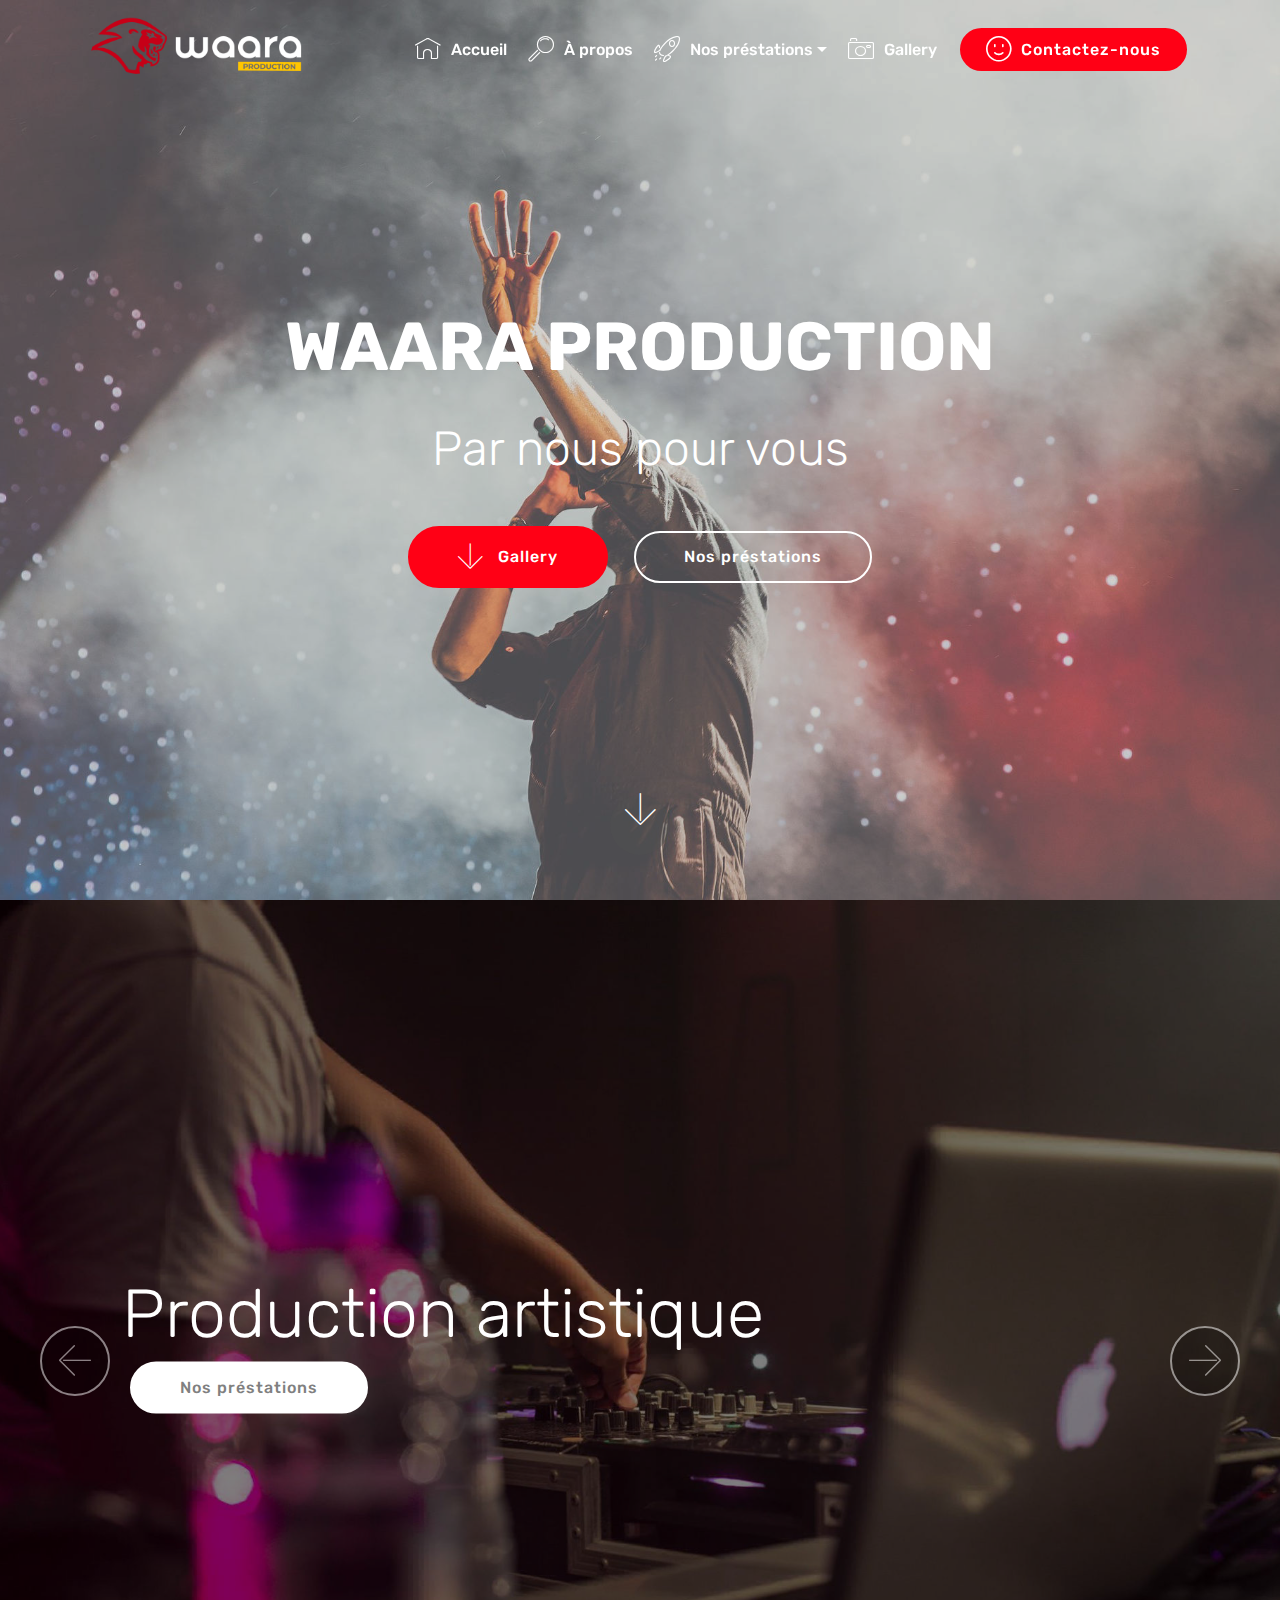
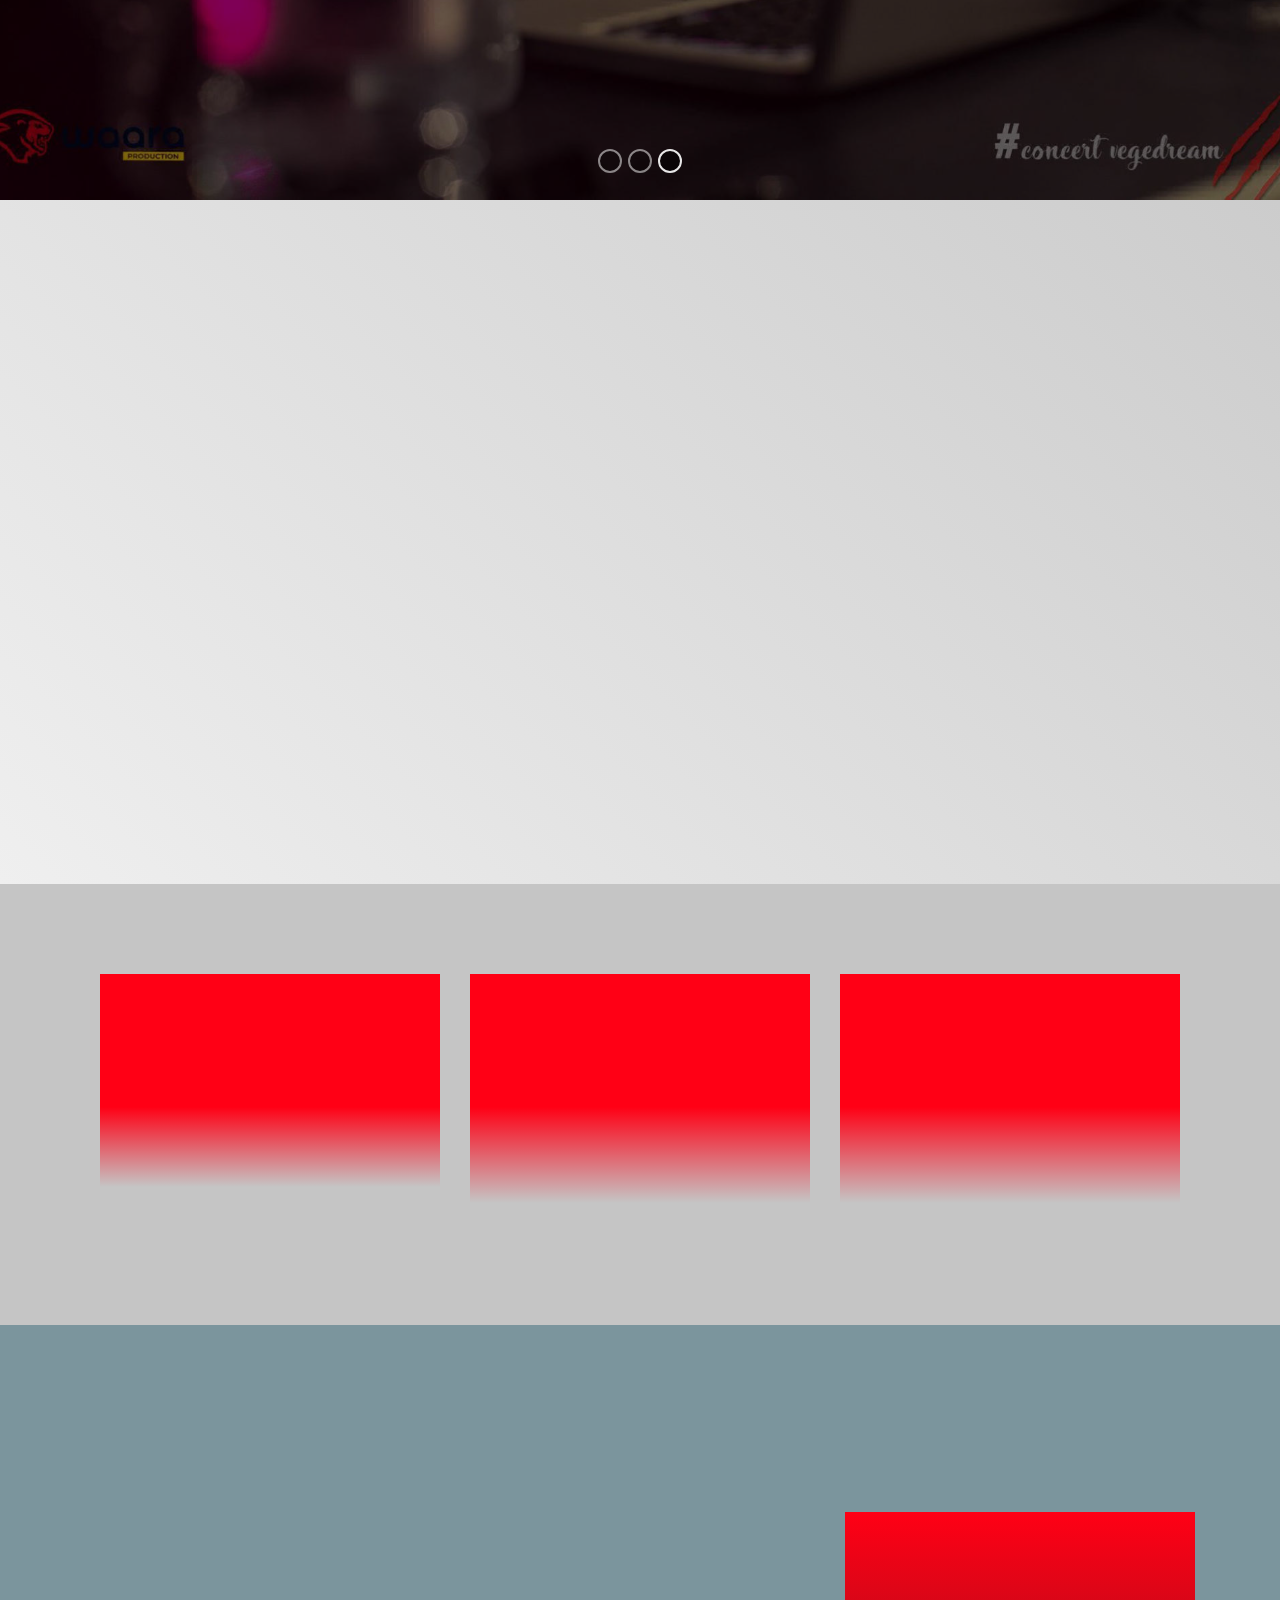
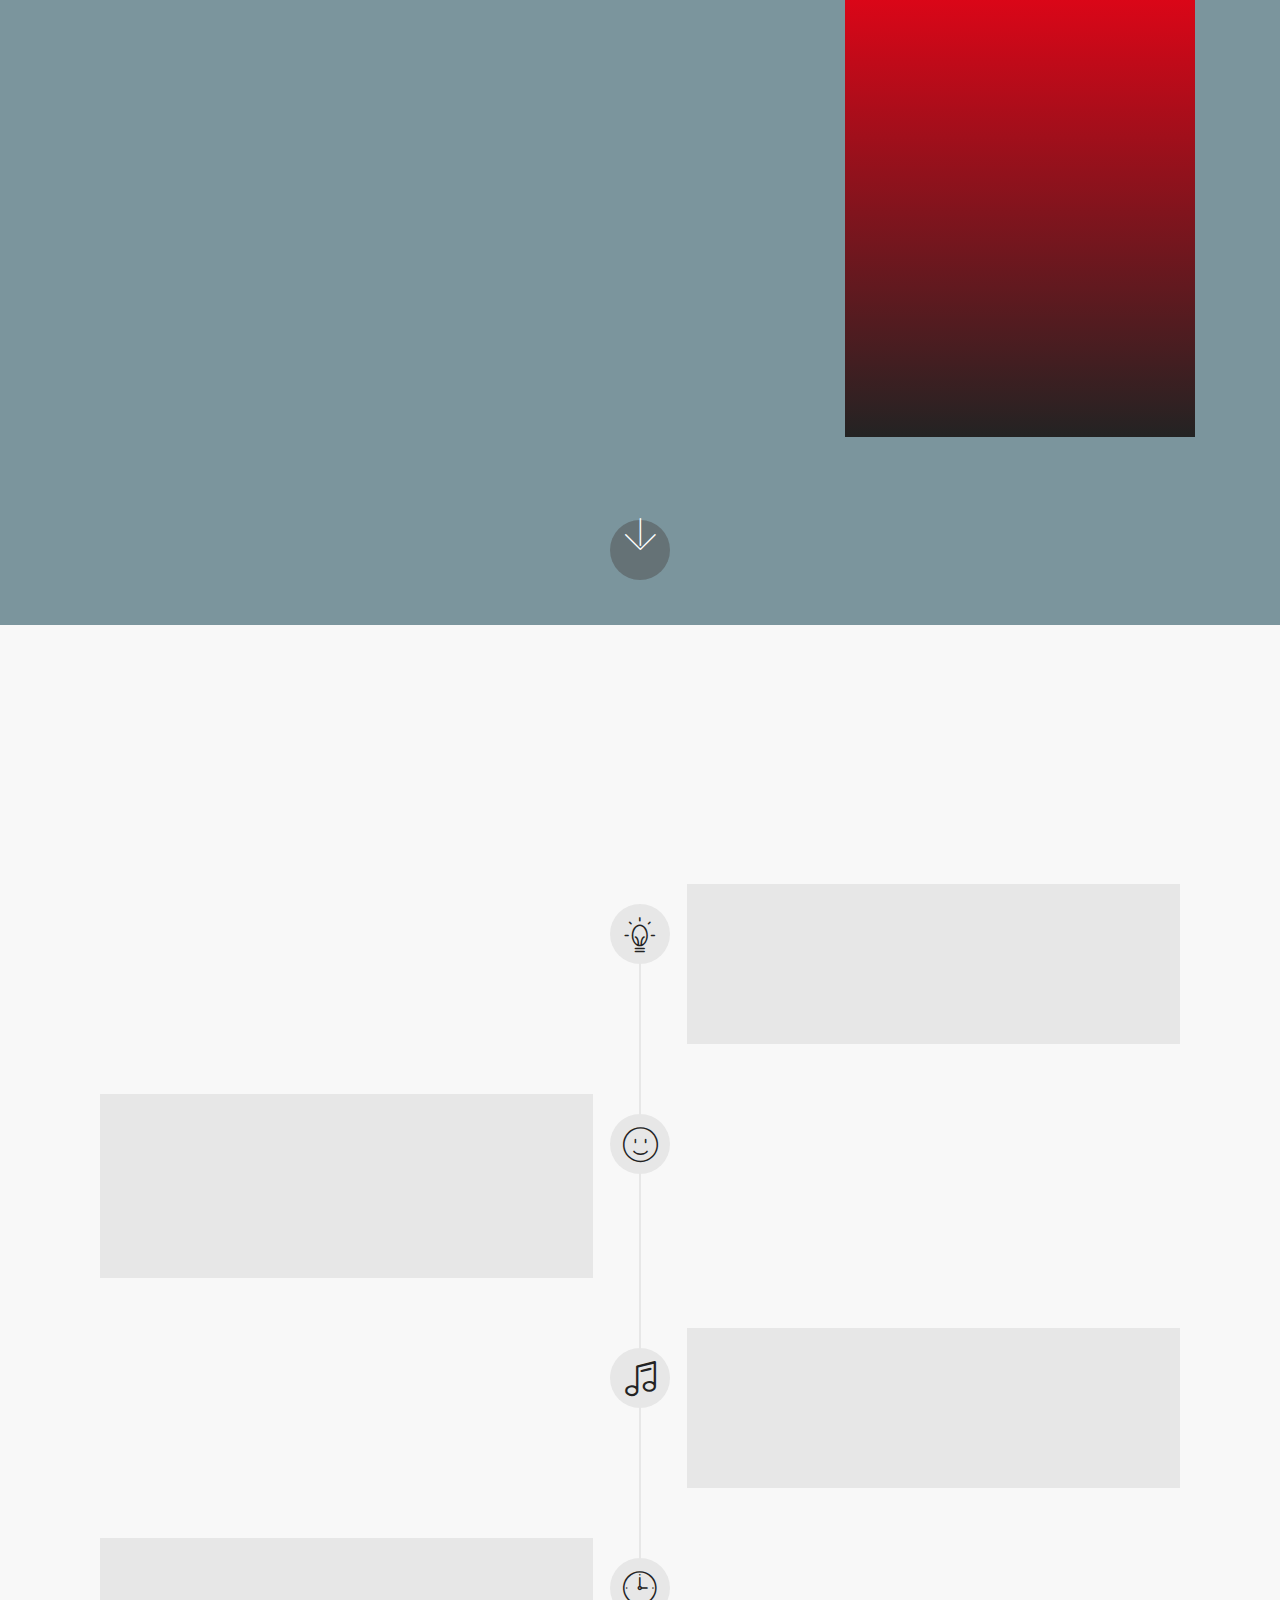
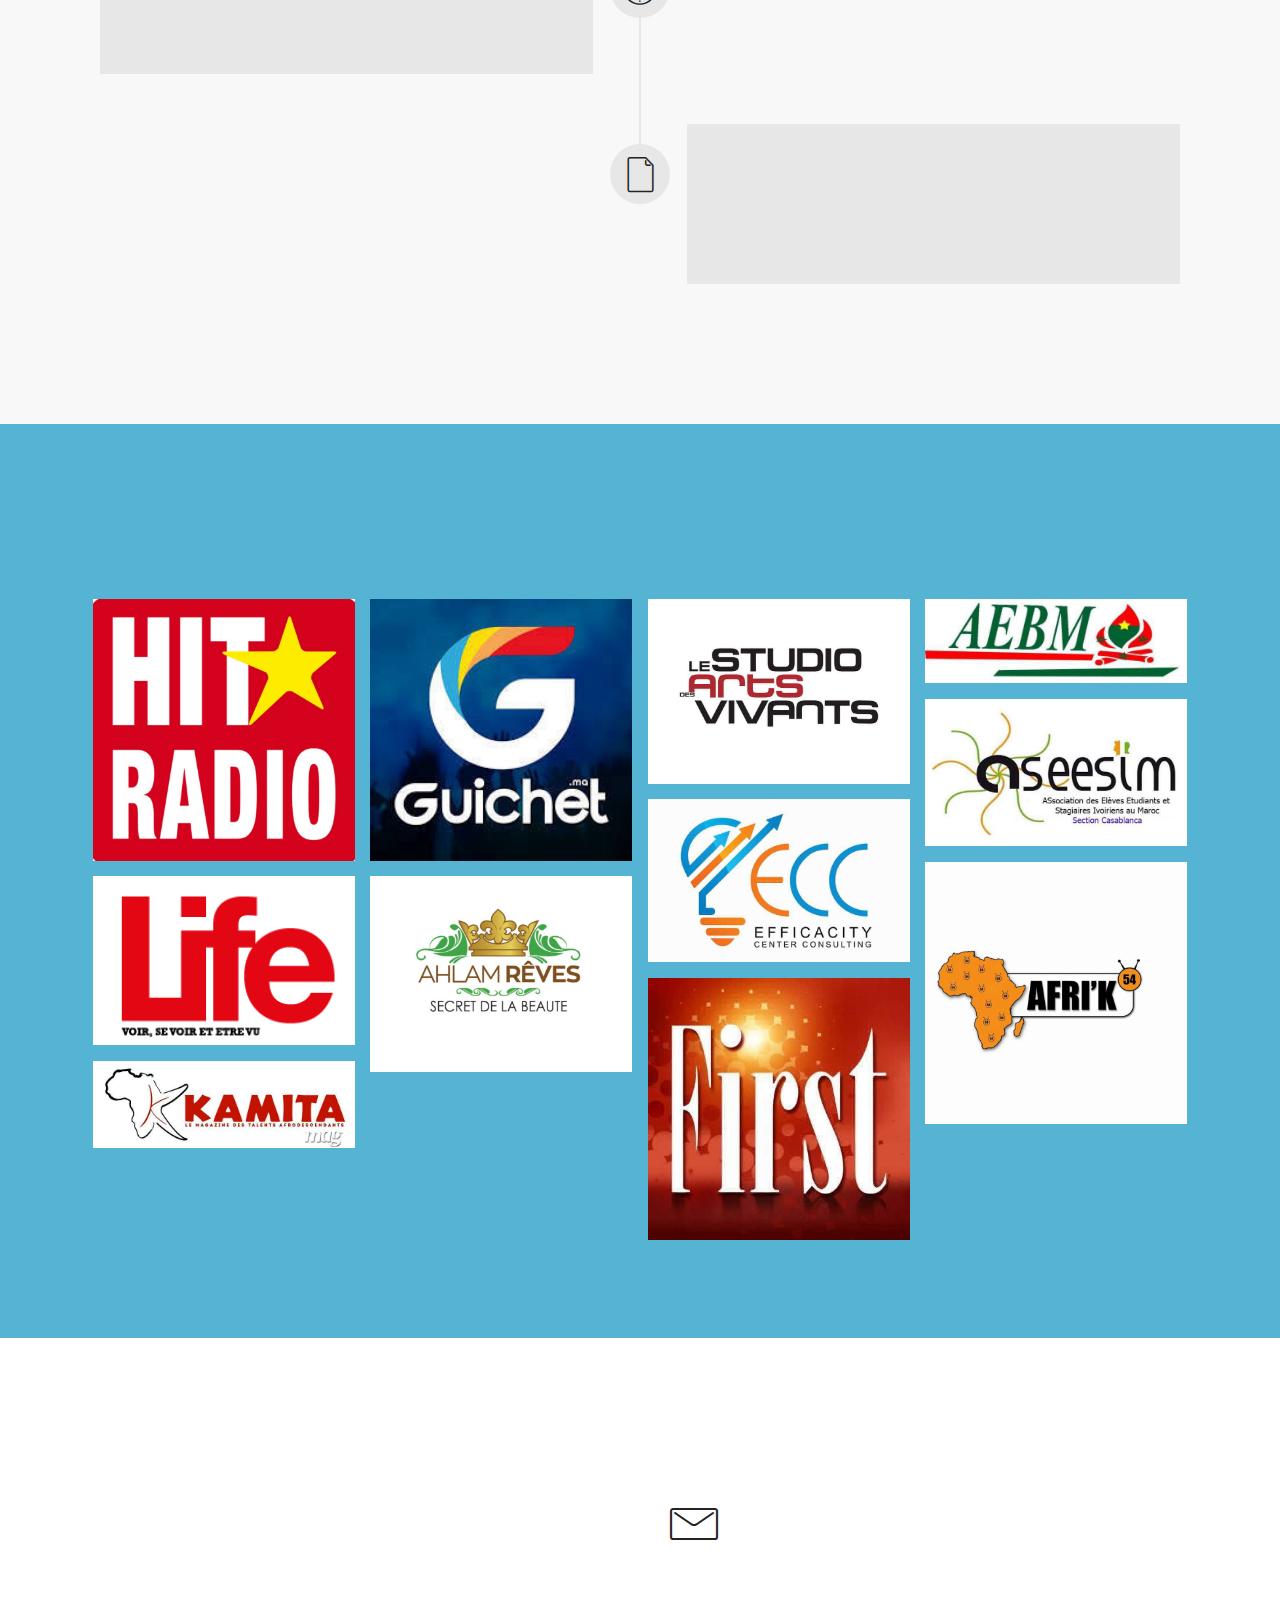
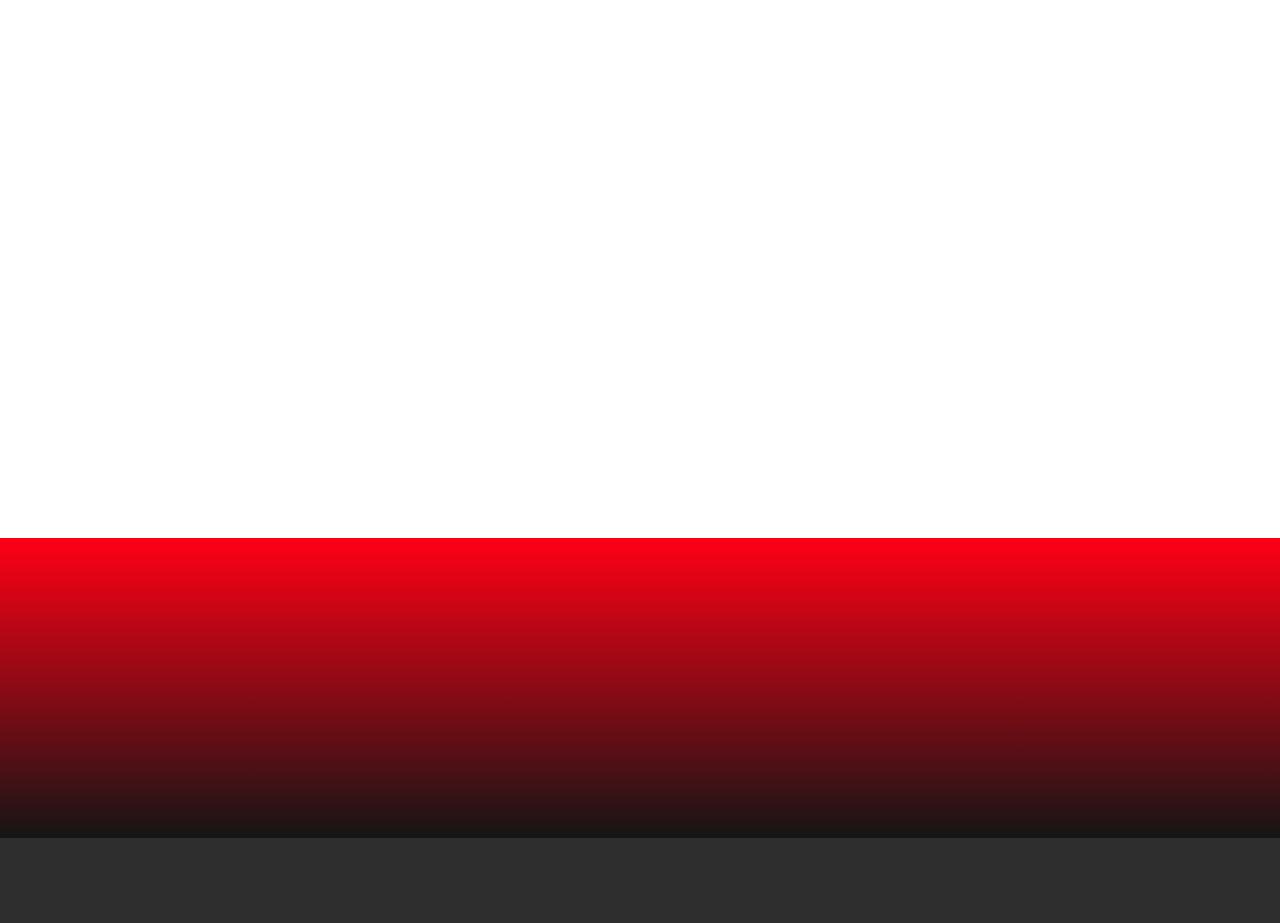
<file: index.html>
<!DOCTYPE html>
<html  >
<head>
  <!-- Site made with Mobirise Website Builder v4.10.1, https://mobirise.com -->
  <meta charset="UTF-8">
  <meta http-equiv="X-UA-Compatible" content="IE=edge">
  <meta name="generator" content="Mobirise v4.10.1, mobirise.com">
  <meta name="viewport" content="width=device-width, initial-scale=1, minimum-scale=1">
  <link rel="shortcut icon" href="assets/images/01-322x112.png" type="image/x-icon">
  <meta name="description" content="">
  
  <title>WAARA PRODUCTION</title>
  <link rel="stylesheet" href="assets/web/assets/mobirise-icons-bold/mobirise-icons-bold.css">
  <link rel="stylesheet" href="assets/web/assets/mobirise-icons/mobirise-icons.css">
  <link rel="stylesheet" href="assets/tether/tether.min.css">
  <link rel="stylesheet" href="assets/soundcloud-plugin/style.css">
  <link rel="stylesheet" href="assets/bootstrap/css/bootstrap.min.css">
  <link rel="stylesheet" href="assets/bootstrap/css/bootstrap-grid.min.css">
  <link rel="stylesheet" href="assets/bootstrap/css/bootstrap-reboot.min.css">
  <link rel="stylesheet" href="assets/dropdown/css/style.css">
  <link rel="stylesheet" href="assets/animatecss/animate.min.css">
  <link rel="stylesheet" href="assets/socicon/css/styles.css">
  <link rel="stylesheet" href="assets/theme/css/style.css">
  <link rel="stylesheet" href="assets/gallery/style.css">
  <link rel="stylesheet" href="assets/mobirise/css/mbr-additional.css" type="text/css">
  
  
  
</head>
<body>

<!-- Google Analytics -->
<!-- Global site tag (gtag.js) - Google Analytics -->
<script async src="https://www.googletagmanager.com/gtag/js?id=UA-91497908-6"></script>
<script>
  window.dataLayer = window.dataLayer || [];
  function gtag(){dataLayer.push(arguments);}
  gtag('js', new Date());

  gtag('config', 'UA-91497908-6');
</script>


<!-- /Google Analytics -->


  <section class="menu cid-r0wqulCleC" once="menu" id="menu1-1e">

    

    <nav class="navbar navbar-expand beta-menu navbar-dropdown align-items-center navbar-fixed-top navbar-toggleable-sm bg-color transparent">
        <button class="navbar-toggler navbar-toggler-right" type="button" data-toggle="collapse" data-target="#navbarSupportedContent" aria-controls="navbarSupportedContent" aria-expanded="false" aria-label="Toggle navigation">
            <div class="hamburger">
                <span></span>
                <span></span>
                <span></span>
                <span></span>
            </div>
        </button>
        <div class="menu-logo">
            <div class="navbar-brand">
                <span class="navbar-logo">
                    <a href="index.html">
                         <img src="assets/images/01-322x112.png" alt="Mobirise" title="" style="height: 5.2rem;">
                    </a>
                </span>
                
            </div>
        </div>
        <div class="collapse navbar-collapse" id="navbarSupportedContent">
            <ul class="navbar-nav nav-dropdown" data-app-modern-menu="true"><li class="nav-item">
                    <a class="nav-link link text-white display-4" href="index.html">
                        <span class="mbri-home mbr-iconfont mbr-iconfont-btn"></span>Accueil</a>
                </li>
                <li class="nav-item">
                    <a class="nav-link link text-white display-4" href="about.html">
                        <span class="mbri-search mbr-iconfont mbr-iconfont-btn"></span>À propos</a>
                </li><li class="nav-item dropdown"><a class="nav-link link text-white dropdown-toggle display-4" href="nos-prestations.html" data-toggle="dropdown-submenu" aria-expanded="false"><span class="mbri-rocket mbr-iconfont mbr-iconfont-btn"></span>
                        Nos préstations</a><div class="dropdown-menu"><a class="text-white dropdown-item display-4" href="production-musicale.html">Production musicale</a><a class="text-white dropdown-item display-4" href="couverture-mediatique.html" aria-expanded="false">Couverture médiatique</a><a class="text-white dropdown-item display-4" href="evenementiel.html" aria-expanded="false">Évènementiel</a><a class="text-white dropdown-item display-4" href="photos-de-mariage.html" aria-expanded="false">Photos de mariage</a></div></li><li class="nav-item"><a class="nav-link link text-white display-4" href="gallery.html"><span class="mbri-camera mbr-iconfont mbr-iconfont-btn"></span>Gallery</a></li></ul>
            <div class="navbar-buttons mbr-section-btn"><a class="btn btn-sm btn-secondary display-4" href="index.html#form4-8"><span class="mbrib-smile-face mbr-iconfont mbr-iconfont-btn"></span>
                    Contactez-nous</a></div>
        </div>
    </nav>
</section>

<section class="engine"><a href="https://mobirise.info/r">free bootstrap templates</a></section><section class="cid-r0rg6XJoem mbr-fullscreen" id="header2-1">

    

    <div class="mbr-overlay" style="opacity: 0.4; background-color: rgb(168, 146, 152);"></div>

    <div class="container align-center">
        <div class="row justify-content-md-center">
            <div class="mbr-white col-md-10">
                <h1 class="mbr-section-title mbr-bold pb-3 mbr-fonts-style display-1">
                    WAARA PRODUCTION</h1>
                
                <p class="mbr-text pb-3 mbr-fonts-style display-2">Par nous pour vous</p>
                <div class="mbr-section-btn"><a class="btn btn-md btn-secondary display-4" href="gallery.html"><span class="mbri-down mbr-iconfont mbr-iconfont-btn"></span>Gallery</a>
                    <a class="btn btn-md btn-white-outline display-4" href="nos-prestations.html">Nos préstations</a></div>
            </div>
        </div>
    </div>
    <div class="mbr-arrow hidden-sm-down" aria-hidden="true">
        <a href="#next">
            <i class="mbri-down mbr-iconfont"></i>
        </a>
    </div>
</section>

<section class="carousel slide cid-r0ruaDlrgV" data-interval="false" id="slider1-c">

    

    <div class="full-screen"><div class="mbr-slider slide carousel" data-pause="true" data-keyboard="false" data-ride="false" data-interval="false"><ol class="carousel-indicators"><li data-app-prevent-settings="" data-target="#slider1-c" data-slide-to="0"></li><li data-app-prevent-settings="" data-target="#slider1-c" data-slide-to="1"></li><li data-app-prevent-settings="" data-target="#slider1-c" class=" active" data-slide-to="2"></li></ol><div class="carousel-inner" role="listbox"><div class="carousel-item slider-fullscreen-image" data-bg-video-slide="false" style="background-image: url(assets/images/mbr-1920x1080.jpg);"><div class="container container-slide"><div class="image_wrapper"><div class="mbr-overlay"></div><img src="assets/images/mbr-1920x1080.jpg"><div class="carousel-caption justify-content-center"><div class="col-10 align-left"><h2 class="mbr-fonts-style display-1">Evènementiel</h2><div class="mbr-section-btn" buttons="0"><a class="btn display-4 btn-secondary" href="nos-prestations.html">Nos préstations</a> </div></div></div></div></div></div><div class="carousel-item slider-fullscreen-image" data-bg-video-slide="false" style="background-image: url(assets/images/mbr-1920x1023.jpg);"><div class="container container-slide"><div class="image_wrapper"><div class="mbr-overlay"></div><img src="assets/images/mbr-1920x1023.jpg"><div class="carousel-caption justify-content-center"><div class="col-10 align-left"><h2 class="mbr-fonts-style display-1">Couverture médiatique</h2><div class="mbr-section-btn" buttons="0"><a class="btn display-4 btn-white" href="nos-prestations.html">Nos préstations</a> </div></div></div></div></div></div><div class="carousel-item slider-fullscreen-image active" data-bg-video-slide="false" style="background-image: url(assets/images/38716718-259127244902099-6157917641336946688-o-2000x1333.jpg);"><div class="container container-slide"><div class="image_wrapper"><div class="mbr-overlay"></div><img src="assets/images/38716718-259127244902099-6157917641336946688-o-2000x1333.jpg"><div class="carousel-caption justify-content-center"><div class="col-10 align-left"><h2 class="mbr-fonts-style display-1">Production artistique</h2><div class="mbr-section-btn" buttons="0"><a class="btn display-4 btn-white" href="nos-prestations.html">Nos préstations</a> </div></div></div></div></div></div></div><a data-app-prevent-settings="" class="carousel-control carousel-control-prev" role="button" data-slide="prev" href="#slider1-c"><span aria-hidden="true" class="mbri-left mbr-iconfont"></span><span class="sr-only">Previous</span></a><a data-app-prevent-settings="" class="carousel-control carousel-control-next" role="button" data-slide="next" href="#slider1-c"><span aria-hidden="true" class="mbri-right mbr-iconfont"></span><span class="sr-only">Next</span></a></div></div>

</section>

<section class="cid-r0ruDUPF5O" id="video1-d">

    
    
    <figure class="mbr-figure align-center container">
        <div class="video-block" style="width: 100%;">
            <div><iframe class="mbr-embedded-video" src="https://www.youtube.com/embed/YnawjDWMPKw?rel=0&amp;amp;showinfo=0&amp;autoplay=0&amp;loop=0" width="1280" height="720" frameborder="0" allowfullscreen></iframe></div>
        </div>
    </figure>
</section>

<section class="features8 cid-r0roinuHee mbr-parallax-background" id="features8-a">

    

    <div class="mbr-overlay" style="opacity: 0.2; background-color: rgb(35, 35, 35);">
    </div>

    <div class="container">
        <div class="media-container-row">

            <div class="card  col-12 col-md-6 col-lg-4">
                <div class="card-img">
                    <a href="nos-prestations.html"><span class="mbr-iconfont mbri-magic-stick"></span></a>
                </div>
                <div class="card-box align-center">
                    <h4 class="card-title mbr-fonts-style display-7">Organisation de festivité</h4>
                    
                    
                </div>
            </div>

            <div class="card  col-12 col-md-6 col-lg-4">
                <div class="card-img">
                    <a href="nos-prestations.html"><span class="mbr-iconfont mbri-globe-2"></span></a>
                </div>
                <div class="card-box align-center">
                    <h4 class="card-title mbr-fonts-style display-7">Organisation d’évènements, de voyages d’affaires et de loisirs</h4>
                    
                    
                </div>
            </div>

            <div class="card  col-12 col-md-6 col-lg-4">
                <div class="card-img">
                    <a href="nos-prestations.html"><span class="mbr-iconfont mbri-touch"></span></a>
                </div>
                <div class="card-box align-center">
                    <h4 class="card-title mbr-fonts-style display-7">L’intermédiation commerciale, et de Communication évènementielle</h4>
                    
                    
                </div>
            </div>

            
        </div>
    </div>
</section>

<section class="cid-r0rgg4r6lp mbr-fullscreen mbr-parallax-background" id="header15-4">

    

    <div class="mbr-overlay" style="opacity: 0.5; background-color: rgb(7, 59, 76);"></div>

    <div class="container align-right">
<div class="row">
    <div class="mbr-white col-lg-8 col-md-7 content-container">
        <h1 class="mbr-section-title mbr-bold pb-3 mbr-fonts-style display-1">On vous fais un devis</h1>
        <p class="mbr-text pb-3 mbr-fonts-style display-7">L'organisation de tout évènement professionnel, public, privé ou associatif tels que, spectacles, concerts, fêtes, conventions, séminaires, colloques.<br><br>La Production et réalisation audiovisuelle, artistique et culturelle.<br><br>L'achat, la vente, la location de tout matériel en rapport direct ou non avec son objet<br>social.<br><br>Organisation d’évènements, de voyages d’affaires et de loisirs.<br>Communication globale et marketing digital.<br><br>L’intermédiation commerciale, et de Communication évènementielle.</p>
    </div>
    <div class="col-lg-4 col-md-5">
    <div class="form-container">
        <div class="media-container-column" data-form-type="formoid">
            <div data-form-alert="" hidden="" class="align-center">Merci pour votre intérêt, nous vous contacterons dans les plus bréfs délais</div>
            <form class="mbr-form" action="https://mobirise.com/" method="post" data-form-title="Mobirise Form"><input type="hidden" name="email" data-form-email="true" value="gBG79+pExbZKfbFuf/dlUYHSwjr5pwGz2X+673JoZAHd3oAES1DmIBhYno7jYu5+LFoHzCqDdEBcfzFr5IWZvIKJ7drnHCuW2sTVSzM4o7NuIBLJjGBirhE3QXbcA7Jl">
                <div data-for="name">
                    <div class="form-group">
                        <input type="text" class="form-control px-3" name="name" data-form-field="Name" placeholder="Nom au complet" required="" id="name-header15-4">
                    </div>
                </div>
                <div data-for="email">
                    <div class="form-group">
                        <input type="email" class="form-control px-3" name="email" data-form-field="Email" placeholder="Email" required="" id="email-header15-4">
                    </div>
                </div>
                <div data-for="phone">
                    <div class="form-group">
                        <input type="tel" class="form-control px-3" name="phone" data-form-field="Phone" placeholder="Téléphone" id="phone-header15-4">
                    </div>
                </div>
                <div class="form-group" data-for="message">
                    <textarea type="text" class="form-control px-3" name="message" rows="7" placeholder="Message" data-form-field="Message" id="message-header15-4"></textarea>
                </div>
                <span class="input-group-btn"><button href="" type="submit" class="btn btn-form btn-secondary display-4">Envoyer</button></span>
            </form>
        </div>
    </div>
    </div>
</div>
    </div>
    <div class="mbr-arrow hidden-sm-down" aria-hidden="true">
        <a href="#next">
            <i class="mbri-down mbr-iconfont"></i>
        </a>
    </div>
</section>

<section class="timeline2 cid-r0rgtw3hYQ" id="timeline2-7">

    

    

    <div class="container align-center">
        <h2 class="mbr-section-title pb-3 mbr-fonts-style display-2">
            Historique de <strong>WAARA</strong> <strong>PRODUCTION</strong></h2>
        <h3 class="mbr-section-subtitle pb-5 mbr-fonts-style display-5">Nous organisons des évènements adaptés aux souhaits et besoins de nos clients</h3>

        <div class="container timelines-container" mbri-timelines="">
            <div class="row timeline-element reverse separline">      
                <span class="iconsBackground">
                    <span class="mbr-iconfont mbri-idea"></span>
                </span>          
                <div class="col-xs-12 col-md-6 align-left">
                    <div class="timeline-text-content">
                        <h4 class="mbr-timeline-title pb-3 mbr-fonts-style display-5">Avril 2018</h4>
                        <p class="mbr-timeline-text mbr-fonts-style display-7">
                            Fondation de l'entreprise WAARA PRODUCTION par&nbsp;<strong>TIMITE LASSANA</strong></p>
                     </div>
                </div>
            </div>

            <div class="row timeline-element  separline">
                <span class="iconsBackground">
                    <span class="mbr-iconfont mbri-smile-face"></span>
                </span>
                <div class="col-xs-12 col-md-6 align-left ">
                    <div class="timeline-text-content">
                        <h4 class="mbr-timeline-title pb-3 mbr-fonts-style display-5">LA DEUXIEME EDITION DU FESTIVAL DE LA MUSIQUE IVOIRIENNE ET AFRICAINE</h4>
                        <p class="mbr-timeline-text mbr-fonts-style display-7">
                            CO - ORGANISÉ PAR WAARA PRODUCTION
                        </p>
                    </div>
                </div>
            </div> 

            <div class="row timeline-element reverse separline">
                <span class="iconsBackground">
                    <span class="mbr-iconfont mbrib-music"></span>
                </span>
                <div class="col-xs-12 col-md-6 align-left">
                    <div class="timeline-text-content">
                        <h4 class="mbr-timeline-title pb-3 mbr-fonts-style display-5">
                            Aout 2018</h4>      
                        <p class="mbr-timeline-text mbr-fonts-style display-7"><a href="gallery.html">CONCERT VEGEDREAM AU MAROC</a><br>ORGANISÉ PAR WAARA PRODUCTION<br></p>
                    </div>
                </div>
            </div>

            <div class="row timeline-element  separline">
                <span class="iconsBackground">
                    <span class="mbr-iconfont mbri-clock"></span>
                </span>
                <div class="col-xs-12 col-md-6 align-left ">
                    <div class="timeline-text-content">
                        <h4 class="mbr-timeline-title pb-3 mbr-fonts-style display-5">01 Décembre 2018</h4>
                        <p class="mbr-timeline-text mbr-fonts-style display-7"><a href="afrik_humour.html">PREMIERE EDITION AFRIK HUMOUR 2018</a></p>
                    </div>
                </div>
            </div>

            <div class="row timeline-element reverse">
                <span class="iconsBackground">
                    <span class="mbri-new-file mbr-iconfont"></span>
                </span>
                <div class="col-xs-12 col-md-6 align-left">
                    <div class="timeline-text-content">
                        <h4 class="mbr-timeline-title pb-3 mbr-fonts-style display-5">
                            10 Août 2019</h4>
                        <p class="mbr-timeline-text mbr-fonts-style display-7"><a href="magic_system.html">
                             CONCERT MAGIC SYSTEM AU COC RUGBY DE CASABLANCA LE 10 AOUT 2019
                        </a></p>
                    </div>
                </div>
            </div>

            

            

            

            

            

            

            
        </div>
    </div>
</section>

<section class="mbr-section content4 cid-r76JWEVSpD" id="content4-30">

    

    <div class="container">
        <div class="media-container-row">
            <div class="title col-12 col-md-8">
                <h2 class="align-center pb-3 mbr-fonts-style display-1">Nos partenaires MEDIA</h2>
                
                
            </div>
        </div>
    </div>
</section>

<section class="mbr-gallery mbr-slider-carousel cid-r76FLefSOO" id="gallery1-2z">

    

    <div class="container">
        <div><!-- Filter --><!-- Gallery --><div class="mbr-gallery-row"><div class="mbr-gallery-layout-default"><div><div><div class="mbr-gallery-item mbr-gallery-item--p1" data-video-url="false" data-tags="Awesome"><div href="#lb-gallery1-2z" data-slide-to="0" data-toggle="modal"><img src="assets/images/unnamed-2-900x900-800x800.jpg" alt="" title=""><span class="icon-focus"></span></div></div><div class="mbr-gallery-item mbr-gallery-item--p1" data-video-url="false" data-tags="Awesome"><div href="#lb-gallery1-2z" data-slide-to="1" data-toggle="modal"><img src="assets/images/logo-guichet-ma-225x225-225x225.jpg" alt="" title=""><span class="icon-focus"></span></div></div><div class="mbr-gallery-item mbr-gallery-item--p1" data-video-url="false" data-tags="Animated"><div href="#lb-gallery1-2z" data-slide-to="2" data-toggle="modal"><img src="assets/images/sdav-960x678-800x565.jpg" alt="" title=""><span class="icon-focus"></span></div></div><div class="mbr-gallery-item mbr-gallery-item--p1" data-video-url="false" data-tags="Awesome"><div href="#lb-gallery1-2z" data-slide-to="3" data-toggle="modal"><img src="assets/images/aebm-1-640x206-640x206.jpg" alt="" title=""><span class="icon-focus"></span></div></div><div class="mbr-gallery-item mbr-gallery-item--p1" data-video-url="false" data-tags="Responsive"><div href="#lb-gallery1-2z" data-slide-to="4" data-toggle="modal"><img src="assets/images/aseesim-1-720x405-720x405.jpg" alt="" title=""><span class="icon-focus"></span></div></div><div class="mbr-gallery-item mbr-gallery-item--p1" data-video-url="false" data-tags="Awesome"><div href="#lb-gallery1-2z" data-slide-to="5" data-toggle="modal"><img src="assets/images/attachment-1538740048725100001-attach-1-1538740048725100001-img-20181005-wa0030-2-720x449-720x449.jpg" alt="" title=""><span class="icon-focus"></span></div></div><div class="mbr-gallery-item mbr-gallery-item--p1" data-video-url="false" data-tags="Creative"><div href="#lb-gallery1-2z" data-slide-to="6" data-toggle="modal"><img src="assets/images/whatsapp-image-2018-10-07-at-6.21.53-pm-1280x1280-800x800.jpg" alt="" title=""><span class="icon-focus"></span></div></div><div class="mbr-gallery-item mbr-gallery-item--p1" data-video-url="false" data-tags="Animated"><div href="#lb-gallery1-2z" data-slide-to="7" data-toggle="modal"><img src="assets/images/logo-life-magazine-255x165-255x165.png" alt="" title=""><span class="icon-focus"></span></div></div><div class="mbr-gallery-item mbr-gallery-item--p1" data-video-url="false" data-tags="Animated"><div href="#lb-gallery1-2z" data-slide-to="8" data-toggle="modal"><img src="assets/images/whatsapp-image-2018-10-14-at-2.22.41-pm-880x660-800x600.jpg" alt="" title=""><span class="icon-focus"></span></div></div><div class="mbr-gallery-item mbr-gallery-item--p1" data-video-url="false" data-tags="Awesome"><div href="#lb-gallery1-2z" data-slide-to="9" data-toggle="modal"><img src="assets/images/m9dfo-vb-400x400-1-400x400-400x400.jpg" alt="" title=""><span class="icon-focus"></span></div></div><div class="mbr-gallery-item mbr-gallery-item--p1" data-video-url="false" data-tags="Awesome"><div href="#lb-gallery1-2z" data-slide-to="10" data-toggle="modal"><img src="assets/images/whatsapp-image-2018-12-23-at-11.20.53-am-720x240-720x240.jpg" alt="" title=""><span class="icon-focus"></span></div></div></div></div><div class="clearfix"></div></div></div><!-- Lightbox --><div data-app-prevent-settings="" class="mbr-slider modal fade carousel slide" tabindex="-1" data-keyboard="true" data-interval="false" id="lb-gallery1-2z"><div class="modal-dialog"><div class="modal-content"><div class="modal-body"><div class="carousel-inner"><div class="carousel-item"><img src="assets/images/unnamed-2-900x900.jpg" alt="" title=""></div><div class="carousel-item"><img src="assets/images/logo-guichet-ma-225x225.jpg" alt="" title=""></div><div class="carousel-item"><img src="assets/images/sdav-960x678.jpg" alt="" title=""></div><div class="carousel-item"><img src="assets/images/aebm-1-640x206.jpg" alt="" title=""></div><div class="carousel-item"><img src="assets/images/aseesim-1-720x405.jpg" alt="" title=""></div><div class="carousel-item"><img src="assets/images/attachment-1538740048725100001-attach-1-1538740048725100001-img-20181005-wa0030-2-720x449.jpg" alt="" title=""></div><div class="carousel-item"><img src="assets/images/whatsapp-image-2018-10-07-at-6.21.53-pm-1280x1280.jpg" alt="" title=""></div><div class="carousel-item"><img src="assets/images/logo-life-magazine-255x165.png" alt="" title=""></div><div class="carousel-item"><img src="assets/images/whatsapp-image-2018-10-14-at-2.22.41-pm-880x660.jpg" alt="" title=""></div><div class="carousel-item"><img src="assets/images/m9dfo-vb-400x400-1-400x400.jpg" alt="" title=""></div><div class="carousel-item active"><img src="assets/images/whatsapp-image-2018-12-23-at-11.20.53-am-720x240.jpg" alt="" title=""></div></div><a class="carousel-control carousel-control-prev" role="button" data-slide="prev" href="#lb-gallery1-2z"><span class="mbri-left mbr-iconfont" aria-hidden="true"></span><span class="sr-only">Previous</span></a><a class="carousel-control carousel-control-next" role="button" data-slide="next" href="#lb-gallery1-2z"><span class="mbri-right mbr-iconfont" aria-hidden="true"></span><span class="sr-only">Next</span></a><a class="close" href="#" role="button" data-dismiss="modal"><span class="sr-only">Close</span></a></div></div></div></div></div>
    </div>

</section>

<section class="mbr-section form4 cid-r0rgwDoSp6" id="form4-8">

    

    
    <div class="container">
        <div class="row">
            <div class="col-md-6">
                <div class="google-map"><iframe frameborder="0" style="border:0" src="https://www.google.com/maps/embed/v1/place?key=AIzaSyAEIpgj38KyLFELm2bK9Y7krBkz1K-cMq8&amp;q=place_id:EkZFdGFnZSAzLCBBcHB0IDE0LCA1NiBCb3VsZXZhcmQgTW91bGF5IFlvdXNzZWYsIENhc2FibGFuY2EgMjAyNTAsIE1hcm9jIiwaKgoWChQKEgnHoLeZjdKnDRFwbf3GANsVHRIQRXRhZ2UgMywgQXBwdCAxNA" allowfullscreen=""></iframe></div>
            </div>
            <div class="col-md-6">
                <h2 class="pb-3 align-left mbr-fonts-style display-2">Contactez-nous</h2>
                <div>
                    <div class="icon-block pb-3">
                        <span class="icon-block__icon">
                            <span class="mbri-letter mbr-iconfont"></span>
                        </span>
                        <h4 class="icon-block__title align-left mbr-fonts-style display-5">
                            N'hesitez pas à nous contacter</h4>
                    </div>
                    <div class="icon-contacts pb-3">
                        <h5 class="align-left mbr-fonts-style display-7">
                            Nous sommes prêts à vous aidez !</h5>
                        <p class="mbr-text align-left mbr-fonts-style display-7">Téléphone: +212 05 22 20 05 88<br> Téléphone: +212 6 99 67 86 94 / +212 6 19 24 49 09<br>
                            Email: contact@waaraproduction.net</p>
                    </div>
                </div>
                <div data-form-type="formoid">
                    <div data-form-alert="" hidden="">Merci pour votre intérêt, nous vous répondrons dans les plus brefs délais</div>
                    <form class="block mbr-form" action="https://mobirise.com/" method="post" data-form-title="Mobirise Form"><input type="hidden" name="email" data-form-email="true" value="uKJwKCnBmcsAet/Ahu+WnZTNABfezTTQwycAps2heLvS8VaFlV7QBC9aRD+wwox7QtQH7ISsxfOBgcDIxxJIevvfr33tiyXof3bYHH1AoFV/wD7KVVsC/RpAnYBoCGhJ">
                        <div class="row">
                            <div class="col-md-6 multi-horizontal" data-for="name">
                                <input type="text" class="form-control input" name="name" data-form-field="Name" placeholder="Nom au complet" required="" id="name-form4-8">
                            </div>
                            <div class="col-md-6 multi-horizontal" data-for="phone">
                                <input type="text" class="form-control input" name="phone" data-form-field="Phone" placeholder="Numéro de téléphone" required="" id="phone-form4-8">
                            </div>
                            <div class="col-md-12" data-for="email">
                                <input type="text" class="form-control input" name="email" data-form-field="Email" placeholder="Email" required="" id="email-form4-8">
                            </div>
                            <div class="col-md-12" data-for="message">
                                <textarea class="form-control input" name="message" rows="3" data-form-field="Message" placeholder="Message" style="resize:none" id="message-form4-8"></textarea>
                            </div>
                            <div class="input-group-btn col-md-12" style="margin-top: 10px;"><button href="" type="submit" class="btn btn-primary btn-form display-4">Envoyer</button></div>
                        </div>
                    </form>
                </div>
            </div>
        </div>
    </div>
</section>

<section class="cid-r0wnK5PmAk" id="social-buttons2-1b">

    

    

    <div class="container">
        <div class="media-container-row">
            <div class="col-md-8 align-center">
                <h2 class="pb-3 mbr-fonts-style display-2">
                    Nous suivre</h2>
                <div class="social-list pl-0 mb-0">
                    <a href="https://twitter.com/waaraprod" target="_blank">
                        <span class="px-2 mbr-iconfont mbr-iconfont-social socicon-twitter socicon"></span>
                    </a>
                    <a href="https://www.facebook.com/waaraproduction/" target="_blank">
                        <span class="px-2 mbr-iconfont mbr-iconfont-social socicon-facebook socicon"></span>
                    </a>
                    <a href="https://instagram.com/Waara_Prod" target="_blank">
                        <span class="px-2 mbr-iconfont mbr-iconfont-social socicon-instagram socicon"></span>
                    </a>
                    <a href="https://www.youtube.com/channel/UCcZflFa8GJiz-2JAfO5SdPg" target="_blank">
                        <span class="px-2 mbr-iconfont mbr-iconfont-social socicon-youtube socicon"></span>
                    </a>
                    <a href="https://www.snapchat.com/add/waaraprod" target="_blank">
                        <span class="px-2 mbr-iconfont mbr-iconfont-social socicon-snapchat socicon"></span>
                    </a>
                    <a href="https://www.behance.net/Mobirise" target="_blank">
                        
                    </a>
                </div>
            </div>
        </div>
    </div>
</section>

<section once="" class="cid-r0rgCcQm9e" id="footer6-9">

    

    

    <div class="container">
        <div class="media-container-row align-center mbr-white">
            <div class="col-12">
                <p class="mbr-text mb-0 mbr-fonts-style display-7">
                    © Copyright 2018 WAARA PRODUCTION - All Rights Reserved
                </p>
            </div>
        </div>
    </div>
</section>


  <script src="assets/web/assets/jquery/jquery.min.js"></script>
  <script src="assets/popper/popper.min.js"></script>
  <script src="assets/tether/tether.min.js"></script>
  <script src="assets/bootstrap/js/bootstrap.min.js"></script>
  <script src="assets/dropdown/js/script.min.js"></script>
  <script src="assets/touchswipe/jquery.touch-swipe.min.js"></script>
  <script src="assets/viewportchecker/jquery.viewportchecker.js"></script>
  <script src="assets/vimeoplayer/jquery.mb.vimeo_player.js"></script>
  <script src="assets/smoothscroll/smooth-scroll.js"></script>
  <script src="assets/bootstrapcarouselswipe/bootstrap-carousel-swipe.js"></script>
  <script src="assets/parallax/jarallax.min.js"></script>
  <script src="assets/masonry/masonry.pkgd.min.js"></script>
  <script src="assets/imagesloaded/imagesloaded.pkgd.min.js"></script>
  <script src="assets/ytplayer/jquery.mb.ytplayer.min.js"></script>
  <script src="assets/sociallikes/social-likes.js"></script>
  <script src="assets/theme/js/script.js"></script>
  <script src="assets/gallery/player.min.js"></script>
  <script src="assets/gallery/script.js"></script>
  <script src="assets/slidervideo/script.js"></script>
  <script src="assets/formoid/formoid.min.js"></script>
  
  
  <input name="animation" type="hidden">
  </body>
</html>
</file>
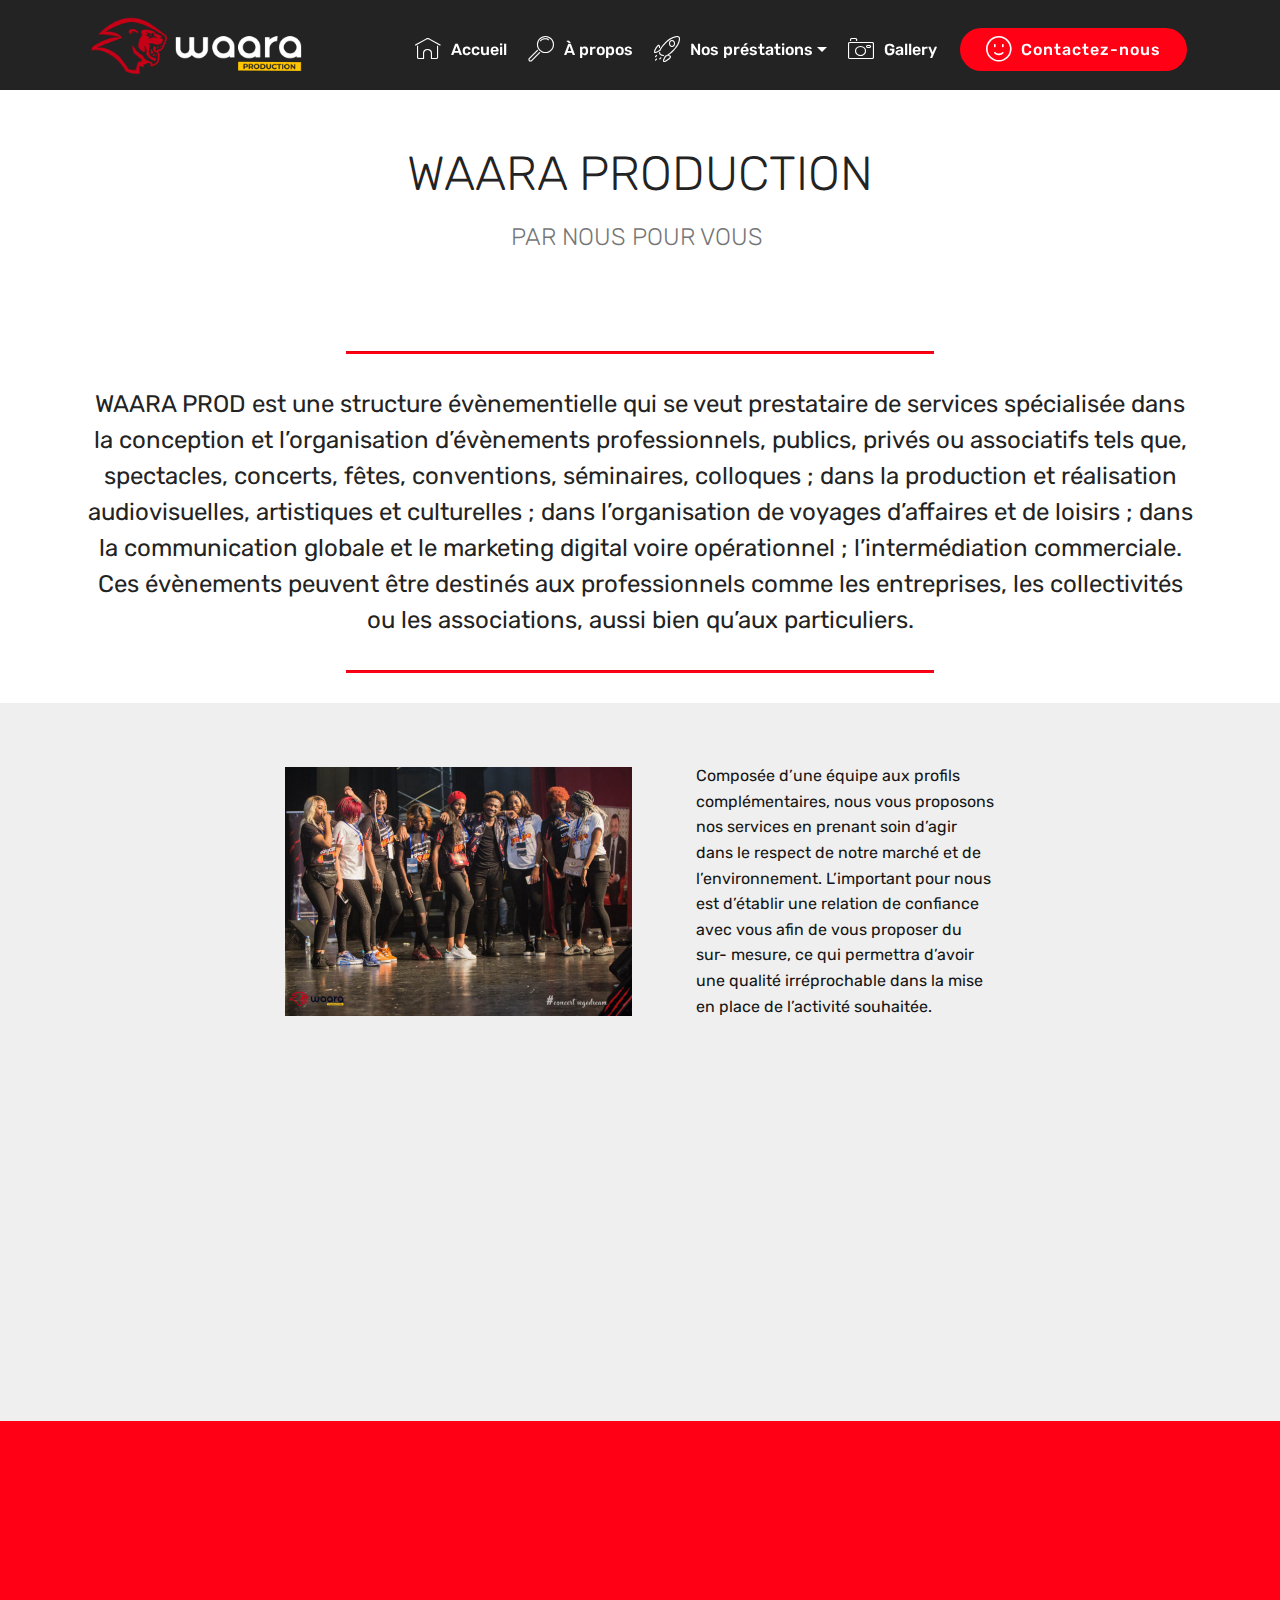
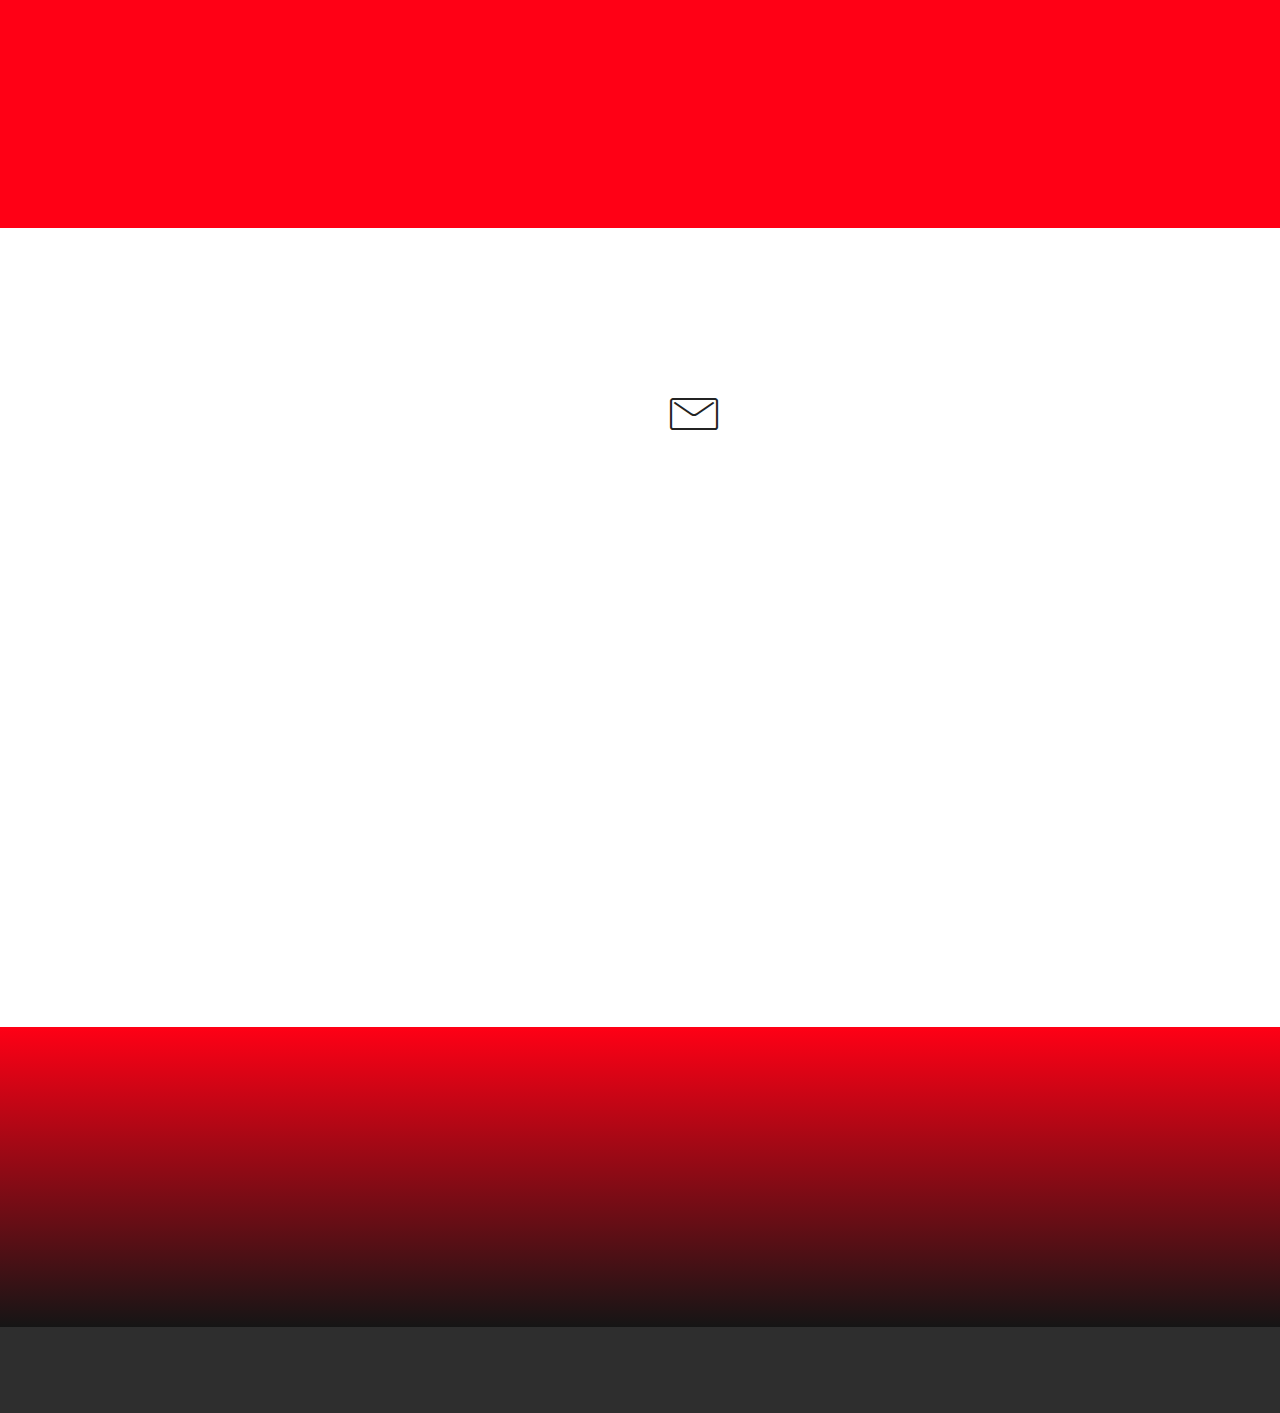
<file: about.html>
<!DOCTYPE html>
<html  >
<head>
  <!-- Site made with Mobirise Website Builder v4.10.1, https://mobirise.com -->
  <meta charset="UTF-8">
  <meta http-equiv="X-UA-Compatible" content="IE=edge">
  <meta name="generator" content="Mobirise v4.10.1, mobirise.com">
  <meta name="viewport" content="width=device-width, initial-scale=1, minimum-scale=1">
  <link rel="shortcut icon" href="assets/images/01-322x112.png" type="image/x-icon">
  <meta name="description" content="">
  
  <title>WAARA PRODUCTION | À propos</title>
  <link rel="stylesheet" href="assets/web/assets/mobirise-icons/mobirise-icons.css">
  <link rel="stylesheet" href="assets/web/assets/mobirise-icons-bold/mobirise-icons-bold.css">
  <link rel="stylesheet" href="assets/tether/tether.min.css">
  <link rel="stylesheet" href="assets/soundcloud-plugin/style.css">
  <link rel="stylesheet" href="assets/bootstrap/css/bootstrap.min.css">
  <link rel="stylesheet" href="assets/bootstrap/css/bootstrap-grid.min.css">
  <link rel="stylesheet" href="assets/bootstrap/css/bootstrap-reboot.min.css">
  <link rel="stylesheet" href="assets/dropdown/css/style.css">
  <link rel="stylesheet" href="assets/socicon/css/styles.css">
  <link rel="stylesheet" href="assets/animatecss/animate.min.css">
  <link rel="stylesheet" href="assets/theme/css/style.css">
  <link rel="stylesheet" href="assets/mobirise/css/mbr-additional.css" type="text/css">
  
  
  
</head>
<body>

<!-- Google Analytics -->
<!-- Global site tag (gtag.js) - Google Analytics -->
<script async src="https://www.googletagmanager.com/gtag/js?id=UA-91497908-6"></script>
<script>
  window.dataLayer = window.dataLayer || [];
  function gtag(){dataLayer.push(arguments);}
  gtag('js', new Date());

  gtag('config', 'UA-91497908-6');
</script>


<!-- /Google Analytics -->


  <section class="menu cid-r0rSiUFozN" once="menu" id="menu1-s">

    

    <nav class="navbar navbar-expand beta-menu navbar-dropdown align-items-center navbar-fixed-top navbar-toggleable-sm bg-color transparent">
        <button class="navbar-toggler navbar-toggler-right" type="button" data-toggle="collapse" data-target="#navbarSupportedContent" aria-controls="navbarSupportedContent" aria-expanded="false" aria-label="Toggle navigation">
            <div class="hamburger">
                <span></span>
                <span></span>
                <span></span>
                <span></span>
            </div>
        </button>
        <div class="menu-logo">
            <div class="navbar-brand">
                <span class="navbar-logo">
                    <a href="index.html">
                         <img src="assets/images/01-322x112.png" alt="Mobirise" title="" style="height: 5.2rem;">
                    </a>
                </span>
                
            </div>
        </div>
        <div class="collapse navbar-collapse" id="navbarSupportedContent">
            <ul class="navbar-nav nav-dropdown" data-app-modern-menu="true"><li class="nav-item">
                    <a class="nav-link link text-white display-4" href="index.html">
                        <span class="mbri-home mbr-iconfont mbr-iconfont-btn"></span>Accueil</a>
                </li>
                <li class="nav-item">
                    <a class="nav-link link text-white display-4" href="about.html">
                        <span class="mbri-search mbr-iconfont mbr-iconfont-btn"></span>À propos</a>
                </li><li class="nav-item dropdown"><a class="nav-link link text-white dropdown-toggle display-4" href="nos-prestations.html" data-toggle="dropdown-submenu" aria-expanded="false"><span class="mbri-rocket mbr-iconfont mbr-iconfont-btn"></span>
                        Nos préstations</a><div class="dropdown-menu"><a class="text-white dropdown-item display-4" href="production-musicale.html">Production musicale</a><a class="text-white dropdown-item display-4" href="couverture-mediatique.html" aria-expanded="false">Couverture médiatique</a><a class="text-white dropdown-item display-4" href="evenementiel.html" aria-expanded="false">Évènementiel</a><a class="text-white dropdown-item display-4" href="photos-de-mariage.html" aria-expanded="false">Photos de mariage</a></div></li><li class="nav-item"><a class="nav-link link text-white display-4" href="gallery.html"><span class="mbri-camera mbr-iconfont mbr-iconfont-btn"></span>Gallery</a></li></ul>
            <div class="navbar-buttons mbr-section-btn"><a class="btn btn-sm btn-secondary display-4" href="index.html#form4-8"><span class="mbrib-smile-face mbr-iconfont mbr-iconfont-btn"></span>
                    Contactez-nous</a></div>
        </div>
    </nav>
</section>

<section class="engine"><a href="https://mobirise.info">Mobirise</a></section><section class="mbr-section content5 cid-r0wGXZvZ5b" id="content5-1h">

    

    

    <div class="container">
        <div class="media-container-row">
            <div class="title col-12 col-md-8">
                
                
                
                
            </div>
        </div>
    </div>
</section>

<section class="mbr-section content4 cid-r0rPRkFlq5" id="content4-k">

    

    <div class="container">
        <div class="media-container-row">
            <div class="title col-12 col-md-8">
                <h2 class="align-center pb-3 mbr-fonts-style display-2">
                    WAARA PRODUCTION</h2>
                <h3 class="mbr-section-subtitle align-center mbr-light mbr-fonts-style display-5">
                    PAR NOUS POUR VOUS&nbsp;</h3>
                
            </div>
        </div>
    </div>
</section>

<section class="mbr-section article content9 cid-r0rQ0hIz3U" id="content9-l">
    
     

    <div class="container">
        <div class="inner-container" style="width: 100%;">
            <hr class="line" style="width: 53%;">
            <div class="section-text align-center mbr-fonts-style display-5">WAARA PROD est une structure évènementielle qui se veut prestataire de services spécialisée dans la conception et l’organisation d’évènements professionnels, publics, privés ou associatifs tels que, spectacles, concerts, fêtes, conventions, séminaires, colloques ; dans la production et réalisation audiovisuelles, artistiques et culturelles ; dans l’organisation de voyages d’affaires et de loisirs ; dans la communication globale et le marketing digital voire opérationnel ; l’intermédiation commerciale.<div>Ces évènements peuvent être destinés aux professionnels comme les entreprises, les collectivités ou les associations, aussi bien qu’aux particuliers.</div></div>
            <hr class="line" style="width: 53%;">
        </div>
        </div>
</section>

<section class="mbr-section content6 cid-r0rQvBkfRH" id="content6-n">
    
     
    
    <div class="container">
        <div class="media-container-row">
            <div class="col-12 col-md-8">
                <div class="media-container-row">
                    <div class="mbr-figure" style="width: 125%;">
                      <img src="assets/images/38481197-259131574901666-4679183834665713664-o-694x498.jpg" alt="Mobirise" title="">  
                    </div>
                    <div class="media-content">
                        <div class="mbr-section-text">
                            <p class="mbr-text mb-0 mbr-fonts-style display-7">Composée d’une équipe aux profils complémentaires, nous vous proposons nos services en prenant soin d’agir dans le respect de notre marché et de l’environnement. L’important pour nous est d’établir une relation de confiance avec vous afin de vous proposer du sur- mesure, ce qui permettra d’avoir une qualité irréprochable dans la mise en place de l’activité souhaitée.</p>
                        </div>
                    </div>
                </div>
            </div>
        </div>
    </div>
</section>

<section class="mbr-section content7 cid-r0rRJ0ScqV" id="content7-r">
          
    

    <div class="container">
        <div class="media-container-row">
            <div class="col-12 col-md-8">
                <div class="media-container-row">
                    <div class="media-content">
                        <div class="mbr-section-text">
                            <p class="mbr-text align-right mb-0 mbr-fonts-style display-7">Nous sommes une équipe de 10, aux compétences complémentaires et nous décidons de créer notre structure avec nos propres valeurs. Nous soulignons avoir déjà travaillés pour le festival de la musique ivoirienne et africaine qui s’est déroulé le 09 Décembre 2017 au Studio des Arts Vivants de Casablanca.<br></p>
                        </div>
                    </div>
                    <div class="mbr-figure" style="width: 115%;">
                     <img src="assets/images/38752158-259100021571488-8143109786779516928-o-436x291.jpg" alt="Mobirise" title="">  
                    </div>
                </div>
            </div>
        </div>
    </div>
</section>

<section class="cid-r0rQlvHNJH" id="content13-m">
    
    <div class="container">
            <div class="media-container-row" style="width: 76%;">
                <div class="img-item item1" style="width: 233%;">
                    <img src="assets/images/38485194-259099538238203-3777636994843148288-o-924x616.jpg" alt="" title="">
                    
                </div>
                <div class="img-item">
                    <img src="assets/images/38465816-259131814901642-5295289875300352000-o-478x717.jpg" alt="" title="">
                    
                </div>
            </div>
    </div>
</section>

<section class="mbr-section form4 cid-r0rRnRYOyT" id="form4-q">

    

    
    <div class="container">
        <div class="row">
            <div class="col-md-6">
                <div class="google-map"><iframe frameborder="0" style="border:0" src="https://www.google.com/maps/embed/v1/place?key=AIzaSyAEIpgj38KyLFELm2bK9Y7krBkz1K-cMq8&amp;q=place_id:EkZFdGFnZSAzLCBBcHB0IDE0LCA1NiBCb3VsZXZhcmQgTW91bGF5IFlvdXNzZWYsIENhc2FibGFuY2EgMjAyNTAsIE1hcm9jIiwaKgoWChQKEgnHoLeZjdKnDRFwbf3GANsVHRIQRXRhZ2UgMywgQXBwdCAxNA" allowfullscreen=""></iframe></div>
            </div>
            <div class="col-md-6">
                <h2 class="pb-3 align-left mbr-fonts-style display-2">Contactez-nous</h2>
                <div>
                    <div class="icon-block pb-3">
                        <span class="icon-block__icon">
                            <span class="mbri-letter mbr-iconfont"></span>
                        </span>
                        <h4 class="icon-block__title align-left mbr-fonts-style display-5">
                            N'hesitez pas à nous contacter</h4>
                    </div>
                    <div class="icon-contacts pb-3">
                        <h5 class="align-left mbr-fonts-style display-7">
                            Nous sommes prêts à vous aidez !</h5>
                        <p class="mbr-text align-left mbr-fonts-style display-7"><strong>Téléphone: </strong>+212 05 22 20 05 88<br><strong> Téléphone:</strong> +212 6 99 67 86 94 / +212 6 19 24 49 09<br><strong>
                            Email:</strong> contact@waaraproduction.net
                        </p>
                    </div>
                </div>
                <div data-form-type="formoid">
                    <div data-form-alert="" hidden="">Merci pour votre intérêt, nous vous répondrons dans les plus brefs délais</div>
                    <form class="block mbr-form" action="https://mobirise.com/" method="post" data-form-title="Mobirise Form"><input type="hidden" name="email" data-form-email="true" value="BLHI7N8E4CsI74g8EJtoB7PsvRCzj/IbXtGEoXyHG5B5A77RDEdhr7aIZMZSnVoasFvtJxsKgOMB4sTzGK/T5FqnVOw8YMVL+GP2cOjDyzFElJ0lqzL6e/kolcUjS3zn">
                        <div class="row">
                            <div class="col-md-6 multi-horizontal" data-for="name">
                                <input type="text" class="form-control input" name="name" data-form-field="Name" placeholder="Nom au complet" required="" id="name-form4-q">
                            </div>
                            <div class="col-md-6 multi-horizontal" data-for="phone">
                                <input type="text" class="form-control input" name="phone" data-form-field="Phone" placeholder="Numéro de téléphone" required="" id="phone-form4-q">
                            </div>
                            <div class="col-md-12" data-for="email">
                                <input type="text" class="form-control input" name="email" data-form-field="Email" placeholder="Email" required="" id="email-form4-q">
                            </div>
                            <div class="col-md-12" data-for="message">
                                <textarea class="form-control input" name="message" rows="3" data-form-field="Message" placeholder="Message" style="resize:none" id="message-form4-q"></textarea>
                            </div>
                            <div class="input-group-btn col-md-12" style="margin-top: 10px;"><button href="" type="submit" class="btn btn-primary btn-form display-4">Envoyer</button></div>
                        </div>
                    </form>
                </div>
            </div>
        </div>
    </div>
</section>

<section class="cid-r0wnQASeJf" id="social-buttons2-1d">

    

    

    <div class="container">
        <div class="media-container-row">
            <div class="col-md-8 align-center">
                <h2 class="pb-3 mbr-fonts-style display-2">
                    Nous suivre</h2>
                <div class="social-list pl-0 mb-0">
                    <a href="https://twitter.com/waara_prod" target="_blank">
                        <span class="px-2 mbr-iconfont mbr-iconfont-social socicon-twitter socicon"></span>
                    </a>
                    <a href="https://www.facebook.com/waaraproduction/" target="_blank">
                        <span class="px-2 mbr-iconfont mbr-iconfont-social socicon-facebook socicon"></span>
                    </a>
                    <a href="https://instagram.com/Waara_Prod" target="_blank">
                        <span class="px-2 mbr-iconfont mbr-iconfont-social socicon-instagram socicon"></span>
                    </a>
                    <a href="https://www.youtube.com/channel/UCcZflFa8GJiz-2JAfO5SdPg" target="_blank">
                        <span class="px-2 mbr-iconfont mbr-iconfont-social socicon-youtube socicon"></span>
                    </a>
                    <a href="https://www.snapchat.com/add/waara_prod" target="_blank">
                        <span class="px-2 mbr-iconfont mbr-iconfont-social socicon-snapchat socicon"></span>
                    </a>
                    <a href="https://www.behance.net/Mobirise" target="_blank">
                        
                    </a>
                </div>
            </div>
        </div>
    </div>
</section>

<section once="" class="cid-r0rgCcQm9e" id="footer6-f">

    

    

    <div class="container">
        <div class="media-container-row align-center mbr-white">
            <div class="col-12">
                <p class="mbr-text mb-0 mbr-fonts-style display-7">
                    © Copyright 2018 WAARA PRODUCTION - All Rights Reserved
                </p>
            </div>
        </div>
    </div>
</section>


  <script src="assets/web/assets/jquery/jquery.min.js"></script>
  <script src="assets/popper/popper.min.js"></script>
  <script src="assets/tether/tether.min.js"></script>
  <script src="assets/bootstrap/js/bootstrap.min.js"></script>
  <script src="assets/dropdown/js/script.min.js"></script>
  <script src="assets/viewportchecker/jquery.viewportchecker.js"></script>
  <script src="assets/sociallikes/social-likes.js"></script>
  <script src="assets/smoothscroll/smooth-scroll.js"></script>
  <script src="assets/touchswipe/jquery.touch-swipe.min.js"></script>
  <script src="assets/theme/js/script.js"></script>
  <script src="assets/formoid/formoid.min.js"></script>
  
  
  <input name="animation" type="hidden">
  </body>
</html>
</file>
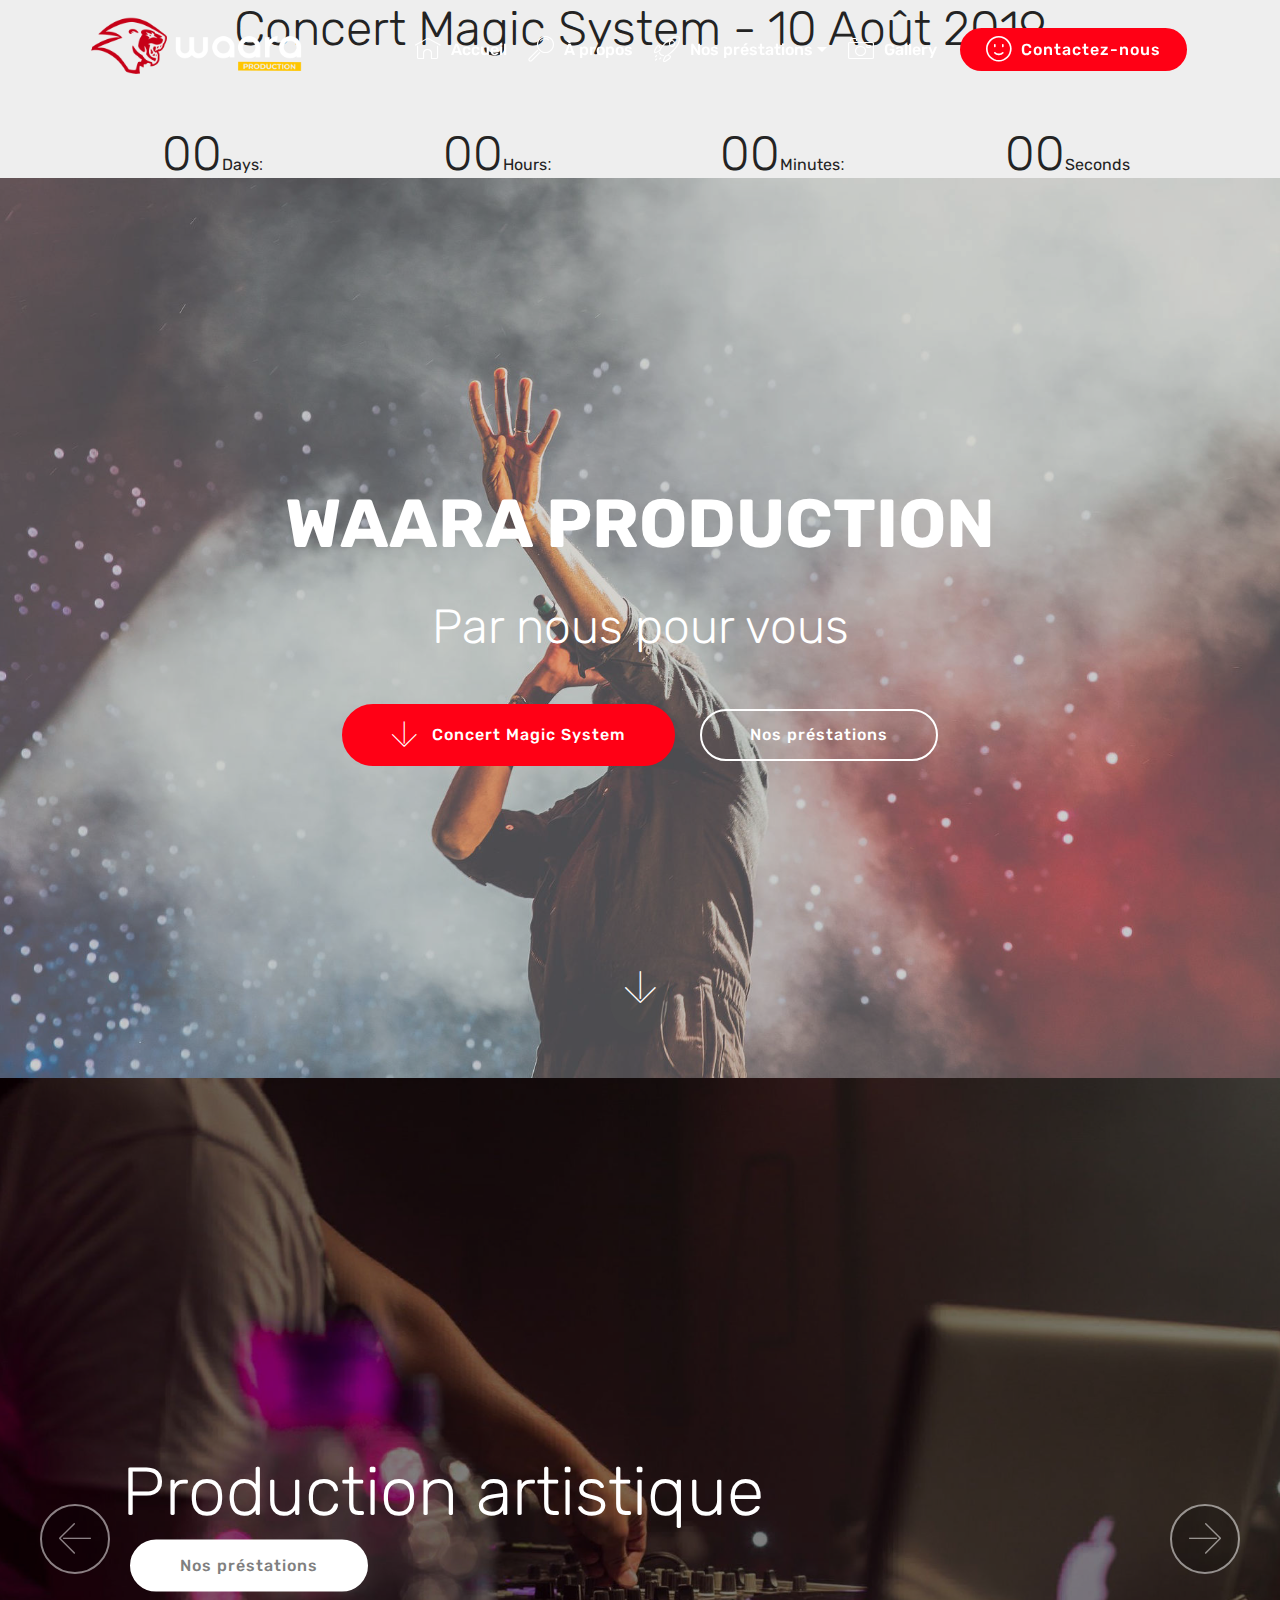
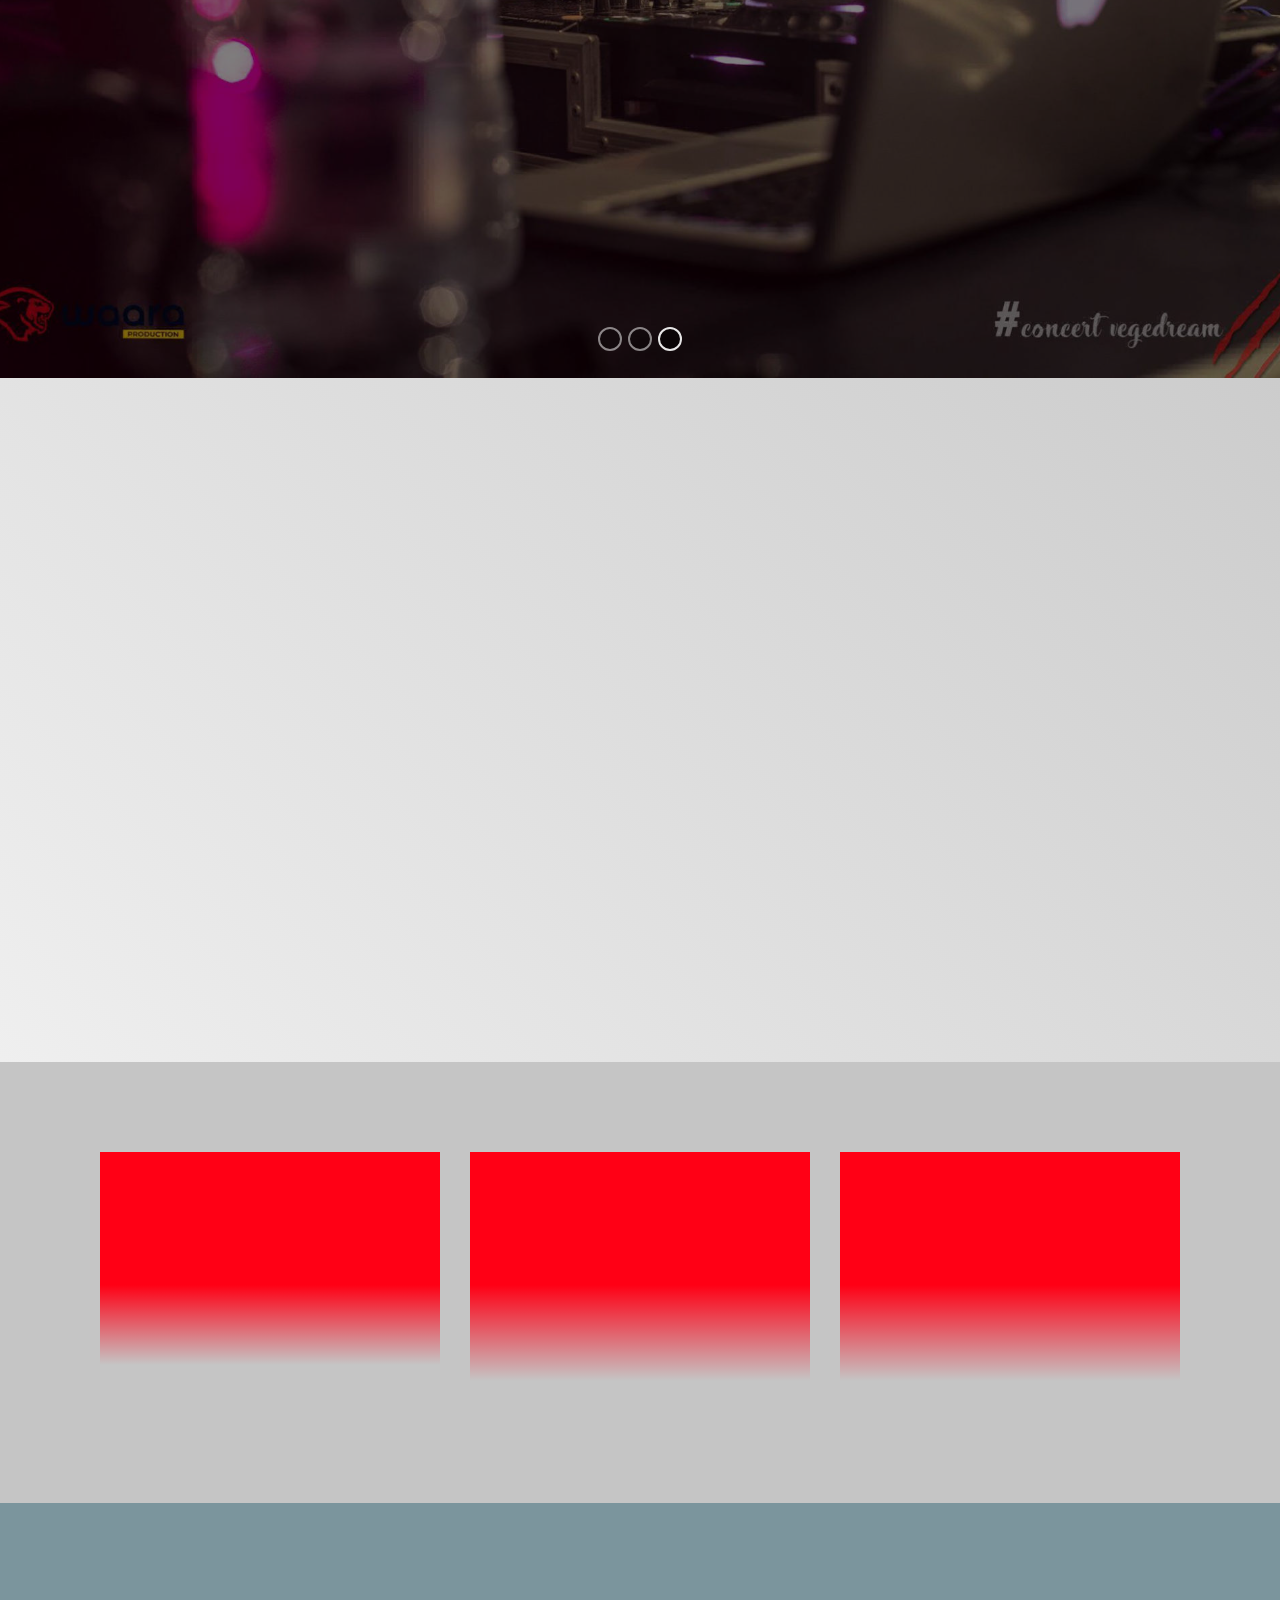
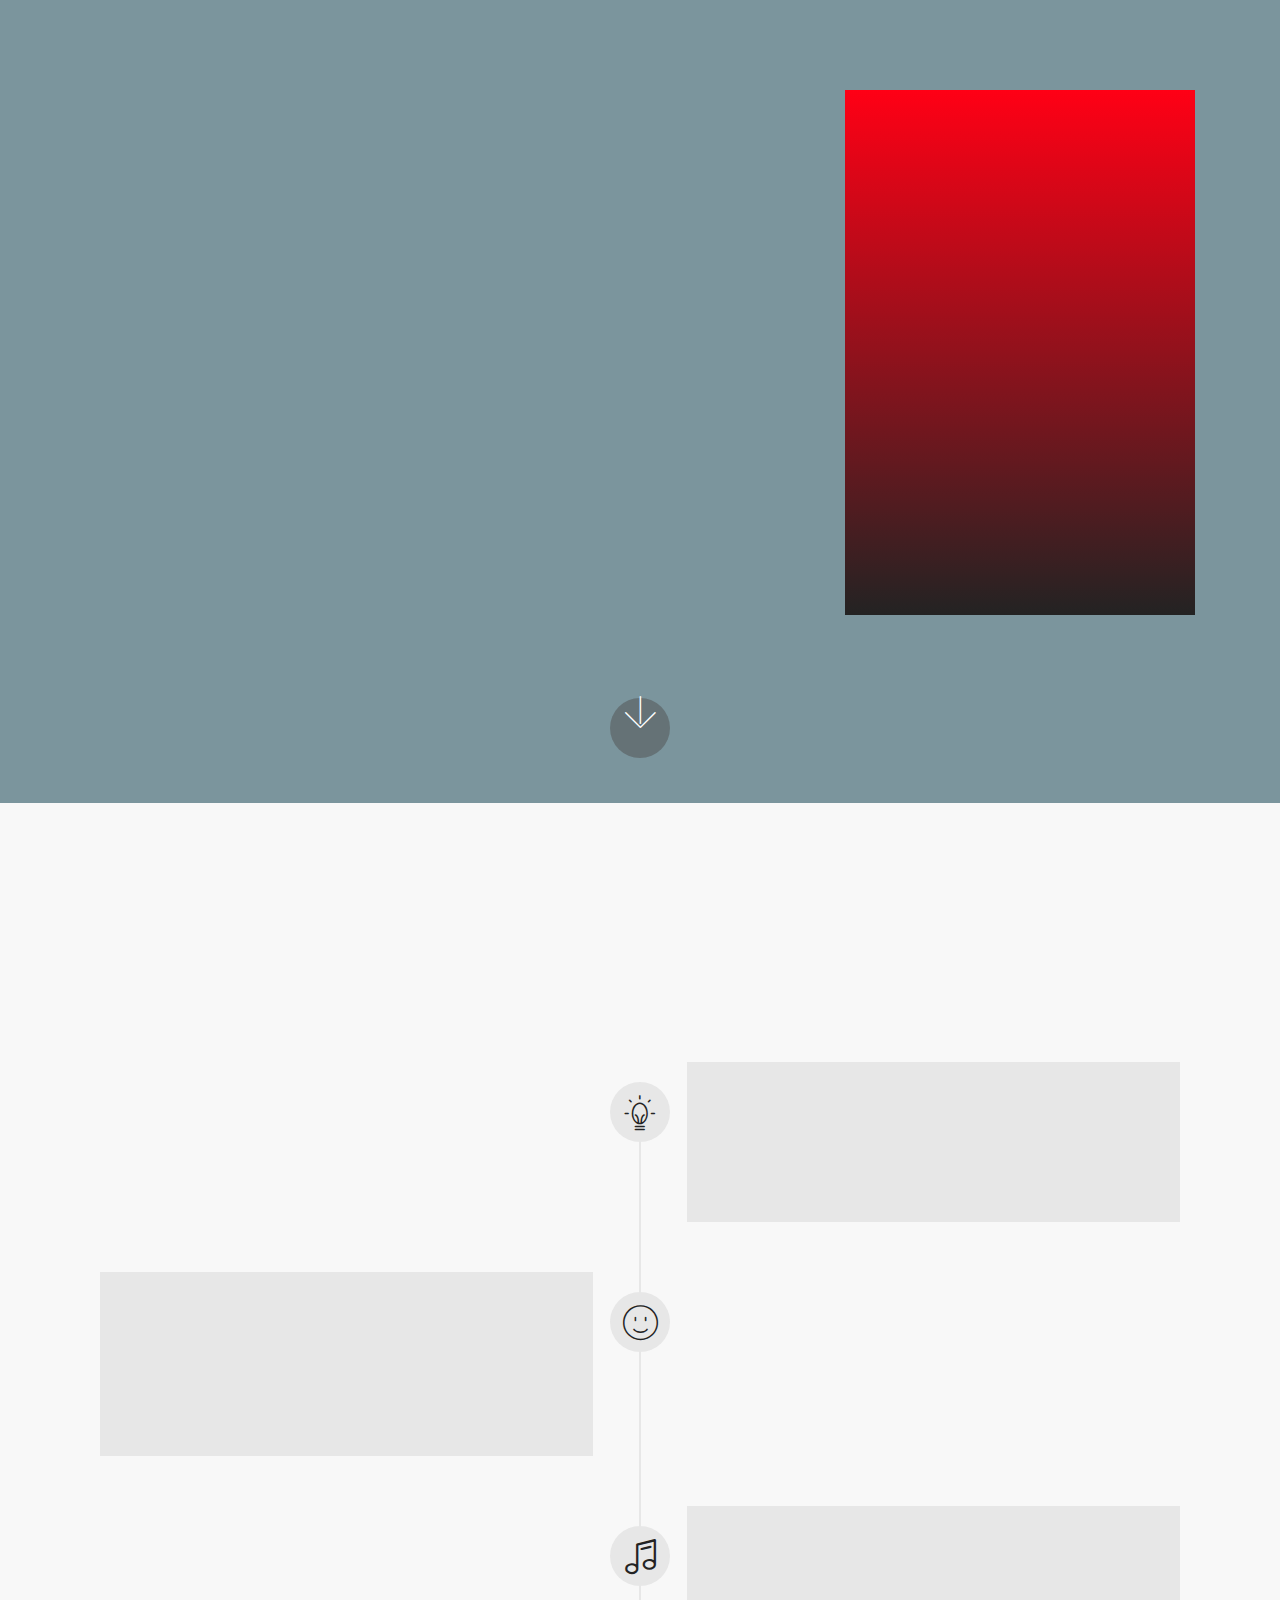
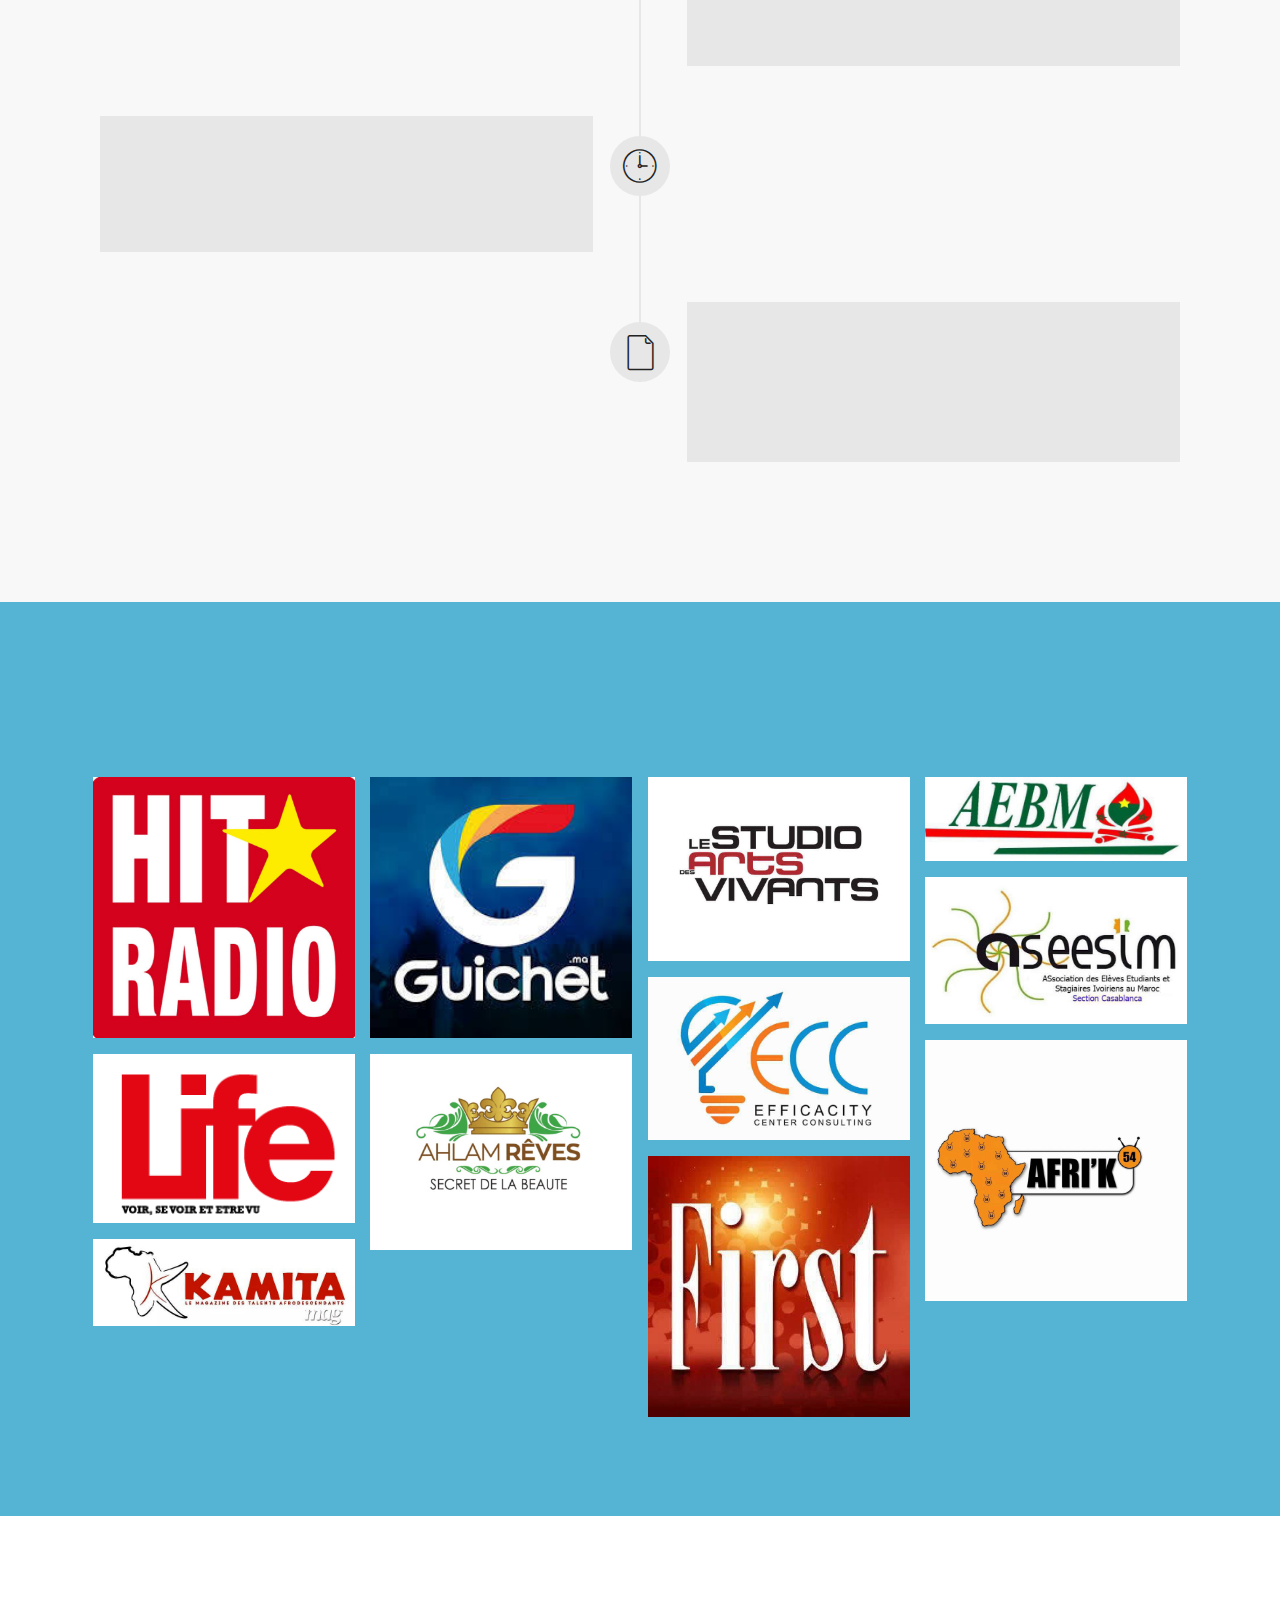
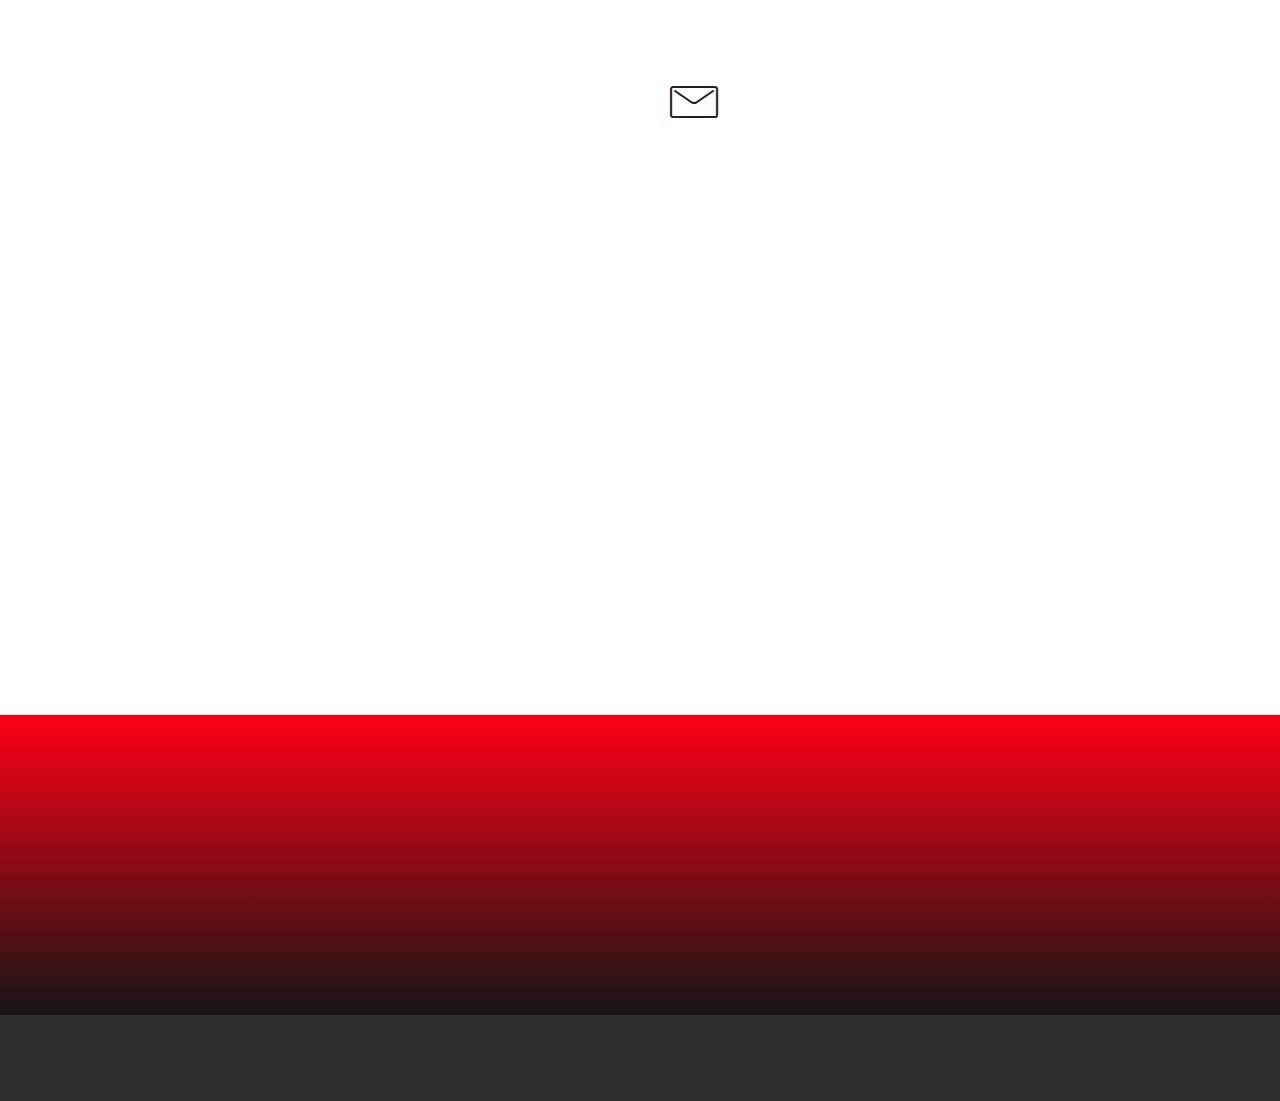
<file: accueil.html>
<!DOCTYPE html>
<html  >
<head>
  <!-- Site made with Mobirise Website Builder v4.10.1, https://mobirise.com -->
  <meta charset="UTF-8">
  <meta http-equiv="X-UA-Compatible" content="IE=edge">
  <meta name="generator" content="Mobirise v4.10.1, mobirise.com">
  <meta name="viewport" content="width=device-width, initial-scale=1, minimum-scale=1">
  <link rel="shortcut icon" href="assets/images/01-322x112.png" type="image/x-icon">
  <meta name="description" content="">
  
  <title>WAARA PRODUCTION</title>
  <link rel="stylesheet" href="assets/web/assets/mobirise-icons-bold/mobirise-icons-bold.css">
  <link rel="stylesheet" href="assets/web/assets/mobirise-icons/mobirise-icons.css">
  <link rel="stylesheet" href="assets/tether/tether.min.css">
  <link rel="stylesheet" href="assets/soundcloud-plugin/style.css">
  <link rel="stylesheet" href="assets/bootstrap/css/bootstrap.min.css">
  <link rel="stylesheet" href="assets/bootstrap/css/bootstrap-grid.min.css">
  <link rel="stylesheet" href="assets/bootstrap/css/bootstrap-reboot.min.css">
  <link rel="stylesheet" href="assets/animatecss/animate.min.css">
  <link rel="stylesheet" href="assets/dropdown/css/style.css">
  <link rel="stylesheet" href="assets/socicon/css/styles.css">
  <link rel="stylesheet" href="assets/theme/css/style.css">
  <link rel="stylesheet" href="assets/gallery/style.css">
  <link rel="stylesheet" href="assets/mobirise/css/mbr-additional.css" type="text/css">
  
  
  
</head>
<body>

<!-- Google Analytics -->
<!-- Global site tag (gtag.js) - Google Analytics -->
<script async src="https://www.googletagmanager.com/gtag/js?id=UA-91497908-6"></script>
<script>
  window.dataLayer = window.dataLayer || [];
  function gtag(){dataLayer.push(arguments);}
  gtag('js', new Date());

  gtag('config', 'UA-91497908-6');
</script>


<!-- /Google Analytics -->


  <section class="menu cid-r0wqulCleC" once="menu" id="menu1-1e">

    

    <nav class="navbar navbar-expand beta-menu navbar-dropdown align-items-center navbar-fixed-top navbar-toggleable-sm bg-color transparent">
        <button class="navbar-toggler navbar-toggler-right" type="button" data-toggle="collapse" data-target="#navbarSupportedContent" aria-controls="navbarSupportedContent" aria-expanded="false" aria-label="Toggle navigation">
            <div class="hamburger">
                <span></span>
                <span></span>
                <span></span>
                <span></span>
            </div>
        </button>
        <div class="menu-logo">
            <div class="navbar-brand">
                <span class="navbar-logo">
                    <a href="accueil.html">
                         <img src="assets/images/01-322x112.png" alt="Mobirise" title="" style="height: 5.2rem;">
                    </a>
                </span>
                
            </div>
        </div>
        <div class="collapse navbar-collapse" id="navbarSupportedContent">
            <ul class="navbar-nav nav-dropdown" data-app-modern-menu="true"><li class="nav-item">
                    <a class="nav-link link text-white display-4" href="index.html">
                        <span class="mbri-home mbr-iconfont mbr-iconfont-btn"></span>Accueil</a>
                </li>
                <li class="nav-item">
                    <a class="nav-link link text-white display-4" href="about.html">
                        <span class="mbri-search mbr-iconfont mbr-iconfont-btn"></span>À propos</a>
                </li><li class="nav-item dropdown"><a class="nav-link link text-white dropdown-toggle display-4" href="nos-prestations.html" data-toggle="dropdown-submenu" aria-expanded="false"><span class="mbri-rocket mbr-iconfont mbr-iconfont-btn"></span>
                        Nos préstations</a><div class="dropdown-menu"><a class="text-white dropdown-item display-4" href="production-musicale.html">Production musicale</a><a class="text-white dropdown-item display-4" href="couverture-mediatique.html" aria-expanded="false">Couverture médiatique</a><a class="text-white dropdown-item display-4" href="evenementiel.html" aria-expanded="false">Évènementiel</a><a class="text-white dropdown-item display-4" href="photos-de-mariage.html" aria-expanded="false">Photos de mariage</a></div></li><li class="nav-item"><a class="nav-link link text-white display-4" href="gallery.html"><span class="mbri-camera mbr-iconfont mbr-iconfont-btn"></span>Gallery</a></li></ul>
            <div class="navbar-buttons mbr-section-btn"><a class="btn btn-sm btn-secondary display-4" href="index.html#form4-8"><span class="mbrib-smile-face mbr-iconfont mbr-iconfont-btn"></span>
                    Contactez-nous</a></div>
        </div>
    </nav>
</section>

<section class="engine"><a href="https://mobirise.info/q">free responsive web templates</a></section><section class="countdown1 cid-r169rJXyXm" id="countdown1-2a">
    
    
    
    <div class="container ">
        <h2 class="mbr-section-title pb-3 align-center mbr-fonts-style display-2">Concert Magic System - 10 Août 2019</h2>
        
        
    </div>
    <div class="container countdown-cont align-center">
        <div class="daysCountdown" title="Days"></div>
        <div class="hoursCountdown" title="Hours"></div> 
        <div class="minutesCountdown" title="Minutes"></div> 
        <div class="secondsCountdown" title="Seconds"></div>
        <div class="countdown pt-5 mt-2" data-due-date="2019/08/10"> 
        </div>
    </div>
</section>

<section class="cid-r0rg6XJoem mbr-fullscreen" id="header2-1">

    

    <div class="mbr-overlay" style="opacity: 0.4; background-color: rgb(168, 146, 152);"></div>

    <div class="container align-center">
        <div class="row justify-content-md-center">
            <div class="mbr-white col-md-10">
                <h1 class="mbr-section-title mbr-bold pb-3 mbr-fonts-style display-1">
                    WAARA PRODUCTION</h1>
                
                <p class="mbr-text pb-3 mbr-fonts-style display-2">Par nous pour vous</p>
                <div class="mbr-section-btn"><a class="btn btn-md btn-secondary display-4" href="magic_system.html"><span class="mbri-down mbr-iconfont mbr-iconfont-btn"></span>Concert Magic System</a>
                    <a class="btn btn-md btn-white-outline display-4" href="nos-prestations.html">Nos préstations</a></div>
            </div>
        </div>
    </div>
    <div class="mbr-arrow hidden-sm-down" aria-hidden="true">
        <a href="#next">
            <i class="mbri-down mbr-iconfont"></i>
        </a>
    </div>
</section>

<section class="carousel slide cid-r0ruaDlrgV" data-interval="false" id="slider1-c">

    

    <div class="full-screen"><div class="mbr-slider slide carousel" data-pause="true" data-keyboard="false" data-ride="false" data-interval="false"><ol class="carousel-indicators"><li data-app-prevent-settings="" data-target="#slider1-c" data-slide-to="0"></li><li data-app-prevent-settings="" data-target="#slider1-c" data-slide-to="1"></li><li data-app-prevent-settings="" data-target="#slider1-c" class=" active" data-slide-to="2"></li></ol><div class="carousel-inner" role="listbox"><div class="carousel-item slider-fullscreen-image" data-bg-video-slide="false" style="background-image: url(assets/images/mbr-1920x1080.jpg);"><div class="container container-slide"><div class="image_wrapper"><div class="mbr-overlay"></div><img src="assets/images/mbr-1920x1080.jpg"><div class="carousel-caption justify-content-center"><div class="col-10 align-left"><h2 class="mbr-fonts-style display-1">Evènementiel</h2><div class="mbr-section-btn" buttons="0"><a class="btn display-4 btn-secondary" href="nos-prestations.html">Nos préstations</a> </div></div></div></div></div></div><div class="carousel-item slider-fullscreen-image" data-bg-video-slide="false" style="background-image: url(assets/images/mbr-1920x1023.jpg);"><div class="container container-slide"><div class="image_wrapper"><div class="mbr-overlay"></div><img src="assets/images/mbr-1920x1023.jpg"><div class="carousel-caption justify-content-center"><div class="col-10 align-left"><h2 class="mbr-fonts-style display-1">Couverture médiatique</h2><div class="mbr-section-btn" buttons="0"><a class="btn display-4 btn-white" href="nos-prestations.html">Nos préstations</a> </div></div></div></div></div></div><div class="carousel-item slider-fullscreen-image active" data-bg-video-slide="false" style="background-image: url(assets/images/38716718-259127244902099-6157917641336946688-o-2000x1333.jpg);"><div class="container container-slide"><div class="image_wrapper"><div class="mbr-overlay"></div><img src="assets/images/38716718-259127244902099-6157917641336946688-o-2000x1333.jpg"><div class="carousel-caption justify-content-center"><div class="col-10 align-left"><h2 class="mbr-fonts-style display-1">Production artistique</h2><div class="mbr-section-btn" buttons="0"><a class="btn display-4 btn-white" href="nos-prestations.html">Nos préstations</a> </div></div></div></div></div></div></div><a data-app-prevent-settings="" class="carousel-control carousel-control-prev" role="button" data-slide="prev" href="#slider1-c"><span aria-hidden="true" class="mbri-left mbr-iconfont"></span><span class="sr-only">Previous</span></a><a data-app-prevent-settings="" class="carousel-control carousel-control-next" role="button" data-slide="next" href="#slider1-c"><span aria-hidden="true" class="mbri-right mbr-iconfont"></span><span class="sr-only">Next</span></a></div></div>

</section>

<section class="cid-r0ruDUPF5O" id="video1-d">

    
    
    <figure class="mbr-figure align-center container">
        <div class="video-block" style="width: 100%;">
            <div><iframe class="mbr-embedded-video" src="https://www.youtube.com/embed/YnawjDWMPKw?rel=0&amp;amp;showinfo=0&amp;autoplay=0&amp;loop=0" width="1280" height="720" frameborder="0" allowfullscreen></iframe></div>
        </div>
    </figure>
</section>

<section class="features8 cid-r0roinuHee mbr-parallax-background" id="features8-a">

    

    <div class="mbr-overlay" style="opacity: 0.2; background-color: rgb(35, 35, 35);">
    </div>

    <div class="container">
        <div class="media-container-row">

            <div class="card  col-12 col-md-6 col-lg-4">
                <div class="card-img">
                    <a href="nos-prestations.html"><span class="mbr-iconfont mbri-magic-stick"></span></a>
                </div>
                <div class="card-box align-center">
                    <h4 class="card-title mbr-fonts-style display-7">Organisation de festivité</h4>
                    
                    
                </div>
            </div>

            <div class="card  col-12 col-md-6 col-lg-4">
                <div class="card-img">
                    <a href="nos-prestations.html"><span class="mbr-iconfont mbri-globe-2"></span></a>
                </div>
                <div class="card-box align-center">
                    <h4 class="card-title mbr-fonts-style display-7">Organisation d’évènements, de voyages d’affaires et de loisirs</h4>
                    
                    
                </div>
            </div>

            <div class="card  col-12 col-md-6 col-lg-4">
                <div class="card-img">
                    <a href="nos-prestations.html"><span class="mbr-iconfont mbri-touch"></span></a>
                </div>
                <div class="card-box align-center">
                    <h4 class="card-title mbr-fonts-style display-7">L’intermédiation commerciale, et de Communication évènementielle</h4>
                    
                    
                </div>
            </div>

            
        </div>
    </div>
</section>

<section class="cid-r0rgg4r6lp mbr-fullscreen mbr-parallax-background" id="header15-4">

    

    <div class="mbr-overlay" style="opacity: 0.5; background-color: rgb(7, 59, 76);"></div>

    <div class="container align-right">
<div class="row">
    <div class="mbr-white col-lg-8 col-md-7 content-container">
        <h1 class="mbr-section-title mbr-bold pb-3 mbr-fonts-style display-1">On vous fais un devis</h1>
        <p class="mbr-text pb-3 mbr-fonts-style display-7">L'organisation de tout évènement professionnel, public, privé ou associatif tels que, spectacles, concerts, fêtes, conventions, séminaires, colloques.<br><br>La Production et réalisation audiovisuelle, artistique et culturelle.<br><br>L'achat, la vente, la location de tout matériel en rapport direct ou non avec son objet<br>social.<br><br>Organisation d’évènements, de voyages d’affaires et de loisirs.<br>Communication globale et marketing digital.<br><br>L’intermédiation commerciale, et de Communication évènementielle.</p>
    </div>
    <div class="col-lg-4 col-md-5">
    <div class="form-container">
        <div class="media-container-column" data-form-type="formoid">
            <div data-form-alert="" hidden="" class="align-center">Merci pour votre intérêt, nous vous contacterons dans les plus bréfs délais</div>
            <form class="mbr-form" action="https://mobirise.com/" method="post" data-form-title="Mobirise Form"><input type="hidden" name="email" data-form-email="true" value="Ue0klhfWXXGmYBlM4XOHqLD5uvFgYhTWusYYx676hbl8guBUwEYktyqvCqi8u3h6ATZUTq9J1btfCTp4IdZyApZVi2DMq4L+5DNZ2Tx95vySxYlYnXLYppE0I/Kg33l1">
                <div data-for="name">
                    <div class="form-group">
                        <input type="text" class="form-control px-3" name="name" data-form-field="Name" placeholder="Nom au complet" required="" id="name-header15-4">
                    </div>
                </div>
                <div data-for="email">
                    <div class="form-group">
                        <input type="email" class="form-control px-3" name="email" data-form-field="Email" placeholder="Email" required="" id="email-header15-4">
                    </div>
                </div>
                <div data-for="phone">
                    <div class="form-group">
                        <input type="tel" class="form-control px-3" name="phone" data-form-field="Phone" placeholder="Téléphone" id="phone-header15-4">
                    </div>
                </div>
                <div class="form-group" data-for="message">
                    <textarea type="text" class="form-control px-3" name="message" rows="7" placeholder="Message" data-form-field="Message" id="message-header15-4"></textarea>
                </div>
                <span class="input-group-btn"><button href="" type="submit" class="btn btn-form btn-secondary display-4">Envoyer</button></span>
            </form>
        </div>
    </div>
    </div>
</div>
    </div>
    <div class="mbr-arrow hidden-sm-down" aria-hidden="true">
        <a href="#next">
            <i class="mbri-down mbr-iconfont"></i>
        </a>
    </div>
</section>

<section class="timeline2 cid-r0rgtw3hYQ" id="timeline2-7">

    

    

    <div class="container align-center">
        <h2 class="mbr-section-title pb-3 mbr-fonts-style display-2">
            Historique de <strong>WAARA</strong> <strong>PRODUCTION</strong></h2>
        <h3 class="mbr-section-subtitle pb-5 mbr-fonts-style display-5">Nous organisons des évènements adaptés aux souhaits et besoins de nos clients</h3>

        <div class="container timelines-container" mbri-timelines="">
            <div class="row timeline-element reverse separline">      
                <span class="iconsBackground">
                    <span class="mbr-iconfont mbri-idea"></span>
                </span>          
                <div class="col-xs-12 col-md-6 align-left">
                    <div class="timeline-text-content">
                        <h4 class="mbr-timeline-title pb-3 mbr-fonts-style display-5">Avril 2018</h4>
                        <p class="mbr-timeline-text mbr-fonts-style display-7">
                            Fondation de l'entreprise WAARA PRODUCTION par&nbsp;<strong>TIMITE LASSANA</strong></p>
                     </div>
                </div>
            </div>

            <div class="row timeline-element  separline">
                <span class="iconsBackground">
                    <span class="mbr-iconfont mbri-smile-face"></span>
                </span>
                <div class="col-xs-12 col-md-6 align-left ">
                    <div class="timeline-text-content">
                        <h4 class="mbr-timeline-title pb-3 mbr-fonts-style display-5">LA DEUXIEME EDITION DU FESTIVAL DE LA MUSIQUE IVOIRIENNE ET AFRICAINE</h4>
                        <p class="mbr-timeline-text mbr-fonts-style display-7">
                            CO - ORGANISÉ PAR WAARA PRODUCTION
                        </p>
                    </div>
                </div>
            </div> 

            <div class="row timeline-element reverse separline">
                <span class="iconsBackground">
                    <span class="mbr-iconfont mbrib-music"></span>
                </span>
                <div class="col-xs-12 col-md-6 align-left">
                    <div class="timeline-text-content">
                        <h4 class="mbr-timeline-title pb-3 mbr-fonts-style display-5">
                            Aout 2018</h4>      
                        <p class="mbr-timeline-text mbr-fonts-style display-7"><a href="gallery.html">CONCERT VEGEDREAM AU MAROC</a><br>ORGANISÉ PAR WAARA PRODUCTION<br></p>
                    </div>
                </div>
            </div>

            <div class="row timeline-element  separline">
                <span class="iconsBackground">
                    <span class="mbr-iconfont mbri-clock"></span>
                </span>
                <div class="col-xs-12 col-md-6 align-left ">
                    <div class="timeline-text-content">
                        <h4 class="mbr-timeline-title pb-3 mbr-fonts-style display-5">01 Décembre 2018</h4>
                        <p class="mbr-timeline-text mbr-fonts-style display-7"><a href="afrik_humour.html">PREMIERE EDITION AFRIK HUMOUR 2018</a></p>
                    </div>
                </div>
            </div>

            <div class="row timeline-element reverse">
                <span class="iconsBackground">
                    <span class="mbri-new-file mbr-iconfont"></span>
                </span>
                <div class="col-xs-12 col-md-6 align-left">
                    <div class="timeline-text-content">
                        <h4 class="mbr-timeline-title pb-3 mbr-fonts-style display-5">
                            10 Août 2019</h4>
                        <p class="mbr-timeline-text mbr-fonts-style display-7">
                             <a href="magic_system.html">CONCERT MAGIC SYSTEM AU COC RUGBY DE CASABLANCA LE 10 AOUT 2019</a>
                        </p>
                    </div>
                </div>
            </div>

            

            

            

            

            

            

            
        </div>
    </div>
</section>

<section class="mbr-section content4 cid-r76JWEVSpD" id="content4-30">

    

    <div class="container">
        <div class="media-container-row">
            <div class="title col-12 col-md-8">
                <h2 class="align-center pb-3 mbr-fonts-style display-1">Nos partenaires MEDIA</h2>
                
                
            </div>
        </div>
    </div>
</section>

<section class="mbr-gallery mbr-slider-carousel cid-r76FLefSOO" id="gallery1-2z">

    

    <div class="container">
        <div><!-- Filter --><!-- Gallery --><div class="mbr-gallery-row"><div class="mbr-gallery-layout-default"><div><div><div class="mbr-gallery-item mbr-gallery-item--p1" data-video-url="false" data-tags="Awesome"><div href="#lb-gallery1-2z" data-slide-to="0" data-toggle="modal"><img src="assets/images/unnamed-2-900x900-800x800.jpg" alt="" title=""><span class="icon-focus"></span></div></div><div class="mbr-gallery-item mbr-gallery-item--p1" data-video-url="false" data-tags="Awesome"><div href="#lb-gallery1-2z" data-slide-to="1" data-toggle="modal"><img src="assets/images/logo-guichet-ma-225x225-225x225.jpg" alt="" title=""><span class="icon-focus"></span></div></div><div class="mbr-gallery-item mbr-gallery-item--p1" data-video-url="false" data-tags="Animated"><div href="#lb-gallery1-2z" data-slide-to="2" data-toggle="modal"><img src="assets/images/sdav-960x678-800x565.jpg" alt="" title=""><span class="icon-focus"></span></div></div><div class="mbr-gallery-item mbr-gallery-item--p1" data-video-url="false" data-tags="Awesome"><div href="#lb-gallery1-2z" data-slide-to="3" data-toggle="modal"><img src="assets/images/aebm-1-640x206-640x206.jpg" alt="" title=""><span class="icon-focus"></span></div></div><div class="mbr-gallery-item mbr-gallery-item--p1" data-video-url="false" data-tags="Responsive"><div href="#lb-gallery1-2z" data-slide-to="4" data-toggle="modal"><img src="assets/images/aseesim-1-720x405-720x405.jpg" alt="" title=""><span class="icon-focus"></span></div></div><div class="mbr-gallery-item mbr-gallery-item--p1" data-video-url="false" data-tags="Awesome"><div href="#lb-gallery1-2z" data-slide-to="5" data-toggle="modal"><img src="assets/images/attachment-1538740048725100001-attach-1-1538740048725100001-img-20181005-wa0030-2-720x449-720x449.jpg" alt="" title=""><span class="icon-focus"></span></div></div><div class="mbr-gallery-item mbr-gallery-item--p1" data-video-url="false" data-tags="Creative"><div href="#lb-gallery1-2z" data-slide-to="6" data-toggle="modal"><img src="assets/images/whatsapp-image-2018-10-07-at-6.21.53-pm-1280x1280-800x800.jpg" alt="" title=""><span class="icon-focus"></span></div></div><div class="mbr-gallery-item mbr-gallery-item--p1" data-video-url="false" data-tags="Animated"><div href="#lb-gallery1-2z" data-slide-to="7" data-toggle="modal"><img src="assets/images/logo-life-magazine-255x165-255x165.png" alt="" title=""><span class="icon-focus"></span></div></div><div class="mbr-gallery-item mbr-gallery-item--p1" data-video-url="false" data-tags="Animated"><div href="#lb-gallery1-2z" data-slide-to="8" data-toggle="modal"><img src="assets/images/whatsapp-image-2018-10-14-at-2.22.41-pm-880x660-800x600.jpg" alt="" title=""><span class="icon-focus"></span></div></div><div class="mbr-gallery-item mbr-gallery-item--p1" data-video-url="false" data-tags="Awesome"><div href="#lb-gallery1-2z" data-slide-to="9" data-toggle="modal"><img src="assets/images/m9dfo-vb-400x400-1-400x400-400x400.jpg" alt="" title=""><span class="icon-focus"></span></div></div><div class="mbr-gallery-item mbr-gallery-item--p1" data-video-url="false" data-tags="Awesome"><div href="#lb-gallery1-2z" data-slide-to="10" data-toggle="modal"><img src="assets/images/whatsapp-image-2018-12-23-at-11.20.53-am-720x240-720x240.jpg" alt="" title=""><span class="icon-focus"></span></div></div></div></div><div class="clearfix"></div></div></div><!-- Lightbox --><div data-app-prevent-settings="" class="mbr-slider modal fade carousel slide" tabindex="-1" data-keyboard="true" data-interval="false" id="lb-gallery1-2z"><div class="modal-dialog"><div class="modal-content"><div class="modal-body"><div class="carousel-inner"><div class="carousel-item"><img src="assets/images/unnamed-2-900x900.jpg" alt="" title=""></div><div class="carousel-item"><img src="assets/images/logo-guichet-ma-225x225.jpg" alt="" title=""></div><div class="carousel-item"><img src="assets/images/sdav-960x678.jpg" alt="" title=""></div><div class="carousel-item"><img src="assets/images/aebm-1-640x206.jpg" alt="" title=""></div><div class="carousel-item"><img src="assets/images/aseesim-1-720x405.jpg" alt="" title=""></div><div class="carousel-item"><img src="assets/images/attachment-1538740048725100001-attach-1-1538740048725100001-img-20181005-wa0030-2-720x449.jpg" alt="" title=""></div><div class="carousel-item"><img src="assets/images/whatsapp-image-2018-10-07-at-6.21.53-pm-1280x1280.jpg" alt="" title=""></div><div class="carousel-item"><img src="assets/images/logo-life-magazine-255x165.png" alt="" title=""></div><div class="carousel-item"><img src="assets/images/whatsapp-image-2018-10-14-at-2.22.41-pm-880x660.jpg" alt="" title=""></div><div class="carousel-item"><img src="assets/images/m9dfo-vb-400x400-1-400x400.jpg" alt="" title=""></div><div class="carousel-item active"><img src="assets/images/whatsapp-image-2018-12-23-at-11.20.53-am-720x240.jpg" alt="" title=""></div></div><a class="carousel-control carousel-control-prev" role="button" data-slide="prev" href="#lb-gallery1-2z"><span class="mbri-left mbr-iconfont" aria-hidden="true"></span><span class="sr-only">Previous</span></a><a class="carousel-control carousel-control-next" role="button" data-slide="next" href="#lb-gallery1-2z"><span class="mbri-right mbr-iconfont" aria-hidden="true"></span><span class="sr-only">Next</span></a><a class="close" href="#" role="button" data-dismiss="modal"><span class="sr-only">Close</span></a></div></div></div></div></div>
    </div>

</section>

<section class="mbr-section form4 cid-r0rgwDoSp6" id="form4-8">

    

    
    <div class="container">
        <div class="row">
            <div class="col-md-6">
                <div class="google-map"><iframe frameborder="0" style="border:0" src="https://www.google.com/maps/embed/v1/place?key=AIzaSyAEIpgj38KyLFELm2bK9Y7krBkz1K-cMq8&amp;q=place_id:EkZFdGFnZSAzLCBBcHB0IDE0LCA1NiBCb3VsZXZhcmQgTW91bGF5IFlvdXNzZWYsIENhc2FibGFuY2EgMjAyNTAsIE1hcm9jIiwaKgoWChQKEgnHoLeZjdKnDRFwbf3GANsVHRIQRXRhZ2UgMywgQXBwdCAxNA" allowfullscreen=""></iframe></div>
            </div>
            <div class="col-md-6">
                <h2 class="pb-3 align-left mbr-fonts-style display-2">Contactez-nous</h2>
                <div>
                    <div class="icon-block pb-3">
                        <span class="icon-block__icon">
                            <span class="mbri-letter mbr-iconfont"></span>
                        </span>
                        <h4 class="icon-block__title align-left mbr-fonts-style display-5">
                            N'hesitez pas à nous contacter</h4>
                    </div>
                    <div class="icon-contacts pb-3">
                        <h5 class="align-left mbr-fonts-style display-7">
                            Nous sommes prêts à vous aidez !</h5>
                        <p class="mbr-text align-left mbr-fonts-style display-7">Téléphone: +212 05 22 20 05 88<br> Téléphone: +212 6 99 67 86 94 / +212 6 19 24 49 09<br>
                            Email: contact@waaraproduction.net</p>
                    </div>
                </div>
                <div data-form-type="formoid">
                    <div data-form-alert="" hidden="">Merci pour votre intérêt, nous vous répondrons dans les plus brefs délais</div>
                    <form class="block mbr-form" action="https://mobirise.com/" method="post" data-form-title="Mobirise Form"><input type="hidden" name="email" data-form-email="true" value="P6JLYDhvU5pvjLE0n0IKyVCWVCytvuYP4d5kUSr9LLNh4ab5IOTOB3BHfILIL4F9rdnQ3V3ce9m0K/E/7w5srnedd99j8qI6L9CFvKuPbfzNZyalZSuKkRPssLy+Y9N8">
                        <div class="row">
                            <div class="col-md-6 multi-horizontal" data-for="name">
                                <input type="text" class="form-control input" name="name" data-form-field="Name" placeholder="Nom au complet" required="" id="name-form4-8">
                            </div>
                            <div class="col-md-6 multi-horizontal" data-for="phone">
                                <input type="text" class="form-control input" name="phone" data-form-field="Phone" placeholder="Numéro de téléphone" required="" id="phone-form4-8">
                            </div>
                            <div class="col-md-12" data-for="email">
                                <input type="text" class="form-control input" name="email" data-form-field="Email" placeholder="Email" required="" id="email-form4-8">
                            </div>
                            <div class="col-md-12" data-for="message">
                                <textarea class="form-control input" name="message" rows="3" data-form-field="Message" placeholder="Message" style="resize:none" id="message-form4-8"></textarea>
                            </div>
                            <div class="input-group-btn col-md-12" style="margin-top: 10px;"><button href="" type="submit" class="btn btn-primary btn-form display-4">Envoyer</button></div>
                        </div>
                    </form>
                </div>
            </div>
        </div>
    </div>
</section>

<section class="cid-r0wnK5PmAk" id="social-buttons2-1b">

    

    

    <div class="container">
        <div class="media-container-row">
            <div class="col-md-8 align-center">
                <h2 class="pb-3 mbr-fonts-style display-2">
                    Nous suivre</h2>
                <div class="social-list pl-0 mb-0">
                    <a href="https://twitter.com/waaraprod" target="_blank">
                        <span class="px-2 mbr-iconfont mbr-iconfont-social socicon-twitter socicon"></span>
                    </a>
                    <a href="https://www.facebook.com/waaraproduction/" target="_blank">
                        <span class="px-2 mbr-iconfont mbr-iconfont-social socicon-facebook socicon"></span>
                    </a>
                    <a href="https://instagram.com/Waara_Prod" target="_blank">
                        <span class="px-2 mbr-iconfont mbr-iconfont-social socicon-instagram socicon"></span>
                    </a>
                    <a href="https://www.youtube.com/channel/UCcZflFa8GJiz-2JAfO5SdPg" target="_blank">
                        <span class="px-2 mbr-iconfont mbr-iconfont-social socicon-youtube socicon"></span>
                    </a>
                    <a href="https://www.snapchat.com/add/waaraprod" target="_blank">
                        <span class="px-2 mbr-iconfont mbr-iconfont-social socicon-snapchat socicon"></span>
                    </a>
                    <a href="https://www.behance.net/Mobirise" target="_blank">
                        
                    </a>
                </div>
            </div>
        </div>
    </div>
</section>

<section once="" class="cid-r0rgCcQm9e" id="footer6-9">

    

    

    <div class="container">
        <div class="media-container-row align-center mbr-white">
            <div class="col-12">
                <p class="mbr-text mb-0 mbr-fonts-style display-7">
                    © Copyright 2018 WAARA PRODUCTION - All Rights Reserved
                </p>
            </div>
        </div>
    </div>
</section>


  <script src="assets/web/assets/jquery/jquery.min.js"></script>
  <script src="assets/popper/popper.min.js"></script>
  <script src="assets/tether/tether.min.js"></script>
  <script src="assets/bootstrap/js/bootstrap.min.js"></script>
  <script src="assets/countdown/jquery.countdown.min.js"></script>
  <script src="assets/viewportchecker/jquery.viewportchecker.js"></script>
  <script src="assets/dropdown/js/script.min.js"></script>
  <script src="assets/touchswipe/jquery.touch-swipe.min.js"></script>
  <script src="assets/vimeoplayer/jquery.mb.vimeo_player.js"></script>
  <script src="assets/smoothscroll/smooth-scroll.js"></script>
  <script src="assets/bootstrapcarouselswipe/bootstrap-carousel-swipe.js"></script>
  <script src="assets/parallax/jarallax.min.js"></script>
  <script src="assets/masonry/masonry.pkgd.min.js"></script>
  <script src="assets/imagesloaded/imagesloaded.pkgd.min.js"></script>
  <script src="assets/ytplayer/jquery.mb.ytplayer.min.js"></script>
  <script src="assets/sociallikes/social-likes.js"></script>
  <script src="assets/theme/js/script.js"></script>
  <script src="assets/gallery/player.min.js"></script>
  <script src="assets/gallery/script.js"></script>
  <script src="assets/slidervideo/script.js"></script>
  <script src="assets/formoid/formoid.min.js"></script>
  
  
  <input name="animation" type="hidden">
  </body>
</html>
</file>
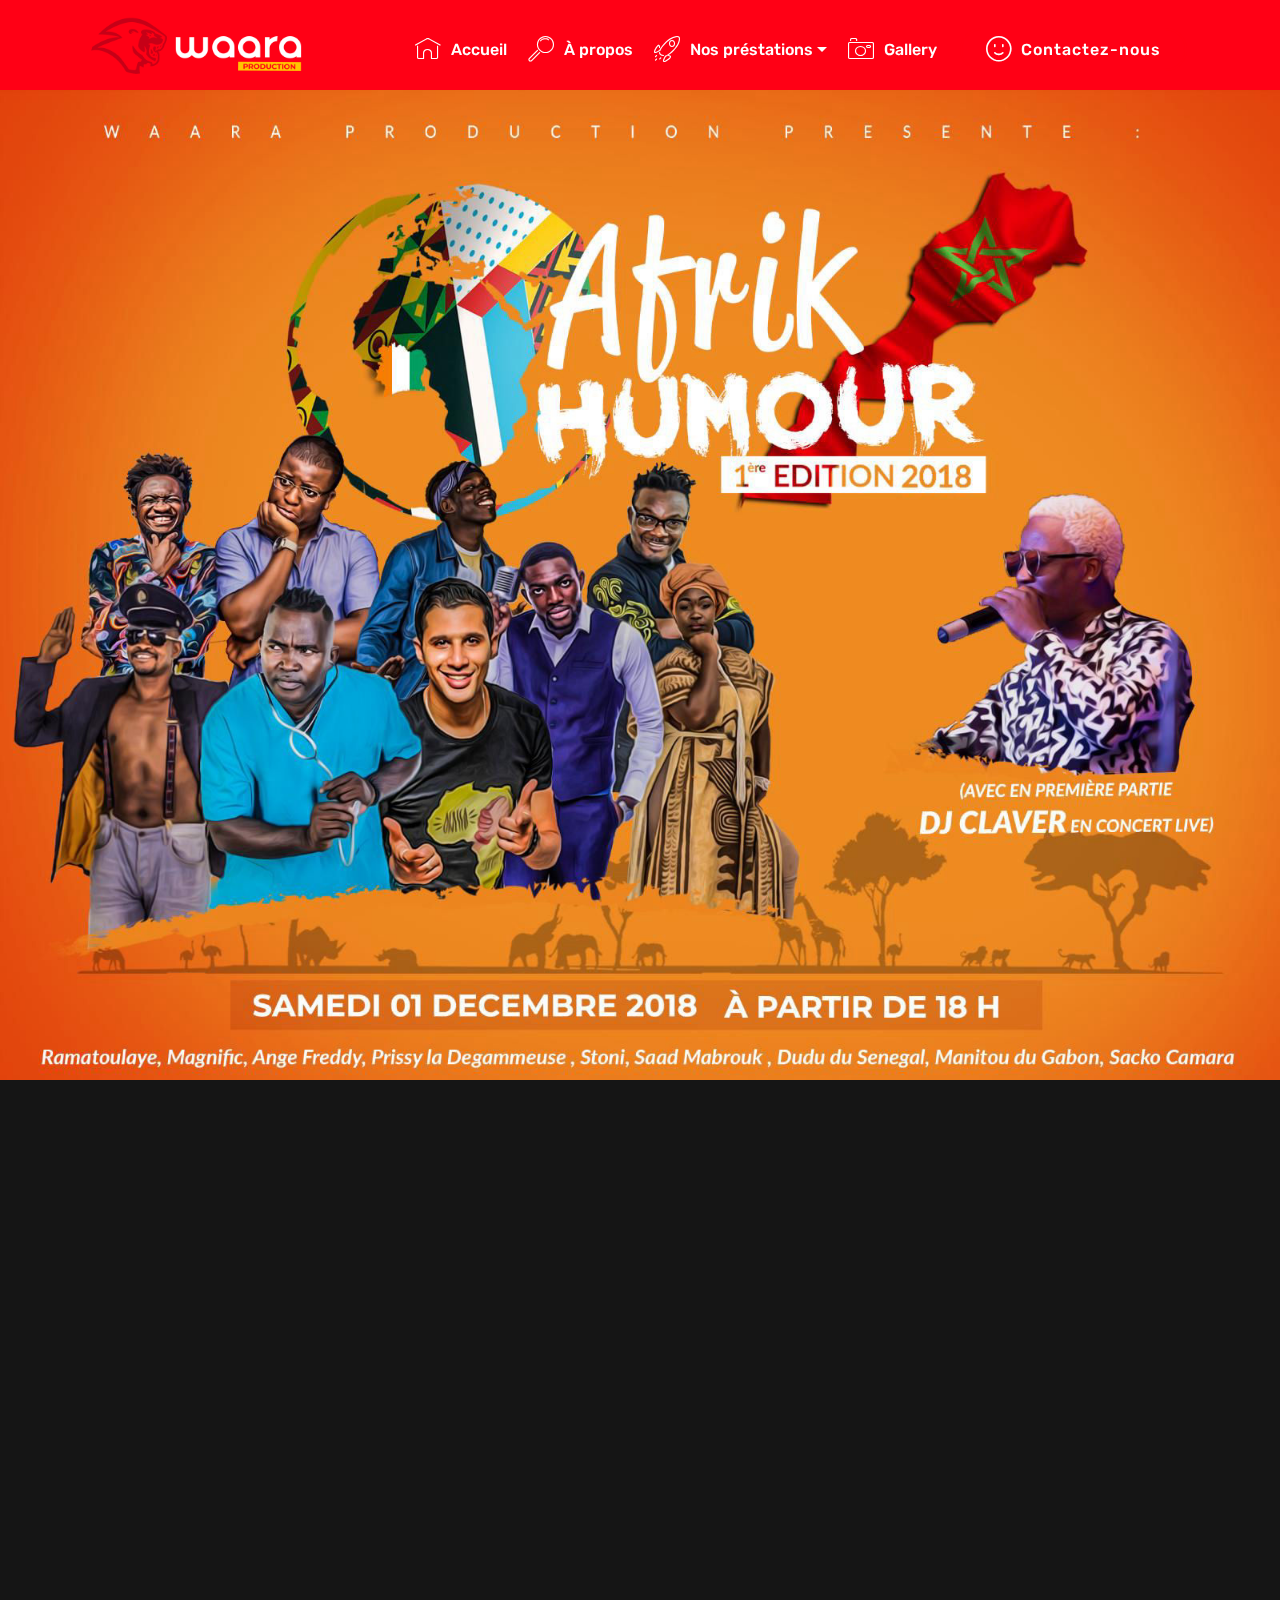
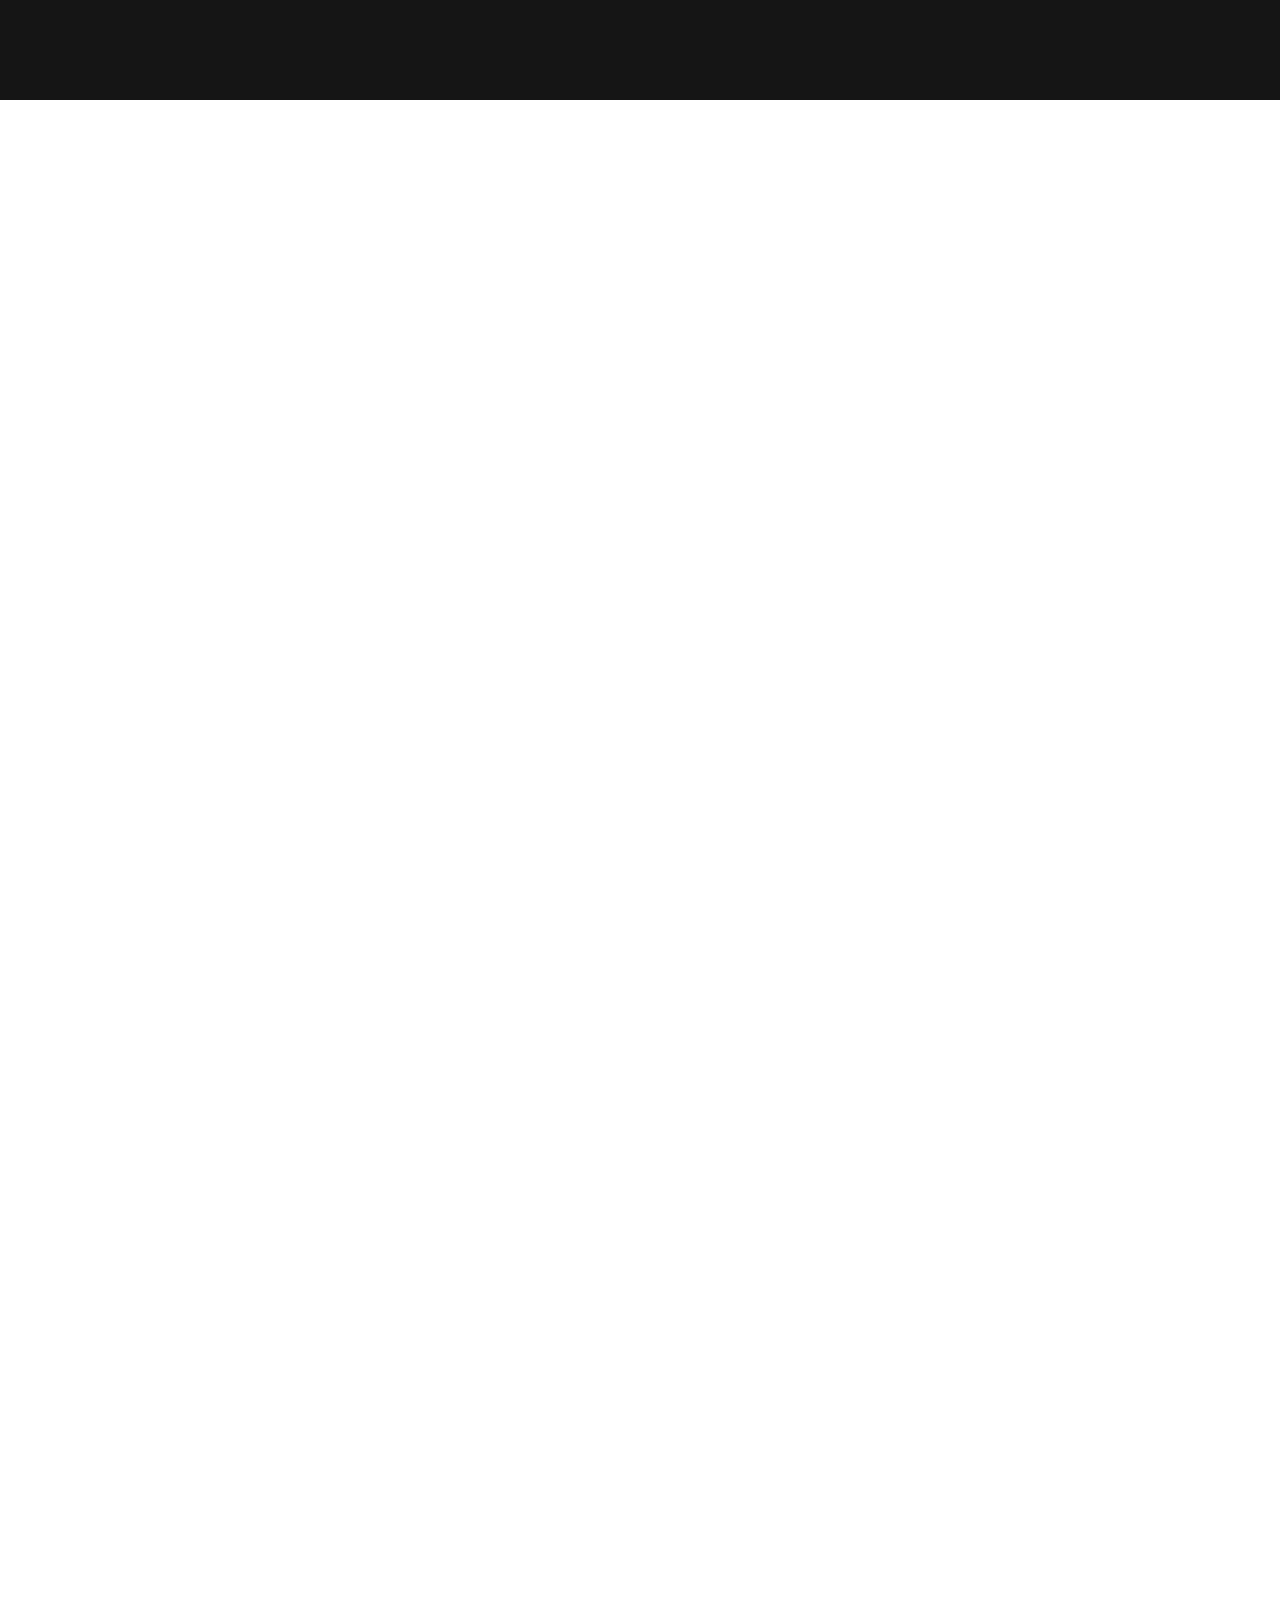
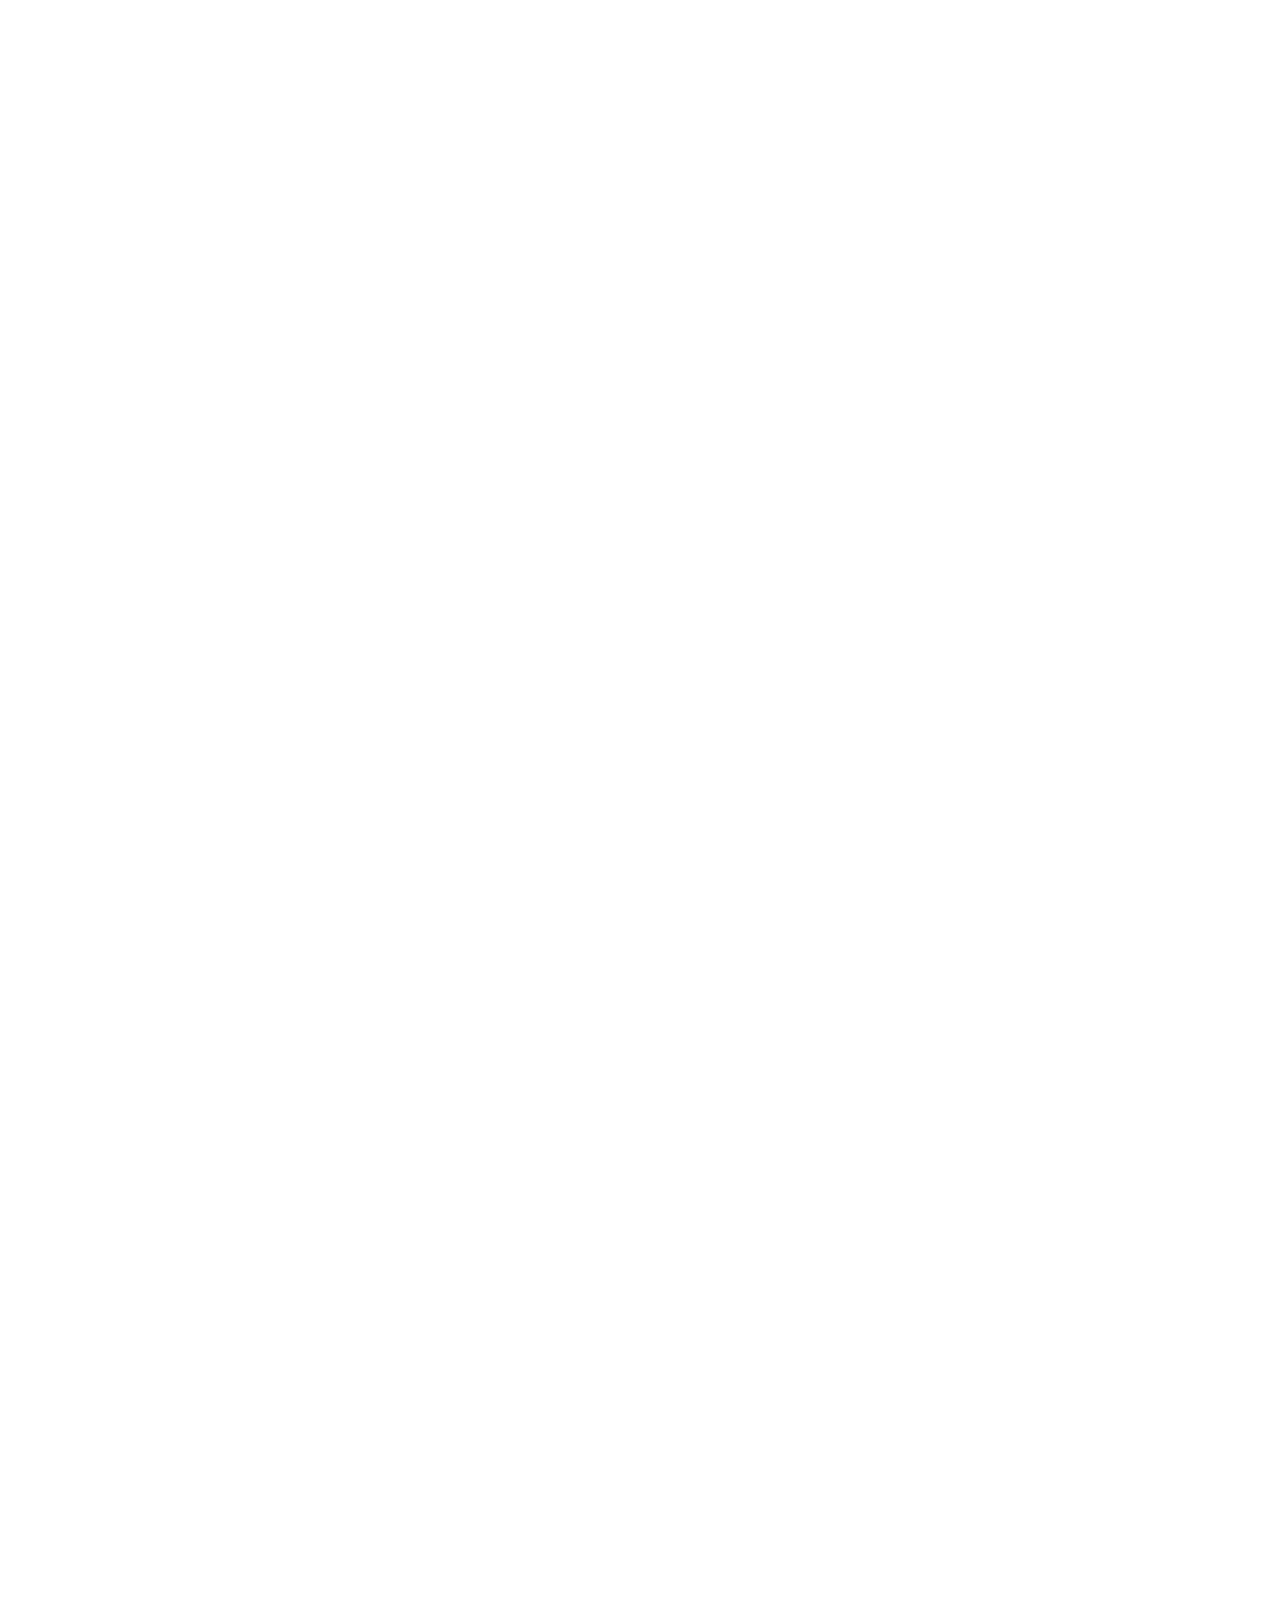
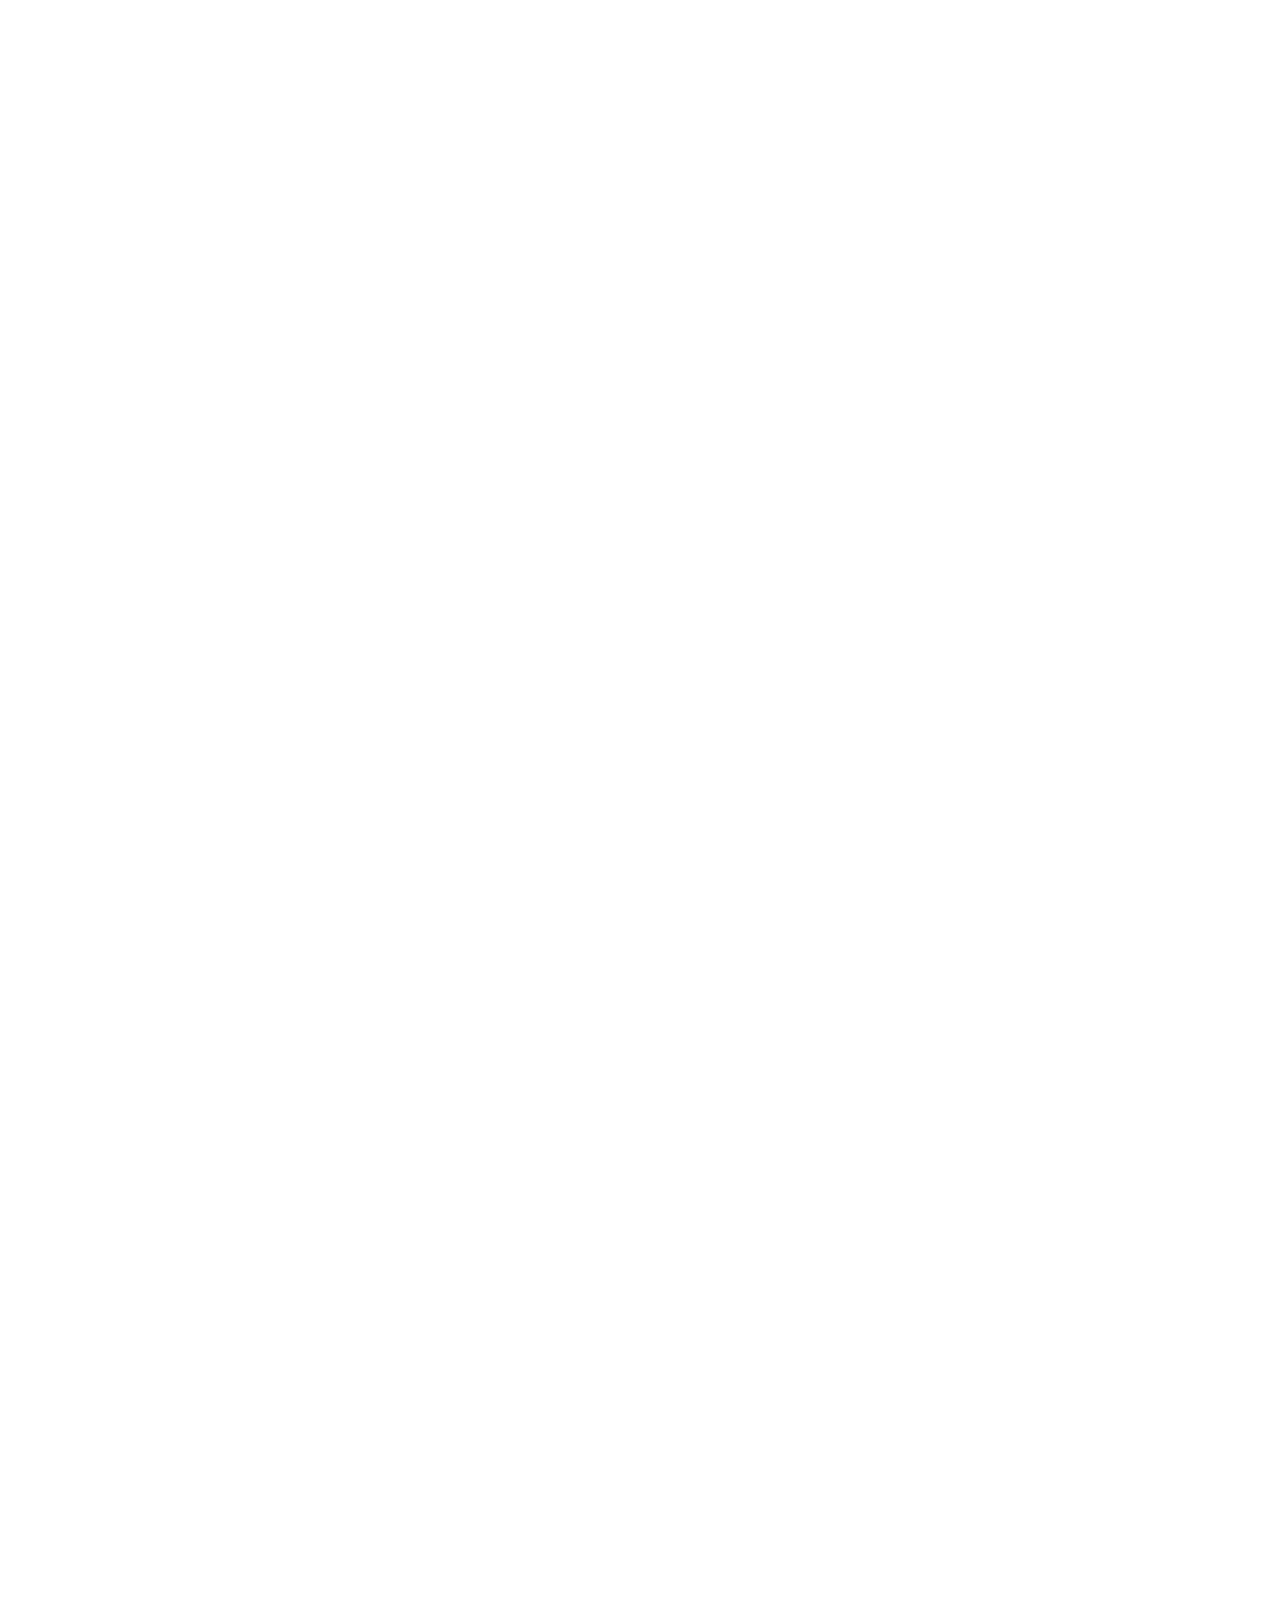
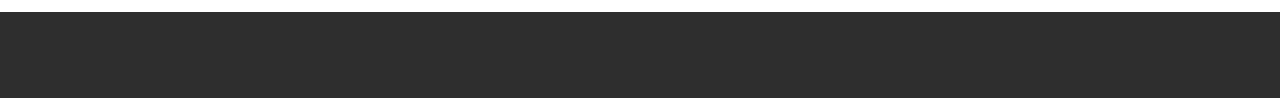
<file: afrik_humour.html>
<!DOCTYPE html>
<html  >
<head>
  <!-- Site made with Mobirise Website Builder v4.10.1, https://mobirise.com -->
  <meta charset="UTF-8">
  <meta http-equiv="X-UA-Compatible" content="IE=edge">
  <meta name="generator" content="Mobirise v4.10.1, mobirise.com">
  <meta name="viewport" content="width=device-width, initial-scale=1, minimum-scale=1">
  <link rel="shortcut icon" href="assets/images/01-322x112.png" type="image/x-icon">
  <meta name="description" content="">
  
  <title>Afrik HUMOUR</title>
  <link rel="stylesheet" href="assets/web/assets/mobirise-icons-bold/mobirise-icons-bold.css">
  <link rel="stylesheet" href="assets/web/assets/mobirise-icons/mobirise-icons.css">
  <link rel="stylesheet" href="assets/tether/tether.min.css">
  <link rel="stylesheet" href="assets/bootstrap/css/bootstrap.min.css">
  <link rel="stylesheet" href="assets/bootstrap/css/bootstrap-grid.min.css">
  <link rel="stylesheet" href="assets/bootstrap/css/bootstrap-reboot.min.css">
  <link rel="stylesheet" href="assets/soundcloud-plugin/style.css">
  <link rel="stylesheet" href="assets/animatecss/animate.min.css">
  <link rel="stylesheet" href="assets/dropdown/css/style.css">
  <link rel="stylesheet" href="assets/theme/css/style.css">
  <link rel="stylesheet" href="assets/mobirise/css/mbr-additional.css" type="text/css">
  
  
  
</head>
<body>

<!-- Google Analytics -->
<!-- Global site tag (gtag.js) - Google Analytics -->
<script async src="https://www.googletagmanager.com/gtag/js?id=UA-91497908-6"></script>
<script>
  window.dataLayer = window.dataLayer || [];
  function gtag(){dataLayer.push(arguments);}
  gtag('js', new Date());

  gtag('config', 'UA-91497908-6');
</script>


<!-- /Google Analytics -->


  <section class="menu cid-r0wqulCleC" once="menu" id="menu1-2m">

    

    <nav class="navbar navbar-expand beta-menu navbar-dropdown align-items-center navbar-fixed-top navbar-toggleable-sm bg-color transparent">
        <button class="navbar-toggler navbar-toggler-right" type="button" data-toggle="collapse" data-target="#navbarSupportedContent" aria-controls="navbarSupportedContent" aria-expanded="false" aria-label="Toggle navigation">
            <div class="hamburger">
                <span></span>
                <span></span>
                <span></span>
                <span></span>
            </div>
        </button>
        <div class="menu-logo">
            <div class="navbar-brand">
                <span class="navbar-logo">
                    <a href="index.html">
                         <img src="assets/images/01-322x112.png" alt="Mobirise" title="" style="height: 5.2rem;">
                    </a>
                </span>
                
            </div>
        </div>
        <div class="collapse navbar-collapse" id="navbarSupportedContent">
            <ul class="navbar-nav nav-dropdown" data-app-modern-menu="true"><li class="nav-item">
                    <a class="nav-link link text-white display-4" href="index.html">
                        <span class="mbri-home mbr-iconfont mbr-iconfont-btn"></span>Accueil</a>
                </li>
                <li class="nav-item">
                    <a class="nav-link link text-white display-4" href="about.html">
                        <span class="mbri-search mbr-iconfont mbr-iconfont-btn"></span>À propos</a>
                </li><li class="nav-item dropdown"><a class="nav-link link text-white dropdown-toggle display-4" href="nos-prestations.html" data-toggle="dropdown-submenu" aria-expanded="false"><span class="mbri-rocket mbr-iconfont mbr-iconfont-btn"></span>
                        Nos préstations</a><div class="dropdown-menu"><a class="text-white dropdown-item display-4" href="production-musicale.html">Production musicale</a><a class="text-white dropdown-item display-4" href="couverture-mediatique.html" aria-expanded="false">Couverture médiatique</a><a class="text-white dropdown-item display-4" href="evenementiel.html" aria-expanded="false">Évènementiel</a><a class="text-white dropdown-item display-4" href="photos-de-mariage.html" aria-expanded="false">Photos de mariage</a></div></li><li class="nav-item"><a class="nav-link link text-white display-4" href="gallery.html"><span class="mbri-camera mbr-iconfont mbr-iconfont-btn"></span>Gallery</a></li></ul>
            <div class="navbar-buttons mbr-section-btn"><a class="btn btn-sm btn-secondary display-4" href="index.html#form4-8"><span class="mbrib-smile-face mbr-iconfont mbr-iconfont-btn"></span>
                    Contactez-nous</a></div>
        </div>
    </nav>
</section>

<section class="engine"><a href="https://mobirise.info/o">portfolio website templates</a></section><section class="mbr-section content4 cid-r6popFmwPF" id="content4-2r">

    

    <div class="container">
        <div class="media-container-row">
            <div class="title col-12 col-md-8">
                
                
                
            </div>
        </div>
    </div>
</section>

<section class="cid-r6po1pLxQc" id="image2-2q">

    

    <figure class="mbr-figure">
        <div class="image-block" style="width: 100%;">
            <img src="assets/images/whatsapp-image-2018-10-13-at-11.15.25-pm-1600x1238.jpg" alt="Mobirise" title="">
            
        </div>
    </figure>
</section>

<section class="cid-r6RfErBWqW" id="video3-2y">

    
    
    <figure class="mbr-figure align-center container">
        <div class="video-block" style="width: 80%;">
            <div><iframe class="mbr-embedded-video" src="https://www.youtube.com/embed/8KkFeJMsAnY?rel=0&amp;amp;showinfo=0&amp;autoplay=1&amp;loop=1&amp;playlist=8KkFeJMsAnY" width="1280" height="720" frameborder="0" allowfullscreen></iframe></div>
        </div>
    </figure>
</section>

<section class="cid-r6ppqfqZc4" id="image1-2s">

    

    <figure class="mbr-figure container">
            <div class="image-block" style="width: 75%;">
                <img src="assets/images/whatsapp-image-2018-10-13-at-11.15.45-pm-1080x1524.jpg" width="1400" alt="Mobirise" title="">
                
            </div>
    </figure>
</section>

<section class="cid-r6ppwx8Lut" id="image1-2t">

    

    <figure class="mbr-figure container">
            <div class="image-block" style="width: 75%;">
                <img src="assets/images/whatsapp-image-2018-10-13-at-11.15.53-pm-1080x1534.jpg" width="1400" alt="Mobirise" title="">
                
            </div>
    </figure>
</section>

<section class="cid-r6ppBe5XIA" id="image1-2u">

    

    <figure class="mbr-figure container">
            <div class="image-block" style="width: 75%;">
                <img src="assets/images/whatsapp-image-2018-10-13-at-11.15.58-pm-1080x1529.jpg" width="1400" alt="Mobirise" title="">
                
            </div>
    </figure>
</section>

<section class="cid-r6ppFicS1H" id="image1-2v">

    

    <figure class="mbr-figure container">
            <div class="image-block" style="width: 75%;">
                <img src="assets/images/whatsapp-image-2018-10-13-at-11.16.02-pm-1080x1526.jpg" width="1400" alt="Mobirise" title="">
                
            </div>
    </figure>
</section>

<section once="" class="cid-r0rgCcQm9e" id="footer6-2n">

    

    

    <div class="container">
        <div class="media-container-row align-center mbr-white">
            <div class="col-12">
                <p class="mbr-text mb-0 mbr-fonts-style display-7">
                    © Copyright 2018 WAARA PRODUCTION - All Rights Reserved
                </p>
            </div>
        </div>
    </div>
</section>


  <script src="assets/web/assets/jquery/jquery.min.js"></script>
  <script src="assets/tether/tether.min.js"></script>
  <script src="assets/popper/popper.min.js"></script>
  <script src="assets/bootstrap/js/bootstrap.min.js"></script>
  <script src="assets/smoothscroll/smooth-scroll.js"></script>
  <script src="assets/viewportchecker/jquery.viewportchecker.js"></script>
  <script src="assets/dropdown/js/script.min.js"></script>
  <script src="assets/touchswipe/jquery.touch-swipe.min.js"></script>
  <script src="assets/theme/js/script.js"></script>
  
  
  <input name="animation" type="hidden">
  </body>
</html>
</file>
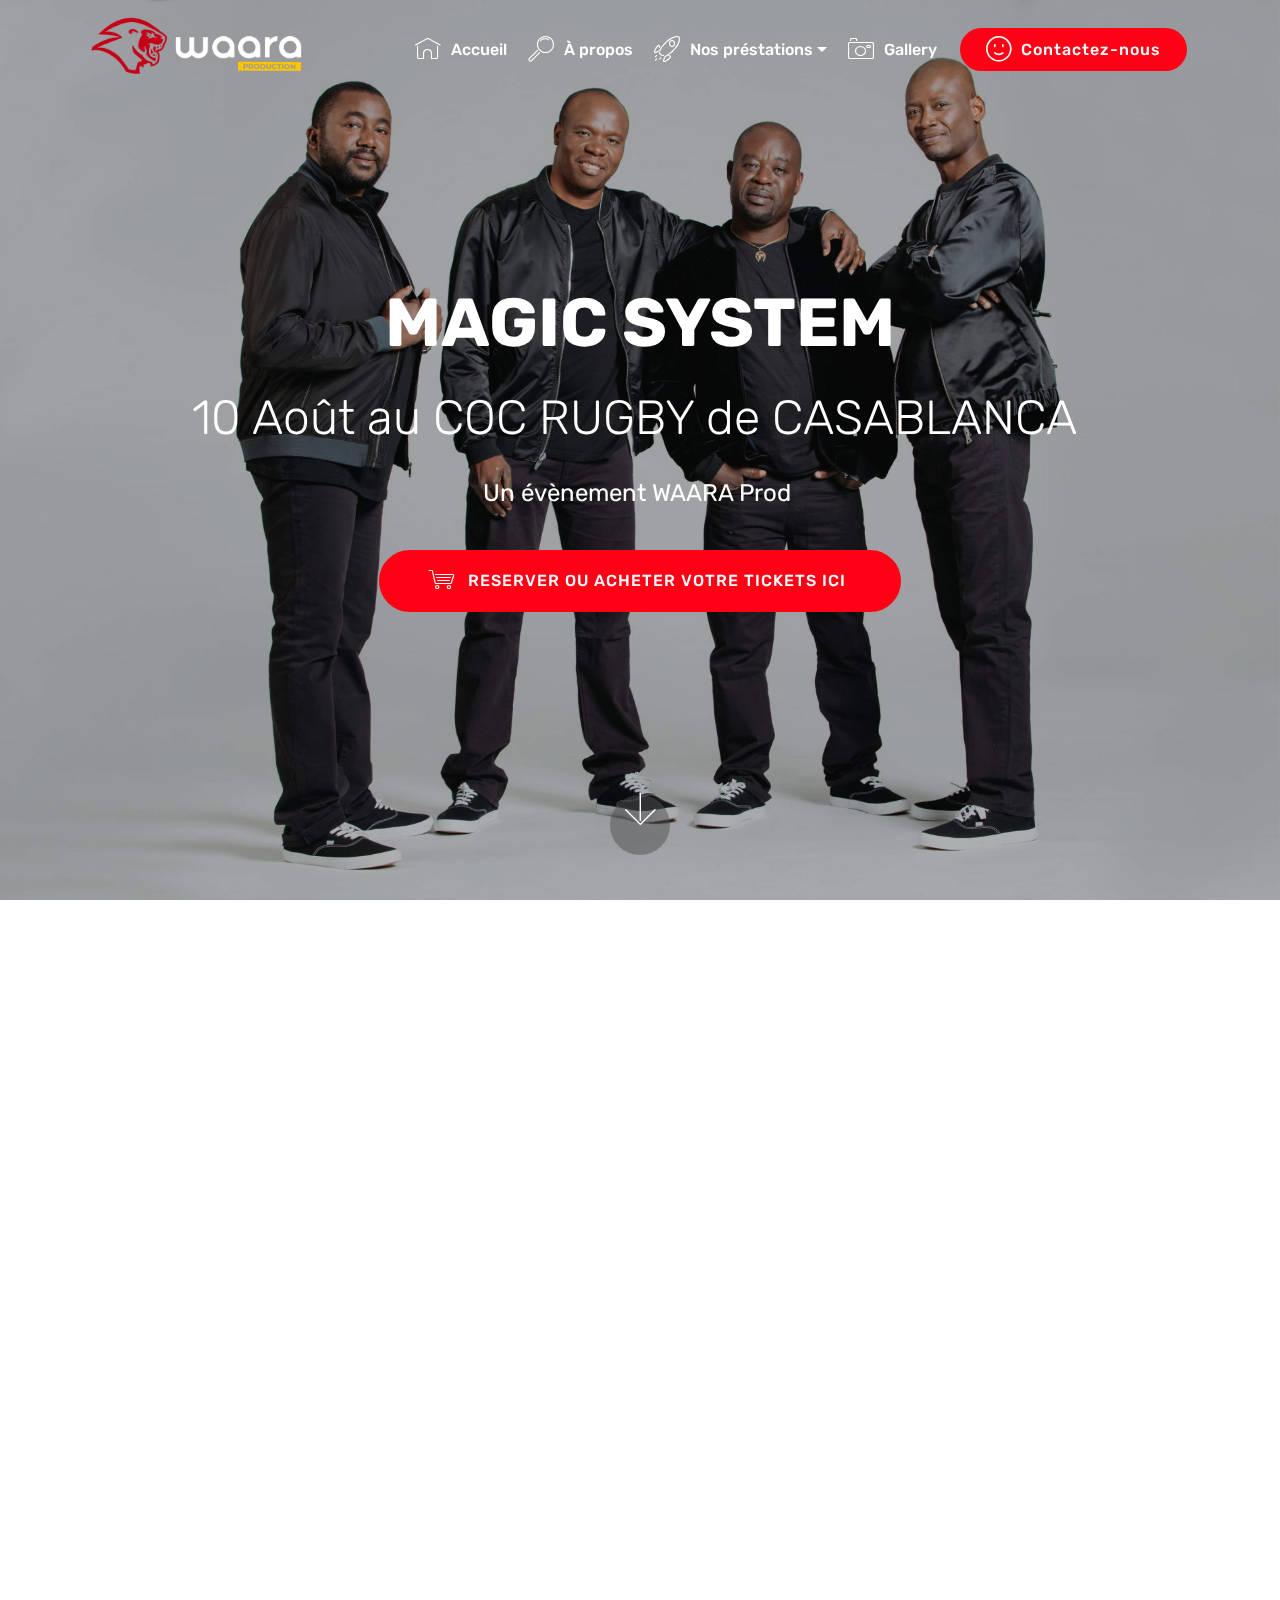
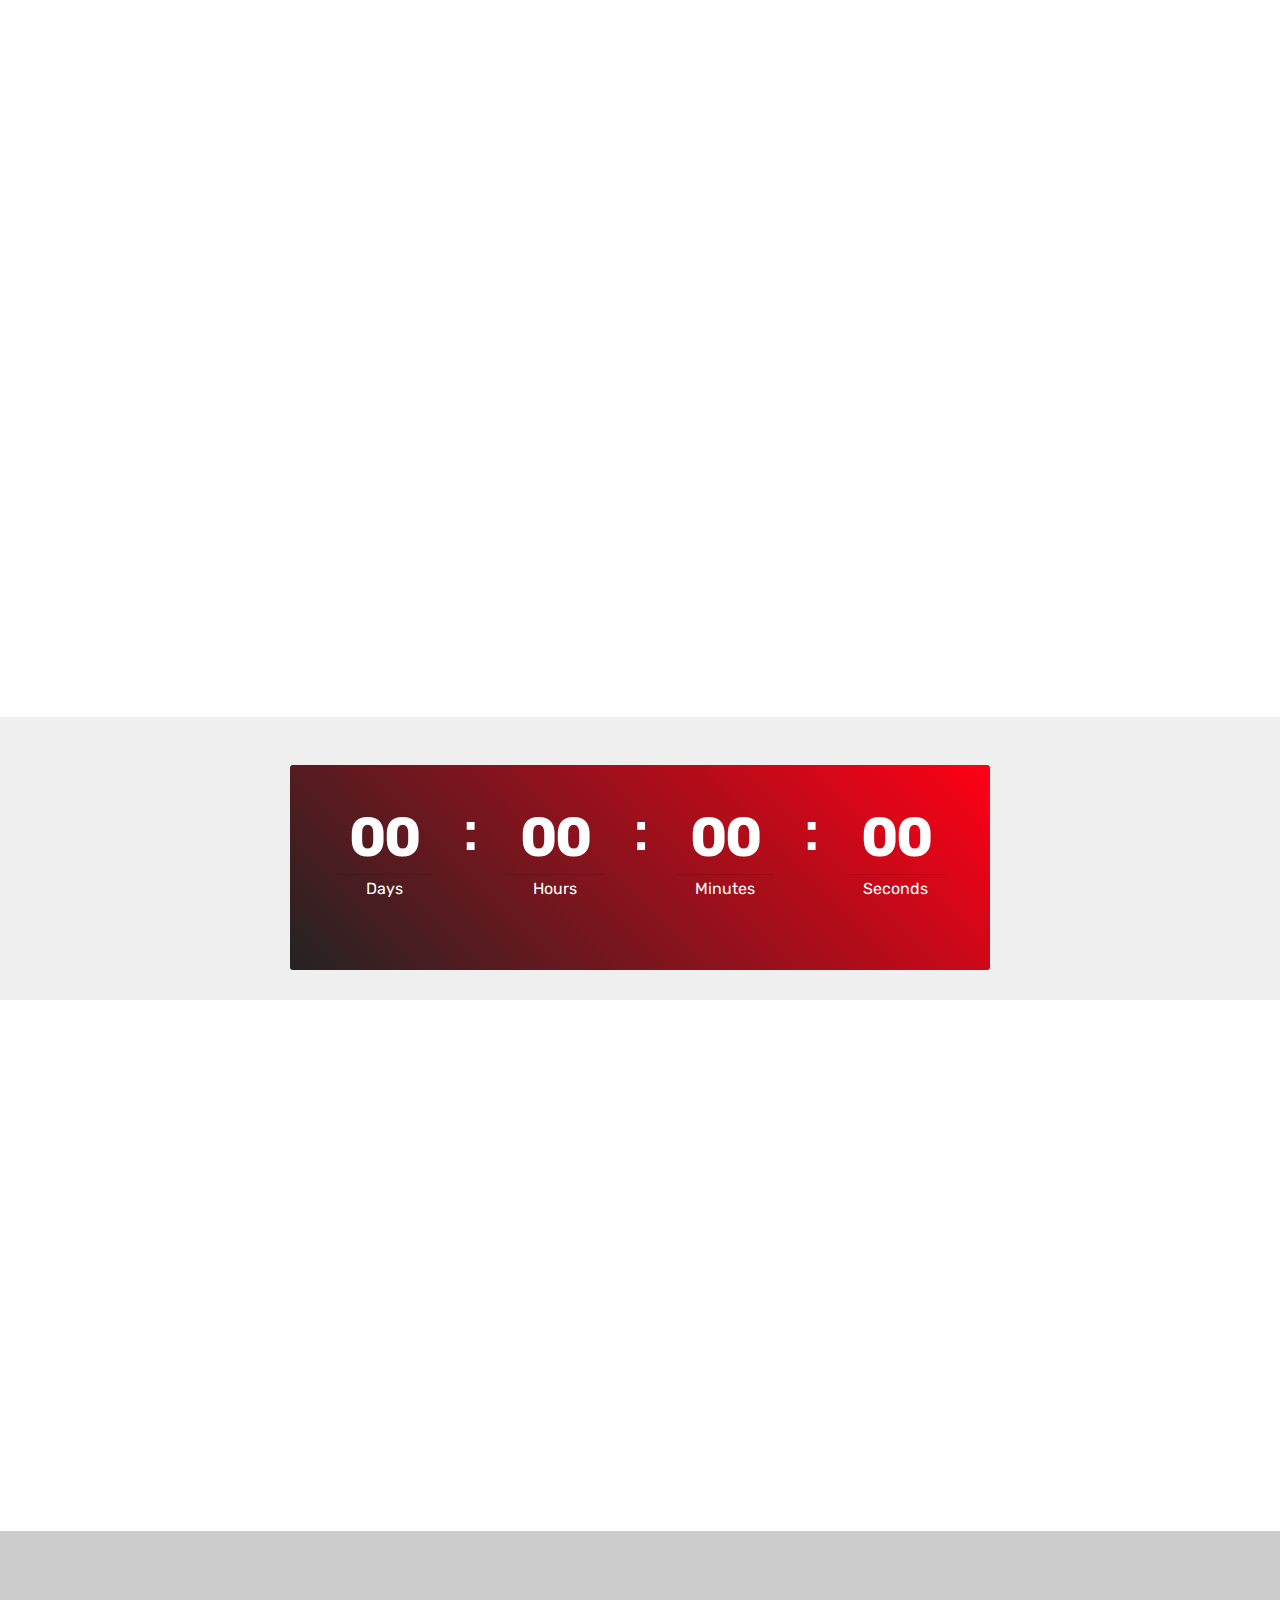
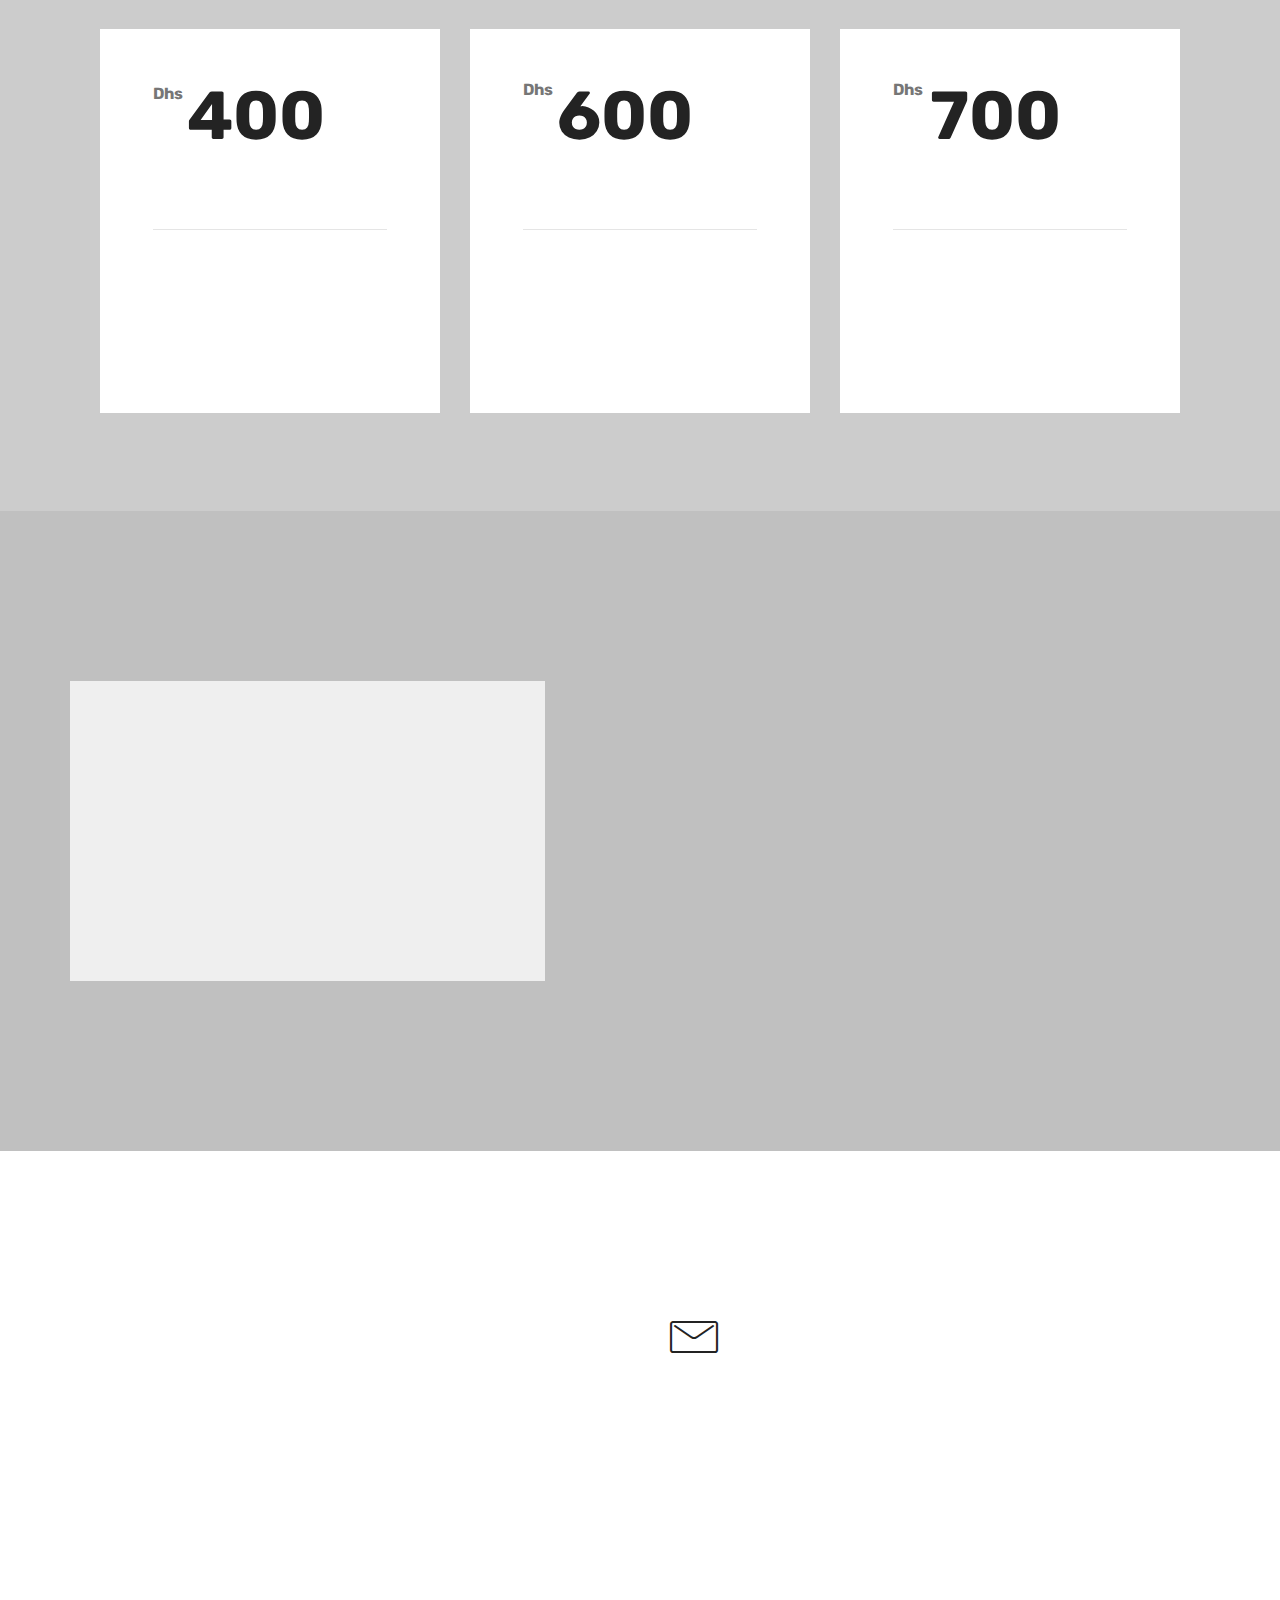
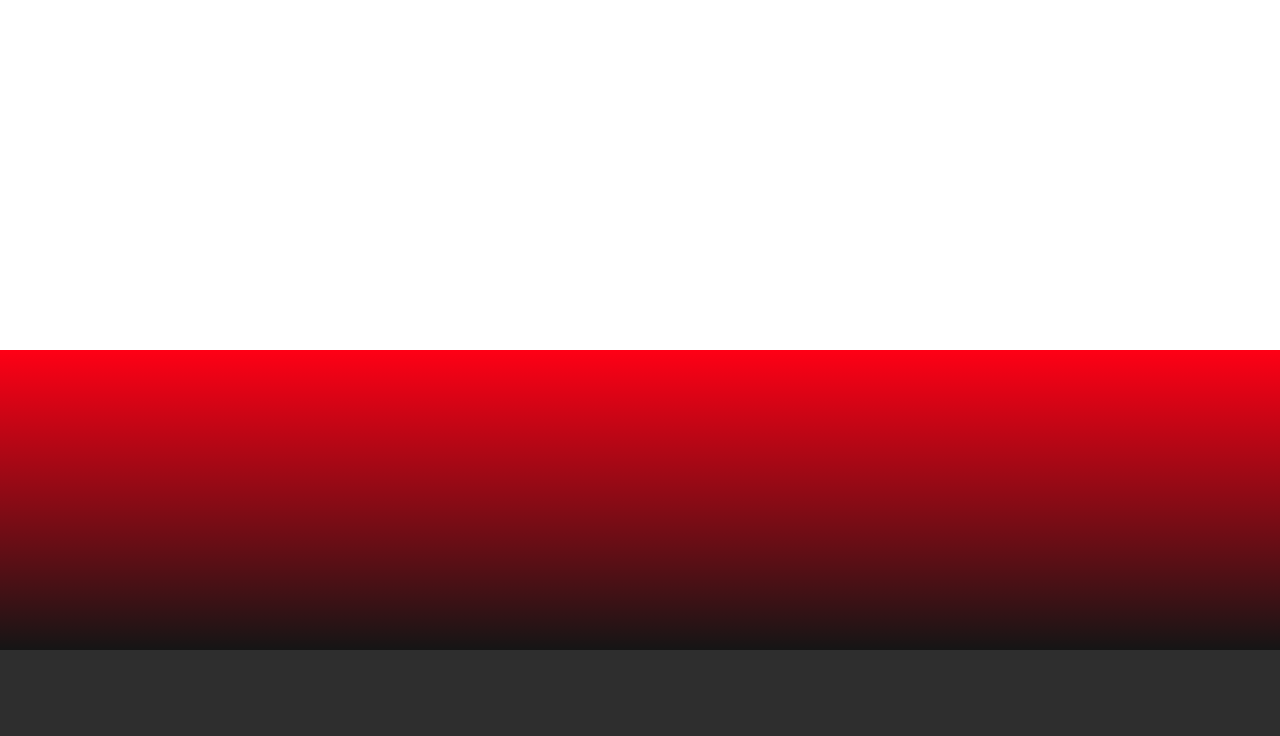
<file: Concert_Magic_System.html>
<!DOCTYPE html>
<html  >
<head>
  <!-- Site made with Mobirise Website Builder v4.10.1, https://mobirise.com -->
  <meta charset="UTF-8">
  <meta http-equiv="X-UA-Compatible" content="IE=edge">
  <meta name="generator" content="Mobirise v4.10.1, mobirise.com">
  <meta name="viewport" content="width=device-width, initial-scale=1, minimum-scale=1">
  <link rel="shortcut icon" href="assets/images/01-322x112.png" type="image/x-icon">
  <meta name="description" content="Concert MAGIC SYSTEM">
  
  <title>Concert Magic System</title>
  <link rel="stylesheet" href="assets/web/assets/mobirise-icons/mobirise-icons.css">
  <link rel="stylesheet" href="assets/web/assets/mobirise-icons-bold/mobirise-icons-bold.css">
  <link rel="stylesheet" href="assets/tether/tether.min.css">
  <link rel="stylesheet" href="assets/soundcloud-plugin/style.css">
  <link rel="stylesheet" href="assets/bootstrap/css/bootstrap.min.css">
  <link rel="stylesheet" href="assets/bootstrap/css/bootstrap-grid.min.css">
  <link rel="stylesheet" href="assets/bootstrap/css/bootstrap-reboot.min.css">
  <link rel="stylesheet" href="assets/animatecss/animate.min.css">
  <link rel="stylesheet" href="assets/socicon/css/styles.css">
  <link rel="stylesheet" href="assets/dropdown/css/style.css">
  <link rel="stylesheet" href="assets/theme/css/style.css">
  <link rel="stylesheet" href="assets/mobirise/css/mbr-additional.css" type="text/css">
  
  
  
</head>
<body>

<!-- Google Analytics -->
<!-- Global site tag (gtag.js) - Google Analytics -->
<script async src="https://www.googletagmanager.com/gtag/js?id=UA-91497908-6"></script>
<script>
  window.dataLayer = window.dataLayer || [];
  function gtag(){dataLayer.push(arguments);}
  gtag('js', new Date());

  gtag('config', 'UA-91497908-6');
</script>


<!-- /Google Analytics -->


  <section class="menu cid-rs04wVLyTM" once="menu" id="menu1-3l">

    

    <nav class="navbar navbar-expand beta-menu navbar-dropdown align-items-center navbar-fixed-top navbar-toggleable-sm bg-color transparent">
        <button class="navbar-toggler navbar-toggler-right" type="button" data-toggle="collapse" data-target="#navbarSupportedContent" aria-controls="navbarSupportedContent" aria-expanded="false" aria-label="Toggle navigation">
            <div class="hamburger">
                <span></span>
                <span></span>
                <span></span>
                <span></span>
            </div>
        </button>
        <div class="menu-logo">
            <div class="navbar-brand">
                <span class="navbar-logo">
                    <a href="index.html">
                         <img src="assets/images/01-322x112.png" alt="Mobirise" title="" style="height: 5.2rem;">
                    </a>
                </span>
                
            </div>
        </div>
        <div class="collapse navbar-collapse" id="navbarSupportedContent">
            <ul class="navbar-nav nav-dropdown" data-app-modern-menu="true"><li class="nav-item">
                    <a class="nav-link link text-white display-4" href="index.html">
                        <span class="mbri-home mbr-iconfont mbr-iconfont-btn"></span>Accueil</a>
                </li>
                <li class="nav-item">
                    <a class="nav-link link text-white display-4" href="about.html">
                        <span class="mbri-search mbr-iconfont mbr-iconfont-btn"></span>À propos</a>
                </li><li class="nav-item dropdown"><a class="nav-link link text-white dropdown-toggle display-4" href="nos-prestations.html" data-toggle="dropdown-submenu" aria-expanded="false"><span class="mbri-rocket mbr-iconfont mbr-iconfont-btn"></span>
                        Nos préstations</a><div class="dropdown-menu"><a class="text-white dropdown-item display-4" href="production-musicale.html">Production musicale</a><a class="text-white dropdown-item display-4" href="couverture-mediatique.html" aria-expanded="false">Couverture médiatique</a><a class="text-white dropdown-item display-4" href="evenementiel.html" aria-expanded="false">Évènementiel</a><a class="text-white dropdown-item display-4" href="photos-de-mariage.html" aria-expanded="false">Photos de mariage</a></div></li><li class="nav-item"><a class="nav-link link text-white display-4" href="gallery.html"><span class="mbri-camera mbr-iconfont mbr-iconfont-btn"></span>Gallery</a></li></ul>
            <div class="navbar-buttons mbr-section-btn"><a class="btn btn-sm btn-secondary display-4" href="index.html#form4-8"><span class="mbrib-smile-face mbr-iconfont mbr-iconfont-btn"></span>
                    Contactez-nous</a></div>
        </div>
    </nav>
</section>

<section class="engine"><a href="https://mobirise.info/q">free responsive website templates</a></section><section class="cid-rs04wQLZma mbr-fullscreen mbr-parallax-background" id="header2-3e">

    

    <div class="mbr-overlay" style="opacity: 0.3; background-color: rgb(21, 21, 21);"></div>

    <div class="container align-center">
        <div class="row justify-content-md-center">
            <div class="mbr-white col-md-10">
                <h1 class="mbr-section-title mbr-bold pb-3 mbr-fonts-style display-1">
                    MAGIC SYSTEM</h1>
                <h3 class="mbr-section-subtitle align-center mbr-light pb-3 mbr-fonts-style display-2">
                    10 Août au COC RUGBY de CASABLANCA&nbsp;</h3>
                <p class="mbr-text pb-3 mbr-fonts-style display-5">
                    Un évènement WAARA Prod&nbsp;</p>
                <div class="mbr-section-btn"><a class="btn btn-md btn-primary display-4" href="https://www.guichet.ma/billetterie/concerts-festivals/magic-system-en-concert-a-casablanca" target="_blank"><span class="mbri-shopping-cart mbr-iconfont mbr-iconfont-btn"></span>RESERVER OU ACHETER VOTRE TICKETS ICI&nbsp;</a></div>
            </div>
        </div>
    </div>
    <div class="mbr-arrow hidden-sm-down" aria-hidden="true">
        <a href="#next">
            <i class="mbri-down mbr-iconfont"></i>
        </a>
    </div>
</section>

<section class="mbr-section content4 cid-rs04wRIPhJ" id="content4-3f">

    

    <div class="container">
        <div class="media-container-row">
            <div class="title col-12 col-md-8">
                <h2 class="align-center pb-3 mbr-fonts-style display-1">Présentation de l’évènement</h2>
                <h3 class="mbr-section-subtitle align-center mbr-light mbr-fonts-style display-5">Waara Prod organise un Grand Concert Live qui rassemblera entre 4.000 et 5.000 fans de la musique urbaine et internationale. Pour cette année 2019, l’équipe Waara Prod a décidé<div>d’inviter le groupe International MAGIC SYSTEM. En effet, invité en novembre 2018 au grand festival de la mode en Afrique précisément à Dakhlah au Maroc, le groupe musical artistique d’origine ivoirienne Magic System, a eu à faire des tournées tant sur des stades africains que dans des salles mythiques comme l’apollo à New York ou l’olympia à Paris. Aujourd’hui, Le groupe enregistre 3 disques de platine et 16 disques d’or, résultat d’un travail axé sur plus de 20 ans de carrière.</div></h3>
                
            </div>
        </div>
    </div>
</section>

<section class="cid-rs0alNjaWD" id="image3-3n">

    

    <figure class="mbr-figure container">
            <div class="image-block" style="width: 86%;">
                <img src="assets/images/affiche-officielle-062-1910x1317.png" width="1400" alt="Mobirise" title="">
                
            </div>
    </figure>
</section>

<section class="countdown2 cid-rs04wS9TMP" id="countdown2-3g">

    

    

    <div class="container">
        
        
    </div>
    <div class="container pt-5 mt-2">
        <div class=" countdown-cont align-center p-4">
            
            <div class="countdown align-center py-2" data-due-date="2019/08/10">
            </div>
            <div class="daysCountdown" title="Days"></div>
            <div class="hoursCountdown" title="Hours"></div>
            <div class="minutesCountdown" title="Minutes"></div>
            <div class="secondsCountdown" title="Seconds"></div>
            <div class="event-date align-left mbr-white">
                <h5 class="mbr-fonts-style display-7">10/08/2019 - Concert Magic System</h5>
            </div>
        </div>

        
    </div>
</section>

<section class="clients cid-rs0bjre8dL" id="clients-3o">
      

    
        <div class="container mb-5">
            <div class="media-container-row">
                <div class="col-12 align-center">
                    <h2 class="mbr-section-title pb-3 mbr-fonts-style display-2">
                        Nos partenaires</h2>
                    
                </div>
            </div>
        </div>

    <div class="container">
        <div class="carousel slide" data-ride="carousel" role="listbox">
            <div class="carousel-inner" data-visible="5">
                
                
                
                
                
            <div class="carousel-item ">
                    <div class="media-container-row">
                        <div class="col-md-12">
                            <div class="wrap-img ">
                                <img src="assets/images/logo-guichet-ma-225x225.jpg" class="img-responsive clients-img" alt="" title="">
                            </div>
                        </div>
                    </div>
                </div><div class="carousel-item ">
                    <div class="media-container-row">
                        <div class="col-md-12">
                            <div class="wrap-img ">
                                <img src="assets/images/img-20190612-wa0023-1280x904.jpg" class="img-responsive clients-img" alt="" title="">
                            </div>
                        </div>
                    </div>
                </div><div class="carousel-item ">
                    <div class="media-container-row">
                        <div class="col-md-12">
                            <div class="wrap-img ">
                                <img src="assets/images/e-billet-megarama-royal-pic-saint-loup-458x458.jpg" class="img-responsive clients-img" alt="" title="">
                            </div>
                        </div>
                    </div>
                </div><div class="carousel-item ">
                    <div class="media-container-row">
                        <div class="col-md-12">
                            <div class="wrap-img ">
                                <img src="assets/images/unnamed-1-900x900.jpg" class="img-responsive clients-img" alt="" title="">
                            </div>
                        </div>
                    </div>
                </div><div class="carousel-item ">
                    <div class="media-container-row">
                        <div class="col-md-12">
                            <div class="wrap-img ">
                                <img src="assets/images/logo-facebook-1-266x266.jpg" class="img-responsive clients-img" alt="" title="">
                            </div>
                        </div>
                    </div>
                </div></div>
            <div class="carousel-controls">
                <a data-app-prevent-settings="" class="carousel-control carousel-control-prev" role="button" data-slide="prev">
                    <span aria-hidden="true" class="mbri-left mbr-iconfont"></span>
                    <span class="sr-only">Previous</span>
                </a>
                <a data-app-prevent-settings="" class="carousel-control carousel-control-next" role="button" data-slide="next">
                    <span aria-hidden="true" class="mbri-right mbr-iconfont"></span>
                    <span class="sr-only">Next</span>
                </a>
            </div>
        </div>
    </div>
</section>

<section class="pricing-table3 cid-rs04wSI5C3" id="pricing-tables3-3h">

    

    
    <div class="container">
        <div class="media-container-row">
            <div class=" col-12 col-lg-4 col-md-6 my-2">
                <div class="pricing">
                    <div class="plan-header">
                        <div class="plan-price">
                            <span class="price-value mbr-fonts-style display-7">Dhs</span>
                            <span class="price-figure mbr-fonts-style display-1">
                                400</span>
                            <h3 class="plan-title mbr-fonts-style display-5">NORMAL</h3>
                            <hr>
                        </div>
                    </div>
                    <div class="plan-body">
                        <p class="mbr-text mbr-fonts-style display-7"></p>
                        <div class="mbr-section-btn pt-4 text-center"><a href="https://www.guichet.ma/billetterie/concerts-festivals/magic-system-en-concert-a-casablanca" class="btn btn-primary display-4" target="_blank"><span class="mbri-shopping-cart mbr-iconfont mbr-iconfont-btn"></span>TICKETS&nbsp;</a></div>
                    </div>
                </div>
            </div>

            <div class="col-12 col-lg-4 col-md-6 my-2">
                <div class="pricing">
                    <div class="plan-header">
                        <div class="plan-price">
                            <span class="price-value mbr-fonts-style display-4">Dhs</span>
                            <span class="price-figure mbr-fonts-style display-1">
                                600</span>
                            <h3 class="plan-title mbr-fonts-style display-5">
                                SILVER
                            </h3>
                            <hr>
                        </div>
                    </div>
                    <div class="plan-body">
                        <p class="mbr-text mbr-fonts-style display-7"></p>
                        <div class="mbr-section-btn pt-4 text-center"><a href="https://www.guichet.ma/billetterie/concerts-festivals/magic-system-en-concert-a-casablanca" class="btn btn-primary display-4" target="_blank"><span class="mbri-shopping-cart mbr-iconfont mbr-iconfont-btn"></span>TICKETS</a></div>
                    </div>
                </div>
            </div>

            <div class="col-12 col-lg-4 col-md-6 my-2">
                <div class="pricing">
                    <div class="plan-header">
                        <div class="plan-price">
                            <span class="price-value mbr-fonts-style display-4">Dhs&nbsp;</span>
                            <span class="price-figure mbr-fonts-style display-1">
                                700</span>
                            <h3 class="plan-title mbr-fonts-style display-5">CARRE OR</h3>
                            <hr>
                        </div>
                    </div>
                    <div class="plan-body ">
                        <p class="mbr-text mbr-fonts-style display-7"></p>
                        <div class="mbr-section-btn pt-4 text-center"><a href="https://www.guichet.ma/billetterie/concerts-festivals/magic-system-en-concert-a-casablanca" class="btn btn-primary display-4"><span class="mbri-shopping-cart mbr-iconfont mbr-iconfont-btn"></span>TICKETS</a></div>
                    </div>
                </div>
            </div>

        </div>
    </div>
</section>

<section class="contacts4 cid-rs04wTjdD6" id="contacts4-3i">

    

    <div class="main_wrapper">
        <div class="b_wrapper">
            <div class="container">
                <div class="row">
                    <div class="col-12 col-md-5 p-0">
                        <div class="block p-5">
                            <div class="block_wrapper">
                                <h4 class="align-left mbr-fonts-style pb-4 m-0 display-5">Concert Magic System</h4>
                                <p class="mbr-text align-left mbr-fonts-style pb-4 m-0 display-7">Tél. : 06 99 67 86 94 <br>Adresse : contact@waaraproduction.net</p>
                                <p class="mbr-text align-left mbr-fonts-style m-0 display-7">Stade du coc, Casablanca<br></p>
                            </div>
                        </div>
                    </div>
                </div>
            </div>
        </div>
        <!--Map-->
        <div class="google-map"><iframe frameborder="0" style="border:0" src="https://www.google.com/maps/embed?pb=!1m14!1m8!1m3!1d1662.3711674525161!2d-7.646561635494548!3d33.560070342644686!3m2!1i1024!2i768!4f13.1!3m3!1m2!1s0x0%3A0x29819fc0f56e7342!2sstade+du+coc!5e0!3m2!1sen!2sus!4v1559256131960!5m2!1sen!2sus" allowfullscreen=""></iframe></div>
    </div>
</section>

<section class="mbr-section form4 cid-rs04wUdhUo" id="form4-3j">

    

    
    <div class="container">
        <div class="row">
            <div class="col-md-6">
                <div class="google-map"><iframe frameborder="0" style="border:0" src="https://www.google.com/maps/embed/v1/place?key=AIzaSyCy9r70T3NYf3PhvVflTo0_zdif2_IoIYs&amp;q=place_id:EkZFdGFnZSAzLCBBcHB0IDE0LCA1NiBCb3VsZXZhcmQgTW91bGF5IFlvdXNzZWYsIENhc2FibGFuY2EgMjAyNTAsIE1hcm9jIiwaKgoWChQKEgnHoLeZjdKnDRFwbf3GANsVHRIQRXRhZ2UgMywgQXBwdCAxNA" allowfullscreen=""></iframe></div>
            </div>
            <div class="col-md-6">
                <h2 class="pb-3 align-left mbr-fonts-style display-2">Contactez-nous</h2>
                <div>
                    <div class="icon-block pb-3">
                        <span class="icon-block__icon">
                            <span class="mbri-letter mbr-iconfont"></span>
                        </span>
                        <h4 class="icon-block__title align-left mbr-fonts-style display-5">
                            N'hesitez pas à nous contacter</h4>
                    </div>
                    <div class="icon-contacts pb-3">
                        <h5 class="align-left mbr-fonts-style display-7">
                            Nous sommes prêts à vous aidez !</h5>
                        <p class="mbr-text align-left mbr-fonts-style display-7">Téléphone: +212 05 22 20 05 88<br> Téléphone: +212 6 99 67 86 94 / +212 6 19 24 49 09<br>
                            Email: contact@waaraproduction.net</p>
                    </div>
                </div>
                <div data-form-type="formoid">
                    <div data-form-alert="" hidden="">Merci pour votre intérêt, nous vous répondrons dans les plus brefs délais</div>
                    <form class="block mbr-form" action="https://mobirise.com/" method="post" data-form-title="Mobirise Form"><input type="hidden" name="email" data-form-email="true" value="PWhy/h27E06bNQ0abQJ6grK0pBRaXbI38P/X43QW/h7SV9Abn3FgfgO/hSfmO9g6wvCDOredGkHYYKPUU3hR8cQ0EcpzZLVsFcFMo4SEb50L2olt4aH3oxpIyAozCvks">
                        <div class="row">
                            <div class="col-md-6 multi-horizontal" data-for="name">
                                <input type="text" class="form-control input" name="name" data-form-field="Name" placeholder="Nom au complet" required="" id="name-form4-3j">
                            </div>
                            <div class="col-md-6 multi-horizontal" data-for="phone">
                                <input type="text" class="form-control input" name="phone" data-form-field="Phone" placeholder="Numéro de téléphone" required="" id="phone-form4-3j">
                            </div>
                            <div class="col-md-12" data-for="email">
                                <input type="text" class="form-control input" name="email" data-form-field="Email" placeholder="Email" required="" id="email-form4-3j">
                            </div>
                            <div class="col-md-12" data-for="message">
                                <textarea class="form-control input" name="message" rows="3" data-form-field="Message" placeholder="Message" style="resize:none" id="message-form4-3j"></textarea>
                            </div>
                            <div class="input-group-btn col-md-12" style="margin-top: 10px;"><button href="" type="submit" class="btn btn-primary btn-form display-4">Envoyer</button></div>
                        </div>
                    </form>
                </div>
            </div>
        </div>
    </div>
</section>

<section class="cid-rs04wV8ogi" id="social-buttons2-3k">

    

    

    <div class="container">
        <div class="media-container-row">
            <div class="col-md-8 align-center">
                <h2 class="pb-3 mbr-fonts-style display-2">
                    Nous suivre</h2>
                <div class="social-list pl-0 mb-0">
                    <a href="https://twitter.com/waaraprod" target="_blank">
                        <span class="px-2 mbr-iconfont mbr-iconfont-social socicon-twitter socicon"></span>
                    </a>
                    <a href="https://www.facebook.com/waaraproduction/" target="_blank">
                        <span class="px-2 mbr-iconfont mbr-iconfont-social socicon-facebook socicon"></span>
                    </a>
                    <a href="https://instagram.com/Waara_Prod" target="_blank">
                        <span class="px-2 mbr-iconfont mbr-iconfont-social socicon-instagram socicon"></span>
                    </a>
                    <a href="https://www.youtube.com/channel/UCcZflFa8GJiz-2JAfO5SdPg" target="_blank">
                        <span class="px-2 mbr-iconfont mbr-iconfont-social socicon-youtube socicon"></span>
                    </a>
                    <a href="https://www.snapchat.com/add/waaraprod" target="_blank">
                        <span class="px-2 mbr-iconfont mbr-iconfont-social socicon-snapchat socicon"></span>
                    </a>
                    <a href="https://www.behance.net/Mobirise" target="_blank">
                        
                    </a>
                </div>
            </div>
        </div>
    </div>
</section>

<section once="" class="cid-rs04wWm6sS" id="footer6-3m">

    

    

    <div class="container">
        <div class="media-container-row align-center mbr-white">
            <div class="col-12">
                <p class="mbr-text mb-0 mbr-fonts-style display-7">
                    © Copyright 2018 WAARA PRODUCTION - All Rights Reserved
                </p>
            </div>
        </div>
    </div>
</section>


  <script src="assets/web/assets/jquery/jquery.min.js"></script>
  <script src="assets/popper/popper.min.js"></script>
  <script src="assets/tether/tether.min.js"></script>
  <script src="assets/bootstrap/js/bootstrap.min.js"></script>
  <script src="assets/parallax/jarallax.min.js"></script>
  <script src="assets/viewportchecker/jquery.viewportchecker.js"></script>
  <script src="assets/bootstrapcarouselswipe/bootstrap-carousel-swipe.js"></script>
  <script src="assets/mbr-clients-slider/mbr-clients-slider.js"></script>
  <script src="assets/sociallikes/social-likes.js"></script>
  <script src="assets/dropdown/js/script.min.js"></script>
  <script src="assets/touchswipe/jquery.touch-swipe.min.js"></script>
  <script src="assets/smoothscroll/smooth-scroll.js"></script>
  <script src="assets/countdown/jquery.countdown.min.js"></script>
  <script src="assets/theme/js/script.js"></script>
  <script src="assets/formoid/formoid.min.js"></script>
  
  
  <input name="animation" type="hidden">
  </body>
</html>
</file>
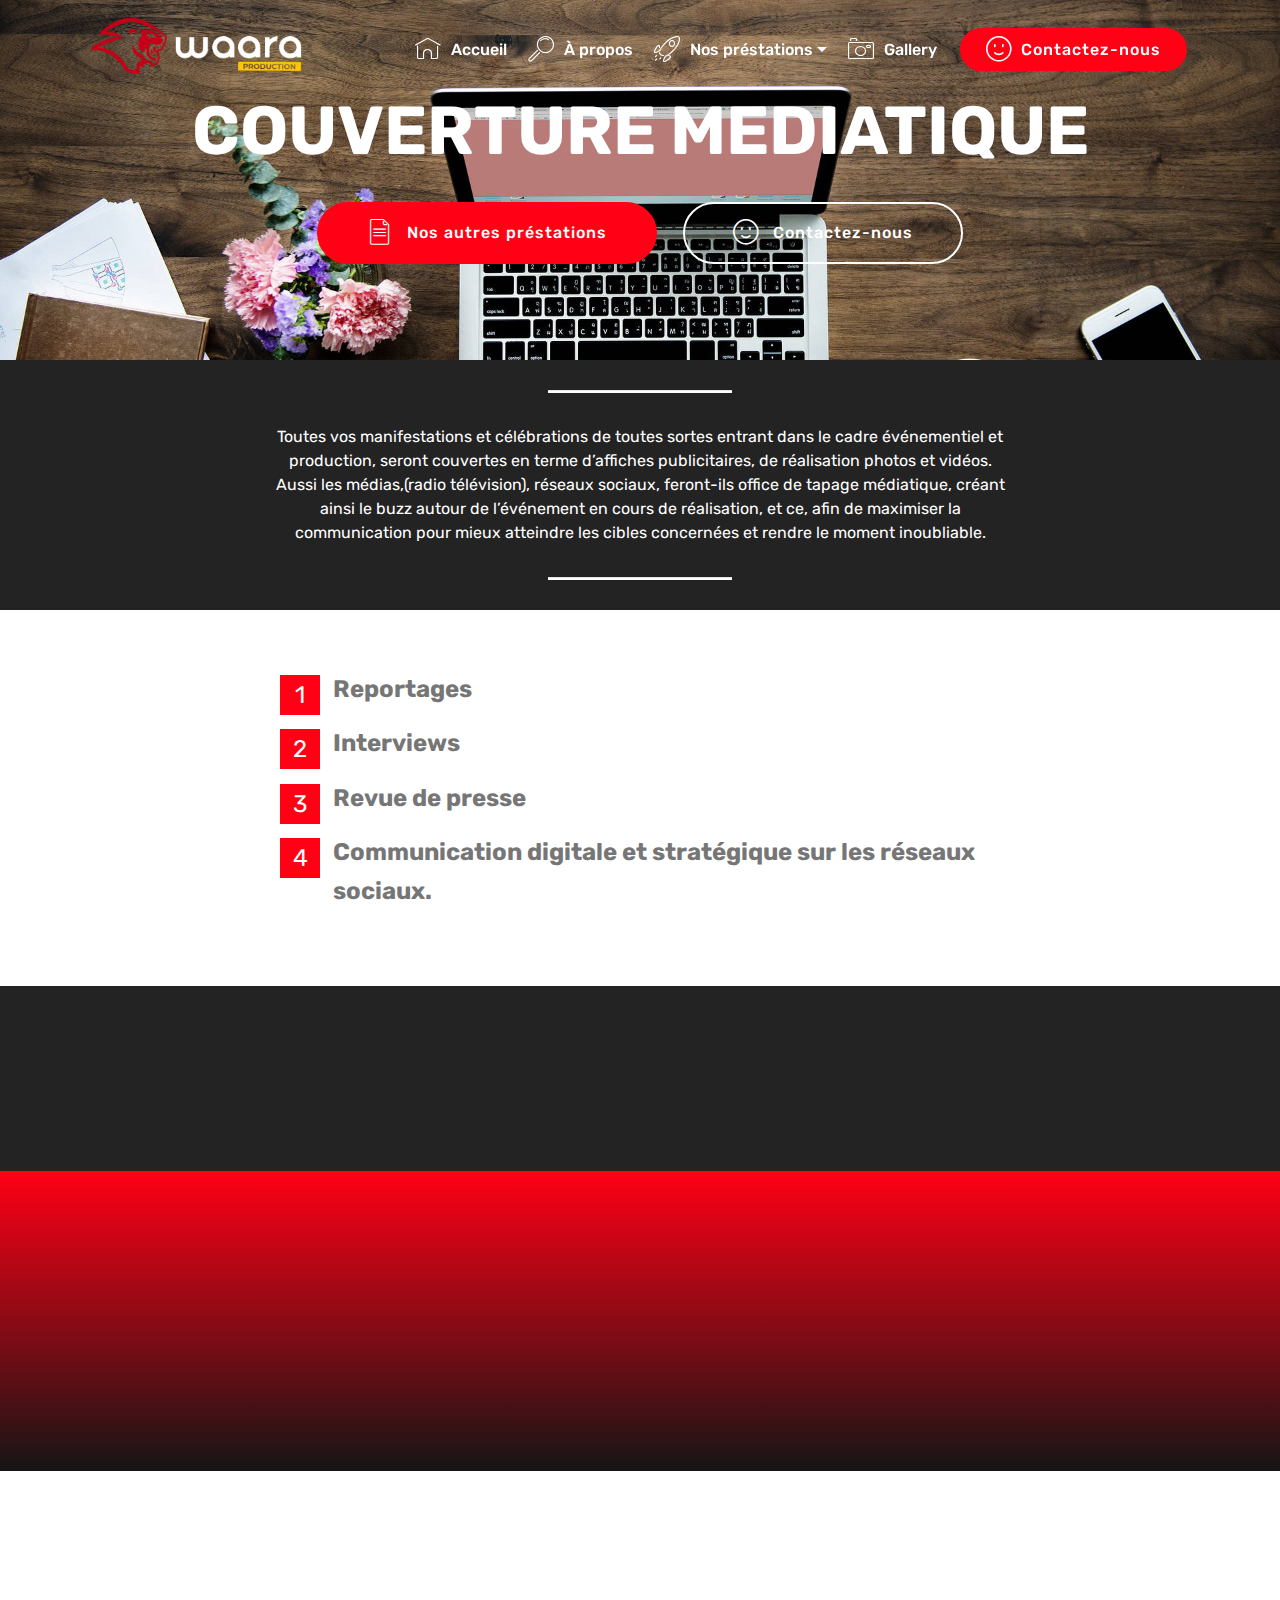
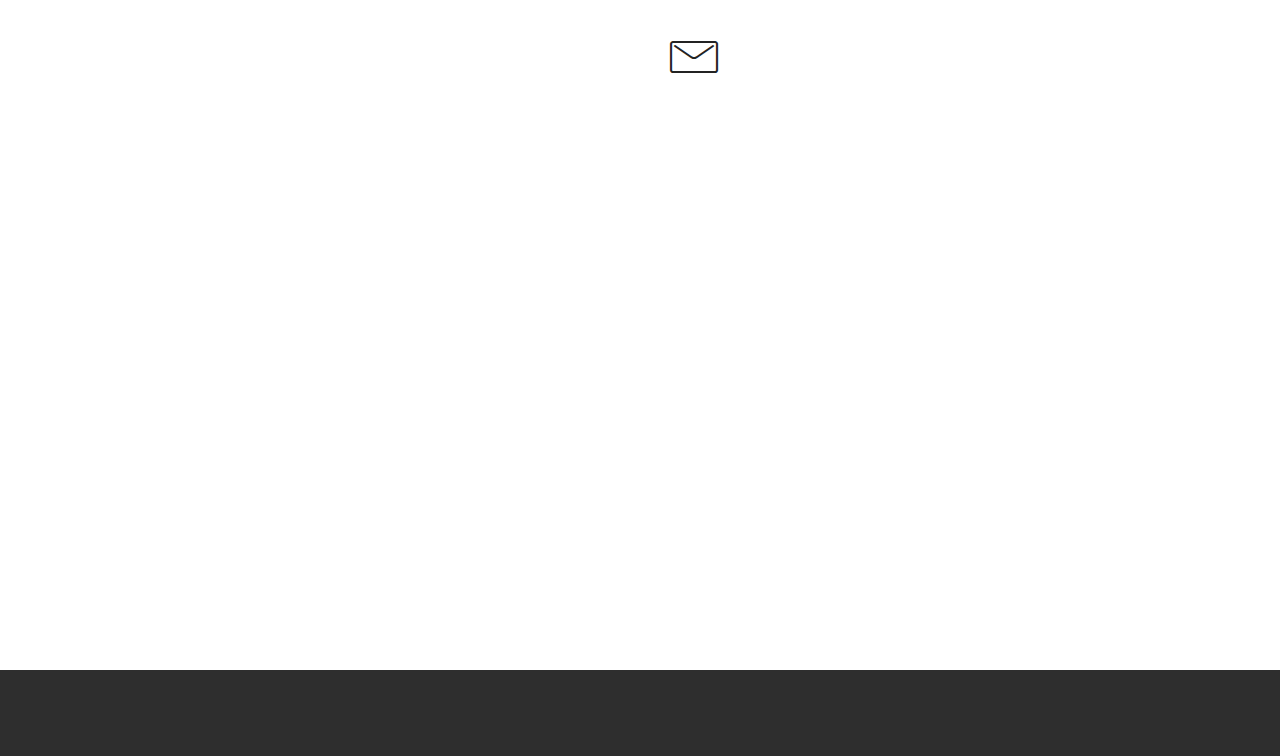
<file: couverture-mediatique.html>
<!DOCTYPE html>
<html  >
<head>
  <!-- Site made with Mobirise Website Builder v4.10.1, https://mobirise.com -->
  <meta charset="UTF-8">
  <meta http-equiv="X-UA-Compatible" content="IE=edge">
  <meta name="generator" content="Mobirise v4.10.1, mobirise.com">
  <meta name="viewport" content="width=device-width, initial-scale=1, minimum-scale=1">
  <link rel="shortcut icon" href="assets/images/01-322x112.png" type="image/x-icon">
  <meta name="description" content="">
  
  <title>Couverture médiatique</title>
  <link rel="stylesheet" href="assets/web/assets/mobirise-icons/mobirise-icons.css">
  <link rel="stylesheet" href="assets/web/assets/mobirise-icons-bold/mobirise-icons-bold.css">
  <link rel="stylesheet" href="assets/tether/tether.min.css">
  <link rel="stylesheet" href="assets/soundcloud-plugin/style.css">
  <link rel="stylesheet" href="assets/bootstrap/css/bootstrap.min.css">
  <link rel="stylesheet" href="assets/bootstrap/css/bootstrap-grid.min.css">
  <link rel="stylesheet" href="assets/bootstrap/css/bootstrap-reboot.min.css">
  <link rel="stylesheet" href="assets/dropdown/css/style.css">
  <link rel="stylesheet" href="assets/socicon/css/styles.css">
  <link rel="stylesheet" href="assets/animatecss/animate.min.css">
  <link rel="stylesheet" href="assets/theme/css/style.css">
  <link rel="stylesheet" href="assets/mobirise/css/mbr-additional.css" type="text/css">
  
  
  
</head>
<body>

<!-- Google Analytics -->
<!-- Global site tag (gtag.js) - Google Analytics -->
<script async src="https://www.googletagmanager.com/gtag/js?id=UA-91497908-6"></script>
<script>
  window.dataLayer = window.dataLayer || [];
  function gtag(){dataLayer.push(arguments);}
  gtag('js', new Date());

  gtag('config', 'UA-91497908-6');
</script>


<!-- /Google Analytics -->


  <section class="menu cid-r0wqAcX8Zm" once="menu" id="menu1-1i">

    

    <nav class="navbar navbar-expand beta-menu navbar-dropdown align-items-center navbar-fixed-top navbar-toggleable-sm bg-color transparent">
        <button class="navbar-toggler navbar-toggler-right" type="button" data-toggle="collapse" data-target="#navbarSupportedContent" aria-controls="navbarSupportedContent" aria-expanded="false" aria-label="Toggle navigation">
            <div class="hamburger">
                <span></span>
                <span></span>
                <span></span>
                <span></span>
            </div>
        </button>
        <div class="menu-logo">
            <div class="navbar-brand">
                <span class="navbar-logo">
                    <a href="index.html">
                         <img src="assets/images/01-322x112.png" alt="Mobirise" title="" style="height: 5.2rem;">
                    </a>
                </span>
                
            </div>
        </div>
        <div class="collapse navbar-collapse" id="navbarSupportedContent">
            <ul class="navbar-nav nav-dropdown" data-app-modern-menu="true"><li class="nav-item">
                    <a class="nav-link link text-white display-4" href="index.html">
                        <span class="mbri-home mbr-iconfont mbr-iconfont-btn"></span>Accueil</a>
                </li>
                <li class="nav-item">
                    <a class="nav-link link text-white display-4" href="about.html">
                        <span class="mbri-search mbr-iconfont mbr-iconfont-btn"></span>À propos</a>
                </li><li class="nav-item dropdown"><a class="nav-link link text-white dropdown-toggle display-4" href="nos-prestations.html" data-toggle="dropdown-submenu" aria-expanded="false"><span class="mbri-rocket mbr-iconfont mbr-iconfont-btn"></span>
                        Nos préstations</a><div class="dropdown-menu"><a class="text-white dropdown-item display-4" href="production-musicale.html">Production musicale</a><a class="text-white dropdown-item display-4" href="couverture-mediatique.html" aria-expanded="false">Couverture médiatique</a><a class="text-white dropdown-item display-4" href="evenementiel.html" aria-expanded="false">Évènementiel</a><a class="text-white dropdown-item display-4" href="photos-de-mariage.html" aria-expanded="false">Photos de mariage</a></div></li><li class="nav-item"><a class="nav-link link text-white display-4" href="gallery.html"><span class="mbri-camera mbr-iconfont mbr-iconfont-btn"></span>Gallery</a></li></ul>
            <div class="navbar-buttons mbr-section-btn"><a class="btn btn-sm btn-secondary display-4" href="index.html#form4-8"><span class="mbrib-smile-face mbr-iconfont mbr-iconfont-btn"></span>
                    Contactez-nous</a></div>
        </div>
    </nav>
</section>

<section class="engine"><a href="https://mobirise.info/d">free website maker</a></section><section class="header1 cid-r166CLRh2p" id="header1-25">

    

    

    <div class="container">
        <div class="row justify-content-md-center">
            <div class="mbr-white col-md-10">
                <h1 class="mbr-section-title align-center mbr-bold pb-3 mbr-fonts-style display-1">COUVERTURE MEDIATIQUE</h1>
                
                
                <div class="mbr-section-btn align-center"><a class="btn btn-md btn-primary display-4" href="nos-prestations.html">
                        <span class="mbr-iconfont mbri-file"></span>Nos autres préstations</a>
                    <a class="btn btn-md btn-white-outline display-4" href="production-musicale.html#form4-1o"><span class="mbrib-smile-face mbr-iconfont mbr-iconfont-btn"></span>
                        Contactez-nous</a></div>
            </div>
        </div>
    </div>

</section>

<section class="mbr-section article content10 cid-r166Db7TOx" id="content10-26">
    
     

    <div class="container">
        <div class="inner-container" style="width: 66%;">
            <hr class="line" style="width: 25%;">
            <div class="section-text align-center mbr-white mbr-fonts-style display-7">Toutes vos manifestations et célébrations de toutes sortes entrant dans le cadre événementiel et production, seront couvertes en terme d’affiches publicitaires, de réalisation photos et vidéos.<div>Aussi les médias,(radio télévision), réseaux sociaux, feront-ils office de tapage médiatique, créant ainsi le buzz autour de l’événement en cours de réalisation, et ce, afin de maximiser la communication pour mieux atteindre les cibles concernées et rendre le moment inoubliable.</div></div>
            <hr class="line" style="width: 25%;">
        </div>
    </div>
</section>

<section class="mbr-section article content11 cid-r166DAEFyn" id="content11-27">
     

    <div class="container">
        <div class="media-container-row">
            <div class="mbr-text counter-container col-12 col-md-8 mbr-fonts-style display-5">
                <ol>
                    <li><strong>Reportages</strong></li><li><strong>Interviews</strong></li><li><strong>Revue de presse</strong></li><li><strong>Communication digitale et stratégique sur les réseaux sociaux.</strong></li>
                </ol>
            </div>
        </div>
    </div>
</section>

<section class="mbr-section content8 cid-r166EeWbHh" id="content8-28">

    

    <div class="container">
        <div class="media-container-row title">
            <div class="col-12 col-md-8">
                <div class="mbr-section-btn align-center"><a class="btn btn-white display-4" href="evenementiel.html">Évènementiel</a>
                    <a class="btn btn-white-outline display-4" href="couverture-mediatique.html">Couverture médiatique</a></div>
            </div>
        </div>
    </div>
</section>

<section class="cid-r0x52ssYQK" id="social-buttons2-1t">

    

    

    <div class="container">
        <div class="media-container-row">
            <div class="col-md-8 align-center">
                <h2 class="pb-3 mbr-fonts-style display-2">
                    Nous suivre</h2>
                <div class="social-list pl-0 mb-0">
                    <a href="https://twitter.com/waaraprod" target="_blank">
                        <span class="px-2 mbr-iconfont mbr-iconfont-social socicon-twitter socicon"></span>
                    </a>
                    <a href="https://www.facebook.com/waaraproduction/" target="_blank">
                        <span class="px-2 mbr-iconfont mbr-iconfont-social socicon-facebook socicon"></span>
                    </a>
                    <a href="https://instagram.com/Waara_Prod" target="_blank">
                        <span class="px-2 mbr-iconfont mbr-iconfont-social socicon-instagram socicon"></span>
                    </a>
                    <a href="https://www.youtube.com/channel/UCcZflFa8GJiz-2JAfO5SdPg" target="_blank">
                        <span class="px-2 mbr-iconfont mbr-iconfont-social socicon-youtube socicon"></span>
                    </a>
                    <a href="https://www.snapchat.com/add/waaraprod" target="_blank">
                        <span class="px-2 mbr-iconfont mbr-iconfont-social socicon-snapchat socicon"></span>
                    </a>
                    <a href="https://www.behance.net/Mobirise" target="_blank">
                        
                    </a>
                </div>
            </div>
        </div>
    </div>
</section>

<section class="mbr-section form4 cid-r0x51vtWUj" id="form4-1s">

    

    
    <div class="container">
        <div class="row">
            <div class="col-md-6">
                <div class="google-map"><iframe frameborder="0" style="border:0" src="https://www.google.com/maps/embed/v1/place?key=AIzaSyCy9r70T3NYf3PhvVflTo0_zdif2_IoIYs&amp;q=place_id:EkZFdGFnZSAzLCBBcHB0IDE0LCA1NiBCb3VsZXZhcmQgTW91bGF5IFlvdXNzZWYsIENhc2FibGFuY2EgMjAyNTAsIE1hcm9jIiwaKgoWChQKEgnHoLeZjdKnDRFwbf3GANsVHRIQRXRhZ2UgMywgQXBwdCAxNA" allowfullscreen=""></iframe></div>
            </div>
            <div class="col-md-6">
                <h2 class="pb-3 align-left mbr-fonts-style display-2">Contactez-nous</h2>
                <div>
                    <div class="icon-block pb-3">
                        <span class="icon-block__icon">
                            <span class="mbri-letter mbr-iconfont"></span>
                        </span>
                        <h4 class="icon-block__title align-left mbr-fonts-style display-5">
                            N'hesitez pas à nous contacter</h4>
                    </div>
                    <div class="icon-contacts pb-3">
                        <h5 class="align-left mbr-fonts-style display-7">
                            Nous sommes prêts à vous aidez !</h5>
                        <p class="mbr-text align-left mbr-fonts-style display-7"><strong>Téléphone:</strong> +212 05 22 20 05 88<br><strong> Téléphone:</strong> +212 6 99 67 86 94 / +212 6 19 24 49 09<br><strong>
                            Email:</strong> contact@waaraproduction.net
                        </p>
                    </div>
                </div>
                <div data-form-type="formoid">
                    <div data-form-alert="" hidden="">Merci pour votre intérêt, nous vous répondrons dans les plus brefs délais</div>
                    <form class="block mbr-form" action="https://mobirise.com/" method="post" data-form-title="Mobirise Form"><input type="hidden" name="email" data-form-email="true" value="G2VeLf7JqxNol0KZHKYoriz3wg63tBl69ztRBobHjZK3SuvE4Dw4KXsZzXP5w/m7oz5kQMAukgW+14QTtMKQH/H0KquaVxxzc62GpqJpnXIseFZGeHPcCENKpDtr8ZYW">
                        <div class="row">
                            <div class="col-md-6 multi-horizontal" data-for="name">
                                <input type="text" class="form-control input" name="name" data-form-field="Name" placeholder="Nom au complet" required="" id="name-form4-1s">
                            </div>
                            <div class="col-md-6 multi-horizontal" data-for="phone">
                                <input type="text" class="form-control input" name="phone" data-form-field="Phone" placeholder="Numéro de téléphone" required="" id="phone-form4-1s">
                            </div>
                            <div class="col-md-12" data-for="email">
                                <input type="text" class="form-control input" name="email" data-form-field="Email" placeholder="Email" required="" id="email-form4-1s">
                            </div>
                            <div class="col-md-12" data-for="message">
                                <textarea class="form-control input" name="message" rows="3" data-form-field="Message" placeholder="Message" style="resize:none" id="message-form4-1s"></textarea>
                            </div>
                            <div class="input-group-btn col-md-12" style="margin-top: 10px;"><button href="" type="submit" class="btn btn-primary btn-form display-4">Envoyer</button></div>
                        </div>
                    </form>
                </div>
            </div>
        </div>
    </div>
</section>

<section once="" class="cid-r0rgCcQm9e" id="footer6-1j">

    

    

    <div class="container">
        <div class="media-container-row align-center mbr-white">
            <div class="col-12">
                <p class="mbr-text mb-0 mbr-fonts-style display-7">
                    © Copyright 2018 WAARA PRODUCTION - All Rights Reserved
                </p>
            </div>
        </div>
    </div>
</section>


  <script src="assets/web/assets/jquery/jquery.min.js"></script>
  <script src="assets/popper/popper.min.js"></script>
  <script src="assets/tether/tether.min.js"></script>
  <script src="assets/bootstrap/js/bootstrap.min.js"></script>
  <script src="assets/dropdown/js/script.min.js"></script>
  <script src="assets/viewportchecker/jquery.viewportchecker.js"></script>
  <script src="assets/sociallikes/social-likes.js"></script>
  <script src="assets/smoothscroll/smooth-scroll.js"></script>
  <script src="assets/touchswipe/jquery.touch-swipe.min.js"></script>
  <script src="assets/theme/js/script.js"></script>
  <script src="assets/formoid/formoid.min.js"></script>
  
  
  <input name="animation" type="hidden">
  </body>
</html>
</file>
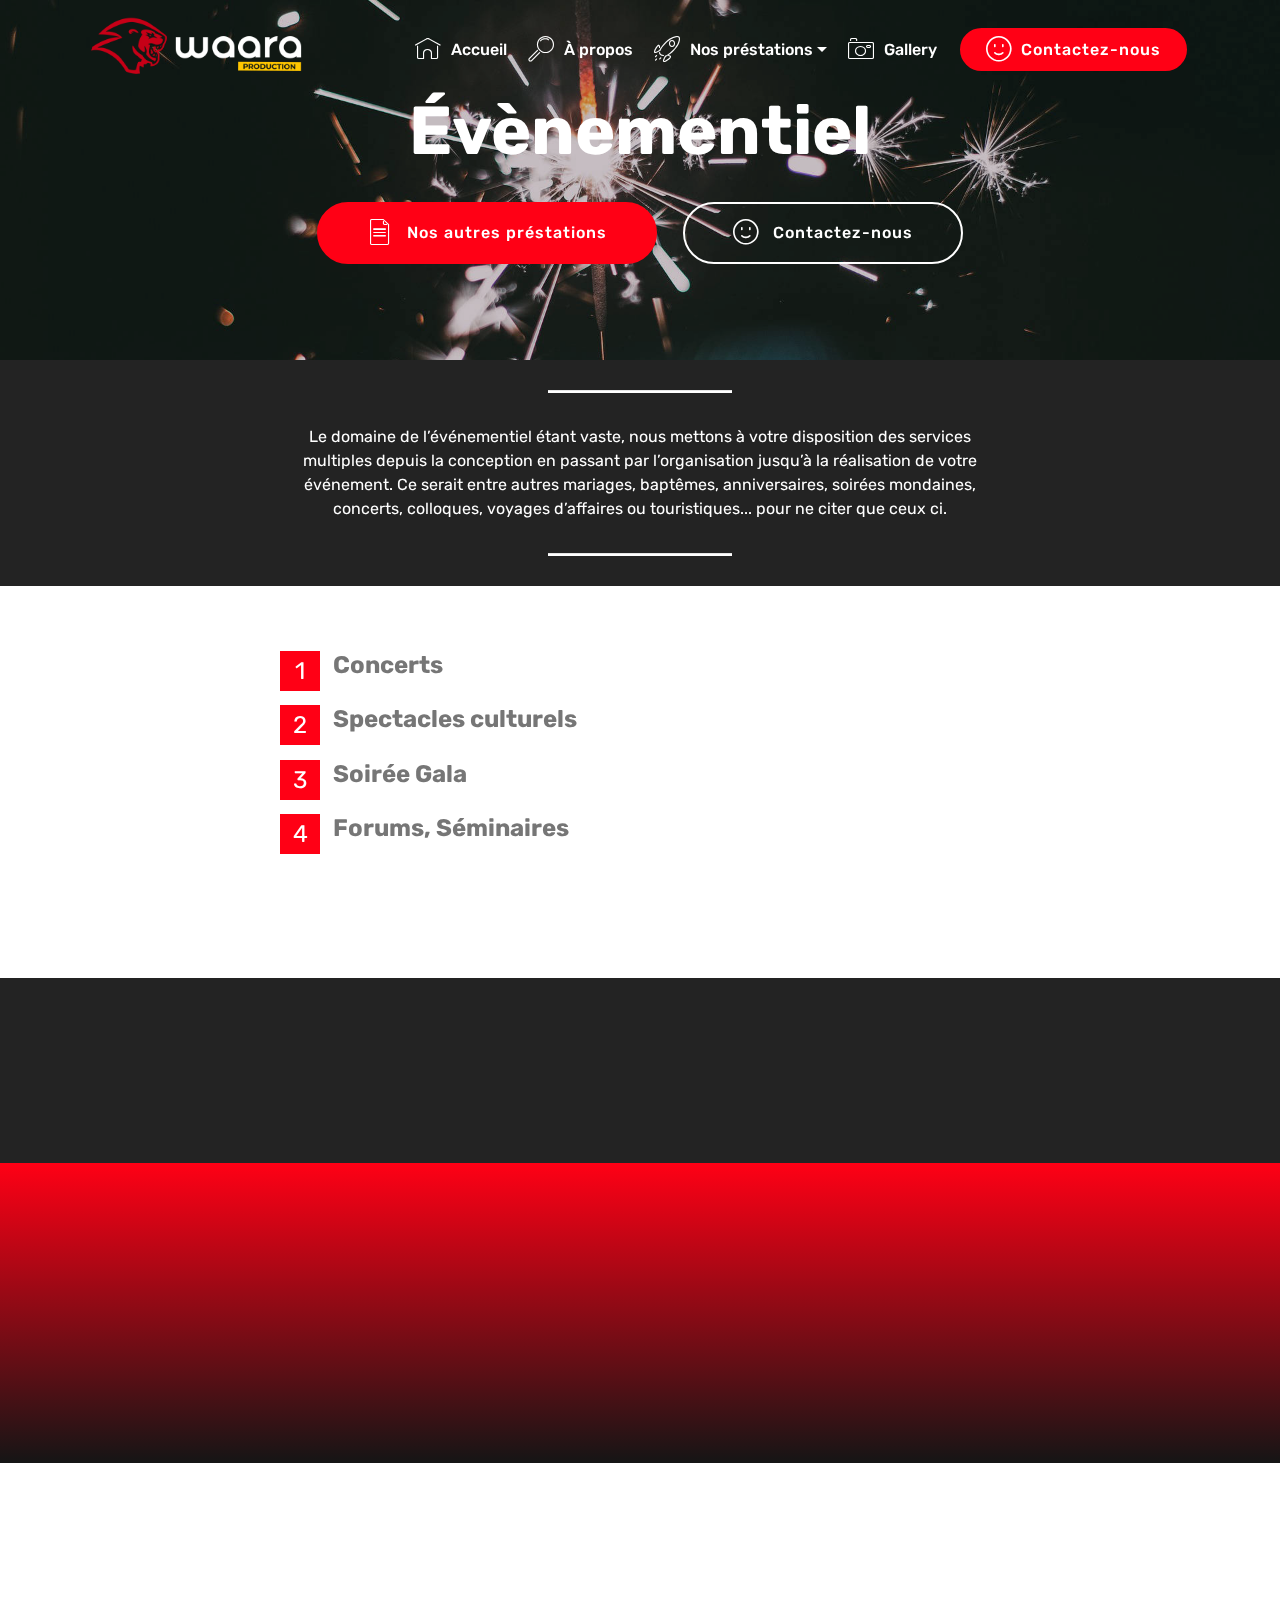
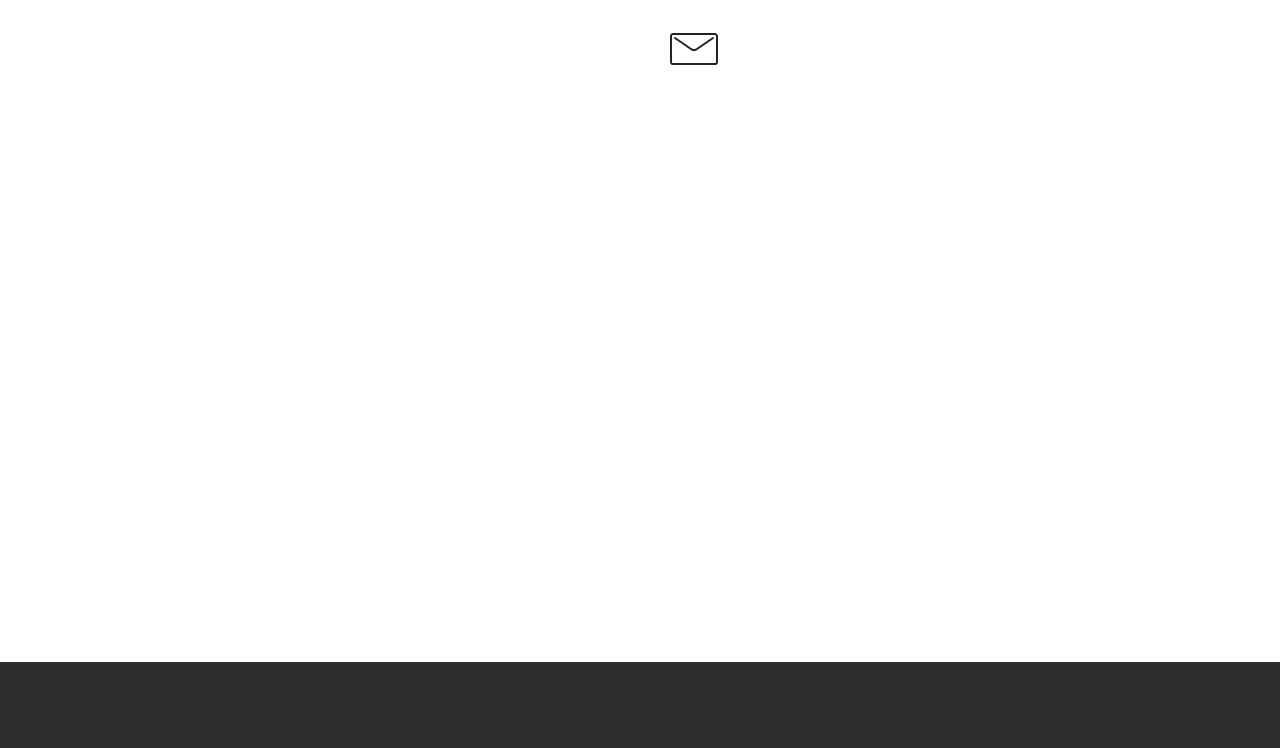
<file: evenementiel.html>
<!DOCTYPE html>
<html  >
<head>
  <!-- Site made with Mobirise Website Builder v4.10.1, https://mobirise.com -->
  <meta charset="UTF-8">
  <meta http-equiv="X-UA-Compatible" content="IE=edge">
  <meta name="generator" content="Mobirise v4.10.1, mobirise.com">
  <meta name="viewport" content="width=device-width, initial-scale=1, minimum-scale=1">
  <link rel="shortcut icon" href="assets/images/01-322x112.png" type="image/x-icon">
  <meta name="description" content="Web Site Creator Description">
  
  <title>Évènementiel</title>
  <link rel="stylesheet" href="assets/web/assets/mobirise-icons/mobirise-icons.css">
  <link rel="stylesheet" href="assets/web/assets/mobirise-icons-bold/mobirise-icons-bold.css">
  <link rel="stylesheet" href="assets/tether/tether.min.css">
  <link rel="stylesheet" href="assets/soundcloud-plugin/style.css">
  <link rel="stylesheet" href="assets/bootstrap/css/bootstrap.min.css">
  <link rel="stylesheet" href="assets/bootstrap/css/bootstrap-grid.min.css">
  <link rel="stylesheet" href="assets/bootstrap/css/bootstrap-reboot.min.css">
  <link rel="stylesheet" href="assets/socicon/css/styles.css">
  <link rel="stylesheet" href="assets/dropdown/css/style.css">
  <link rel="stylesheet" href="assets/animatecss/animate.min.css">
  <link rel="stylesheet" href="assets/theme/css/style.css">
  <link rel="stylesheet" href="assets/mobirise/css/mbr-additional.css" type="text/css">
  
  
  
</head>
<body>

<!-- Google Analytics -->
<!-- Global site tag (gtag.js) - Google Analytics -->
<script async src="https://www.googletagmanager.com/gtag/js?id=UA-91497908-6"></script>
<script>
  window.dataLayer = window.dataLayer || [];
  function gtag(){dataLayer.push(arguments);}
  gtag('js', new Date());

  gtag('config', 'UA-91497908-6');
</script>


<!-- /Google Analytics -->


  <section class="menu cid-r0wqAcX8Zm" once="menu" id="menu1-1k">

    

    <nav class="navbar navbar-expand beta-menu navbar-dropdown align-items-center navbar-fixed-top navbar-toggleable-sm bg-color transparent">
        <button class="navbar-toggler navbar-toggler-right" type="button" data-toggle="collapse" data-target="#navbarSupportedContent" aria-controls="navbarSupportedContent" aria-expanded="false" aria-label="Toggle navigation">
            <div class="hamburger">
                <span></span>
                <span></span>
                <span></span>
                <span></span>
            </div>
        </button>
        <div class="menu-logo">
            <div class="navbar-brand">
                <span class="navbar-logo">
                    <a href="index.html">
                         <img src="assets/images/01-322x112.png" alt="Mobirise" title="" style="height: 5.2rem;">
                    </a>
                </span>
                
            </div>
        </div>
        <div class="collapse navbar-collapse" id="navbarSupportedContent">
            <ul class="navbar-nav nav-dropdown" data-app-modern-menu="true"><li class="nav-item">
                    <a class="nav-link link text-white display-4" href="index.html">
                        <span class="mbri-home mbr-iconfont mbr-iconfont-btn"></span>Accueil</a>
                </li>
                <li class="nav-item">
                    <a class="nav-link link text-white display-4" href="about.html">
                        <span class="mbri-search mbr-iconfont mbr-iconfont-btn"></span>À propos</a>
                </li><li class="nav-item dropdown"><a class="nav-link link text-white dropdown-toggle display-4" href="nos-prestations.html" data-toggle="dropdown-submenu" aria-expanded="false"><span class="mbri-rocket mbr-iconfont mbr-iconfont-btn"></span>
                        Nos préstations</a><div class="dropdown-menu"><a class="text-white dropdown-item display-4" href="production-musicale.html">Production musicale</a><a class="text-white dropdown-item display-4" href="couverture-mediatique.html" aria-expanded="false">Couverture médiatique</a><a class="text-white dropdown-item display-4" href="evenementiel.html" aria-expanded="false">Évènementiel</a><a class="text-white dropdown-item display-4" href="photos-de-mariage.html" aria-expanded="false">Photos de mariage</a></div></li><li class="nav-item"><a class="nav-link link text-white display-4" href="gallery.html"><span class="mbri-camera mbr-iconfont mbr-iconfont-btn"></span>Gallery</a></li></ul>
            <div class="navbar-buttons mbr-section-btn"><a class="btn btn-sm btn-secondary display-4" href="index.html#form4-8"><span class="mbrib-smile-face mbr-iconfont mbr-iconfont-btn"></span>
                    Contactez-nous</a></div>
        </div>
    </nav>
</section>

<section class="engine"><a href="https://mobirise.info/d">site maker</a></section><section class="header1 cid-r165N97Ikb mbr-parallax-background" id="header1-21">

    

    <div class="mbr-overlay" style="opacity: 0.2; background-color: rgb(0, 0, 0);">
    </div>

    <div class="container">
        <div class="row justify-content-md-center">
            <div class="mbr-white col-md-10">
                <h1 class="mbr-section-title align-center mbr-bold pb-3 mbr-fonts-style display-1">Évènementiel</h1>
                
                
                <div class="mbr-section-btn align-center"><a class="btn btn-md btn-primary display-4" href="nos-prestations.html">
                        <span class="mbr-iconfont mbri-file"></span>Nos autres préstations</a>
                    <a class="btn btn-md btn-white-outline display-4" href="evenementiel.html#form4-1q"><span class="mbrib-smile-face mbr-iconfont mbr-iconfont-btn"></span>
                        Contactez-nous</a></div>
            </div>
        </div>
    </div>

</section>

<section class="mbr-section article content10 cid-r165NCPGkD" id="content10-22">
    
     

    <div class="container">
        <div class="inner-container" style="width: 66%;">
            <hr class="line" style="width: 25%;">
            <div class="section-text align-center mbr-white mbr-fonts-style display-7">Le domaine de l’événementiel étant vaste, nous mettons à votre disposition des services multiples depuis la conception en passant par l’organisation jusqu’à la réalisation de votre événement. Ce serait entre autres mariages, baptêmes, anniversaires, soirées mondaines, concerts, colloques, voyages d’affaires ou touristiques... pour ne citer que ceux ci.</div>
            <hr class="line" style="width: 25%;">
        </div>
    </div>
</section>

<section class="mbr-section article content11 cid-r165O5VOFh" id="content11-23">
     

    <div class="container">
        <div class="media-container-row">
            <div class="mbr-text counter-container col-12 col-md-8 mbr-fonts-style display-5">
                <ol>
                    <li><strong>Concerts</strong></li><li><strong>Spectacles culturels</strong></li><li><strong>Soirée Gala</strong></li><li><strong>Forums, Séminaires</strong></li><li><strong>Anniversaires</strong></li>
                </ol>
            </div>
        </div>
    </div>
</section>

<section class="mbr-section content8 cid-r165OAGqwC" id="content8-24">

    

    <div class="container">
        <div class="media-container-row title">
            <div class="col-12 col-md-8">
                <div class="mbr-section-btn align-center"><a class="btn btn-white display-4" href="production-musicale.html">Production musicale</a>
                    <a class="btn btn-white-outline display-4" href="couverture-mediatique.html">Couverture médiatique</a></div>
            </div>
        </div>
    </div>
</section>

<section class="cid-r0x4YEePKB" id="social-buttons2-1r">

    

    

    <div class="container">
        <div class="media-container-row">
            <div class="col-md-8 align-center">
                <h2 class="pb-3 mbr-fonts-style display-2">
                    Nous suivre</h2>
                <div class="social-list pl-0 mb-0">
                    <a href="https://twitter.com/waaraprod" target="_blank">
                        <span class="px-2 mbr-iconfont mbr-iconfont-social socicon-twitter socicon"></span>
                    </a>
                    <a href="https://www.facebook.com/waaraproduction/" target="_blank">
                        <span class="px-2 mbr-iconfont mbr-iconfont-social socicon-facebook socicon"></span>
                    </a>
                    <a href="https://instagram.com/Waara_Prod" target="_blank">
                        <span class="px-2 mbr-iconfont mbr-iconfont-social socicon-instagram socicon"></span>
                    </a>
                    <a href="https://www.youtube.com/channel/UCcZflFa8GJiz-2JAfO5SdPg" target="_blank">
                        <span class="px-2 mbr-iconfont mbr-iconfont-social socicon-youtube socicon"></span>
                    </a>
                    <a href="https://www.snapchat.com/add/waaraprod" target="_blank">
                        <span class="px-2 mbr-iconfont mbr-iconfont-social socicon-snapchat socicon"></span>
                    </a>
                    <a href="https://www.behance.net/Mobirise" target="_blank">
                        
                    </a>
                </div>
            </div>
        </div>
    </div>
</section>

<section class="mbr-section form4 cid-r0x4XHdcKH" id="form4-1q">

    

    
    <div class="container">
        <div class="row">
            <div class="col-md-6">
                <div class="google-map"><iframe frameborder="0" style="border:0" src="https://www.google.com/maps/embed/v1/place?key=AIzaSyAEIpgj38KyLFELm2bK9Y7krBkz1K-cMq8&amp;q=place_id:EkZFdGFnZSAzLCBBcHB0IDE0LCA1NiBCb3VsZXZhcmQgTW91bGF5IFlvdXNzZWYsIENhc2FibGFuY2EgMjAyNTAsIE1hcm9jIiwaKgoWChQKEgnHoLeZjdKnDRFwbf3GANsVHRIQRXRhZ2UgMywgQXBwdCAxNA" allowfullscreen=""></iframe></div>
            </div>
            <div class="col-md-6">
                <h2 class="pb-3 align-left mbr-fonts-style display-2">Contactez-nous</h2>
                <div>
                    <div class="icon-block pb-3">
                        <span class="icon-block__icon">
                            <span class="mbri-letter mbr-iconfont"></span>
                        </span>
                        <h4 class="icon-block__title align-left mbr-fonts-style display-5">
                            N'hesitez pas à nous contacter</h4>
                    </div>
                    <div class="icon-contacts pb-3">
                        <h5 class="align-left mbr-fonts-style display-7">
                            Nous sommes prêts à vous aidez !</h5>
                        <p class="mbr-text align-left mbr-fonts-style display-7"><strong>Téléphone:</strong> +212 05 22 20 05 88<br><strong> Téléphone:</strong> +212 6 99 67 86 94 / +212 6 19 24 49 09<br><strong>
                            Email:</strong> contact@waaraproduction.net
                        </p>
                    </div>
                </div>
                <div data-form-type="formoid">
                    <div data-form-alert="" hidden="">Merci pour votre intérêt, nous vous répondrons dans les plus brefs délais</div>
                    <form class="block mbr-form" action="https://mobirise.com/" method="post" data-form-title="Mobirise Form"><input type="hidden" name="email" data-form-email="true" value="dzQxDAzchVh5UcZ0GLN6wdJ2xJdwM3yNrDdliqzegkMlMCWZRi8VcHqzi/cs88jVcUvOJR8LwLWsbNN5DaHO/GnDXTe3tRcv1U8/YW5O+IDnzrf7cXxLWXF8aqFXa72N">
                        <div class="row">
                            <div class="col-md-6 multi-horizontal" data-for="name">
                                <input type="text" class="form-control input" name="name" data-form-field="Name" placeholder="Nom au complet" required="" id="name-form4-1q">
                            </div>
                            <div class="col-md-6 multi-horizontal" data-for="phone">
                                <input type="text" class="form-control input" name="phone" data-form-field="Phone" placeholder="Numéro de téléphone" required="" id="phone-form4-1q">
                            </div>
                            <div class="col-md-12" data-for="email">
                                <input type="text" class="form-control input" name="email" data-form-field="Email" placeholder="Email" required="" id="email-form4-1q">
                            </div>
                            <div class="col-md-12" data-for="message">
                                <textarea class="form-control input" name="message" rows="3" data-form-field="Message" placeholder="Message" style="resize:none" id="message-form4-1q"></textarea>
                            </div>
                            <div class="input-group-btn col-md-12" style="margin-top: 10px;"><button href="" type="submit" class="btn btn-primary btn-form display-4">Envoyer</button></div>
                        </div>
                    </form>
                </div>
            </div>
        </div>
    </div>
</section>

<section once="" class="cid-r0rgCcQm9e" id="footer6-1l">

    

    

    <div class="container">
        <div class="media-container-row align-center mbr-white">
            <div class="col-12">
                <p class="mbr-text mb-0 mbr-fonts-style display-7">
                    © Copyright 2018 WAARA PRODUCTION - All Rights Reserved
                </p>
            </div>
        </div>
    </div>
</section>


  <script src="assets/web/assets/jquery/jquery.min.js"></script>
  <script src="assets/popper/popper.min.js"></script>
  <script src="assets/tether/tether.min.js"></script>
  <script src="assets/bootstrap/js/bootstrap.min.js"></script>
  <script src="assets/parallax/jarallax.min.js"></script>
  <script src="assets/viewportchecker/jquery.viewportchecker.js"></script>
  <script src="assets/sociallikes/social-likes.js"></script>
  <script src="assets/dropdown/js/script.min.js"></script>
  <script src="assets/touchswipe/jquery.touch-swipe.min.js"></script>
  <script src="assets/smoothscroll/smooth-scroll.js"></script>
  <script src="assets/theme/js/script.js"></script>
  <script src="assets/formoid/formoid.min.js"></script>
  
  
  <input name="animation" type="hidden">
  </body>
</html>
</file>
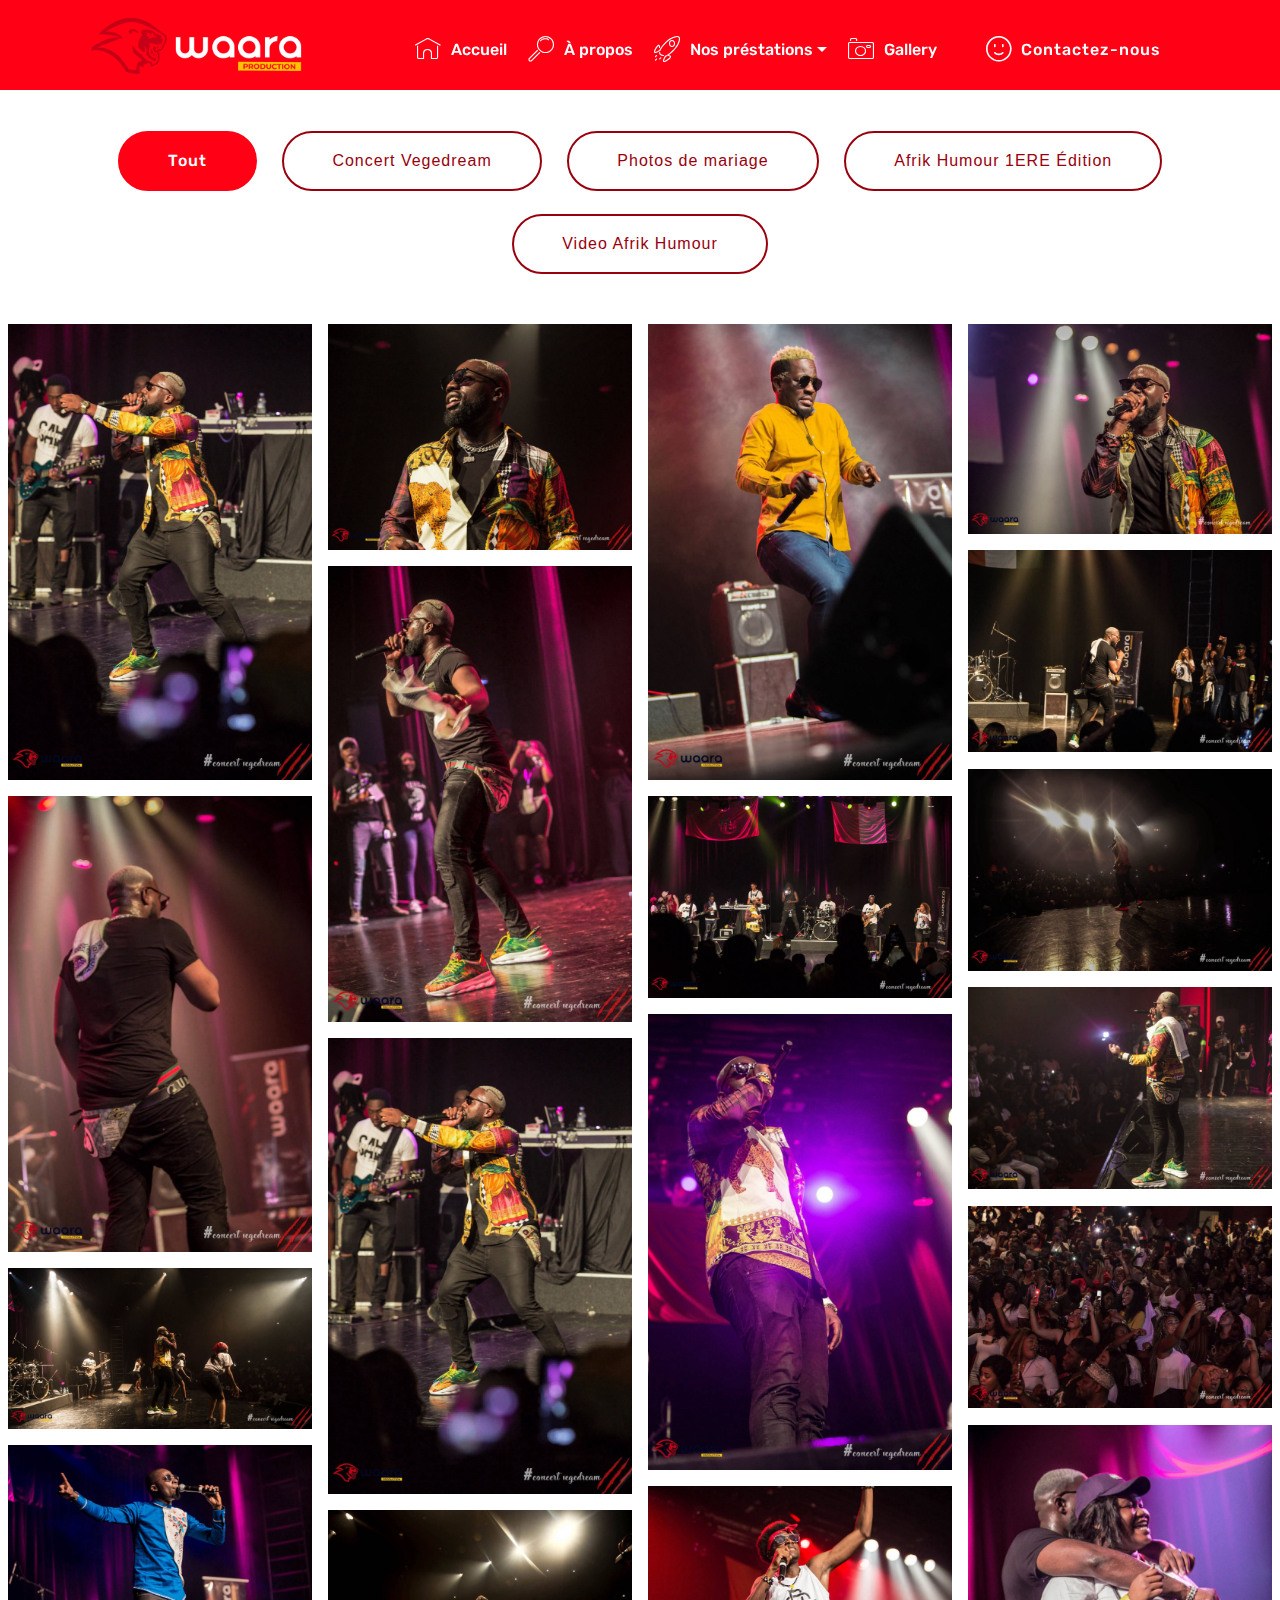
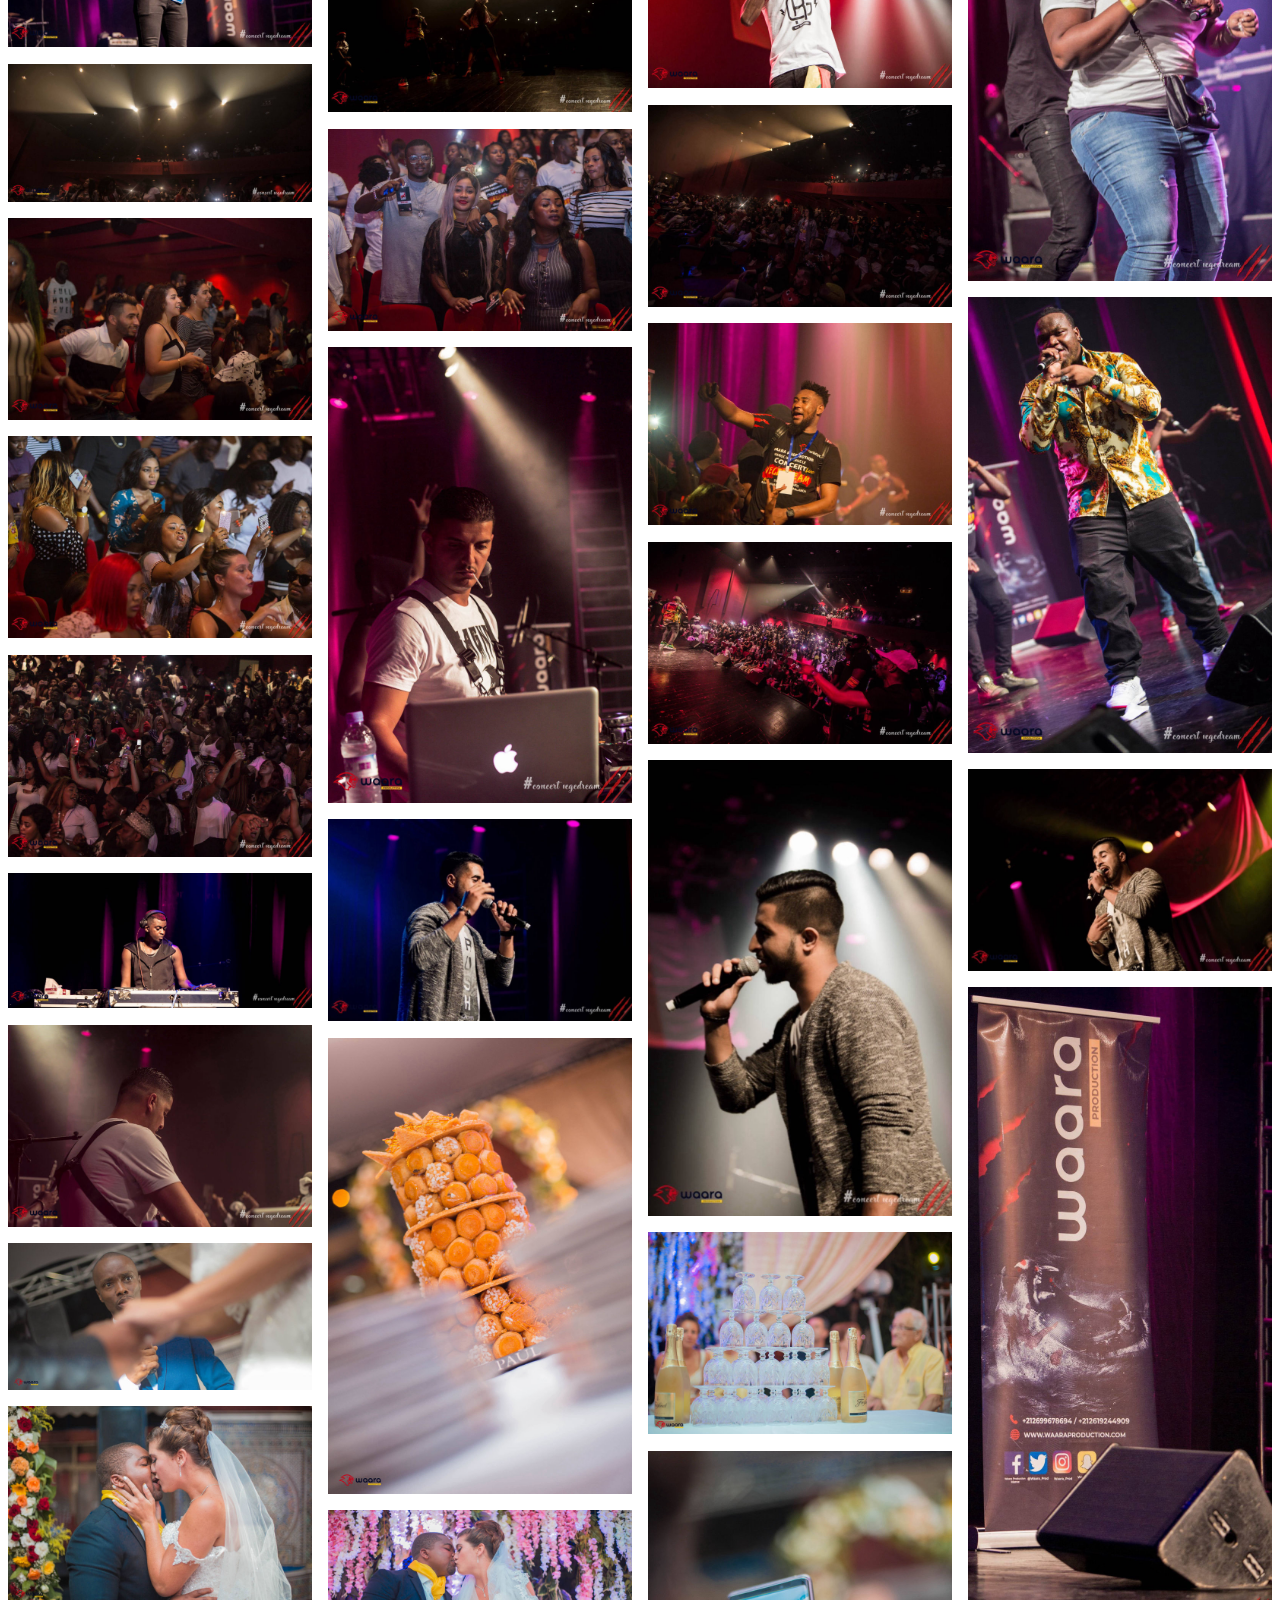
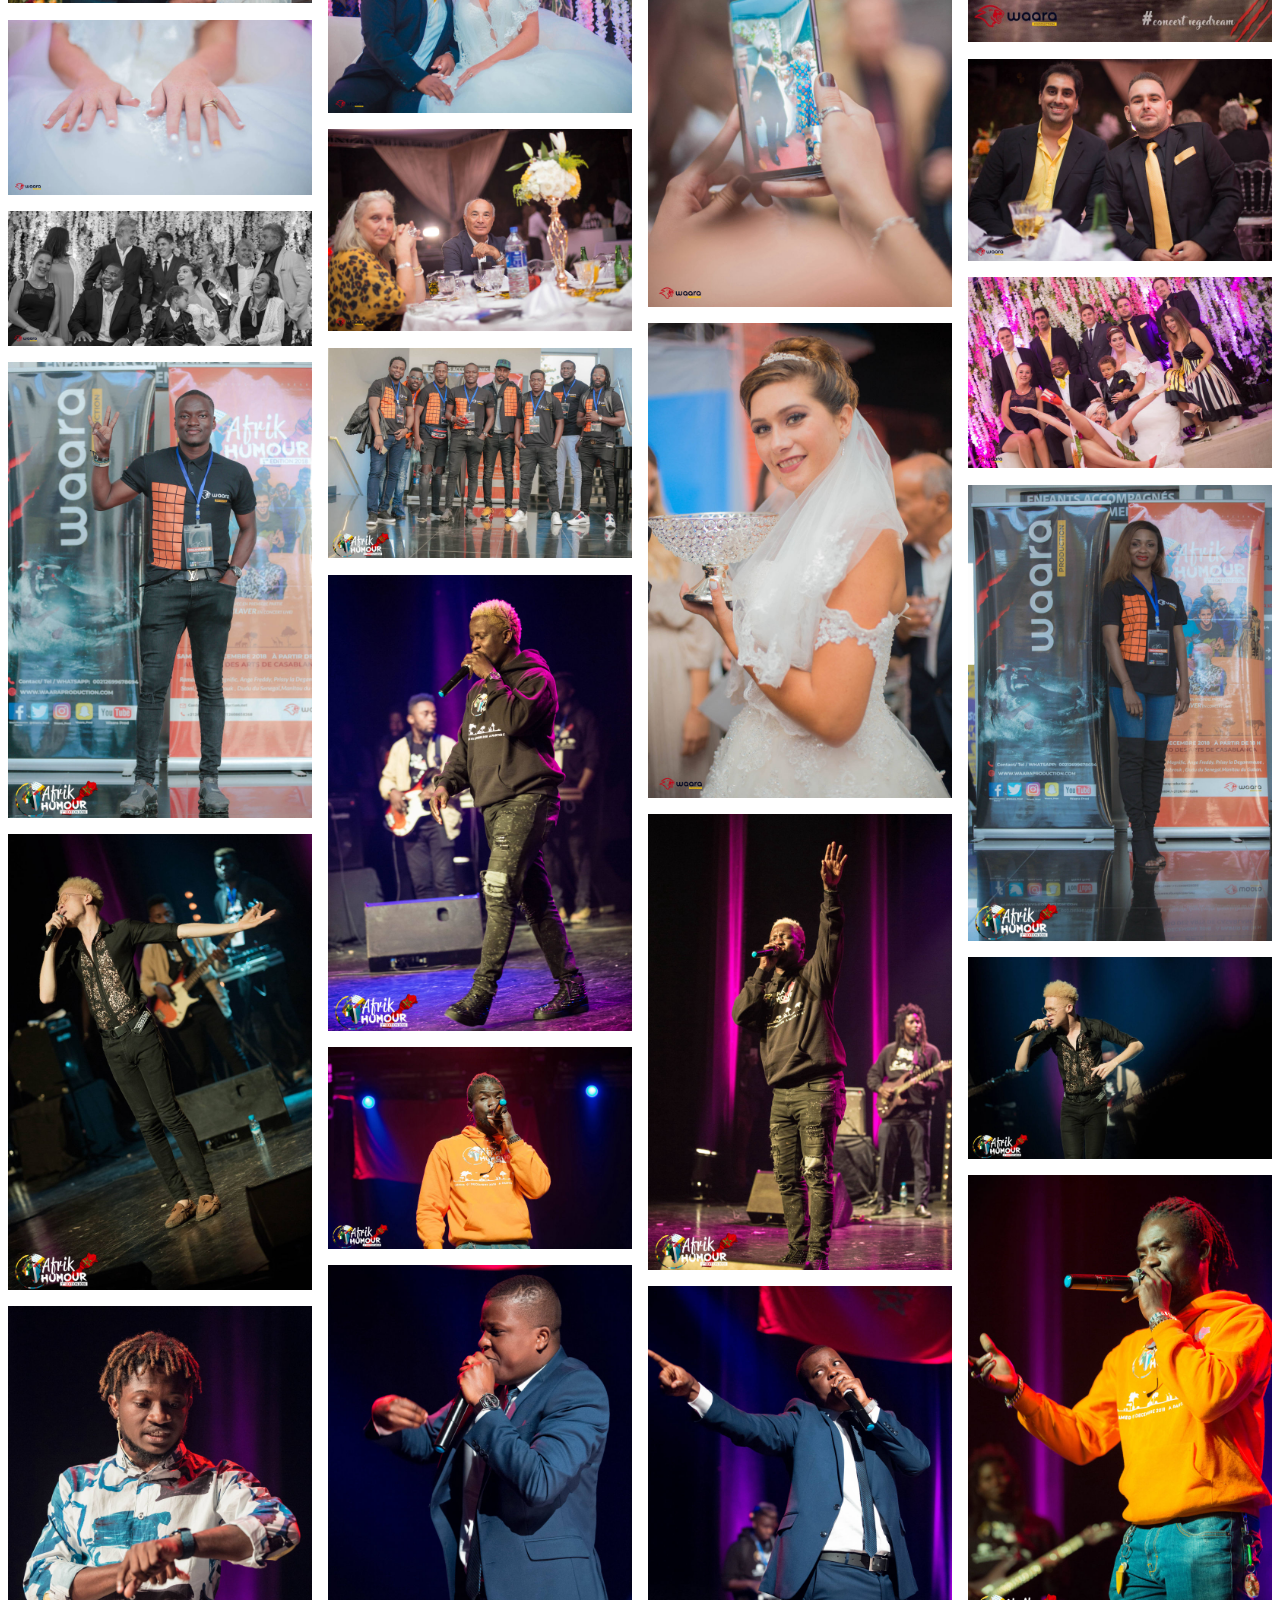
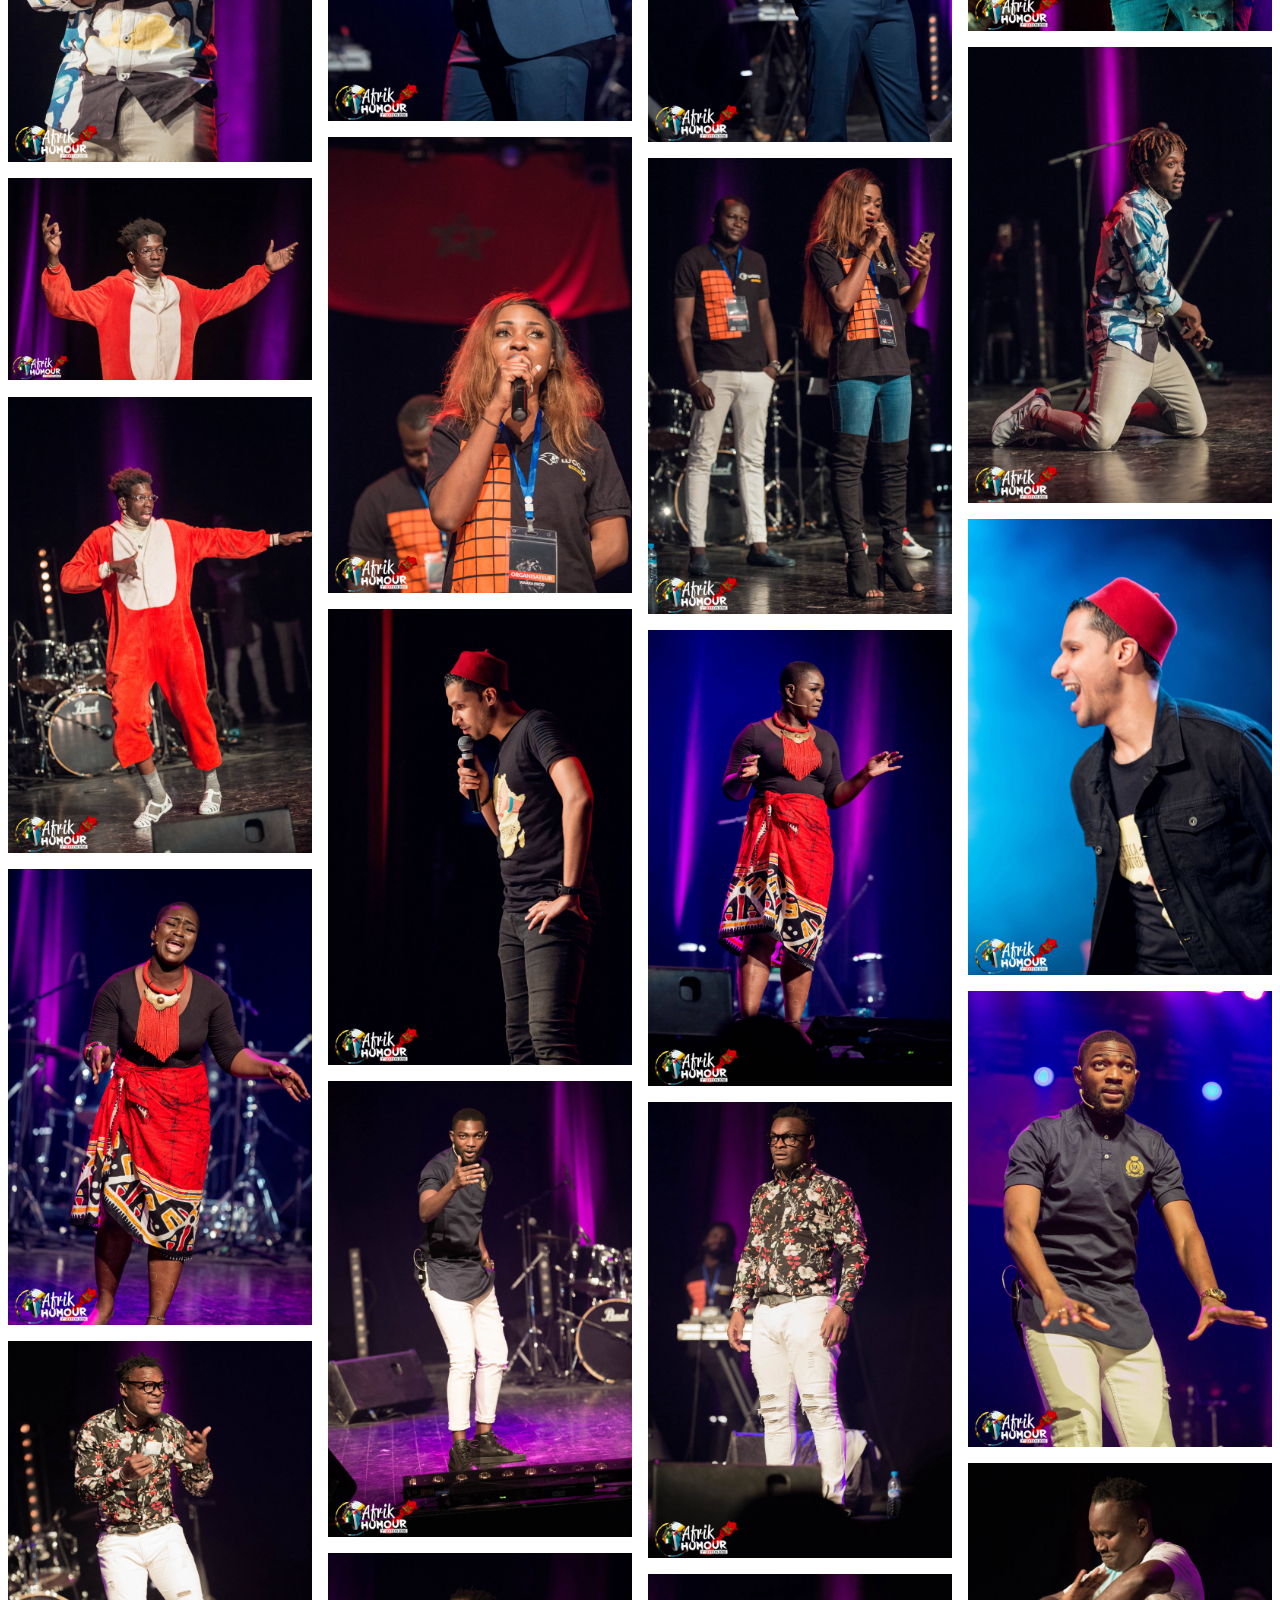
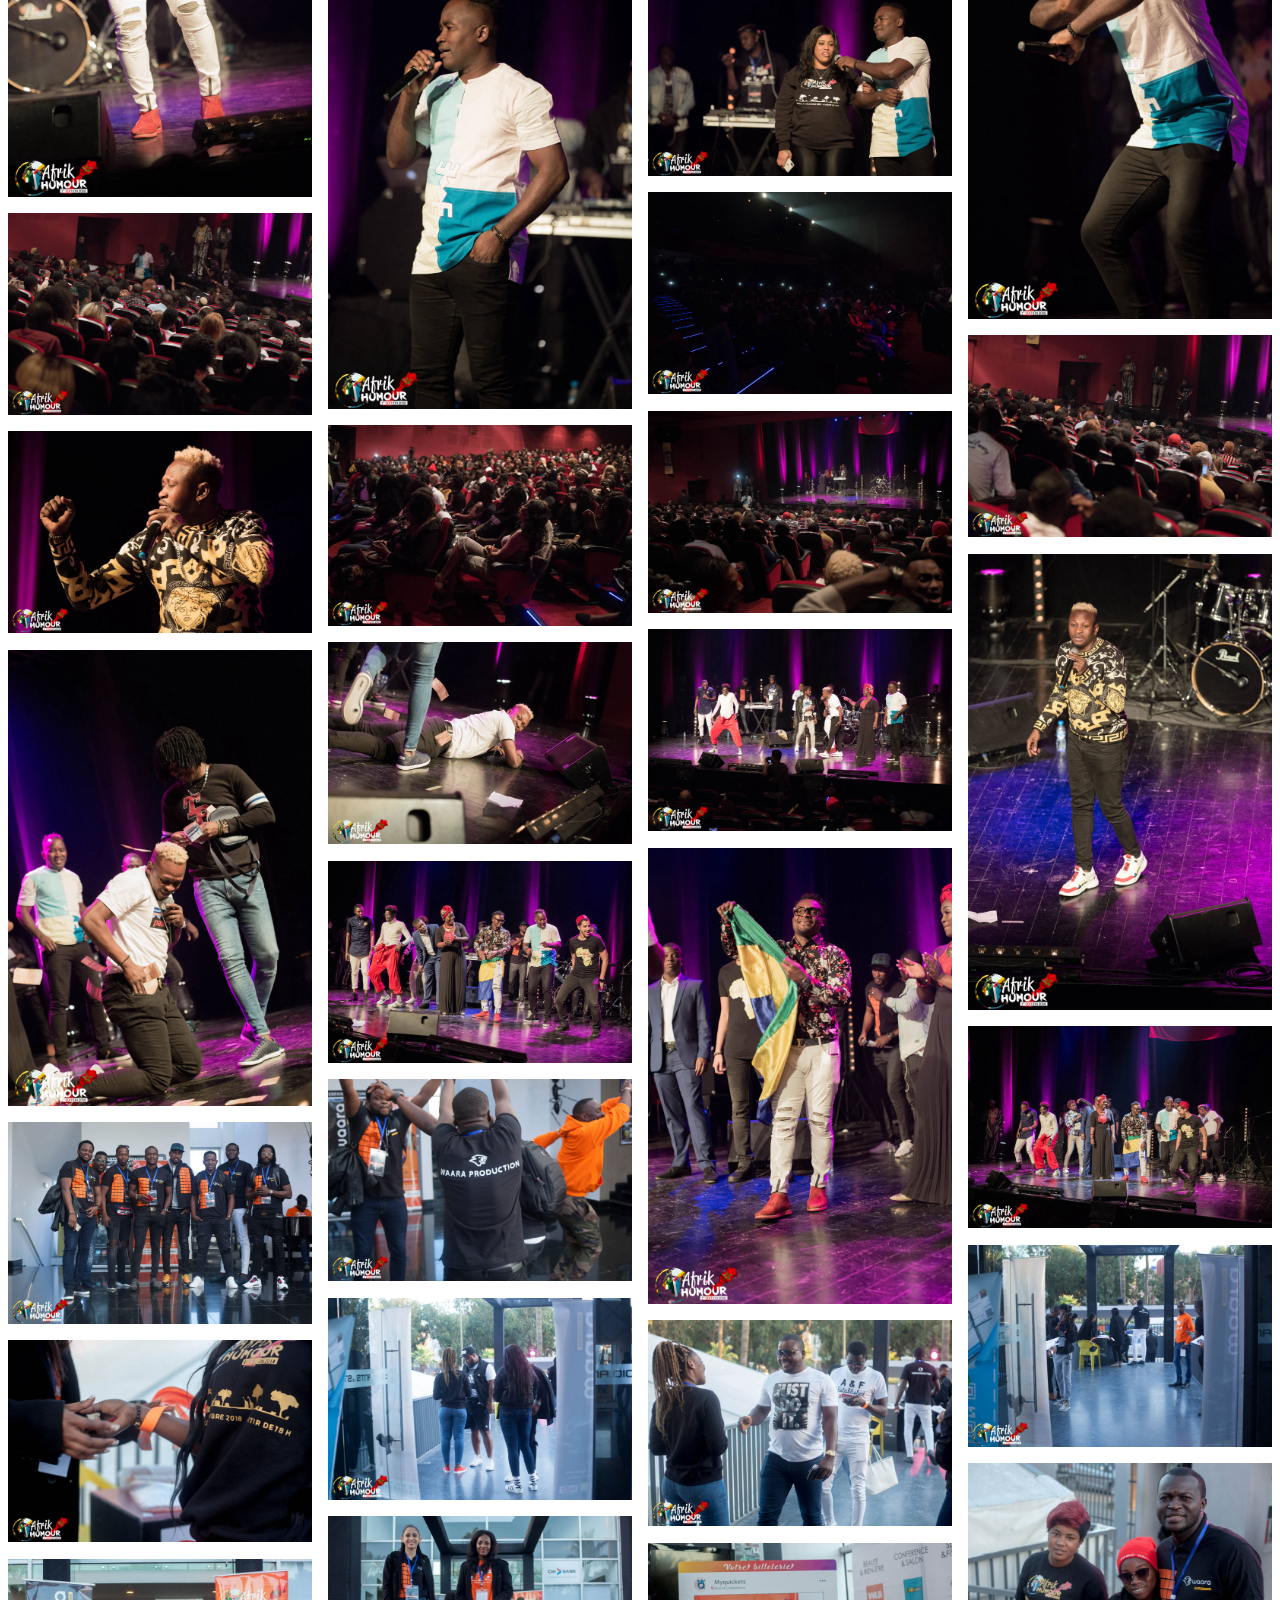
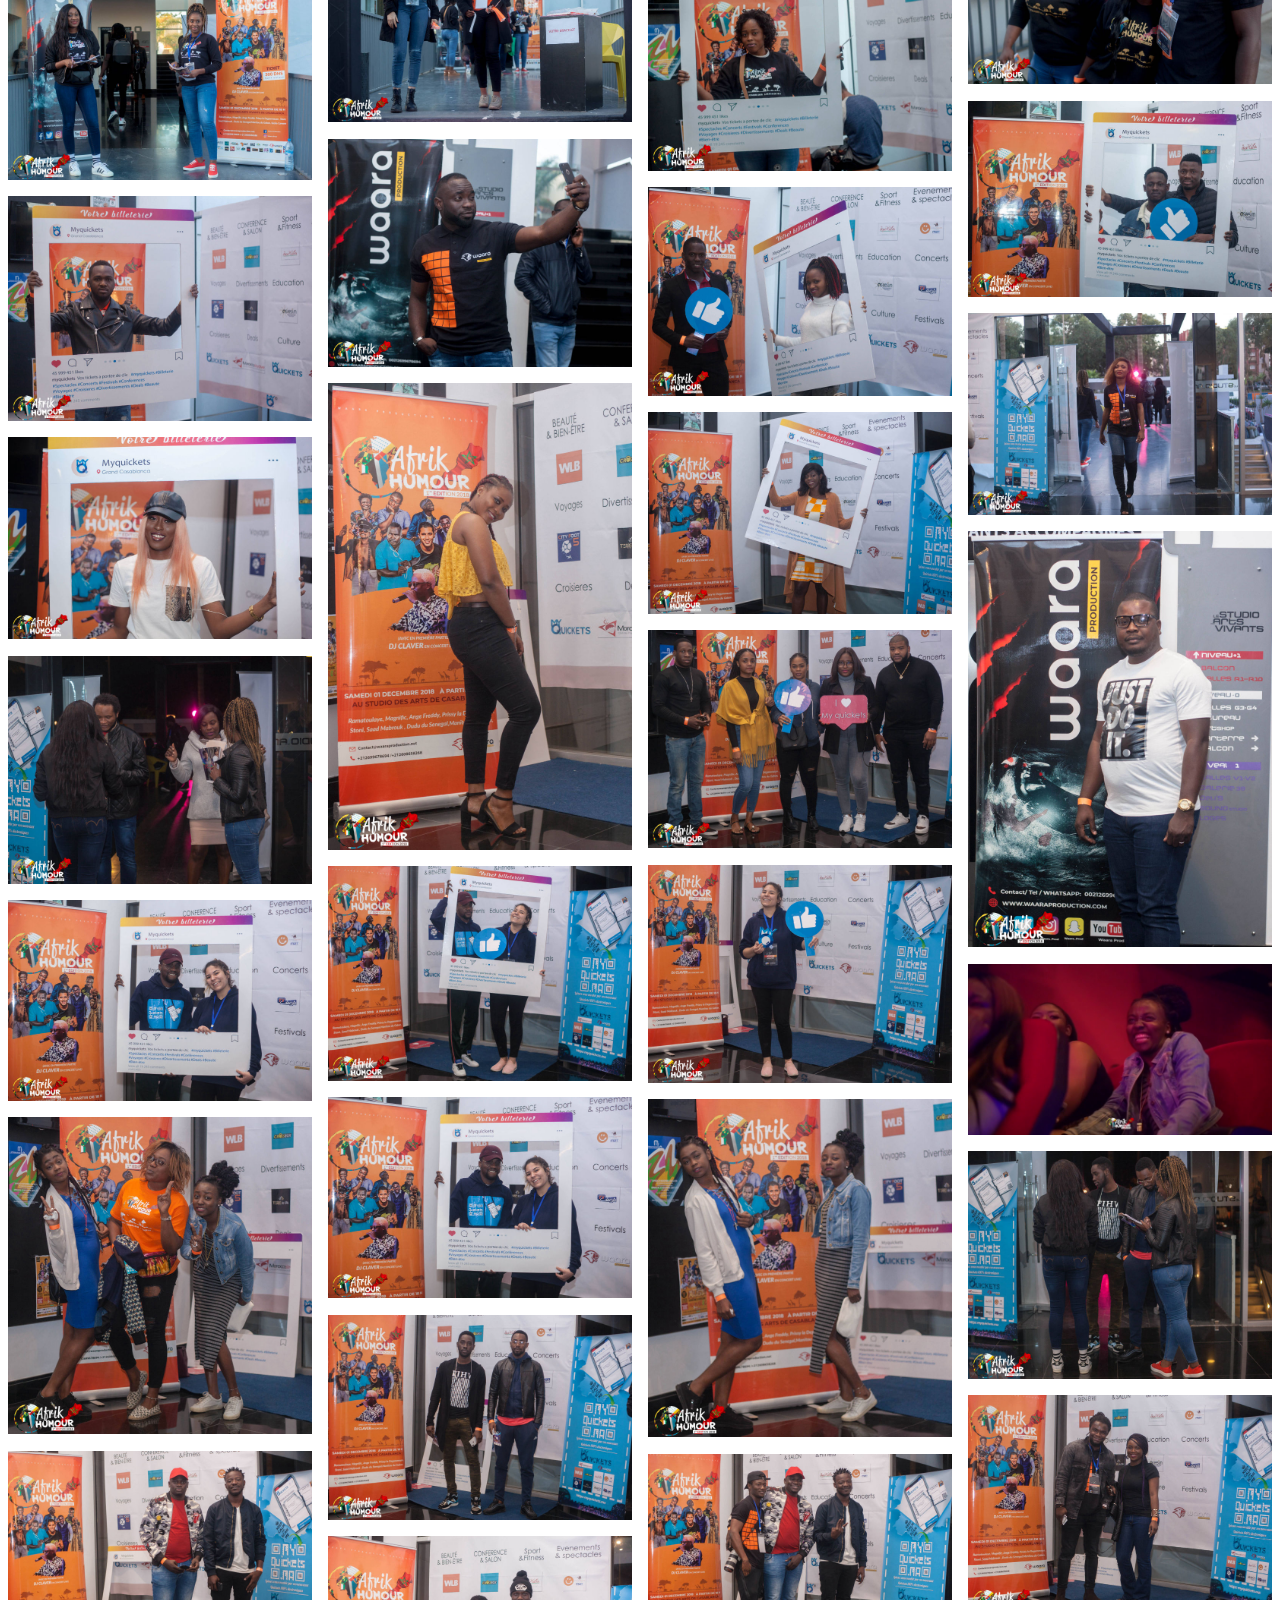
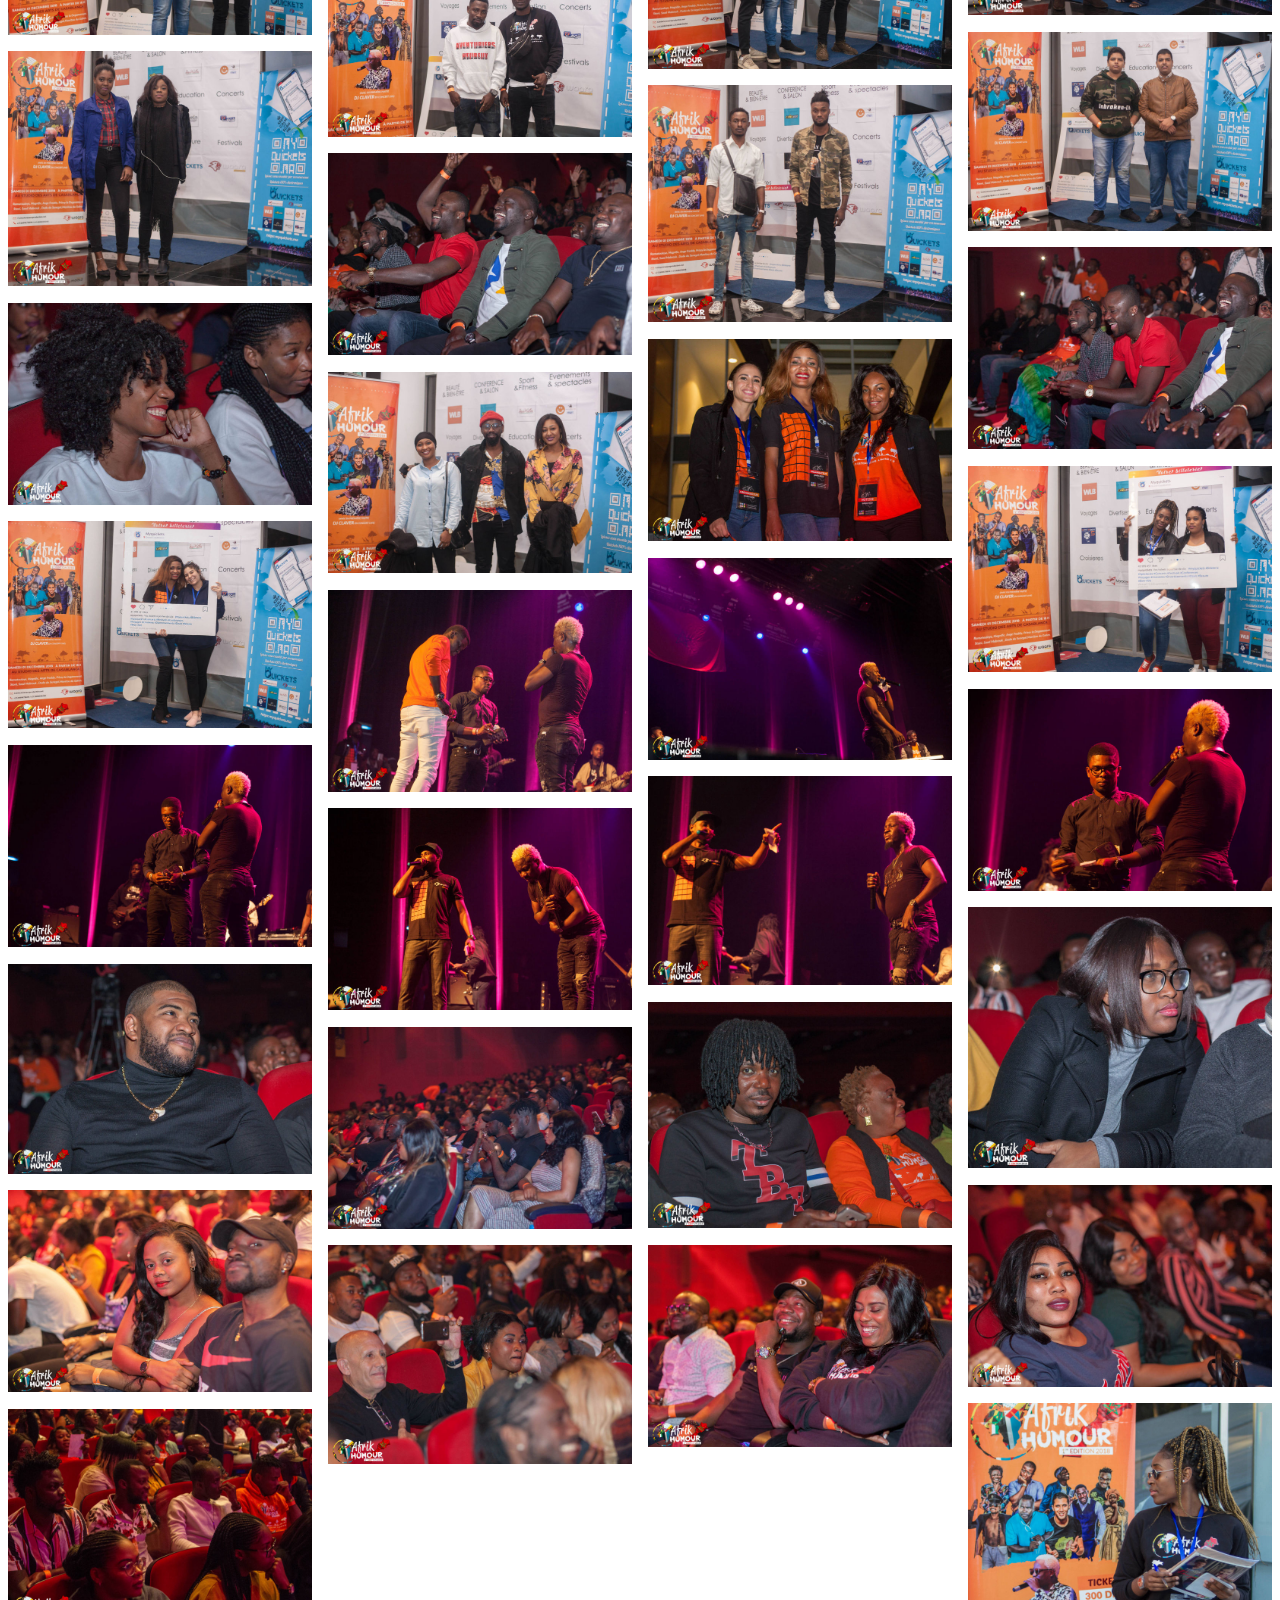
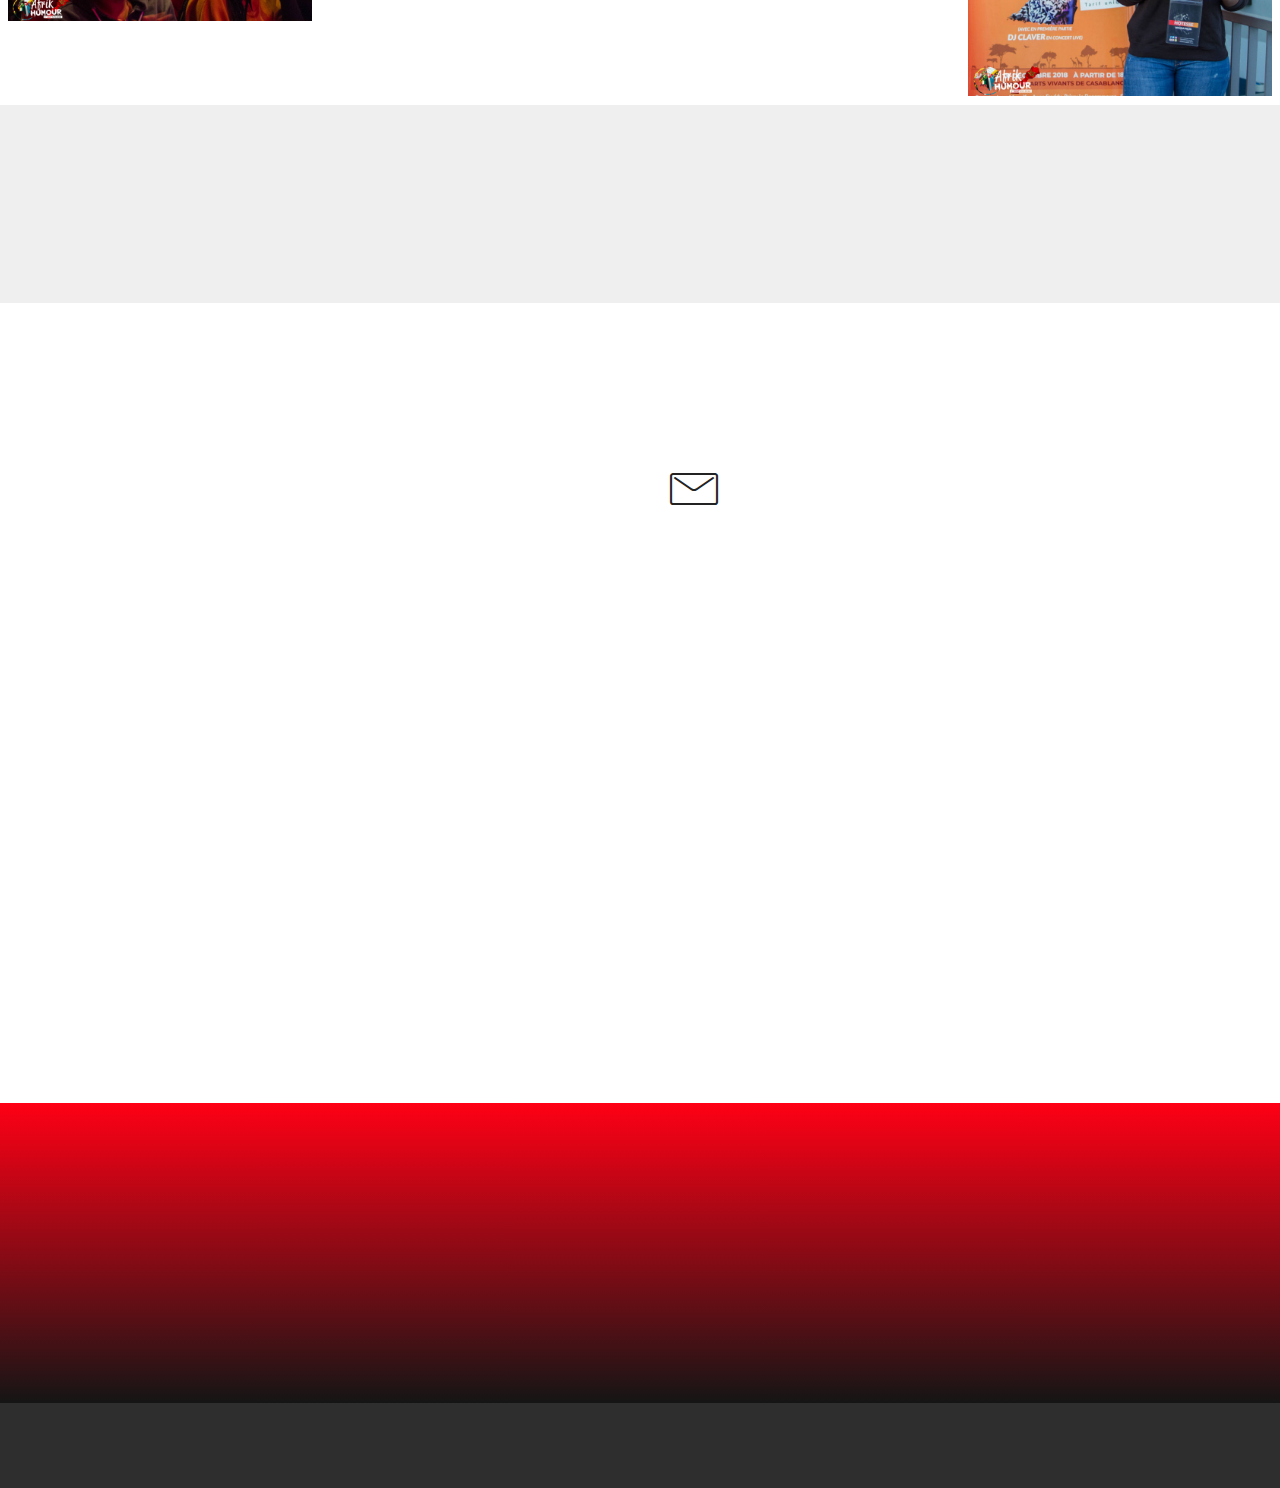
<file: gallery.html>
<!DOCTYPE html>
<html  >
<head>
  <!-- Site made with Mobirise Website Builder v4.10.1, https://mobirise.com -->
  <meta charset="UTF-8">
  <meta http-equiv="X-UA-Compatible" content="IE=edge">
  <meta name="generator" content="Mobirise v4.10.1, mobirise.com">
  <meta name="viewport" content="width=device-width, initial-scale=1, minimum-scale=1">
  <link rel="shortcut icon" href="assets/images/01-322x112.png" type="image/x-icon">
  <meta name="description" content="">
  
  <title>WAARA PRODUCTION | Gallery</title>
  <link rel="stylesheet" href="assets/web/assets/mobirise-icons-bold/mobirise-icons-bold.css">
  <link rel="stylesheet" href="assets/web/assets/mobirise-icons/mobirise-icons.css">
  <link rel="stylesheet" href="assets/tether/tether.min.css">
  <link rel="stylesheet" href="assets/soundcloud-plugin/style.css">
  <link rel="stylesheet" href="assets/bootstrap/css/bootstrap.min.css">
  <link rel="stylesheet" href="assets/bootstrap/css/bootstrap-grid.min.css">
  <link rel="stylesheet" href="assets/bootstrap/css/bootstrap-reboot.min.css">
  <link rel="stylesheet" href="assets/dropdown/css/style.css">
  <link rel="stylesheet" href="assets/animatecss/animate.min.css">
  <link rel="stylesheet" href="assets/socicon/css/styles.css">
  <link rel="stylesheet" href="assets/theme/css/style.css">
  <link rel="stylesheet" href="assets/gallery/style.css">
  <link rel="stylesheet" href="assets/mobirise/css/mbr-additional.css" type="text/css">
  
  
  
</head>
<body>

<!-- Google Analytics -->
<!-- Global site tag (gtag.js) - Google Analytics -->
<script async src="https://www.googletagmanager.com/gtag/js?id=UA-91497908-6"></script>
<script>
  window.dataLayer = window.dataLayer || [];
  function gtag(){dataLayer.push(arguments);}
  gtag('js', new Date());

  gtag('config', 'UA-91497908-6');
</script>


<!-- /Google Analytics -->


  <section class="menu cid-r0wqJye56r" once="menu" id="menu1-1g">

    

    <nav class="navbar navbar-expand beta-menu navbar-dropdown align-items-center navbar-fixed-top navbar-toggleable-sm bg-color transparent">
        <button class="navbar-toggler navbar-toggler-right" type="button" data-toggle="collapse" data-target="#navbarSupportedContent" aria-controls="navbarSupportedContent" aria-expanded="false" aria-label="Toggle navigation">
            <div class="hamburger">
                <span></span>
                <span></span>
                <span></span>
                <span></span>
            </div>
        </button>
        <div class="menu-logo">
            <div class="navbar-brand">
                <span class="navbar-logo">
                    <a href="index.html">
                         <img src="assets/images/01-322x112.png" alt="Mobirise" title="" style="height: 5.2rem;">
                    </a>
                </span>
                
            </div>
        </div>
        <div class="collapse navbar-collapse" id="navbarSupportedContent">
            <ul class="navbar-nav nav-dropdown" data-app-modern-menu="true"><li class="nav-item">
                    <a class="nav-link link text-white display-4" href="index.html">
                        <span class="mbri-home mbr-iconfont mbr-iconfont-btn"></span>Accueil</a>
                </li>
                <li class="nav-item">
                    <a class="nav-link link text-white display-4" href="about.html">
                        <span class="mbri-search mbr-iconfont mbr-iconfont-btn"></span>À propos</a>
                </li><li class="nav-item dropdown"><a class="nav-link link text-white dropdown-toggle display-4" href="nos-prestations.html" data-toggle="dropdown-submenu" aria-expanded="false"><span class="mbri-rocket mbr-iconfont mbr-iconfont-btn"></span>
                        Nos préstations</a><div class="dropdown-menu"><a class="text-white dropdown-item display-4" href="production-musicale.html">Production musicale</a><a class="text-white dropdown-item display-4" href="couverture-mediatique.html" aria-expanded="false">Couverture médiatique</a><a class="text-white dropdown-item display-4" href="evenementiel.html" aria-expanded="false">Évènementiel</a><a class="text-white dropdown-item display-4" href="photos-de-mariage.html" aria-expanded="false">Photos de mariage</a></div></li><li class="nav-item"><a class="nav-link link text-white display-4" href="gallery.html"><span class="mbri-camera mbr-iconfont mbr-iconfont-btn"></span>Gallery</a></li></ul>
            <div class="navbar-buttons mbr-section-btn"><a class="btn btn-sm btn-secondary display-4" href="index.html#form4-8"><span class="mbrib-smile-face mbr-iconfont mbr-iconfont-btn"></span>
                    Contactez-nous</a></div>
        </div>
    </nav>
</section>

<section class="engine"><a href="https://mobirise.info/d">free web maker</a></section><section class="header1 cid-r3qChC4zNc" id="header1-2l">

    

    

    <div class="container">
        <div class="row justify-content-md-center">
            <div class="mbr-white col-md-10">
                
                
                
                
            </div>
        </div>
    </div>

</section>

<section class="mbr-gallery mbr-slider-carousel cid-r0rZ4d5lbd" id="gallery3-w">

    

    <div>
        <div><!-- Filter --><div class="mbr-gallery-filter container gallery-filter-active"><ul buttons="0"><li class="mbr-gallery-filter-all"><a class="btn btn-md btn-primary-outline active display-7" href="">Tout</a></li></ul></div><!-- Gallery --><div class="mbr-gallery-row"><div class="mbr-gallery-layout-default"><div><div><div class="mbr-gallery-item mbr-gallery-item--p1" data-video-url="false" data-tags="Concert Vegedream"><div href="#lb-gallery3-w" data-slide-to="0" data-toggle="modal"><img src="assets/images/38680501-259100844904739-8946645498677166080-o-1365x2048-800x1200.jpg" alt="" title=""><span class="icon-focus"></span></div></div><div class="mbr-gallery-item mbr-gallery-item--p1" data-video-url="false" data-tags="Concert Vegedream"><div href="#lb-gallery3-w" data-slide-to="1" data-toggle="modal"><img src="assets/images/38458591-259099544904869-2813527105881505792-o-1836x1368-800x596.jpg" alt="" title=""><span class="icon-focus"></span></div></div><div class="mbr-gallery-item mbr-gallery-item--p1" data-video-url="false" data-tags="Concert Vegedream"><div href="#lb-gallery3-w" data-slide-to="2" data-toggle="modal"><img src="assets/images/38690987-259138804900943-2539345992956772352-o-1365x2048-800x1200.jpg" alt="" title=""><span class="icon-focus"></span></div></div><div class="mbr-gallery-item mbr-gallery-item--p1" data-video-url="false" data-tags="Concert Vegedream"><div href="#lb-gallery3-w" data-slide-to="3" data-toggle="modal"><img src="assets/images/38474493-259099464904877-2922974267131822080-o-1860x1291-800x555.jpg" alt="" title=""><span class="icon-focus"></span></div></div><div class="mbr-gallery-item mbr-gallery-item--p1" data-video-url="false" data-tags="Concert Vegedream"><div href="#lb-gallery3-w" data-slide-to="4" data-toggle="modal"><img src="assets/images/38480772-259098944904929-2749886359253549056-o-2000x1333-800x533.jpg" alt="" title=""><span class="icon-focus"></span></div></div><div class="mbr-gallery-item mbr-gallery-item--p1" data-video-url="false" data-tags="Concert Vegedream"><div href="#lb-gallery3-w" data-slide-to="5" data-toggle="modal"><img src="assets/images/38480015-259101048238052-7766713881048645632-o-1365x2048-800x1200.jpg" alt="" title=""><span class="icon-focus"></span></div></div><div class="mbr-gallery-item mbr-gallery-item--p1" data-video-url="false" data-tags="Concert Vegedream"><div href="#lb-gallery3-w" data-slide-to="6" data-toggle="modal"><img src="assets/images/38480239-259098621571628-1340429795246211072-o-2000x1333-800x533.jpg" alt="" title=""><span class="icon-focus"></span></div></div><div class="mbr-gallery-item mbr-gallery-item--p1" data-video-url="false" data-tags="Concert Vegedream"><div href="#lb-gallery3-w" data-slide-to="7" data-toggle="modal"><img src="assets/images/38485191-259099854904838-1876275425538211840-o-1365x2048-800x1200.jpg" alt="" title=""><span class="icon-focus"></span></div></div><div class="mbr-gallery-item mbr-gallery-item--p1" data-video-url="false" data-tags="Concert Vegedream"><div href="#lb-gallery3-w" data-slide-to="8" data-toggle="modal"><img src="assets/images/38485194-259099538238203-3777636994843148288-o-2000x1333-800x533.jpg" alt="" title=""><span class="icon-focus"></span></div></div><div class="mbr-gallery-item mbr-gallery-item--p1" data-video-url="false" data-tags="Concert Vegedream"><div href="#lb-gallery3-w" data-slide-to="9" data-toggle="modal"><img src="assets/images/38438001-259098584904965-4612483598149222400-o-2000x1333-800x533.jpg" alt="" title=""><span class="icon-focus"></span></div></div><div class="mbr-gallery-item mbr-gallery-item--p1" data-video-url="false" data-tags="Concert Vegedream"><div href="#lb-gallery3-w" data-slide-to="10" data-toggle="modal"><img src="assets/images/38482630-259100174904806-304932043676975104-o-1365x2048-800x1200.jpg" alt="" title=""><span class="icon-focus"></span></div></div><div class="mbr-gallery-item mbr-gallery-item--p1" data-video-url="false" data-tags="Concert Vegedream"><div href="#lb-gallery3-w" data-slide-to="11" data-toggle="modal"><img src="assets/images/38680501-259100844904739-8946645498677166080-o-1365x2048-800x1200.jpg" alt="" title=""><span class="icon-focus"></span></div></div><div class="mbr-gallery-item mbr-gallery-item--p1" data-video-url="false" data-tags="Concert Vegedream"><div href="#lb-gallery3-w" data-slide-to="12" data-toggle="modal"><img src="assets/images/38752158-259100021571488-8143109786779516928-o-2000x1333-800x533.jpg" alt="" title=""><span class="icon-focus"></span></div></div><div class="mbr-gallery-item mbr-gallery-item--p1" data-video-url="false" data-tags="Concert Vegedream"><div href="#lb-gallery3-w" data-slide-to="13" data-toggle="modal"><img src="assets/images/38481149-259099111571579-5600662191779872768-o-2000x1063-800x425.jpg" alt="" title=""><span class="icon-focus"></span></div></div><div class="mbr-gallery-item mbr-gallery-item--p1" data-video-url="false" data-tags="Concert Vegedream"><div href="#lb-gallery3-w" data-slide-to="14" data-toggle="modal"><img src="assets/images/38465816-259131814901642-5295289875300352000-o-1365x2048-800x1200.jpg" alt="" title=""><span class="icon-focus"></span></div></div><div class="mbr-gallery-item mbr-gallery-item--p1" data-video-url="false" data-tags="Concert Vegedream"><div href="#lb-gallery3-w" data-slide-to="15" data-toggle="modal"><img src="assets/images/38481181-259139681567522-5881584668192538624-o-2000x1333-800x533.jpg" alt="" title=""><span class="icon-focus"></span></div></div><div class="mbr-gallery-item mbr-gallery-item--p1" data-video-url="false" data-tags="Concert Vegedream"><div href="#lb-gallery3-w" data-slide-to="16" data-toggle="modal"><img src="assets/images/38481187-259140094900814-8631568308455342080-o-2000x1333-800x533.jpg" alt="" title=""><span class="icon-focus"></span></div></div><div class="mbr-gallery-item mbr-gallery-item--p1" data-video-url="false" data-tags="Concert Vegedream"><div href="#lb-gallery3-w" data-slide-to="17" data-toggle="modal"><img src="assets/images/38481226-259098468238310-4489089136195534848-o-2000x1333-800x533.jpg" alt="" title=""><span class="icon-focus"></span></div></div><div class="mbr-gallery-item mbr-gallery-item--p1" data-video-url="false" data-tags="Concert Vegedream"><div href="#lb-gallery3-w" data-slide-to="18" data-toggle="modal"><img src="assets/images/38482574-259126998235457-2526144135367229440-o-2000x909-800x364.jpg" alt="" title=""><span class="icon-focus"></span></div></div><div class="mbr-gallery-item mbr-gallery-item--p1" data-video-url="false" data-tags="Concert Vegedream"><div href="#lb-gallery3-w" data-slide-to="19" data-toggle="modal"><img src="assets/images/38482575-259127388235418-8144104496910303232-o-2000x1333-800x533.jpg" alt="" title=""><span class="icon-focus"></span></div></div><div class="mbr-gallery-item mbr-gallery-item--p1" data-video-url="false" data-tags="Concert Vegedream"><div href="#lb-gallery3-w" data-slide-to="20" data-toggle="modal"><img src="assets/images/38487558-259130238235133-682014547174752256-o-2000x1333-800x533.jpg" alt="" title=""><span class="icon-focus"></span></div></div><div class="mbr-gallery-item mbr-gallery-item--p1" data-video-url="false" data-tags="Concert Vegedream"><div href="#lb-gallery3-w" data-slide-to="21" data-toggle="modal"><img src="assets/images/38717386-259127601568730-8576762588728131584-o-2000x1333-800x533.jpg" alt="" title=""><span class="icon-focus"></span></div></div><div class="mbr-gallery-item mbr-gallery-item--p1" data-video-url="false" data-tags="Concert Vegedream"><div href="#lb-gallery3-w" data-slide-to="22" data-toggle="modal"><img src="assets/images/38284376-259139948234162-3819005316679335936-o-1365x2048-800x1200.jpg" alt="" title=""><span class="icon-focus"></span></div></div><div class="mbr-gallery-item mbr-gallery-item--p1" data-video-url="false" data-tags="Concert Vegedream"><div href="#lb-gallery3-w" data-slide-to="23" data-toggle="modal"><img src="assets/images/38671038-259130591568431-5190480028894232576-o-2000x1333-800x533.jpg" alt="" title=""><span class="icon-focus"></span></div></div><div class="mbr-gallery-item mbr-gallery-item--p1" data-video-url="false" data-tags="Concert Vegedream"><div href="#lb-gallery3-w" data-slide-to="24" data-toggle="modal"><img src="assets/images/6-1302x1953-800x1200.jpg" alt="" title=""><span class="icon-focus"></span></div></div><div class="mbr-gallery-item mbr-gallery-item--p1" data-video-url="false" data-tags="Concert Vegedream"><div href="#lb-gallery3-w" data-slide-to="25" data-toggle="modal"><img src="assets/images/38689585-259128728235284-6482851790093025280-o-2000x1333-800x533.jpg" alt="" title=""><span class="icon-focus"></span></div></div><div class="mbr-gallery-item mbr-gallery-item--p1" data-video-url="false" data-tags="Concert Vegedream"><div href="#lb-gallery3-w" data-slide-to="26" data-toggle="modal"><img src="assets/images/38692642-259101071571383-6855050554997997568-o-2000x1333-800x533.jpg" alt="" title=""><span class="icon-focus"></span></div></div><div class="mbr-gallery-item mbr-gallery-item--p1" data-video-url="false" data-tags="Concert Vegedream"><div href="#lb-gallery3-w" data-slide-to="27" data-toggle="modal"><img src="assets/images/38752158-259100021571488-8143109786779516928-o-2000x1333-800x533.jpg" alt="" title=""><span class="icon-focus"></span></div></div><div class="mbr-gallery-item mbr-gallery-item--p1" data-video-url="false" data-tags="Concert Vegedream"><div href="#lb-gallery3-w" data-slide-to="28" data-toggle="modal"><img src="assets/images/3-853x1280-800x1200.jpg" alt="" title=""><span class="icon-focus"></span></div></div><div class="mbr-gallery-item mbr-gallery-item--p1" data-video-url="false" data-tags="Concert Vegedream"><div href="#lb-gallery3-w" data-slide-to="29" data-toggle="modal"><img src="assets/images/4-1280x853-800x533.jpg" alt="" title=""><span class="icon-focus"></span></div></div><div class="mbr-gallery-item mbr-gallery-item--p1" data-video-url="false" data-tags="Concert Vegedream"><div href="#lb-gallery3-w" data-slide-to="30" data-toggle="modal"><img src="assets/images/5-1280x853-800x533.jpg" alt="" title=""><span class="icon-focus"></span></div></div><div class="mbr-gallery-item mbr-gallery-item--p1" data-video-url="false" data-tags="Concert Vegedream"><div href="#lb-gallery3-w" data-slide-to="31" data-toggle="modal"><img src="assets/images/8-2000x890-800x356.jpg" alt="" title=""><span class="icon-focus"></span></div></div><div class="mbr-gallery-item mbr-gallery-item--p1" data-video-url="false" data-tags="Concert Vegedream"><div href="#lb-gallery3-w" data-slide-to="32" data-toggle="modal"><img src="assets/images/1-2-934x2014-800x1725.jpg" alt="" title=""><span class="icon-focus"></span></div></div><div class="mbr-gallery-item mbr-gallery-item--p1" data-video-url="false" data-tags="Concert Vegedream"><div href="#lb-gallery3-w" data-slide-to="33" data-toggle="modal"><img src="assets/images/2-2000x1333-800x533.jpg" alt="" title=""><span class="icon-focus"></span></div></div><div class="mbr-gallery-item mbr-gallery-item--p1" data-video-url="false" data-tags="Photos de mariage"><div href="#lb-gallery3-w" data-slide-to="34" data-toggle="modal"><img src="assets/images/img-85-2000x3000-800x1200.jpg" alt="" title=""><span class="icon-focus"></span></div></div><div class="mbr-gallery-item mbr-gallery-item--p1" data-video-url="false" data-tags="Photos de mariage"><div href="#lb-gallery3-w" data-slide-to="35" data-toggle="modal"><img src="assets/images/img-139-2000x1333-800x533.jpg" alt="" title=""><span class="icon-focus"></span></div></div><div class="mbr-gallery-item mbr-gallery-item--p1" data-video-url="false" data-tags="Photos de mariage"><div href="#lb-gallery3-w" data-slide-to="36" data-toggle="modal"><img src="assets/images/img-9555-2000x967-800x387.jpg" alt="" title=""><span class="icon-focus"></span></div></div><div class="mbr-gallery-item mbr-gallery-item--p1" data-video-url="false" data-tags="Photos de mariage"><div href="#lb-gallery3-w" data-slide-to="37" data-toggle="modal"><img src="assets/images/img-9570-2000x1300-800x520.jpg" alt="" title=""><span class="icon-focus"></span></div></div><div class="mbr-gallery-item mbr-gallery-item--p1" data-video-url="false" data-tags="Photos de mariage"><div href="#lb-gallery3-w" data-slide-to="38" data-toggle="modal"><img src="assets/images/img-9575-2000x3000-800x1200.jpg" alt="" title=""><span class="icon-focus"></span></div></div><div class="mbr-gallery-item mbr-gallery-item--p1" data-video-url="false" data-tags="Photos de mariage"><div href="#lb-gallery3-w" data-slide-to="39" data-toggle="modal"><img src="assets/images/img-9611-2000x1339-800x536.jpg" alt="" title=""><span class="icon-focus"></span></div></div><div class="mbr-gallery-item mbr-gallery-item--p1" data-video-url="false" data-tags="Photos de mariage"><div href="#lb-gallery3-w" data-slide-to="40" data-toggle="modal"><img src="assets/images/img-9628-2000x1152-800x461.jpg" alt="" title=""><span class="icon-focus"></span></div></div><div class="mbr-gallery-item mbr-gallery-item--p1" data-video-url="false" data-tags="Photos de mariage"><div href="#lb-gallery3-w" data-slide-to="41" data-toggle="modal"><img src="assets/images/img-9687-2000x1333-800x533.jpg" alt="" title=""><span class="icon-focus"></span></div></div><div class="mbr-gallery-item mbr-gallery-item--p1" data-video-url="false" data-tags="Photos de mariage"><div href="#lb-gallery3-w" data-slide-to="42" data-toggle="modal"><img src="assets/images/img-9693-2000x1333-800x533.jpg" alt="" title=""><span class="icon-focus"></span></div></div><div class="mbr-gallery-item mbr-gallery-item--p1" data-video-url="false" data-tags="Photos de mariage"><div href="#lb-gallery3-w" data-slide-to="43" data-toggle="modal"><img src="assets/images/img-9723-2000x889-800x356.jpg" alt="" title=""><span class="icon-focus"></span></div></div><div class="mbr-gallery-item mbr-gallery-item--p1" data-video-url="false" data-tags="Photos de mariage"><div href="#lb-gallery3-w" data-slide-to="44" data-toggle="modal"><img src="assets/images/img-9739-2000x1263-800x505.jpg" alt="" title=""><span class="icon-focus"></span></div></div><div class="mbr-gallery-item mbr-gallery-item--p1" data-video-url="false" data-tags="Photos de mariage"><div href="#lb-gallery3-w" data-slide-to="45" data-toggle="modal"><img src="assets/images/img-9841-2000x3126-800x1250.jpg" alt="" title=""><span class="icon-focus"></span></div></div><div class="mbr-gallery-item mbr-gallery-item--p1" data-video-url="false" data-tags="Afrik Humour 1ERE Édition"><div href="#lb-gallery3-w" data-slide-to="46" data-toggle="modal"><img src="assets/images/mg-8663-2000x1387-800x555.jpg" alt="" title=""><span class="icon-focus"></span></div></div><div class="mbr-gallery-item mbr-gallery-item--p1" data-video-url="false" data-tags="Afrik Humour 1ERE Édition"><div href="#lb-gallery3-w" data-slide-to="47" data-toggle="modal"><img src="assets/images/mg-8666-2000x3000-800x1200.jpg" alt="" title=""><span class="icon-focus"></span></div></div><div class="mbr-gallery-item mbr-gallery-item--p1" data-video-url="false" data-tags="Afrik Humour 1ERE Édition"><div href="#lb-gallery3-w" data-slide-to="48" data-toggle="modal"><img src="assets/images/mg-8679-2000x3000-800x1200.jpg" alt="" title=""><span class="icon-focus"></span></div></div><div class="mbr-gallery-item mbr-gallery-item--p1" data-video-url="false" data-tags="Afrik Humour 1ERE Édition"><div href="#lb-gallery3-w" data-slide-to="49" data-toggle="modal"><img src="assets/images/mg-8685-2000x3000-800x1200.jpg" alt="" title=""><span class="icon-focus"></span></div></div><div class="mbr-gallery-item mbr-gallery-item--p1" data-video-url="false" data-tags="Afrik Humour 1ERE Édition"><div href="#lb-gallery3-w" data-slide-to="50" data-toggle="modal"><img src="assets/images/mg-8696-2000x3000-800x1200.jpg" alt="" title=""><span class="icon-focus"></span></div></div><div class="mbr-gallery-item mbr-gallery-item--p1" data-video-url="false" data-tags="Afrik Humour 1ERE Édition"><div href="#lb-gallery3-w" data-slide-to="51" data-toggle="modal"><img src="assets/images/mg-8767-2000x3000-800x1200.jpg" alt="" title=""><span class="icon-focus"></span></div></div><div class="mbr-gallery-item mbr-gallery-item--p1" data-video-url="false" data-tags="Afrik Humour 1ERE Édition"><div href="#lb-gallery3-w" data-slide-to="52" data-toggle="modal"><img src="assets/images/mg-8772-2000x1333-800x533.jpg" alt="" title=""><span class="icon-focus"></span></div></div><div class="mbr-gallery-item mbr-gallery-item--p1" data-video-url="false" data-tags="Afrik Humour 1ERE Édition"><div href="#lb-gallery3-w" data-slide-to="53" data-toggle="modal"><img src="assets/images/mg-8788-2000x1333-800x533.jpg" alt="" title=""><span class="icon-focus"></span></div></div><div class="mbr-gallery-item mbr-gallery-item--p1" data-video-url="false" data-tags="Afrik Humour 1ERE Édition"><div href="#lb-gallery3-w" data-slide-to="54" data-toggle="modal"><img src="assets/images/mg-8789-2000x3000-800x1200.jpg" alt="" title=""><span class="icon-focus"></span></div></div><div class="mbr-gallery-item mbr-gallery-item--p1" data-video-url="false" data-tags="Afrik Humour 1ERE Édition"><div href="#lb-gallery3-w" data-slide-to="55" data-toggle="modal"><img src="assets/images/mg-8851-2000x3000-800x1200.jpg" alt="" title=""><span class="icon-focus"></span></div></div><div class="mbr-gallery-item mbr-gallery-item--p1" data-video-url="false" data-tags="Afrik Humour 1ERE Édition"><div href="#lb-gallery3-w" data-slide-to="56" data-toggle="modal"><img src="assets/images/mg-8853-2000x3000-800x1200.jpg" alt="" title=""><span class="icon-focus"></span></div></div><div class="mbr-gallery-item mbr-gallery-item--p1" data-video-url="false" data-tags="Afrik Humour 1ERE Édition"><div href="#lb-gallery3-w" data-slide-to="57" data-toggle="modal"><img src="assets/images/mg-8876-2000x3000-800x1200.jpg" alt="" title=""><span class="icon-focus"></span></div></div><div class="mbr-gallery-item mbr-gallery-item--p1" data-video-url="false" data-tags="Afrik Humour 1ERE Édition"><div href="#lb-gallery3-w" data-slide-to="58" data-toggle="modal"><img src="assets/images/mg-8894-2000x3000-800x1200.jpg" alt="" title=""><span class="icon-focus"></span></div></div><div class="mbr-gallery-item mbr-gallery-item--p1" data-video-url="false" data-tags="Afrik Humour 1ERE Édition"><div href="#lb-gallery3-w" data-slide-to="59" data-toggle="modal"><img src="assets/images/mg-8905-2000x3000-800x1200.jpg" alt="" title=""><span class="icon-focus"></span></div></div><div class="mbr-gallery-item mbr-gallery-item--p1" data-video-url="false" data-tags="Afrik Humour 1ERE Édition"><div href="#lb-gallery3-w" data-slide-to="60" data-toggle="modal"><img src="assets/images/mg-8911-2000x3000-800x1200.jpg" alt="" title=""><span class="icon-focus"></span></div></div><div class="mbr-gallery-item mbr-gallery-item--p1" data-video-url="false" data-tags="Afrik Humour 1ERE Édition"><div href="#lb-gallery3-w" data-slide-to="61" data-toggle="modal"><img src="assets/images/mg-8926-2000x1333-800x533.jpg" alt="" title=""><span class="icon-focus"></span></div></div><div class="mbr-gallery-item mbr-gallery-item--p1" data-video-url="false" data-tags="Afrik Humour 1ERE Édition"><div href="#lb-gallery3-w" data-slide-to="62" data-toggle="modal"><img src="assets/images/mg-8933-2000x3000-800x1200.jpg" alt="" title=""><span class="icon-focus"></span></div></div><div class="mbr-gallery-item mbr-gallery-item--p1" data-video-url="false" data-tags="Afrik Humour 1ERE Édition"><div href="#lb-gallery3-w" data-slide-to="63" data-toggle="modal"><img src="assets/images/mg-8939-2000x3000-800x1200.jpg" alt="" title=""><span class="icon-focus"></span></div></div><div class="mbr-gallery-item mbr-gallery-item--p1" data-video-url="false" data-tags="Afrik Humour 1ERE Édition"><div href="#lb-gallery3-w" data-slide-to="64" data-toggle="modal"><img src="assets/images/mg-8955-2000x3000-800x1200.jpg" alt="" title=""><span class="icon-focus"></span></div></div><div class="mbr-gallery-item mbr-gallery-item--p1" data-video-url="false" data-tags="Afrik Humour 1ERE Édition"><div href="#lb-gallery3-w" data-slide-to="65" data-toggle="modal"><img src="assets/images/mg-8995-2000x3000-800x1200.jpg" alt="" title=""><span class="icon-focus"></span></div></div><div class="mbr-gallery-item mbr-gallery-item--p1" data-video-url="false" data-tags="Afrik Humour 1ERE Édition"><div href="#lb-gallery3-w" data-slide-to="66" data-toggle="modal"><img src="assets/images/mg-9031-2000x3000-800x1200.jpg" alt="" title=""><span class="icon-focus"></span></div></div><div class="mbr-gallery-item mbr-gallery-item--p1" data-video-url="false" data-tags="Afrik Humour 1ERE Édition"><div href="#lb-gallery3-w" data-slide-to="67" data-toggle="modal"><img src="assets/images/mg-9055-2000x3000-800x1200.jpg" alt="" title=""><span class="icon-focus"></span></div></div><div class="mbr-gallery-item mbr-gallery-item--p1" data-video-url="false" data-tags="Afrik Humour 1ERE Édition"><div href="#lb-gallery3-w" data-slide-to="68" data-toggle="modal"><img src="assets/images/mg-9064-2000x3000-800x1200.jpg" alt="" title=""><span class="icon-focus"></span></div></div><div class="mbr-gallery-item mbr-gallery-item--p1" data-video-url="false" data-tags="Afrik Humour 1ERE Édition"><div href="#lb-gallery3-w" data-slide-to="69" data-toggle="modal"><img src="assets/images/mg-9081-2000x3000-800x1200.jpg" alt="" title=""><span class="icon-focus"></span></div></div><div class="mbr-gallery-item mbr-gallery-item--p1" data-video-url="false" data-tags="Afrik Humour 1ERE Édition"><div href="#lb-gallery3-w" data-slide-to="70" data-toggle="modal"><img src="assets/images/mg-9086-2000x3000-800x1200.jpg" alt="" title=""><span class="icon-focus"></span></div></div><div class="mbr-gallery-item mbr-gallery-item--p1" data-video-url="false" data-tags="Afrik Humour 1ERE Édition"><div href="#lb-gallery3-w" data-slide-to="71" data-toggle="modal"><img src="assets/images/mg-9089-2000x3000-800x1200.jpg" alt="" title=""><span class="icon-focus"></span></div></div><div class="mbr-gallery-item mbr-gallery-item--p1" data-video-url="false" data-tags="Afrik Humour 1ERE Édition"><div href="#lb-gallery3-w" data-slide-to="72" data-toggle="modal"><img src="assets/images/mg-9091-2000x3000-800x1200.jpg" alt="" title=""><span class="icon-focus"></span></div></div><div class="mbr-gallery-item mbr-gallery-item--p1" data-video-url="false" data-tags="Afrik Humour 1ERE Édition"><div href="#lb-gallery3-w" data-slide-to="73" data-toggle="modal"><img src="assets/images/mg-9093-2000x1333-800x533.jpg" alt="" title=""><span class="icon-focus"></span></div></div><div class="mbr-gallery-item mbr-gallery-item--p1" data-video-url="false" data-tags="Afrik Humour 1ERE Édition"><div href="#lb-gallery3-w" data-slide-to="74" data-toggle="modal"><img src="assets/images/mg-9103-2000x1333-800x533.jpg" alt="" title=""><span class="icon-focus"></span></div></div><div class="mbr-gallery-item mbr-gallery-item--p1" data-video-url="false" data-tags="Afrik Humour 1ERE Édition"><div href="#lb-gallery3-w" data-slide-to="75" data-toggle="modal"><img src="assets/images/mg-9120-2000x1333-800x533.jpg" alt="" title=""><span class="icon-focus"></span></div></div><div class="mbr-gallery-item mbr-gallery-item--p1" data-video-url="false" data-tags="Afrik Humour 1ERE Édition"><div href="#lb-gallery3-w" data-slide-to="76" data-toggle="modal"><img src="assets/images/mg-9122-2000x1333-800x533.jpg" alt="" title=""><span class="icon-focus"></span></div></div><div class="mbr-gallery-item mbr-gallery-item--p1" data-video-url="false" data-tags="Afrik Humour 1ERE Édition"><div href="#lb-gallery3-w" data-slide-to="77" data-toggle="modal"><img src="assets/images/mg-9125-2000x1333-800x533.jpg" alt="" title=""><span class="icon-focus"></span></div></div><div class="mbr-gallery-item mbr-gallery-item--p1" data-video-url="false" data-tags="Afrik Humour 1ERE Édition"><div href="#lb-gallery3-w" data-slide-to="78" data-toggle="modal"><img src="assets/images/mg-9134-2000x1322-800x529.jpg" alt="" title=""><span class="icon-focus"></span></div></div><div class="mbr-gallery-item mbr-gallery-item--p1" data-video-url="false" data-tags="Afrik Humour 1ERE Édition"><div href="#lb-gallery3-w" data-slide-to="79" data-toggle="modal"><img src="assets/images/mg-9170-2000x1333-800x533.jpg" alt="" title=""><span class="icon-focus"></span></div></div><div class="mbr-gallery-item mbr-gallery-item--p1" data-video-url="false" data-tags="Afrik Humour 1ERE Édition"><div href="#lb-gallery3-w" data-slide-to="80" data-toggle="modal"><img src="assets/images/mg-9179-2000x3000-800x1200.jpg" alt="" title=""><span class="icon-focus"></span></div></div><div class="mbr-gallery-item mbr-gallery-item--p1" data-video-url="false" data-tags="Afrik Humour 1ERE Édition"><div href="#lb-gallery3-w" data-slide-to="81" data-toggle="modal"><img src="assets/images/mg-9191-2000x1333-800x533.jpg" alt="" title=""><span class="icon-focus"></span></div></div><div class="mbr-gallery-item mbr-gallery-item--p1" data-video-url="false" data-tags="Afrik Humour 1ERE Édition"><div href="#lb-gallery3-w" data-slide-to="82" data-toggle="modal"><img src="assets/images/mg-9201-2000x1333-800x533.jpg" alt="" title=""><span class="icon-focus"></span></div></div><div class="mbr-gallery-item mbr-gallery-item--p1" data-video-url="false" data-tags="Afrik Humour 1ERE Édition"><div href="#lb-gallery3-w" data-slide-to="83" data-toggle="modal"><img src="assets/images/mg-9203-2000x3000-800x1200.jpg" alt="" title=""><span class="icon-focus"></span></div></div><div class="mbr-gallery-item mbr-gallery-item--p1" data-video-url="false" data-tags="Afrik Humour 1ERE Édition"><div href="#lb-gallery3-w" data-slide-to="84" data-toggle="modal"><img src="assets/images/mg-9207-2000x3000-800x1200.jpg" alt="" title=""><span class="icon-focus"></span></div></div><div class="mbr-gallery-item mbr-gallery-item--p1" data-video-url="false" data-tags="Afrik Humour 1ERE Édition"><div href="#lb-gallery3-w" data-slide-to="85" data-toggle="modal"><img src="assets/images/mg-9209-2000x1333-800x533.jpg" alt="" title=""><span class="icon-focus"></span></div></div><div class="mbr-gallery-item mbr-gallery-item--p1" data-video-url="false" data-tags="Afrik Humour 1ERE Édition"><div href="#lb-gallery3-w" data-slide-to="86" data-toggle="modal"><img src="assets/images/mg-9210-2000x1333-800x533.jpg" alt="" title=""><span class="icon-focus"></span></div></div><div class="mbr-gallery-item mbr-gallery-item--p1" data-video-url="false" data-tags="Afrik Humour 1ERE Édition"><div href="#lb-gallery3-w" data-slide-to="87" data-toggle="modal"><img src="assets/images/afrikhumour-1-2000x1333-800x533.jpg" alt="" title=""><span class="icon-focus"></span></div></div><div class="mbr-gallery-item mbr-gallery-item--p1" data-video-url="false" data-tags="Afrik Humour 1ERE Édition"><div href="#lb-gallery3-w" data-slide-to="88" data-toggle="modal"><img src="assets/images/afrikhumour-2-2000x1333-800x533.jpg" alt="" title=""><span class="icon-focus"></span></div></div><div class="mbr-gallery-item mbr-gallery-item--p1" data-video-url="false" data-tags="Afrik Humour 1ERE Édition"><div href="#lb-gallery3-w" data-slide-to="89" data-toggle="modal"><img src="assets/images/afrikhumour-10-2000x1333-800x533.jpg" alt="" title=""><span class="icon-focus"></span></div></div><div class="mbr-gallery-item mbr-gallery-item--p1" data-video-url="false" data-tags="Afrik Humour 1ERE Édition"><div href="#lb-gallery3-w" data-slide-to="90" data-toggle="modal"><img src="assets/images/afrikhumour-12-2000x1333-800x533.jpg" alt="" title=""><span class="icon-focus"></span></div></div><div class="mbr-gallery-item mbr-gallery-item--p1" data-video-url="false" data-tags="Afrik Humour 1ERE Édition"><div href="#lb-gallery3-w" data-slide-to="91" data-toggle="modal"><img src="assets/images/afrikhumour-14-2000x1360-800x544.jpg" alt="" title=""><span class="icon-focus"></span></div></div><div class="mbr-gallery-item mbr-gallery-item--p1" data-video-url="false" data-tags="Afrik Humour 1ERE Édition"><div href="#lb-gallery3-w" data-slide-to="92" data-toggle="modal"><img src="assets/images/afrikhumour-17-2000x1333-800x533.jpg" alt="" title=""><span class="icon-focus"></span></div></div><div class="mbr-gallery-item mbr-gallery-item--p1" data-video-url="false" data-tags="Afrik Humour 1ERE Édition"><div href="#lb-gallery3-w" data-slide-to="93" data-toggle="modal"><img src="assets/images/afrikhumour-18-2000x1458-800x583.jpg" alt="" title=""><span class="icon-focus"></span></div></div><div class="mbr-gallery-item mbr-gallery-item--p1" data-video-url="false" data-tags="Afrik Humour 1ERE Édition"><div href="#lb-gallery3-w" data-slide-to="94" data-toggle="modal"><img src="assets/images/afrikhumour-21-2000x1358-800x543.jpg" alt="" title=""><span class="icon-focus"></span></div></div><div class="mbr-gallery-item mbr-gallery-item--p1" data-video-url="false" data-tags="Afrik Humour 1ERE Édition"><div href="#lb-gallery3-w" data-slide-to="95" data-toggle="modal"><img src="assets/images/afrikhumour-23-2000x1499-800x600.jpg" alt="" title=""><span class="icon-focus"></span></div></div><div class="mbr-gallery-item mbr-gallery-item--p1" data-video-url="false" data-tags="Afrik Humour 1ERE Édition"><div href="#lb-gallery3-w" data-slide-to="96" data-toggle="modal"><img src="assets/images/afrikhumour-25-2000x1455-800x582.jpg" alt="" title=""><span class="icon-focus"></span></div></div><div class="mbr-gallery-item mbr-gallery-item--p1" data-video-url="false" data-tags="Afrik Humour 1ERE Édition"><div href="#lb-gallery3-w" data-slide-to="97" data-toggle="modal"><img src="assets/images/afrikhumour-29-2000x1290-800x516.jpg" alt="" title=""><span class="icon-focus"></span></div></div><div class="mbr-gallery-item mbr-gallery-item--p1" data-video-url="false" data-tags="Afrik Humour 1ERE Édition"><div href="#lb-gallery3-w" data-slide-to="98" data-toggle="modal"><img src="assets/images/afrikhumour-32-2000x1500-800x600.jpg" alt="" title=""><span class="icon-focus"></span></div></div><div class="mbr-gallery-item mbr-gallery-item--p1" data-video-url="false" data-tags="Afrik Humour 1ERE Édition"><div href="#lb-gallery3-w" data-slide-to="99" data-toggle="modal"><img src="assets/images/afrikhumour-35-2000x1379-800x552.jpg" alt="" title=""><span class="icon-focus"></span></div></div><div class="mbr-gallery-item mbr-gallery-item--p1" data-video-url="false" data-tags="Afrik Humour 1ERE Édition"><div href="#lb-gallery3-w" data-slide-to="100" data-toggle="modal"><img src="assets/images/afrikhumour-36-2000x1481-800x592.jpg" alt="" title=""><span class="icon-focus"></span></div></div><div class="mbr-gallery-item mbr-gallery-item--p1" data-video-url="false" data-tags="Afrik Humour 1ERE Édition"><div href="#lb-gallery3-w" data-slide-to="101" data-toggle="modal"><img src="assets/images/afrikhumour-38-2000x1333-800x533.jpg" alt="" title=""><span class="icon-focus"></span></div></div><div class="mbr-gallery-item mbr-gallery-item--p1" data-video-url="false" data-tags="Afrik Humour 1ERE Édition"><div href="#lb-gallery3-w" data-slide-to="102" data-toggle="modal"><img src="assets/images/afrikhumour-43-2000x3072-800x1229.jpg" alt="" title=""><span class="icon-focus"></span></div></div><div class="mbr-gallery-item mbr-gallery-item--p1" data-video-url="false" data-tags="Afrik Humour 1ERE Édition"><div href="#lb-gallery3-w" data-slide-to="103" data-toggle="modal"><img src="assets/images/afrikhumour-48-2000x1331-800x532.jpg" alt="" title=""><span class="icon-focus"></span></div></div><div class="mbr-gallery-item mbr-gallery-item--p1" data-video-url="false" data-tags="Afrik Humour 1ERE Édition"><div href="#lb-gallery3-w" data-slide-to="104" data-toggle="modal"><img src="assets/images/afrikhumour-50-2000x1333-800x533.jpg" alt="" title=""><span class="icon-focus"></span></div></div><div class="mbr-gallery-item mbr-gallery-item--p1" data-video-url="false" data-tags="Afrik Humour 1ERE Édition"><div href="#lb-gallery3-w" data-slide-to="105" data-toggle="modal"><img src="assets/images/afrikhumour-51-2000x2741-800x1096.jpg" alt="" title=""><span class="icon-focus"></span></div></div><div class="mbr-gallery-item mbr-gallery-item--p1" data-video-url="false" data-tags="Afrik Humour 1ERE Édition"><div href="#lb-gallery3-w" data-slide-to="106" data-toggle="modal"><img src="assets/images/afrikhumour-57-2000x1436-800x574.jpg" alt="" title=""><span class="icon-focus"></span></div></div><div class="mbr-gallery-item mbr-gallery-item--p1" data-video-url="false" data-tags="Afrik Humour 1ERE Édition"><div href="#lb-gallery3-w" data-slide-to="107" data-toggle="modal"><img src="assets/images/afrikhumour-58-2000x1501-800x600.jpg" alt="" title=""><span class="icon-focus"></span></div></div><div class="mbr-gallery-item mbr-gallery-item--p1" data-video-url="false" data-tags="Afrik Humour 1ERE Édition"><div href="#lb-gallery3-w" data-slide-to="108" data-toggle="modal"><img src="assets/images/afrikhumour-62-2000x1441-800x576.jpg" alt="" title=""><span class="icon-focus"></span></div></div><div class="mbr-gallery-item mbr-gallery-item--p1" data-video-url="false" data-tags="Afrik Humour 1ERE Édition"><div href="#lb-gallery3-w" data-slide-to="109" data-toggle="modal"><img src="assets/images/afrikhumour-64-2000x1416-800x566.jpg" alt="" title=""><span class="icon-focus"></span></div></div><div class="mbr-gallery-item mbr-gallery-item--p1" data-video-url="false" data-tags="Afrik Humour 1ERE Édition"><div href="#lb-gallery3-w" data-slide-to="110" data-toggle="modal"><img src="assets/images/afrikhumour-65-2000x1327-800x531.jpg" alt="" title=""><span class="icon-focus"></span></div></div><div class="mbr-gallery-item mbr-gallery-item--p1 video-slide" data-video-url="https://www.youtube.com/watch?v=apHMHb83K8c&amp;frags=pl%2Cwn" data-tags="Video Afrik Humour"><div href="#lb-gallery3-w" data-slide-to="111" data-toggle="modal"><div></div><img alt="" src="assets/images/2018-11-0-10-32-6-241134.jpg"><span class="icon-video"></span></div></div><div class="mbr-gallery-item mbr-gallery-item--p1" data-video-url="false" data-tags="Afrik Humour 1ERE Édition"><div href="#lb-gallery3-w" data-slide-to="112" data-toggle="modal"><img src="assets/images/afrikhumour-65-2000x1327-800x531.jpg" alt="" title=""><span class="icon-focus"></span></div></div><div class="mbr-gallery-item mbr-gallery-item--p1" data-video-url="false" data-tags="Afrik Humour 1ERE Édition"><div href="#lb-gallery3-w" data-slide-to="113" data-toggle="modal"><img src="assets/images/afrikhumour-67-2000x2224-800x890.jpg" alt="" title=""><span class="icon-focus"></span></div></div><div class="mbr-gallery-item mbr-gallery-item--p1" data-video-url="false" data-tags="Afrik Humour 1ERE Édition"><div href="#lb-gallery3-w" data-slide-to="114" data-toggle="modal"><img src="assets/images/afrikhumour-68-2000x2088-800x835.jpg" alt="" title=""><span class="icon-focus"></span></div></div><div class="mbr-gallery-item mbr-gallery-item--p1" data-video-url="false" data-tags="Afrik Humour 1ERE Édition"><div href="#lb-gallery3-w" data-slide-to="115" data-toggle="modal"><img src="assets/images/afrikhumour-74-2000x1504-800x602.jpg" alt="" title=""><span class="icon-focus"></span></div></div><div class="mbr-gallery-item mbr-gallery-item--p1" data-video-url="false" data-tags="Afrik Humour 1ERE Édition"><div href="#lb-gallery3-w" data-slide-to="116" data-toggle="modal"><img src="assets/images/afrikhumour-75-2000x1349-800x540.jpg" alt="" title=""><span class="icon-focus"></span></div></div><div class="mbr-gallery-item mbr-gallery-item--p1" data-video-url="false" data-tags="Afrik Humour 1ERE Édition"><div href="#lb-gallery3-w" data-slide-to="117" data-toggle="modal"><img src="assets/images/afrikhumour-77-2000x1453-800x581.jpg" alt="" title=""><span class="icon-focus"></span></div></div><div class="mbr-gallery-item mbr-gallery-item--p1" data-video-url="false" data-tags="Afrik Humour 1ERE Édition"><div href="#lb-gallery3-w" data-slide-to="118" data-toggle="modal"><img src="assets/images/afrikhumour-92-2000x1216-800x486.jpg" alt="" title=""><span class="icon-focus"></span></div></div><div class="mbr-gallery-item mbr-gallery-item--p1" data-video-url="false" data-tags="Afrik Humour 1ERE Édition"><div href="#lb-gallery3-w" data-slide-to="119" data-toggle="modal"><img src="assets/images/afrikhumour-94-2000x1419-800x568.jpg" alt="" title=""><span class="icon-focus"></span></div></div><div class="mbr-gallery-item mbr-gallery-item--p1" data-video-url="false" data-tags="Afrik Humour 1ERE Édition"><div href="#lb-gallery3-w" data-slide-to="120" data-toggle="modal"><img src="assets/images/afrikhumour-96-2000x1327-800x531.jpg" alt="" title=""><span class="icon-focus"></span></div></div><div class="mbr-gallery-item mbr-gallery-item--p1" data-video-url="false" data-tags="Afrik Humour 1ERE Édition"><div href="#lb-gallery3-w" data-slide-to="121" data-toggle="modal"><img src="assets/images/afrikhumour-97-2000x1309-800x524.jpg" alt="" title=""><span class="icon-focus"></span></div></div><div class="mbr-gallery-item mbr-gallery-item--p1" data-video-url="false" data-tags="Afrik Humour 1ERE Édition"><div href="#lb-gallery3-w" data-slide-to="122" data-toggle="modal"><img src="assets/images/afrikhumour-98-2000x1550-800x620.jpg" alt="" title=""><span class="icon-focus"></span></div></div><div class="mbr-gallery-item mbr-gallery-item--p1" data-video-url="false" data-tags="Afrik Humour 1ERE Édition"><div href="#lb-gallery3-w" data-slide-to="123" data-toggle="modal"><img src="assets/images/afrikhumour-99-2000x1565-800x626.jpg" alt="" title=""><span class="icon-focus"></span></div></div><div class="mbr-gallery-item mbr-gallery-item--p1" data-video-url="false" data-tags="Afrik Humour 1ERE Édition"><div href="#lb-gallery3-w" data-slide-to="124" data-toggle="modal"><img src="assets/images/afrikhumour-117-2000x1333-800x533.jpg" alt="" title=""><span class="icon-focus"></span></div></div><div class="mbr-gallery-item mbr-gallery-item--p1" data-video-url="false" data-tags="Afrik Humour 1ERE Édition"><div href="#lb-gallery3-w" data-slide-to="125" data-toggle="modal"><img src="assets/images/afrikhumour-118-2000x1333-800x533.jpg" alt="" title=""><span class="icon-focus"></span></div></div><div class="mbr-gallery-item mbr-gallery-item--p1" data-video-url="false" data-tags="Afrik Humour 1ERE Édition"><div href="#lb-gallery3-w" data-slide-to="126" data-toggle="modal"><img src="assets/images/afrikhumour-137-2000x1333-800x533.jpg" alt="" title=""><span class="icon-focus"></span></div></div><div class="mbr-gallery-item mbr-gallery-item--p1" data-video-url="false" data-tags="Afrik Humour 1ERE Édition"><div href="#lb-gallery3-w" data-slide-to="127" data-toggle="modal"><img src="assets/images/afrikhumour2-7-2000x1333-800x533.jpg" alt="" title=""><span class="icon-focus"></span></div></div><div class="mbr-gallery-item mbr-gallery-item--p1" data-video-url="false" data-tags="Afrik Humour 1ERE Édition"><div href="#lb-gallery3-w" data-slide-to="128" data-toggle="modal"><img src="assets/images/afrikhumour-100-2000x1327-800x531.jpg" alt="" title=""><span class="icon-focus"></span></div></div><div class="mbr-gallery-item mbr-gallery-item--p1" data-video-url="false" data-tags="Afrik Humour 1ERE Édition"><div href="#lb-gallery3-w" data-slide-to="129" data-toggle="modal"><img src="assets/images/afrikhumour-102-2000x1359-800x544.jpg" alt="" title=""><span class="icon-focus"></span></div></div><div class="mbr-gallery-item mbr-gallery-item--p1" data-video-url="false" data-tags="Afrik Humour 1ERE Édition"><div href="#lb-gallery3-w" data-slide-to="130" data-toggle="modal"><img src="assets/images/afrikhumour-103-2000x1367-800x547.jpg" alt="" title=""><span class="icon-focus"></span></div></div><div class="mbr-gallery-item mbr-gallery-item--p1" data-video-url="false" data-tags="Afrik Humour 1ERE Édition"><div href="#lb-gallery3-w" data-slide-to="131" data-toggle="modal"><img src="assets/images/afrikhumour-115-2000x1333-800x533.jpg" alt="" title=""><span class="icon-focus"></span></div></div><div class="mbr-gallery-item mbr-gallery-item--p1" data-video-url="false" data-tags="Afrik Humour 1ERE Édition"><div href="#lb-gallery3-w" data-slide-to="132" data-toggle="modal"><img src="assets/images/afrikhumour-121-2000x1333-800x533.jpg" alt="" title=""><span class="icon-focus"></span></div></div><div class="mbr-gallery-item mbr-gallery-item--p1" data-video-url="false" data-tags="Afrik Humour 1ERE Édition"><div href="#lb-gallery3-w" data-slide-to="133" data-toggle="modal"><img src="assets/images/afrikhumour-123-2000x1333-800x533.jpg" alt="" title=""><span class="icon-focus"></span></div></div><div class="mbr-gallery-item mbr-gallery-item--p1" data-video-url="false" data-tags="Afrik Humour 1ERE Édition"><div href="#lb-gallery3-w" data-slide-to="134" data-toggle="modal"><img src="assets/images/afrikhumour-124-2000x1333-800x533.jpg" alt="" title=""><span class="icon-focus"></span></div></div><div class="mbr-gallery-item mbr-gallery-item--p1" data-video-url="false" data-tags="Afrik Humour 1ERE Édition"><div href="#lb-gallery3-w" data-slide-to="135" data-toggle="modal"><img src="assets/images/afrikhumour-126-2000x1379-800x552.jpg" alt="" title=""><span class="icon-focus"></span></div></div><div class="mbr-gallery-item mbr-gallery-item--p1" data-video-url="false" data-tags="Afrik Humour 1ERE Édition"><div href="#lb-gallery3-w" data-slide-to="136" data-toggle="modal"><img src="assets/images/afrikhumour-127-2000x1333-800x533.jpg" alt="" title=""><span class="icon-focus"></span></div></div><div class="mbr-gallery-item mbr-gallery-item--p1" data-video-url="false" data-tags="Afrik Humour 1ERE Édition"><div href="#lb-gallery3-w" data-slide-to="137" data-toggle="modal"><img src="assets/images/afrikhumour-129-2000x1723-800x689.jpg" alt="" title=""><span class="icon-focus"></span></div></div><div class="mbr-gallery-item mbr-gallery-item--p1" data-video-url="false" data-tags="Afrik Humour 1ERE Édition"><div href="#lb-gallery3-w" data-slide-to="138" data-toggle="modal"><img src="assets/images/afrikhumour-130-2000x1383-800x553.jpg" alt="" title=""><span class="icon-focus"></span></div></div><div class="mbr-gallery-item mbr-gallery-item--p1" data-video-url="false" data-tags="Afrik Humour 1ERE Édition"><div href="#lb-gallery3-w" data-slide-to="139" data-toggle="modal"><img src="assets/images/afrikhumour-138-2000x1489-800x596.jpg" alt="" title=""><span class="icon-focus"></span></div></div><div class="mbr-gallery-item mbr-gallery-item--p1" data-video-url="false" data-tags="Afrik Humour 1ERE Édition"><div href="#lb-gallery3-w" data-slide-to="140" data-toggle="modal"><img src="assets/images/afrikhumour-153-2000x1333-800x533.jpg" alt="" title=""><span class="icon-focus"></span></div></div><div class="mbr-gallery-item mbr-gallery-item--p1" data-video-url="false" data-tags="Afrik Humour 1ERE Édition"><div href="#lb-gallery3-w" data-slide-to="141" data-toggle="modal"><img src="assets/images/afrikhumour-157-2000x1333-800x533.jpg" alt="" title=""><span class="icon-focus"></span></div></div><div class="mbr-gallery-item mbr-gallery-item--p1" data-video-url="false" data-tags="Afrik Humour 1ERE Édition"><div href="#lb-gallery3-w" data-slide-to="142" data-toggle="modal"><img src="assets/images/afrikhumour-169-2000x1333-800x533.jpg" alt="" title=""><span class="icon-focus"></span></div></div><div class="mbr-gallery-item mbr-gallery-item--p1" data-video-url="false" data-tags="Afrik Humour 1ERE Édition"><div href="#lb-gallery3-w" data-slide-to="143" data-toggle="modal"><img src="assets/images/afrikhumour-183-2000x1333-800x533.jpg" alt="" title=""><span class="icon-focus"></span></div></div><div class="mbr-gallery-item mbr-gallery-item--p1" data-video-url="false" data-tags="Afrik Humour 1ERE Édition"><div href="#lb-gallery3-w" data-slide-to="144" data-toggle="modal"><img src="assets/images/afrikhumour-185-2000x1446-800x578.jpg" alt="" title=""><span class="icon-focus"></span></div></div><div class="mbr-gallery-item mbr-gallery-item--p1" data-video-url="false" data-tags="Afrik Humour 1ERE Édition"><div href="#lb-gallery3-w" data-slide-to="145" data-toggle="modal"><img src="assets/images/afrikhumour2-1-2000x1930-800x772.jpg" alt="" title=""><span class="icon-focus"></span></div></div><div class="mbr-gallery-item mbr-gallery-item--p1" data-video-url="false" data-tags="Afrik Humour 1ERE Édition"><div href="#lb-gallery3-w" data-slide-to="146" data-toggle="modal"><img src="assets/images/afrikhumour2-6-2000x1401-800x560.jpg" alt="" title=""><span class="icon-focus"></span></div></div></div></div><div class="clearfix"></div></div></div><!-- Lightbox --><div data-app-prevent-settings="" class="mbr-slider modal fade carousel slide" tabindex="-1" data-keyboard="true" data-interval="false" id="lb-gallery3-w"><div class="modal-dialog"><div class="modal-content"><div class="modal-body"><div class="carousel-inner"><div class="carousel-item"><img src="assets/images/38680501-259100844904739-8946645498677166080-o-1365x2048.jpg" alt="" title=""></div><div class="carousel-item"><img src="assets/images/38458591-259099544904869-2813527105881505792-o-1836x1368.jpg" alt="" title=""></div><div class="carousel-item"><img src="assets/images/38690987-259138804900943-2539345992956772352-o-1365x2048.jpg" alt="" title=""></div><div class="carousel-item"><img src="assets/images/38474493-259099464904877-2922974267131822080-o-1860x1291.jpg" alt="" title=""></div><div class="carousel-item"><img src="assets/images/38480772-259098944904929-2749886359253549056-o-2000x1333.jpg" alt="" title=""></div><div class="carousel-item"><img src="assets/images/38480015-259101048238052-7766713881048645632-o-1365x2048.jpg" alt="" title=""></div><div class="carousel-item"><img src="assets/images/38480239-259098621571628-1340429795246211072-o-2000x1333.jpg" alt="" title=""></div><div class="carousel-item"><img src="assets/images/38485191-259099854904838-1876275425538211840-o-1365x2048.jpg" alt="" title=""></div><div class="carousel-item"><img src="assets/images/38485194-259099538238203-3777636994843148288-o-2000x1333.jpg" alt="" title=""></div><div class="carousel-item"><img src="assets/images/38438001-259098584904965-4612483598149222400-o-2000x1333.jpg" alt="" title=""></div><div class="carousel-item"><img src="assets/images/38482630-259100174904806-304932043676975104-o-1365x2048.jpg" alt="" title=""></div><div class="carousel-item"><img src="assets/images/38680501-259100844904739-8946645498677166080-o-1365x2048.jpg" alt="" title=""></div><div class="carousel-item"><img src="assets/images/38752158-259100021571488-8143109786779516928-o-2000x1333.jpg" alt="" title=""></div><div class="carousel-item"><img src="assets/images/38481149-259099111571579-5600662191779872768-o-2000x1063.jpg" alt="" title=""></div><div class="carousel-item"><img src="assets/images/38465816-259131814901642-5295289875300352000-o-1365x2048.jpg" alt="" title=""></div><div class="carousel-item"><img src="assets/images/38481181-259139681567522-5881584668192538624-o-2000x1333.jpg" alt="" title=""></div><div class="carousel-item"><img src="assets/images/38481187-259140094900814-8631568308455342080-o-2000x1333.jpg" alt="" title=""></div><div class="carousel-item"><img src="assets/images/38481226-259098468238310-4489089136195534848-o-2000x1333.jpg" alt="" title=""></div><div class="carousel-item"><img src="assets/images/38482574-259126998235457-2526144135367229440-o-2000x909.jpg" alt="" title=""></div><div class="carousel-item"><img src="assets/images/38482575-259127388235418-8144104496910303232-o-2000x1333.jpg" alt="" title=""></div><div class="carousel-item"><img src="assets/images/38487558-259130238235133-682014547174752256-o-2000x1333.jpg" alt="" title=""></div><div class="carousel-item"><img src="assets/images/38717386-259127601568730-8576762588728131584-o-2000x1333.jpg" alt="" title=""></div><div class="carousel-item"><img src="assets/images/38284376-259139948234162-3819005316679335936-o-1365x2048.jpg" alt="" title=""></div><div class="carousel-item"><img src="assets/images/38671038-259130591568431-5190480028894232576-o-2000x1333.jpg" alt="" title=""></div><div class="carousel-item"><img src="assets/images/6-1302x1953.jpg" alt="" title=""></div><div class="carousel-item"><img src="assets/images/38689585-259128728235284-6482851790093025280-o-2000x1333.jpg" alt="" title=""></div><div class="carousel-item"><img src="assets/images/38692642-259101071571383-6855050554997997568-o-2000x1333.jpg" alt="" title=""></div><div class="carousel-item"><img src="assets/images/38752158-259100021571488-8143109786779516928-o-2000x1333.jpg" alt="" title=""></div><div class="carousel-item"><img src="assets/images/3-853x1280.jpg" alt="" title=""></div><div class="carousel-item"><img src="assets/images/4-1280x853.jpg" alt="" title=""></div><div class="carousel-item"><img src="assets/images/5-1280x853.jpg" alt="" title=""></div><div class="carousel-item"><img src="assets/images/8-2000x890.jpg" alt="" title=""></div><div class="carousel-item"><img src="assets/images/1-2-934x2014.jpg" alt="" title=""></div><div class="carousel-item"><img src="assets/images/2-2000x1333.jpg" alt="" title=""></div><div class="carousel-item"><img src="assets/images/img-85-2000x3000.jpg" alt="" title=""></div><div class="carousel-item"><img src="assets/images/img-139-2000x1333.jpg" alt="" title=""></div><div class="carousel-item"><img src="assets/images/img-9555-2000x967.jpg" alt="" title=""></div><div class="carousel-item"><img src="assets/images/img-9570-2000x1300.jpg" alt="" title=""></div><div class="carousel-item"><img src="assets/images/img-9575-2000x3000.jpg" alt="" title=""></div><div class="carousel-item"><img src="assets/images/img-9611-2000x1339.jpg" alt="" title=""></div><div class="carousel-item"><img src="assets/images/img-9628-2000x1152.jpg" alt="" title=""></div><div class="carousel-item"><img src="assets/images/img-9687-2000x1333.jpg" alt="" title=""></div><div class="carousel-item"><img src="assets/images/img-9693-2000x1333.jpg" alt="" title=""></div><div class="carousel-item"><img src="assets/images/img-9723-2000x889.jpg" alt="" title=""></div><div class="carousel-item"><img src="assets/images/img-9739-2000x1263.jpg" alt="" title=""></div><div class="carousel-item"><img src="assets/images/img-9841-2000x3126.jpg" alt="" title=""></div><div class="carousel-item"><img src="assets/images/-mg-8663-2000x1387.jpg" alt="" title=""></div><div class="carousel-item"><img src="assets/images/-mg-8666-2000x3000.jpg" alt="" title=""></div><div class="carousel-item"><img src="assets/images/-mg-8679-2000x3000.jpg" alt="" title=""></div><div class="carousel-item"><img src="assets/images/-mg-8685-2000x3000.jpg" alt="" title=""></div><div class="carousel-item"><img src="assets/images/-mg-8696-2000x3000.jpg" alt="" title=""></div><div class="carousel-item"><img src="assets/images/-mg-8767-2000x3000.jpg" alt="" title=""></div><div class="carousel-item"><img src="assets/images/-mg-8772-2000x1333.jpg" alt="" title=""></div><div class="carousel-item"><img src="assets/images/-mg-8788-2000x1333.jpg" alt="" title=""></div><div class="carousel-item"><img src="assets/images/-mg-8789-2000x3000.jpg" alt="" title=""></div><div class="carousel-item"><img src="assets/images/-mg-8851-2000x3000.jpg" alt="" title=""></div><div class="carousel-item"><img src="assets/images/-mg-8853-2000x3000.jpg" alt="" title=""></div><div class="carousel-item"><img src="assets/images/-mg-8876-2000x3000.jpg" alt="" title=""></div><div class="carousel-item"><img src="assets/images/-mg-8894-2000x3000.jpg" alt="" title=""></div><div class="carousel-item"><img src="assets/images/-mg-8905-2000x3000.jpg" alt="" title=""></div><div class="carousel-item"><img src="assets/images/-mg-8911-2000x3000.jpg" alt="" title=""></div><div class="carousel-item"><img src="assets/images/-mg-8926-2000x1333.jpg" alt="" title=""></div><div class="carousel-item"><img src="assets/images/-mg-8933-2000x3000.jpg" alt="" title=""></div><div class="carousel-item"><img src="assets/images/-mg-8939-2000x3000.jpg" alt="" title=""></div><div class="carousel-item"><img src="assets/images/-mg-8955-2000x3000.jpg" alt="" title=""></div><div class="carousel-item"><img src="assets/images/-mg-8995-2000x3000.jpg" alt="" title=""></div><div class="carousel-item"><img src="assets/images/-mg-9031-2000x3000.jpg" alt="" title=""></div><div class="carousel-item"><img src="assets/images/-mg-9055-2000x3000.jpg" alt="" title=""></div><div class="carousel-item"><img src="assets/images/-mg-9064-2000x3000.jpg" alt="" title=""></div><div class="carousel-item"><img src="assets/images/-mg-9081-2000x3000.jpg" alt="" title=""></div><div class="carousel-item"><img src="assets/images/-mg-9086-2000x3000.jpg" alt="" title=""></div><div class="carousel-item"><img src="assets/images/-mg-9089-2000x3000.jpg" alt="" title=""></div><div class="carousel-item"><img src="assets/images/-mg-9091-2000x3000.jpg" alt="" title=""></div><div class="carousel-item"><img src="assets/images/-mg-9093-2000x1333.jpg" alt="" title=""></div><div class="carousel-item"><img src="assets/images/-mg-9103-2000x1333.jpg" alt="" title=""></div><div class="carousel-item"><img src="assets/images/-mg-9120-2000x1333.jpg" alt="" title=""></div><div class="carousel-item"><img src="assets/images/-mg-9122-2000x1333.jpg" alt="" title=""></div><div class="carousel-item"><img src="assets/images/-mg-9125-2000x1333.jpg" alt="" title=""></div><div class="carousel-item"><img src="assets/images/-mg-9134-2000x1322.jpg" alt="" title=""></div><div class="carousel-item"><img src="assets/images/-mg-9170-2000x1333.jpg" alt="" title=""></div><div class="carousel-item"><img src="assets/images/-mg-9179-2000x3000.jpg" alt="" title=""></div><div class="carousel-item"><img src="assets/images/-mg-9191-2000x1333.jpg" alt="" title=""></div><div class="carousel-item"><img src="assets/images/-mg-9201-2000x1333.jpg" alt="" title=""></div><div class="carousel-item"><img src="assets/images/-mg-9203-2000x3000.jpg" alt="" title=""></div><div class="carousel-item"><img src="assets/images/-mg-9207-2000x3000.jpg" alt="" title=""></div><div class="carousel-item"><img src="assets/images/-mg-9209-2000x1333.jpg" alt="" title=""></div><div class="carousel-item"><img src="assets/images/-mg-9210-2000x1333.jpg" alt="" title=""></div><div class="carousel-item"><img src="assets/images/afrikhumour-1-2000x1333.jpg" alt="" title=""></div><div class="carousel-item"><img src="assets/images/afrikhumour-2-2000x1333.jpg" alt="" title=""></div><div class="carousel-item"><img src="assets/images/afrikhumour-10-2000x1333.jpg" alt="" title=""></div><div class="carousel-item"><img src="assets/images/afrikhumour-12-2000x1333.jpg" alt="" title=""></div><div class="carousel-item"><img src="assets/images/afrikhumour-14-2000x1360.jpg" alt="" title=""></div><div class="carousel-item"><img src="assets/images/afrikhumour-17-2000x1333.jpg" alt="" title=""></div><div class="carousel-item"><img src="assets/images/afrikhumour-18-2000x1458.jpg" alt="" title=""></div><div class="carousel-item"><img src="assets/images/afrikhumour-21-2000x1358.jpg" alt="" title=""></div><div class="carousel-item"><img src="assets/images/afrikhumour-23-2000x1499.jpg" alt="" title=""></div><div class="carousel-item"><img src="assets/images/afrikhumour-25-2000x1455.jpg" alt="" title=""></div><div class="carousel-item"><img src="assets/images/afrikhumour-29-2000x1290.jpg" alt="" title=""></div><div class="carousel-item"><img src="assets/images/afrikhumour-32-2000x1500.jpg" alt="" title=""></div><div class="carousel-item"><img src="assets/images/afrikhumour-35-2000x1379.jpg" alt="" title=""></div><div class="carousel-item"><img src="assets/images/afrikhumour-36-2000x1481.jpg" alt="" title=""></div><div class="carousel-item"><img src="assets/images/afrikhumour-38-2000x1333.jpg" alt="" title=""></div><div class="carousel-item"><img src="assets/images/afrikhumour-43-2000x3072.jpg" alt="" title=""></div><div class="carousel-item"><img src="assets/images/afrikhumour-48-2000x1331.jpg" alt="" title=""></div><div class="carousel-item"><img src="assets/images/afrikhumour-50-2000x1333.jpg" alt="" title=""></div><div class="carousel-item"><img src="assets/images/afrikhumour-51-2000x2741.jpg" alt="" title=""></div><div class="carousel-item"><img src="assets/images/afrikhumour-57-2000x1436.jpg" alt="" title=""></div><div class="carousel-item"><img src="assets/images/afrikhumour-58-2000x1501.jpg" alt="" title=""></div><div class="carousel-item"><img src="assets/images/afrikhumour-62-2000x1441.jpg" alt="" title=""></div><div class="carousel-item"><img src="assets/images/afrikhumour-64-2000x1416.jpg" alt="" title=""></div><div class="carousel-item"><img src="assets/images/afrikhumour-65-2000x1327.jpg" alt="" title=""></div><div class="carousel-item video-container"><img src="assets/images/afrikhumour-65-2000x1327.jpg" alt="" title=""></div><div class="carousel-item"><img src="assets/images/afrikhumour-65-2000x1327.jpg" alt="" title=""></div><div class="carousel-item"><img src="assets/images/afrikhumour-67-2000x2224.jpg" alt="" title=""></div><div class="carousel-item"><img src="assets/images/afrikhumour-68-2000x2088.jpg" alt="" title=""></div><div class="carousel-item"><img src="assets/images/afrikhumour-74-2000x1504.jpg" alt="" title=""></div><div class="carousel-item"><img src="assets/images/afrikhumour-75-2000x1349.jpg" alt="" title=""></div><div class="carousel-item"><img src="assets/images/afrikhumour-77-2000x1453.jpg" alt="" title=""></div><div class="carousel-item"><img src="assets/images/afrikhumour-92-2000x1216.jpg" alt="" title=""></div><div class="carousel-item"><img src="assets/images/afrikhumour-94-2000x1419.jpg" alt="" title=""></div><div class="carousel-item"><img src="assets/images/afrikhumour-96-2000x1327.jpg" alt="" title=""></div><div class="carousel-item"><img src="assets/images/afrikhumour-97-2000x1309.jpg" alt="" title=""></div><div class="carousel-item"><img src="assets/images/afrikhumour-98-2000x1550.jpg" alt="" title=""></div><div class="carousel-item"><img src="assets/images/afrikhumour-99-2000x1565.jpg" alt="" title=""></div><div class="carousel-item"><img src="assets/images/afrikhumour-117-2000x1333.jpg" alt="" title=""></div><div class="carousel-item"><img src="assets/images/afrikhumour-118-2000x1333.jpg" alt="" title=""></div><div class="carousel-item"><img src="assets/images/afrikhumour-137-2000x1333.jpg" alt="" title=""></div><div class="carousel-item"><img src="assets/images/afrikhumour2-7-2000x1333.jpg" alt="" title=""></div><div class="carousel-item"><img src="assets/images/afrikhumour-100-2000x1327.jpg" alt="" title=""></div><div class="carousel-item"><img src="assets/images/afrikhumour-102-2000x1359.jpg" alt="" title=""></div><div class="carousel-item"><img src="assets/images/afrikhumour-103-2000x1367.jpg" alt="" title=""></div><div class="carousel-item"><img src="assets/images/afrikhumour-115-2000x1333.jpg" alt="" title=""></div><div class="carousel-item"><img src="assets/images/afrikhumour-121-2000x1333.jpg" alt="" title=""></div><div class="carousel-item"><img src="assets/images/afrikhumour-123-2000x1333.jpg" alt="" title=""></div><div class="carousel-item"><img src="assets/images/afrikhumour-124-2000x1333.jpg" alt="" title=""></div><div class="carousel-item"><img src="assets/images/afrikhumour-126-2000x1379.jpg" alt="" title=""></div><div class="carousel-item"><img src="assets/images/afrikhumour-127-2000x1333.jpg" alt="" title=""></div><div class="carousel-item"><img src="assets/images/afrikhumour-129-2000x1723.jpg" alt="" title=""></div><div class="carousel-item"><img src="assets/images/afrikhumour-130-2000x1383.jpg" alt="" title=""></div><div class="carousel-item"><img src="assets/images/afrikhumour-138-2000x1489.jpg" alt="" title=""></div><div class="carousel-item"><img src="assets/images/afrikhumour-153-2000x1333.jpg" alt="" title=""></div><div class="carousel-item"><img src="assets/images/afrikhumour-157-2000x1333.jpg" alt="" title=""></div><div class="carousel-item"><img src="assets/images/afrikhumour-169-2000x1333.jpg" alt="" title=""></div><div class="carousel-item"><img src="assets/images/afrikhumour-183-2000x1333.jpg" alt="" title=""></div><div class="carousel-item"><img src="assets/images/afrikhumour-185-2000x1446.jpg" alt="" title=""></div><div class="carousel-item"><img src="assets/images/afrikhumour2-1-2000x1930.jpg" alt="" title=""></div><div class="carousel-item active"><img src="assets/images/afrikhumour2-6-2000x1401.jpg" alt="" title=""></div></div><a class="carousel-control carousel-control-prev" role="button" data-slide="prev" href="#lb-gallery3-w"><span class="mbri-left mbr-iconfont" aria-hidden="true"></span><span class="sr-only">Previous</span></a><a class="carousel-control carousel-control-next" role="button" data-slide="next" href="#lb-gallery3-w"><span class="mbri-right mbr-iconfont" aria-hidden="true"></span><span class="sr-only">Next</span></a><a class="close" href="#" role="button" data-dismiss="modal"><span class="sr-only">Close</span></a></div></div></div></div></div>
    </div>

</section>

<section class="cid-r0vybciA0H" id="social-buttons1-y">
    
    

    

    <div class="container">
        <div class="media-container-row">
            <div class="col-md-8 align-center">
                <h2 class="pb-3 mbr-section-title mbr-fonts-style display-2">
                    Partagez cette page&nbsp;</h2>
                <div>
                    <div class="mbr-social-likes" data-counters="false">
                        <span class="btn btn-social facebook mx-2" title="Share link on Facebook">
                            <i class="socicon socicon-facebook"></i>
                        </span>
                        <span class="btn btn-social twitter mx-2" title="Share link on Twitter">
                            <i class="socicon socicon-twitter"></i>
                        </span>
                        
                        
                        
                    </div>
                </div>
            </div>
        </div>
    </div>
</section>

<section class="mbr-section form4 cid-r0rZgWbB77" id="form4-x">

    

    
    <div class="container">
        <div class="row">
            <div class="col-md-6">
                <div class="google-map"><iframe frameborder="0" style="border:0" src="https://www.google.com/maps/embed/v1/place?key=AIzaSyAEIpgj38KyLFELm2bK9Y7krBkz1K-cMq8&amp;q=place_id:EkZFdGFnZSAzLCBBcHB0IDE0LCA1NiBCb3VsZXZhcmQgTW91bGF5IFlvdXNzZWYsIENhc2FibGFuY2EgMjAyNTAsIE1hcm9jIiwaKgoWChQKEgnHoLeZjdKnDRFwbf3GANsVHRIQRXRhZ2UgMywgQXBwdCAxNA" allowfullscreen=""></iframe></div>
            </div>
            <div class="col-md-6">
                <h2 class="pb-3 align-left mbr-fonts-style display-2">Contactez-nous</h2>
                <div>
                    <div class="icon-block pb-3">
                        <span class="icon-block__icon">
                            <span class="mbri-letter mbr-iconfont"></span>
                        </span>
                        <h4 class="icon-block__title align-left mbr-fonts-style display-5">
                            N'hesitez pas à nous contacter</h4>
                    </div>
                    <div class="icon-contacts pb-3">
                        <h5 class="align-left mbr-fonts-style display-7">
                            Nous sommes prêts à vous aidez !</h5>
                        <p class="mbr-text align-left mbr-fonts-style display-7"><strong>Téléphone:</strong> +212 05 22 20 05 88<br><strong> Téléphone:</strong> +212 6 99 67 86 94 / +212 6 19 24 49 09<br><strong>
                            Email:</strong> contact@waaraproduction.net
                        </p>
                    </div>
                </div>
                <div data-form-type="formoid">
                    <div data-form-alert="" hidden="">Merci pour votre intérêt, nous vous répondrons dans les plus brefs délais</div>
                    <form class="block mbr-form" action="https://mobirise.com/" method="post" data-form-title="Mobirise Form"><input type="hidden" name="email" data-form-email="true" value="kyzc6o5yJMpjEAsOgGpZigbSxKZHuVRdqLBuHimYbVQstdwvhLI6Pp+i/NKSvUfLV8pgaGQQjOdhnjspS3TGX42CIq6KTMdZS9bYG636g2b33jHCE1YLHxXwVEBp4wxh">
                        <div class="row">
                            <div class="col-md-6 multi-horizontal" data-for="name">
                                <input type="text" class="form-control input" name="name" data-form-field="Name" placeholder="Nom au complet" required="" id="name-form4-x">
                            </div>
                            <div class="col-md-6 multi-horizontal" data-for="phone">
                                <input type="text" class="form-control input" name="phone" data-form-field="Phone" placeholder="Numéro de téléphone" required="" id="phone-form4-x">
                            </div>
                            <div class="col-md-12" data-for="email">
                                <input type="text" class="form-control input" name="email" data-form-field="Email" placeholder="Email" required="" id="email-form4-x">
                            </div>
                            <div class="col-md-12" data-for="message">
                                <textarea class="form-control input" name="message" rows="3" data-form-field="Message" placeholder="Message" style="resize:none" id="message-form4-x"></textarea>
                            </div>
                            <div class="input-group-btn col-md-12" style="margin-top: 10px;"><button href="" type="submit" class="btn btn-primary btn-form display-4">Envoyer</button></div>
                        </div>
                    </form>
                </div>
            </div>
        </div>
    </div>
</section>

<section class="cid-r0wmp9oniv" id="social-buttons2-1a">

    

    

    <div class="container">
        <div class="media-container-row">
            <div class="col-md-8 align-center">
                <h2 class="pb-3 mbr-fonts-style display-2">
                    Nous suivre</h2>
                <div class="social-list pl-0 mb-0">
                    <a href="https://twitter.com/waaraprod" target="_blank">
                        <span class="px-2 mbr-iconfont mbr-iconfont-social socicon-twitter socicon"></span>
                    </a>
                    <a href="https://www.facebook.com/waaraproduction/" target="_blank">
                        <span class="px-2 mbr-iconfont mbr-iconfont-social socicon-facebook socicon"></span>
                    </a>
                    <a href="https://instagram.com/Waara_Prod" target="_blank">
                        <span class="px-2 mbr-iconfont mbr-iconfont-social socicon-instagram socicon"></span>
                    </a>
                    <a href="https://www.youtube.com/channel/UCcZflFa8GJiz-2JAfO5SdPg" target="_blank">
                        <span class="px-2 mbr-iconfont mbr-iconfont-social socicon-youtube socicon"></span>
                    </a>
                    <a href="https://www.snapchat.com/add/waaraprod" target="_blank">
                        <span class="px-2 mbr-iconfont mbr-iconfont-social socicon-snapchat socicon"></span>
                    </a>
                    <a href="https://www.behance.net/Mobirise" target="_blank">
                        
                    </a>
                </div>
            </div>
        </div>
    </div>
</section>

<section once="" class="cid-r0rgCcQm9e" id="footer6-u">

    

    

    <div class="container">
        <div class="media-container-row align-center mbr-white">
            <div class="col-12">
                <p class="mbr-text mb-0 mbr-fonts-style display-7">
                    © Copyright 2018 WAARA PRODUCTION - All Rights Reserved
                </p>
            </div>
        </div>
    </div>
</section>


  <script src="assets/web/assets/jquery/jquery.min.js"></script>
  <script src="assets/popper/popper.min.js"></script>
  <script src="assets/tether/tether.min.js"></script>
  <script src="assets/bootstrap/js/bootstrap.min.js"></script>
  <script src="assets/dropdown/js/script.min.js"></script>
  <script src="assets/touchswipe/jquery.touch-swipe.min.js"></script>
  <script src="assets/masonry/masonry.pkgd.min.js"></script>
  <script src="assets/imagesloaded/imagesloaded.pkgd.min.js"></script>
  <script src="assets/bootstrapcarouselswipe/bootstrap-carousel-swipe.js"></script>
  <script src="assets/smoothscroll/smooth-scroll.js"></script>
  <script src="assets/vimeoplayer/jquery.mb.vimeo_player.js"></script>
  <script src="assets/viewportchecker/jquery.viewportchecker.js"></script>
  <script src="assets/sociallikes/social-likes.js"></script>
  <script src="assets/theme/js/script.js"></script>
  <script src="assets/slidervideo/script.js"></script>
  <script src="assets/gallery/player.min.js"></script>
  <script src="assets/gallery/script.js"></script>
  <script src="assets/formoid/formoid.min.js"></script>
  
  
  <input name="animation" type="hidden">
  </body>
</html>
</file>
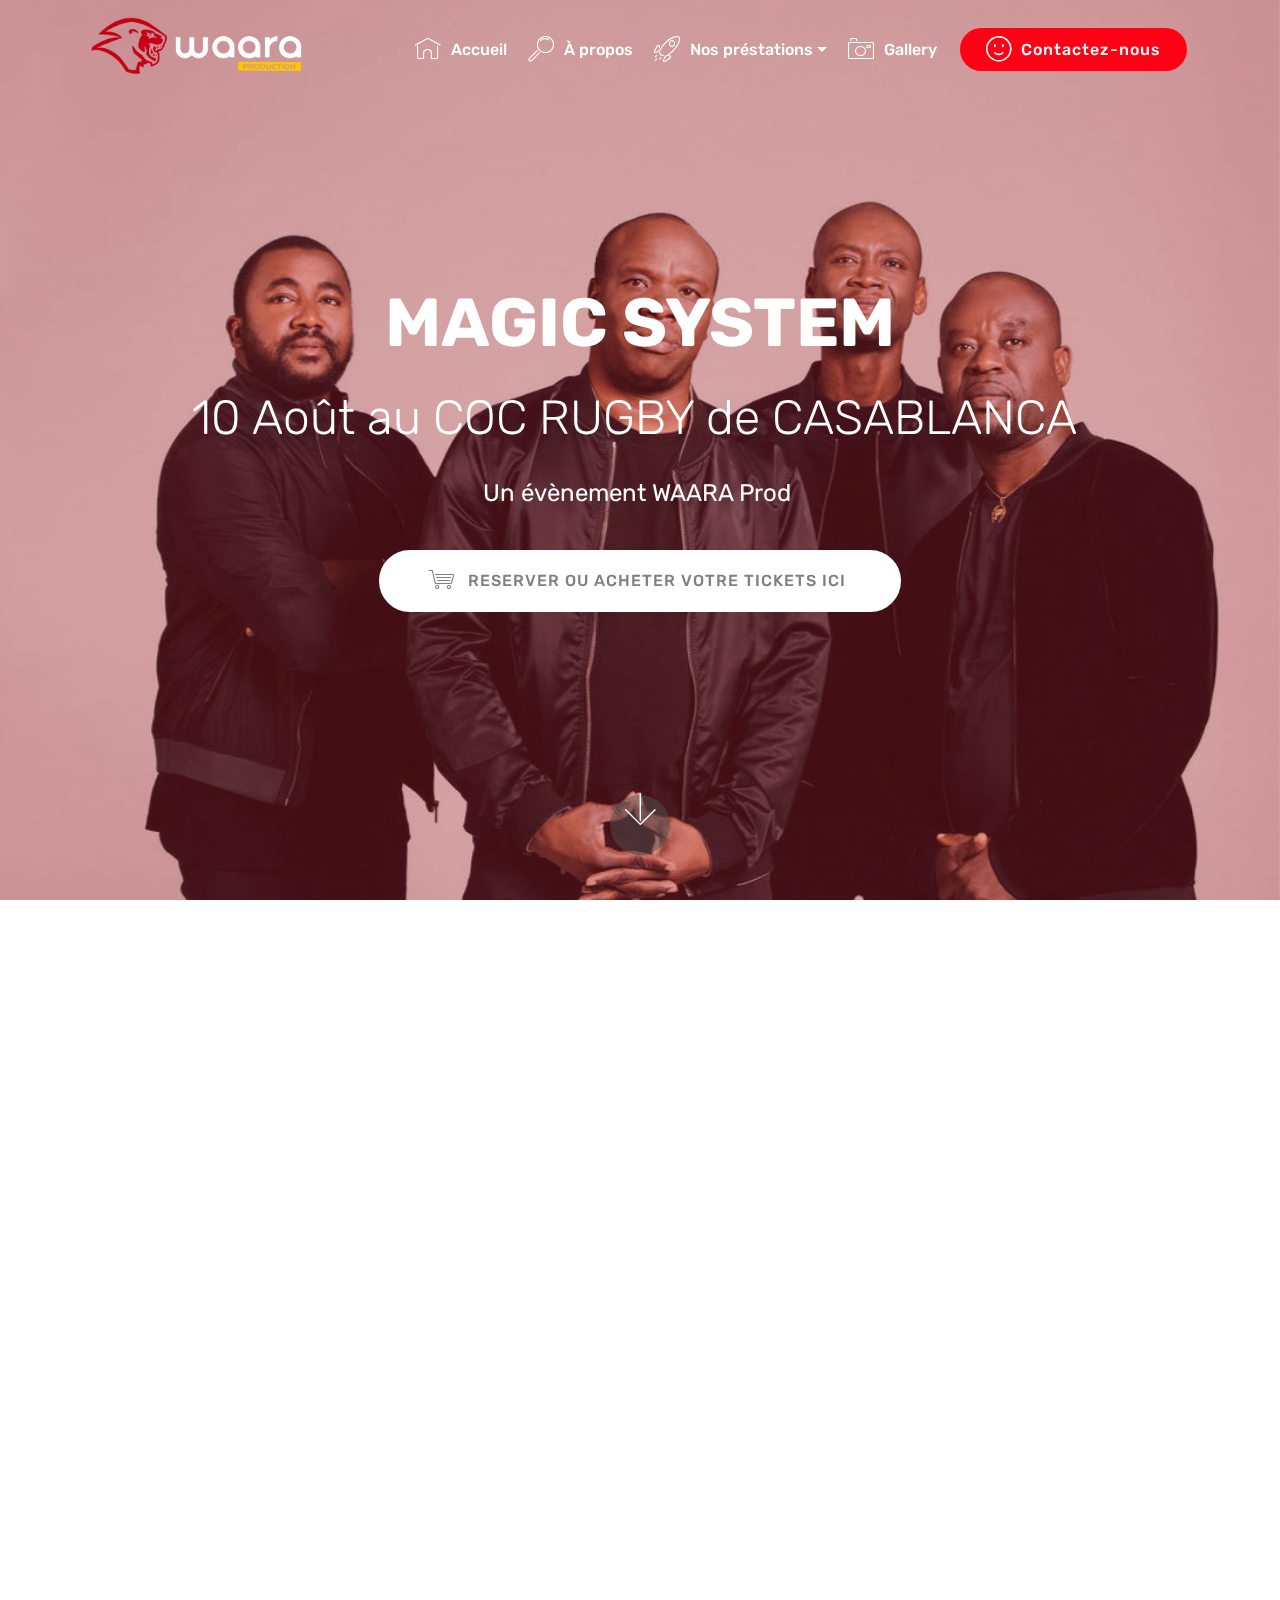
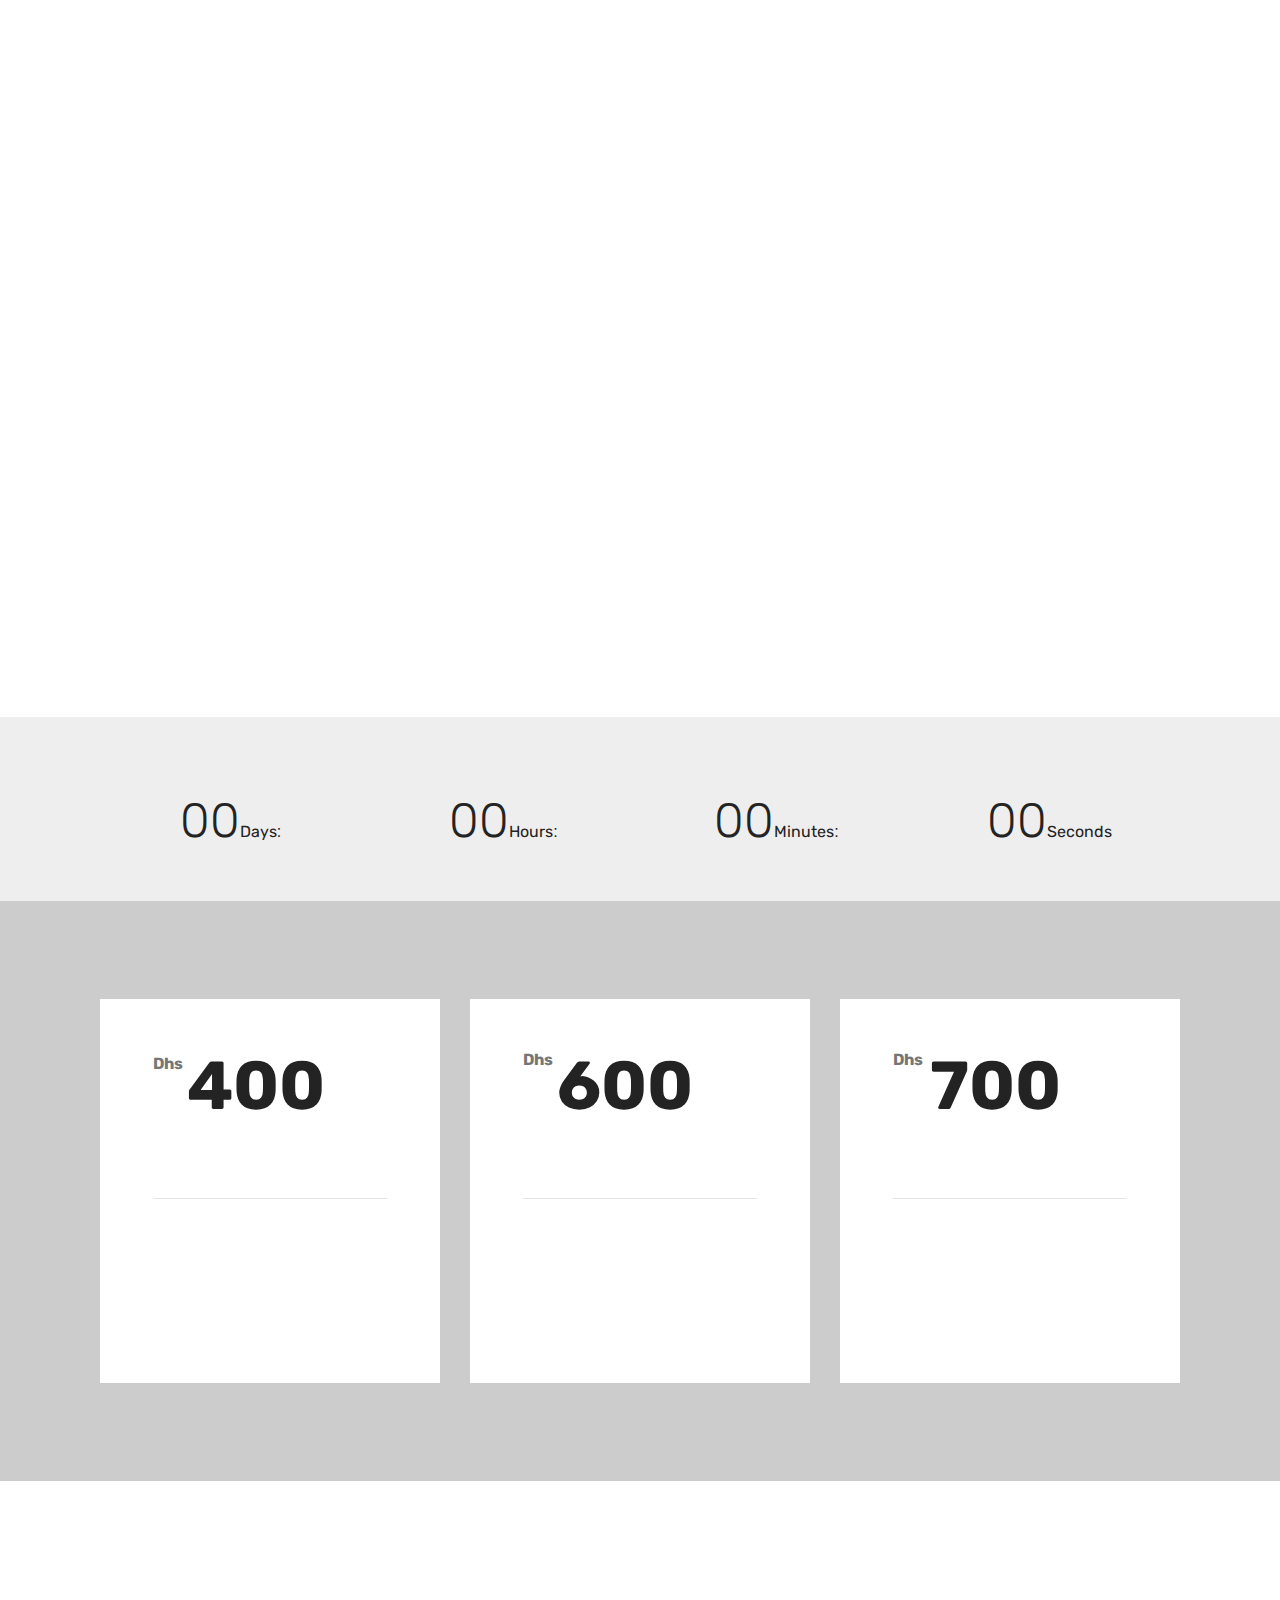
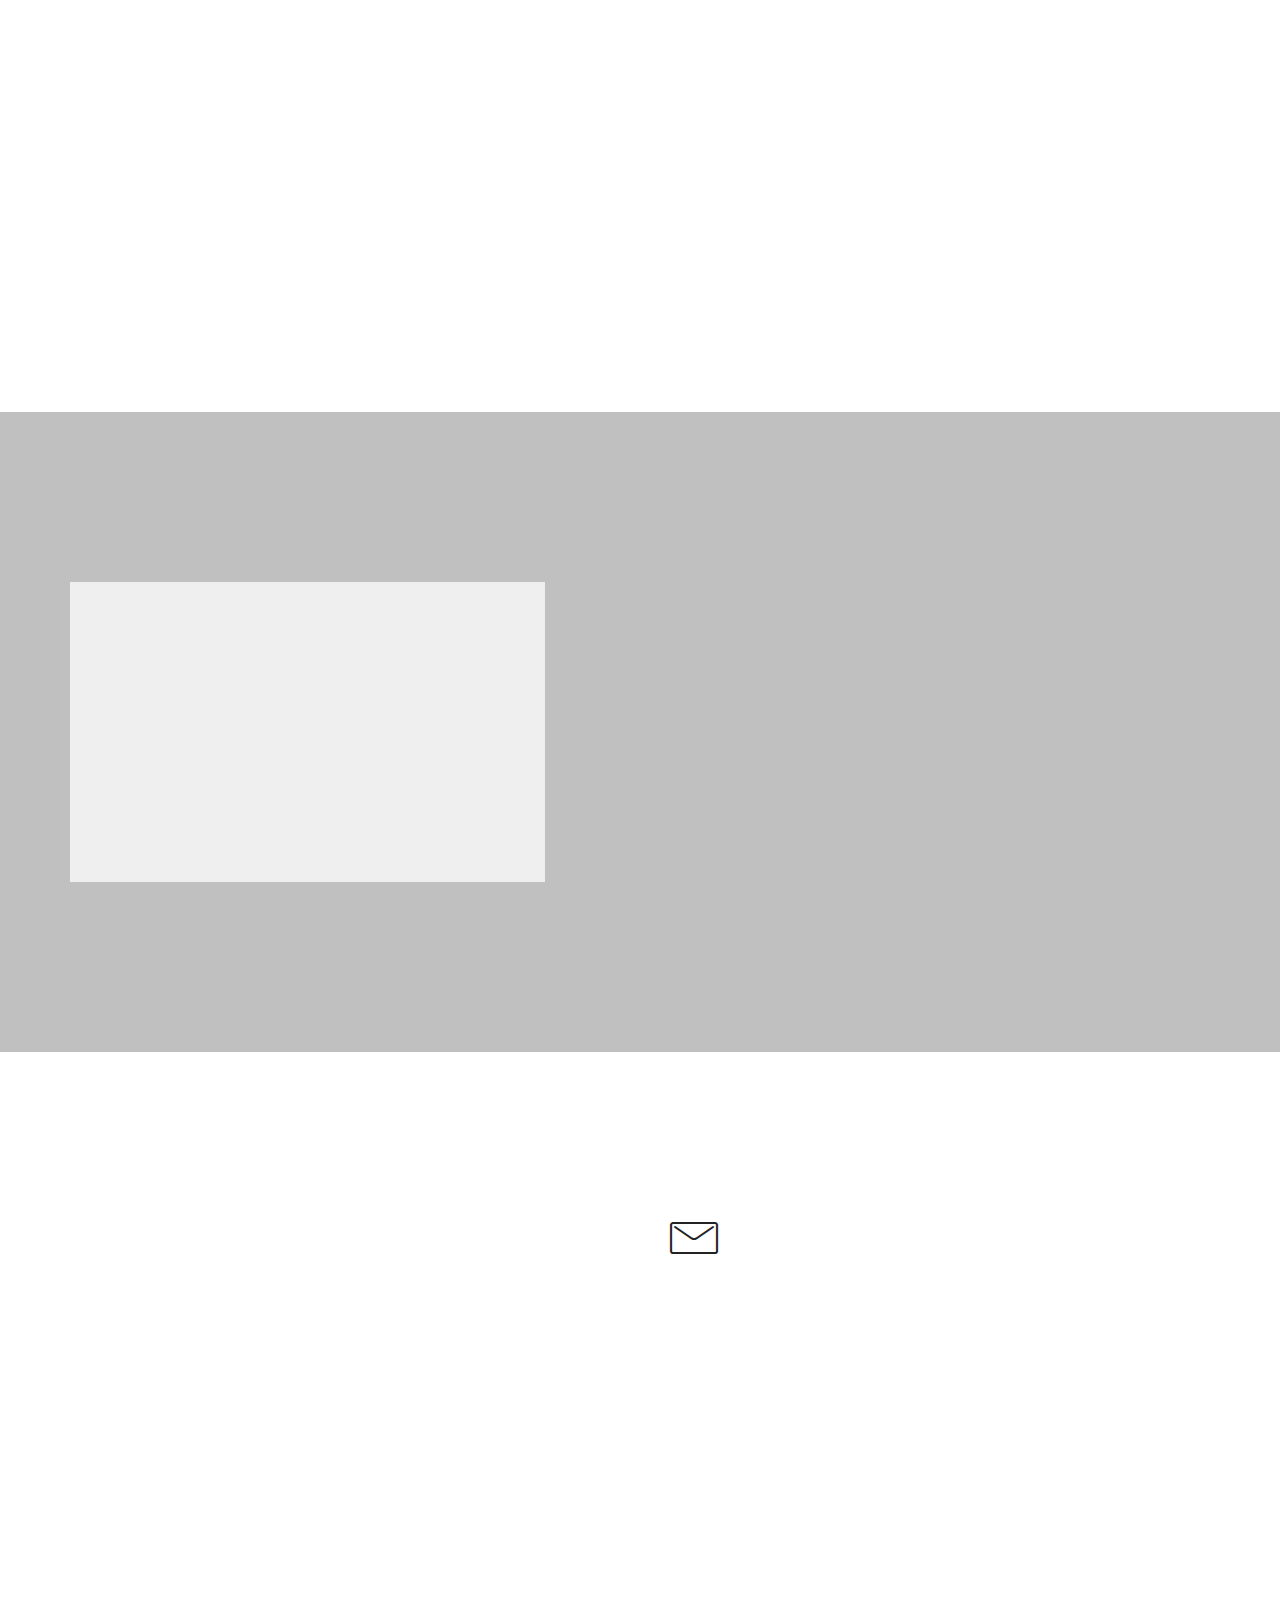
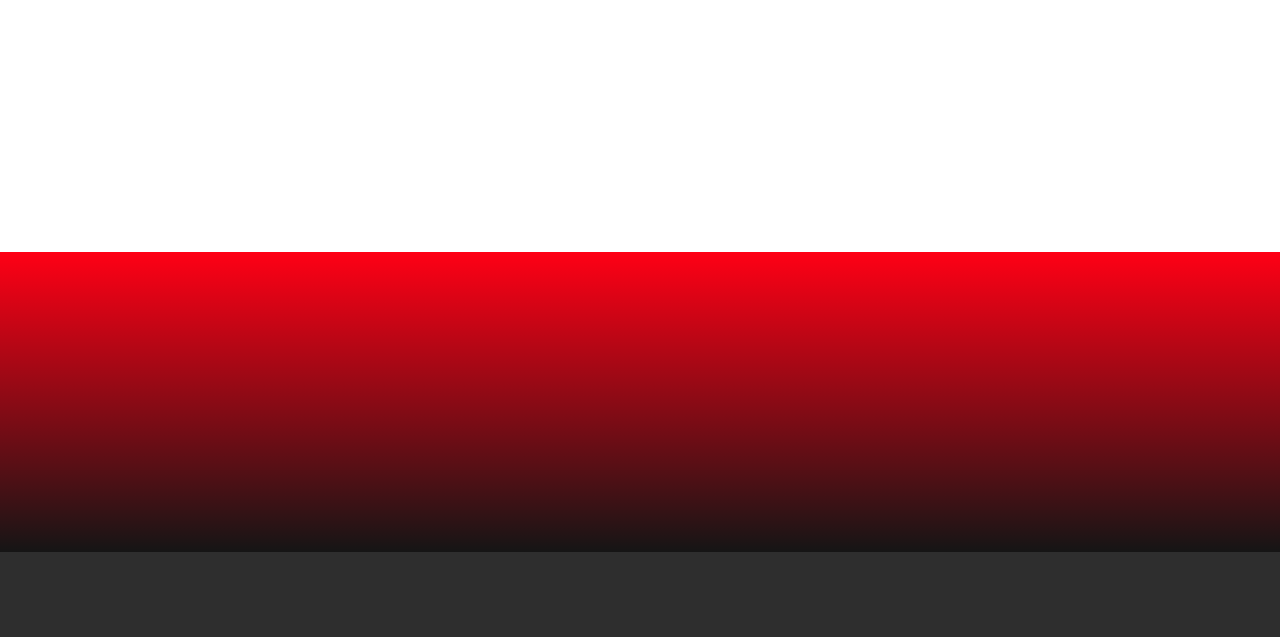
<file: magic_system.html>
<!DOCTYPE html>
<html  >
<head>
  <!-- Site made with Mobirise Website Builder v4.10.1, https://mobirise.com -->
  <meta charset="UTF-8">
  <meta http-equiv="X-UA-Compatible" content="IE=edge">
  <meta name="generator" content="Mobirise v4.10.1, mobirise.com">
  <meta name="viewport" content="width=device-width, initial-scale=1, minimum-scale=1">
  <link rel="shortcut icon" href="assets/images/01-322x112.png" type="image/x-icon">
  <meta name="description" content="Concert MAGIC SYSTEM">
  
  <title>Magic System</title>
  <link rel="stylesheet" href="assets/web/assets/mobirise-icons/mobirise-icons.css">
  <link rel="stylesheet" href="assets/web/assets/mobirise-icons-bold/mobirise-icons-bold.css">
  <link rel="stylesheet" href="assets/tether/tether.min.css">
  <link rel="stylesheet" href="assets/soundcloud-plugin/style.css">
  <link rel="stylesheet" href="assets/bootstrap/css/bootstrap.min.css">
  <link rel="stylesheet" href="assets/bootstrap/css/bootstrap-grid.min.css">
  <link rel="stylesheet" href="assets/bootstrap/css/bootstrap-reboot.min.css">
  <link rel="stylesheet" href="assets/animatecss/animate.min.css">
  <link rel="stylesheet" href="assets/socicon/css/styles.css">
  <link rel="stylesheet" href="assets/dropdown/css/style.css">
  <link rel="stylesheet" href="assets/theme/css/style.css">
  <link rel="stylesheet" href="assets/mobirise/css/mbr-additional.css" type="text/css">
  
  
  
</head>
<body>

<!-- Google Analytics -->
<!-- Global site tag (gtag.js) - Google Analytics -->
<script async src="https://www.googletagmanager.com/gtag/js?id=UA-91497908-6"></script>
<script>
  window.dataLayer = window.dataLayer || [];
  function gtag(){dataLayer.push(arguments);}
  gtag('js', new Date());

  gtag('config', 'UA-91497908-6');
</script>


<!-- /Google Analytics -->


  <section class="menu cid-r0wqulCleC" once="menu" id="menu1-31">

    

    <nav class="navbar navbar-expand beta-menu navbar-dropdown align-items-center navbar-fixed-top navbar-toggleable-sm bg-color transparent">
        <button class="navbar-toggler navbar-toggler-right" type="button" data-toggle="collapse" data-target="#navbarSupportedContent" aria-controls="navbarSupportedContent" aria-expanded="false" aria-label="Toggle navigation">
            <div class="hamburger">
                <span></span>
                <span></span>
                <span></span>
                <span></span>
            </div>
        </button>
        <div class="menu-logo">
            <div class="navbar-brand">
                <span class="navbar-logo">
                    <a href="accueil.html">
                         <img src="assets/images/01-322x112.png" alt="Mobirise" title="" style="height: 5.2rem;">
                    </a>
                </span>
                
            </div>
        </div>
        <div class="collapse navbar-collapse" id="navbarSupportedContent">
            <ul class="navbar-nav nav-dropdown" data-app-modern-menu="true"><li class="nav-item">
                    <a class="nav-link link text-white display-4" href="index.html">
                        <span class="mbri-home mbr-iconfont mbr-iconfont-btn"></span>Accueil</a>
                </li>
                <li class="nav-item">
                    <a class="nav-link link text-white display-4" href="about.html">
                        <span class="mbri-search mbr-iconfont mbr-iconfont-btn"></span>À propos</a>
                </li><li class="nav-item dropdown"><a class="nav-link link text-white dropdown-toggle display-4" href="nos-prestations.html" data-toggle="dropdown-submenu" aria-expanded="false"><span class="mbri-rocket mbr-iconfont mbr-iconfont-btn"></span>
                        Nos préstations</a><div class="dropdown-menu"><a class="text-white dropdown-item display-4" href="production-musicale.html">Production musicale</a><a class="text-white dropdown-item display-4" href="couverture-mediatique.html" aria-expanded="false">Couverture médiatique</a><a class="text-white dropdown-item display-4" href="evenementiel.html" aria-expanded="false">Évènementiel</a><a class="text-white dropdown-item display-4" href="photos-de-mariage.html" aria-expanded="false">Photos de mariage</a></div></li><li class="nav-item"><a class="nav-link link text-white display-4" href="gallery.html"><span class="mbri-camera mbr-iconfont mbr-iconfont-btn"></span>Gallery</a></li></ul>
            <div class="navbar-buttons mbr-section-btn"><a class="btn btn-sm btn-secondary display-4" href="index.html#form4-8"><span class="mbrib-smile-face mbr-iconfont mbr-iconfont-btn"></span>
                    Contactez-nous</a></div>
        </div>
    </nav>
</section>

<section class="engine"><a href="https://mobirise.info/w">free html5 templates</a></section><section class="cid-rrZMWVeBRS mbr-fullscreen mbr-parallax-background" id="header2-37">

    

    <div class="mbr-overlay" style="opacity: 0.3; background-color: rgb(220, 44, 58);"></div>

    <div class="container align-center">
        <div class="row justify-content-md-center">
            <div class="mbr-white col-md-10">
                <h1 class="mbr-section-title mbr-bold pb-3 mbr-fonts-style display-1">
                    MAGIC SYSTEM</h1>
                <h3 class="mbr-section-subtitle align-center mbr-light pb-3 mbr-fonts-style display-2">
                    10 Août au COC RUGBY de CASABLANCA&nbsp;</h3>
                <p class="mbr-text pb-3 mbr-fonts-style display-5">
                    Un évènement WAARA Prod&nbsp;</p>
                <div class="mbr-section-btn"><a class="btn btn-md btn-white display-4" href="https://www.guichet.ma/billetterie/concerts-festivals/magic-system-en-concert-a-casablanca" target="_blank"><span class="mbri-shopping-cart mbr-iconfont mbr-iconfont-btn"></span>RESERVER OU ACHETER VOTRE TICKETS ICI&nbsp;</a></div>
            </div>
        </div>
    </div>
    <div class="mbr-arrow hidden-sm-down" aria-hidden="true">
        <a href="#next">
            <i class="mbri-down mbr-iconfont"></i>
        </a>
    </div>
</section>

<section class="mbr-section content4 cid-rrZTXy4s6T" id="content4-3b">

    

    <div class="container">
        <div class="media-container-row">
            <div class="title col-12 col-md-8">
                <h2 class="align-center pb-3 mbr-fonts-style display-1">Présentation de l’évènement</h2>
                <h3 class="mbr-section-subtitle align-center mbr-light mbr-fonts-style display-5">Waara Prod organise un Grand Concert Live qui rassemblera entre 4.000 et 5.000 fans de la musique urbaine et internationale. Pour cette année 2019, l’équipe Waara Prod a décidé<div>d’inviter le groupe International MAGIC SYSTEM. En effet, invité en novembre 2018 au grand festival de la mode en Afrique précisément à Dakhlah au Maroc, le groupe musical artistique d’origine ivoirienne Magic System, a eu à faire des tournées tant sur des stades africains que dans des salles mythiques comme l’apollo à New York ou l’olympia à Paris. Aujourd’hui, Le groupe enregistre 3 disques de platine et 16 disques d’or, résultat d’un travail axé sur plus de 20 ans de carrière.</div></h3>
                
            </div>
        </div>
    </div>
</section>

<section class="cid-rs0eYV435A" id="image3-3q">

    

    <figure class="mbr-figure container">
            <div class="image-block" style="width: 86%;">
                <img src="assets/images/affiche-officielle-062-1910x1317.png" width="1400" alt="Mobirise" title="">
                
            </div>
    </figure>
</section>

<section class="countdown2 cid-rrZMn8Y54A" id="countdown2-36">

    

    

    <div class="container">
        
        
    </div>
    <div class="container pt-5 mt-2">
        <div class=" countdown-cont align-center p-4">
            
            <div class="countdown align-center py-2" data-due-date="2019/08/10">
            </div>
            <div class="daysCountdown" title="Days"></div>
            <div class="hoursCountdown" title="Hours"></div>
            <div class="minutesCountdown" title="Minutes"></div>
            <div class="secondsCountdown" title="Seconds"></div>
            <div class="event-date align-left mbr-white">
                <h5 class="mbr-fonts-style display-7">10/08/2019 - Concert Magic System</h5>
            </div>
        </div>

        
    </div>
</section>

<section class="pricing-table3 cid-rrZPS7ccwU" id="pricing-tables3-38">

    

    
    <div class="container">
        <div class="media-container-row">
            <div class=" col-12 col-lg-4 col-md-6 my-2">
                <div class="pricing">
                    <div class="plan-header">
                        <div class="plan-price">
                            <span class="price-value mbr-fonts-style display-7">Dhs</span>
                            <span class="price-figure mbr-fonts-style display-1">
                                400</span>
                            <h3 class="plan-title mbr-fonts-style display-5">NORMAL</h3>
                            <hr>
                        </div>
                    </div>
                    <div class="plan-body">
                        <p class="mbr-text mbr-fonts-style display-7"></p>
                        <div class="mbr-section-btn pt-4 text-center"><a href="https://www.guichet.ma/billetterie/concerts-festivals/magic-system-en-concert-a-casablanca" class="btn btn-primary display-4" target="_blank"><span class="mbri-shopping-cart mbr-iconfont mbr-iconfont-btn"></span>TICKETS&nbsp;</a></div>
                    </div>
                </div>
            </div>

            <div class="col-12 col-lg-4 col-md-6 my-2">
                <div class="pricing">
                    <div class="plan-header">
                        <div class="plan-price">
                            <span class="price-value mbr-fonts-style display-4">Dhs</span>
                            <span class="price-figure mbr-fonts-style display-1">
                                600</span>
                            <h3 class="plan-title mbr-fonts-style display-5">
                                SILVER
                            </h3>
                            <hr>
                        </div>
                    </div>
                    <div class="plan-body">
                        <p class="mbr-text mbr-fonts-style display-7"></p>
                        <div class="mbr-section-btn pt-4 text-center"><a href="https://www.guichet.ma/billetterie/concerts-festivals/magic-system-en-concert-a-casablanca" class="btn btn-primary display-4" target="_blank"><span class="mbri-shopping-cart mbr-iconfont mbr-iconfont-btn"></span>TICKETS</a></div>
                    </div>
                </div>
            </div>

            <div class="col-12 col-lg-4 col-md-6 my-2">
                <div class="pricing">
                    <div class="plan-header">
                        <div class="plan-price">
                            <span class="price-value mbr-fonts-style display-4">Dhs&nbsp;</span>
                            <span class="price-figure mbr-fonts-style display-1">
                                700</span>
                            <h3 class="plan-title mbr-fonts-style display-5">CARRE OR</h3>
                            <hr>
                        </div>
                    </div>
                    <div class="plan-body ">
                        <p class="mbr-text mbr-fonts-style display-7"></p>
                        <div class="mbr-section-btn pt-4 text-center"><a href="https://www.guichet.ma/billetterie/concerts-festivals/magic-system-en-concert-a-casablanca" class="btn btn-primary display-4"><span class="mbri-shopping-cart mbr-iconfont mbr-iconfont-btn"></span>TICKETS</a></div>
                    </div>
                </div>
            </div>

        </div>
    </div>
</section>

<section class="clients cid-rs0eVbwGXg" id="clients-3p">
      

    
        <div class="container mb-5">
            <div class="media-container-row">
                <div class="col-12 align-center">
                    <h2 class="mbr-section-title pb-3 mbr-fonts-style display-2">
                        Nos partenaires</h2>
                    
                </div>
            </div>
        </div>

    <div class="container">
        <div class="carousel slide" data-ride="carousel" role="listbox">
            <div class="carousel-inner" data-visible="5">
                
                
                
                
                
            <div class="carousel-item ">
                    <div class="media-container-row">
                        <div class="col-md-12">
                            <div class="wrap-img ">
                                <img src="assets/images/logo-guichet-ma-225x225.jpg" class="img-responsive clients-img" alt="" title="">
                            </div>
                        </div>
                    </div>
                </div><div class="carousel-item ">
                    <div class="media-container-row">
                        <div class="col-md-12">
                            <div class="wrap-img ">
                                <img src="assets/images/logo-facebook-1-266x266.jpg" class="img-responsive clients-img" alt="" title="">
                            </div>
                        </div>
                    </div>
                </div><div class="carousel-item ">
                    <div class="media-container-row">
                        <div class="col-md-12">
                            <div class="wrap-img ">
                                <img src="assets/images/img-20190612-wa0023-1280x904.jpg" class="img-responsive clients-img" alt="" title="">
                            </div>
                        </div>
                    </div>
                </div><div class="carousel-item ">
                    <div class="media-container-row">
                        <div class="col-md-12">
                            <div class="wrap-img ">
                                <img src="assets/images/e-billet-megarama-royal-pic-saint-loup-458x458.jpg" class="img-responsive clients-img" alt="" title="">
                            </div>
                        </div>
                    </div>
                </div><div class="carousel-item ">
                    <div class="media-container-row">
                        <div class="col-md-12">
                            <div class="wrap-img ">
                                <img src="assets/images/unnamed-1-900x900.jpg" class="img-responsive clients-img" alt="" title="">
                            </div>
                        </div>
                    </div>
                </div></div>
            <div class="carousel-controls">
                <a data-app-prevent-settings="" class="carousel-control carousel-control-prev" role="button" data-slide="prev">
                    <span aria-hidden="true" class="mbri-left mbr-iconfont"></span>
                    <span class="sr-only">Previous</span>
                </a>
                <a data-app-prevent-settings="" class="carousel-control carousel-control-next" role="button" data-slide="next">
                    <span aria-hidden="true" class="mbri-right mbr-iconfont"></span>
                    <span class="sr-only">Next</span>
                </a>
            </div>
        </div>
    </div>
</section>

<section class="contacts4 cid-rrZR4q4LwP" id="contacts4-39">

    

    <div class="main_wrapper">
        <div class="b_wrapper">
            <div class="container">
                <div class="row">
                    <div class="col-12 col-md-5 p-0">
                        <div class="block p-5">
                            <div class="block_wrapper">
                                <h4 class="align-left mbr-fonts-style pb-4 m-0 display-5">Concert Magic System</h4>
                                <p class="mbr-text align-left mbr-fonts-style pb-4 m-0 display-7">Tél. : 06 99 67 86 94 <br>Adresse : contact@waaraproduction.net</p>
                                <p class="mbr-text align-left mbr-fonts-style m-0 display-7">Stade du coc, Casablanca<br></p>
                            </div>
                        </div>
                    </div>
                </div>
            </div>
        </div>
        <!--Map-->
        <div class="google-map"><iframe frameborder="0" style="border:0" src="https://www.google.com/maps/embed?pb=!1m14!1m8!1m3!1d1662.3711674525161!2d-7.646561635494548!3d33.560070342644686!3m2!1i1024!2i768!4f13.1!3m3!1m2!1s0x0%3A0x29819fc0f56e7342!2sstade+du+coc!5e0!3m2!1sen!2sus!4v1559256131960!5m2!1sen!2sus" allowfullscreen=""></iframe></div>
    </div>
</section>

<section class="mbr-section form4 cid-rs0162ECHO" id="form4-3c">

    

    
    <div class="container">
        <div class="row">
            <div class="col-md-6">
                <div class="google-map"><iframe frameborder="0" style="border:0" src="https://www.google.com/maps/embed/v1/place?key=AIzaSyAEIpgj38KyLFELm2bK9Y7krBkz1K-cMq8&amp;q=place_id:EkZFdGFnZSAzLCBBcHB0IDE0LCA1NiBCb3VsZXZhcmQgTW91bGF5IFlvdXNzZWYsIENhc2FibGFuY2EgMjAyNTAsIE1hcm9jIiwaKgoWChQKEgnHoLeZjdKnDRFwbf3GANsVHRIQRXRhZ2UgMywgQXBwdCAxNA" allowfullscreen=""></iframe></div>
            </div>
            <div class="col-md-6">
                <h2 class="pb-3 align-left mbr-fonts-style display-2">Contactez-nous</h2>
                <div>
                    <div class="icon-block pb-3">
                        <span class="icon-block__icon">
                            <span class="mbri-letter mbr-iconfont"></span>
                        </span>
                        <h4 class="icon-block__title align-left mbr-fonts-style display-5">
                            N'hesitez pas à nous contacter</h4>
                    </div>
                    <div class="icon-contacts pb-3">
                        <h5 class="align-left mbr-fonts-style display-7">
                            Nous sommes prêts à vous aidez !</h5>
                        <p class="mbr-text align-left mbr-fonts-style display-7">Téléphone: +212 05 22 20 05 88<br> Téléphone: +212 6 99 67 86 94 / +212 6 19 24 49 09<br>
                            Email: contact@waaraproduction.net</p>
                    </div>
                </div>
                <div data-form-type="formoid">
                    <div data-form-alert="" hidden="">Merci pour votre intérêt, nous vous répondrons dans les plus brefs délais</div>
                    <form class="block mbr-form" action="https://mobirise.com/" method="post" data-form-title="Mobirise Form"><input type="hidden" name="email" data-form-email="true" value="yKMhjpTGZjA/94x/143oQgTUBATgc/wNsWMXInnsdjBnOv5hpqitbLyN3578/RWKdJAv1h/S/yr0O07HPB1NmjIIRUhvYisTHRauLgqQI8mRlCLBWdWzzPKsNZacwwdC">
                        <div class="row">
                            <div class="col-md-6 multi-horizontal" data-for="name">
                                <input type="text" class="form-control input" name="name" data-form-field="Name" placeholder="Nom au complet" required="" id="name-form4-3c">
                            </div>
                            <div class="col-md-6 multi-horizontal" data-for="phone">
                                <input type="text" class="form-control input" name="phone" data-form-field="Phone" placeholder="Numéro de téléphone" required="" id="phone-form4-3c">
                            </div>
                            <div class="col-md-12" data-for="email">
                                <input type="text" class="form-control input" name="email" data-form-field="Email" placeholder="Email" required="" id="email-form4-3c">
                            </div>
                            <div class="col-md-12" data-for="message">
                                <textarea class="form-control input" name="message" rows="3" data-form-field="Message" placeholder="Message" style="resize:none" id="message-form4-3c"></textarea>
                            </div>
                            <div class="input-group-btn col-md-12" style="margin-top: 10px;"><button href="" type="submit" class="btn btn-primary btn-form display-4">Envoyer</button></div>
                        </div>
                    </form>
                </div>
            </div>
        </div>
    </div>
</section>

<section class="cid-rs017sIwsU" id="social-buttons2-3d">

    

    

    <div class="container">
        <div class="media-container-row">
            <div class="col-md-8 align-center">
                <h2 class="pb-3 mbr-fonts-style display-2">
                    Nous suivre</h2>
                <div class="social-list pl-0 mb-0">
                    <a href="https://twitter.com/waaraprod" target="_blank">
                        <span class="px-2 mbr-iconfont mbr-iconfont-social socicon-twitter socicon"></span>
                    </a>
                    <a href="https://www.facebook.com/waaraproduction/" target="_blank">
                        <span class="px-2 mbr-iconfont mbr-iconfont-social socicon-facebook socicon"></span>
                    </a>
                    <a href="https://instagram.com/Waara_Prod" target="_blank">
                        <span class="px-2 mbr-iconfont mbr-iconfont-social socicon-instagram socicon"></span>
                    </a>
                    <a href="https://www.youtube.com/channel/UCcZflFa8GJiz-2JAfO5SdPg" target="_blank">
                        <span class="px-2 mbr-iconfont mbr-iconfont-social socicon-youtube socicon"></span>
                    </a>
                    <a href="https://www.snapchat.com/add/waaraprod" target="_blank">
                        <span class="px-2 mbr-iconfont mbr-iconfont-social socicon-snapchat socicon"></span>
                    </a>
                    <a href="https://www.behance.net/Mobirise" target="_blank">
                        
                    </a>
                </div>
            </div>
        </div>
    </div>
</section>

<section once="" class="cid-r0rgCcQm9e" id="footer6-32">

    

    

    <div class="container">
        <div class="media-container-row align-center mbr-white">
            <div class="col-12">
                <p class="mbr-text mb-0 mbr-fonts-style display-7">
                    © Copyright 2018 WAARA PRODUCTION - All Rights Reserved
                </p>
            </div>
        </div>
    </div>
</section>


  <script src="assets/web/assets/jquery/jquery.min.js"></script>
  <script src="assets/popper/popper.min.js"></script>
  <script src="assets/tether/tether.min.js"></script>
  <script src="assets/bootstrap/js/bootstrap.min.js"></script>
  <script src="assets/parallax/jarallax.min.js"></script>
  <script src="assets/viewportchecker/jquery.viewportchecker.js"></script>
  <script src="assets/bootstrapcarouselswipe/bootstrap-carousel-swipe.js"></script>
  <script src="assets/mbr-clients-slider/mbr-clients-slider.js"></script>
  <script src="assets/sociallikes/social-likes.js"></script>
  <script src="assets/dropdown/js/script.min.js"></script>
  <script src="assets/touchswipe/jquery.touch-swipe.min.js"></script>
  <script src="assets/smoothscroll/smooth-scroll.js"></script>
  <script src="assets/countdown/jquery.countdown.min.js"></script>
  <script src="assets/theme/js/script.js"></script>
  <script src="assets/formoid/formoid.min.js"></script>
  
  
  <input name="animation" type="hidden">
  </body>
</html>
</file>
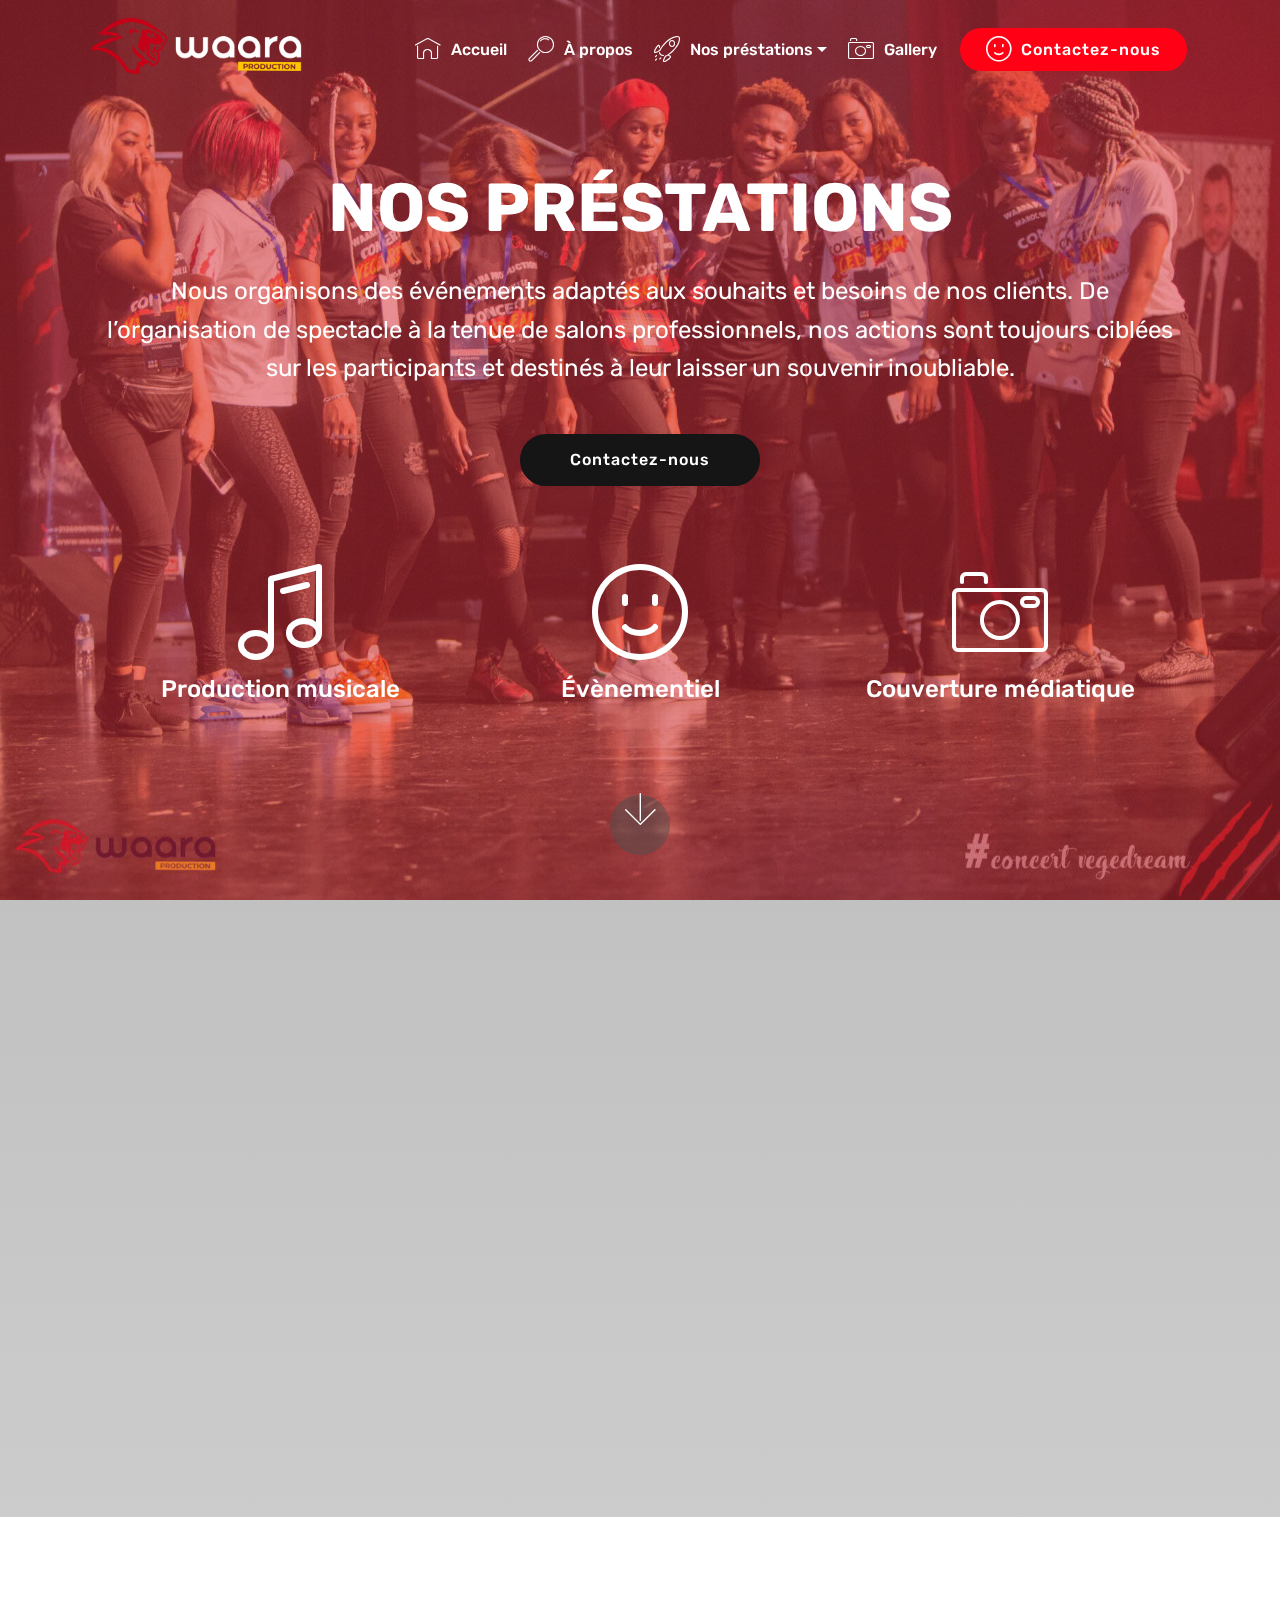
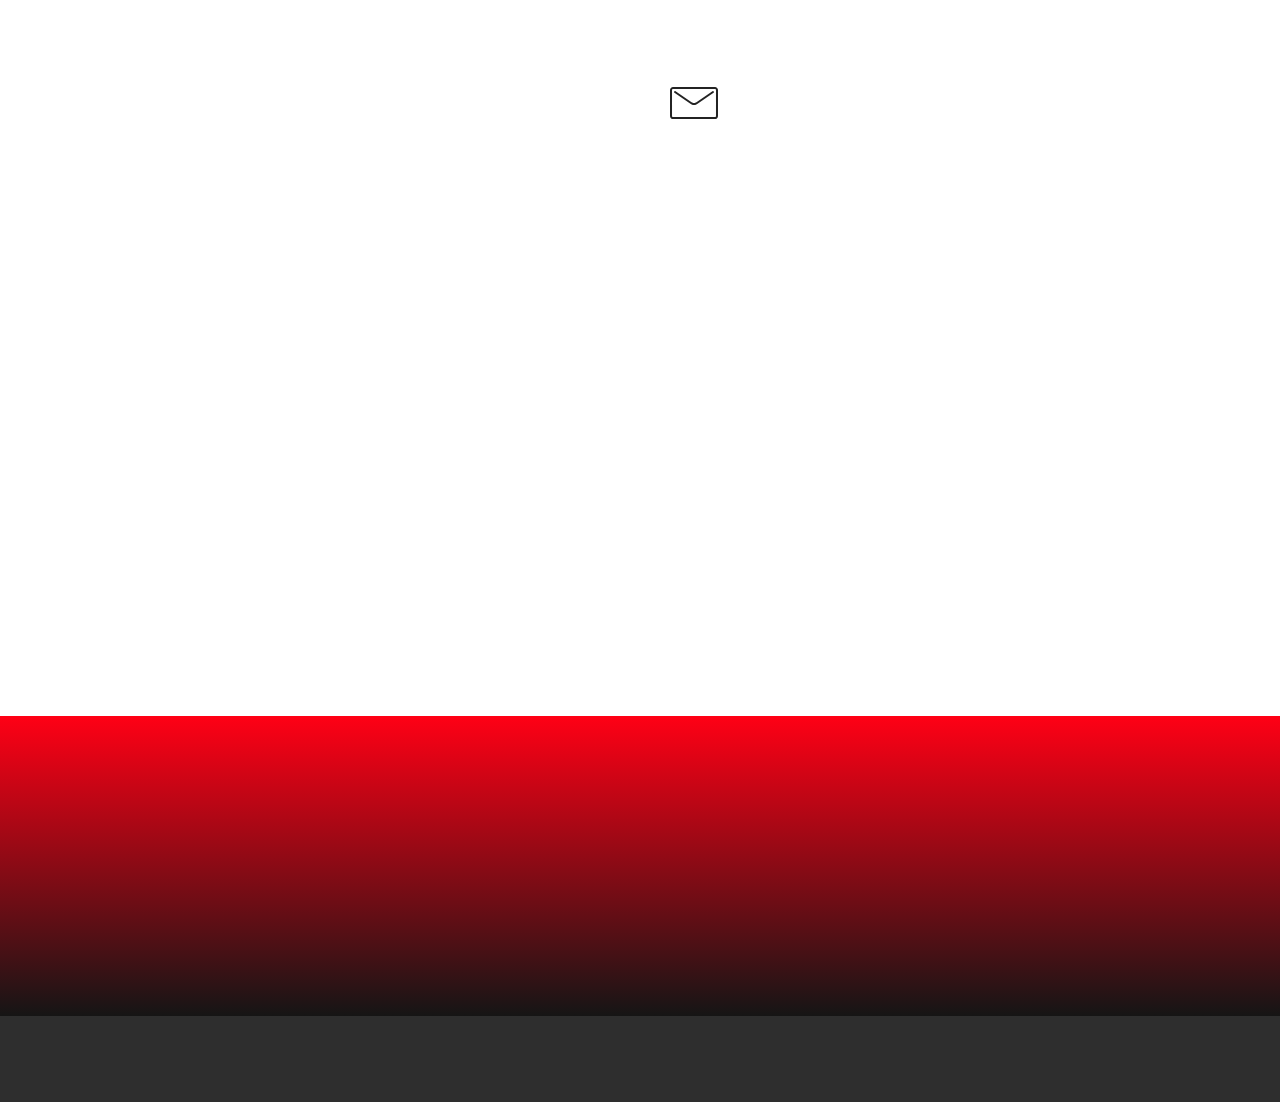
<file: nos-prestations.html>
<!DOCTYPE html>
<html  >
<head>
  <!-- Site made with Mobirise Website Builder v4.10.1, https://mobirise.com -->
  <meta charset="UTF-8">
  <meta http-equiv="X-UA-Compatible" content="IE=edge">
  <meta name="generator" content="Mobirise v4.10.1, mobirise.com">
  <meta name="viewport" content="width=device-width, initial-scale=1, minimum-scale=1">
  <link rel="shortcut icon" href="assets/images/01-322x112.png" type="image/x-icon">
  <meta name="description" content="">
  
  <title>WAARA PRODUCTION | Nos préstations</title>
  <link rel="stylesheet" href="assets/web/assets/mobirise-icons/mobirise-icons.css">
  <link rel="stylesheet" href="assets/web/assets/mobirise-icons-bold/mobirise-icons-bold.css">
  <link rel="stylesheet" href="assets/tether/tether.min.css">
  <link rel="stylesheet" href="assets/soundcloud-plugin/style.css">
  <link rel="stylesheet" href="assets/bootstrap/css/bootstrap.min.css">
  <link rel="stylesheet" href="assets/bootstrap/css/bootstrap-grid.min.css">
  <link rel="stylesheet" href="assets/bootstrap/css/bootstrap-reboot.min.css">
  <link rel="stylesheet" href="assets/dropdown/css/style.css">
  <link rel="stylesheet" href="assets/socicon/css/styles.css">
  <link rel="stylesheet" href="assets/animatecss/animate.min.css">
  <link rel="stylesheet" href="assets/theme/css/style.css">
  <link rel="stylesheet" href="assets/mobirise/css/mbr-additional.css" type="text/css">
  
  
  
</head>
<body>

<!-- Google Analytics -->
<!-- Global site tag (gtag.js) - Google Analytics -->
<script async src="https://www.googletagmanager.com/gtag/js?id=UA-91497908-6"></script>
<script>
  window.dataLayer = window.dataLayer || [];
  function gtag(){dataLayer.push(arguments);}
  gtag('js', new Date());

  gtag('config', 'UA-91497908-6');
</script>


<!-- /Google Analytics -->


  <section class="menu cid-r0wqAcX8Zm" once="menu" id="menu1-1f">

    

    <nav class="navbar navbar-expand beta-menu navbar-dropdown align-items-center navbar-fixed-top navbar-toggleable-sm bg-color transparent">
        <button class="navbar-toggler navbar-toggler-right" type="button" data-toggle="collapse" data-target="#navbarSupportedContent" aria-controls="navbarSupportedContent" aria-expanded="false" aria-label="Toggle navigation">
            <div class="hamburger">
                <span></span>
                <span></span>
                <span></span>
                <span></span>
            </div>
        </button>
        <div class="menu-logo">
            <div class="navbar-brand">
                <span class="navbar-logo">
                    <a href="index.html">
                         <img src="assets/images/01-322x112.png" alt="Mobirise" title="" style="height: 5.2rem;">
                    </a>
                </span>
                
            </div>
        </div>
        <div class="collapse navbar-collapse" id="navbarSupportedContent">
            <ul class="navbar-nav nav-dropdown" data-app-modern-menu="true"><li class="nav-item">
                    <a class="nav-link link text-white display-4" href="index.html">
                        <span class="mbri-home mbr-iconfont mbr-iconfont-btn"></span>Accueil</a>
                </li>
                <li class="nav-item">
                    <a class="nav-link link text-white display-4" href="about.html">
                        <span class="mbri-search mbr-iconfont mbr-iconfont-btn"></span>À propos</a>
                </li><li class="nav-item dropdown"><a class="nav-link link text-white dropdown-toggle display-4" href="nos-prestations.html" data-toggle="dropdown-submenu" aria-expanded="false"><span class="mbri-rocket mbr-iconfont mbr-iconfont-btn"></span>
                        Nos préstations</a><div class="dropdown-menu"><a class="text-white dropdown-item display-4" href="production-musicale.html">Production musicale</a><a class="text-white dropdown-item display-4" href="couverture-mediatique.html" aria-expanded="false">Couverture médiatique</a><a class="text-white dropdown-item display-4" href="evenementiel.html" aria-expanded="false">Évènementiel</a><a class="text-white dropdown-item display-4" href="photos-de-mariage.html" aria-expanded="false">Photos de mariage</a></div></li><li class="nav-item"><a class="nav-link link text-white display-4" href="gallery.html"><span class="mbri-camera mbr-iconfont mbr-iconfont-btn"></span>Gallery</a></li></ul>
            <div class="navbar-buttons mbr-section-btn"><a class="btn btn-sm btn-secondary display-4" href="index.html#form4-8"><span class="mbrib-smile-face mbr-iconfont mbr-iconfont-btn"></span>
                    Contactez-nous</a></div>
        </div>
    </nav>
</section>

<section class="engine"><a href="https://mobirise.info/q">free responsive website templates</a></section><section class="header12 cid-r0vzuDwCQ7 mbr-fullscreen mbr-parallax-background" id="header12-12">

    

    <div class="mbr-overlay" style="opacity: 0.5; background-color: rgb(220, 44, 58);">
    </div>

    <div class="container  ">
            <div class="media-container">
                <div class="col-md-12 align-center">
                    <h1 class="mbr-section-title pb-3 mbr-white mbr-bold mbr-fonts-style display-1">
                        NOS PRÉSTATIONS</h1>
                    <p class="mbr-text pb-3 mbr-white mbr-fonts-style display-5">
                        Nous organisons des événements adaptés aux souhaits et besoins de nos clients. De l’organisation de spectacle à la tenue de salons professionnels, nos actions sont toujours ciblées sur les participants et destinés à leur laisser un souvenir inoubliable.
                    </p>
                    <div class="mbr-section-btn align-center py-2"><a class="btn btn-md btn-info display-4" href="nos-prestations.html#form4-11">Contactez-nous</a></div>

                    <div class="icons-media-container mbr-white">
                        <div class="card col-12 col-md-6 col-lg-4">
                            <div class="icon-block">
                            <a href="production-musicale.html">
                                <span class="mbr-iconfont mbrib-music"></span>
                            </a>
                            </div>
                            <h5 class="mbr-fonts-style display-5">
                                Production musicale</h5>
                        </div>

                        <div class="card col-12 col-md-6 col-lg-4">
                            <div class="icon-block">
                                <a href="evenementiel.html">
                                    <span class="mbr-iconfont mbrib-smile-face"></span>
                                </a>
                            </div>
                            <h5 class="mbr-fonts-style display-5">
                                Évènementiel</h5>
                        </div>

                        <div class="card col-12 col-md-6 col-lg-4">
                            <div class="icon-block">
                                <a href="couverture-mediatique.html">
                                    <span class="mbr-iconfont mbri-camera" style="color: rgb(255, 255, 255); fill: rgb(255, 255, 255);"></span>
                                </a>
                            </div>
                            <h5 class="mbr-fonts-style display-5">
                                Couverture médiatique</h5>
                        </div>

                        
                    </div>
                </div>
            </div>
    </div>

    <div class="mbr-arrow hidden-sm-down" aria-hidden="true">
        <a href="#next">
            <i class="mbri-down mbr-iconfont"></i>
        </a>
    </div>
</section>

<section class="cid-r0vAooKsjr" id="video3-13">

    
    
    <figure class="mbr-figure align-center container">
        <div class="video-block" style="width: 94%;">
            <div><iframe class="mbr-embedded-video" src="https://www.youtube.com/embed/YnawjDWMPKw?rel=0&amp;amp;showinfo=0&amp;autoplay=0&amp;loop=0" width="1280" height="720" frameborder="0" allowfullscreen></iframe></div>
        </div>
    </figure>
</section>

<section class="mbr-section form4 cid-r0vzp7aTtU" id="form4-11">

    

    
    <div class="container">
        <div class="row">
            <div class="col-md-6">
                <div class="google-map"><iframe frameborder="0" style="border:0" src="https://www.google.com/maps/embed/v1/place?key=AIzaSyAEIpgj38KyLFELm2bK9Y7krBkz1K-cMq8&amp;q=place_id:EkZFdGFnZSAzLCBBcHB0IDE0LCA1NiBCb3VsZXZhcmQgTW91bGF5IFlvdXNzZWYsIENhc2FibGFuY2EgMjAyNTAsIE1hcm9jIiwaKgoWChQKEgnHoLeZjdKnDRFwbf3GANsVHRIQRXRhZ2UgMywgQXBwdCAxNA" allowfullscreen=""></iframe></div>
            </div>
            <div class="col-md-6">
                <h2 class="pb-3 align-left mbr-fonts-style display-2">Contactez-nous</h2>
                <div>
                    <div class="icon-block pb-3">
                        <span class="icon-block__icon">
                            <span class="mbri-letter mbr-iconfont"></span>
                        </span>
                        <h4 class="icon-block__title align-left mbr-fonts-style display-5">
                            N'hesitez pas à nous contacter</h4>
                    </div>
                    <div class="icon-contacts pb-3">
                        <h5 class="align-left mbr-fonts-style display-7">
                            Nous sommes prêts à vous aidez !</h5>
                        <p class="mbr-text align-left mbr-fonts-style display-7"><strong>Téléphone:</strong> +212 05 22 20 05 88<br><strong> Téléphone:</strong> +212 6 99 67 86 94 / +212 6 19 24 49 09<br><strong>
                            Email:</strong> contact@waaraproduction.net
                        </p>
                    </div>
                </div>
                <div data-form-type="formoid">
                    <div data-form-alert="" hidden="">Merci pour votre intérêt, nous vous répondrons dans les plus brefs délais</div>
                    <form class="block mbr-form" action="https://mobirise.com/" method="post" data-form-title="Mobirise Form"><input type="hidden" name="email" data-form-email="true" value="dDDWE3lXW188ZSMEsZE7qe8Xg5LfB6tOzJMxCfq62G8HrotM87wwDHPuDL+my1kA1nbY9E49yiznGNsGmwli9mvgCR1XBN1V0qRxmLRZL56Fiol1xHT9d/5Qq0cJawF7">
                        <div class="row">
                            <div class="col-md-6 multi-horizontal" data-for="name">
                                <input type="text" class="form-control input" name="name" data-form-field="Name" placeholder="Nom au complet" required="" id="name-form4-11">
                            </div>
                            <div class="col-md-6 multi-horizontal" data-for="phone">
                                <input type="text" class="form-control input" name="phone" data-form-field="Phone" placeholder="Numéro de téléphone" required="" id="phone-form4-11">
                            </div>
                            <div class="col-md-12" data-for="email">
                                <input type="text" class="form-control input" name="email" data-form-field="Email" placeholder="Email" required="" id="email-form4-11">
                            </div>
                            <div class="col-md-12" data-for="message">
                                <textarea class="form-control input" name="message" rows="3" data-form-field="Message" placeholder="Message" style="resize:none" id="message-form4-11"></textarea>
                            </div>
                            <div class="input-group-btn col-md-12" style="margin-top: 10px;"><button href="" type="submit" class="btn btn-primary btn-form display-4">Envoyer</button></div>
                        </div>
                    </form>
                </div>
            </div>
        </div>
    </div>
</section>

<section class="cid-r0wnMYAxdS" id="social-buttons2-1c">

    

    

    <div class="container">
        <div class="media-container-row">
            <div class="col-md-8 align-center">
                <h2 class="pb-3 mbr-fonts-style display-2">
                    Nous suivre</h2>
                <div class="social-list pl-0 mb-0">
                    <a href="https://twitter.com/waaraprod" target="_blank">
                        <span class="px-2 mbr-iconfont mbr-iconfont-social socicon-twitter socicon"></span>
                    </a>
                    <a href="https://www.facebook.com/waaraproduction/" target="_blank">
                        <span class="px-2 mbr-iconfont mbr-iconfont-social socicon-facebook socicon"></span>
                    </a>
                    <a href="https://instagram.com/Waara_Prod" target="_blank">
                        <span class="px-2 mbr-iconfont mbr-iconfont-social socicon-instagram socicon"></span>
                    </a>
                    <a href="https://www.youtube.com/channel/UCcZflFa8GJiz-2JAfO5SdPg" target="_blank">
                        <span class="px-2 mbr-iconfont mbr-iconfont-social socicon-youtube socicon"></span>
                    </a>
                    <a href="https://www.snapchat.com/add/waaraprod" target="_blank">
                        <span class="px-2 mbr-iconfont mbr-iconfont-social socicon-snapchat socicon"></span>
                    </a>
                    <a href="https://www.behance.net/Mobirise" target="_blank">
                        
                    </a>
                </div>
            </div>
        </div>
    </div>
</section>

<section once="" class="cid-r0rgCcQm9e" id="footer6-10">

    

    

    <div class="container">
        <div class="media-container-row align-center mbr-white">
            <div class="col-12">
                <p class="mbr-text mb-0 mbr-fonts-style display-7">
                    © Copyright 2018 WAARA PRODUCTION - All Rights Reserved
                </p>
            </div>
        </div>
    </div>
</section>


  <script src="assets/web/assets/jquery/jquery.min.js"></script>
  <script src="assets/popper/popper.min.js"></script>
  <script src="assets/tether/tether.min.js"></script>
  <script src="assets/bootstrap/js/bootstrap.min.js"></script>
  <script src="assets/dropdown/js/script.min.js"></script>
  <script src="assets/touchswipe/jquery.touch-swipe.min.js"></script>
  <script src="assets/viewportchecker/jquery.viewportchecker.js"></script>
  <script src="assets/vimeoplayer/jquery.mb.vimeo_player.js"></script>
  <script src="assets/parallax/jarallax.min.js"></script>
  <script src="assets/sociallikes/social-likes.js"></script>
  <script src="assets/smoothscroll/smooth-scroll.js"></script>
  <script src="assets/theme/js/script.js"></script>
  <script src="assets/formoid/formoid.min.js"></script>
  
  
  <input name="animation" type="hidden">
  </body>
</html>
</file>
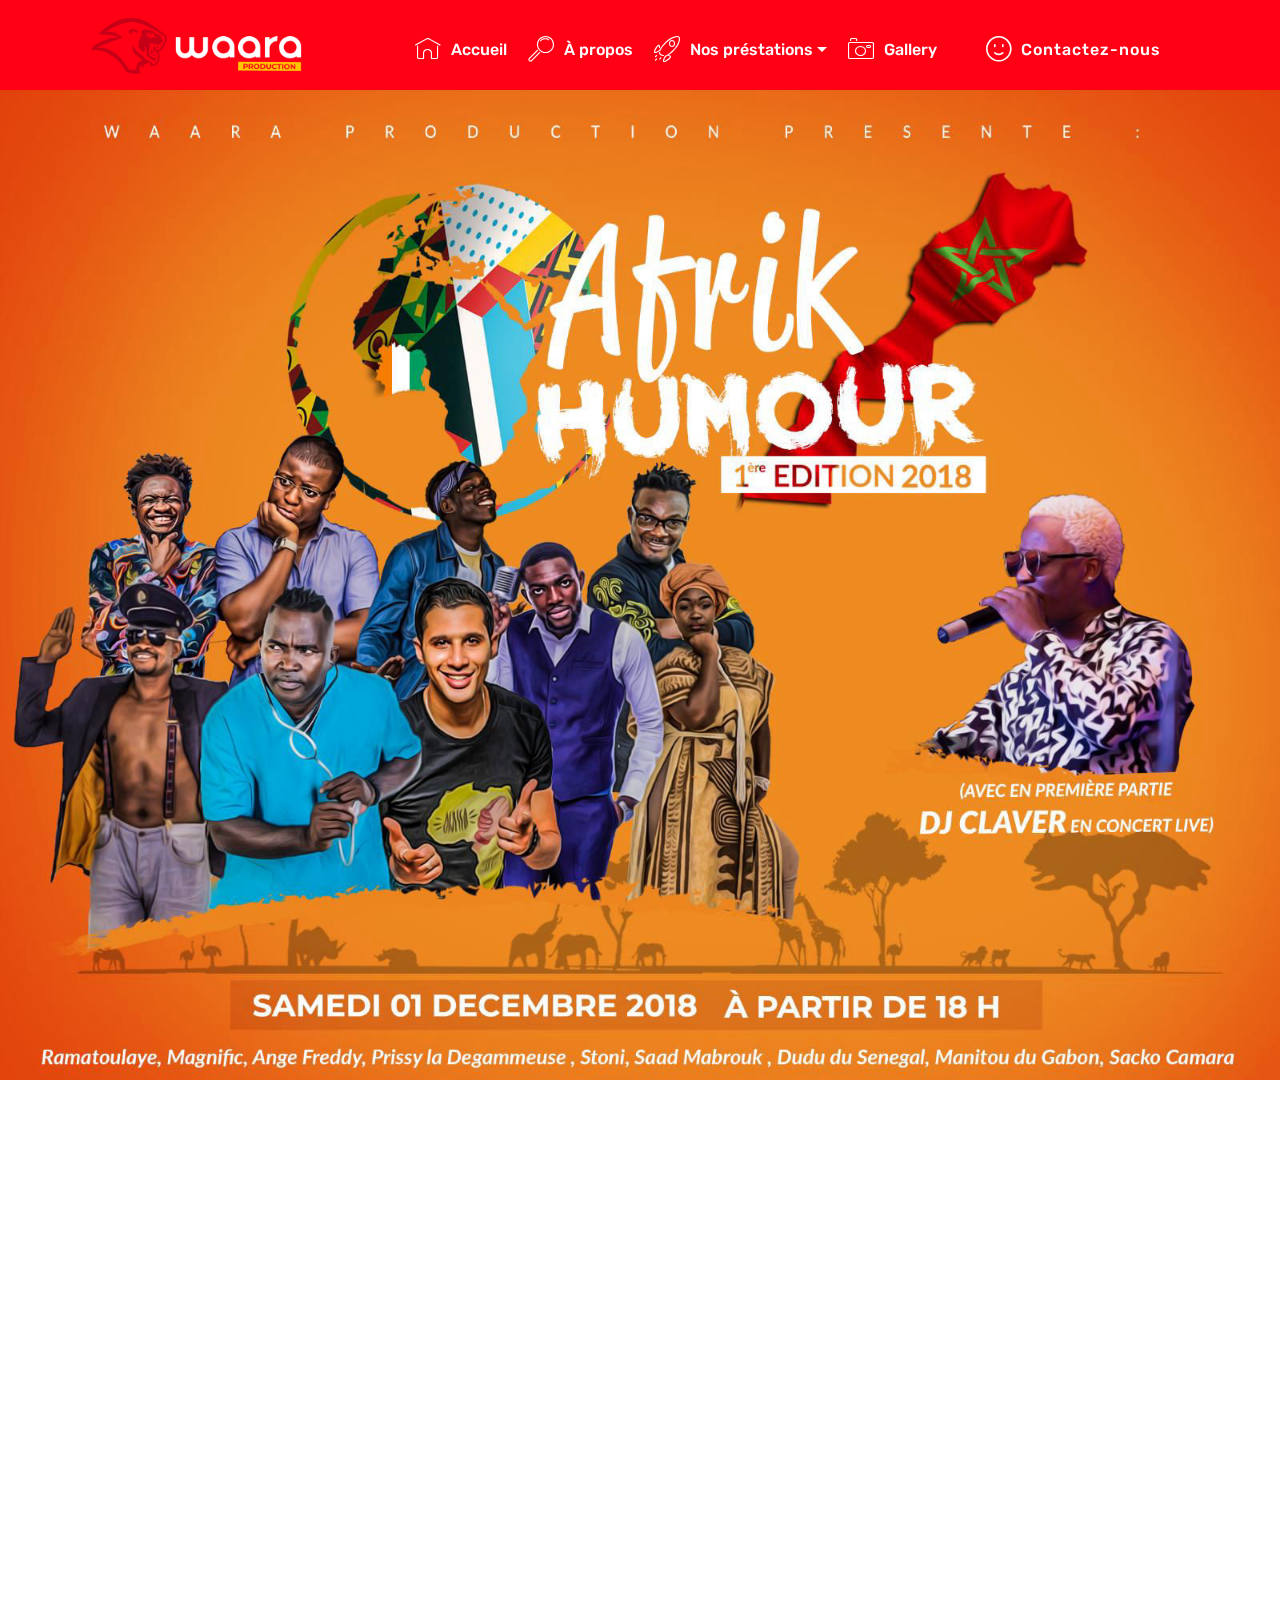
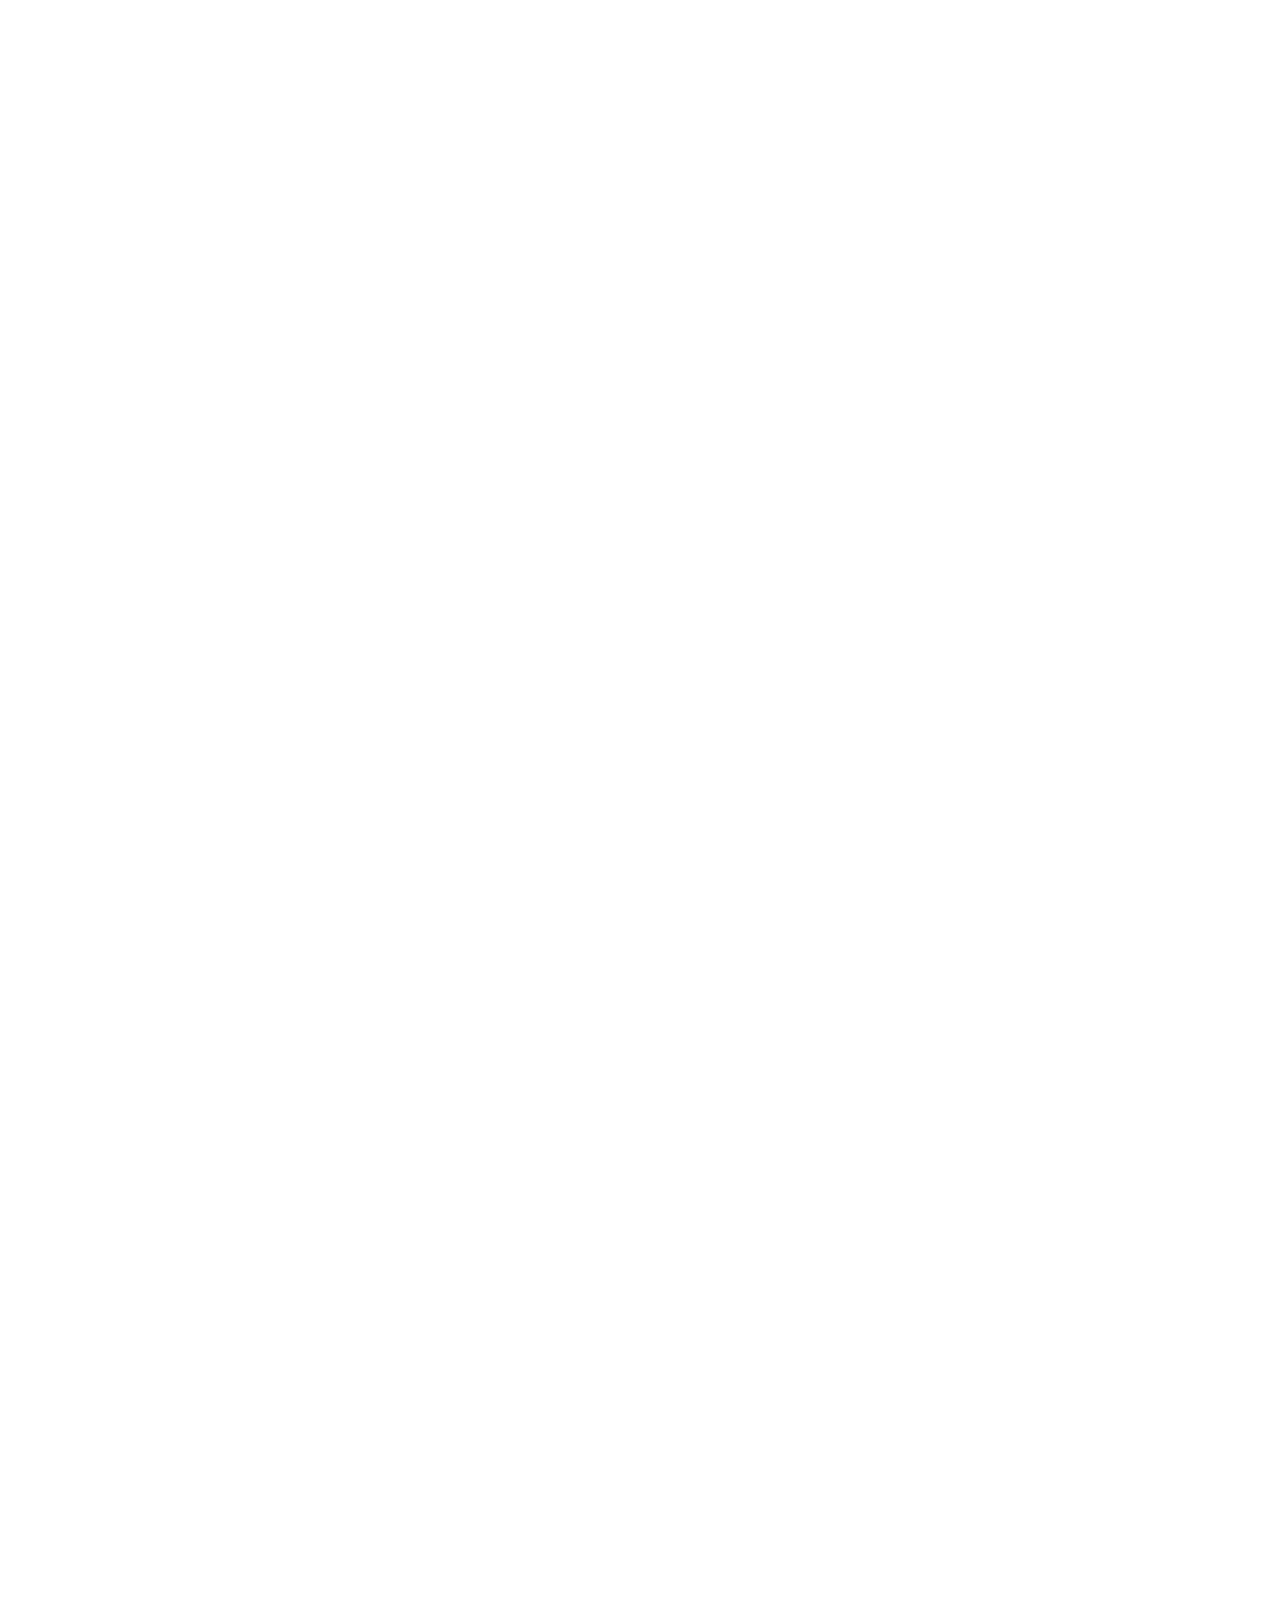
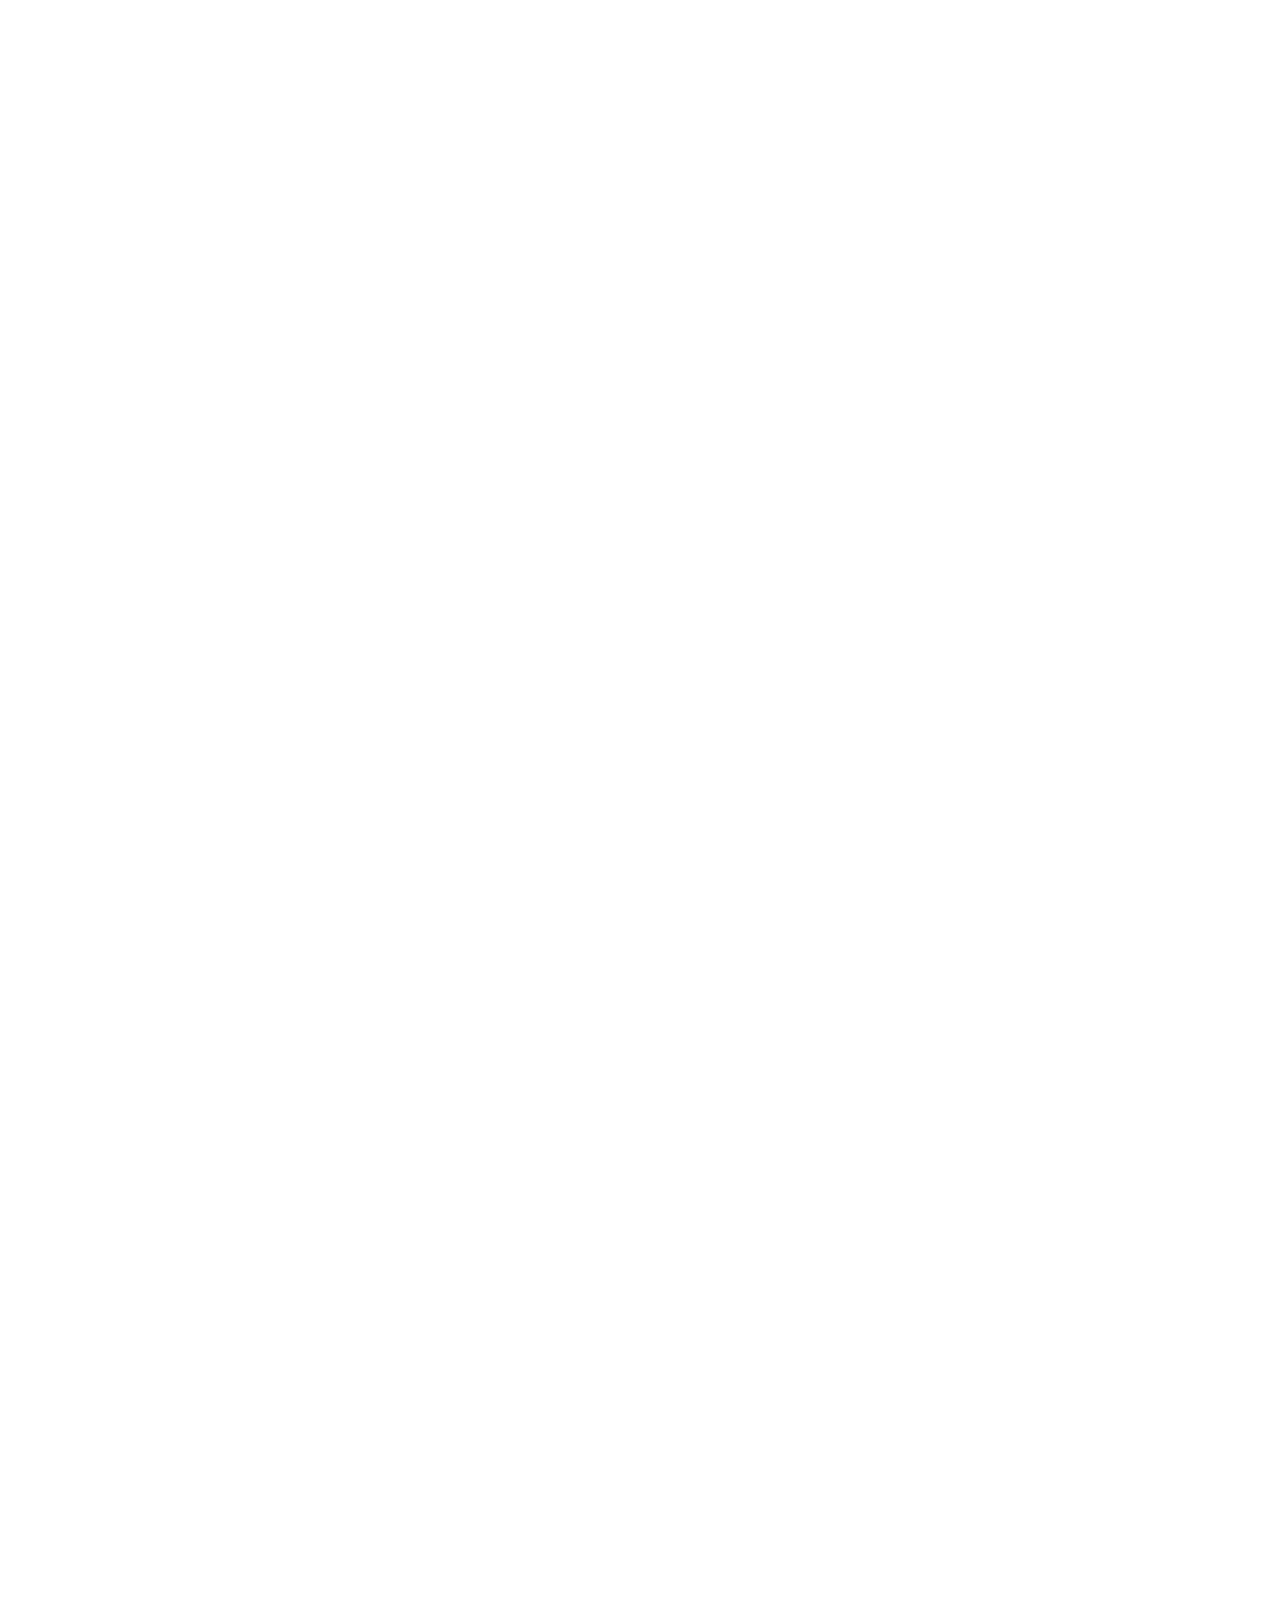
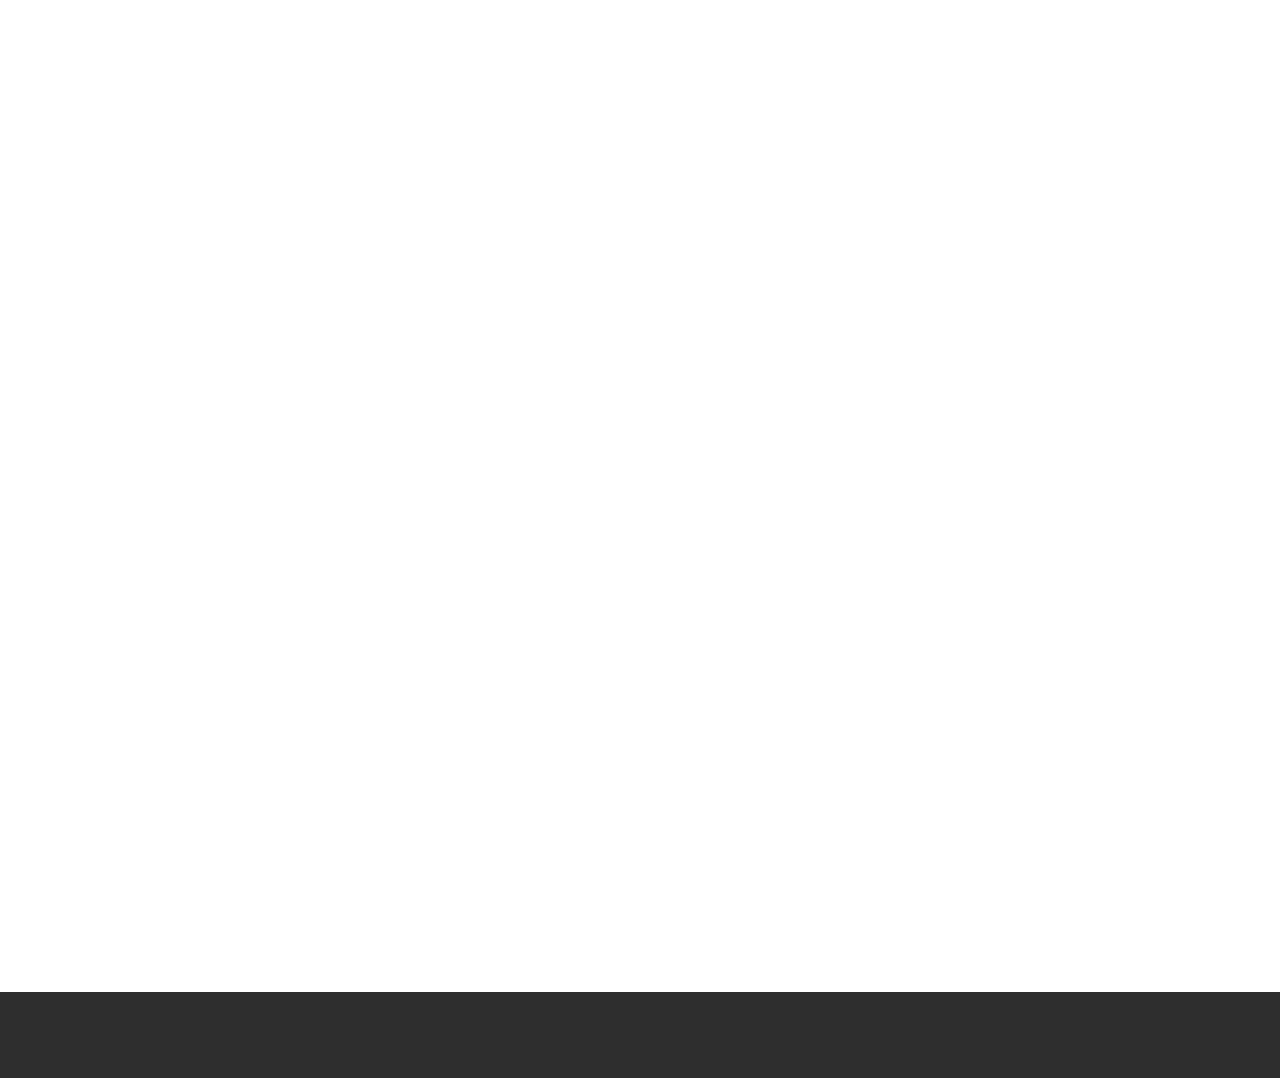
<file: page8.html>
<!DOCTYPE html>
<html >
<head>
  <!-- Site made with Mobirise Website Builder v4.8.1, https://mobirise.com -->
  <meta charset="UTF-8">
  <meta http-equiv="X-UA-Compatible" content="IE=edge">
  <meta name="generator" content="Mobirise v4.8.1, mobirise.com">
  <meta name="viewport" content="width=device-width, initial-scale=1, minimum-scale=1">
  <link rel="shortcut icon" href="assets/images/01-322x112.png" type="image/x-icon">
  <meta name="description" content="Website Creator Description">
  <title>Page 8</title>
  <link rel="stylesheet" href="assets/web/assets/mobirise-icons-bold/mobirise-icons-bold.css">
  <link rel="stylesheet" href="assets/web/assets/mobirise-icons/mobirise-icons.css">
  <link rel="stylesheet" href="assets/tether/tether.min.css">
  <link rel="stylesheet" href="assets/bootstrap/css/bootstrap.min.css">
  <link rel="stylesheet" href="assets/bootstrap/css/bootstrap-grid.min.css">
  <link rel="stylesheet" href="assets/bootstrap/css/bootstrap-reboot.min.css">
  <link rel="stylesheet" href="assets/soundcloud-plugin/style.css">
  <link rel="stylesheet" href="assets/animatecss/animate.min.css">
  <link rel="stylesheet" href="assets/dropdown/css/style.css">
  <link rel="stylesheet" href="assets/theme/css/style.css">
  <link rel="stylesheet" href="assets/mobirise/css/mbr-additional.css" type="text/css">
  
  
  
</head>
<body>

<!-- Google Analytics -->
<!-- Global site tag (gtag.js) - Google Analytics -->
<script async src="https://www.googletagmanager.com/gtag/js?id=UA-91497908-6"></script>
<script>
  window.dataLayer = window.dataLayer || [];
  function gtag(){dataLayer.push(arguments);}
  gtag('js', new Date());

  gtag('config', 'UA-91497908-6');
</script>


<!-- /Google Analytics -->


  <section class="menu cid-r0wqulCleC" once="menu" id="menu1-2m">

    

    <nav class="navbar navbar-expand beta-menu navbar-dropdown align-items-center navbar-fixed-top navbar-toggleable-sm bg-color transparent">
        <button class="navbar-toggler navbar-toggler-right" type="button" data-toggle="collapse" data-target="#navbarSupportedContent" aria-controls="navbarSupportedContent" aria-expanded="false" aria-label="Toggle navigation">
            <div class="hamburger">
                <span></span>
                <span></span>
                <span></span>
                <span></span>
            </div>
        </button>
        <div class="menu-logo">
            <div class="navbar-brand">
                <span class="navbar-logo">
                    <a href="index.html">
                         <img src="assets/images/01-322x112.png" alt="Mobirise" title="" style="height: 5.2rem;">
                    </a>
                </span>
                
            </div>
        </div>
        <div class="collapse navbar-collapse" id="navbarSupportedContent">
            <ul class="navbar-nav nav-dropdown" data-app-modern-menu="true"><li class="nav-item">
                    <a class="nav-link link text-white display-4" href="index.html">
                        <span class="mbri-home mbr-iconfont mbr-iconfont-btn"></span>Accueil</a>
                </li>
                <li class="nav-item">
                    <a class="nav-link link text-white display-4" href="about.html">
                        <span class="mbri-search mbr-iconfont mbr-iconfont-btn"></span>À propos</a>
                </li><li class="nav-item dropdown"><a class="nav-link link text-white dropdown-toggle display-4" href="nos-prestations.html" data-toggle="dropdown-submenu" aria-expanded="false"><span class="mbri-rocket mbr-iconfont mbr-iconfont-btn"></span>
                        Nos préstations</a><div class="dropdown-menu"><a class="text-white dropdown-item display-4" href="production-musicale.html">Production musicale</a><a class="text-white dropdown-item display-4" href="couverture-mediatique.html" aria-expanded="false">Couverture médiatique</a><a class="text-white dropdown-item display-4" href="evenementiel.html" aria-expanded="false">Évènementiel</a><a class="text-white dropdown-item display-4" href="photos-de-mariage.html" aria-expanded="false">Photos de mariage</a></div></li><li class="nav-item"><a class="nav-link link text-white display-4" href="gallery.html"><span class="mbri-camera mbr-iconfont mbr-iconfont-btn"></span>Gallery</a></li></ul>
            <div class="navbar-buttons mbr-section-btn"><a class="btn btn-sm btn-secondary display-4" href="index.html#form4-8"><span class="mbrib-smile-face mbr-iconfont mbr-iconfont-btn"></span>
                    Contactez-nous</a></div>
        </div>
    </nav>
</section>

<section class="engine"><a href="https://mobiri.se/v">free html templates</a></section><section class="mbr-section content4 cid-r6popFmwPF" id="content4-2r">

    

    <div class="container">
        <div class="media-container-row">
            <div class="title col-12 col-md-8">
                
                
                
            </div>
        </div>
    </div>
</section>

<section class="cid-r6po1pLxQc" id="image2-2q">

    

    <figure class="mbr-figure">
        <div class="image-block" style="width: 100%;">
            <img src="assets/images/whatsapp-image-2018-10-13-at-11.15.25-pm-1600x1238.jpg" alt="Mobirise" title="">
            
        </div>
    </figure>
</section>

<section class="cid-r6ppqfqZc4" id="image1-2s">

    

    <figure class="mbr-figure container">
            <div class="image-block" style="width: 75%;">
                <img src="assets/images/whatsapp-image-2018-10-13-at-11.15.45-pm-1080x1524.jpg" width="1400" alt="Mobirise" title="">
                
            </div>
    </figure>
</section>

<section class="cid-r6ppwx8Lut" id="image1-2t">

    

    <figure class="mbr-figure container">
            <div class="image-block" style="width: 75%;">
                <img src="assets/images/whatsapp-image-2018-10-13-at-11.15.53-pm-1080x1534.jpg" width="1400" alt="Mobirise" title="">
                
            </div>
    </figure>
</section>

<section class="cid-r6ppBe5XIA" id="image1-2u">

    

    <figure class="mbr-figure container">
            <div class="image-block" style="width: 75%;">
                <img src="assets/images/whatsapp-image-2018-10-13-at-11.15.58-pm-1080x1529.jpg" width="1400" alt="Mobirise" title="">
                
            </div>
    </figure>
</section>

<section class="cid-r6ppFicS1H" id="image1-2v">

    

    <figure class="mbr-figure container">
            <div class="image-block" style="width: 75%;">
                <img src="assets/images/whatsapp-image-2018-10-13-at-11.16.02-pm-1080x1526.jpg" width="1400" alt="Mobirise" title="">
                
            </div>
    </figure>
</section>

<section once="" class="cid-r0rgCcQm9e" id="footer6-2n">

    

    

    <div class="container">
        <div class="media-container-row align-center mbr-white">
            <div class="col-12">
                <p class="mbr-text mb-0 mbr-fonts-style display-7">
                    © Copyright 2018 WAARA PRODUCTION - All Rights Reserved
                </p>
            </div>
        </div>
    </div>
</section>


  <script src="assets/web/assets/jquery/jquery.min.js"></script>
  <script src="assets/tether/tether.min.js"></script>
  <script src="assets/popper/popper.min.js"></script>
  <script src="assets/bootstrap/js/bootstrap.min.js"></script>
  <script src="assets/smoothscroll/smooth-scroll.js"></script>
  <script src="assets/viewportchecker/jquery.viewportchecker.js"></script>
  <script src="assets/dropdown/js/script.min.js"></script>
  <script src="assets/touchswipe/jquery.touch-swipe.min.js"></script>
  <script src="assets/theme/js/script.js"></script>
  
  
  <input name="animation" type="hidden">
  </body>
</html>
</file>
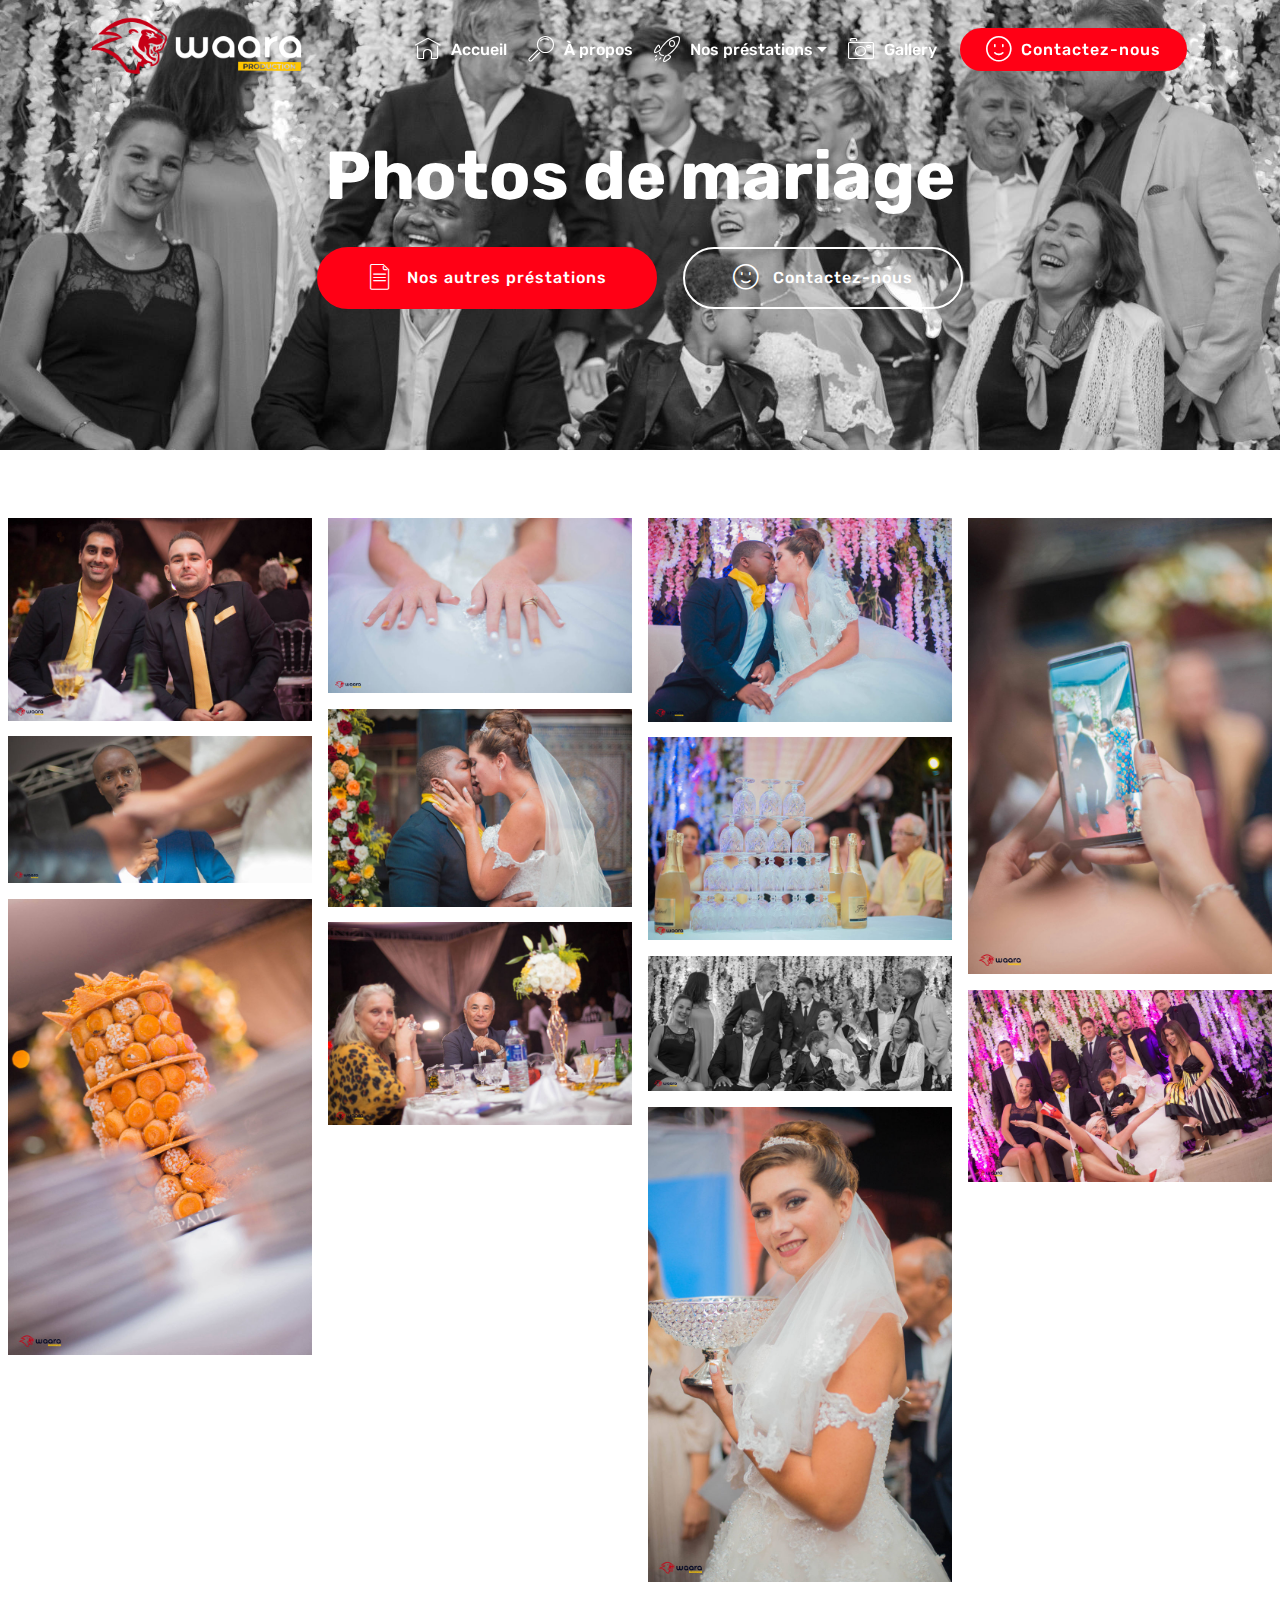
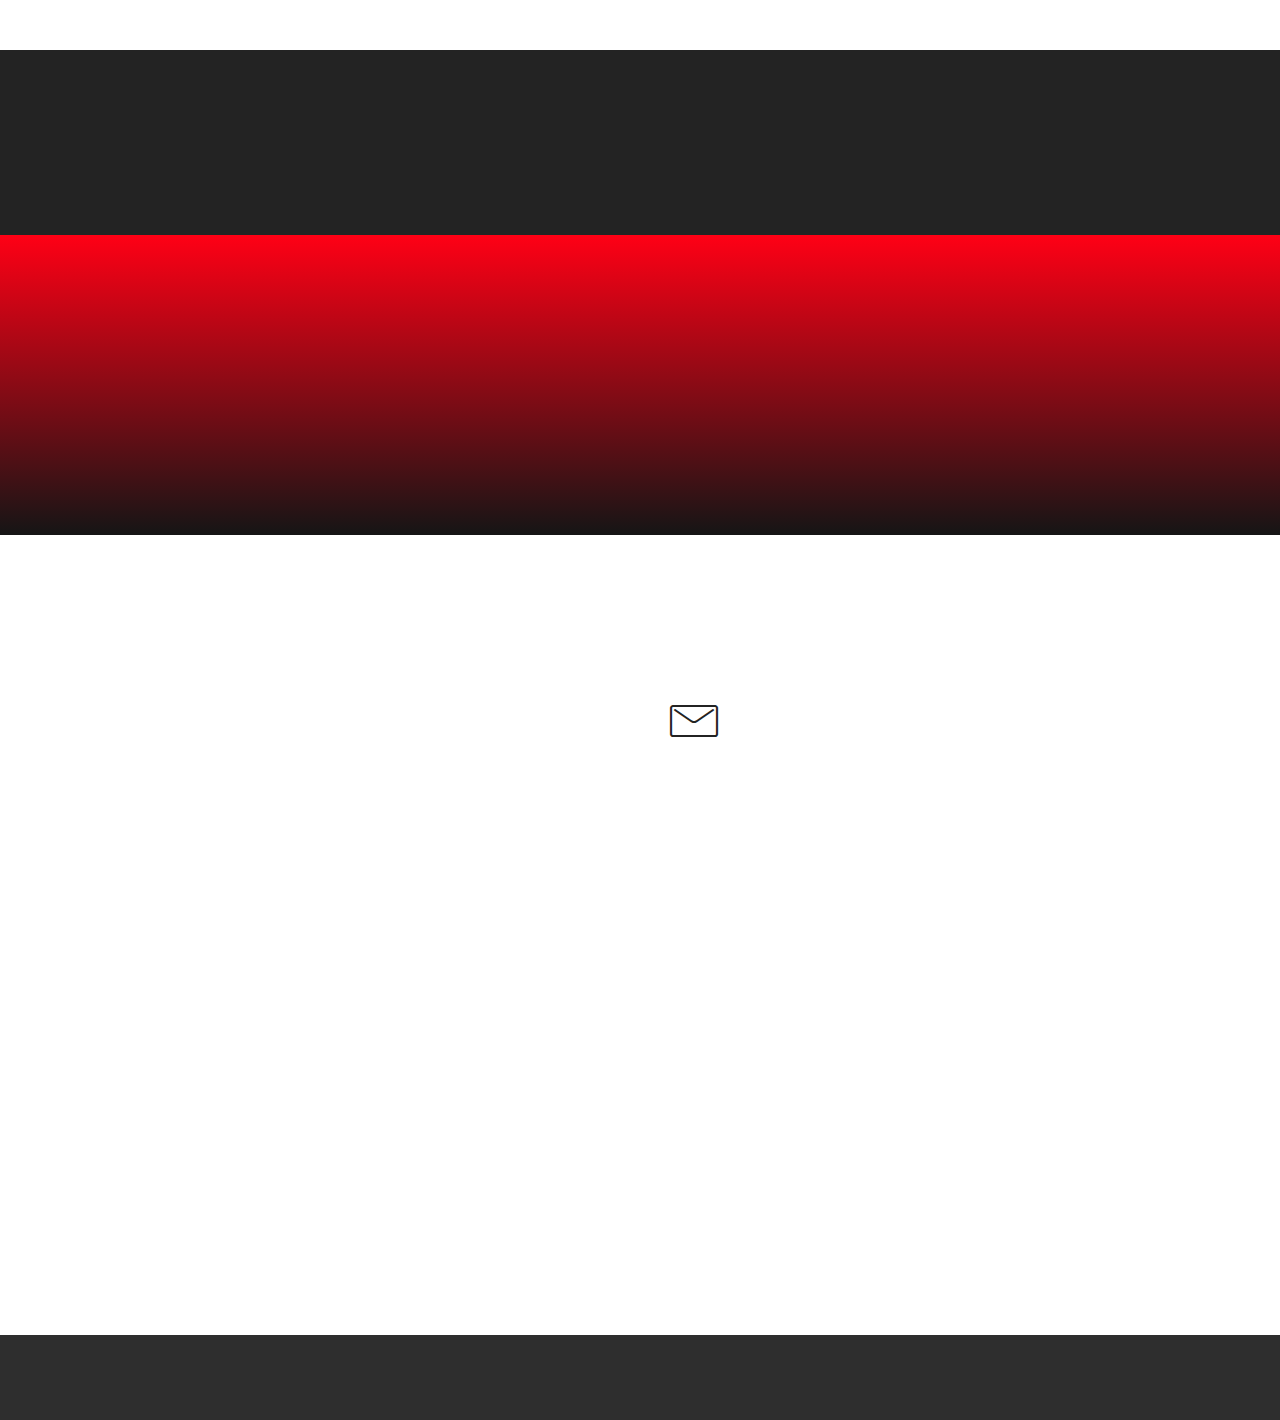
<file: photos-de-mariage.html>
<!DOCTYPE html>
<html  >
<head>
  <!-- Site made with Mobirise Website Builder v4.10.1, https://mobirise.com -->
  <meta charset="UTF-8">
  <meta http-equiv="X-UA-Compatible" content="IE=edge">
  <meta name="generator" content="Mobirise v4.10.1, mobirise.com">
  <meta name="viewport" content="width=device-width, initial-scale=1, minimum-scale=1">
  <link rel="shortcut icon" href="assets/images/01-322x112.png" type="image/x-icon">
  <meta name="description" content="">
  
  <title>Photos de mariage</title>
  <link rel="stylesheet" href="assets/web/assets/mobirise-icons-bold/mobirise-icons-bold.css">
  <link rel="stylesheet" href="assets/web/assets/mobirise-icons/mobirise-icons.css">
  <link rel="stylesheet" href="assets/tether/tether.min.css">
  <link rel="stylesheet" href="assets/soundcloud-plugin/style.css">
  <link rel="stylesheet" href="assets/bootstrap/css/bootstrap.min.css">
  <link rel="stylesheet" href="assets/bootstrap/css/bootstrap-grid.min.css">
  <link rel="stylesheet" href="assets/bootstrap/css/bootstrap-reboot.min.css">
  <link rel="stylesheet" href="assets/dropdown/css/style.css">
  <link rel="stylesheet" href="assets/animatecss/animate.min.css">
  <link rel="stylesheet" href="assets/socicon/css/styles.css">
  <link rel="stylesheet" href="assets/theme/css/style.css">
  <link rel="stylesheet" href="assets/gallery/style.css">
  <link rel="stylesheet" href="assets/mobirise/css/mbr-additional.css" type="text/css">
  
  
  
</head>
<body>

<!-- Google Analytics -->
<!-- Global site tag (gtag.js) - Google Analytics -->
<script async src="https://www.googletagmanager.com/gtag/js?id=UA-91497908-6"></script>
<script>
  window.dataLayer = window.dataLayer || [];
  function gtag(){dataLayer.push(arguments);}
  gtag('js', new Date());

  gtag('config', 'UA-91497908-6');
</script>


<!-- /Google Analytics -->


  <section class="menu cid-r3qhtJ7r9r" once="menu" id="menu1-2c">

    

    <nav class="navbar navbar-expand beta-menu navbar-dropdown align-items-center navbar-fixed-top navbar-toggleable-sm bg-color transparent">
        <button class="navbar-toggler navbar-toggler-right" type="button" data-toggle="collapse" data-target="#navbarSupportedContent" aria-controls="navbarSupportedContent" aria-expanded="false" aria-label="Toggle navigation">
            <div class="hamburger">
                <span></span>
                <span></span>
                <span></span>
                <span></span>
            </div>
        </button>
        <div class="menu-logo">
            <div class="navbar-brand">
                <span class="navbar-logo">
                    <a href="index.html">
                         <img src="assets/images/01-322x112.png" alt="Mobirise" title="" style="height: 5.2rem;">
                    </a>
                </span>
                
            </div>
        </div>
        <div class="collapse navbar-collapse" id="navbarSupportedContent">
            <ul class="navbar-nav nav-dropdown" data-app-modern-menu="true"><li class="nav-item">
                    <a class="nav-link link text-white display-4" href="index.html">
                        <span class="mbri-home mbr-iconfont mbr-iconfont-btn"></span>Accueil</a>
                </li>
                <li class="nav-item">
                    <a class="nav-link link text-white display-4" href="about.html">
                        <span class="mbri-search mbr-iconfont mbr-iconfont-btn"></span>À propos</a>
                </li><li class="nav-item dropdown"><a class="nav-link link text-white dropdown-toggle display-4" href="nos-prestations.html" data-toggle="dropdown-submenu" aria-expanded="false"><span class="mbri-rocket mbr-iconfont mbr-iconfont-btn"></span>
                        Nos préstations</a><div class="dropdown-menu"><a class="text-white dropdown-item display-4" href="production-musicale.html">Production musicale</a><a class="text-white dropdown-item display-4" href="couverture-mediatique.html" aria-expanded="false">Couverture médiatique</a><a class="text-white dropdown-item display-4" href="evenementiel.html" aria-expanded="false">Évènementiel</a><a class="text-white dropdown-item display-4" href="photos-de-mariage.html" aria-expanded="false">Photos de mariage</a></div></li><li class="nav-item"><a class="nav-link link text-white display-4" href="gallery.html"><span class="mbri-camera mbr-iconfont mbr-iconfont-btn"></span>Gallery</a></li></ul>
            <div class="navbar-buttons mbr-section-btn"><a class="btn btn-sm btn-secondary display-4" href="index.html#form4-8"><span class="mbrib-smile-face mbr-iconfont mbr-iconfont-btn"></span>
                    Contactez-nous</a></div>
        </div>
    </nav>
</section>

<section class="engine"><a href="https://mobirise.info/x">free css templates</a></section><section class="header1 cid-r3qhtJY2qC" id="header1-2d">

    

    

    <div class="container">
        <div class="row justify-content-md-center">
            <div class="mbr-white col-md-10">
                <h1 class="mbr-section-title align-center mbr-bold pb-3 mbr-fonts-style display-1">Photos de mariage</h1>
                
                
                <div class="mbr-section-btn align-center"><a class="btn btn-md btn-primary display-4" href="nos-prestations.html">
                        <span class="mbr-iconfont mbri-file"></span>Nos autres préstations</a>
                    <a class="btn btn-md btn-white-outline display-4" href="production-musicale.html#form4-1o"><span class="mbrib-smile-face mbr-iconfont mbr-iconfont-btn"></span>
                        Contactez-nous</a></div>
            </div>
        </div>
    </div>

</section>

<section class="mbr-gallery mbr-slider-carousel cid-r3qhPD4gj4" id="gallery1-2k">

    

    <div>
        <div><!-- Filter --><!-- Gallery --><div class="mbr-gallery-row"><div class="mbr-gallery-layout-default"><div><div><div class="mbr-gallery-item mbr-gallery-item--p1" data-video-url="false" data-tags="Awesome"><div href="#lb-gallery1-2k" data-slide-to="0" data-toggle="modal"><img src="assets/images/img-9687-2000x1333-800x533.jpg" alt="" title=""><span class="icon-focus"></span></div></div><div class="mbr-gallery-item mbr-gallery-item--p1" data-video-url="false" data-tags="Responsive"><div href="#lb-gallery1-2k" data-slide-to="1" data-toggle="modal"><img src="assets/images/img-9628-2000x1152-800x461.jpg" alt="" title=""><span class="icon-focus"></span></div></div><div class="mbr-gallery-item mbr-gallery-item--p1" data-video-url="false" data-tags="Creative"><div href="#lb-gallery1-2k" data-slide-to="2" data-toggle="modal"><img src="assets/images/img-9611-2000x1339-800x536.jpg" alt="" title=""><span class="icon-focus"></span></div></div><div class="mbr-gallery-item mbr-gallery-item--p1" data-video-url="false" data-tags="Animated"><div href="#lb-gallery1-2k" data-slide-to="3" data-toggle="modal"><img src="assets/images/img-9575-2000x3000-800x1200.jpg" alt="" title=""><span class="icon-focus"></span></div></div><div class="mbr-gallery-item mbr-gallery-item--p1" data-video-url="false" data-tags="Awesome"><div href="#lb-gallery1-2k" data-slide-to="4" data-toggle="modal"><img src="assets/images/img-9570-2000x1300-800x520.jpg" alt="" title=""><span class="icon-focus"></span></div></div><div class="mbr-gallery-item mbr-gallery-item--p1" data-video-url="false" data-tags="Awesome"><div href="#lb-gallery1-2k" data-slide-to="5" data-toggle="modal"><img src="assets/images/img-9555-2000x967-800x387.jpg" alt="" title=""><span class="icon-focus"></span></div></div><div class="mbr-gallery-item mbr-gallery-item--p1" data-video-url="false" data-tags="Responsive"><div href="#lb-gallery1-2k" data-slide-to="6" data-toggle="modal"><img src="assets/images/img-139-2000x1333-800x533.jpg" alt="" title=""><span class="icon-focus"></span></div></div><div class="mbr-gallery-item mbr-gallery-item--p1" data-video-url="false" data-tags="Animated"><div href="#lb-gallery1-2k" data-slide-to="7" data-toggle="modal"><img src="assets/images/img-85-2000x3000-800x1200.jpg" alt="" title=""><span class="icon-focus"></span></div></div><div class="mbr-gallery-item mbr-gallery-item--p1" data-video-url="false" data-tags="Awesome"><div href="#lb-gallery1-2k" data-slide-to="8" data-toggle="modal"><img src="assets/images/img-9693-2000x1333-800x533.jpg" alt="" title=""><span class="icon-focus"></span></div></div><div class="mbr-gallery-item mbr-gallery-item--p1" data-video-url="false" data-tags="Awesome"><div href="#lb-gallery1-2k" data-slide-to="9" data-toggle="modal"><img src="assets/images/img-9723-2000x889-800x356.jpg" alt="" title=""><span class="icon-focus"></span></div></div><div class="mbr-gallery-item mbr-gallery-item--p1" data-video-url="false" data-tags="Awesome"><div href="#lb-gallery1-2k" data-slide-to="10" data-toggle="modal"><img src="assets/images/img-9739-2000x1263-800x505.jpg" alt="" title=""><span class="icon-focus"></span></div></div><div class="mbr-gallery-item mbr-gallery-item--p1" data-video-url="false" data-tags="Awesome"><div href="#lb-gallery1-2k" data-slide-to="11" data-toggle="modal"><img src="assets/images/img-9841-2000x3126-800x1250.jpg" alt="" title=""><span class="icon-focus"></span></div></div></div></div><div class="clearfix"></div></div></div><!-- Lightbox --><div data-app-prevent-settings="" class="mbr-slider modal fade carousel slide" tabindex="-1" data-keyboard="true" data-interval="false" id="lb-gallery1-2k"><div class="modal-dialog"><div class="modal-content"><div class="modal-body"><ol class="carousel-indicators"><li data-app-prevent-settings="" data-target="#lb-gallery1-2k" data-slide-to="0"></li><li data-app-prevent-settings="" data-target="#lb-gallery1-2k" data-slide-to="1"></li><li data-app-prevent-settings="" data-target="#lb-gallery1-2k" data-slide-to="2"></li><li data-app-prevent-settings="" data-target="#lb-gallery1-2k" data-slide-to="3"></li><li data-app-prevent-settings="" data-target="#lb-gallery1-2k" data-slide-to="4"></li><li data-app-prevent-settings="" data-target="#lb-gallery1-2k" data-slide-to="5"></li><li data-app-prevent-settings="" data-target="#lb-gallery1-2k" data-slide-to="6"></li><li data-app-prevent-settings="" data-target="#lb-gallery1-2k" data-slide-to="7"></li><li data-app-prevent-settings="" data-target="#lb-gallery1-2k" data-slide-to="8"></li><li data-app-prevent-settings="" data-target="#lb-gallery1-2k" data-slide-to="9"></li><li data-app-prevent-settings="" data-target="#lb-gallery1-2k" data-slide-to="10"></li><li data-app-prevent-settings="" data-target="#lb-gallery1-2k" class=" active" data-slide-to="11"></li></ol><div class="carousel-inner"><div class="carousel-item"><img src="assets/images/img-9687-2000x1333.jpg" alt="" title=""></div><div class="carousel-item"><img src="assets/images/img-9628-2000x1152.jpg" alt="" title=""></div><div class="carousel-item"><img src="assets/images/img-9611-2000x1339.jpg" alt="" title=""></div><div class="carousel-item"><img src="assets/images/img-9575-2000x3000.jpg" alt="" title=""></div><div class="carousel-item"><img src="assets/images/img-9570-2000x1300.jpg" alt="" title=""></div><div class="carousel-item"><img src="assets/images/img-9555-2000x967.jpg" alt="" title=""></div><div class="carousel-item"><img src="assets/images/img-139-2000x1333.jpg" alt="" title=""></div><div class="carousel-item"><img src="assets/images/img-85-2000x3000.jpg" alt="" title=""></div><div class="carousel-item"><img src="assets/images/img-9693-2000x1333.jpg" alt="" title=""></div><div class="carousel-item"><img src="assets/images/img-9723-2000x889.jpg" alt="" title=""></div><div class="carousel-item"><img src="assets/images/img-9739-2000x1263.jpg" alt="" title=""></div><div class="carousel-item active"><img src="assets/images/img-9841-2000x3126.jpg" alt="" title=""></div></div><a class="carousel-control carousel-control-prev" role="button" data-slide="prev" href="#lb-gallery1-2k"><span class="mbri-left mbr-iconfont" aria-hidden="true"></span><span class="sr-only">Previous</span></a><a class="carousel-control carousel-control-next" role="button" data-slide="next" href="#lb-gallery1-2k"><span class="mbri-right mbr-iconfont" aria-hidden="true"></span><span class="sr-only">Next</span></a><a class="close" href="#" role="button" data-dismiss="modal"><span class="sr-only">Close</span></a></div></div></div></div></div>
    </div>

</section>

<section class="mbr-section content8 cid-r3qhtKXagN" id="content8-2g">

    

    <div class="container">
        <div class="media-container-row title">
            <div class="col-12 col-md-8">
                <div class="mbr-section-btn align-center"><a class="btn btn-white display-4" href="evenementiel.html">Évènementiel</a>
                    <a class="btn btn-white-outline display-4" href="couverture-mediatique.html">Couverture médiatique</a></div>
            </div>
        </div>
    </div>
</section>

<section class="cid-r3qhtL8nU9" id="social-buttons2-2h">

    

    

    <div class="container">
        <div class="media-container-row">
            <div class="col-md-8 align-center">
                <h2 class="pb-3 mbr-fonts-style display-2">
                    Nous suivre</h2>
                <div class="social-list pl-0 mb-0">
                    <a href="https://twitter.com/waaraprod" target="_blank">
                        <span class="px-2 mbr-iconfont mbr-iconfont-social socicon-twitter socicon"></span>
                    </a>
                    <a href="https://www.facebook.com/waaraproduction/" target="_blank">
                        <span class="px-2 mbr-iconfont mbr-iconfont-social socicon-facebook socicon"></span>
                    </a>
                    <a href="https://instagram.com/Waara_Prod" target="_blank">
                        <span class="px-2 mbr-iconfont mbr-iconfont-social socicon-instagram socicon"></span>
                    </a>
                    <a href="https://www.youtube.com/channel/UCcZflFa8GJiz-2JAfO5SdPg" target="_blank">
                        <span class="px-2 mbr-iconfont mbr-iconfont-social socicon-youtube socicon"></span>
                    </a>
                    <a href="https://www.snapchat.com/add/waaraprod" target="_blank">
                        <span class="px-2 mbr-iconfont mbr-iconfont-social socicon-snapchat socicon"></span>
                    </a>
                    <a href="https://www.behance.net/Mobirise" target="_blank">
                        
                    </a>
                </div>
            </div>
        </div>
    </div>
</section>

<section class="mbr-section form4 cid-r3qhtLQvhd" id="form4-2i">

    

    
    <div class="container">
        <div class="row">
            <div class="col-md-6">
                <div class="google-map"><iframe frameborder="0" style="border:0" src="https://www.google.com/maps/embed/v1/place?key=AIzaSyAEIpgj38KyLFELm2bK9Y7krBkz1K-cMq8&amp;q=place_id:EkZFdGFnZSAzLCBBcHB0IDE0LCA1NiBCb3VsZXZhcmQgTW91bGF5IFlvdXNzZWYsIENhc2FibGFuY2EgMjAyNTAsIE1hcm9jIiwaKgoWChQKEgnHoLeZjdKnDRFwbf3GANsVHRIQRXRhZ2UgMywgQXBwdCAxNA" allowfullscreen=""></iframe></div>
            </div>
            <div class="col-md-6">
                <h2 class="pb-3 align-left mbr-fonts-style display-2">Contactez-nous</h2>
                <div>
                    <div class="icon-block pb-3">
                        <span class="icon-block__icon">
                            <span class="mbri-letter mbr-iconfont"></span>
                        </span>
                        <h4 class="icon-block__title align-left mbr-fonts-style display-5">
                            N'hesitez pas à nous contacter</h4>
                    </div>
                    <div class="icon-contacts pb-3">
                        <h5 class="align-left mbr-fonts-style display-7">
                            Nous sommes prêts à vous aidez !</h5>
                        <p class="mbr-text align-left mbr-fonts-style display-7"><strong>Téléphone:</strong> +212 05 22 20 05 88<br><strong> Téléphone:</strong> +212 6 99 67 86 94 / +212 6 19 24 49 09<br><strong>
                            Email:</strong> contact@waaraproduction.net
                        </p>
                    </div>
                </div>
                <div data-form-type="formoid">
                    <div data-form-alert="" hidden="">Merci pour votre intérêt, nous vous répondrons dans les plus brefs délais</div>
                    <form class="block mbr-form" action="https://mobirise.com/" method="post" data-form-title="Mobirise Form"><input type="hidden" name="email" data-form-email="true" value="uMp3wUrfaTaoBBPwdIn+2J6ccCx53c/NHwMAW98BGssLMsuBqTR2Cf+tCdY5Ck37wSYmPxUC42oSl419RmXXHP7FDO4OWHYfVonCbxf2etBh1bUoHN79wTtpKVlxvmPq">
                        <div class="row">
                            <div class="col-md-6 multi-horizontal" data-for="name">
                                <input type="text" class="form-control input" name="name" data-form-field="Name" placeholder="Nom au complet" required="" id="name-form4-2i">
                            </div>
                            <div class="col-md-6 multi-horizontal" data-for="phone">
                                <input type="text" class="form-control input" name="phone" data-form-field="Phone" placeholder="Numéro de téléphone" required="" id="phone-form4-2i">
                            </div>
                            <div class="col-md-12" data-for="email">
                                <input type="text" class="form-control input" name="email" data-form-field="Email" placeholder="Email" required="" id="email-form4-2i">
                            </div>
                            <div class="col-md-12" data-for="message">
                                <textarea class="form-control input" name="message" rows="3" data-form-field="Message" placeholder="Message" style="resize:none" id="message-form4-2i"></textarea>
                            </div>
                            <div class="input-group-btn col-md-12" style="margin-top: 10px;"><button href="" type="submit" class="btn btn-primary btn-form display-4">Envoyer</button></div>
                        </div>
                    </form>
                </div>
            </div>
        </div>
    </div>
</section>

<section once="" class="cid-r3qhtMOAsu" id="footer6-2j">

    

    

    <div class="container">
        <div class="media-container-row align-center mbr-white">
            <div class="col-12">
                <p class="mbr-text mb-0 mbr-fonts-style display-7">
                    © Copyright 2018 WAARA PRODUCTION - All Rights Reserved
                </p>
            </div>
        </div>
    </div>
</section>


  <script src="assets/web/assets/jquery/jquery.min.js"></script>
  <script src="assets/popper/popper.min.js"></script>
  <script src="assets/tether/tether.min.js"></script>
  <script src="assets/bootstrap/js/bootstrap.min.js"></script>
  <script src="assets/dropdown/js/script.min.js"></script>
  <script src="assets/touchswipe/jquery.touch-swipe.min.js"></script>
  <script src="assets/masonry/masonry.pkgd.min.js"></script>
  <script src="assets/imagesloaded/imagesloaded.pkgd.min.js"></script>
  <script src="assets/bootstrapcarouselswipe/bootstrap-carousel-swipe.js"></script>
  <script src="assets/smoothscroll/smooth-scroll.js"></script>
  <script src="assets/vimeoplayer/jquery.mb.vimeo_player.js"></script>
  <script src="assets/viewportchecker/jquery.viewportchecker.js"></script>
  <script src="assets/sociallikes/social-likes.js"></script>
  <script src="assets/theme/js/script.js"></script>
  <script src="assets/slidervideo/script.js"></script>
  <script src="assets/gallery/player.min.js"></script>
  <script src="assets/gallery/script.js"></script>
  <script src="assets/formoid/formoid.min.js"></script>
  
  
  <input name="animation" type="hidden">
  </body>
</html>
</file>
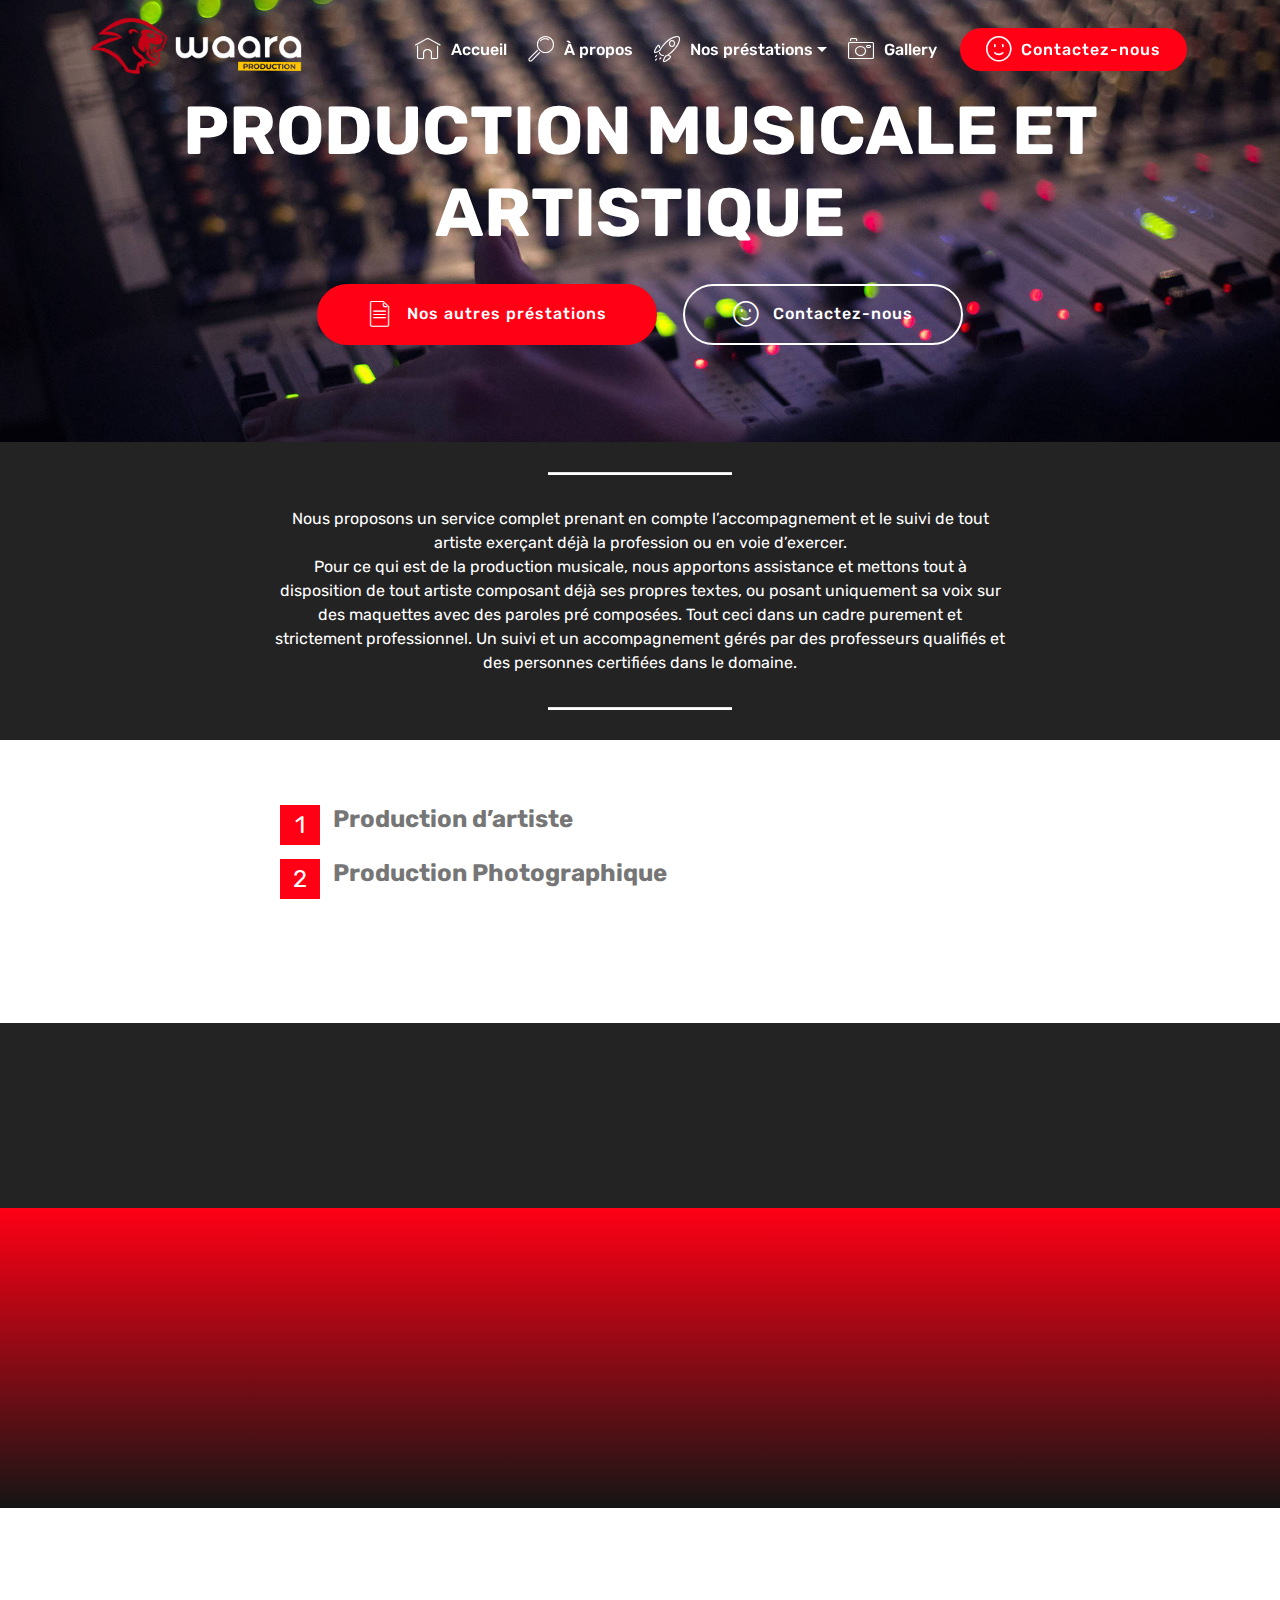
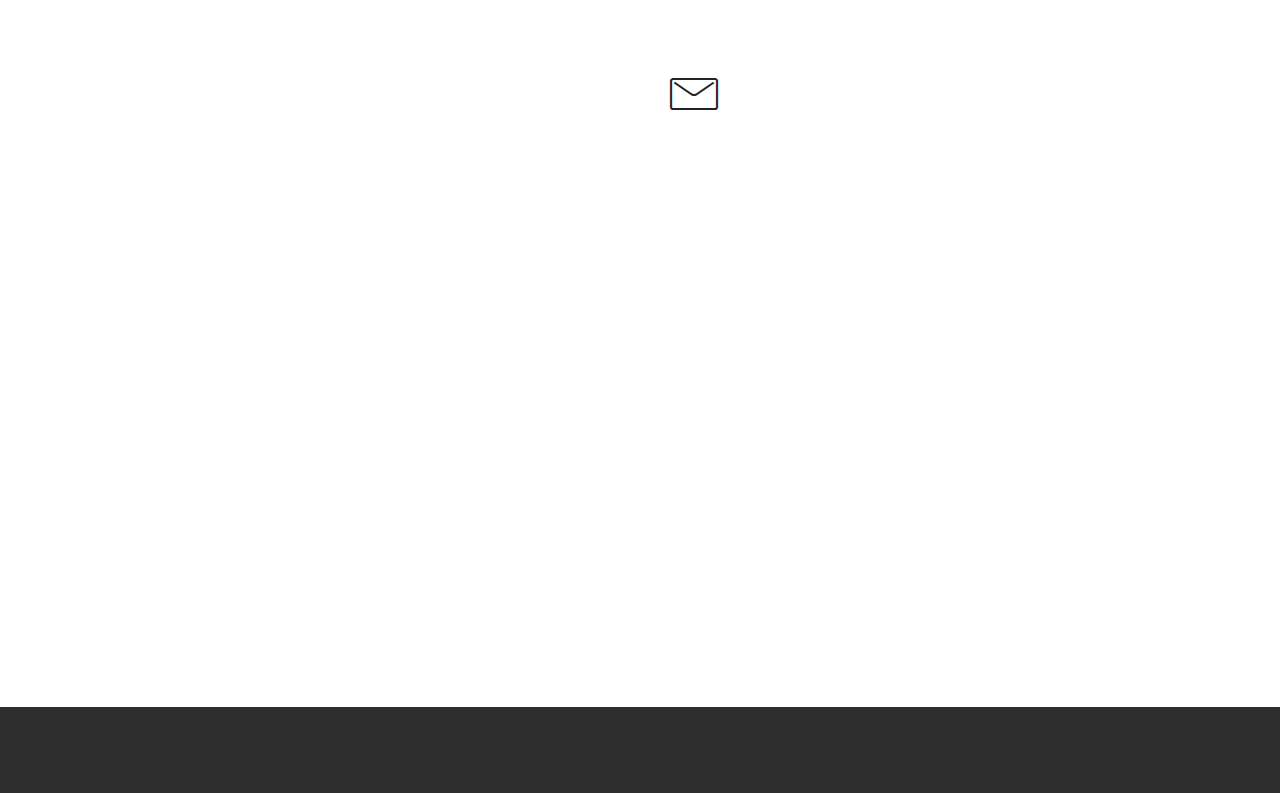
<file: production-musicale.html>
<!DOCTYPE html>
<html  >
<head>
  <!-- Site made with Mobirise Website Builder v4.10.1, https://mobirise.com -->
  <meta charset="UTF-8">
  <meta http-equiv="X-UA-Compatible" content="IE=edge">
  <meta name="generator" content="Mobirise v4.10.1, mobirise.com">
  <meta name="viewport" content="width=device-width, initial-scale=1, minimum-scale=1">
  <link rel="shortcut icon" href="assets/images/01-322x112.png" type="image/x-icon">
  <meta name="description" content="">
  
  <title>Production musicale</title>
  <link rel="stylesheet" href="assets/web/assets/mobirise-icons/mobirise-icons.css">
  <link rel="stylesheet" href="assets/web/assets/mobirise-icons-bold/mobirise-icons-bold.css">
  <link rel="stylesheet" href="assets/tether/tether.min.css">
  <link rel="stylesheet" href="assets/soundcloud-plugin/style.css">
  <link rel="stylesheet" href="assets/bootstrap/css/bootstrap.min.css">
  <link rel="stylesheet" href="assets/bootstrap/css/bootstrap-grid.min.css">
  <link rel="stylesheet" href="assets/bootstrap/css/bootstrap-reboot.min.css">
  <link rel="stylesheet" href="assets/animatecss/animate.min.css">
  <link rel="stylesheet" href="assets/socicon/css/styles.css">
  <link rel="stylesheet" href="assets/dropdown/css/style.css">
  <link rel="stylesheet" href="assets/theme/css/style.css">
  <link rel="stylesheet" href="assets/mobirise/css/mbr-additional.css" type="text/css">
  
  
  
</head>
<body>

<!-- Google Analytics -->
<!-- Global site tag (gtag.js) - Google Analytics -->
<script async src="https://www.googletagmanager.com/gtag/js?id=UA-91497908-6"></script>
<script>
  window.dataLayer = window.dataLayer || [];
  function gtag(){dataLayer.push(arguments);}
  gtag('js', new Date());

  gtag('config', 'UA-91497908-6');
</script>


<!-- /Google Analytics -->


  <section class="menu cid-r0wqAcX8Zm" once="menu" id="menu1-1m">

    

    <nav class="navbar navbar-expand beta-menu navbar-dropdown align-items-center navbar-fixed-top navbar-toggleable-sm bg-color transparent">
        <button class="navbar-toggler navbar-toggler-right" type="button" data-toggle="collapse" data-target="#navbarSupportedContent" aria-controls="navbarSupportedContent" aria-expanded="false" aria-label="Toggle navigation">
            <div class="hamburger">
                <span></span>
                <span></span>
                <span></span>
                <span></span>
            </div>
        </button>
        <div class="menu-logo">
            <div class="navbar-brand">
                <span class="navbar-logo">
                    <a href="index.html">
                         <img src="assets/images/01-322x112.png" alt="Mobirise" title="" style="height: 5.2rem;">
                    </a>
                </span>
                
            </div>
        </div>
        <div class="collapse navbar-collapse" id="navbarSupportedContent">
            <ul class="navbar-nav nav-dropdown" data-app-modern-menu="true"><li class="nav-item">
                    <a class="nav-link link text-white display-4" href="index.html">
                        <span class="mbri-home mbr-iconfont mbr-iconfont-btn"></span>Accueil</a>
                </li>
                <li class="nav-item">
                    <a class="nav-link link text-white display-4" href="about.html">
                        <span class="mbri-search mbr-iconfont mbr-iconfont-btn"></span>À propos</a>
                </li><li class="nav-item dropdown"><a class="nav-link link text-white dropdown-toggle display-4" href="nos-prestations.html" data-toggle="dropdown-submenu" aria-expanded="false"><span class="mbri-rocket mbr-iconfont mbr-iconfont-btn"></span>
                        Nos préstations</a><div class="dropdown-menu"><a class="text-white dropdown-item display-4" href="production-musicale.html">Production musicale</a><a class="text-white dropdown-item display-4" href="couverture-mediatique.html" aria-expanded="false">Couverture médiatique</a><a class="text-white dropdown-item display-4" href="evenementiel.html" aria-expanded="false">Évènementiel</a><a class="text-white dropdown-item display-4" href="photos-de-mariage.html" aria-expanded="false">Photos de mariage</a></div></li><li class="nav-item"><a class="nav-link link text-white display-4" href="gallery.html"><span class="mbri-camera mbr-iconfont mbr-iconfont-btn"></span>Gallery</a></li></ul>
            <div class="navbar-buttons mbr-section-btn"><a class="btn btn-sm btn-secondary display-4" href="index.html#form4-8"><span class="mbrib-smile-face mbr-iconfont mbr-iconfont-btn"></span>
                    Contactez-nous</a></div>
        </div>
    </nav>
</section>

<section class="engine"><a href="https://mobirise.info/p">web templates free download</a></section><section class="header1 cid-r163q0ze5V" id="header1-1z">

    

    

    <div class="container">
        <div class="row justify-content-md-center">
            <div class="mbr-white col-md-10">
                <h1 class="mbr-section-title align-center mbr-bold pb-3 mbr-fonts-style display-1">PRODUCTION MUSICALE ET ARTISTIQUE</h1>
                
                
                <div class="mbr-section-btn align-center"><a class="btn btn-md btn-primary display-4" href="nos-prestations.html">
                        <span class="mbr-iconfont mbri-file"></span>Nos autres préstations</a>
                    <a class="btn btn-md btn-white-outline display-4" href="production-musicale.html#form4-1o"><span class="mbrib-smile-face mbr-iconfont mbr-iconfont-btn"></span>
                        Contactez-nous</a></div>
            </div>
        </div>
    </div>

</section>

<section class="mbr-section article content10 cid-r163mKBB31" id="content10-1y">
    
     

    <div class="container">
        <div class="inner-container" style="width: 66%;">
            <hr class="line" style="width: 25%;">
            <div class="section-text align-center mbr-white mbr-fonts-style display-7">Nous proposons un service complet prenant en compte l’accompagnement et le suivi de tout artiste exerçant déjà la profession ou en voie d’exercer.<div>Pour ce qui est de la production musicale, nous apportons assistance et mettons tout à disposition de tout artiste composant déjà ses propres textes, ou posant uniquement sa voix sur des maquettes avec des paroles pré composées. Tout ceci dans un cadre purement et strictement professionnel. Un suivi et un accompagnement gérés par des professeurs qualifiés et des personnes certifiées dans le domaine.</div></div>
            <hr class="line" style="width: 25%;">
        </div>
    </div>
</section>

<section class="mbr-section article content11 cid-r162yA8oXK" id="content11-1x">
     

    <div class="container">
        <div class="media-container-row">
            <div class="mbr-text counter-container col-12 col-md-8 mbr-fonts-style display-5">
                <ol>
                    <li><strong>Production d’artiste</strong></li>
                    <li><strong>Production Photographique </strong>&nbsp;</li>
                    <li><strong>Production vidéo (clips, documentaire...)</strong></li>
                </ol>
            </div>
        </div>
    </div>
</section>

<section class="mbr-section content8 cid-r165cyZITO" id="content8-20">

    

    <div class="container">
        <div class="media-container-row title">
            <div class="col-12 col-md-8">
                <div class="mbr-section-btn align-center"><a class="btn btn-white display-4" href="evenementiel.html">Évènementiel</a>
                    <a class="btn btn-white-outline display-4" href="couverture-mediatique.html">Couverture médiatique</a></div>
            </div>
        </div>
    </div>
</section>

<section class="cid-r0x4SKw0cR" id="social-buttons2-1p">

    

    

    <div class="container">
        <div class="media-container-row">
            <div class="col-md-8 align-center">
                <h2 class="pb-3 mbr-fonts-style display-2">
                    Nous suivre</h2>
                <div class="social-list pl-0 mb-0">
                    <a href="https://twitter.com/waaraprod" target="_blank">
                        <span class="px-2 mbr-iconfont mbr-iconfont-social socicon-twitter socicon"></span>
                    </a>
                    <a href="https://www.facebook.com/waaraproduction/" target="_blank">
                        <span class="px-2 mbr-iconfont mbr-iconfont-social socicon-facebook socicon"></span>
                    </a>
                    <a href="https://instagram.com/Waara_Prod" target="_blank">
                        <span class="px-2 mbr-iconfont mbr-iconfont-social socicon-instagram socicon"></span>
                    </a>
                    <a href="https://www.youtube.com/channel/UCcZflFa8GJiz-2JAfO5SdPg" target="_blank">
                        <span class="px-2 mbr-iconfont mbr-iconfont-social socicon-youtube socicon"></span>
                    </a>
                    <a href="https://www.snapchat.com/add/waaraprod" target="_blank">
                        <span class="px-2 mbr-iconfont mbr-iconfont-social socicon-snapchat socicon"></span>
                    </a>
                    <a href="https://www.behance.net/Mobirise" target="_blank">
                        
                    </a>
                </div>
            </div>
        </div>
    </div>
</section>

<section class="mbr-section form4 cid-r0x4R905IM" id="form4-1o">

    

    
    <div class="container">
        <div class="row">
            <div class="col-md-6">
                <div class="google-map"><iframe frameborder="0" style="border:0" src="https://www.google.com/maps/embed/v1/place?key=AIzaSyCy9r70T3NYf3PhvVflTo0_zdif2_IoIYs&amp;q=place_id:EkZFdGFnZSAzLCBBcHB0IDE0LCA1NiBCb3VsZXZhcmQgTW91bGF5IFlvdXNzZWYsIENhc2FibGFuY2EgMjAyNTAsIE1hcm9jIiwaKgoWChQKEgnHoLeZjdKnDRFwbf3GANsVHRIQRXRhZ2UgMywgQXBwdCAxNA" allowfullscreen=""></iframe></div>
            </div>
            <div class="col-md-6">
                <h2 class="pb-3 align-left mbr-fonts-style display-2">Contactez-nous</h2>
                <div>
                    <div class="icon-block pb-3">
                        <span class="icon-block__icon">
                            <span class="mbri-letter mbr-iconfont"></span>
                        </span>
                        <h4 class="icon-block__title align-left mbr-fonts-style display-5">
                            N'hesitez pas à nous contacter</h4>
                    </div>
                    <div class="icon-contacts pb-3">
                        <h5 class="align-left mbr-fonts-style display-7">
                            Nous sommes prêts à vous aidez !</h5>
                        <p class="mbr-text align-left mbr-fonts-style display-7"><strong>Téléphone:</strong> +212 05 22 20 05 88<br><strong> Téléphone:</strong> +212 6 99 67 86 94 / +212 6 19 24 49 09<br><strong>
                            Email:</strong> contact@waaraproduction.net</p>
                    </div>
                </div>
                <div data-form-type="formoid">
                    <div data-form-alert="" hidden="">Merci pour votre intérêt, nous vous répondrons dans les plus brefs délais</div>
                    <form class="block mbr-form" action="https://mobirise.com/" method="post" data-form-title="Mobirise Form"><input type="hidden" name="email" data-form-email="true" value="Vo5oLm1GY1Q3qxeUYfCl68+UigAq3796Qw3sCCfrXavq7saKPmtKeJpnnjEdFppKkWkA6mV8yBM4ZuZrFKLL3N98H/pk3gH1tg/RJ+Yi4EGz4kOfEI9T+H9uMV9/B1UI">
                        <div class="row">
                            <div class="col-md-6 multi-horizontal" data-for="name">
                                <input type="text" class="form-control input" name="name" data-form-field="Name" placeholder="Nom au complet" required="" id="name-form4-1o">
                            </div>
                            <div class="col-md-6 multi-horizontal" data-for="phone">
                                <input type="text" class="form-control input" name="phone" data-form-field="Phone" placeholder="Numéro de téléphone" required="" id="phone-form4-1o">
                            </div>
                            <div class="col-md-12" data-for="email">
                                <input type="text" class="form-control input" name="email" data-form-field="Email" placeholder="Email" required="" id="email-form4-1o">
                            </div>
                            <div class="col-md-12" data-for="message">
                                <textarea class="form-control input" name="message" rows="3" data-form-field="Message" placeholder="Message" style="resize:none" id="message-form4-1o"></textarea>
                            </div>
                            <div class="input-group-btn col-md-12" style="margin-top: 10px;"><button href="" type="submit" class="btn btn-primary btn-form display-4">Envoyer</button></div>
                        </div>
                    </form>
                </div>
            </div>
        </div>
    </div>
</section>

<section once="" class="cid-r0rgCcQm9e" id="footer6-1n">

    

    

    <div class="container">
        <div class="media-container-row align-center mbr-white">
            <div class="col-12">
                <p class="mbr-text mb-0 mbr-fonts-style display-7">
                    © Copyright 2018 WAARA PRODUCTION - All Rights Reserved
                </p>
            </div>
        </div>
    </div>
</section>


  <script src="assets/web/assets/jquery/jquery.min.js"></script>
  <script src="assets/popper/popper.min.js"></script>
  <script src="assets/tether/tether.min.js"></script>
  <script src="assets/bootstrap/js/bootstrap.min.js"></script>
  <script src="assets/dropdown/js/script.min.js"></script>
  <script src="assets/touchswipe/jquery.touch-swipe.min.js"></script>
  <script src="assets/sociallikes/social-likes.js"></script>
  <script src="assets/smoothscroll/smooth-scroll.js"></script>
  <script src="assets/viewportchecker/jquery.viewportchecker.js"></script>
  <script src="assets/theme/js/script.js"></script>
  <script src="assets/formoid/formoid.min.js"></script>
  
  
  <input name="animation" type="hidden">
  </body>
</html>
</file>
<file: assets/web/assets/mobirise-icons-bold/mobirise-icons-bold.css>
@font-face {
  font-family: 'mobirise-icons-bold';
  src:  url('mobirise-icons-bold.eot?m1l4yr');
  src:  url('mobirise-icons-bold.eot?m1l4yr#iefix') format('embedded-opentype'),
    url('mobirise-icons-bold.ttf?m1l4yr') format('truetype'),
    url('mobirise-icons-bold.woff?m1l4yr') format('woff'),
    url('mobirise-icons-bold.svg?m1l4yr#mobirise-icons-bold') format('svg');
  font-weight: normal;
  font-style: normal;
}

[class^="mbrib-"], [class*="mbrib-"] {
  /* use !important to prevent issues with browser extensions that change fonts */
  font-family: 'mobirise-icons-bold' !important;
  speak: none;
  font-style: normal;
  font-weight: normal;
  font-variant: normal;
  text-transform: none;
  line-height: 1;

  /* Better Font Rendering =========== */
  -webkit-font-smoothing: antialiased;
  -moz-osx-font-smoothing: grayscale;
}

.mbrib-add-submenu:before {
  content: "\e900";
}
.mbrib-alert:before {
  content: "\e901";
}
.mbrib-align-center:before {
  content: "\e902";
}
.mbrib-align-justify:before {
  content: "\e903";
}
.mbrib-align-left:before {
  content: "\e904";
}
.mbrib-align-right:before {
  content: "\e905";
}
.mbrib-android:before {
  content: "\e906";
}
.mbrib-apple:before {
  content: "\e907";
}
.mbrib-arrow-down:before {
  content: "\e908";
}
.mbrib-arrow-next:before {
  content: "\e909";
}
.mbrib-arrow-prev:before {
  content: "\e90a";
}
.mbrib-arrow-up:before {
  content: "\e90b";
}
.mbrib-bold:before {
  content: "\e90c";
}
.mbrib-bookmark:before {
  content: "\e90d";
}
.mbrib-bootstrap:before {
  content: "\e90e";
}
.mbrib-briefcase:before {
  content: "\e90f";
}
.mbrib-browse:before {
  content: "\e910";
}
.mbrib-bulleted-list:before {
  content: "\e911";
}
.mbrib-calendar:before {
  content: "\e912";
}
.mbrib-camera:before {
  content: "\e913";
}
.mbrib-cart-add:before {
  content: "\e914";
}
.mbrib-cart-full:before {
  content: "\e915";
}
.mbrib-cash:before {
  content: "\e916";
}
.mbrib-change-style:before {
  content: "\e917";
}
.mbrib-chat:before {
  content: "\e918";
}
.mbrib-clock:before {
  content: "\e919";
}
.mbrib-close:before {
  content: "\e91a";
}
.mbrib-cloud:before {
  content: "\e91b";
}
.mbrib-code:before {
  content: "\e91c";
}
.mbrib-contact-form:before {
  content: "\e91d";
}
.mbrib-credit-card:before {
  content: "\e91e";
}
.mbrib-cursor-click:before {
  content: "\e91f";
}
.mbrib-cust-feedback:before {
  content: "\e920";
}
.mbrib-database:before {
  content: "\e921";
}
.mbrib-delivery:before {
  content: "\e922";
}
.mbrib-desktop:before {
  content: "\e923";
}
.mbrib-devices:before {
  content: "\e924";
}
.mbrib-down:before {
  content: "\e925";
}
.mbrib-download:before {
  content: "\e926";
}
.mbrib-drag-n-drop:before {
  content: "\e927";
}
.mbrib-drag-n-drop2:before {
  content: "\e928";
}
.mbrib-edit:before {
  content: "\e929";
}
.mbrib-edit2:before {
  content: "\e92a";
}
.mbrib-error:before {
  content: "\e92b";
}
.mbrib-extension:before {
  content: "\e92c";
}
.mbrib-features:before {
  content: "\e92d";
}
.mbrib-file:before {
  content: "\e92e";
}
.mbrib-flag:before {
  content: "\e92f";
}
.mbrib-folder:before {
  content: "\e930";
}
.mbrib-gift:before {
  content: "\e931";
}
.mbrib-github:before {
  content: "\e932";
}
.mbrib-globe-2:before {
  content: "\e933";
}
.mbrib-globe:before {
  content: "\e934";
}
.mbrib-growing-chart:before {
  content: "\e935";
}
.mbrib-hearth:before {
  content: "\e936";
}
.mbrib-help:before {
  content: "\e937";
}
.mbrib-home:before {
  content: "\e938";
}
.mbrib-hot-cup:before {
  content: "\e939";
}
.mbrib-idea:before {
  content: "\e93a";
}
.mbrib-image-gallery:before {
  content: "\e93b";
}
.mbrib-image-slider:before {
  content: "\e93c";
}
.mbrib-info:before {
  content: "\e93d";
}
.mbrib-italic:before {
  content: "\e93e";
}
.mbrib-key:before {
  content: "\e93f";
}
.mbrib-laptop:before {
  content: "\e940";
}
.mbrib-layers:before {
  content: "\e941";
}
.mbrib-left-right:before {
  content: "\e942";
}
.mbrib-left:before {
  content: "\e943";
}
.mbrib-letter:before {
  content: "\e944";
}
.mbrib-like:before {
  content: "\e945";
}
.mbrib-link:before {
  content: "\e946";
}
.mbrib-lock:before {
  content: "\e947";
}
.mbrib-login:before {
  content: "\e948";
}
.mbrib-logout:before {
  content: "\e949";
}
.mbrib-magic-stick:before {
  content: "\e94a";
}
.mbrib-map-pin:before {
  content: "\e94b";
}
.mbrib-menu:before {
  content: "\e94c";
}
.mbrib-mobile:before {
  content: "\e94d";
}
.mbrib-mobile2:before {
  content: "\e94e";
}
.mbrib-mobirise:before {
  content: "\e94f";
}
.mbrib-more-horizontal:before {
  content: "\e950";
}
.mbrib-more-vertical:before {
  content: "\e951";
}
.mbrib-music:before {
  content: "\e952";
}
.mbrib-new-file:before {
  content: "\e953";
}
.mbrib-numbered-list:before {
  content: "\e954";
}
.mbrib-opened-folder:before {
  content: "\e955";
}
.mbrib-pages:before {
  content: "\e956";
}
.mbrib-paper-plane:before {
  content: "\e957";
}
.mbrib-paperclip:before {
  content: "\e958";
}
.mbrib-photo:before {
  content: "\e959";
}
.mbrib-photos:before {
  content: "\e95a";
}
.mbrib-pin:before {
  content: "\e95b";
}
.mbrib-play:before {
  content: "\e95c";
}
.mbrib-plus:before {
  content: "\e95d";
}
.mbrib-preview:before {
  content: "\e95e";
}
.mbrib-print:before {
  content: "\e95f";
}
.mbrib-protect:before {
  content: "\e960";
}
.mbrib-question:before {
  content: "\e961";
}
.mbrib-quote-left:before {
  content: "\e962";
}
.mbrib-quote-right:before {
  content: "\e963";
}
.mbrib-redo:before {
  content: "\e964";
}
.mbrib-refresh:before {
  content: "\e965";
}
.mbrib-responsive:before {
  content: "\e966";
}
.mbrib-right:before {
  content: "\e967";
}
.mbrib-rocket:before {
  content: "\e968";
}
.mbrib-sad-face:before {
  content: "\e969";
}
.mbrib-sale:before {
  content: "\e96a";
}
.mbrib-save:before {
  content: "\e96b";
}
.mbrib-search:before {
  content: "\e96c";
}
.mbrib-setting:before {
  content: "\e96d";
}
.mbrib-setting2:before {
  content: "\e96e";
}
.mbrib-setting3:before {
  content: "\e96f";
}
.mbrib-share:before {
  content: "\e970";
}
.mbrib-shopping-bag:before {
  content: "\e971";
}
.mbrib-shopping-basket:before {
  content: "\e972";
}
.mbrib-shopping-cart:before {
  content: "\e973";
}
.mbrib-sites:before {
  content: "\e974";
}
.mbrib-smile-face:before {
  content: "\e975";
}
.mbrib-speed:before {
  content: "\e976";
}
.mbrib-star:before {
  content: "\e977";
}
.mbrib-success:before {
  content: "\e978";
}
.mbrib-sun:before {
  content: "\e979";
}
.mbrib-sun2:before {
  content: "\e97a";
}
.mbrib-tablet-vertical:before {
  content: "\e97b";
}
.mbrib-tablet:before {
  content: "\e97c";
}
.mbrib-target:before {
  content: "\e97d";
}
.mbrib-timer:before {
  content: "\e97e";
}
.mbrib-to-ftp:before {
  content: "\e97f";
}
.mbrib-to-local-drive:before {
  content: "\e980";
}
.mbrib-touch-swipe:before {
  content: "\e981";
}
.mbrib-touch:before {
  content: "\e982";
}
.mbrib-trash:before {
  content: "\e983";
}
.mbrib-underline:before {
  content: "\e984";
}
.mbrib-undo:before {
  content: "\e985";
}
.mbrib-unlink:before {
  content: "\e986";
}
.mbrib-unlock:before {
  content: "\e987";
}
.mbrib-up-down:before {
  content: "\e988";
}
.mbrib-up:before {
  content: "\e989";
}
.mbrib-update:before {
  content: "\e98a";
}
.mbrib-upload:before {
  content: "\e98b";
}
.mbrib-user:before {
  content: "\e98c";
}
.mbrib-user2:before {
  content: "\e98d";
}
.mbrib-users:before {
  content: "\e98e";
}
.mbrib-video-play:before {
  content: "\e98f";
}
.mbrib-video:before {
  content: "\e990";
}
.mbrib-watch:before {
  content: "\e991";
}
.mbrib-website-theme:before {
  content: "\e992";
}
.mbrib-wifi:before {
  content: "\e993";
}
.mbrib-windows:before {
  content: "\e994";
}
.mbrib-zoom-out:before {
  content: "\e995";
}
</file>
<file: assets/web/assets/mobirise-icons/mobirise-icons.css>
@font-face {
  font-family: 'MobiriseIcons';
  src:  url('mobirise-icons.eot?spat4u');
  src:  url('mobirise-icons.eot?spat4u#iefix') format('embedded-opentype'),
    url('mobirise-icons.ttf?spat4u') format('truetype'),
    url('mobirise-icons.woff?spat4u') format('woff'),
    url('mobirise-icons.svg?spat4u#MobiriseIcons') format('svg');
  font-weight: normal;
  font-style: normal;
}

[class^="mbri-"], [class*=" mbri-"] {
  /* use !important to prevent issues with browser extensions that change fonts */
  font-family: MobiriseIcons !important;
  speak: none;
  font-style: normal;
  font-weight: normal;
  font-variant: normal;
  text-transform: none;
  line-height: 1;

  /* Better Font Rendering =========== */
  -webkit-font-smoothing: antialiased;
  -moz-osx-font-smoothing: grayscale;
}

.mbri-add-submenu:before {
  content: "\e900";
}
.mbri-alert:before {
  content: "\e901";
}
.mbri-align-center:before {
  content: "\e902";
}
.mbri-align-justify:before {
  content: "\e903";
}
.mbri-align-left:before {
  content: "\e904";
}
.mbri-align-right:before {
  content: "\e905";
}
.mbri-android:before {
  content: "\e906";
}
.mbri-apple:before {
  content: "\e907";
}
.mbri-arrow-down:before {
  content: "\e908";
}
.mbri-arrow-next:before {
  content: "\e909";
}
.mbri-arrow-prev:before {
  content: "\e90a";
}
.mbri-arrow-up:before {
  content: "\e90b";
}
.mbri-bold:before {
  content: "\e90c";
}
.mbri-bookmark:before {
  content: "\e90d";
}
.mbri-bootstrap:before {
  content: "\e90e";
}
.mbri-briefcase:before {
  content: "\e90f";
}
.mbri-browse:before {
  content: "\e910";
}
.mbri-bulleted-list:before {
  content: "\e911";
}
.mbri-calendar:before {
  content: "\e912";
}
.mbri-camera:before {
  content: "\e913";
}
.mbri-cart-add:before {
  content: "\e914";
}
.mbri-cart-full:before {
  content: "\e915";
}
.mbri-cash:before {
  content: "\e916";
}
.mbri-change-style:before {
  content: "\e917";
}
.mbri-chat:before {
  content: "\e918";
}
.mbri-clock:before {
  content: "\e919";
}
.mbri-close:before {
  content: "\e91a";
}
.mbri-cloud:before {
  content: "\e91b";
}
.mbri-code:before {
  content: "\e91c";
}
.mbri-contact-form:before {
  content: "\e91d";
}
.mbri-credit-card:before {
  content: "\e91e";
}
.mbri-cursor-click:before {
  content: "\e91f";
}
.mbri-cust-feedback:before {
  content: "\e920";
}
.mbri-database:before {
  content: "\e921";
}
.mbri-delivery:before {
  content: "\e922";
}
.mbri-desktop:before {
  content: "\e923";
}
.mbri-devices:before {
  content: "\e924";
}
.mbri-down:before {
  content: "\e925";
}
.mbri-download:before {
  content: "\e989";
}
.mbri-drag-n-drop:before {
  content: "\e927";
}
.mbri-drag-n-drop2:before {
  content: "\e928";
}
.mbri-edit:before {
  content: "\e929";
}
.mbri-edit2:before {
  content: "\e92a";
}
.mbri-error:before {
  content: "\e92b";
}
.mbri-extension:before {
  content: "\e92c";
}
.mbri-features:before {
  content: "\e92d";
}
.mbri-file:before {
  content: "\e92e";
}
.mbri-flag:before {
  content: "\e92f";
}
.mbri-folder:before {
  content: "\e930";
}
.mbri-gift:before {
  content: "\e931";
}
.mbri-github:before {
  content: "\e932";
}
.mbri-globe:before {
  content: "\e933";
}
.mbri-globe-2:before {
  content: "\e934";
}
.mbri-growing-chart:before {
  content: "\e935";
}
.mbri-hearth:before {
  content: "\e936";
}
.mbri-help:before {
  content: "\e937";
}
.mbri-home:before {
  content: "\e938";
}
.mbri-hot-cup:before {
  content: "\e939";
}
.mbri-idea:before {
  content: "\e93a";
}
.mbri-image-gallery:before {
  content: "\e93b";
}
.mbri-image-slider:before {
  content: "\e93c";
}
.mbri-info:before {
  content: "\e93d";
}
.mbri-italic:before {
  content: "\e93e";
}
.mbri-key:before {
  content: "\e93f";
}
.mbri-laptop:before {
  content: "\e940";
}
.mbri-layers:before {
  content: "\e941";
}
.mbri-left-right:before {
  content: "\e942";
}
.mbri-left:before {
  content: "\e943";
}
.mbri-letter:before {
  content: "\e944";
}
.mbri-like:before {
  content: "\e945";
}
.mbri-link:before {
  content: "\e946";
}
.mbri-lock:before {
  content: "\e947";
}
.mbri-login:before {
  content: "\e948";
}
.mbri-logout:before {
  content: "\e949";
}
.mbri-magic-stick:before {
  content: "\e94a";
}
.mbri-map-pin:before {
  content: "\e94b";
}
.mbri-menu:before {
  content: "\e94c";
}
.mbri-mobile:before {
  content: "\e94d";
}
.mbri-mobile2:before {
  content: "\e94e";
}
.mbri-mobirise:before {
  content: "\e94f";
}
.mbri-more-horizontal:before {
  content: "\e950";
}
.mbri-more-vertical:before {
  content: "\e951";
}
.mbri-music:before {
  content: "\e952";
}
.mbri-new-file:before {
  content: "\e953";
}
.mbri-numbered-list:before {
  content: "\e954";
}
.mbri-opened-folder:before {
  content: "\e955";
}
.mbri-pages:before {
  content: "\e956";
}
.mbri-paper-plane:before {
  content: "\e957";
}
.mbri-paperclip:before {
  content: "\e958";
}
.mbri-photo:before {
  content: "\e959";
}
.mbri-photos:before {
  content: "\e95a";
}
.mbri-pin:before {
  content: "\e95b";
}
.mbri-play:before {
  content: "\e95c";
}
.mbri-plus:before {
  content: "\e95d";
}
.mbri-preview:before {
  content: "\e95e";
}
.mbri-print:before {
  content: "\e95f";
}
.mbri-protect:before {
  content: "\e960";
}
.mbri-question:before {
  content: "\e961";
}
.mbri-quote-left:before {
  content: "\e962";
}
.mbri-quote-right:before {
  content: "\e963";
}
.mbri-refresh:before {
  content: "\e964";
}
.mbri-responsive:before {
  content: "\e965";
}
.mbri-right:before {
  content: "\e966";
}
.mbri-rocket:before {
  content: "\e967";
}
.mbri-sad-face:before {
  content: "\e968";
}
.mbri-sale:before {
  content: "\e969";
}
.mbri-save:before {
  content: "\e96a";
}
.mbri-search:before {
  content: "\e96b";
}
.mbri-setting:before {
  content: "\e96c";
}
.mbri-setting2:before {
  content: "\e96d";
}
.mbri-setting3:before {
  content: "\e96e";
}
.mbri-share:before {
  content: "\e96f";
}
.mbri-shopping-bag:before {
  content: "\e970";
}
.mbri-shopping-basket:before {
  content: "\e971";
}
.mbri-shopping-cart:before {
  content: "\e972";
}
.mbri-sites:before {
  content: "\e973";
}
.mbri-smile-face:before {
  content: "\e974";
}
.mbri-speed:before {
  content: "\e975";
}
.mbri-star:before {
  content: "\e976";
}
.mbri-success:before {
  content: "\e977";
}
.mbri-sun:before {
  content: "\e978";
}
.mbri-sun2:before {
  content: "\e979";
}
.mbri-tablet:before {
  content: "\e97a";
}
.mbri-tablet-vertical:before {
  content: "\e97b";
}
.mbri-target:before {
  content: "\e97c";
}
.mbri-timer:before {
  content: "\e97d";
}
.mbri-to-ftp:before {
  content: "\e97e";
}
.mbri-to-local-drive:before {
  content: "\e97f";
}
.mbri-touch-swipe:before {
  content: "\e980";
}
.mbri-touch:before {
  content: "\e981";
}
.mbri-trash:before {
  content: "\e982";
}
.mbri-underline:before {
  content: "\e983";
}
.mbri-unlink:before {
  content: "\e984";
}
.mbri-unlock:before {
  content: "\e985";
}
.mbri-up-down:before {
  content: "\e986";
}
.mbri-up:before {
  content: "\e987";
}
.mbri-update:before {
  content: "\e988";
}
.mbri-upload:before {
 content: "\e926"; 
}
.mbri-user:before {
  content: "\e98a";
}
.mbri-user2:before {
  content: "\e98b";
}
.mbri-users:before {
  content: "\e98c";
}
.mbri-video:before {
  content: "\e98d";
}
.mbri-video-play:before {
  content: "\e98e";
}
.mbri-watch:before {
  content: "\e98f";
}
.mbri-website-theme:before {
  content: "\e990";
}
.mbri-wifi:before {
  content: "\e991";
}
.mbri-windows:before {
  content: "\e992";
}
.mbri-zoom-out:before {
  content: "\e993";
}
.mbri-redo:before {
  content: "\e994";
}
.mbri-undo:before {
  content: "\e995";
}
</file>
<file: assets/soundcloud-plugin/style.css>
.addons-container {
  position: relative;
  margin-left: auto;
  margin-right: auto;
  padding-right: 15px;
  padding-left: 15px; }
  @media (min-width: 576px) {
    .addons-container {
      padding-right: 15px;
      padding-left: 15px; } }
  @media (min-width: 768px) {
    .addons-container {
      padding-right: 15px;
      padding-left: 15px; } }
  @media (min-width: 992px) {
    .addons-container {
      padding-right: 15px;
      padding-left: 15px; } }
  @media (min-width: 1200px) {
    .addons-container {
      padding-right: 15px;
      padding-left: 15px; } }
  @media (min-width: 576px) {
    .addons-container {
      width: 540px;
      max-width: 100%; } }
  @media (min-width: 768px) {
    .addons-container {
      width: 720px;
      max-width: 100%; } }
  @media (min-width: 992px) {
    .addons-container {
      width: 960px;
      max-width: 100%; } }
  @media (min-width: 1200px) {
    .addons-container {
      width: 1140px;
      max-width: 100%; } }

.addons-container-inner{
    position: relative;
    width: 100%;
    min-height: 1px;
    padding-right: 15px;
    padding-left: 15px;
}
@media (min-width: 567px) {
    .addons-container-inner{
        -ms-flex: 0 0 66.666667%;
        flex: 0 0 66.666667%;
        max-width: 66.666667%;
    }
}
.addons-row{
    display: flex;
    justify-content:center;
}
</file>
<file: assets/dropdown/css/style.css>
.navbar-dropdown {
  left: 0;
  padding: 0;
  position: absolute;
  right: 0;
  top: 0;
  transition: all 0.45s ease;
  z-index: 1030;
  background: #282828; }
  .navbar-dropdown .navbar-logo {
    margin-right: 0.8rem;
    transition: margin 0.3s ease-in-out;
    vertical-align: middle; }
    .navbar-dropdown .navbar-logo img {
      height: 3.125rem;
      transition: all 0.3s ease-in-out; }
    .navbar-dropdown .navbar-logo.mbr-iconfont {
      font-size: 3.125rem;
      line-height: 3.125rem; }
  .navbar-dropdown .navbar-caption {
    font-weight: 700;
    white-space: normal;
    vertical-align: -4px;
    line-height: 3.125rem !important; }
    .navbar-dropdown .navbar-caption, .navbar-dropdown .navbar-caption:hover {
      color: inherit;
      text-decoration: none; }
  .navbar-dropdown .mbr-iconfont + .navbar-caption {
    vertical-align: -1px; }
  .navbar-dropdown.navbar-fixed-top {
    position: fixed; }
  .navbar-dropdown .navbar-brand span {
    vertical-align: -4px; }
  .navbar-dropdown.bg-color.transparent {
    background: none; }
  .navbar-dropdown.navbar-short .navbar-brand {
    padding: 0.625rem 0; }
    .navbar-dropdown.navbar-short .navbar-brand span {
      vertical-align: -1px; }
  .navbar-dropdown.navbar-short .navbar-caption {
    line-height: 2.375rem !important;
    vertical-align: -2px; }
  .navbar-dropdown.navbar-short .navbar-logo {
    margin-right: 0.5rem; }
    .navbar-dropdown.navbar-short .navbar-logo img {
      height: 2.375rem; }
    .navbar-dropdown.navbar-short .navbar-logo.mbr-iconfont {
      font-size: 2.375rem;
      line-height: 2.375rem; }
  .navbar-dropdown.navbar-short .mbr-table-cell {
    height: 3.625rem; }
  .navbar-dropdown .navbar-close {
    left: 0.6875rem;
    position: fixed;
    top: 0.75rem;
    z-index: 1000; }
  .navbar-dropdown .hamburger-icon {
    content: "";
    display: inline-block;
    vertical-align: middle;
    width: 16px;
    -webkit-box-shadow: 0 -6px 0 1px #282828,0 0 0 1px #282828,0 6px 0 1px #282828;
    -moz-box-shadow: 0 -6px 0 1px #282828,0 0 0 1px #282828,0 6px 0 1px #282828;
    box-shadow: 0 -6px 0 1px #282828,0 0 0 1px #282828,0 6px 0 1px #282828; }

.dropdown-menu .dropdown-toggle[data-toggle="dropdown-submenu"]::after {
  border-bottom: 0.35em solid transparent;
  border-left: 0.35em solid;
  border-right: 0;
  border-top: 0.35em solid transparent;
  margin-left: 0.3rem; }

.dropdown-menu .dropdown-item:focus {
  outline: 0; }

.nav-dropdown {
  font-size: 0.75rem;
  font-weight: 500;
  height: auto !important; }
  .nav-dropdown .nav-btn {
    padding-left: 1rem; }
  .nav-dropdown .link {
    margin: .667em 1.667em;
    font-weight: 500;
    padding: 0;
    transition: color .2s ease-in-out; }
    .nav-dropdown .link.dropdown-toggle {
      margin-right: 2.583em; }
      .nav-dropdown .link.dropdown-toggle::after {
        margin-left: .25rem;
        border-top: 0.35em solid;
        border-right: 0.35em solid transparent;
        border-left: 0.35em solid transparent;
        border-bottom: 0; }
      .nav-dropdown .link.dropdown-toggle[aria-expanded="true"] {
        margin: 0;
        padding: 0.667em 3.263em  0.667em 1.667em; }
  .nav-dropdown .link::after,
  .nav-dropdown .dropdown-item::after {
    color: inherit; }
  .nav-dropdown .btn {
    font-size: 0.75rem;
    font-weight: 700;
    letter-spacing: 0;
    margin-bottom: 0;
    padding-left: 1.25rem;
    padding-right: 1.25rem; }
  .nav-dropdown .dropdown-menu {
    border-radius: 0;
    border: 0;
    left: 0;
    margin: 0;
    padding-bottom: 1.25rem;
    padding-top: 1.25rem;
    position: relative; }
  .nav-dropdown .dropdown-submenu {
    margin-left: 0.125rem;
    top: 0; }
  .nav-dropdown .dropdown-item {
    font-weight: 500;
    line-height: 2;
    padding: 0.3846em 4.615em 0.3846em 1.5385em;
    position: relative;
    transition: color .2s ease-in-out, background-color .2s ease-in-out; }
    .nav-dropdown .dropdown-item::after {
      margin-top: -0.3077em;
      position: absolute;
      right: 1.1538em;
      top: 50%; }
    .nav-dropdown .dropdown-item:focus, .nav-dropdown .dropdown-item:hover {
      background: none; }

@media (max-width: 767px) {
  .nav-dropdown.navbar-toggleable-sm {
    bottom: 0;
    display: none;
    left: 0;
    overflow-x: hidden;
    position: fixed;
    top: 0;
    transform: translateX(-100%);
    -ms-transform: translateX(-100%);
    -webkit-transform: translateX(-100%);
    width: 18.75rem;
    z-index: 999; } }
.nav-dropdown.navbar-toggleable-xl {
  bottom: 0;
  display: none;
  left: 0;
  overflow-x: hidden;
  position: fixed;
  top: 0;
  transform: translateX(-100%);
  -ms-transform: translateX(-100%);
  -webkit-transform: translateX(-100%);
  width: 18.75rem;
  z-index: 999; }

.nav-dropdown-sm {
  display: block !important;
  overflow-x: hidden;
  overflow: auto;
  padding-top: 3.875rem; }
  .nav-dropdown-sm::after {
    content: "";
    display: block;
    height: 3rem;
    width: 100%; }
  .nav-dropdown-sm.collapse.in ~ .navbar-close {
    display: block !important; }
  .nav-dropdown-sm.collapsing, .nav-dropdown-sm.collapse.in {
    transform: translateX(0);
    -ms-transform: translateX(0);
    -webkit-transform: translateX(0);
    transition: all 0.25s ease-out;
    -webkit-transition: all 0.25s ease-out;
    background: #282828; }
  .nav-dropdown-sm.collapsing[aria-expanded="false"] {
    transform: translateX(-100%);
    -ms-transform: translateX(-100%);
    -webkit-transform: translateX(-100%); }
  .nav-dropdown-sm .nav-item {
    display: block;
    margin-left: 0 !important;
    padding-left: 0; }
  .nav-dropdown-sm .link,
  .nav-dropdown-sm .dropdown-item {
    border-top: 1px dotted rgba(255, 255, 255, 0.1);
    font-size: 0.8125rem;
    line-height: 1.6;
    margin: 0 !important;
    padding: 0.875rem 2.4rem 0.875rem 1.5625rem !important;
    position: relative;
    white-space: normal; }
    .nav-dropdown-sm .link:focus, .nav-dropdown-sm .link:hover,
    .nav-dropdown-sm .dropdown-item:focus,
    .nav-dropdown-sm .dropdown-item:hover {
      background: rgba(0, 0, 0, 0.2) !important;
      color: #c0a375; }
  .nav-dropdown-sm .nav-btn {
    position: relative;
    padding: 1.5625rem 1.5625rem 0 1.5625rem; }
    .nav-dropdown-sm .nav-btn::before {
      border-top: 1px dotted rgba(255, 255, 255, 0.1);
      content: "";
      left: 0;
      position: absolute;
      top: 0;
      width: 100%; }
    .nav-dropdown-sm .nav-btn + .nav-btn {
      padding-top: 0.625rem; }
      .nav-dropdown-sm .nav-btn + .nav-btn::before {
        display: none; }
  .nav-dropdown-sm .btn {
    padding: 0.625rem 0; }
  .nav-dropdown-sm .dropdown-toggle[data-toggle="dropdown-submenu"]::after {
    margin-left: .25rem;
    border-top: 0.35em solid;
    border-right: 0.35em solid transparent;
    border-left: 0.35em solid transparent;
    border-bottom: 0; }
  .nav-dropdown-sm .dropdown-toggle[data-toggle="dropdown-submenu"][aria-expanded="true"]::after {
    border-top: 0;
    border-right: 0.35em solid transparent;
    border-left: 0.35em solid transparent;
    border-bottom: 0.35em solid; }
  .nav-dropdown-sm .dropdown-menu {
    margin: 0;
    padding: 0;
    position: relative;
    top: 0;
    left: 0;
    width: 100%;
    border: 0;
    float: none;
    border-radius: 0;
    background: none; }
  .nav-dropdown-sm .dropdown-submenu {
    left: 100%;
    margin-left: 0.125rem;
    margin-top: -1.25rem;
    top: 0; }

.navbar-toggleable-sm .nav-dropdown .dropdown-menu {
  position: absolute; }

.navbar-toggleable-sm .nav-dropdown .dropdown-submenu {
  left: 100%;
  margin-left: 0.125rem;
  margin-top: -1.25rem;
  top: 0; }

.navbar-toggleable-sm.opened .nav-dropdown .dropdown-menu {
  position: relative; }

.navbar-toggleable-sm.opened .nav-dropdown .dropdown-submenu {
  left: 0;
  margin-left: 00rem;
  margin-top: 0rem;
  top: 0; }

.is-builder .nav-dropdown.collapsing {
  transition: none !important; }

/*# sourceMappingURL=style.css.map */
</file>
<file: assets/socicon/css/styles.css>
@charset "UTF-8";

@font-face {
  font-family: "socicon";
  src:url("../fonts/socicon.eot");
  src:url("../fonts/socicon.eot?#iefix") format("embedded-opentype"),
    url("../fonts/socicon.woff") format("woff"),
    url("../fonts/socicon.ttf") format("truetype"),
    url("../fonts/socicon.svg#socicon") format("svg");
  font-weight: normal;
  font-style: normal;

}

[data-icon]:before {
  font-family: "socicon" !important;
  content: attr(data-icon);
  font-style: normal !important;
  font-weight: normal !important;
  font-variant: normal !important;
  text-transform: none !important;
  speak: none;
  line-height: 1;
  -webkit-font-smoothing: antialiased;
  -moz-osx-font-smoothing: grayscale;
}

[class^="socicon-"]:before,
[class*=" socicon-"]:before {
  font-family: "socicon" !important;
  font-style: normal !important;
  font-weight: normal !important;
  font-variant: normal !important;
  text-transform: none !important;
  speak: none;
  line-height: 1;
  -webkit-font-smoothing: antialiased;
  -moz-osx-font-smoothing: grayscale;
}

.socicon-modelmayhem:before {
  content: "\e000";
}
.socicon-mixcloud:before {
  content: "\e001";
}
.socicon-drupal:before {
  content: "\e002";
}
.socicon-swarm:before {
  content: "\e003";
}
.socicon-istock:before {
  content: "\e004";
}
.socicon-yammer:before {
  content: "\e005";
}
.socicon-ello:before {
  content: "\e006";
}
.socicon-stackoverflow:before {
  content: "\e007";
}
.socicon-persona:before {
  content: "\e008";
}
.socicon-triplej:before {
  content: "\e009";
}
.socicon-houzz:before {
  content: "\e00a";
}
.socicon-rss:before {
  content: "\e00b";
}
.socicon-paypal:before {
  content: "\e00c";
}
.socicon-odnoklassniki:before {
  content: "\e00d";
}
.socicon-airbnb:before {
  content: "\e00e";
}
.socicon-periscope:before {
  content: "\e00f";
}
.socicon-outlook:before {
  content: "\e010";
}
.socicon-coderwall:before {
  content: "\e011";
}
.socicon-tripadvisor:before {
  content: "\e012";
}
.socicon-appnet:before {
  content: "\e013";
}
.socicon-goodreads:before {
  content: "\e014";
}
.socicon-tripit:before {
  content: "\e015";
}
.socicon-lanyrd:before {
  content: "\e016";
}
.socicon-slideshare:before {
  content: "\e017";
}
.socicon-buffer:before {
  content: "\e018";
}
.socicon-disqus:before {
  content: "\e019";
}
.socicon-vkontakte:before {
  content: "\e01a";
}
.socicon-whatsapp:before {
  content: "\e01b";
}
.socicon-patreon:before {
  content: "\e01c";
}
.socicon-storehouse:before {
  content: "\e01d";
}
.socicon-pocket:before {
  content: "\e01e";
}
.socicon-mail:before {
  content: "\e01f";
}
.socicon-blogger:before {
  content: "\e020";
}
.socicon-technorati:before {
  content: "\e021";
}
.socicon-reddit:before {
  content: "\e022";
}
.socicon-dribbble:before {
  content: "\e023";
}
.socicon-stumbleupon:before {
  content: "\e024";
}
.socicon-digg:before {
  content: "\e025";
}
.socicon-envato:before {
  content: "\e026";
}
.socicon-behance:before {
  content: "\e027";
}
.socicon-delicious:before {
  content: "\e028";
}
.socicon-deviantart:before {
  content: "\e029";
}
.socicon-forrst:before {
  content: "\e02a";
}
.socicon-play:before {
  content: "\e02b";
}
.socicon-zerply:before {
  content: "\e02c";
}
.socicon-wikipedia:before {
  content: "\e02d";
}
.socicon-apple:before {
  content: "\e02e";
}
.socicon-flattr:before {
  content: "\e02f";
}
.socicon-github:before {
  content: "\e030";
}
.socicon-renren:before {
  content: "\e031";
}
.socicon-friendfeed:before {
  content: "\e032";
}
.socicon-newsvine:before {
  content: "\e033";
}
.socicon-identica:before {
  content: "\e034";
}
.socicon-bebo:before {
  content: "\e035";
}
.socicon-zynga:before {
  content: "\e036";
}
.socicon-steam:before {
  content: "\e037";
}
.socicon-xbox:before {
  content: "\e038";
}
.socicon-windows:before {
  content: "\e039";
}
.socicon-qq:before {
  content: "\e03a";
}
.socicon-douban:before {
  content: "\e03b";
}
.socicon-meetup:before {
  content: "\e03c";
}
.socicon-playstation:before {
  content: "\e03d";
}
.socicon-android:before {
  content: "\e03e";
}
.socicon-snapchat:before {
  content: "\e03f";
}
.socicon-twitter:before {
  content: "\e040";
}
.socicon-facebook:before {
  content: "\e041";
}
.socicon-googleplus:before {
  content: "\e042";
}
.socicon-pinterest:before {
  content: "\e043";
}
.socicon-foursquare:before {
  content: "\e044";
}
.socicon-yahoo:before {
  content: "\e045";
}
.socicon-skype:before {
  content: "\e046";
}
.socicon-yelp:before {
  content: "\e047";
}
.socicon-feedburner:before {
  content: "\e048";
}
.socicon-linkedin:before {
  content: "\e049";
}
.socicon-viadeo:before {
  content: "\e04a";
}
.socicon-xing:before {
  content: "\e04b";
}
.socicon-myspace:before {
  content: "\e04c";
}
.socicon-soundcloud:before {
  content: "\e04d";
}
.socicon-spotify:before {
  content: "\e04e";
}
.socicon-grooveshark:before {
  content: "\e04f";
}
.socicon-lastfm:before {
  content: "\e050";
}
.socicon-youtube:before {
  content: "\e051";
}
.socicon-vimeo:before {
  content: "\e052";
}
.socicon-dailymotion:before {
  content: "\e053";
}
.socicon-vine:before {
  content: "\e054";
}
.socicon-flickr:before {
  content: "\e055";
}
.socicon-500px:before {
  content: "\e056";
}
.socicon-wordpress:before {
  content: "\e058";
}
.socicon-tumblr:before {
  content: "\e059";
}
.socicon-twitch:before {
  content: "\e05a";
}
.socicon-8tracks:before {
  content: "\e05b";
}
.socicon-amazon:before {
  content: "\e05c";
}
.socicon-icq:before {
  content: "\e05d";
}
.socicon-smugmug:before {
  content: "\e05e";
}
.socicon-ravelry:before {
  content: "\e05f";
}
.socicon-weibo:before {
  content: "\e060";
}
.socicon-baidu:before {
  content: "\e061";
}
.socicon-angellist:before {
  content: "\e062";
}
.socicon-ebay:before {
  content: "\e063";
}
.socicon-imdb:before {
  content: "\e064";
}
.socicon-stayfriends:before {
  content: "\e065";
}
.socicon-residentadvisor:before {
  content: "\e066";
}
.socicon-google:before {
  content: "\e067";
}
.socicon-yandex:before {
  content: "\e068";
}
.socicon-sharethis:before {
  content: "\e069";
}
.socicon-bandcamp:before {
  content: "\e06a";
}
.socicon-itunes:before {
  content: "\e06b";
}
.socicon-deezer:before {
  content: "\e06c";
}
.socicon-telegram:before {
  content: "\e06e";
}
.socicon-openid:before {
  content: "\e06f";
}
.socicon-amplement:before {
  content: "\e070";
}
.socicon-viber:before {
  content: "\e071";
}
.socicon-zomato:before {
  content: "\e072";
}
.socicon-draugiem:before {
  content: "\e074";
}
.socicon-endomodo:before {
  content: "\e075";
}
.socicon-filmweb:before {
  content: "\e076";
}
.socicon-stackexchange:before {
  content: "\e077";
}
.socicon-wykop:before {
  content: "\e078";
}
.socicon-teamspeak:before {
  content: "\e079";
}
.socicon-teamviewer:before {
  content: "\e07a";
}
.socicon-ventrilo:before {
  content: "\e07b";
}
.socicon-younow:before {
  content: "\e07c";
}
.socicon-raidcall:before {
  content: "\e07d";
}
.socicon-mumble:before {
  content: "\e07e";
}
.socicon-medium:before {
  content: "\e06d";
}
.socicon-bebee:before {
  content: "\e07f";
}
.socicon-hitbox:before {
  content: "\e080";
}
.socicon-reverbnation:before {
  content: "\e081";
}
.socicon-formulr:before {
  content: "\e082";
}
.socicon-instagram:before {
  content: "\e057";
}
.socicon-battlenet:before {
  content: "\e083";
}
.socicon-chrome:before {
  content: "\e084";
}
.socicon-discord:before {
  content: "\e086";
}
.socicon-issuu:before {
  content: "\e087";
}
.socicon-macos:before {
  content: "\e088";
}
.socicon-firefox:before {
  content: "\e089";
}
.socicon-opera:before {
  content: "\e08d";
}
.socicon-keybase:before {
  content: "\e090";
}
.socicon-alliance:before {
  content: "\e091";
}
.socicon-livejournal:before {
  content: "\e092";
}
.socicon-googlephotos:before {
  content: "\e093";
}
.socicon-horde:before {
  content: "\e094";
}
.socicon-etsy:before {
  content: "\e095";
}
.socicon-zapier:before {
  content: "\e096";
}
.socicon-google-scholar:before {
  content: "\e097";
}
.socicon-researchgate:before {
  content: "\e098";
}
.socicon-wechat:before {
  content: "\e099";
}
.socicon-strava:before {
  content: "\e09a";
}
.socicon-line:before {
  content: "\e09b";
}
.socicon-lyft:before {
  content: "\e09c";
}
.socicon-uber:before {
  content: "\e09d";
}
.socicon-songkick:before {
  content: "\e09e";
}
.socicon-viewbug:before {
  content: "\e09f";
}
.socicon-googlegroups:before {
  content: "\e0a0";
}
.socicon-quora:before {
  content: "\e073";
}
.socicon-diablo:before {
  content: "\e085";
}
.socicon-blizzard:before {
  content: "\e0a1";
}
.socicon-hearthstone:before {
  content: "\e08b";
}
.socicon-heroes:before {
  content: "\e08a";
}
.socicon-overwatch:before {
  content: "\e08c";
}
.socicon-warcraft:before {
  content: "\e08e";
}
.socicon-starcraft:before {
  content: "\e08f";
}
.socicon-beam:before {
  content: "\e0a2";
}
.socicon-curse:before {
  content: "\e0a3";
}
.socicon-player:before {
  content: "\e0a4";
}
.socicon-streamjar:before {
  content: "\e0a5";
}
.socicon-nintendo:before {
  content: "\e0a6";
}
.socicon-hellocoton:before {
  content: "\e0a7";
}
</file>
<file: assets/theme/css/style.css>
/*!
 * Mobirise v4 theme (https://mobirise.com/)
 * Copyright 2017 Mobirise
 */section{background-color:#eeeeee}section,.container,.container-fluid{position:relative;word-wrap:break-word}a.mbr-iconfont:hover{text-decoration:none}.article .lead p,.article .lead ul,.article .lead ol,.article .lead pre,.article .lead blockquote{margin-bottom:0}a{font-style:normal;font-weight:400;cursor:pointer}a,a:hover{text-decoration:none}figure{margin-bottom:0}body{color:#232323}h1,h2,h3,h4,h5,h6,.h1,.h2,.h3,.h4,.h5,.h6,.display-1,.display-2,.display-3,.display-4{line-height:1;word-break:break-word;word-wrap:break-word}b,strong{font-weight:bold}blockquote{padding:10px 0 10px 20px;position:relative;border-left:2px solid;border-color:#ff3366}input:-webkit-autofill,input:-webkit-autofill:hover,input:-webkit-autofill:focus,input:-webkit-autofill:active{transition-delay:9999s;transition-property:background-color, color}textarea[type="hidden"]{display:none}body{position:relative}section{background-position:50% 50%;background-repeat:no-repeat;background-size:cover}section .mbr-background-video,section .mbr-background-video-preview{position:absolute;bottom:0;left:0;right:0;top:0}.hidden{visibility:hidden}.mbr-z-index20{z-index:20}/*! Base colors */.mbr-white{color:#ffffff}.mbr-black{color:#000000}.mbr-bg-white{background-color:#ffffff}.mbr-bg-black{background-color:#000000}/*! Text-aligns */.align-left{text-align:left}.align-center{text-align:center}.align-right{text-align:right}@media (max-width: 767px){.align-left,.align-center,.align-right,.mbr-section-btn,.mbr-section-title{text-align:center}}/*! Font-weight  */.mbr-light{font-weight:300}.mbr-regular{font-weight:400}.mbr-semibold{font-weight:500}.mbr-bold{font-weight:700}/*! Media  */.media-size-item{-webkit-flex:1 1 auto;-moz-flex:1 1 auto;-ms-flex:1 1 auto;-o-flex:1 1 auto;flex:1 1 auto}.media-content{-webkit-flex-basis:100%;flex-basis:100%}.media-container-row{display:-ms-flexbox;display:-webkit-flex;display:flex;-webkit-flex-direction:row;-ms-flex-direction:row;flex-direction:row;-webkit-flex-wrap:wrap;-ms-flex-wrap:wrap;flex-wrap:wrap;-webkit-justify-content:center;-ms-flex-pack:center;justify-content:center;-webkit-align-content:center;-ms-flex-line-pack:center;align-content:center;-webkit-align-items:start;-ms-flex-align:start;align-items:start}.media-container-row .media-size-item{width:400px}.media-container-column{display:-ms-flexbox;display:-webkit-flex;display:flex;-webkit-flex-direction:column;-ms-flex-direction:column;flex-direction:column;-webkit-flex-wrap:wrap;-ms-flex-wrap:wrap;flex-wrap:wrap;-webkit-justify-content:center;-ms-flex-pack:center;justify-content:center;-webkit-align-content:center;-ms-flex-line-pack:center;align-content:center;-webkit-align-items:stretch;-ms-flex-align:stretch;align-items:stretch}.media-container-column>*{width:100%}@media (min-width: 992px){.media-container-row{-webkit-flex-wrap:nowrap;-ms-flex-wrap:nowrap;flex-wrap:nowrap}}figure{overflow:hidden}figure[mbr-media-size]{transition:width 0.1s}.mbr-figure img,.mbr-figure iframe{display:block;width:100%}.card{background-color:transparent;border:none}.card-box{flex:0 0 100%}.card-img{text-align:center;flex-shrink:0;-webkit-flex-shrink:0}.media{max-width:100%;margin:0 auto}.mbr-figure{-ms-flex-item-align:center;-ms-grid-row-align:center;-webkit-align-self:center;align-self:center}.media-container>div{max-width:100%}.mbr-figure img,.card-img img{width:100%}@media (max-width: 991px){.media-size-item{width:auto !important}.media{width:auto}.mbr-figure{width:100% !important}}/*! Buttons */.mbr-section-btn{margin-left:-.25rem;margin-right:-.25rem;font-size:0}nav .mbr-section-btn{margin-left:0rem;margin-right:0rem}/*! Btn icon margin */.btn .mbr-iconfont,.btn.btn-sm .mbr-iconfont{cursor:pointer;margin-right:0.5rem}.btn.btn-md .mbr-iconfont,.btn.btn-md .mbr-iconfont{margin-right:0.8rem}.mbr-regular{font-weight:400}.mbr-semibold{font-weight:500}.mbr-bold{font-weight:700}[type="submit"]{-webkit-appearance:none}/*! Full-screen */.mbr-fullscreen .mbr-overlay{min-height:100vh}.mbr-fullscreen{display:flex;display:-webkit-flex;display:-moz-flex;display:-ms-flex;display:-o-flex;align-items:center;-webkit-align-items:center;min-height:100vh;padding-top:3rem;padding-bottom:3rem}/*! Map */.map{height:25rem;position:relative}.map iframe{width:100%;height:100%}.form-asterisk{font-family:initial;position:absolute;top:-2px;font-weight:normal}/*! Scroll to top arrow */.mbr-arrow-up{bottom:25px;right:90px;position:fixed;text-align:right;z-index:5000;color:#ffffff;font-size:32px;transform:rotate(180deg);-webkit-transform:rotate(180deg)}.mbr-arrow-up a{background:rgba(0,0,0,0.2);border-radius:3px;color:#fff;display:inline-block;height:60px;width:60px;outline-style:none !important;position:relative;text-decoration:none;transition:all .3s ease-in-out;cursor:pointer;text-align:center}.mbr-arrow-up a:hover{background-color:rgba(0,0,0,0.4)}.mbr-arrow-up a i{line-height:60px}.mbr-arrow-up-icon{display:block;color:#fff}.mbr-arrow-up-icon::before{content:"\203a";display:inline-block;font-family:serif;font-size:32px;line-height:1;font-style:normal;position:relative;top:6px;left:-4px;-webkit-transform:rotate(-90deg);transform:rotate(-90deg)}/*! Arrow Down */.mbr-arrow{position:absolute;bottom:45px;left:50%;width:60px;height:60px;cursor:pointer;background-color:rgba(80,80,80,0.5);border-radius:50%;-webkit-transform:translateX(-50%);transform:translateX(-50%)}.mbr-arrow>a{display:inline-block;text-decoration:none;outline-style:none;-webkit-animation:arrowdown 1.7s ease-in-out infinite;animation:arrowdown 1.7s ease-in-out infinite}.mbr-arrow>a>i{position:absolute;top:-2px;left:15px;font-size:2rem}@keyframes arrowdown{0%{transform:translateY(0px);-webkit-transform:translateY(0px)}50%{transform:translateY(-5px);-webkit-transform:translateY(-5px)}100%{transform:translateY(0px);-webkit-transform:translateY(0px)}}@-webkit-keyframes arrowdown{0%{transform:translateY(0px);-webkit-transform:translateY(0px)}50%{transform:translateY(-5px);-webkit-transform:translateY(-5px)}100%{transform:translateY(0px);-webkit-transform:translateY(0px)}}@media (max-width: 500px){.mbr-arrow-up{left:50%;right:auto;transform:translateX(-50%) rotate(180deg);-webkit-transform:translateX(-50%) rotate(180deg)}}@keyframes gradient-animation{from{background-position:0% 100%;animation-timing-function:ease-in-out}to{background-position:100% 0%;animation-timing-function:ease-in-out}}@-webkit-keyframes gradient-animation{from{background-position:0% 100%;animation-timing-function:ease-in-out}to{background-position:100% 0%;animation-timing-function:ease-in-out}}.bg-gradient{background-size:200% 200%;animation:gradient-animation 5s infinite alternate;-webkit-animation:gradient-animation 5s infinite alternate}.menu .navbar-brand{display:-webkit-flex}.menu .navbar-brand span{display:flex;display:-webkit-flex}.menu .navbar-brand .navbar-caption-wrap{display:-webkit-flex}.menu .navbar-brand .navbar-logo img{display:-webkit-flex}@media (min-width: 768px) and (max-width: 991px){.menu .navbar-toggleable-sm .navbar-nav{display:-webkit-box;display:-webkit-flex;display:-ms-flexbox}}@media (max-width: 991px){.menu .navbar-collapse{max-height:93.5vh}.menu .navbar-collapse.show{overflow:auto}}@media (min-width: 992px){.menu .navbar-nav.nav-dropdown{display:-webkit-flex}.menu .navbar-toggleable-sm .navbar-collapse{display:-webkit-flex !important}.menu .collapsed .navbar-collapse{max-height:93.5vh}.menu .collapsed .navbar-collapse.show{overflow:auto}}@media (max-width: 767px){.menu .navbar-collapse{max-height:80vh}}.navbar{display:-webkit-flex;-webkit-flex-wrap:wrap;-webkit-align-items:center;-webkit-justify-content:space-between}.navbar-collapse{-webkit-flex-basis:100%;-webkit-flex-grow:1;-webkit-align-items:center}.nav-dropdown .link{padding:.667em 1.667em !important;margin:0 !important}.nav{display:-webkit-flex;-webkit-flex-wrap:wrap}.row{display:-webkit-flex;-webkit-flex-wrap:wrap}.justify-content-center{-webkit-justify-content:center}.form-inline{display:-webkit-flex;-webkit-flex-flow:row wrap;-webkit-align-items:center}.card-wrapper{-webkit-flex:1}.carousel-control{z-index:10;display:-webkit-flex;-webkit-align-items:center;-webkit-justify-content:center}.carousel-controls{display:-webkit-flex}.media{display:-webkit-flex}.form-group:focus{outline:none}.jq-selectbox__select{padding:1.07em .5em;position:absolute;top:0;left:0;width:100%}.jq-selectbox__dropdown{position:absolute;top:100% !important;left:0 !important;width:100% !important}.jq-selectbox__trigger-arrow{transform:translateY(-50%)}.jq-selectbox li{padding:1.07em .5em}.modal-dialog,.modal-content{height:100%}.modal-dialog .carousel-inner{height:100%;height:-webkit-fill-available;height:fill-available}.carousel-item{text-align:center}.carousel-item img{margin:auto}
.engine {
	position: absolute;
	text-indent: -2400px;
	text-align: center;
	padding: 0;
	top: 0;
	left: -2400px;
}
</file>
<file: assets/gallery/style.css>
/*-------

   Gallery

-------*/
.mbr-gallery .mbr-gallery-item {
  position: relative;
  display: inline-block;
  width: 25%;
  cursor: pointer; }

@media (max-width: 768px) {
  .mbr-gallery .mbr-gallery-item {
    width: 50%; } }
@media (max-width: 400px) {
  .mbr-gallery .mbr-gallery-item {
    width: 100%; } }
.mbr-gallery .icon-focus,
.mbr-gallery .icon-video {
  position: absolute;
  top: calc(50% - 32px);
  left: calc(50% - 24px);
  font-family: 'MobiriseIcons' !important;
  font-size: 3rem !important;
  color: #fff;
  opacity: 0;
  transition: .2s opacity ease-in-out;
  z-index: 5; }

.mbr-gallery .icon-focus::before {
  content: '\e96b'; }

.mbr-gallery .icon-video::before {
  content: '\e95c'; }

.mbr-gallery .mbr-gallery-item > div:hover .icon-focus,
.mbr-gallery .mbr-gallery-item > div:hover .icon-video {
  opacity: 1; }

.mbr-gallery .mbr-gallery-item img {
  width: 100%;
  opacity: 1;
  -webkit-transition: .2s opacity ease-in-out;
  transition: .2s opacity ease-in-out; }

.mbr-gallery .mbr-gallery-item > div:hover img {
  opacity: 1; }

.mbr-gallery .mbr-gallery-item > div {
  background: #fff;
  display: block;
  outline: none;
  position: relative; }

.mbr-gallery .mbr-gallery-item .icon {
  -webkit-transform: translateX(-50%) translateY(-50%);
  -webkit-transition: .2s opacity ease-in-out;
  color: #000;
  font-size: 30px;
  height: 69px;
  left: 50%;
  opacity: 0;
  position: absolute;
  top: 50%;
  transform: translateX(-50%) translateY(-50%);
  transition: .2s opacity ease-in-out;
  width: 69px; }

.mbr-gallery .mbr-gallery-item .icon::after,
.mbr-gallery .mbr-gallery-item .icon::before {
  content: '';
  display: block;
  position: absolute;
  height: 69px;
  width: 1px;
  margin-left: 34.5px;
  background-color: #fff; }

.mbr-gallery .mbr-gallery-item .icon::after {
  width: 69px;
  height: 1px;
  margin-left: 0;
  margin-top: 34.5px; }

.mbr-gallery .mbr-gallery-item > div:hover .icon {
  opacity: 1; }

.mbr-gallery .mbr-gallery-item > div:hover::before {
  opacity: .9; }

.mbr-gallery .mbr-gallery-item > div:hover .mbr-gallery-title {
  background: transparent !important; }

/* remove spacing */
.mbr-gallery .mbr-gallery-row.no-gutter {
  margin: 0; }

.mbr-gallery .mbr-gallery-row.no-gutter .mbr-gallery-item {
  padding: 0; }

/* container */
.mbr-gallery .container.mbr-gallery-layout-default {
  padding: 93px 0; }

/* fix horizontal scrollbar */
.mbr-gallery .mbr-gallery-layout-article,
.mbr-gallery .mbr-gallery-layout-default {
  overflow: hidden; }

/* lightbox */
.mbr-gallery .modal {
  position: fixed;
  overflow: hidden;
  padding-right: 0 !important; }

.mbr-gallery .modal-content {
  border-radius: 0;
  border: none;
  background: transparent; }

.mbr-gallery .modal-body {
  padding: 0; }

.mbr-gallery .modal-body img {
  width: 100%; }

.mbr-gallery .modal .close {
  position: fixed;
  background: #1b1b1b;
  opacity: .5;
  font-size: 35px;
  font-weight: 300;
  width: 70px;
  height: 70px;
  border-radius: 50%;
  color: #fff;
  top: 2.5rem;
  right: 2.5rem;
  line-height: 70px;
  border: none;
  text-align: center;
  text-shadow: none;
  z-index: 5;
  -webkit-transition: opacity .3s ease;
  -moz-transition: opacity .3s ease;
  -o-transition: opacity .3s ease;
  transition: opacity .3s ease;
  font-family: 'MobiriseIcons'; }
  .mbr-gallery .modal .close::before {
    content: '\e91a'; }

.mbr-gallery .modal .close:hover {
  opacity: 1;
  background: #000;
  color: #fff; }

.mbr-gallery .modal-dialog {
  max-width: 100% !important; }

.mbr-gallery .modal.in .modal-dialog {
  margin: 0 auto; }

/* modal back color opacity */
.modal-backdrop.in {
  opacity: .8;
  filter: alpha(opacity=80); }

@media (max-width: 768px) {
  .mbr-gallery .carousel-control,
  .mbr-gallery .carousel-indicators,
  .mbr-gallery .modal .close {
    position: fixed; } }
/* fix fade in effect */
.mbr-gallery .modal.fade .modal-dialog {
  -webkit-transition: margin-top .3s ease-out;
  -moz-transition: margin-top .3s ease-out;
  -o-transition: margin-top .3s ease-out;
  transition: margin-top .3s ease-out; }

.mbr-gallery .modal.fade .modal-dialog,
.mbr-gallery .modal.in .modal-dialog {
  -webkit-transform: none;
  -ms-transform: none;
  -o-transform: none;
  transform: none; }

/*-------

   Slider

-------*/
.mbr-slider .carousel-inner > .active,
.mbr-slider .carousel-inner > .next,
.mbr-slider .carousel-inner > .prev {
  display: table; }

.mbr-slider .carousel-control {
  position: absolute;
  width: 70px;
  height: 70px;
  top: 50%;
  margin-top: -35px;
  line-height: 70px;
  border-radius: 50%;
  font-size: 35px;
  border: 0;
  opacity: .5;
  text-shadow: none;
  z-index: 5;
  color: #fff;
  -webkit-transition: all .2s ease-in-out 0s;
  -o-transition: all .2s ease-in-out 0s;
  transition: all .2s ease-in-out 0s; }

.mbr-gallery .mbr-slider .carousel-control {
  position: fixed; }

@media (max-width: 991px) {
  .mbr-gallery .mbr-slider .carousel-control {
    bottom: 2.5rem;
    margin-top: 0;
    top: auto;
    z-index: 17; } }
.mbr-gallery .mbr-slider .carousel-inner > .active {
  display: block; }

.mbr-slider .carousel-control.left {
  left: 0;
  margin-left: 2.5rem; }

.mbr-slider .carousel-control.right {
  right: 0;
  margin-right: 2.5rem; }

.mbr-slider .carousel-control .icon-next,
.mbr-slider .carousel-control .icon-prev {
  margin-top: -18px;
  font-size: 40px;
  line-height: 27px; }

.mbr-slider .carousel-control:hover {
  background: #1b1b1b;
  color: #fff;
  opacity: 1; }

.mbr-slider .carousel-indicators {
  position: absolute;
  bottom: 0;
  margin-bottom: 1.5rem !important; }

@media (max-width: 543px) {
  .mbr-slider .carousel-indicators {
    display: none; } }
.carousel-indicators .active,
.carousel-indicators li {
  width: 15px;
  height: 15px;
  margin: 3px;
  background: #1b1b1b;
  opacity: .5; }

.carousel-indicators .active {
  background: #fff; }

.carousel-indicators li {
  max-width: 15px;
  max-height: 15px;
  border-radius: 50%; }

.container .carousel-indicators {
  margin-bottom: 3px; }

.mbr-gallery .mbr-slider .carousel-indicators {
  position: fixed;
  margin-bottom: 2.5rem !important; }

@media (max-width: 991px) {
  .mbr-gallery .mbr-slider .carousel-indicators {
    margin-bottom: 3.625rem !important;
    padding-left: 2.5rem;
    padding-right: 2.5rem; } }
.mbr-slider .carousel-indicators .active,
.mbr-slider .carousel-indicators li {
  width: 7px;
  height: 7px;
  margin: 3px;
  background: #1b1b1b;
  border: 4px solid #1b1b1b;
  opacity: .5; }

.mbr-slider .carousel-indicators .active {
  background: #fff; }

@media (max-width: 767px) {
  .mbr-slider .carousel-control {
    top: auto;
    bottom: 20px; }

  .mbr-slider > .container .carousel-control {
    margin-bottom: 0; } }
/* boxed slider */
.mbr-slider > .boxed-slider {
  position: relative;
  padding: 93px 0; }

.mbr-slider > .boxed-slider > div {
  position: relative; }

.mbr-slider > .container img {
  width: 100%; }

.mbr-slider > .container img + .row {
  position: absolute;
  top: 50%;
  left: 0;
  right: 0;
  -webkit-transform: translateY(-50%);
  -moz-transform: translateY(-50%);
  transform: translateY(-50%);
  z-index: 2; }

.mbr-slider .mbr-section {
  padding: 0;
  background-attachment: scroll; }

.mbr-slider .mbr-table-cell {
  padding: 0; }

.mbr-slider > .container .carousel-indicators {
  margin-bottom: 3px; }

/* article slider */
.mbr-slider > .article-slider .mbr-section,
.mbr-slider > .article-slider .mbr-section .mbr-table-cell {
  padding-top: 0;
  padding-bottom: 0; }

.modal-backdrop.show {
  opacity: .7; }

.video-container .mbr-background-video iframe {
  width: 100%;
  height: 100%; }

.mbr-gallery-item__hided {
  position: absolute !important;
  left: 0 !important;
  width: 0 !important;
  height: 0;
  padding: 0 !important; }

.mbr-gallery-item__hided img {
  display: none !important; }

.mbr-gallery-item__hided span {
  display: none !important; }

.mbr-gallery-filter {
  padding-top: 30px;
  padding-bottom: 30px;
  text-align: center; }
  .mbr-gallery-filter li {
    display: inline-block;
    padding: 5px 0;
    transition: all .3s ease-out; }
    .mbr-gallery-filter li .btn {
      cursor: pointer; }
  .mbr-gallery-filter.gallery-filter__bg li {
    color: #fff; }
  .mbr-gallery-filter.gallery-filter__bg .active {
    color: #000;
    background-color: #fff; }
  .mbr-gallery-filter ul {
    display: inline-block;
    width: 100%;
    padding-left: 0;
    margin-bottom: 0;
    list-style: none; }

.mbr-gallery-item > div {
  position: relative; }

.mbr-gallery-item--p1 {
  padding: 0.5rem; }

.mbr-gallery-item--p2 {
  padding: 1rem; }

.mbr-gallery-item--p3 {
  padding: 1.5rem; }

.mbr-gallery-item--p4 {
  padding: 2rem; }

.mbr-gallery-item--p5 {
  padding: 2.5rem; }

.mbr-gallery-item--p6 {
  padding: 3rem; }

.mbr-gallery .mbr-gallery-item--p4 {
  width: 33.333%; }

.mbr-gallery .mbr-gallery-item--p6, .mbr-gallery .mbr-gallery-item--p5 {
  width: 50%; }

@media (max-width: 992px) {
  .mbr-gallery-item--p1 {
    padding: 0.5rem; }

  .mbr-gallery-item--p2 {
    padding: 0.8rem; }

  .mbr-gallery-item--p3 {
    padding: 1rem; }

  .mbr-gallery-item--p4 {
    padding: 1.5rem; }

  .mbr-gallery-item--p5 {
    padding: 1.8rem; }

  .mbr-gallery-item--p6 {
    padding: 2rem; }

  .mbr-gallery .mbr-gallery-item--p2,
  .mbr-gallery .mbr-gallery-item--p3 {
    width: 50%; }

  .mbr-gallery .mbr-gallery-item--p6,
  .mbr-gallery .mbr-gallery-item--p5,
  .mbr-gallery .mbr-gallery-item--p4 {
    width: 100%; } }
@media (max-width: 400px) {
  .mbr-gallery .mbr-gallery-item--p3,
  .mbr-gallery .mbr-gallery-item--p2,
  .mbr-gallery .mbr-gallery-item--p1 {
    width: 100%; } }

/*# sourceMappingURL=style.css.map */
</file>
<file: assets/mobirise/css/mbr-additional.css>
@import url(https://fonts.googleapis.com/css?family=Rubik:300,300i,400,400i,500,500i,700,700i,900,900i);





body {
  font-style: normal;
  line-height: 1.5;
}
.mbr-section-title {
  font-style: normal;
  line-height: 1.2;
}
.mbr-section-subtitle {
  line-height: 1.3;
}
.mbr-text {
  font-style: normal;
  line-height: 1.6;
}
.display-1 {
  font-family: 'Rubik', sans-serif;
  font-size: 4.25rem;
}
.display-1 > .mbr-iconfont {
  font-size: 6.8rem;
}
.display-2 {
  font-family: 'Rubik', sans-serif;
  font-size: 3rem;
}
.display-2 > .mbr-iconfont {
  font-size: 4.8rem;
}
.display-4 {
  font-family: 'Rubik', sans-serif;
  font-size: 1rem;
}
.display-4 > .mbr-iconfont {
  font-size: 1.6rem;
}
.display-5 {
  font-family: 'Rubik', sans-serif;
  font-size: 1.5rem;
}
.display-5 > .mbr-iconfont {
  font-size: 2.4rem;
}
.display-7 {
  font-family: 'Rubik', sans-serif;
  font-size: 1rem;
}
.display-7 > .mbr-iconfont {
  font-size: 1.6rem;
}
/* ---- Fluid typography for mobile devices ---- */
/* 1.4 - font scale ratio ( bootstrap == 1.42857 ) */
/* 100vw - current viewport width */
/* (48 - 20)  48 == 48rem == 768px, 20 == 20rem == 320px(minimal supported viewport) */
/* 0.65 - min scale variable, may vary */
@media (max-width: 768px) {
  .display-1 {
    font-size: 3.4rem;
    font-size: calc( 2.1374999999999997rem + (4.25 - 2.1374999999999997) * ((100vw - 20rem) / (48 - 20)));
    line-height: calc( 1.4 * (2.1374999999999997rem + (4.25 - 2.1374999999999997) * ((100vw - 20rem) / (48 - 20))));
  }
  .display-2 {
    font-size: 2.4rem;
    font-size: calc( 1.7rem + (3 - 1.7) * ((100vw - 20rem) / (48 - 20)));
    line-height: calc( 1.4 * (1.7rem + (3 - 1.7) * ((100vw - 20rem) / (48 - 20))));
  }
  .display-4 {
    font-size: 0.8rem;
    font-size: calc( 1rem + (1 - 1) * ((100vw - 20rem) / (48 - 20)));
    line-height: calc( 1.4 * (1rem + (1 - 1) * ((100vw - 20rem) / (48 - 20))));
  }
  .display-5 {
    font-size: 1.2rem;
    font-size: calc( 1.175rem + (1.5 - 1.175) * ((100vw - 20rem) / (48 - 20)));
    line-height: calc( 1.4 * (1.175rem + (1.5 - 1.175) * ((100vw - 20rem) / (48 - 20))));
  }
}
/* Buttons */
.btn {
  font-weight: 500;
  border-width: 2px;
  font-style: normal;
  letter-spacing: 1px;
  margin: .4rem .8rem;
  white-space: normal;
  -webkit-transition: all 0.3s ease-in-out;
  -moz-transition: all 0.3s ease-in-out;
  transition: all 0.3s ease-in-out;
  display: inline-flex;
  align-items: center;
  justify-content: center;
  word-break: break-word;
  -webkit-align-items: center;
  -webkit-justify-content: center;
  display: -webkit-inline-flex;
  padding: 1rem 3rem;
  border-radius: 3px;
}
.btn-sm {
  font-weight: 500;
  letter-spacing: 1px;
  -webkit-transition: all 0.3s ease-in-out;
  -moz-transition: all 0.3s ease-in-out;
  transition: all 0.3s ease-in-out;
  padding: 0.6rem 1.5rem;
  border-radius: 3px;
}
.btn-md {
  font-weight: 500;
  letter-spacing: 1px;
  margin: .4rem .8rem !important;
  -webkit-transition: all 0.3s ease-in-out;
  -moz-transition: all 0.3s ease-in-out;
  transition: all 0.3s ease-in-out;
  padding: 1rem 3rem;
  border-radius: 3px;
}
.btn-lg {
  font-weight: 500;
  letter-spacing: 1px;
  margin: .4rem .8rem !important;
  -webkit-transition: all 0.3s ease-in-out;
  -moz-transition: all 0.3s ease-in-out;
  transition: all 0.3s ease-in-out;
  padding: 1.2rem 3.2rem;
  border-radius: 3px;
}
.bg-primary {
  background-color: #ff0015 !important;
}
.bg-success {
  background-color: #f7ed4a !important;
}
.bg-info {
  background-color: #151515 !important;
}
.bg-warning {
  background-color: #879a9f !important;
}
.bg-danger {
  background-color: #b1a374 !important;
}
.btn-primary,
.btn-primary:active {
  background-color: #ff0015 !important;
  border-color: #ff0015 !important;
  color: #ffffff !important;
}
.btn-primary:hover,
.btn-primary:focus,
.btn-primary.focus,
.btn-primary.active {
  color: #ffffff !important;
  background-color: #b3000f !important;
  border-color: #b3000f !important;
}
.btn-primary.disabled,
.btn-primary:disabled {
  color: #ffffff !important;
  background-color: #b3000f !important;
  border-color: #b3000f !important;
}
.btn-secondary,
.btn-secondary:active {
  background-color: #ff0015 !important;
  border-color: #ff0015 !important;
  color: #ffffff !important;
}
.btn-secondary:hover,
.btn-secondary:focus,
.btn-secondary.focus,
.btn-secondary.active {
  color: #ffffff !important;
  background-color: #b3000f !important;
  border-color: #b3000f !important;
}
.btn-secondary.disabled,
.btn-secondary:disabled {
  color: #ffffff !important;
  background-color: #b3000f !important;
  border-color: #b3000f !important;
}
.btn-info,
.btn-info:active {
  background-color: #151515 !important;
  border-color: #151515 !important;
  color: #ffffff !important;
}
.btn-info:hover,
.btn-info:focus,
.btn-info.focus,
.btn-info.active {
  color: #ffffff !important;
  background-color: #000000 !important;
  border-color: #000000 !important;
}
.btn-info.disabled,
.btn-info:disabled {
  color: #ffffff !important;
  background-color: #000000 !important;
  border-color: #000000 !important;
}
.btn-success,
.btn-success:active {
  background-color: #f7ed4a !important;
  border-color: #f7ed4a !important;
  color: #3f3c03 !important;
}
.btn-success:hover,
.btn-success:focus,
.btn-success.focus,
.btn-success.active {
  color: #3f3c03 !important;
  background-color: #eadd0a !important;
  border-color: #eadd0a !important;
}
.btn-success.disabled,
.btn-success:disabled {
  color: #3f3c03 !important;
  background-color: #eadd0a !important;
  border-color: #eadd0a !important;
}
.btn-warning,
.btn-warning:active {
  background-color: #879a9f !important;
  border-color: #879a9f !important;
  color: #ffffff !important;
}
.btn-warning:hover,
.btn-warning:focus,
.btn-warning.focus,
.btn-warning.active {
  color: #ffffff !important;
  background-color: #617479 !important;
  border-color: #617479 !important;
}
.btn-warning.disabled,
.btn-warning:disabled {
  color: #ffffff !important;
  background-color: #617479 !important;
  border-color: #617479 !important;
}
.btn-danger,
.btn-danger:active {
  background-color: #b1a374 !important;
  border-color: #b1a374 !important;
  color: #ffffff !important;
}
.btn-danger:hover,
.btn-danger:focus,
.btn-danger.focus,
.btn-danger.active {
  color: #ffffff !important;
  background-color: #8b7d4e !important;
  border-color: #8b7d4e !important;
}
.btn-danger.disabled,
.btn-danger:disabled {
  color: #ffffff !important;
  background-color: #8b7d4e !important;
  border-color: #8b7d4e !important;
}
.btn-white {
  color: #333333 !important;
}
.btn-white,
.btn-white:active {
  background-color: #ffffff !important;
  border-color: #ffffff !important;
  color: #808080 !important;
}
.btn-white:hover,
.btn-white:focus,
.btn-white.focus,
.btn-white.active {
  color: #808080 !important;
  background-color: #d9d9d9 !important;
  border-color: #d9d9d9 !important;
}
.btn-white.disabled,
.btn-white:disabled {
  color: #808080 !important;
  background-color: #d9d9d9 !important;
  border-color: #d9d9d9 !important;
}
.btn-black,
.btn-black:active {
  background-color: #333333 !important;
  border-color: #333333 !important;
  color: #ffffff !important;
}
.btn-black:hover,
.btn-black:focus,
.btn-black.focus,
.btn-black.active {
  color: #ffffff !important;
  background-color: #0d0d0d !important;
  border-color: #0d0d0d !important;
}
.btn-black.disabled,
.btn-black:disabled {
  color: #ffffff !important;
  background-color: #0d0d0d !important;
  border-color: #0d0d0d !important;
}
.btn-primary-outline,
.btn-primary-outline:active {
  background: none;
  border-color: #99000d;
  color: #99000d;
}
.btn-primary-outline:hover,
.btn-primary-outline:focus,
.btn-primary-outline.focus,
.btn-primary-outline.active {
  color: #ffffff;
  background-color: #ff0015;
  border-color: #ff0015;
}
.btn-primary-outline.disabled,
.btn-primary-outline:disabled {
  color: #ffffff !important;
  background-color: #ff0015 !important;
  border-color: #ff0015 !important;
}
.btn-secondary-outline,
.btn-secondary-outline:active {
  background: none;
  border-color: #99000d;
  color: #99000d;
}
.btn-secondary-outline:hover,
.btn-secondary-outline:focus,
.btn-secondary-outline.focus,
.btn-secondary-outline.active {
  color: #ffffff;
  background-color: #ff0015;
  border-color: #ff0015;
}
.btn-secondary-outline.disabled,
.btn-secondary-outline:disabled {
  color: #ffffff !important;
  background-color: #ff0015 !important;
  border-color: #ff0015 !important;
}
.btn-info-outline,
.btn-info-outline:active {
  background: none;
  border-color: #000000;
  color: #000000;
}
.btn-info-outline:hover,
.btn-info-outline:focus,
.btn-info-outline.focus,
.btn-info-outline.active {
  color: #ffffff;
  background-color: #151515;
  border-color: #151515;
}
.btn-info-outline.disabled,
.btn-info-outline:disabled {
  color: #ffffff !important;
  background-color: #151515 !important;
  border-color: #151515 !important;
}
.btn-success-outline,
.btn-success-outline:active {
  background: none;
  border-color: #d2c609;
  color: #d2c609;
}
.btn-success-outline:hover,
.btn-success-outline:focus,
.btn-success-outline.focus,
.btn-success-outline.active {
  color: #3f3c03;
  background-color: #f7ed4a;
  border-color: #f7ed4a;
}
.btn-success-outline.disabled,
.btn-success-outline:disabled {
  color: #3f3c03 !important;
  background-color: #f7ed4a !important;
  border-color: #f7ed4a !important;
}
.btn-warning-outline,
.btn-warning-outline:active {
  background: none;
  border-color: #55666b;
  color: #55666b;
}
.btn-warning-outline:hover,
.btn-warning-outline:focus,
.btn-warning-outline.focus,
.btn-warning-outline.active {
  color: #ffffff;
  background-color: #879a9f;
  border-color: #879a9f;
}
.btn-warning-outline.disabled,
.btn-warning-outline:disabled {
  color: #ffffff !important;
  background-color: #879a9f !important;
  border-color: #879a9f !important;
}
.btn-danger-outline,
.btn-danger-outline:active {
  background: none;
  border-color: #7a6e45;
  color: #7a6e45;
}
.btn-danger-outline:hover,
.btn-danger-outline:focus,
.btn-danger-outline.focus,
.btn-danger-outline.active {
  color: #ffffff;
  background-color: #b1a374;
  border-color: #b1a374;
}
.btn-danger-outline.disabled,
.btn-danger-outline:disabled {
  color: #ffffff !important;
  background-color: #b1a374 !important;
  border-color: #b1a374 !important;
}
.btn-black-outline,
.btn-black-outline:active {
  background: none;
  border-color: #000000;
  color: #000000;
}
.btn-black-outline:hover,
.btn-black-outline:focus,
.btn-black-outline.focus,
.btn-black-outline.active {
  color: #ffffff;
  background-color: #333333;
  border-color: #333333;
}
.btn-black-outline.disabled,
.btn-black-outline:disabled {
  color: #ffffff !important;
  background-color: #333333 !important;
  border-color: #333333 !important;
}
.btn-white-outline,
.btn-white-outline:active,
.btn-white-outline.active {
  background: none;
  border-color: #ffffff;
  color: #ffffff;
}
.btn-white-outline:hover,
.btn-white-outline:focus,
.btn-white-outline.focus {
  color: #333333;
  background-color: #ffffff;
  border-color: #ffffff;
}
.text-primary {
  color: #ff0015 !important;
}
.text-secondary {
  color: #ff0015 !important;
}
.text-success {
  color: #f7ed4a !important;
}
.text-info {
  color: #151515 !important;
}
.text-warning {
  color: #879a9f !important;
}
.text-danger {
  color: #b1a374 !important;
}
.text-white {
  color: #ffffff !important;
}
.text-black {
  color: #000000 !important;
}
a.text-primary:hover,
a.text-primary:focus {
  color: #99000d !important;
}
a.text-secondary:hover,
a.text-secondary:focus {
  color: #99000d !important;
}
a.text-success:hover,
a.text-success:focus {
  color: #d2c609 !important;
}
a.text-info:hover,
a.text-info:focus {
  color: #000000 !important;
}
a.text-warning:hover,
a.text-warning:focus {
  color: #55666b !important;
}
a.text-danger:hover,
a.text-danger:focus {
  color: #7a6e45 !important;
}
a.text-white:hover,
a.text-white:focus {
  color: #b3b3b3 !important;
}
a.text-black:hover,
a.text-black:focus {
  color: #4d4d4d !important;
}
.alert-success {
  background-color: #70c770;
}
.alert-info {
  background-color: #151515;
}
.alert-warning {
  background-color: #879a9f;
}
.alert-danger {
  background-color: #b1a374;
}
.mbr-section-btn a.btn:not(.btn-form) {
  border-radius: 100px;
}
.mbr-section-btn a.btn:not(.btn-form):hover,
.mbr-section-btn a.btn:not(.btn-form):focus {
  box-shadow: none !important;
}
.mbr-section-btn a.btn:not(.btn-form):hover,
.mbr-section-btn a.btn:not(.btn-form):focus {
  box-shadow: 0 10px 40px 0 rgba(0, 0, 0, 0.2) !important;
  -webkit-box-shadow: 0 10px 40px 0 rgba(0, 0, 0, 0.2) !important;
}
.mbr-gallery-filter li a {
  border-radius: 100px !important;
}
.mbr-gallery-filter li.active .btn {
  background-color: #ff0015;
  border-color: #ff0015;
  color: #ffffff;
}
.mbr-gallery-filter li.active .btn:focus {
  box-shadow: none;
}
.nav-tabs .nav-link {
  border-radius: 100px !important;
}
.btn-form {
  border-radius: 0;
}
.btn-form:hover {
  cursor: pointer;
}
a,
a:hover {
  color: #ff0015;
}
.mbr-plan-header.bg-primary .mbr-plan-subtitle,
.mbr-plan-header.bg-primary .mbr-plan-price-desc {
  color: #ffccd0;
}
.mbr-plan-header.bg-success .mbr-plan-subtitle,
.mbr-plan-header.bg-success .mbr-plan-price-desc {
  color: #ffffff;
}
.mbr-plan-header.bg-info .mbr-plan-subtitle,
.mbr-plan-header.bg-info .mbr-plan-price-desc {
  color: #c8c8c8;
}
.mbr-plan-header.bg-warning .mbr-plan-subtitle,
.mbr-plan-header.bg-warning .mbr-plan-price-desc {
  color: #ced6d8;
}
.mbr-plan-header.bg-danger .mbr-plan-subtitle,
.mbr-plan-header.bg-danger .mbr-plan-price-desc {
  color: #dfd9c6;
}
/* Scroll to top button*/
.scrollToTop_wraper {
  display: none;
}
#scrollToTop a i:before {
  content: '';
  position: absolute;
  height: 40%;
  top: 25%;
  background: #fff;
  width: 2px;
  left: calc(50% - 1px);
}
#scrollToTop a i:after {
  content: '';
  position: absolute;
  display: block;
  border-top: 2px solid #fff;
  border-right: 2px solid #fff;
  width: 40%;
  height: 40%;
  left: 30%;
  bottom: 30%;
  transform: rotate(135deg);
  -webkit-transform: rotate(135deg);
}
/* Others*/
.note-check a[data-value=Rubik] {
  font-style: normal;
}
.mbr-arrow a {
  color: #ffffff;
}
@media (max-width: 767px) {
  .mbr-arrow {
    display: none;
  }
}
.form-control-label {
  position: relative;
  cursor: pointer;
  margin-bottom: .357em;
  padding: 0;
}
.alert {
  color: #ffffff;
  border-radius: 0;
  border: 0;
  font-size: .875rem;
  line-height: 1.5;
  margin-bottom: 1.875rem;
  padding: 1.25rem;
  position: relative;
}
.alert.alert-form::after {
  background-color: inherit;
  bottom: -7px;
  content: "";
  display: block;
  height: 14px;
  left: 50%;
  margin-left: -7px;
  position: absolute;
  transform: rotate(45deg);
  width: 14px;
  -webkit-transform: rotate(45deg);
}
.form-control {
  background-color: #f5f5f5;
  box-shadow: none;
  color: #565656;
  font-family: 'Rubik', sans-serif;
  font-size: 1rem;
  line-height: 1.43;
  min-height: 3.5em;
  padding: 1.07em .5em;
}
.form-control > .mbr-iconfont {
  font-size: 1.6rem;
}
.form-control,
.form-control:focus {
  border: 1px solid #e8e8e8;
}
.form-active .form-control:invalid {
  border-color: red;
}
.mbr-overlay {
  background-color: #000;
  bottom: 0;
  left: 0;
  opacity: .5;
  position: absolute;
  right: 0;
  top: 0;
  z-index: 0;
  pointer-events: none;
}
blockquote {
  font-style: italic;
  padding: 10px 0 10px 20px;
  font-size: 1.09rem;
  position: relative;
  border-color: #ff0015;
  border-width: 3px;
}
ul,
ol,
pre,
blockquote {
  margin-bottom: 2.3125rem;
}
pre {
  background: #f4f4f4;
  padding: 10px 24px;
  white-space: pre-wrap;
}
.inactive {
  -webkit-user-select: none;
  -moz-user-select: none;
  -ms-user-select: none;
  user-select: none;
  pointer-events: none;
  -webkit-user-drag: none;
  user-drag: none;
}
.mbr-section__comments .row {
  justify-content: center;
  -webkit-justify-content: center;
}
/* Forms */
.mbr-form .btn {
  margin: .4rem 0;
}
.mbr-form .input-group-btn a.btn {
  border-radius: 100px !important;
}
.mbr-form .input-group-btn a.btn:hover {
  box-shadow: 0 10px 40px 0 rgba(0, 0, 0, 0.2);
}
.mbr-form .input-group-btn button[type="submit"] {
  border-radius: 100px !important;
  padding: 1rem 3rem;
}
.mbr-form .input-group-btn button[type="submit"]:hover {
  box-shadow: 0 10px 40px 0 rgba(0, 0, 0, 0.2);
}
.form2 .form-control {
  border-top-left-radius: 100px;
  border-bottom-left-radius: 100px;
}
.form2 .input-group-btn a.btn {
  border-top-left-radius: 0 !important;
  border-bottom-left-radius: 0 !important;
}
.form2 .input-group-btn button[type="submit"] {
  border-top-left-radius: 0 !important;
  border-bottom-left-radius: 0 !important;
}
.form3 input[type="email"] {
  border-radius: 100px !important;
}
@media (max-width: 349px) {
  .form2 input[type="email"] {
    border-radius: 100px !important;
  }
  .form2 .input-group-btn a.btn {
    border-radius: 100px !important;
  }
  .form2 .input-group-btn button[type="submit"] {
    border-radius: 100px !important;
  }
}
@media (max-width: 767px) {
  .btn {
    font-size: .75rem !important;
  }
  .btn .mbr-iconfont {
    font-size: 1rem !important;
  }
}
/* Social block */
.btn-social {
  font-size: 20px;
  border-radius: 50%;
  padding: 0;
  width: 44px;
  height: 44px;
  line-height: 44px;
  text-align: center;
  position: relative;
  border: 2px solid #c0a375;
  border-color: #ff0015;
  color: #232323;
  cursor: pointer;
}
.btn-social i {
  top: 0;
  line-height: 44px;
  width: 44px;
}
.btn-social:hover {
  color: #fff;
  background: #ff0015;
}
.btn-social + .btn {
  margin-left: .1rem;
}
/* Footer */
.mbr-footer-content li::before,
.mbr-footer .mbr-contacts li::before {
  background: #ff0015;
}
.mbr-footer-content li a:hover,
.mbr-footer .mbr-contacts li a:hover {
  color: #ff0015;
}
.footer3 input[type="email"],
.footer4 input[type="email"] {
  border-radius: 100px !important;
}
.footer3 .input-group-btn a.btn,
.footer4 .input-group-btn a.btn {
  border-radius: 100px !important;
}
.footer3 .input-group-btn button[type="submit"],
.footer4 .input-group-btn button[type="submit"] {
  border-radius: 100px !important;
}
/* Headers*/
.header13 .form-inline input[type="email"],
.header14 .form-inline input[type="email"] {
  border-radius: 100px;
}
.header13 .form-inline input[type="text"],
.header14 .form-inline input[type="text"] {
  border-radius: 100px;
}
.header13 .form-inline input[type="tel"],
.header14 .form-inline input[type="tel"] {
  border-radius: 100px;
}
.header13 .form-inline a.btn,
.header14 .form-inline a.btn {
  border-radius: 100px;
}
.header13 .form-inline button,
.header14 .form-inline button {
  border-radius: 100px !important;
}
.offset-1 {
  margin-left: 8.33333%;
}
.offset-2 {
  margin-left: 16.66667%;
}
.offset-3 {
  margin-left: 25%;
}
.offset-4 {
  margin-left: 33.33333%;
}
.offset-5 {
  margin-left: 41.66667%;
}
.offset-6 {
  margin-left: 50%;
}
.offset-7 {
  margin-left: 58.33333%;
}
.offset-8 {
  margin-left: 66.66667%;
}
.offset-9 {
  margin-left: 75%;
}
.offset-10 {
  margin-left: 83.33333%;
}
.offset-11 {
  margin-left: 91.66667%;
}
@media (min-width: 576px) {
  .offset-sm-0 {
    margin-left: 0%;
  }
  .offset-sm-1 {
    margin-left: 8.33333%;
  }
  .offset-sm-2 {
    margin-left: 16.66667%;
  }
  .offset-sm-3 {
    margin-left: 25%;
  }
  .offset-sm-4 {
    margin-left: 33.33333%;
  }
  .offset-sm-5 {
    margin-left: 41.66667%;
  }
  .offset-sm-6 {
    margin-left: 50%;
  }
  .offset-sm-7 {
    margin-left: 58.33333%;
  }
  .offset-sm-8 {
    margin-left: 66.66667%;
  }
  .offset-sm-9 {
    margin-left: 75%;
  }
  .offset-sm-10 {
    margin-left: 83.33333%;
  }
  .offset-sm-11 {
    margin-left: 91.66667%;
  }
}
@media (min-width: 768px) {
  .offset-md-0 {
    margin-left: 0%;
  }
  .offset-md-1 {
    margin-left: 8.33333%;
  }
  .offset-md-2 {
    margin-left: 16.66667%;
  }
  .offset-md-3 {
    margin-left: 25%;
  }
  .offset-md-4 {
    margin-left: 33.33333%;
  }
  .offset-md-5 {
    margin-left: 41.66667%;
  }
  .offset-md-6 {
    margin-left: 50%;
  }
  .offset-md-7 {
    margin-left: 58.33333%;
  }
  .offset-md-8 {
    margin-left: 66.66667%;
  }
  .offset-md-9 {
    margin-left: 75%;
  }
  .offset-md-10 {
    margin-left: 83.33333%;
  }
  .offset-md-11 {
    margin-left: 91.66667%;
  }
}
@media (min-width: 992px) {
  .offset-lg-0 {
    margin-left: 0%;
  }
  .offset-lg-1 {
    margin-left: 8.33333%;
  }
  .offset-lg-2 {
    margin-left: 16.66667%;
  }
  .offset-lg-3 {
    margin-left: 25%;
  }
  .offset-lg-4 {
    margin-left: 33.33333%;
  }
  .offset-lg-5 {
    margin-left: 41.66667%;
  }
  .offset-lg-6 {
    margin-left: 50%;
  }
  .offset-lg-7 {
    margin-left: 58.33333%;
  }
  .offset-lg-8 {
    margin-left: 66.66667%;
  }
  .offset-lg-9 {
    margin-left: 75%;
  }
  .offset-lg-10 {
    margin-left: 83.33333%;
  }
  .offset-lg-11 {
    margin-left: 91.66667%;
  }
}
@media (min-width: 1200px) {
  .offset-xl-0 {
    margin-left: 0%;
  }
  .offset-xl-1 {
    margin-left: 8.33333%;
  }
  .offset-xl-2 {
    margin-left: 16.66667%;
  }
  .offset-xl-3 {
    margin-left: 25%;
  }
  .offset-xl-4 {
    margin-left: 33.33333%;
  }
  .offset-xl-5 {
    margin-left: 41.66667%;
  }
  .offset-xl-6 {
    margin-left: 50%;
  }
  .offset-xl-7 {
    margin-left: 58.33333%;
  }
  .offset-xl-8 {
    margin-left: 66.66667%;
  }
  .offset-xl-9 {
    margin-left: 75%;
  }
  .offset-xl-10 {
    margin-left: 83.33333%;
  }
  .offset-xl-11 {
    margin-left: 91.66667%;
  }
}
.navbar-toggler {
  -webkit-align-self: flex-start;
  -ms-flex-item-align: start;
  align-self: flex-start;
  padding: 0.25rem 0.75rem;
  font-size: 1.25rem;
  line-height: 1;
  background: transparent;
  border: 1px solid transparent;
  -webkit-border-radius: 0.25rem;
  border-radius: 0.25rem;
}
.navbar-toggler:focus,
.navbar-toggler:hover {
  text-decoration: none;
}
.navbar-toggler-icon {
  display: inline-block;
  width: 1.5em;
  height: 1.5em;
  vertical-align: middle;
  content: "";
  background: no-repeat center center;
  -webkit-background-size: 100% 100%;
  -o-background-size: 100% 100%;
  background-size: 100% 100%;
}
.navbar-toggler-left {
  position: absolute;
  left: 1rem;
}
.navbar-toggler-right {
  position: absolute;
  right: 1rem;
}
@media (max-width: 575px) {
  .navbar-toggleable .navbar-nav .dropdown-menu {
    position: static;
    float: none;
  }
  .navbar-toggleable > .container {
    padding-right: 0;
    padding-left: 0;
  }
}
@media (min-width: 576px) {
  .navbar-toggleable {
    -webkit-box-orient: horizontal;
    -webkit-box-direction: normal;
    -webkit-flex-direction: row;
    -ms-flex-direction: row;
    flex-direction: row;
    -webkit-flex-wrap: nowrap;
    -ms-flex-wrap: nowrap;
    flex-wrap: nowrap;
    -webkit-box-align: center;
    -webkit-align-items: center;
    -ms-flex-align: center;
    align-items: center;
  }
  .navbar-toggleable .navbar-nav {
    -webkit-box-orient: horizontal;
    -webkit-box-direction: normal;
    -webkit-flex-direction: row;
    -ms-flex-direction: row;
    flex-direction: row;
  }
  .navbar-toggleable .navbar-nav .nav-link {
    padding-right: .5rem;
    padding-left: .5rem;
  }
  .navbar-toggleable > .container {
    display: -webkit-box;
    display: -webkit-flex;
    display: -ms-flexbox;
    display: flex;
    -webkit-flex-wrap: nowrap;
    -ms-flex-wrap: nowrap;
    flex-wrap: nowrap;
    -webkit-box-align: center;
    -webkit-align-items: center;
    -ms-flex-align: center;
    align-items: center;
  }
  .navbar-toggleable .navbar-collapse {
    display: -webkit-box !important;
    display: -webkit-flex !important;
    display: -ms-flexbox !important;
    display: flex !important;
    width: 100%;
  }
  .navbar-toggleable .navbar-toggler {
    display: none;
  }
}
@media (max-width: 767px) {
  .navbar-toggleable-sm .navbar-nav .dropdown-menu {
    position: static;
    float: none;
  }
  .navbar-toggleable-sm > .container {
    padding-right: 0;
    padding-left: 0;
  }
}
@media (min-width: 768px) {
  .navbar-toggleable-sm {
    -webkit-box-orient: horizontal;
    -webkit-box-direction: normal;
    -webkit-flex-direction: row;
    -ms-flex-direction: row;
    flex-direction: row;
    -webkit-flex-wrap: nowrap;
    -ms-flex-wrap: nowrap;
    flex-wrap: nowrap;
    -webkit-box-align: center;
    -webkit-align-items: center;
    -ms-flex-align: center;
    align-items: center;
  }
  .navbar-toggleable-sm .navbar-nav {
    -webkit-box-orient: horizontal;
    -webkit-box-direction: normal;
    -webkit-flex-direction: row;
    -ms-flex-direction: row;
    flex-direction: row;
  }
  .navbar-toggleable-sm .navbar-nav .nav-link {
    padding-right: .5rem;
    padding-left: .5rem;
  }
  .navbar-toggleable-sm > .container {
    display: -webkit-box;
    display: -webkit-flex;
    display: -ms-flexbox;
    display: flex;
    -webkit-flex-wrap: nowrap;
    -ms-flex-wrap: nowrap;
    flex-wrap: nowrap;
    -webkit-box-align: center;
    -webkit-align-items: center;
    -ms-flex-align: center;
    align-items: center;
  }
  .navbar-toggleable-sm .navbar-collapse {
    display: none;
    width: 100%;
  }
  .navbar-toggleable-sm .navbar-toggler {
    display: none;
  }
}
@media (max-width: 991px) {
  .navbar-toggleable-md .navbar-nav .dropdown-menu {
    position: static;
    float: none;
  }
  .navbar-toggleable-md > .container {
    padding-right: 0;
    padding-left: 0;
  }
}
@media (min-width: 992px) {
  .navbar-toggleable-md {
    -webkit-box-orient: horizontal;
    -webkit-box-direction: normal;
    -webkit-flex-direction: row;
    -ms-flex-direction: row;
    flex-direction: row;
    -webkit-flex-wrap: nowrap;
    -ms-flex-wrap: nowrap;
    flex-wrap: nowrap;
    -webkit-box-align: center;
    -webkit-align-items: center;
    -ms-flex-align: center;
    align-items: center;
  }
  .navbar-toggleable-md .navbar-nav {
    -webkit-box-orient: horizontal;
    -webkit-box-direction: normal;
    -webkit-flex-direction: row;
    -ms-flex-direction: row;
    flex-direction: row;
  }
  .navbar-toggleable-md .navbar-nav .nav-link {
    padding-right: .5rem;
    padding-left: .5rem;
  }
  .navbar-toggleable-md > .container {
    display: -webkit-box;
    display: -webkit-flex;
    display: -ms-flexbox;
    display: flex;
    -webkit-flex-wrap: nowrap;
    -ms-flex-wrap: nowrap;
    flex-wrap: nowrap;
    -webkit-box-align: center;
    -webkit-align-items: center;
    -ms-flex-align: center;
    align-items: center;
  }
  .navbar-toggleable-md .navbar-collapse {
    display: -webkit-box !important;
    display: -webkit-flex !important;
    display: -ms-flexbox !important;
    display: flex !important;
    width: 100%;
  }
  .navbar-toggleable-md .navbar-toggler {
    display: none;
  }
}
@media (max-width: 1199px) {
  .navbar-toggleable-lg .navbar-nav .dropdown-menu {
    position: static;
    float: none;
  }
  .navbar-toggleable-lg > .container {
    padding-right: 0;
    padding-left: 0;
  }
}
@media (min-width: 1200px) {
  .navbar-toggleable-lg {
    -webkit-box-orient: horizontal;
    -webkit-box-direction: normal;
    -webkit-flex-direction: row;
    -ms-flex-direction: row;
    flex-direction: row;
    -webkit-flex-wrap: nowrap;
    -ms-flex-wrap: nowrap;
    flex-wrap: nowrap;
    -webkit-box-align: center;
    -webkit-align-items: center;
    -ms-flex-align: center;
    align-items: center;
  }
  .navbar-toggleable-lg .navbar-nav {
    -webkit-box-orient: horizontal;
    -webkit-box-direction: normal;
    -webkit-flex-direction: row;
    -ms-flex-direction: row;
    flex-direction: row;
  }
  .navbar-toggleable-lg .navbar-nav .nav-link {
    padding-right: .5rem;
    padding-left: .5rem;
  }
  .navbar-toggleable-lg > .container {
    display: -webkit-box;
    display: -webkit-flex;
    display: -ms-flexbox;
    display: flex;
    -webkit-flex-wrap: nowrap;
    -ms-flex-wrap: nowrap;
    flex-wrap: nowrap;
    -webkit-box-align: center;
    -webkit-align-items: center;
    -ms-flex-align: center;
    align-items: center;
  }
  .navbar-toggleable-lg .navbar-collapse {
    display: -webkit-box !important;
    display: -webkit-flex !important;
    display: -ms-flexbox !important;
    display: flex !important;
    width: 100%;
  }
  .navbar-toggleable-lg .navbar-toggler {
    display: none;
  }
}
.navbar-toggleable-xl {
  -webkit-box-orient: horizontal;
  -webkit-box-direction: normal;
  -webkit-flex-direction: row;
  -ms-flex-direction: row;
  flex-direction: row;
  -webkit-flex-wrap: nowrap;
  -ms-flex-wrap: nowrap;
  flex-wrap: nowrap;
  -webkit-box-align: center;
  -webkit-align-items: center;
  -ms-flex-align: center;
  align-items: center;
}
.navbar-toggleable-xl .navbar-nav .dropdown-menu {
  position: static;
  float: none;
}
.navbar-toggleable-xl > .container {
  padding-right: 0;
  padding-left: 0;
}
.navbar-toggleable-xl .navbar-nav {
  -webkit-box-orient: horizontal;
  -webkit-box-direction: normal;
  -webkit-flex-direction: row;
  -ms-flex-direction: row;
  flex-direction: row;
}
.navbar-toggleable-xl .navbar-nav .nav-link {
  padding-right: .5rem;
  padding-left: .5rem;
}
.navbar-toggleable-xl > .container {
  display: -webkit-box;
  display: -webkit-flex;
  display: -ms-flexbox;
  display: flex;
  -webkit-flex-wrap: nowrap;
  -ms-flex-wrap: nowrap;
  flex-wrap: nowrap;
  -webkit-box-align: center;
  -webkit-align-items: center;
  -ms-flex-align: center;
  align-items: center;
}
.navbar-toggleable-xl .navbar-collapse {
  display: -webkit-box !important;
  display: -webkit-flex !important;
  display: -ms-flexbox !important;
  display: flex !important;
  width: 100%;
}
.navbar-toggleable-xl .navbar-toggler {
  display: none;
}
.card-img {
  width: auto;
}
.menu .navbar.collapsed:not(.beta-menu) {
  flex-direction: column;
  -webkit-flex-direction: column;
}
.carousel-item.active,
.carousel-item-next,
.carousel-item-prev {
  display: -webkit-box;
  display: -webkit-flex;
  display: -ms-flexbox;
  display: flex;
}
.note-air-layout .dropup .dropdown-menu,
.note-air-layout .navbar-fixed-bottom .dropdown .dropdown-menu {
  bottom: initial !important;
}
html,
body {
  height: auto;
  min-height: 100vh;
}
.dropup .dropdown-toggle::after {
  display: none;
}
@media screen and (-ms-high-contrast: active), (-ms-high-contrast: none) {
  .card-wrapper {
    flex: auto!important;
  }
}
.jq-selectbox li:hover,
.jq-selectbox li.selected {
  background-color: #ff0015;
  color: #ffffff;
}
.jq-selectbox .jq-selectbox__trigger-arrow,
.jq-number__spin.minus:after,
.jq-number__spin.plus:after {
  transition: 0.4s;
  border-top-color: currentColor;
  border-bottom-color: currentColor;
}
.jq-selectbox:hover .jq-selectbox__trigger-arrow,
.jq-number__spin.minus:hover:after,
.jq-number__spin.plus:hover:after {
  border-top-color: #ff0015;
  border-bottom-color: #ff0015;
}
.xdsoft_datetimepicker .xdsoft_calendar td.xdsoft_default,
.xdsoft_datetimepicker .xdsoft_calendar td.xdsoft_current,
.xdsoft_datetimepicker .xdsoft_timepicker .xdsoft_time_box > div > div.xdsoft_current {
  color: #ffffff !important;
  background-color: #ff0015 !important;
  box-shadow: none!important;
}
.xdsoft_datetimepicker .xdsoft_calendar td:hover,
.xdsoft_datetimepicker .xdsoft_timepicker .xdsoft_time_box > div > div:hover {
  color: #ffffff !important;
  background: #ff0015 !important;
  box-shadow: none !important;
}
.cid-r0rSiUFozN .navbar {
  padding: .5rem 0;
  background: #151515;
  transition: none;
  min-height: 77px;
}
.cid-r0rSiUFozN .navbar-dropdown.bg-color.transparent.opened {
  background: #151515;
}
.cid-r0rSiUFozN a {
  font-style: normal;
}
.cid-r0rSiUFozN .nav-item span {
  padding-right: 0.4em;
  line-height: 0.5em;
  vertical-align: text-bottom;
  position: relative;
  text-decoration: none;
}
.cid-r0rSiUFozN .nav-item a {
  display: flex;
  align-items: center;
  justify-content: center;
  padding: 0.7rem 0 !important;
  margin: 0rem .65rem !important;
}
.cid-r0rSiUFozN .nav-item:focus,
.cid-r0rSiUFozN .nav-link:focus {
  outline: none;
}
.cid-r0rSiUFozN .btn {
  padding: 0.4rem 1.5rem;
  display: inline-flex;
  align-items: center;
}
.cid-r0rSiUFozN .btn .mbr-iconfont {
  font-size: 1.6rem;
}
.cid-r0rSiUFozN .menu-logo {
  margin-right: auto;
}
.cid-r0rSiUFozN .menu-logo .navbar-brand {
  display: flex;
  margin-left: 5rem;
  padding: 0;
  transition: padding .2s;
  min-height: 3.8rem;
  align-items: center;
}
.cid-r0rSiUFozN .menu-logo .navbar-brand .navbar-caption-wrap {
  display: -webkit-flex;
  -webkit-align-items: center;
  align-items: center;
  word-break: break-word;
  min-width: 7rem;
  margin: .3rem 0;
}
.cid-r0rSiUFozN .menu-logo .navbar-brand .navbar-caption-wrap .navbar-caption {
  line-height: 1.2rem !important;
  padding-right: 2rem;
}
.cid-r0rSiUFozN .menu-logo .navbar-brand .navbar-logo {
  font-size: 4rem;
  transition: font-size 0.25s;
}
.cid-r0rSiUFozN .menu-logo .navbar-brand .navbar-logo img {
  display: flex;
}
.cid-r0rSiUFozN .menu-logo .navbar-brand .navbar-logo .mbr-iconfont {
  transition: font-size 0.25s;
}
.cid-r0rSiUFozN .navbar-toggleable-sm .navbar-collapse {
  justify-content: flex-end;
  -webkit-justify-content: flex-end;
  padding-right: 5rem;
  width: auto;
}
.cid-r0rSiUFozN .navbar-toggleable-sm .navbar-collapse .navbar-nav {
  flex-wrap: wrap;
  -webkit-flex-wrap: wrap;
  padding-left: 0;
}
.cid-r0rSiUFozN .navbar-toggleable-sm .navbar-collapse .navbar-nav .nav-item {
  -webkit-align-self: center;
  align-self: center;
}
.cid-r0rSiUFozN .navbar-toggleable-sm .navbar-collapse .navbar-buttons {
  padding-left: 0;
  padding-bottom: 0;
}
.cid-r0rSiUFozN .dropdown .dropdown-menu {
  background: #151515;
  display: none;
  position: absolute;
  min-width: 5rem;
  padding-top: 1.4rem;
  padding-bottom: 1.4rem;
  text-align: left;
}
.cid-r0rSiUFozN .dropdown .dropdown-menu .dropdown-item {
  width: auto;
  padding: 0.235em 1.5385em 0.235em 1.5385em !important;
}
.cid-r0rSiUFozN .dropdown .dropdown-menu .dropdown-item::after {
  right: 0.5rem;
}
.cid-r0rSiUFozN .dropdown .dropdown-menu .dropdown-submenu {
  margin: 0;
}
.cid-r0rSiUFozN .dropdown.open > .dropdown-menu {
  display: block;
}
.cid-r0rSiUFozN .navbar-toggleable-sm.opened:after {
  position: absolute;
  width: 100vw;
  height: 100vh;
  content: '';
  background-color: rgba(0, 0, 0, 0.1);
  left: 0;
  bottom: 0;
  transform: translateY(100%);
  -webkit-transform: translateY(100%);
  z-index: 1000;
}
.cid-r0rSiUFozN .navbar.navbar-short {
  min-height: 60px;
  transition: all .2s;
}
.cid-r0rSiUFozN .navbar.navbar-short .navbar-toggler-right {
  top: 20px;
}
.cid-r0rSiUFozN .navbar.navbar-short .navbar-logo a {
  font-size: 2.5rem !important;
  line-height: 2.5rem;
  transition: font-size 0.25s;
}
.cid-r0rSiUFozN .navbar.navbar-short .navbar-logo a .mbr-iconfont {
  font-size: 2.5rem !important;
}
.cid-r0rSiUFozN .navbar.navbar-short .navbar-logo a img {
  height: 3rem !important;
}
.cid-r0rSiUFozN .navbar.navbar-short .navbar-brand {
  min-height: 3rem;
}
.cid-r0rSiUFozN button.navbar-toggler {
  width: 31px;
  height: 18px;
  cursor: pointer;
  transition: all .2s;
  top: 1.5rem;
  right: 1rem;
}
.cid-r0rSiUFozN button.navbar-toggler:focus {
  outline: none;
}
.cid-r0rSiUFozN button.navbar-toggler .hamburger span {
  position: absolute;
  right: 0;
  width: 30px;
  height: 2px;
  border-right: 5px;
  background-color: #ffffff;
}
.cid-r0rSiUFozN button.navbar-toggler .hamburger span:nth-child(1) {
  top: 0;
  transition: all .2s;
}
.cid-r0rSiUFozN button.navbar-toggler .hamburger span:nth-child(2) {
  top: 8px;
  transition: all .15s;
}
.cid-r0rSiUFozN button.navbar-toggler .hamburger span:nth-child(3) {
  top: 8px;
  transition: all .15s;
}
.cid-r0rSiUFozN button.navbar-toggler .hamburger span:nth-child(4) {
  top: 16px;
  transition: all .2s;
}
.cid-r0rSiUFozN nav.opened .hamburger span:nth-child(1) {
  top: 8px;
  width: 0;
  opacity: 0;
  right: 50%;
  transition: all .2s;
}
.cid-r0rSiUFozN nav.opened .hamburger span:nth-child(2) {
  -webkit-transform: rotate(45deg);
  transform: rotate(45deg);
  transition: all .25s;
}
.cid-r0rSiUFozN nav.opened .hamburger span:nth-child(3) {
  -webkit-transform: rotate(-45deg);
  transform: rotate(-45deg);
  transition: all .25s;
}
.cid-r0rSiUFozN nav.opened .hamburger span:nth-child(4) {
  top: 8px;
  width: 0;
  opacity: 0;
  right: 50%;
  transition: all .2s;
}
.cid-r0rSiUFozN .collapsed.navbar-expand {
  flex-direction: column;
}
.cid-r0rSiUFozN .collapsed .btn {
  display: flex;
}
.cid-r0rSiUFozN .collapsed .navbar-collapse {
  display: none !important;
  padding-right: 0 !important;
}
.cid-r0rSiUFozN .collapsed .navbar-collapse.collapsing,
.cid-r0rSiUFozN .collapsed .navbar-collapse.show {
  display: block !important;
}
.cid-r0rSiUFozN .collapsed .navbar-collapse.collapsing .navbar-nav,
.cid-r0rSiUFozN .collapsed .navbar-collapse.show .navbar-nav {
  display: block;
  text-align: center;
}
.cid-r0rSiUFozN .collapsed .navbar-collapse.collapsing .navbar-nav .nav-item,
.cid-r0rSiUFozN .collapsed .navbar-collapse.show .navbar-nav .nav-item {
  clear: both;
}
.cid-r0rSiUFozN .collapsed .navbar-collapse.collapsing .navbar-buttons,
.cid-r0rSiUFozN .collapsed .navbar-collapse.show .navbar-buttons {
  text-align: center;
}
.cid-r0rSiUFozN .collapsed .navbar-collapse.collapsing .navbar-buttons:last-child,
.cid-r0rSiUFozN .collapsed .navbar-collapse.show .navbar-buttons:last-child {
  margin-bottom: 1rem;
}
.cid-r0rSiUFozN .collapsed button.navbar-toggler {
  display: block;
}
.cid-r0rSiUFozN .collapsed .navbar-brand {
  margin-left: 1rem !important;
}
.cid-r0rSiUFozN .collapsed .navbar-toggleable-sm {
  flex-direction: column;
  -webkit-flex-direction: column;
}
.cid-r0rSiUFozN .collapsed .dropdown .dropdown-menu {
  width: 100%;
  text-align: center;
  position: relative;
  opacity: 0;
  display: block;
  height: 0;
  visibility: hidden;
  padding: 0;
  transition-duration: .5s;
  transition-property: opacity,padding,height;
}
.cid-r0rSiUFozN .collapsed .dropdown.open > .dropdown-menu {
  position: relative;
  opacity: 1;
  height: auto;
  padding: 1.4rem 0;
  visibility: visible;
}
.cid-r0rSiUFozN .collapsed .dropdown .dropdown-submenu {
  left: 0;
  text-align: center;
  width: 100%;
}
.cid-r0rSiUFozN .collapsed .dropdown .dropdown-toggle[data-toggle="dropdown-submenu"]::after {
  margin-top: 0;
  position: inherit;
  right: 0;
  top: 50%;
  display: inline-block;
  width: 0;
  height: 0;
  margin-left: .3em;
  vertical-align: middle;
  content: "";
  border-top: .30em solid;
  border-right: .30em solid transparent;
  border-left: .30em solid transparent;
}
@media (max-width: 991px) {
  .cid-r0rSiUFozN .navbar-expand {
    flex-direction: column;
  }
  .cid-r0rSiUFozN img {
    height: 3.8rem !important;
  }
  .cid-r0rSiUFozN .btn {
    display: flex;
  }
  .cid-r0rSiUFozN button.navbar-toggler {
    display: block;
  }
  .cid-r0rSiUFozN .navbar-brand {
    margin-left: 1rem !important;
  }
  .cid-r0rSiUFozN .navbar-toggleable-sm {
    flex-direction: column;
    -webkit-flex-direction: column;
  }
  .cid-r0rSiUFozN .navbar-collapse {
    display: none !important;
    padding-right: 0 !important;
  }
  .cid-r0rSiUFozN .navbar-collapse.collapsing,
  .cid-r0rSiUFozN .navbar-collapse.show {
    display: block !important;
  }
  .cid-r0rSiUFozN .navbar-collapse.collapsing .navbar-nav,
  .cid-r0rSiUFozN .navbar-collapse.show .navbar-nav {
    display: block;
    text-align: center;
  }
  .cid-r0rSiUFozN .navbar-collapse.collapsing .navbar-nav .nav-item,
  .cid-r0rSiUFozN .navbar-collapse.show .navbar-nav .nav-item {
    clear: both;
  }
  .cid-r0rSiUFozN .navbar-collapse.collapsing .navbar-buttons,
  .cid-r0rSiUFozN .navbar-collapse.show .navbar-buttons {
    text-align: center;
  }
  .cid-r0rSiUFozN .navbar-collapse.collapsing .navbar-buttons:last-child,
  .cid-r0rSiUFozN .navbar-collapse.show .navbar-buttons:last-child {
    margin-bottom: 1rem;
  }
  .cid-r0rSiUFozN .dropdown .dropdown-menu {
    width: 100%;
    text-align: center;
    position: relative;
    opacity: 0;
    display: block;
    height: 0;
    visibility: hidden;
    padding: 0;
    transition-duration: .5s;
    transition-property: opacity,padding,height;
  }
  .cid-r0rSiUFozN .dropdown.open > .dropdown-menu {
    position: relative;
    opacity: 1;
    height: auto;
    padding: 1.4rem 0;
    visibility: visible;
  }
  .cid-r0rSiUFozN .dropdown .dropdown-submenu {
    left: 0;
    text-align: center;
    width: 100%;
  }
  .cid-r0rSiUFozN .dropdown .dropdown-toggle[data-toggle="dropdown-submenu"]::after {
    margin-top: 0;
    position: inherit;
    right: 0;
    top: 50%;
    display: inline-block;
    width: 0;
    height: 0;
    margin-left: .3em;
    vertical-align: middle;
    content: "";
    border-top: .30em solid;
    border-right: .30em solid transparent;
    border-left: .30em solid transparent;
  }
}
@media (min-width: 767px) {
  .cid-r0rSiUFozN .menu-logo {
    flex-shrink: 0;
  }
}
.cid-r0rSiUFozN .navbar-collapse {
  flex-basis: auto;
}
.cid-r0rSiUFozN .nav-link:hover,
.cid-r0rSiUFozN .dropdown-item:hover {
  color: #151515 !important;
}
.cid-r0wGXZvZ5b {
  padding-top: 45px;
  padding-bottom: 45px;
  background-color: #232323;
}
.cid-r0rPRkFlq5 {
  padding-top: 60px;
  padding-bottom: 60px;
  background-color: #ffffff;
}
.cid-r0rPRkFlq5 .mbr-section-subtitle {
  color: #767676;
}
.cid-r0rQ0hIz3U {
  padding-top: 30px;
  padding-bottom: 30px;
  background-color: #ffffff;
}
.cid-r0rQ0hIz3U .line {
  background-color: #ff0015;
  color: #ff0015;
  align: center;
  height: 2px;
  margin: 0 auto;
}
.cid-r0rQ0hIz3U .section-text {
  padding: 2rem 0;
}
.cid-r0rQ0hIz3U .inner-container {
  margin: 0 auto;
}
@media (max-width: 768px) {
  .cid-r0rQ0hIz3U .inner-container {
    width: 100% !important;
  }
}
.cid-r0rQvBkfRH {
  padding-top: 60px;
  padding-bottom: 60px;
  background-color: #efefef;
}
@media (min-width: 992px) {
  .cid-r0rQvBkfRH .mbr-figure {
    padding-right: 4rem;
  }
}
@media (max-width: 992px) {
  .cid-r0rQvBkfRH .mbr-figure {
    padding-bottom: 1rem;
  }
}
.cid-r0rQvBkfRH .mbr-text {
  color: #151515;
}
.cid-r0rRJ0ScqV {
  padding-top: 60px;
  padding-bottom: 60px;
  background-color: #efefef;
}
@media (min-width: 992px) {
  .cid-r0rRJ0ScqV .mbr-figure {
    padding-left: 4rem;
  }
}
@media (max-width: 992px) {
  .cid-r0rRJ0ScqV .mbr-figure {
    padding-top: 1rem;
  }
}
.cid-r0rRJ0ScqV .mbr-text {
  color: #232323;
}
.cid-r0rQlvHNJH {
  padding-top: 15px;
  padding-bottom: 15px;
  background: #ff0015;
}
.cid-r0rQlvHNJH .media-container-row {
  margin: 0 auto;
  align-items: stretch;
}
.cid-r0rQlvHNJH .media-container-row .img-item {
  display: flex;
  flex-direction: column;
  justify-content: center;
  position: relative;
  width: 100%;
  z-index: 1;
}
.cid-r0rQlvHNJH .media-container-row .img-item img {
  width: 100%;
  min-height: 1px;
}
.cid-r0rQlvHNJH .media-container-row .img-item .img-caption {
  background: #ffffff;
  z-index: 2;
  padding: 1rem 1rem;
  word-break: break-word;
}
.cid-r0rQlvHNJH .media-container-row .img-item .img-caption p {
  margin-bottom: 0;
}
.cid-r0rQlvHNJH .media-container-row .img-item.item1 {
  padding: 0 2rem 0 0;
}
@media (max-width: 992px) {
  .cid-r0rQlvHNJH .img-item {
    width: 100% !important;
  }
  .cid-r0rQlvHNJH .img-item.item1 {
    width: 100%;
    flex-basis: initial !important;
    padding: 0 0 2rem 0 !important;
  }
}
.cid-r0rRnRYOyT {
  padding-top: 90px;
  padding-bottom: 90px;
  background-color: #ffffff;
}
.cid-r0rRnRYOyT .mbr-iconfont {
  font-size: 48px;
  padding-right: 1rem;
}
.cid-r0rRnRYOyT .input {
  margin-bottom: 15px;
}
.cid-r0rRnRYOyT .map {
  width: 100%;
  height: 30rem;
}
.cid-r0rRnRYOyT .map iframe {
  width: inherit;
  height: 100%;
}
.cid-r0rRnRYOyT .icon-block {
  margin-bottom: 10px;
  display: -webkit-flex;
  align-items: center;
  -webkit-align-items: center;
}
.cid-r0rRnRYOyT .icon-block .icon-block__icon {
  display: inline-block;
  flex-shrink: 0;
  -webkit-flex-shrink: 0;
}
.cid-r0rRnRYOyT .icon-block .icon-block__title {
  display: inline-block;
  align-self: center;
  -webkit-align-self: center;
  margin-bottom: 0;
  line-height: 1;
  font-style: italic;
}
.cid-r0rRnRYOyT .mbr-text {
  color: #767676;
  text-align: center;
}
.cid-r0rRnRYOyT a:not([href]):not([tabindex]) {
  color: #fff;
  border-radius: 3px;
}
.cid-r0rRnRYOyT .multi-horizontal {
  flex-grow: 1;
  -webkit-flex-grow: 1;
  max-width: 100%;
}
.cid-r0rRnRYOyT .input-group-btn {
  display: block;
  text-align: center;
}
.cid-r0rRnRYOyT .google-map {
  height: 25rem;
  position: relative;
}
.cid-r0rRnRYOyT .google-map iframe {
  height: 100%;
  width: 100%;
}
.cid-r0rRnRYOyT .google-map [data-state-details] {
  color: #6b6763;
  font-family: Montserrat;
  height: 1.5em;
  margin-top: -0.75em;
  padding-left: 1.25rem;
  padding-right: 1.25rem;
  position: absolute;
  text-align: center;
  top: 50%;
  width: 100%;
}
.cid-r0rRnRYOyT .google-map[data-state] {
  background: #e9e5dc;
}
.cid-r0rRnRYOyT .google-map[data-state="loading"] [data-state-details] {
  display: none;
}
@media (max-width: 767px) {
  .cid-r0rRnRYOyT h2 {
    padding-top: 2rem;
  }
}
@media (min-width: 768px) {
  .cid-r0rRnRYOyT .container > .row > .col-md-6:first-child {
    padding-right: 30px;
  }
  .cid-r0rRnRYOyT .container > .row > .col-md-6:last-child {
    padding-left: 30px;
  }
}
.cid-r0wnQASeJf {
  padding-top: 90px;
  padding-bottom: 90px;
  background: linear-gradient(0deg, #151515, #ff0015);
}
.cid-r0wnQASeJf .mbr-iconfont-social {
  font-size: 32px;
  color: #ff3366;
}
.cid-r0wnQASeJf .social-list a:focus {
  text-decoration: none;
}
.cid-r0wnQASeJf H2 {
  color: #ffffff;
}
.cid-r0rgCcQm9e {
  padding-top: 30px;
  padding-bottom: 30px;
  background-color: #2e2e2e;
}
.cid-r0wqJye56r .navbar {
  padding: .5rem 0;
  background: #151515;
  transition: none;
  min-height: 77px;
}
.cid-r0wqJye56r .navbar-dropdown.bg-color.transparent.opened {
  background: #151515;
}
.cid-r0wqJye56r a {
  font-style: normal;
}
.cid-r0wqJye56r .nav-item span {
  padding-right: 0.4em;
  line-height: 0.5em;
  vertical-align: text-bottom;
  position: relative;
  text-decoration: none;
}
.cid-r0wqJye56r .nav-item a {
  display: flex;
  align-items: center;
  justify-content: center;
  padding: 0.7rem 0 !important;
  margin: 0rem .65rem !important;
}
.cid-r0wqJye56r .nav-item:focus,
.cid-r0wqJye56r .nav-link:focus {
  outline: none;
}
.cid-r0wqJye56r .btn {
  padding: 0.4rem 1.5rem;
  display: inline-flex;
  align-items: center;
}
.cid-r0wqJye56r .btn .mbr-iconfont {
  font-size: 1.6rem;
}
.cid-r0wqJye56r .menu-logo {
  margin-right: auto;
}
.cid-r0wqJye56r .menu-logo .navbar-brand {
  display: flex;
  margin-left: 5rem;
  padding: 0;
  transition: padding .2s;
  min-height: 3.8rem;
  align-items: center;
}
.cid-r0wqJye56r .menu-logo .navbar-brand .navbar-caption-wrap {
  display: -webkit-flex;
  -webkit-align-items: center;
  align-items: center;
  word-break: break-word;
  min-width: 7rem;
  margin: .3rem 0;
}
.cid-r0wqJye56r .menu-logo .navbar-brand .navbar-caption-wrap .navbar-caption {
  line-height: 1.2rem !important;
  padding-right: 2rem;
}
.cid-r0wqJye56r .menu-logo .navbar-brand .navbar-logo {
  font-size: 4rem;
  transition: font-size 0.25s;
}
.cid-r0wqJye56r .menu-logo .navbar-brand .navbar-logo img {
  display: flex;
}
.cid-r0wqJye56r .menu-logo .navbar-brand .navbar-logo .mbr-iconfont {
  transition: font-size 0.25s;
}
.cid-r0wqJye56r .navbar-toggleable-sm .navbar-collapse {
  justify-content: flex-end;
  -webkit-justify-content: flex-end;
  padding-right: 5rem;
  width: auto;
}
.cid-r0wqJye56r .navbar-toggleable-sm .navbar-collapse .navbar-nav {
  flex-wrap: wrap;
  -webkit-flex-wrap: wrap;
  padding-left: 0;
}
.cid-r0wqJye56r .navbar-toggleable-sm .navbar-collapse .navbar-nav .nav-item {
  -webkit-align-self: center;
  align-self: center;
}
.cid-r0wqJye56r .navbar-toggleable-sm .navbar-collapse .navbar-buttons {
  padding-left: 0;
  padding-bottom: 0;
}
.cid-r0wqJye56r .dropdown .dropdown-menu {
  background: #151515;
  display: none;
  position: absolute;
  min-width: 5rem;
  padding-top: 1.4rem;
  padding-bottom: 1.4rem;
  text-align: left;
}
.cid-r0wqJye56r .dropdown .dropdown-menu .dropdown-item {
  width: auto;
  padding: 0.235em 1.5385em 0.235em 1.5385em !important;
}
.cid-r0wqJye56r .dropdown .dropdown-menu .dropdown-item::after {
  right: 0.5rem;
}
.cid-r0wqJye56r .dropdown .dropdown-menu .dropdown-submenu {
  margin: 0;
}
.cid-r0wqJye56r .dropdown.open > .dropdown-menu {
  display: block;
}
.cid-r0wqJye56r .navbar-toggleable-sm.opened:after {
  position: absolute;
  width: 100vw;
  height: 100vh;
  content: '';
  background-color: rgba(0, 0, 0, 0.1);
  left: 0;
  bottom: 0;
  transform: translateY(100%);
  -webkit-transform: translateY(100%);
  z-index: 1000;
}
.cid-r0wqJye56r .navbar.navbar-short {
  min-height: 60px;
  transition: all .2s;
}
.cid-r0wqJye56r .navbar.navbar-short .navbar-toggler-right {
  top: 20px;
}
.cid-r0wqJye56r .navbar.navbar-short .navbar-logo a {
  font-size: 2.5rem !important;
  line-height: 2.5rem;
  transition: font-size 0.25s;
}
.cid-r0wqJye56r .navbar.navbar-short .navbar-logo a .mbr-iconfont {
  font-size: 2.5rem !important;
}
.cid-r0wqJye56r .navbar.navbar-short .navbar-logo a img {
  height: 3rem !important;
}
.cid-r0wqJye56r .navbar.navbar-short .navbar-brand {
  min-height: 3rem;
}
.cid-r0wqJye56r button.navbar-toggler {
  width: 31px;
  height: 18px;
  cursor: pointer;
  transition: all .2s;
  top: 1.5rem;
  right: 1rem;
}
.cid-r0wqJye56r button.navbar-toggler:focus {
  outline: none;
}
.cid-r0wqJye56r button.navbar-toggler .hamburger span {
  position: absolute;
  right: 0;
  width: 30px;
  height: 2px;
  border-right: 5px;
  background-color: #ffffff;
}
.cid-r0wqJye56r button.navbar-toggler .hamburger span:nth-child(1) {
  top: 0;
  transition: all .2s;
}
.cid-r0wqJye56r button.navbar-toggler .hamburger span:nth-child(2) {
  top: 8px;
  transition: all .15s;
}
.cid-r0wqJye56r button.navbar-toggler .hamburger span:nth-child(3) {
  top: 8px;
  transition: all .15s;
}
.cid-r0wqJye56r button.navbar-toggler .hamburger span:nth-child(4) {
  top: 16px;
  transition: all .2s;
}
.cid-r0wqJye56r nav.opened .hamburger span:nth-child(1) {
  top: 8px;
  width: 0;
  opacity: 0;
  right: 50%;
  transition: all .2s;
}
.cid-r0wqJye56r nav.opened .hamburger span:nth-child(2) {
  -webkit-transform: rotate(45deg);
  transform: rotate(45deg);
  transition: all .25s;
}
.cid-r0wqJye56r nav.opened .hamburger span:nth-child(3) {
  -webkit-transform: rotate(-45deg);
  transform: rotate(-45deg);
  transition: all .25s;
}
.cid-r0wqJye56r nav.opened .hamburger span:nth-child(4) {
  top: 8px;
  width: 0;
  opacity: 0;
  right: 50%;
  transition: all .2s;
}
.cid-r0wqJye56r .collapsed.navbar-expand {
  flex-direction: column;
}
.cid-r0wqJye56r .collapsed .btn {
  display: flex;
}
.cid-r0wqJye56r .collapsed .navbar-collapse {
  display: none !important;
  padding-right: 0 !important;
}
.cid-r0wqJye56r .collapsed .navbar-collapse.collapsing,
.cid-r0wqJye56r .collapsed .navbar-collapse.show {
  display: block !important;
}
.cid-r0wqJye56r .collapsed .navbar-collapse.collapsing .navbar-nav,
.cid-r0wqJye56r .collapsed .navbar-collapse.show .navbar-nav {
  display: block;
  text-align: center;
}
.cid-r0wqJye56r .collapsed .navbar-collapse.collapsing .navbar-nav .nav-item,
.cid-r0wqJye56r .collapsed .navbar-collapse.show .navbar-nav .nav-item {
  clear: both;
}
.cid-r0wqJye56r .collapsed .navbar-collapse.collapsing .navbar-buttons,
.cid-r0wqJye56r .collapsed .navbar-collapse.show .navbar-buttons {
  text-align: center;
}
.cid-r0wqJye56r .collapsed .navbar-collapse.collapsing .navbar-buttons:last-child,
.cid-r0wqJye56r .collapsed .navbar-collapse.show .navbar-buttons:last-child {
  margin-bottom: 1rem;
}
.cid-r0wqJye56r .collapsed button.navbar-toggler {
  display: block;
}
.cid-r0wqJye56r .collapsed .navbar-brand {
  margin-left: 1rem !important;
}
.cid-r0wqJye56r .collapsed .navbar-toggleable-sm {
  flex-direction: column;
  -webkit-flex-direction: column;
}
.cid-r0wqJye56r .collapsed .dropdown .dropdown-menu {
  width: 100%;
  text-align: center;
  position: relative;
  opacity: 0;
  display: block;
  height: 0;
  visibility: hidden;
  padding: 0;
  transition-duration: .5s;
  transition-property: opacity,padding,height;
}
.cid-r0wqJye56r .collapsed .dropdown.open > .dropdown-menu {
  position: relative;
  opacity: 1;
  height: auto;
  padding: 1.4rem 0;
  visibility: visible;
}
.cid-r0wqJye56r .collapsed .dropdown .dropdown-submenu {
  left: 0;
  text-align: center;
  width: 100%;
}
.cid-r0wqJye56r .collapsed .dropdown .dropdown-toggle[data-toggle="dropdown-submenu"]::after {
  margin-top: 0;
  position: inherit;
  right: 0;
  top: 50%;
  display: inline-block;
  width: 0;
  height: 0;
  margin-left: .3em;
  vertical-align: middle;
  content: "";
  border-top: .30em solid;
  border-right: .30em solid transparent;
  border-left: .30em solid transparent;
}
@media (max-width: 991px) {
  .cid-r0wqJye56r .navbar-expand {
    flex-direction: column;
  }
  .cid-r0wqJye56r img {
    height: 3.8rem !important;
  }
  .cid-r0wqJye56r .btn {
    display: flex;
  }
  .cid-r0wqJye56r button.navbar-toggler {
    display: block;
  }
  .cid-r0wqJye56r .navbar-brand {
    margin-left: 1rem !important;
  }
  .cid-r0wqJye56r .navbar-toggleable-sm {
    flex-direction: column;
    -webkit-flex-direction: column;
  }
  .cid-r0wqJye56r .navbar-collapse {
    display: none !important;
    padding-right: 0 !important;
  }
  .cid-r0wqJye56r .navbar-collapse.collapsing,
  .cid-r0wqJye56r .navbar-collapse.show {
    display: block !important;
  }
  .cid-r0wqJye56r .navbar-collapse.collapsing .navbar-nav,
  .cid-r0wqJye56r .navbar-collapse.show .navbar-nav {
    display: block;
    text-align: center;
  }
  .cid-r0wqJye56r .navbar-collapse.collapsing .navbar-nav .nav-item,
  .cid-r0wqJye56r .navbar-collapse.show .navbar-nav .nav-item {
    clear: both;
  }
  .cid-r0wqJye56r .navbar-collapse.collapsing .navbar-buttons,
  .cid-r0wqJye56r .navbar-collapse.show .navbar-buttons {
    text-align: center;
  }
  .cid-r0wqJye56r .navbar-collapse.collapsing .navbar-buttons:last-child,
  .cid-r0wqJye56r .navbar-collapse.show .navbar-buttons:last-child {
    margin-bottom: 1rem;
  }
  .cid-r0wqJye56r .dropdown .dropdown-menu {
    width: 100%;
    text-align: center;
    position: relative;
    opacity: 0;
    display: block;
    height: 0;
    visibility: hidden;
    padding: 0;
    transition-duration: .5s;
    transition-property: opacity,padding,height;
  }
  .cid-r0wqJye56r .dropdown.open > .dropdown-menu {
    position: relative;
    opacity: 1;
    height: auto;
    padding: 1.4rem 0;
    visibility: visible;
  }
  .cid-r0wqJye56r .dropdown .dropdown-submenu {
    left: 0;
    text-align: center;
    width: 100%;
  }
  .cid-r0wqJye56r .dropdown .dropdown-toggle[data-toggle="dropdown-submenu"]::after {
    margin-top: 0;
    position: inherit;
    right: 0;
    top: 50%;
    display: inline-block;
    width: 0;
    height: 0;
    margin-left: .3em;
    vertical-align: middle;
    content: "";
    border-top: .30em solid;
    border-right: .30em solid transparent;
    border-left: .30em solid transparent;
  }
}
@media (min-width: 767px) {
  .cid-r0wqJye56r .menu-logo {
    flex-shrink: 0;
  }
}
.cid-r0wqJye56r .navbar-collapse {
  flex-basis: auto;
}
.cid-r0wqJye56r .nav-link:hover,
.cid-r0wqJye56r .dropdown-item:hover {
  color: #151515 !important;
}
.cid-r3qChC4zNc {
  padding-top: 45px;
  padding-bottom: 45px;
  background-color: #ff0015;
}
.cid-r0rZ4d5lbd {
  padding-top: 0px;
  padding-bottom: 0px;
  background-color: #ffffff;
}
.cid-r0rZ4d5lbd .mbr-slider .carousel-control {
  background: #1b1b1b;
}
.cid-r0rZ4d5lbd .mbr-slider .carousel-control-prev {
  left: 0;
  margin-left: 2.5rem;
}
.cid-r0rZ4d5lbd .mbr-slider .carousel-control-next {
  right: 0;
  margin-right: 2.5rem;
}
.cid-r0rZ4d5lbd .mbr-slider .modal-body .close {
  background: #1b1b1b;
}
.cid-r0rZ4d5lbd .mbr-gallery-item > div::before {
  content: '';
  position: absolute;
  left: 0;
  top: 0;
  width: 100%;
  height: 100%;
  background: #554346;
  opacity: 0;
  -webkit-transition: 0.2s opacity ease-in-out;
  transition: 0.2s opacity ease-in-out;
}
.cid-r0rZ4d5lbd .mbr-gallery-item > div:hover .mbr-gallery-title::before {
  background: transparent !important;
}
.cid-r0rZ4d5lbd .mbr-gallery-item > div:hover:before {
  opacity: 0.3 !important;
}
.cid-r0rZ4d5lbd .mbr-gallery-title {
  font-size: .9em;
  position: absolute;
  display: block;
  width: 100%;
  bottom: 0;
  padding: 1rem;
  color: #fff;
  z-index: 2;
}
.cid-r0rZ4d5lbd .mbr-gallery-title:before {
  content: " ";
  width: 100%;
  height: 100%;
  top: 0;
  left: 0;
  z-index: -1;
  position: absolute;
  background: #554346 !important;
  opacity: 0.3;
  -webkit-transition: 0.2s background ease-in-out;
  transition: 0.2s background ease-in-out;
}
.cid-r0vybciA0H {
  padding-top: 30px;
  padding-bottom: 30px;
  background-color: #efefef;
}
.cid-r0vybciA0H [class^="socicon-"]:before,
.cid-r0vybciA0H [class*=" socicon-"]:before {
  line-height: 44px;
}
.cid-r0vybciA0H .btn-social {
  border-color: #ff0015;
}
.cid-r0vybciA0H .btn-social:hover {
  background: #ff0015;
}
.cid-r0vybciA0H .btn-social:hover i.socicon {
  color: #ffffff !important;
}
@media (max-width: 767px) {
  .cid-r0vybciA0H .btn {
    font-size: 20px !important;
  }
}
.cid-r0rZgWbB77 {
  padding-top: 90px;
  padding-bottom: 90px;
  background-color: #ffffff;
}
.cid-r0rZgWbB77 .mbr-iconfont {
  font-size: 48px;
  padding-right: 1rem;
}
.cid-r0rZgWbB77 .input {
  margin-bottom: 15px;
}
.cid-r0rZgWbB77 .map {
  width: 100%;
  height: 30rem;
}
.cid-r0rZgWbB77 .map iframe {
  width: inherit;
  height: 100%;
}
.cid-r0rZgWbB77 .icon-block {
  margin-bottom: 10px;
  display: -webkit-flex;
  align-items: center;
  -webkit-align-items: center;
}
.cid-r0rZgWbB77 .icon-block .icon-block__icon {
  display: inline-block;
  flex-shrink: 0;
  -webkit-flex-shrink: 0;
}
.cid-r0rZgWbB77 .icon-block .icon-block__title {
  display: inline-block;
  align-self: center;
  -webkit-align-self: center;
  margin-bottom: 0;
  line-height: 1;
  font-style: italic;
}
.cid-r0rZgWbB77 .mbr-text {
  color: #767676;
  text-align: center;
}
.cid-r0rZgWbB77 a:not([href]):not([tabindex]) {
  color: #fff;
  border-radius: 3px;
}
.cid-r0rZgWbB77 .multi-horizontal {
  flex-grow: 1;
  -webkit-flex-grow: 1;
  max-width: 100%;
}
.cid-r0rZgWbB77 .input-group-btn {
  display: block;
  text-align: center;
}
.cid-r0rZgWbB77 .google-map {
  height: 25rem;
  position: relative;
}
.cid-r0rZgWbB77 .google-map iframe {
  height: 100%;
  width: 100%;
}
.cid-r0rZgWbB77 .google-map [data-state-details] {
  color: #6b6763;
  font-family: Montserrat;
  height: 1.5em;
  margin-top: -0.75em;
  padding-left: 1.25rem;
  padding-right: 1.25rem;
  position: absolute;
  text-align: center;
  top: 50%;
  width: 100%;
}
.cid-r0rZgWbB77 .google-map[data-state] {
  background: #e9e5dc;
}
.cid-r0rZgWbB77 .google-map[data-state="loading"] [data-state-details] {
  display: none;
}
@media (max-width: 767px) {
  .cid-r0rZgWbB77 h2 {
    padding-top: 2rem;
  }
}
@media (min-width: 768px) {
  .cid-r0rZgWbB77 .container > .row > .col-md-6:first-child {
    padding-right: 30px;
  }
  .cid-r0rZgWbB77 .container > .row > .col-md-6:last-child {
    padding-left: 30px;
  }
}
.cid-r0wmp9oniv {
  padding-top: 90px;
  padding-bottom: 90px;
  background: linear-gradient(0deg, #151515, #ff0015);
}
.cid-r0wmp9oniv .mbr-iconfont-social {
  font-size: 32px;
  color: #ff3366;
}
.cid-r0wmp9oniv .social-list a:focus {
  text-decoration: none;
}
.cid-r0wmp9oniv H2 {
  color: #ffffff;
}
.cid-r0rgCcQm9e {
  padding-top: 30px;
  padding-bottom: 30px;
  background-color: #2e2e2e;
}
.cid-r0wqAcX8Zm .navbar {
  padding: .5rem 0;
  background: #151515;
  transition: none;
  min-height: 77px;
}
.cid-r0wqAcX8Zm .navbar-dropdown.bg-color.transparent.opened {
  background: #151515;
}
.cid-r0wqAcX8Zm a {
  font-style: normal;
}
.cid-r0wqAcX8Zm .nav-item span {
  padding-right: 0.4em;
  line-height: 0.5em;
  vertical-align: text-bottom;
  position: relative;
  text-decoration: none;
}
.cid-r0wqAcX8Zm .nav-item a {
  display: flex;
  align-items: center;
  justify-content: center;
  padding: 0.7rem 0 !important;
  margin: 0rem .65rem !important;
}
.cid-r0wqAcX8Zm .nav-item:focus,
.cid-r0wqAcX8Zm .nav-link:focus {
  outline: none;
}
.cid-r0wqAcX8Zm .btn {
  padding: 0.4rem 1.5rem;
  display: inline-flex;
  align-items: center;
}
.cid-r0wqAcX8Zm .btn .mbr-iconfont {
  font-size: 1.6rem;
}
.cid-r0wqAcX8Zm .menu-logo {
  margin-right: auto;
}
.cid-r0wqAcX8Zm .menu-logo .navbar-brand {
  display: flex;
  margin-left: 5rem;
  padding: 0;
  transition: padding .2s;
  min-height: 3.8rem;
  align-items: center;
}
.cid-r0wqAcX8Zm .menu-logo .navbar-brand .navbar-caption-wrap {
  display: -webkit-flex;
  -webkit-align-items: center;
  align-items: center;
  word-break: break-word;
  min-width: 7rem;
  margin: .3rem 0;
}
.cid-r0wqAcX8Zm .menu-logo .navbar-brand .navbar-caption-wrap .navbar-caption {
  line-height: 1.2rem !important;
  padding-right: 2rem;
}
.cid-r0wqAcX8Zm .menu-logo .navbar-brand .navbar-logo {
  font-size: 4rem;
  transition: font-size 0.25s;
}
.cid-r0wqAcX8Zm .menu-logo .navbar-brand .navbar-logo img {
  display: flex;
}
.cid-r0wqAcX8Zm .menu-logo .navbar-brand .navbar-logo .mbr-iconfont {
  transition: font-size 0.25s;
}
.cid-r0wqAcX8Zm .navbar-toggleable-sm .navbar-collapse {
  justify-content: flex-end;
  -webkit-justify-content: flex-end;
  padding-right: 5rem;
  width: auto;
}
.cid-r0wqAcX8Zm .navbar-toggleable-sm .navbar-collapse .navbar-nav {
  flex-wrap: wrap;
  -webkit-flex-wrap: wrap;
  padding-left: 0;
}
.cid-r0wqAcX8Zm .navbar-toggleable-sm .navbar-collapse .navbar-nav .nav-item {
  -webkit-align-self: center;
  align-self: center;
}
.cid-r0wqAcX8Zm .navbar-toggleable-sm .navbar-collapse .navbar-buttons {
  padding-left: 0;
  padding-bottom: 0;
}
.cid-r0wqAcX8Zm .dropdown .dropdown-menu {
  background: #151515;
  display: none;
  position: absolute;
  min-width: 5rem;
  padding-top: 1.4rem;
  padding-bottom: 1.4rem;
  text-align: left;
}
.cid-r0wqAcX8Zm .dropdown .dropdown-menu .dropdown-item {
  width: auto;
  padding: 0.235em 1.5385em 0.235em 1.5385em !important;
}
.cid-r0wqAcX8Zm .dropdown .dropdown-menu .dropdown-item::after {
  right: 0.5rem;
}
.cid-r0wqAcX8Zm .dropdown .dropdown-menu .dropdown-submenu {
  margin: 0;
}
.cid-r0wqAcX8Zm .dropdown.open > .dropdown-menu {
  display: block;
}
.cid-r0wqAcX8Zm .navbar-toggleable-sm.opened:after {
  position: absolute;
  width: 100vw;
  height: 100vh;
  content: '';
  background-color: rgba(0, 0, 0, 0.1);
  left: 0;
  bottom: 0;
  transform: translateY(100%);
  -webkit-transform: translateY(100%);
  z-index: 1000;
}
.cid-r0wqAcX8Zm .navbar.navbar-short {
  min-height: 60px;
  transition: all .2s;
}
.cid-r0wqAcX8Zm .navbar.navbar-short .navbar-toggler-right {
  top: 20px;
}
.cid-r0wqAcX8Zm .navbar.navbar-short .navbar-logo a {
  font-size: 2.5rem !important;
  line-height: 2.5rem;
  transition: font-size 0.25s;
}
.cid-r0wqAcX8Zm .navbar.navbar-short .navbar-logo a .mbr-iconfont {
  font-size: 2.5rem !important;
}
.cid-r0wqAcX8Zm .navbar.navbar-short .navbar-logo a img {
  height: 3rem !important;
}
.cid-r0wqAcX8Zm .navbar.navbar-short .navbar-brand {
  min-height: 3rem;
}
.cid-r0wqAcX8Zm button.navbar-toggler {
  width: 31px;
  height: 18px;
  cursor: pointer;
  transition: all .2s;
  top: 1.5rem;
  right: 1rem;
}
.cid-r0wqAcX8Zm button.navbar-toggler:focus {
  outline: none;
}
.cid-r0wqAcX8Zm button.navbar-toggler .hamburger span {
  position: absolute;
  right: 0;
  width: 30px;
  height: 2px;
  border-right: 5px;
  background-color: #ffffff;
}
.cid-r0wqAcX8Zm button.navbar-toggler .hamburger span:nth-child(1) {
  top: 0;
  transition: all .2s;
}
.cid-r0wqAcX8Zm button.navbar-toggler .hamburger span:nth-child(2) {
  top: 8px;
  transition: all .15s;
}
.cid-r0wqAcX8Zm button.navbar-toggler .hamburger span:nth-child(3) {
  top: 8px;
  transition: all .15s;
}
.cid-r0wqAcX8Zm button.navbar-toggler .hamburger span:nth-child(4) {
  top: 16px;
  transition: all .2s;
}
.cid-r0wqAcX8Zm nav.opened .hamburger span:nth-child(1) {
  top: 8px;
  width: 0;
  opacity: 0;
  right: 50%;
  transition: all .2s;
}
.cid-r0wqAcX8Zm nav.opened .hamburger span:nth-child(2) {
  -webkit-transform: rotate(45deg);
  transform: rotate(45deg);
  transition: all .25s;
}
.cid-r0wqAcX8Zm nav.opened .hamburger span:nth-child(3) {
  -webkit-transform: rotate(-45deg);
  transform: rotate(-45deg);
  transition: all .25s;
}
.cid-r0wqAcX8Zm nav.opened .hamburger span:nth-child(4) {
  top: 8px;
  width: 0;
  opacity: 0;
  right: 50%;
  transition: all .2s;
}
.cid-r0wqAcX8Zm .collapsed.navbar-expand {
  flex-direction: column;
}
.cid-r0wqAcX8Zm .collapsed .btn {
  display: flex;
}
.cid-r0wqAcX8Zm .collapsed .navbar-collapse {
  display: none !important;
  padding-right: 0 !important;
}
.cid-r0wqAcX8Zm .collapsed .navbar-collapse.collapsing,
.cid-r0wqAcX8Zm .collapsed .navbar-collapse.show {
  display: block !important;
}
.cid-r0wqAcX8Zm .collapsed .navbar-collapse.collapsing .navbar-nav,
.cid-r0wqAcX8Zm .collapsed .navbar-collapse.show .navbar-nav {
  display: block;
  text-align: center;
}
.cid-r0wqAcX8Zm .collapsed .navbar-collapse.collapsing .navbar-nav .nav-item,
.cid-r0wqAcX8Zm .collapsed .navbar-collapse.show .navbar-nav .nav-item {
  clear: both;
}
.cid-r0wqAcX8Zm .collapsed .navbar-collapse.collapsing .navbar-buttons,
.cid-r0wqAcX8Zm .collapsed .navbar-collapse.show .navbar-buttons {
  text-align: center;
}
.cid-r0wqAcX8Zm .collapsed .navbar-collapse.collapsing .navbar-buttons:last-child,
.cid-r0wqAcX8Zm .collapsed .navbar-collapse.show .navbar-buttons:last-child {
  margin-bottom: 1rem;
}
.cid-r0wqAcX8Zm .collapsed button.navbar-toggler {
  display: block;
}
.cid-r0wqAcX8Zm .collapsed .navbar-brand {
  margin-left: 1rem !important;
}
.cid-r0wqAcX8Zm .collapsed .navbar-toggleable-sm {
  flex-direction: column;
  -webkit-flex-direction: column;
}
.cid-r0wqAcX8Zm .collapsed .dropdown .dropdown-menu {
  width: 100%;
  text-align: center;
  position: relative;
  opacity: 0;
  display: block;
  height: 0;
  visibility: hidden;
  padding: 0;
  transition-duration: .5s;
  transition-property: opacity,padding,height;
}
.cid-r0wqAcX8Zm .collapsed .dropdown.open > .dropdown-menu {
  position: relative;
  opacity: 1;
  height: auto;
  padding: 1.4rem 0;
  visibility: visible;
}
.cid-r0wqAcX8Zm .collapsed .dropdown .dropdown-submenu {
  left: 0;
  text-align: center;
  width: 100%;
}
.cid-r0wqAcX8Zm .collapsed .dropdown .dropdown-toggle[data-toggle="dropdown-submenu"]::after {
  margin-top: 0;
  position: inherit;
  right: 0;
  top: 50%;
  display: inline-block;
  width: 0;
  height: 0;
  margin-left: .3em;
  vertical-align: middle;
  content: "";
  border-top: .30em solid;
  border-right: .30em solid transparent;
  border-left: .30em solid transparent;
}
@media (max-width: 991px) {
  .cid-r0wqAcX8Zm .navbar-expand {
    flex-direction: column;
  }
  .cid-r0wqAcX8Zm img {
    height: 3.8rem !important;
  }
  .cid-r0wqAcX8Zm .btn {
    display: flex;
  }
  .cid-r0wqAcX8Zm button.navbar-toggler {
    display: block;
  }
  .cid-r0wqAcX8Zm .navbar-brand {
    margin-left: 1rem !important;
  }
  .cid-r0wqAcX8Zm .navbar-toggleable-sm {
    flex-direction: column;
    -webkit-flex-direction: column;
  }
  .cid-r0wqAcX8Zm .navbar-collapse {
    display: none !important;
    padding-right: 0 !important;
  }
  .cid-r0wqAcX8Zm .navbar-collapse.collapsing,
  .cid-r0wqAcX8Zm .navbar-collapse.show {
    display: block !important;
  }
  .cid-r0wqAcX8Zm .navbar-collapse.collapsing .navbar-nav,
  .cid-r0wqAcX8Zm .navbar-collapse.show .navbar-nav {
    display: block;
    text-align: center;
  }
  .cid-r0wqAcX8Zm .navbar-collapse.collapsing .navbar-nav .nav-item,
  .cid-r0wqAcX8Zm .navbar-collapse.show .navbar-nav .nav-item {
    clear: both;
  }
  .cid-r0wqAcX8Zm .navbar-collapse.collapsing .navbar-buttons,
  .cid-r0wqAcX8Zm .navbar-collapse.show .navbar-buttons {
    text-align: center;
  }
  .cid-r0wqAcX8Zm .navbar-collapse.collapsing .navbar-buttons:last-child,
  .cid-r0wqAcX8Zm .navbar-collapse.show .navbar-buttons:last-child {
    margin-bottom: 1rem;
  }
  .cid-r0wqAcX8Zm .dropdown .dropdown-menu {
    width: 100%;
    text-align: center;
    position: relative;
    opacity: 0;
    display: block;
    height: 0;
    visibility: hidden;
    padding: 0;
    transition-duration: .5s;
    transition-property: opacity,padding,height;
  }
  .cid-r0wqAcX8Zm .dropdown.open > .dropdown-menu {
    position: relative;
    opacity: 1;
    height: auto;
    padding: 1.4rem 0;
    visibility: visible;
  }
  .cid-r0wqAcX8Zm .dropdown .dropdown-submenu {
    left: 0;
    text-align: center;
    width: 100%;
  }
  .cid-r0wqAcX8Zm .dropdown .dropdown-toggle[data-toggle="dropdown-submenu"]::after {
    margin-top: 0;
    position: inherit;
    right: 0;
    top: 50%;
    display: inline-block;
    width: 0;
    height: 0;
    margin-left: .3em;
    vertical-align: middle;
    content: "";
    border-top: .30em solid;
    border-right: .30em solid transparent;
    border-left: .30em solid transparent;
  }
}
@media (min-width: 767px) {
  .cid-r0wqAcX8Zm .menu-logo {
    flex-shrink: 0;
  }
}
.cid-r0wqAcX8Zm .navbar-collapse {
  flex-basis: auto;
}
.cid-r0wqAcX8Zm .nav-link:hover,
.cid-r0wqAcX8Zm .dropdown-item:hover {
  color: #151515 !important;
}
.cid-r0vzuDwCQ7 {
  background-image: url("../../../assets/images/38481197-259131574901666-4679183834665713664-o-1845x1324.jpg");
}
.cid-r0vzuDwCQ7 .icons-media-container {
  display: flex;
  justify-content: center;
  -webkit-justify-content: center;
  flex-direction: row;
  -webkit-flex-direction: row;
  flex-wrap: wrap;
  -webkit-flex-wrap: wrap;
  padding-top: 4rem;
}
.cid-r0vzuDwCQ7 .icons-media-container .mbr-iconfont {
  font-size: 96px;
  color: #ffffff;
}
.cid-r0vzuDwCQ7 .icons-media-container .icon-block {
  padding-bottom: 1rem;
}
.cid-r0vzuDwCQ7 .mbr-text {
  color: #ffffff;
}
.cid-r0vzuDwCQ7 .card {
  padding-bottom: 1.5rem;
}
.cid-r0vAooKsjr {
  padding-top: 15px;
  padding-bottom: 15px;
  background: #cccccc;
  background: linear-gradient(0deg, #cccccc, #c1c1c1);
}
.cid-r0vAooKsjr .video-block {
  margin: auto;
}
@media (max-width: 768px) {
  .cid-r0vAooKsjr .video-block {
    width: 100% !important;
  }
}
.cid-r0vzp7aTtU {
  padding-top: 90px;
  padding-bottom: 90px;
  background-color: #ffffff;
}
.cid-r0vzp7aTtU .mbr-iconfont {
  font-size: 48px;
  padding-right: 1rem;
}
.cid-r0vzp7aTtU .input {
  margin-bottom: 15px;
}
.cid-r0vzp7aTtU .map {
  width: 100%;
  height: 30rem;
}
.cid-r0vzp7aTtU .map iframe {
  width: inherit;
  height: 100%;
}
.cid-r0vzp7aTtU .icon-block {
  margin-bottom: 10px;
  display: -webkit-flex;
  align-items: center;
  -webkit-align-items: center;
}
.cid-r0vzp7aTtU .icon-block .icon-block__icon {
  display: inline-block;
  flex-shrink: 0;
  -webkit-flex-shrink: 0;
}
.cid-r0vzp7aTtU .icon-block .icon-block__title {
  display: inline-block;
  align-self: center;
  -webkit-align-self: center;
  margin-bottom: 0;
  line-height: 1;
  font-style: italic;
}
.cid-r0vzp7aTtU .mbr-text {
  color: #767676;
  text-align: center;
}
.cid-r0vzp7aTtU a:not([href]):not([tabindex]) {
  color: #fff;
  border-radius: 3px;
}
.cid-r0vzp7aTtU .multi-horizontal {
  flex-grow: 1;
  -webkit-flex-grow: 1;
  max-width: 100%;
}
.cid-r0vzp7aTtU .input-group-btn {
  display: block;
  text-align: center;
}
.cid-r0vzp7aTtU .google-map {
  height: 25rem;
  position: relative;
}
.cid-r0vzp7aTtU .google-map iframe {
  height: 100%;
  width: 100%;
}
.cid-r0vzp7aTtU .google-map [data-state-details] {
  color: #6b6763;
  font-family: Montserrat;
  height: 1.5em;
  margin-top: -0.75em;
  padding-left: 1.25rem;
  padding-right: 1.25rem;
  position: absolute;
  text-align: center;
  top: 50%;
  width: 100%;
}
.cid-r0vzp7aTtU .google-map[data-state] {
  background: #e9e5dc;
}
.cid-r0vzp7aTtU .google-map[data-state="loading"] [data-state-details] {
  display: none;
}
@media (max-width: 767px) {
  .cid-r0vzp7aTtU h2 {
    padding-top: 2rem;
  }
}
@media (min-width: 768px) {
  .cid-r0vzp7aTtU .container > .row > .col-md-6:first-child {
    padding-right: 30px;
  }
  .cid-r0vzp7aTtU .container > .row > .col-md-6:last-child {
    padding-left: 30px;
  }
}
.cid-r0wnMYAxdS {
  padding-top: 90px;
  padding-bottom: 90px;
  background: linear-gradient(0deg, #151515, #ff0015);
}
.cid-r0wnMYAxdS .mbr-iconfont-social {
  font-size: 32px;
  color: #ff3366;
}
.cid-r0wnMYAxdS .social-list a:focus {
  text-decoration: none;
}
.cid-r0wnMYAxdS H2 {
  color: #ffffff;
}
.cid-r0rgCcQm9e {
  padding-top: 30px;
  padding-bottom: 30px;
  background-color: #2e2e2e;
}
.cid-r0wqAcX8Zm .navbar {
  padding: .5rem 0;
  background: #151515;
  transition: none;
  min-height: 77px;
}
.cid-r0wqAcX8Zm .navbar-dropdown.bg-color.transparent.opened {
  background: #151515;
}
.cid-r0wqAcX8Zm a {
  font-style: normal;
}
.cid-r0wqAcX8Zm .nav-item span {
  padding-right: 0.4em;
  line-height: 0.5em;
  vertical-align: text-bottom;
  position: relative;
  text-decoration: none;
}
.cid-r0wqAcX8Zm .nav-item a {
  display: flex;
  align-items: center;
  justify-content: center;
  padding: 0.7rem 0 !important;
  margin: 0rem .65rem !important;
}
.cid-r0wqAcX8Zm .nav-item:focus,
.cid-r0wqAcX8Zm .nav-link:focus {
  outline: none;
}
.cid-r0wqAcX8Zm .btn {
  padding: 0.4rem 1.5rem;
  display: inline-flex;
  align-items: center;
}
.cid-r0wqAcX8Zm .btn .mbr-iconfont {
  font-size: 1.6rem;
}
.cid-r0wqAcX8Zm .menu-logo {
  margin-right: auto;
}
.cid-r0wqAcX8Zm .menu-logo .navbar-brand {
  display: flex;
  margin-left: 5rem;
  padding: 0;
  transition: padding .2s;
  min-height: 3.8rem;
  align-items: center;
}
.cid-r0wqAcX8Zm .menu-logo .navbar-brand .navbar-caption-wrap {
  display: -webkit-flex;
  -webkit-align-items: center;
  align-items: center;
  word-break: break-word;
  min-width: 7rem;
  margin: .3rem 0;
}
.cid-r0wqAcX8Zm .menu-logo .navbar-brand .navbar-caption-wrap .navbar-caption {
  line-height: 1.2rem !important;
  padding-right: 2rem;
}
.cid-r0wqAcX8Zm .menu-logo .navbar-brand .navbar-logo {
  font-size: 4rem;
  transition: font-size 0.25s;
}
.cid-r0wqAcX8Zm .menu-logo .navbar-brand .navbar-logo img {
  display: flex;
}
.cid-r0wqAcX8Zm .menu-logo .navbar-brand .navbar-logo .mbr-iconfont {
  transition: font-size 0.25s;
}
.cid-r0wqAcX8Zm .navbar-toggleable-sm .navbar-collapse {
  justify-content: flex-end;
  -webkit-justify-content: flex-end;
  padding-right: 5rem;
  width: auto;
}
.cid-r0wqAcX8Zm .navbar-toggleable-sm .navbar-collapse .navbar-nav {
  flex-wrap: wrap;
  -webkit-flex-wrap: wrap;
  padding-left: 0;
}
.cid-r0wqAcX8Zm .navbar-toggleable-sm .navbar-collapse .navbar-nav .nav-item {
  -webkit-align-self: center;
  align-self: center;
}
.cid-r0wqAcX8Zm .navbar-toggleable-sm .navbar-collapse .navbar-buttons {
  padding-left: 0;
  padding-bottom: 0;
}
.cid-r0wqAcX8Zm .dropdown .dropdown-menu {
  background: #151515;
  display: none;
  position: absolute;
  min-width: 5rem;
  padding-top: 1.4rem;
  padding-bottom: 1.4rem;
  text-align: left;
}
.cid-r0wqAcX8Zm .dropdown .dropdown-menu .dropdown-item {
  width: auto;
  padding: 0.235em 1.5385em 0.235em 1.5385em !important;
}
.cid-r0wqAcX8Zm .dropdown .dropdown-menu .dropdown-item::after {
  right: 0.5rem;
}
.cid-r0wqAcX8Zm .dropdown .dropdown-menu .dropdown-submenu {
  margin: 0;
}
.cid-r0wqAcX8Zm .dropdown.open > .dropdown-menu {
  display: block;
}
.cid-r0wqAcX8Zm .navbar-toggleable-sm.opened:after {
  position: absolute;
  width: 100vw;
  height: 100vh;
  content: '';
  background-color: rgba(0, 0, 0, 0.1);
  left: 0;
  bottom: 0;
  transform: translateY(100%);
  -webkit-transform: translateY(100%);
  z-index: 1000;
}
.cid-r0wqAcX8Zm .navbar.navbar-short {
  min-height: 60px;
  transition: all .2s;
}
.cid-r0wqAcX8Zm .navbar.navbar-short .navbar-toggler-right {
  top: 20px;
}
.cid-r0wqAcX8Zm .navbar.navbar-short .navbar-logo a {
  font-size: 2.5rem !important;
  line-height: 2.5rem;
  transition: font-size 0.25s;
}
.cid-r0wqAcX8Zm .navbar.navbar-short .navbar-logo a .mbr-iconfont {
  font-size: 2.5rem !important;
}
.cid-r0wqAcX8Zm .navbar.navbar-short .navbar-logo a img {
  height: 3rem !important;
}
.cid-r0wqAcX8Zm .navbar.navbar-short .navbar-brand {
  min-height: 3rem;
}
.cid-r0wqAcX8Zm button.navbar-toggler {
  width: 31px;
  height: 18px;
  cursor: pointer;
  transition: all .2s;
  top: 1.5rem;
  right: 1rem;
}
.cid-r0wqAcX8Zm button.navbar-toggler:focus {
  outline: none;
}
.cid-r0wqAcX8Zm button.navbar-toggler .hamburger span {
  position: absolute;
  right: 0;
  width: 30px;
  height: 2px;
  border-right: 5px;
  background-color: #ffffff;
}
.cid-r0wqAcX8Zm button.navbar-toggler .hamburger span:nth-child(1) {
  top: 0;
  transition: all .2s;
}
.cid-r0wqAcX8Zm button.navbar-toggler .hamburger span:nth-child(2) {
  top: 8px;
  transition: all .15s;
}
.cid-r0wqAcX8Zm button.navbar-toggler .hamburger span:nth-child(3) {
  top: 8px;
  transition: all .15s;
}
.cid-r0wqAcX8Zm button.navbar-toggler .hamburger span:nth-child(4) {
  top: 16px;
  transition: all .2s;
}
.cid-r0wqAcX8Zm nav.opened .hamburger span:nth-child(1) {
  top: 8px;
  width: 0;
  opacity: 0;
  right: 50%;
  transition: all .2s;
}
.cid-r0wqAcX8Zm nav.opened .hamburger span:nth-child(2) {
  -webkit-transform: rotate(45deg);
  transform: rotate(45deg);
  transition: all .25s;
}
.cid-r0wqAcX8Zm nav.opened .hamburger span:nth-child(3) {
  -webkit-transform: rotate(-45deg);
  transform: rotate(-45deg);
  transition: all .25s;
}
.cid-r0wqAcX8Zm nav.opened .hamburger span:nth-child(4) {
  top: 8px;
  width: 0;
  opacity: 0;
  right: 50%;
  transition: all .2s;
}
.cid-r0wqAcX8Zm .collapsed.navbar-expand {
  flex-direction: column;
}
.cid-r0wqAcX8Zm .collapsed .btn {
  display: flex;
}
.cid-r0wqAcX8Zm .collapsed .navbar-collapse {
  display: none !important;
  padding-right: 0 !important;
}
.cid-r0wqAcX8Zm .collapsed .navbar-collapse.collapsing,
.cid-r0wqAcX8Zm .collapsed .navbar-collapse.show {
  display: block !important;
}
.cid-r0wqAcX8Zm .collapsed .navbar-collapse.collapsing .navbar-nav,
.cid-r0wqAcX8Zm .collapsed .navbar-collapse.show .navbar-nav {
  display: block;
  text-align: center;
}
.cid-r0wqAcX8Zm .collapsed .navbar-collapse.collapsing .navbar-nav .nav-item,
.cid-r0wqAcX8Zm .collapsed .navbar-collapse.show .navbar-nav .nav-item {
  clear: both;
}
.cid-r0wqAcX8Zm .collapsed .navbar-collapse.collapsing .navbar-buttons,
.cid-r0wqAcX8Zm .collapsed .navbar-collapse.show .navbar-buttons {
  text-align: center;
}
.cid-r0wqAcX8Zm .collapsed .navbar-collapse.collapsing .navbar-buttons:last-child,
.cid-r0wqAcX8Zm .collapsed .navbar-collapse.show .navbar-buttons:last-child {
  margin-bottom: 1rem;
}
.cid-r0wqAcX8Zm .collapsed button.navbar-toggler {
  display: block;
}
.cid-r0wqAcX8Zm .collapsed .navbar-brand {
  margin-left: 1rem !important;
}
.cid-r0wqAcX8Zm .collapsed .navbar-toggleable-sm {
  flex-direction: column;
  -webkit-flex-direction: column;
}
.cid-r0wqAcX8Zm .collapsed .dropdown .dropdown-menu {
  width: 100%;
  text-align: center;
  position: relative;
  opacity: 0;
  display: block;
  height: 0;
  visibility: hidden;
  padding: 0;
  transition-duration: .5s;
  transition-property: opacity,padding,height;
}
.cid-r0wqAcX8Zm .collapsed .dropdown.open > .dropdown-menu {
  position: relative;
  opacity: 1;
  height: auto;
  padding: 1.4rem 0;
  visibility: visible;
}
.cid-r0wqAcX8Zm .collapsed .dropdown .dropdown-submenu {
  left: 0;
  text-align: center;
  width: 100%;
}
.cid-r0wqAcX8Zm .collapsed .dropdown .dropdown-toggle[data-toggle="dropdown-submenu"]::after {
  margin-top: 0;
  position: inherit;
  right: 0;
  top: 50%;
  display: inline-block;
  width: 0;
  height: 0;
  margin-left: .3em;
  vertical-align: middle;
  content: "";
  border-top: .30em solid;
  border-right: .30em solid transparent;
  border-left: .30em solid transparent;
}
@media (max-width: 991px) {
  .cid-r0wqAcX8Zm .navbar-expand {
    flex-direction: column;
  }
  .cid-r0wqAcX8Zm img {
    height: 3.8rem !important;
  }
  .cid-r0wqAcX8Zm .btn {
    display: flex;
  }
  .cid-r0wqAcX8Zm button.navbar-toggler {
    display: block;
  }
  .cid-r0wqAcX8Zm .navbar-brand {
    margin-left: 1rem !important;
  }
  .cid-r0wqAcX8Zm .navbar-toggleable-sm {
    flex-direction: column;
    -webkit-flex-direction: column;
  }
  .cid-r0wqAcX8Zm .navbar-collapse {
    display: none !important;
    padding-right: 0 !important;
  }
  .cid-r0wqAcX8Zm .navbar-collapse.collapsing,
  .cid-r0wqAcX8Zm .navbar-collapse.show {
    display: block !important;
  }
  .cid-r0wqAcX8Zm .navbar-collapse.collapsing .navbar-nav,
  .cid-r0wqAcX8Zm .navbar-collapse.show .navbar-nav {
    display: block;
    text-align: center;
  }
  .cid-r0wqAcX8Zm .navbar-collapse.collapsing .navbar-nav .nav-item,
  .cid-r0wqAcX8Zm .navbar-collapse.show .navbar-nav .nav-item {
    clear: both;
  }
  .cid-r0wqAcX8Zm .navbar-collapse.collapsing .navbar-buttons,
  .cid-r0wqAcX8Zm .navbar-collapse.show .navbar-buttons {
    text-align: center;
  }
  .cid-r0wqAcX8Zm .navbar-collapse.collapsing .navbar-buttons:last-child,
  .cid-r0wqAcX8Zm .navbar-collapse.show .navbar-buttons:last-child {
    margin-bottom: 1rem;
  }
  .cid-r0wqAcX8Zm .dropdown .dropdown-menu {
    width: 100%;
    text-align: center;
    position: relative;
    opacity: 0;
    display: block;
    height: 0;
    visibility: hidden;
    padding: 0;
    transition-duration: .5s;
    transition-property: opacity,padding,height;
  }
  .cid-r0wqAcX8Zm .dropdown.open > .dropdown-menu {
    position: relative;
    opacity: 1;
    height: auto;
    padding: 1.4rem 0;
    visibility: visible;
  }
  .cid-r0wqAcX8Zm .dropdown .dropdown-submenu {
    left: 0;
    text-align: center;
    width: 100%;
  }
  .cid-r0wqAcX8Zm .dropdown .dropdown-toggle[data-toggle="dropdown-submenu"]::after {
    margin-top: 0;
    position: inherit;
    right: 0;
    top: 50%;
    display: inline-block;
    width: 0;
    height: 0;
    margin-left: .3em;
    vertical-align: middle;
    content: "";
    border-top: .30em solid;
    border-right: .30em solid transparent;
    border-left: .30em solid transparent;
  }
}
@media (min-width: 767px) {
  .cid-r0wqAcX8Zm .menu-logo {
    flex-shrink: 0;
  }
}
.cid-r0wqAcX8Zm .navbar-collapse {
  flex-basis: auto;
}
.cid-r0wqAcX8Zm .nav-link:hover,
.cid-r0wqAcX8Zm .dropdown-item:hover {
  color: #151515 !important;
}
.cid-r166CLRh2p {
  padding-top: 90px;
  padding-bottom: 90px;
  background-image: url("../../../assets/images/mbr-1920x1335.jpg");
}
.cid-r166Db7TOx {
  padding-top: 30px;
  padding-bottom: 30px;
  background-color: #232323;
}
.cid-r166Db7TOx .line {
  background-color: #ffffff;
  color: #ffffff;
  align: center;
  height: 2px;
  margin: 0 auto;
}
.cid-r166Db7TOx .section-text {
  padding: 2rem 0;
}
.cid-r166Db7TOx .inner-container {
  margin: 0 auto;
}
@media (max-width: 768px) {
  .cid-r166Db7TOx .inner-container {
    width: 100% !important;
  }
}
.cid-r166DAEFyn {
  padding-top: 60px;
  padding-bottom: 60px;
  background-color: #ffffff;
}
.cid-r166DAEFyn .counter-container {
  color: #767676;
}
.cid-r166DAEFyn .counter-container ol {
  margin-bottom: 0;
  counter-reset: myCounter;
}
.cid-r166DAEFyn .counter-container ol li {
  margin-bottom: 1rem;
}
.cid-r166DAEFyn .counter-container ol li {
  list-style: none;
  padding-left: .5rem;
}
.cid-r166DAEFyn .counter-container ol li:before {
  position: absolute;
  left: 0px;
  margin-top: -10px;
  counter-increment: myCounter;
  content: counter(myCounter);
  display: inline-block;
  text-align: center;
  margin: 5px 10px;
  line-height: 40px;
  transition: all .2s;
  color: #ffffff;
  background: #ff0015;
  width: 40px;
  height: 40px;
  border-radius: 50%;
  border-radius: 0;
}
.cid-r166DAEFyn .mbr-text {
  text-align: left;
}
.cid-r166EeWbHh {
  padding-top: 60px;
  padding-bottom: 60px;
  background-color: #232323;
}
.cid-r0x52ssYQK {
  padding-top: 90px;
  padding-bottom: 90px;
  background: linear-gradient(0deg, #151515, #ff0015);
}
.cid-r0x52ssYQK .mbr-iconfont-social {
  font-size: 32px;
  color: #ff3366;
}
.cid-r0x52ssYQK .social-list a:focus {
  text-decoration: none;
}
.cid-r0x52ssYQK H2 {
  color: #ffffff;
}
.cid-r0x51vtWUj {
  padding-top: 90px;
  padding-bottom: 90px;
  background-color: #ffffff;
}
.cid-r0x51vtWUj .mbr-iconfont {
  font-size: 48px;
  padding-right: 1rem;
}
.cid-r0x51vtWUj .input {
  margin-bottom: 15px;
}
.cid-r0x51vtWUj .map {
  width: 100%;
  height: 30rem;
}
.cid-r0x51vtWUj .map iframe {
  width: inherit;
  height: 100%;
}
.cid-r0x51vtWUj .icon-block {
  margin-bottom: 10px;
  display: -webkit-flex;
  align-items: center;
  -webkit-align-items: center;
}
.cid-r0x51vtWUj .icon-block .icon-block__icon {
  display: inline-block;
  flex-shrink: 0;
  -webkit-flex-shrink: 0;
}
.cid-r0x51vtWUj .icon-block .icon-block__title {
  display: inline-block;
  align-self: center;
  -webkit-align-self: center;
  margin-bottom: 0;
  line-height: 1;
  font-style: italic;
}
.cid-r0x51vtWUj .mbr-text {
  color: #767676;
  text-align: center;
}
.cid-r0x51vtWUj a:not([href]):not([tabindex]) {
  color: #fff;
  border-radius: 3px;
}
.cid-r0x51vtWUj .multi-horizontal {
  flex-grow: 1;
  -webkit-flex-grow: 1;
  max-width: 100%;
}
.cid-r0x51vtWUj .input-group-btn {
  display: block;
  text-align: center;
}
.cid-r0x51vtWUj .google-map {
  height: 25rem;
  position: relative;
}
.cid-r0x51vtWUj .google-map iframe {
  height: 100%;
  width: 100%;
}
.cid-r0x51vtWUj .google-map [data-state-details] {
  color: #6b6763;
  font-family: Montserrat;
  height: 1.5em;
  margin-top: -0.75em;
  padding-left: 1.25rem;
  padding-right: 1.25rem;
  position: absolute;
  text-align: center;
  top: 50%;
  width: 100%;
}
.cid-r0x51vtWUj .google-map[data-state] {
  background: #e9e5dc;
}
.cid-r0x51vtWUj .google-map[data-state="loading"] [data-state-details] {
  display: none;
}
@media (max-width: 767px) {
  .cid-r0x51vtWUj h2 {
    padding-top: 2rem;
  }
}
@media (min-width: 768px) {
  .cid-r0x51vtWUj .container > .row > .col-md-6:first-child {
    padding-right: 30px;
  }
  .cid-r0x51vtWUj .container > .row > .col-md-6:last-child {
    padding-left: 30px;
  }
}
.cid-r0rgCcQm9e {
  padding-top: 30px;
  padding-bottom: 30px;
  background-color: #2e2e2e;
}
.cid-r165N97Ikb {
  padding-top: 90px;
  padding-bottom: 90px;
  background-image: url("../../../assets/images/mbr-3-1920x1280.jpg");
}
.cid-r165NCPGkD {
  padding-top: 30px;
  padding-bottom: 30px;
  background-color: #232323;
}
.cid-r165NCPGkD .line {
  background-color: #ffffff;
  color: #ffffff;
  align: center;
  height: 2px;
  margin: 0 auto;
}
.cid-r165NCPGkD .section-text {
  padding: 2rem 0;
}
.cid-r165NCPGkD .inner-container {
  margin: 0 auto;
}
@media (max-width: 768px) {
  .cid-r165NCPGkD .inner-container {
    width: 100% !important;
  }
}
.cid-r165O5VOFh {
  padding-top: 60px;
  padding-bottom: 60px;
  background-color: #ffffff;
}
.cid-r165O5VOFh .counter-container {
  color: #767676;
}
.cid-r165O5VOFh .counter-container ol {
  margin-bottom: 0;
  counter-reset: myCounter;
}
.cid-r165O5VOFh .counter-container ol li {
  margin-bottom: 1rem;
}
.cid-r165O5VOFh .counter-container ol li {
  list-style: none;
  padding-left: .5rem;
}
.cid-r165O5VOFh .counter-container ol li:before {
  position: absolute;
  left: 0px;
  margin-top: -10px;
  counter-increment: myCounter;
  content: counter(myCounter);
  display: inline-block;
  text-align: center;
  margin: 5px 10px;
  line-height: 40px;
  transition: all .2s;
  color: #ffffff;
  background: #ff0015;
  width: 40px;
  height: 40px;
  border-radius: 50%;
  border-radius: 0;
}
.cid-r165O5VOFh .mbr-text {
  text-align: left;
}
.cid-r165OAGqwC {
  padding-top: 60px;
  padding-bottom: 60px;
  background-color: #232323;
}
.cid-r0x4YEePKB {
  padding-top: 90px;
  padding-bottom: 90px;
  background: linear-gradient(0deg, #151515, #ff0015);
}
.cid-r0x4YEePKB .mbr-iconfont-social {
  font-size: 32px;
  color: #ff3366;
}
.cid-r0x4YEePKB .social-list a:focus {
  text-decoration: none;
}
.cid-r0x4YEePKB H2 {
  color: #ffffff;
}
.cid-r0x4XHdcKH {
  padding-top: 90px;
  padding-bottom: 90px;
  background-color: #ffffff;
}
.cid-r0x4XHdcKH .mbr-iconfont {
  font-size: 48px;
  padding-right: 1rem;
}
.cid-r0x4XHdcKH .input {
  margin-bottom: 15px;
}
.cid-r0x4XHdcKH .map {
  width: 100%;
  height: 30rem;
}
.cid-r0x4XHdcKH .map iframe {
  width: inherit;
  height: 100%;
}
.cid-r0x4XHdcKH .icon-block {
  margin-bottom: 10px;
  display: -webkit-flex;
  align-items: center;
  -webkit-align-items: center;
}
.cid-r0x4XHdcKH .icon-block .icon-block__icon {
  display: inline-block;
  flex-shrink: 0;
  -webkit-flex-shrink: 0;
}
.cid-r0x4XHdcKH .icon-block .icon-block__title {
  display: inline-block;
  align-self: center;
  -webkit-align-self: center;
  margin-bottom: 0;
  line-height: 1;
  font-style: italic;
}
.cid-r0x4XHdcKH .mbr-text {
  color: #767676;
  text-align: center;
}
.cid-r0x4XHdcKH a:not([href]):not([tabindex]) {
  color: #fff;
  border-radius: 3px;
}
.cid-r0x4XHdcKH .multi-horizontal {
  flex-grow: 1;
  -webkit-flex-grow: 1;
  max-width: 100%;
}
.cid-r0x4XHdcKH .input-group-btn {
  display: block;
  text-align: center;
}
.cid-r0x4XHdcKH .google-map {
  height: 25rem;
  position: relative;
}
.cid-r0x4XHdcKH .google-map iframe {
  height: 100%;
  width: 100%;
}
.cid-r0x4XHdcKH .google-map [data-state-details] {
  color: #6b6763;
  font-family: Montserrat;
  height: 1.5em;
  margin-top: -0.75em;
  padding-left: 1.25rem;
  padding-right: 1.25rem;
  position: absolute;
  text-align: center;
  top: 50%;
  width: 100%;
}
.cid-r0x4XHdcKH .google-map[data-state] {
  background: #e9e5dc;
}
.cid-r0x4XHdcKH .google-map[data-state="loading"] [data-state-details] {
  display: none;
}
@media (max-width: 767px) {
  .cid-r0x4XHdcKH h2 {
    padding-top: 2rem;
  }
}
@media (min-width: 768px) {
  .cid-r0x4XHdcKH .container > .row > .col-md-6:first-child {
    padding-right: 30px;
  }
  .cid-r0x4XHdcKH .container > .row > .col-md-6:last-child {
    padding-left: 30px;
  }
}
.cid-r0wqAcX8Zm .navbar {
  padding: .5rem 0;
  background: #151515;
  transition: none;
  min-height: 77px;
}
.cid-r0wqAcX8Zm .navbar-dropdown.bg-color.transparent.opened {
  background: #151515;
}
.cid-r0wqAcX8Zm a {
  font-style: normal;
}
.cid-r0wqAcX8Zm .nav-item span {
  padding-right: 0.4em;
  line-height: 0.5em;
  vertical-align: text-bottom;
  position: relative;
  text-decoration: none;
}
.cid-r0wqAcX8Zm .nav-item a {
  display: flex;
  align-items: center;
  justify-content: center;
  padding: 0.7rem 0 !important;
  margin: 0rem .65rem !important;
}
.cid-r0wqAcX8Zm .nav-item:focus,
.cid-r0wqAcX8Zm .nav-link:focus {
  outline: none;
}
.cid-r0wqAcX8Zm .btn {
  padding: 0.4rem 1.5rem;
  display: inline-flex;
  align-items: center;
}
.cid-r0wqAcX8Zm .btn .mbr-iconfont {
  font-size: 1.6rem;
}
.cid-r0wqAcX8Zm .menu-logo {
  margin-right: auto;
}
.cid-r0wqAcX8Zm .menu-logo .navbar-brand {
  display: flex;
  margin-left: 5rem;
  padding: 0;
  transition: padding .2s;
  min-height: 3.8rem;
  align-items: center;
}
.cid-r0wqAcX8Zm .menu-logo .navbar-brand .navbar-caption-wrap {
  display: -webkit-flex;
  -webkit-align-items: center;
  align-items: center;
  word-break: break-word;
  min-width: 7rem;
  margin: .3rem 0;
}
.cid-r0wqAcX8Zm .menu-logo .navbar-brand .navbar-caption-wrap .navbar-caption {
  line-height: 1.2rem !important;
  padding-right: 2rem;
}
.cid-r0wqAcX8Zm .menu-logo .navbar-brand .navbar-logo {
  font-size: 4rem;
  transition: font-size 0.25s;
}
.cid-r0wqAcX8Zm .menu-logo .navbar-brand .navbar-logo img {
  display: flex;
}
.cid-r0wqAcX8Zm .menu-logo .navbar-brand .navbar-logo .mbr-iconfont {
  transition: font-size 0.25s;
}
.cid-r0wqAcX8Zm .navbar-toggleable-sm .navbar-collapse {
  justify-content: flex-end;
  -webkit-justify-content: flex-end;
  padding-right: 5rem;
  width: auto;
}
.cid-r0wqAcX8Zm .navbar-toggleable-sm .navbar-collapse .navbar-nav {
  flex-wrap: wrap;
  -webkit-flex-wrap: wrap;
  padding-left: 0;
}
.cid-r0wqAcX8Zm .navbar-toggleable-sm .navbar-collapse .navbar-nav .nav-item {
  -webkit-align-self: center;
  align-self: center;
}
.cid-r0wqAcX8Zm .navbar-toggleable-sm .navbar-collapse .navbar-buttons {
  padding-left: 0;
  padding-bottom: 0;
}
.cid-r0wqAcX8Zm .dropdown .dropdown-menu {
  background: #151515;
  display: none;
  position: absolute;
  min-width: 5rem;
  padding-top: 1.4rem;
  padding-bottom: 1.4rem;
  text-align: left;
}
.cid-r0wqAcX8Zm .dropdown .dropdown-menu .dropdown-item {
  width: auto;
  padding: 0.235em 1.5385em 0.235em 1.5385em !important;
}
.cid-r0wqAcX8Zm .dropdown .dropdown-menu .dropdown-item::after {
  right: 0.5rem;
}
.cid-r0wqAcX8Zm .dropdown .dropdown-menu .dropdown-submenu {
  margin: 0;
}
.cid-r0wqAcX8Zm .dropdown.open > .dropdown-menu {
  display: block;
}
.cid-r0wqAcX8Zm .navbar-toggleable-sm.opened:after {
  position: absolute;
  width: 100vw;
  height: 100vh;
  content: '';
  background-color: rgba(0, 0, 0, 0.1);
  left: 0;
  bottom: 0;
  transform: translateY(100%);
  -webkit-transform: translateY(100%);
  z-index: 1000;
}
.cid-r0wqAcX8Zm .navbar.navbar-short {
  min-height: 60px;
  transition: all .2s;
}
.cid-r0wqAcX8Zm .navbar.navbar-short .navbar-toggler-right {
  top: 20px;
}
.cid-r0wqAcX8Zm .navbar.navbar-short .navbar-logo a {
  font-size: 2.5rem !important;
  line-height: 2.5rem;
  transition: font-size 0.25s;
}
.cid-r0wqAcX8Zm .navbar.navbar-short .navbar-logo a .mbr-iconfont {
  font-size: 2.5rem !important;
}
.cid-r0wqAcX8Zm .navbar.navbar-short .navbar-logo a img {
  height: 3rem !important;
}
.cid-r0wqAcX8Zm .navbar.navbar-short .navbar-brand {
  min-height: 3rem;
}
.cid-r0wqAcX8Zm button.navbar-toggler {
  width: 31px;
  height: 18px;
  cursor: pointer;
  transition: all .2s;
  top: 1.5rem;
  right: 1rem;
}
.cid-r0wqAcX8Zm button.navbar-toggler:focus {
  outline: none;
}
.cid-r0wqAcX8Zm button.navbar-toggler .hamburger span {
  position: absolute;
  right: 0;
  width: 30px;
  height: 2px;
  border-right: 5px;
  background-color: #ffffff;
}
.cid-r0wqAcX8Zm button.navbar-toggler .hamburger span:nth-child(1) {
  top: 0;
  transition: all .2s;
}
.cid-r0wqAcX8Zm button.navbar-toggler .hamburger span:nth-child(2) {
  top: 8px;
  transition: all .15s;
}
.cid-r0wqAcX8Zm button.navbar-toggler .hamburger span:nth-child(3) {
  top: 8px;
  transition: all .15s;
}
.cid-r0wqAcX8Zm button.navbar-toggler .hamburger span:nth-child(4) {
  top: 16px;
  transition: all .2s;
}
.cid-r0wqAcX8Zm nav.opened .hamburger span:nth-child(1) {
  top: 8px;
  width: 0;
  opacity: 0;
  right: 50%;
  transition: all .2s;
}
.cid-r0wqAcX8Zm nav.opened .hamburger span:nth-child(2) {
  -webkit-transform: rotate(45deg);
  transform: rotate(45deg);
  transition: all .25s;
}
.cid-r0wqAcX8Zm nav.opened .hamburger span:nth-child(3) {
  -webkit-transform: rotate(-45deg);
  transform: rotate(-45deg);
  transition: all .25s;
}
.cid-r0wqAcX8Zm nav.opened .hamburger span:nth-child(4) {
  top: 8px;
  width: 0;
  opacity: 0;
  right: 50%;
  transition: all .2s;
}
.cid-r0wqAcX8Zm .collapsed.navbar-expand {
  flex-direction: column;
}
.cid-r0wqAcX8Zm .collapsed .btn {
  display: flex;
}
.cid-r0wqAcX8Zm .collapsed .navbar-collapse {
  display: none !important;
  padding-right: 0 !important;
}
.cid-r0wqAcX8Zm .collapsed .navbar-collapse.collapsing,
.cid-r0wqAcX8Zm .collapsed .navbar-collapse.show {
  display: block !important;
}
.cid-r0wqAcX8Zm .collapsed .navbar-collapse.collapsing .navbar-nav,
.cid-r0wqAcX8Zm .collapsed .navbar-collapse.show .navbar-nav {
  display: block;
  text-align: center;
}
.cid-r0wqAcX8Zm .collapsed .navbar-collapse.collapsing .navbar-nav .nav-item,
.cid-r0wqAcX8Zm .collapsed .navbar-collapse.show .navbar-nav .nav-item {
  clear: both;
}
.cid-r0wqAcX8Zm .collapsed .navbar-collapse.collapsing .navbar-buttons,
.cid-r0wqAcX8Zm .collapsed .navbar-collapse.show .navbar-buttons {
  text-align: center;
}
.cid-r0wqAcX8Zm .collapsed .navbar-collapse.collapsing .navbar-buttons:last-child,
.cid-r0wqAcX8Zm .collapsed .navbar-collapse.show .navbar-buttons:last-child {
  margin-bottom: 1rem;
}
.cid-r0wqAcX8Zm .collapsed button.navbar-toggler {
  display: block;
}
.cid-r0wqAcX8Zm .collapsed .navbar-brand {
  margin-left: 1rem !important;
}
.cid-r0wqAcX8Zm .collapsed .navbar-toggleable-sm {
  flex-direction: column;
  -webkit-flex-direction: column;
}
.cid-r0wqAcX8Zm .collapsed .dropdown .dropdown-menu {
  width: 100%;
  text-align: center;
  position: relative;
  opacity: 0;
  display: block;
  height: 0;
  visibility: hidden;
  padding: 0;
  transition-duration: .5s;
  transition-property: opacity,padding,height;
}
.cid-r0wqAcX8Zm .collapsed .dropdown.open > .dropdown-menu {
  position: relative;
  opacity: 1;
  height: auto;
  padding: 1.4rem 0;
  visibility: visible;
}
.cid-r0wqAcX8Zm .collapsed .dropdown .dropdown-submenu {
  left: 0;
  text-align: center;
  width: 100%;
}
.cid-r0wqAcX8Zm .collapsed .dropdown .dropdown-toggle[data-toggle="dropdown-submenu"]::after {
  margin-top: 0;
  position: inherit;
  right: 0;
  top: 50%;
  display: inline-block;
  width: 0;
  height: 0;
  margin-left: .3em;
  vertical-align: middle;
  content: "";
  border-top: .30em solid;
  border-right: .30em solid transparent;
  border-left: .30em solid transparent;
}
@media (max-width: 991px) {
  .cid-r0wqAcX8Zm .navbar-expand {
    flex-direction: column;
  }
  .cid-r0wqAcX8Zm img {
    height: 3.8rem !important;
  }
  .cid-r0wqAcX8Zm .btn {
    display: flex;
  }
  .cid-r0wqAcX8Zm button.navbar-toggler {
    display: block;
  }
  .cid-r0wqAcX8Zm .navbar-brand {
    margin-left: 1rem !important;
  }
  .cid-r0wqAcX8Zm .navbar-toggleable-sm {
    flex-direction: column;
    -webkit-flex-direction: column;
  }
  .cid-r0wqAcX8Zm .navbar-collapse {
    display: none !important;
    padding-right: 0 !important;
  }
  .cid-r0wqAcX8Zm .navbar-collapse.collapsing,
  .cid-r0wqAcX8Zm .navbar-collapse.show {
    display: block !important;
  }
  .cid-r0wqAcX8Zm .navbar-collapse.collapsing .navbar-nav,
  .cid-r0wqAcX8Zm .navbar-collapse.show .navbar-nav {
    display: block;
    text-align: center;
  }
  .cid-r0wqAcX8Zm .navbar-collapse.collapsing .navbar-nav .nav-item,
  .cid-r0wqAcX8Zm .navbar-collapse.show .navbar-nav .nav-item {
    clear: both;
  }
  .cid-r0wqAcX8Zm .navbar-collapse.collapsing .navbar-buttons,
  .cid-r0wqAcX8Zm .navbar-collapse.show .navbar-buttons {
    text-align: center;
  }
  .cid-r0wqAcX8Zm .navbar-collapse.collapsing .navbar-buttons:last-child,
  .cid-r0wqAcX8Zm .navbar-collapse.show .navbar-buttons:last-child {
    margin-bottom: 1rem;
  }
  .cid-r0wqAcX8Zm .dropdown .dropdown-menu {
    width: 100%;
    text-align: center;
    position: relative;
    opacity: 0;
    display: block;
    height: 0;
    visibility: hidden;
    padding: 0;
    transition-duration: .5s;
    transition-property: opacity,padding,height;
  }
  .cid-r0wqAcX8Zm .dropdown.open > .dropdown-menu {
    position: relative;
    opacity: 1;
    height: auto;
    padding: 1.4rem 0;
    visibility: visible;
  }
  .cid-r0wqAcX8Zm .dropdown .dropdown-submenu {
    left: 0;
    text-align: center;
    width: 100%;
  }
  .cid-r0wqAcX8Zm .dropdown .dropdown-toggle[data-toggle="dropdown-submenu"]::after {
    margin-top: 0;
    position: inherit;
    right: 0;
    top: 50%;
    display: inline-block;
    width: 0;
    height: 0;
    margin-left: .3em;
    vertical-align: middle;
    content: "";
    border-top: .30em solid;
    border-right: .30em solid transparent;
    border-left: .30em solid transparent;
  }
}
@media (min-width: 767px) {
  .cid-r0wqAcX8Zm .menu-logo {
    flex-shrink: 0;
  }
}
.cid-r0wqAcX8Zm .navbar-collapse {
  flex-basis: auto;
}
.cid-r0wqAcX8Zm .nav-link:hover,
.cid-r0wqAcX8Zm .dropdown-item:hover {
  color: #151515 !important;
}
.cid-r0rgCcQm9e {
  padding-top: 30px;
  padding-bottom: 30px;
  background-color: #2e2e2e;
}
.cid-r163q0ze5V {
  padding-top: 90px;
  padding-bottom: 90px;
  background-image: url("../../../assets/images/mbr-1-1920x1080.jpg");
}
.cid-r163mKBB31 {
  padding-top: 30px;
  padding-bottom: 30px;
  background-color: #232323;
}
.cid-r163mKBB31 .line {
  background-color: #ffffff;
  color: #ffffff;
  align: center;
  height: 2px;
  margin: 0 auto;
}
.cid-r163mKBB31 .section-text {
  padding: 2rem 0;
}
.cid-r163mKBB31 .inner-container {
  margin: 0 auto;
}
@media (max-width: 768px) {
  .cid-r163mKBB31 .inner-container {
    width: 100% !important;
  }
}
.cid-r162yA8oXK {
  padding-top: 60px;
  padding-bottom: 60px;
  background-color: #ffffff;
}
.cid-r162yA8oXK .counter-container {
  color: #767676;
}
.cid-r162yA8oXK .counter-container ol {
  margin-bottom: 0;
  counter-reset: myCounter;
}
.cid-r162yA8oXK .counter-container ol li {
  margin-bottom: 1rem;
}
.cid-r162yA8oXK .counter-container ol li {
  list-style: none;
  padding-left: .5rem;
}
.cid-r162yA8oXK .counter-container ol li:before {
  position: absolute;
  left: 0px;
  margin-top: -10px;
  counter-increment: myCounter;
  content: counter(myCounter);
  display: inline-block;
  text-align: center;
  margin: 5px 10px;
  line-height: 40px;
  transition: all .2s;
  color: #ffffff;
  background: #ff0015;
  width: 40px;
  height: 40px;
  border-radius: 50%;
  border-radius: 0;
}
.cid-r162yA8oXK .mbr-text {
  text-align: left;
}
.cid-r165cyZITO {
  padding-top: 60px;
  padding-bottom: 60px;
  background-color: #232323;
}
.cid-r0wqAcX8Zm .navbar {
  padding: .5rem 0;
  background: #151515;
  transition: none;
  min-height: 77px;
}
.cid-r0wqAcX8Zm .navbar-dropdown.bg-color.transparent.opened {
  background: #151515;
}
.cid-r0wqAcX8Zm a {
  font-style: normal;
}
.cid-r0wqAcX8Zm .nav-item span {
  padding-right: 0.4em;
  line-height: 0.5em;
  vertical-align: text-bottom;
  position: relative;
  text-decoration: none;
}
.cid-r0wqAcX8Zm .nav-item a {
  display: flex;
  align-items: center;
  justify-content: center;
  padding: 0.7rem 0 !important;
  margin: 0rem .65rem !important;
}
.cid-r0wqAcX8Zm .nav-item:focus,
.cid-r0wqAcX8Zm .nav-link:focus {
  outline: none;
}
.cid-r0wqAcX8Zm .btn {
  padding: 0.4rem 1.5rem;
  display: inline-flex;
  align-items: center;
}
.cid-r0wqAcX8Zm .btn .mbr-iconfont {
  font-size: 1.6rem;
}
.cid-r0wqAcX8Zm .menu-logo {
  margin-right: auto;
}
.cid-r0wqAcX8Zm .menu-logo .navbar-brand {
  display: flex;
  margin-left: 5rem;
  padding: 0;
  transition: padding .2s;
  min-height: 3.8rem;
  align-items: center;
}
.cid-r0wqAcX8Zm .menu-logo .navbar-brand .navbar-caption-wrap {
  display: -webkit-flex;
  -webkit-align-items: center;
  align-items: center;
  word-break: break-word;
  min-width: 7rem;
  margin: .3rem 0;
}
.cid-r0wqAcX8Zm .menu-logo .navbar-brand .navbar-caption-wrap .navbar-caption {
  line-height: 1.2rem !important;
  padding-right: 2rem;
}
.cid-r0wqAcX8Zm .menu-logo .navbar-brand .navbar-logo {
  font-size: 4rem;
  transition: font-size 0.25s;
}
.cid-r0wqAcX8Zm .menu-logo .navbar-brand .navbar-logo img {
  display: flex;
}
.cid-r0wqAcX8Zm .menu-logo .navbar-brand .navbar-logo .mbr-iconfont {
  transition: font-size 0.25s;
}
.cid-r0wqAcX8Zm .navbar-toggleable-sm .navbar-collapse {
  justify-content: flex-end;
  -webkit-justify-content: flex-end;
  padding-right: 5rem;
  width: auto;
}
.cid-r0wqAcX8Zm .navbar-toggleable-sm .navbar-collapse .navbar-nav {
  flex-wrap: wrap;
  -webkit-flex-wrap: wrap;
  padding-left: 0;
}
.cid-r0wqAcX8Zm .navbar-toggleable-sm .navbar-collapse .navbar-nav .nav-item {
  -webkit-align-self: center;
  align-self: center;
}
.cid-r0wqAcX8Zm .navbar-toggleable-sm .navbar-collapse .navbar-buttons {
  padding-left: 0;
  padding-bottom: 0;
}
.cid-r0wqAcX8Zm .dropdown .dropdown-menu {
  background: #151515;
  display: none;
  position: absolute;
  min-width: 5rem;
  padding-top: 1.4rem;
  padding-bottom: 1.4rem;
  text-align: left;
}
.cid-r0wqAcX8Zm .dropdown .dropdown-menu .dropdown-item {
  width: auto;
  padding: 0.235em 1.5385em 0.235em 1.5385em !important;
}
.cid-r0wqAcX8Zm .dropdown .dropdown-menu .dropdown-item::after {
  right: 0.5rem;
}
.cid-r0wqAcX8Zm .dropdown .dropdown-menu .dropdown-submenu {
  margin: 0;
}
.cid-r0wqAcX8Zm .dropdown.open > .dropdown-menu {
  display: block;
}
.cid-r0wqAcX8Zm .navbar-toggleable-sm.opened:after {
  position: absolute;
  width: 100vw;
  height: 100vh;
  content: '';
  background-color: rgba(0, 0, 0, 0.1);
  left: 0;
  bottom: 0;
  transform: translateY(100%);
  -webkit-transform: translateY(100%);
  z-index: 1000;
}
.cid-r0wqAcX8Zm .navbar.navbar-short {
  min-height: 60px;
  transition: all .2s;
}
.cid-r0wqAcX8Zm .navbar.navbar-short .navbar-toggler-right {
  top: 20px;
}
.cid-r0wqAcX8Zm .navbar.navbar-short .navbar-logo a {
  font-size: 2.5rem !important;
  line-height: 2.5rem;
  transition: font-size 0.25s;
}
.cid-r0wqAcX8Zm .navbar.navbar-short .navbar-logo a .mbr-iconfont {
  font-size: 2.5rem !important;
}
.cid-r0wqAcX8Zm .navbar.navbar-short .navbar-logo a img {
  height: 3rem !important;
}
.cid-r0wqAcX8Zm .navbar.navbar-short .navbar-brand {
  min-height: 3rem;
}
.cid-r0wqAcX8Zm button.navbar-toggler {
  width: 31px;
  height: 18px;
  cursor: pointer;
  transition: all .2s;
  top: 1.5rem;
  right: 1rem;
}
.cid-r0wqAcX8Zm button.navbar-toggler:focus {
  outline: none;
}
.cid-r0wqAcX8Zm button.navbar-toggler .hamburger span {
  position: absolute;
  right: 0;
  width: 30px;
  height: 2px;
  border-right: 5px;
  background-color: #ffffff;
}
.cid-r0wqAcX8Zm button.navbar-toggler .hamburger span:nth-child(1) {
  top: 0;
  transition: all .2s;
}
.cid-r0wqAcX8Zm button.navbar-toggler .hamburger span:nth-child(2) {
  top: 8px;
  transition: all .15s;
}
.cid-r0wqAcX8Zm button.navbar-toggler .hamburger span:nth-child(3) {
  top: 8px;
  transition: all .15s;
}
.cid-r0wqAcX8Zm button.navbar-toggler .hamburger span:nth-child(4) {
  top: 16px;
  transition: all .2s;
}
.cid-r0wqAcX8Zm nav.opened .hamburger span:nth-child(1) {
  top: 8px;
  width: 0;
  opacity: 0;
  right: 50%;
  transition: all .2s;
}
.cid-r0wqAcX8Zm nav.opened .hamburger span:nth-child(2) {
  -webkit-transform: rotate(45deg);
  transform: rotate(45deg);
  transition: all .25s;
}
.cid-r0wqAcX8Zm nav.opened .hamburger span:nth-child(3) {
  -webkit-transform: rotate(-45deg);
  transform: rotate(-45deg);
  transition: all .25s;
}
.cid-r0wqAcX8Zm nav.opened .hamburger span:nth-child(4) {
  top: 8px;
  width: 0;
  opacity: 0;
  right: 50%;
  transition: all .2s;
}
.cid-r0wqAcX8Zm .collapsed.navbar-expand {
  flex-direction: column;
}
.cid-r0wqAcX8Zm .collapsed .btn {
  display: flex;
}
.cid-r0wqAcX8Zm .collapsed .navbar-collapse {
  display: none !important;
  padding-right: 0 !important;
}
.cid-r0wqAcX8Zm .collapsed .navbar-collapse.collapsing,
.cid-r0wqAcX8Zm .collapsed .navbar-collapse.show {
  display: block !important;
}
.cid-r0wqAcX8Zm .collapsed .navbar-collapse.collapsing .navbar-nav,
.cid-r0wqAcX8Zm .collapsed .navbar-collapse.show .navbar-nav {
  display: block;
  text-align: center;
}
.cid-r0wqAcX8Zm .collapsed .navbar-collapse.collapsing .navbar-nav .nav-item,
.cid-r0wqAcX8Zm .collapsed .navbar-collapse.show .navbar-nav .nav-item {
  clear: both;
}
.cid-r0wqAcX8Zm .collapsed .navbar-collapse.collapsing .navbar-buttons,
.cid-r0wqAcX8Zm .collapsed .navbar-collapse.show .navbar-buttons {
  text-align: center;
}
.cid-r0wqAcX8Zm .collapsed .navbar-collapse.collapsing .navbar-buttons:last-child,
.cid-r0wqAcX8Zm .collapsed .navbar-collapse.show .navbar-buttons:last-child {
  margin-bottom: 1rem;
}
.cid-r0wqAcX8Zm .collapsed button.navbar-toggler {
  display: block;
}
.cid-r0wqAcX8Zm .collapsed .navbar-brand {
  margin-left: 1rem !important;
}
.cid-r0wqAcX8Zm .collapsed .navbar-toggleable-sm {
  flex-direction: column;
  -webkit-flex-direction: column;
}
.cid-r0wqAcX8Zm .collapsed .dropdown .dropdown-menu {
  width: 100%;
  text-align: center;
  position: relative;
  opacity: 0;
  display: block;
  height: 0;
  visibility: hidden;
  padding: 0;
  transition-duration: .5s;
  transition-property: opacity,padding,height;
}
.cid-r0wqAcX8Zm .collapsed .dropdown.open > .dropdown-menu {
  position: relative;
  opacity: 1;
  height: auto;
  padding: 1.4rem 0;
  visibility: visible;
}
.cid-r0wqAcX8Zm .collapsed .dropdown .dropdown-submenu {
  left: 0;
  text-align: center;
  width: 100%;
}
.cid-r0wqAcX8Zm .collapsed .dropdown .dropdown-toggle[data-toggle="dropdown-submenu"]::after {
  margin-top: 0;
  position: inherit;
  right: 0;
  top: 50%;
  display: inline-block;
  width: 0;
  height: 0;
  margin-left: .3em;
  vertical-align: middle;
  content: "";
  border-top: .30em solid;
  border-right: .30em solid transparent;
  border-left: .30em solid transparent;
}
@media (max-width: 991px) {
  .cid-r0wqAcX8Zm .navbar-expand {
    flex-direction: column;
  }
  .cid-r0wqAcX8Zm img {
    height: 3.8rem !important;
  }
  .cid-r0wqAcX8Zm .btn {
    display: flex;
  }
  .cid-r0wqAcX8Zm button.navbar-toggler {
    display: block;
  }
  .cid-r0wqAcX8Zm .navbar-brand {
    margin-left: 1rem !important;
  }
  .cid-r0wqAcX8Zm .navbar-toggleable-sm {
    flex-direction: column;
    -webkit-flex-direction: column;
  }
  .cid-r0wqAcX8Zm .navbar-collapse {
    display: none !important;
    padding-right: 0 !important;
  }
  .cid-r0wqAcX8Zm .navbar-collapse.collapsing,
  .cid-r0wqAcX8Zm .navbar-collapse.show {
    display: block !important;
  }
  .cid-r0wqAcX8Zm .navbar-collapse.collapsing .navbar-nav,
  .cid-r0wqAcX8Zm .navbar-collapse.show .navbar-nav {
    display: block;
    text-align: center;
  }
  .cid-r0wqAcX8Zm .navbar-collapse.collapsing .navbar-nav .nav-item,
  .cid-r0wqAcX8Zm .navbar-collapse.show .navbar-nav .nav-item {
    clear: both;
  }
  .cid-r0wqAcX8Zm .navbar-collapse.collapsing .navbar-buttons,
  .cid-r0wqAcX8Zm .navbar-collapse.show .navbar-buttons {
    text-align: center;
  }
  .cid-r0wqAcX8Zm .navbar-collapse.collapsing .navbar-buttons:last-child,
  .cid-r0wqAcX8Zm .navbar-collapse.show .navbar-buttons:last-child {
    margin-bottom: 1rem;
  }
  .cid-r0wqAcX8Zm .dropdown .dropdown-menu {
    width: 100%;
    text-align: center;
    position: relative;
    opacity: 0;
    display: block;
    height: 0;
    visibility: hidden;
    padding: 0;
    transition-duration: .5s;
    transition-property: opacity,padding,height;
  }
  .cid-r0wqAcX8Zm .dropdown.open > .dropdown-menu {
    position: relative;
    opacity: 1;
    height: auto;
    padding: 1.4rem 0;
    visibility: visible;
  }
  .cid-r0wqAcX8Zm .dropdown .dropdown-submenu {
    left: 0;
    text-align: center;
    width: 100%;
  }
  .cid-r0wqAcX8Zm .dropdown .dropdown-toggle[data-toggle="dropdown-submenu"]::after {
    margin-top: 0;
    position: inherit;
    right: 0;
    top: 50%;
    display: inline-block;
    width: 0;
    height: 0;
    margin-left: .3em;
    vertical-align: middle;
    content: "";
    border-top: .30em solid;
    border-right: .30em solid transparent;
    border-left: .30em solid transparent;
  }
}
@media (min-width: 767px) {
  .cid-r0wqAcX8Zm .menu-logo {
    flex-shrink: 0;
  }
}
.cid-r0wqAcX8Zm .navbar-collapse {
  flex-basis: auto;
}
.cid-r0wqAcX8Zm .nav-link:hover,
.cid-r0wqAcX8Zm .dropdown-item:hover {
  color: #151515 !important;
}
.cid-r0x4SKw0cR {
  padding-top: 90px;
  padding-bottom: 90px;
  background: linear-gradient(0deg, #151515, #ff0015);
}
.cid-r0x4SKw0cR .mbr-iconfont-social {
  font-size: 32px;
  color: #ff3366;
}
.cid-r0x4SKw0cR .social-list a:focus {
  text-decoration: none;
}
.cid-r0x4SKw0cR H2 {
  color: #ffffff;
}
.cid-r0x4R905IM {
  padding-top: 90px;
  padding-bottom: 90px;
  background-color: #ffffff;
}
.cid-r0x4R905IM .mbr-iconfont {
  font-size: 48px;
  padding-right: 1rem;
}
.cid-r0x4R905IM .input {
  margin-bottom: 15px;
}
.cid-r0x4R905IM .map {
  width: 100%;
  height: 30rem;
}
.cid-r0x4R905IM .map iframe {
  width: inherit;
  height: 100%;
}
.cid-r0x4R905IM .icon-block {
  margin-bottom: 10px;
  display: -webkit-flex;
  align-items: center;
  -webkit-align-items: center;
}
.cid-r0x4R905IM .icon-block .icon-block__icon {
  display: inline-block;
  flex-shrink: 0;
  -webkit-flex-shrink: 0;
}
.cid-r0x4R905IM .icon-block .icon-block__title {
  display: inline-block;
  align-self: center;
  -webkit-align-self: center;
  margin-bottom: 0;
  line-height: 1;
  font-style: italic;
}
.cid-r0x4R905IM .mbr-text {
  color: #767676;
  text-align: center;
}
.cid-r0x4R905IM a:not([href]):not([tabindex]) {
  color: #fff;
  border-radius: 3px;
}
.cid-r0x4R905IM .multi-horizontal {
  flex-grow: 1;
  -webkit-flex-grow: 1;
  max-width: 100%;
}
.cid-r0x4R905IM .input-group-btn {
  display: block;
  text-align: center;
}
.cid-r0x4R905IM .google-map {
  height: 25rem;
  position: relative;
}
.cid-r0x4R905IM .google-map iframe {
  height: 100%;
  width: 100%;
}
.cid-r0x4R905IM .google-map [data-state-details] {
  color: #6b6763;
  font-family: Montserrat;
  height: 1.5em;
  margin-top: -0.75em;
  padding-left: 1.25rem;
  padding-right: 1.25rem;
  position: absolute;
  text-align: center;
  top: 50%;
  width: 100%;
}
.cid-r0x4R905IM .google-map[data-state] {
  background: #e9e5dc;
}
.cid-r0x4R905IM .google-map[data-state="loading"] [data-state-details] {
  display: none;
}
@media (max-width: 767px) {
  .cid-r0x4R905IM h2 {
    padding-top: 2rem;
  }
}
@media (min-width: 768px) {
  .cid-r0x4R905IM .container > .row > .col-md-6:first-child {
    padding-right: 30px;
  }
  .cid-r0x4R905IM .container > .row > .col-md-6:last-child {
    padding-left: 30px;
  }
}
.cid-r0rgCcQm9e {
  padding-top: 30px;
  padding-bottom: 30px;
  background-color: #2e2e2e;
}
.cid-r3qhtJ7r9r .navbar {
  padding: .5rem 0;
  background: #151515;
  transition: none;
  min-height: 77px;
}
.cid-r3qhtJ7r9r .navbar-dropdown.bg-color.transparent.opened {
  background: #151515;
}
.cid-r3qhtJ7r9r a {
  font-style: normal;
}
.cid-r3qhtJ7r9r .nav-item span {
  padding-right: 0.4em;
  line-height: 0.5em;
  vertical-align: text-bottom;
  position: relative;
  text-decoration: none;
}
.cid-r3qhtJ7r9r .nav-item a {
  display: flex;
  align-items: center;
  justify-content: center;
  padding: 0.7rem 0 !important;
  margin: 0rem .65rem !important;
}
.cid-r3qhtJ7r9r .nav-item:focus,
.cid-r3qhtJ7r9r .nav-link:focus {
  outline: none;
}
.cid-r3qhtJ7r9r .btn {
  padding: 0.4rem 1.5rem;
  display: inline-flex;
  align-items: center;
}
.cid-r3qhtJ7r9r .btn .mbr-iconfont {
  font-size: 1.6rem;
}
.cid-r3qhtJ7r9r .menu-logo {
  margin-right: auto;
}
.cid-r3qhtJ7r9r .menu-logo .navbar-brand {
  display: flex;
  margin-left: 5rem;
  padding: 0;
  transition: padding .2s;
  min-height: 3.8rem;
  align-items: center;
}
.cid-r3qhtJ7r9r .menu-logo .navbar-brand .navbar-caption-wrap {
  display: -webkit-flex;
  -webkit-align-items: center;
  align-items: center;
  word-break: break-word;
  min-width: 7rem;
  margin: .3rem 0;
}
.cid-r3qhtJ7r9r .menu-logo .navbar-brand .navbar-caption-wrap .navbar-caption {
  line-height: 1.2rem !important;
  padding-right: 2rem;
}
.cid-r3qhtJ7r9r .menu-logo .navbar-brand .navbar-logo {
  font-size: 4rem;
  transition: font-size 0.25s;
}
.cid-r3qhtJ7r9r .menu-logo .navbar-brand .navbar-logo img {
  display: flex;
}
.cid-r3qhtJ7r9r .menu-logo .navbar-brand .navbar-logo .mbr-iconfont {
  transition: font-size 0.25s;
}
.cid-r3qhtJ7r9r .navbar-toggleable-sm .navbar-collapse {
  justify-content: flex-end;
  -webkit-justify-content: flex-end;
  padding-right: 5rem;
  width: auto;
}
.cid-r3qhtJ7r9r .navbar-toggleable-sm .navbar-collapse .navbar-nav {
  flex-wrap: wrap;
  -webkit-flex-wrap: wrap;
  padding-left: 0;
}
.cid-r3qhtJ7r9r .navbar-toggleable-sm .navbar-collapse .navbar-nav .nav-item {
  -webkit-align-self: center;
  align-self: center;
}
.cid-r3qhtJ7r9r .navbar-toggleable-sm .navbar-collapse .navbar-buttons {
  padding-left: 0;
  padding-bottom: 0;
}
.cid-r3qhtJ7r9r .dropdown .dropdown-menu {
  background: #151515;
  display: none;
  position: absolute;
  min-width: 5rem;
  padding-top: 1.4rem;
  padding-bottom: 1.4rem;
  text-align: left;
}
.cid-r3qhtJ7r9r .dropdown .dropdown-menu .dropdown-item {
  width: auto;
  padding: 0.235em 1.5385em 0.235em 1.5385em !important;
}
.cid-r3qhtJ7r9r .dropdown .dropdown-menu .dropdown-item::after {
  right: 0.5rem;
}
.cid-r3qhtJ7r9r .dropdown .dropdown-menu .dropdown-submenu {
  margin: 0;
}
.cid-r3qhtJ7r9r .dropdown.open > .dropdown-menu {
  display: block;
}
.cid-r3qhtJ7r9r .navbar-toggleable-sm.opened:after {
  position: absolute;
  width: 100vw;
  height: 100vh;
  content: '';
  background-color: rgba(0, 0, 0, 0.1);
  left: 0;
  bottom: 0;
  transform: translateY(100%);
  -webkit-transform: translateY(100%);
  z-index: 1000;
}
.cid-r3qhtJ7r9r .navbar.navbar-short {
  min-height: 60px;
  transition: all .2s;
}
.cid-r3qhtJ7r9r .navbar.navbar-short .navbar-toggler-right {
  top: 20px;
}
.cid-r3qhtJ7r9r .navbar.navbar-short .navbar-logo a {
  font-size: 2.5rem !important;
  line-height: 2.5rem;
  transition: font-size 0.25s;
}
.cid-r3qhtJ7r9r .navbar.navbar-short .navbar-logo a .mbr-iconfont {
  font-size: 2.5rem !important;
}
.cid-r3qhtJ7r9r .navbar.navbar-short .navbar-logo a img {
  height: 3rem !important;
}
.cid-r3qhtJ7r9r .navbar.navbar-short .navbar-brand {
  min-height: 3rem;
}
.cid-r3qhtJ7r9r button.navbar-toggler {
  width: 31px;
  height: 18px;
  cursor: pointer;
  transition: all .2s;
  top: 1.5rem;
  right: 1rem;
}
.cid-r3qhtJ7r9r button.navbar-toggler:focus {
  outline: none;
}
.cid-r3qhtJ7r9r button.navbar-toggler .hamburger span {
  position: absolute;
  right: 0;
  width: 30px;
  height: 2px;
  border-right: 5px;
  background-color: #ffffff;
}
.cid-r3qhtJ7r9r button.navbar-toggler .hamburger span:nth-child(1) {
  top: 0;
  transition: all .2s;
}
.cid-r3qhtJ7r9r button.navbar-toggler .hamburger span:nth-child(2) {
  top: 8px;
  transition: all .15s;
}
.cid-r3qhtJ7r9r button.navbar-toggler .hamburger span:nth-child(3) {
  top: 8px;
  transition: all .15s;
}
.cid-r3qhtJ7r9r button.navbar-toggler .hamburger span:nth-child(4) {
  top: 16px;
  transition: all .2s;
}
.cid-r3qhtJ7r9r nav.opened .hamburger span:nth-child(1) {
  top: 8px;
  width: 0;
  opacity: 0;
  right: 50%;
  transition: all .2s;
}
.cid-r3qhtJ7r9r nav.opened .hamburger span:nth-child(2) {
  -webkit-transform: rotate(45deg);
  transform: rotate(45deg);
  transition: all .25s;
}
.cid-r3qhtJ7r9r nav.opened .hamburger span:nth-child(3) {
  -webkit-transform: rotate(-45deg);
  transform: rotate(-45deg);
  transition: all .25s;
}
.cid-r3qhtJ7r9r nav.opened .hamburger span:nth-child(4) {
  top: 8px;
  width: 0;
  opacity: 0;
  right: 50%;
  transition: all .2s;
}
.cid-r3qhtJ7r9r .collapsed.navbar-expand {
  flex-direction: column;
}
.cid-r3qhtJ7r9r .collapsed .btn {
  display: flex;
}
.cid-r3qhtJ7r9r .collapsed .navbar-collapse {
  display: none !important;
  padding-right: 0 !important;
}
.cid-r3qhtJ7r9r .collapsed .navbar-collapse.collapsing,
.cid-r3qhtJ7r9r .collapsed .navbar-collapse.show {
  display: block !important;
}
.cid-r3qhtJ7r9r .collapsed .navbar-collapse.collapsing .navbar-nav,
.cid-r3qhtJ7r9r .collapsed .navbar-collapse.show .navbar-nav {
  display: block;
  text-align: center;
}
.cid-r3qhtJ7r9r .collapsed .navbar-collapse.collapsing .navbar-nav .nav-item,
.cid-r3qhtJ7r9r .collapsed .navbar-collapse.show .navbar-nav .nav-item {
  clear: both;
}
.cid-r3qhtJ7r9r .collapsed .navbar-collapse.collapsing .navbar-buttons,
.cid-r3qhtJ7r9r .collapsed .navbar-collapse.show .navbar-buttons {
  text-align: center;
}
.cid-r3qhtJ7r9r .collapsed .navbar-collapse.collapsing .navbar-buttons:last-child,
.cid-r3qhtJ7r9r .collapsed .navbar-collapse.show .navbar-buttons:last-child {
  margin-bottom: 1rem;
}
.cid-r3qhtJ7r9r .collapsed button.navbar-toggler {
  display: block;
}
.cid-r3qhtJ7r9r .collapsed .navbar-brand {
  margin-left: 1rem !important;
}
.cid-r3qhtJ7r9r .collapsed .navbar-toggleable-sm {
  flex-direction: column;
  -webkit-flex-direction: column;
}
.cid-r3qhtJ7r9r .collapsed .dropdown .dropdown-menu {
  width: 100%;
  text-align: center;
  position: relative;
  opacity: 0;
  display: block;
  height: 0;
  visibility: hidden;
  padding: 0;
  transition-duration: .5s;
  transition-property: opacity,padding,height;
}
.cid-r3qhtJ7r9r .collapsed .dropdown.open > .dropdown-menu {
  position: relative;
  opacity: 1;
  height: auto;
  padding: 1.4rem 0;
  visibility: visible;
}
.cid-r3qhtJ7r9r .collapsed .dropdown .dropdown-submenu {
  left: 0;
  text-align: center;
  width: 100%;
}
.cid-r3qhtJ7r9r .collapsed .dropdown .dropdown-toggle[data-toggle="dropdown-submenu"]::after {
  margin-top: 0;
  position: inherit;
  right: 0;
  top: 50%;
  display: inline-block;
  width: 0;
  height: 0;
  margin-left: .3em;
  vertical-align: middle;
  content: "";
  border-top: .30em solid;
  border-right: .30em solid transparent;
  border-left: .30em solid transparent;
}
@media (max-width: 991px) {
  .cid-r3qhtJ7r9r .navbar-expand {
    flex-direction: column;
  }
  .cid-r3qhtJ7r9r img {
    height: 3.8rem !important;
  }
  .cid-r3qhtJ7r9r .btn {
    display: flex;
  }
  .cid-r3qhtJ7r9r button.navbar-toggler {
    display: block;
  }
  .cid-r3qhtJ7r9r .navbar-brand {
    margin-left: 1rem !important;
  }
  .cid-r3qhtJ7r9r .navbar-toggleable-sm {
    flex-direction: column;
    -webkit-flex-direction: column;
  }
  .cid-r3qhtJ7r9r .navbar-collapse {
    display: none !important;
    padding-right: 0 !important;
  }
  .cid-r3qhtJ7r9r .navbar-collapse.collapsing,
  .cid-r3qhtJ7r9r .navbar-collapse.show {
    display: block !important;
  }
  .cid-r3qhtJ7r9r .navbar-collapse.collapsing .navbar-nav,
  .cid-r3qhtJ7r9r .navbar-collapse.show .navbar-nav {
    display: block;
    text-align: center;
  }
  .cid-r3qhtJ7r9r .navbar-collapse.collapsing .navbar-nav .nav-item,
  .cid-r3qhtJ7r9r .navbar-collapse.show .navbar-nav .nav-item {
    clear: both;
  }
  .cid-r3qhtJ7r9r .navbar-collapse.collapsing .navbar-buttons,
  .cid-r3qhtJ7r9r .navbar-collapse.show .navbar-buttons {
    text-align: center;
  }
  .cid-r3qhtJ7r9r .navbar-collapse.collapsing .navbar-buttons:last-child,
  .cid-r3qhtJ7r9r .navbar-collapse.show .navbar-buttons:last-child {
    margin-bottom: 1rem;
  }
  .cid-r3qhtJ7r9r .dropdown .dropdown-menu {
    width: 100%;
    text-align: center;
    position: relative;
    opacity: 0;
    display: block;
    height: 0;
    visibility: hidden;
    padding: 0;
    transition-duration: .5s;
    transition-property: opacity,padding,height;
  }
  .cid-r3qhtJ7r9r .dropdown.open > .dropdown-menu {
    position: relative;
    opacity: 1;
    height: auto;
    padding: 1.4rem 0;
    visibility: visible;
  }
  .cid-r3qhtJ7r9r .dropdown .dropdown-submenu {
    left: 0;
    text-align: center;
    width: 100%;
  }
  .cid-r3qhtJ7r9r .dropdown .dropdown-toggle[data-toggle="dropdown-submenu"]::after {
    margin-top: 0;
    position: inherit;
    right: 0;
    top: 50%;
    display: inline-block;
    width: 0;
    height: 0;
    margin-left: .3em;
    vertical-align: middle;
    content: "";
    border-top: .30em solid;
    border-right: .30em solid transparent;
    border-left: .30em solid transparent;
  }
}
@media (min-width: 767px) {
  .cid-r3qhtJ7r9r .menu-logo {
    flex-shrink: 0;
  }
}
.cid-r3qhtJ7r9r .navbar-collapse {
  flex-basis: auto;
}
.cid-r3qhtJ7r9r .nav-link:hover,
.cid-r3qhtJ7r9r .dropdown-item:hover {
  color: #151515 !important;
}
.cid-r3qhtJY2qC {
  padding-top: 135px;
  padding-bottom: 135px;
  background-image: url("../../../assets/images/img-9723-2000x889.jpg");
}
.cid-r3qhPD4gj4 {
  padding-top: 60px;
  padding-bottom: 60px;
  background-color: #ffffff;
}
.cid-r3qhPD4gj4 .mbr-slider .carousel-control {
  background: #1b1b1b;
}
.cid-r3qhPD4gj4 .mbr-slider .carousel-control-prev {
  left: 0;
  margin-left: 2.5rem;
}
.cid-r3qhPD4gj4 .mbr-slider .carousel-control-next {
  right: 0;
  margin-right: 2.5rem;
}
.cid-r3qhPD4gj4 .mbr-slider .modal-body .close {
  background: #1b1b1b;
}
.cid-r3qhPD4gj4 .mbr-gallery-item > div::before {
  content: '';
  position: absolute;
  left: 0;
  top: 0;
  width: 100%;
  height: 100%;
  background: #554346;
  background: linear-gradient(to left, #554346, #45505b) !important;
  opacity: 0;
  -webkit-transition: 0.2s opacity ease-in-out;
  transition: 0.2s opacity ease-in-out;
}
.cid-r3qhPD4gj4 .mbr-gallery-item > div:hover .mbr-gallery-title::before {
  background: transparent !important;
}
.cid-r3qhPD4gj4 .mbr-gallery-item > div:hover:before {
  opacity: 0.7 !important;
}
.cid-r3qhPD4gj4 .mbr-gallery-title {
  font-size: .9em;
  position: absolute;
  display: block;
  width: 100%;
  bottom: 0;
  padding: 1rem;
  color: #fff;
  z-index: 2;
}
.cid-r3qhPD4gj4 .mbr-gallery-title:before {
  content: " ";
  width: 100%;
  height: 100%;
  top: 0;
  left: 0;
  z-index: -1;
  position: absolute;
  background: #554346 !important;
  background: linear-gradient(to left, #554346, #45505b) !important;
  opacity: 0.7;
  -webkit-transition: 0.2s background ease-in-out;
  transition: 0.2s background ease-in-out;
}
.cid-r3qhtKXagN {
  padding-top: 60px;
  padding-bottom: 60px;
  background-color: #232323;
}
.cid-r3qhtL8nU9 {
  padding-top: 90px;
  padding-bottom: 90px;
  background: linear-gradient(0deg, #151515, #ff0015);
}
.cid-r3qhtL8nU9 .mbr-iconfont-social {
  font-size: 32px;
  color: #ff3366;
}
.cid-r3qhtL8nU9 .social-list a:focus {
  text-decoration: none;
}
.cid-r3qhtL8nU9 H2 {
  color: #ffffff;
}
.cid-r3qhtLQvhd {
  padding-top: 90px;
  padding-bottom: 90px;
  background-color: #ffffff;
}
.cid-r3qhtLQvhd .mbr-iconfont {
  font-size: 48px;
  padding-right: 1rem;
}
.cid-r3qhtLQvhd .input {
  margin-bottom: 15px;
}
.cid-r3qhtLQvhd .map {
  width: 100%;
  height: 30rem;
}
.cid-r3qhtLQvhd .map iframe {
  width: inherit;
  height: 100%;
}
.cid-r3qhtLQvhd .icon-block {
  margin-bottom: 10px;
  display: -webkit-flex;
  align-items: center;
  -webkit-align-items: center;
}
.cid-r3qhtLQvhd .icon-block .icon-block__icon {
  display: inline-block;
  flex-shrink: 0;
  -webkit-flex-shrink: 0;
}
.cid-r3qhtLQvhd .icon-block .icon-block__title {
  display: inline-block;
  align-self: center;
  -webkit-align-self: center;
  margin-bottom: 0;
  line-height: 1;
  font-style: italic;
}
.cid-r3qhtLQvhd .mbr-text {
  color: #767676;
  text-align: center;
}
.cid-r3qhtLQvhd a:not([href]):not([tabindex]) {
  color: #fff;
  border-radius: 3px;
}
.cid-r3qhtLQvhd .multi-horizontal {
  flex-grow: 1;
  -webkit-flex-grow: 1;
  max-width: 100%;
}
.cid-r3qhtLQvhd .input-group-btn {
  display: block;
  text-align: center;
}
.cid-r3qhtLQvhd .google-map {
  height: 25rem;
  position: relative;
}
.cid-r3qhtLQvhd .google-map iframe {
  height: 100%;
  width: 100%;
}
.cid-r3qhtLQvhd .google-map [data-state-details] {
  color: #6b6763;
  font-family: Montserrat;
  height: 1.5em;
  margin-top: -0.75em;
  padding-left: 1.25rem;
  padding-right: 1.25rem;
  position: absolute;
  text-align: center;
  top: 50%;
  width: 100%;
}
.cid-r3qhtLQvhd .google-map[data-state] {
  background: #e9e5dc;
}
.cid-r3qhtLQvhd .google-map[data-state="loading"] [data-state-details] {
  display: none;
}
@media (max-width: 767px) {
  .cid-r3qhtLQvhd h2 {
    padding-top: 2rem;
  }
}
@media (min-width: 768px) {
  .cid-r3qhtLQvhd .container > .row > .col-md-6:first-child {
    padding-right: 30px;
  }
  .cid-r3qhtLQvhd .container > .row > .col-md-6:last-child {
    padding-left: 30px;
  }
}
.cid-r3qhtMOAsu {
  padding-top: 30px;
  padding-bottom: 30px;
  background-color: #2e2e2e;
}
.cid-r6popFmwPF {
  padding-top: 60px;
  padding-bottom: 30px;
  background-color: #ff0015;
}
.cid-r6popFmwPF .mbr-section-subtitle {
  color: #767676;
}
.cid-r6po1pLxQc {
  background: #ffffff;
}
.cid-r6po1pLxQc .image-block {
  margin: auto;
  width: 100% !important;
}
.cid-r6po1pLxQc .mbr-figure {
  margin: 0 auto;
}
.cid-r6po1pLxQc figcaption {
  position: relative;
}
.cid-r6po1pLxQc figcaption div {
  position: absolute;
  bottom: 0;
  width: 100%;
}
@media (max-width: 768px) {
  .cid-r6po1pLxQc .image-block {
    width: 100% !important;
  }
}
.cid-r6RfErBWqW {
  padding-top: 60px;
  padding-bottom: 60px;
  background: #151515;
}
.cid-r6RfErBWqW .video-block {
  margin: auto;
}
@media (max-width: 768px) {
  .cid-r6RfErBWqW .video-block {
    width: 100% !important;
  }
}
.cid-r6ppqfqZc4 {
  padding-top: 0px;
  padding-bottom: 0px;
  background: #ffffff;
}
.cid-r6ppqfqZc4 .image-block {
  margin: auto;
}
.cid-r6ppqfqZc4 figcaption {
  position: relative;
}
.cid-r6ppqfqZc4 figcaption div {
  position: absolute;
  bottom: 0;
  width: 100%;
}
@media (max-width: 768px) {
  .cid-r6ppqfqZc4 .image-block {
    width: 100% !important;
  }
}
.cid-r6ppwx8Lut {
  padding-top: 0px;
  padding-bottom: 0px;
  background: #ffffff;
}
.cid-r6ppwx8Lut .image-block {
  margin: auto;
}
.cid-r6ppwx8Lut figcaption {
  position: relative;
}
.cid-r6ppwx8Lut figcaption div {
  position: absolute;
  bottom: 0;
  width: 100%;
}
@media (max-width: 768px) {
  .cid-r6ppwx8Lut .image-block {
    width: 100% !important;
  }
}
.cid-r6ppBe5XIA {
  padding-top: 0px;
  padding-bottom: 0px;
  background: #ffffff;
}
.cid-r6ppBe5XIA .image-block {
  margin: auto;
}
.cid-r6ppBe5XIA figcaption {
  position: relative;
}
.cid-r6ppBe5XIA figcaption div {
  position: absolute;
  bottom: 0;
  width: 100%;
}
@media (max-width: 768px) {
  .cid-r6ppBe5XIA .image-block {
    width: 100% !important;
  }
}
.cid-r6ppFicS1H {
  padding-top: 0px;
  padding-bottom: 0px;
  background: #ffffff;
}
.cid-r6ppFicS1H .image-block {
  margin: auto;
}
.cid-r6ppFicS1H figcaption {
  position: relative;
}
.cid-r6ppFicS1H figcaption div {
  position: absolute;
  bottom: 0;
  width: 100%;
}
@media (max-width: 768px) {
  .cid-r6ppFicS1H .image-block {
    width: 100% !important;
  }
}
.cid-r0wqulCleC .navbar {
  padding: .5rem 0;
  background: #151515;
  transition: none;
  min-height: 77px;
}
.cid-r0wqulCleC .navbar-dropdown.bg-color.transparent.opened {
  background: #151515;
}
.cid-r0wqulCleC a {
  font-style: normal;
}
.cid-r0wqulCleC .nav-item span {
  padding-right: 0.4em;
  line-height: 0.5em;
  vertical-align: text-bottom;
  position: relative;
  text-decoration: none;
}
.cid-r0wqulCleC .nav-item a {
  display: flex;
  align-items: center;
  justify-content: center;
  padding: 0.7rem 0 !important;
  margin: 0rem .65rem !important;
}
.cid-r0wqulCleC .nav-item:focus,
.cid-r0wqulCleC .nav-link:focus {
  outline: none;
}
.cid-r0wqulCleC .btn {
  padding: 0.4rem 1.5rem;
  display: inline-flex;
  align-items: center;
}
.cid-r0wqulCleC .btn .mbr-iconfont {
  font-size: 1.6rem;
}
.cid-r0wqulCleC .menu-logo {
  margin-right: auto;
}
.cid-r0wqulCleC .menu-logo .navbar-brand {
  display: flex;
  margin-left: 5rem;
  padding: 0;
  transition: padding .2s;
  min-height: 3.8rem;
  align-items: center;
}
.cid-r0wqulCleC .menu-logo .navbar-brand .navbar-caption-wrap {
  display: -webkit-flex;
  -webkit-align-items: center;
  align-items: center;
  word-break: break-word;
  min-width: 7rem;
  margin: .3rem 0;
}
.cid-r0wqulCleC .menu-logo .navbar-brand .navbar-caption-wrap .navbar-caption {
  line-height: 1.2rem !important;
  padding-right: 2rem;
}
.cid-r0wqulCleC .menu-logo .navbar-brand .navbar-logo {
  font-size: 4rem;
  transition: font-size 0.25s;
}
.cid-r0wqulCleC .menu-logo .navbar-brand .navbar-logo img {
  display: flex;
}
.cid-r0wqulCleC .menu-logo .navbar-brand .navbar-logo .mbr-iconfont {
  transition: font-size 0.25s;
}
.cid-r0wqulCleC .navbar-toggleable-sm .navbar-collapse {
  justify-content: flex-end;
  -webkit-justify-content: flex-end;
  padding-right: 5rem;
  width: auto;
}
.cid-r0wqulCleC .navbar-toggleable-sm .navbar-collapse .navbar-nav {
  flex-wrap: wrap;
  -webkit-flex-wrap: wrap;
  padding-left: 0;
}
.cid-r0wqulCleC .navbar-toggleable-sm .navbar-collapse .navbar-nav .nav-item {
  -webkit-align-self: center;
  align-self: center;
}
.cid-r0wqulCleC .navbar-toggleable-sm .navbar-collapse .navbar-buttons {
  padding-left: 0;
  padding-bottom: 0;
}
.cid-r0wqulCleC .dropdown .dropdown-menu {
  background: #151515;
  display: none;
  position: absolute;
  min-width: 5rem;
  padding-top: 1.4rem;
  padding-bottom: 1.4rem;
  text-align: left;
}
.cid-r0wqulCleC .dropdown .dropdown-menu .dropdown-item {
  width: auto;
  padding: 0.235em 1.5385em 0.235em 1.5385em !important;
}
.cid-r0wqulCleC .dropdown .dropdown-menu .dropdown-item::after {
  right: 0.5rem;
}
.cid-r0wqulCleC .dropdown .dropdown-menu .dropdown-submenu {
  margin: 0;
}
.cid-r0wqulCleC .dropdown.open > .dropdown-menu {
  display: block;
}
.cid-r0wqulCleC .navbar-toggleable-sm.opened:after {
  position: absolute;
  width: 100vw;
  height: 100vh;
  content: '';
  background-color: rgba(0, 0, 0, 0.1);
  left: 0;
  bottom: 0;
  transform: translateY(100%);
  -webkit-transform: translateY(100%);
  z-index: 1000;
}
.cid-r0wqulCleC .navbar.navbar-short {
  min-height: 60px;
  transition: all .2s;
}
.cid-r0wqulCleC .navbar.navbar-short .navbar-toggler-right {
  top: 20px;
}
.cid-r0wqulCleC .navbar.navbar-short .navbar-logo a {
  font-size: 2.5rem !important;
  line-height: 2.5rem;
  transition: font-size 0.25s;
}
.cid-r0wqulCleC .navbar.navbar-short .navbar-logo a .mbr-iconfont {
  font-size: 2.5rem !important;
}
.cid-r0wqulCleC .navbar.navbar-short .navbar-logo a img {
  height: 3rem !important;
}
.cid-r0wqulCleC .navbar.navbar-short .navbar-brand {
  min-height: 3rem;
}
.cid-r0wqulCleC button.navbar-toggler {
  width: 31px;
  height: 18px;
  cursor: pointer;
  transition: all .2s;
  top: 1.5rem;
  right: 1rem;
}
.cid-r0wqulCleC button.navbar-toggler:focus {
  outline: none;
}
.cid-r0wqulCleC button.navbar-toggler .hamburger span {
  position: absolute;
  right: 0;
  width: 30px;
  height: 2px;
  border-right: 5px;
  background-color: #ffffff;
}
.cid-r0wqulCleC button.navbar-toggler .hamburger span:nth-child(1) {
  top: 0;
  transition: all .2s;
}
.cid-r0wqulCleC button.navbar-toggler .hamburger span:nth-child(2) {
  top: 8px;
  transition: all .15s;
}
.cid-r0wqulCleC button.navbar-toggler .hamburger span:nth-child(3) {
  top: 8px;
  transition: all .15s;
}
.cid-r0wqulCleC button.navbar-toggler .hamburger span:nth-child(4) {
  top: 16px;
  transition: all .2s;
}
.cid-r0wqulCleC nav.opened .hamburger span:nth-child(1) {
  top: 8px;
  width: 0;
  opacity: 0;
  right: 50%;
  transition: all .2s;
}
.cid-r0wqulCleC nav.opened .hamburger span:nth-child(2) {
  -webkit-transform: rotate(45deg);
  transform: rotate(45deg);
  transition: all .25s;
}
.cid-r0wqulCleC nav.opened .hamburger span:nth-child(3) {
  -webkit-transform: rotate(-45deg);
  transform: rotate(-45deg);
  transition: all .25s;
}
.cid-r0wqulCleC nav.opened .hamburger span:nth-child(4) {
  top: 8px;
  width: 0;
  opacity: 0;
  right: 50%;
  transition: all .2s;
}
.cid-r0wqulCleC .collapsed.navbar-expand {
  flex-direction: column;
}
.cid-r0wqulCleC .collapsed .btn {
  display: flex;
}
.cid-r0wqulCleC .collapsed .navbar-collapse {
  display: none !important;
  padding-right: 0 !important;
}
.cid-r0wqulCleC .collapsed .navbar-collapse.collapsing,
.cid-r0wqulCleC .collapsed .navbar-collapse.show {
  display: block !important;
}
.cid-r0wqulCleC .collapsed .navbar-collapse.collapsing .navbar-nav,
.cid-r0wqulCleC .collapsed .navbar-collapse.show .navbar-nav {
  display: block;
  text-align: center;
}
.cid-r0wqulCleC .collapsed .navbar-collapse.collapsing .navbar-nav .nav-item,
.cid-r0wqulCleC .collapsed .navbar-collapse.show .navbar-nav .nav-item {
  clear: both;
}
.cid-r0wqulCleC .collapsed .navbar-collapse.collapsing .navbar-buttons,
.cid-r0wqulCleC .collapsed .navbar-collapse.show .navbar-buttons {
  text-align: center;
}
.cid-r0wqulCleC .collapsed .navbar-collapse.collapsing .navbar-buttons:last-child,
.cid-r0wqulCleC .collapsed .navbar-collapse.show .navbar-buttons:last-child {
  margin-bottom: 1rem;
}
.cid-r0wqulCleC .collapsed button.navbar-toggler {
  display: block;
}
.cid-r0wqulCleC .collapsed .navbar-brand {
  margin-left: 1rem !important;
}
.cid-r0wqulCleC .collapsed .navbar-toggleable-sm {
  flex-direction: column;
  -webkit-flex-direction: column;
}
.cid-r0wqulCleC .collapsed .dropdown .dropdown-menu {
  width: 100%;
  text-align: center;
  position: relative;
  opacity: 0;
  display: block;
  height: 0;
  visibility: hidden;
  padding: 0;
  transition-duration: .5s;
  transition-property: opacity,padding,height;
}
.cid-r0wqulCleC .collapsed .dropdown.open > .dropdown-menu {
  position: relative;
  opacity: 1;
  height: auto;
  padding: 1.4rem 0;
  visibility: visible;
}
.cid-r0wqulCleC .collapsed .dropdown .dropdown-submenu {
  left: 0;
  text-align: center;
  width: 100%;
}
.cid-r0wqulCleC .collapsed .dropdown .dropdown-toggle[data-toggle="dropdown-submenu"]::after {
  margin-top: 0;
  position: inherit;
  right: 0;
  top: 50%;
  display: inline-block;
  width: 0;
  height: 0;
  margin-left: .3em;
  vertical-align: middle;
  content: "";
  border-top: .30em solid;
  border-right: .30em solid transparent;
  border-left: .30em solid transparent;
}
@media (max-width: 991px) {
  .cid-r0wqulCleC .navbar-expand {
    flex-direction: column;
  }
  .cid-r0wqulCleC img {
    height: 3.8rem !important;
  }
  .cid-r0wqulCleC .btn {
    display: flex;
  }
  .cid-r0wqulCleC button.navbar-toggler {
    display: block;
  }
  .cid-r0wqulCleC .navbar-brand {
    margin-left: 1rem !important;
  }
  .cid-r0wqulCleC .navbar-toggleable-sm {
    flex-direction: column;
    -webkit-flex-direction: column;
  }
  .cid-r0wqulCleC .navbar-collapse {
    display: none !important;
    padding-right: 0 !important;
  }
  .cid-r0wqulCleC .navbar-collapse.collapsing,
  .cid-r0wqulCleC .navbar-collapse.show {
    display: block !important;
  }
  .cid-r0wqulCleC .navbar-collapse.collapsing .navbar-nav,
  .cid-r0wqulCleC .navbar-collapse.show .navbar-nav {
    display: block;
    text-align: center;
  }
  .cid-r0wqulCleC .navbar-collapse.collapsing .navbar-nav .nav-item,
  .cid-r0wqulCleC .navbar-collapse.show .navbar-nav .nav-item {
    clear: both;
  }
  .cid-r0wqulCleC .navbar-collapse.collapsing .navbar-buttons,
  .cid-r0wqulCleC .navbar-collapse.show .navbar-buttons {
    text-align: center;
  }
  .cid-r0wqulCleC .navbar-collapse.collapsing .navbar-buttons:last-child,
  .cid-r0wqulCleC .navbar-collapse.show .navbar-buttons:last-child {
    margin-bottom: 1rem;
  }
  .cid-r0wqulCleC .dropdown .dropdown-menu {
    width: 100%;
    text-align: center;
    position: relative;
    opacity: 0;
    display: block;
    height: 0;
    visibility: hidden;
    padding: 0;
    transition-duration: .5s;
    transition-property: opacity,padding,height;
  }
  .cid-r0wqulCleC .dropdown.open > .dropdown-menu {
    position: relative;
    opacity: 1;
    height: auto;
    padding: 1.4rem 0;
    visibility: visible;
  }
  .cid-r0wqulCleC .dropdown .dropdown-submenu {
    left: 0;
    text-align: center;
    width: 100%;
  }
  .cid-r0wqulCleC .dropdown .dropdown-toggle[data-toggle="dropdown-submenu"]::after {
    margin-top: 0;
    position: inherit;
    right: 0;
    top: 50%;
    display: inline-block;
    width: 0;
    height: 0;
    margin-left: .3em;
    vertical-align: middle;
    content: "";
    border-top: .30em solid;
    border-right: .30em solid transparent;
    border-left: .30em solid transparent;
  }
}
@media (min-width: 767px) {
  .cid-r0wqulCleC .menu-logo {
    flex-shrink: 0;
  }
}
.cid-r0wqulCleC .navbar-collapse {
  flex-basis: auto;
}
.cid-r0wqulCleC .nav-link:hover,
.cid-r0wqulCleC .dropdown-item:hover {
  color: #151515 !important;
}
.cid-r0rgCcQm9e {
  padding-top: 30px;
  padding-bottom: 30px;
  background-color: #2e2e2e;
}
.cid-rrZMWVeBRS {
  background-image: url("../../../assets/images/cosekend8d-1200x768.jpg");
}
.cid-rrZTXy4s6T {
  padding-top: 60px;
  padding-bottom: 60px;
  background-color: #ffffff;
}
.cid-rrZTXy4s6T .mbr-section-subtitle {
  color: #232323;
}
.cid-rs0eYV435A {
  background: #ffffff;
  padding-top: 60px;
  padding-bottom: 60px;
}
.cid-rs0eYV435A .image-block {
  margin: auto;
}
.cid-rs0eYV435A figcaption {
  position: relative;
}
.cid-rs0eYV435A figcaption div {
  position: absolute;
  bottom: 0;
  width: 100%;
}
@media (max-width: 768px) {
  .cid-rs0eYV435A .image-block {
    width: 100% !important;
  }
}
.cid-rrZPS7ccwU {
  padding-top: 90px;
  padding-bottom: 90px;
  background-color: #cccccc;
}
.cid-rrZPS7ccwU .pricing {
  padding: 3.3rem;
  color: #767676;
  background-color: #fff;
}
@media (max-width: 767px) {
  .cid-rrZPS7ccwU .pricing {
    padding: 1.5rem;
  }
}
.cid-rrZPS7ccwU .plan-header,
.cid-rrZPS7ccwU .plan-body {
  background-color: #fff;
}
.cid-rrZPS7ccwU .plan-title {
  margin-top: 1.4rem;
}
.cid-rrZPS7ccwU .price-figure {
  font-weight: 700;
  color: #232323;
}
@media (max-width: 550px) {
  .cid-rrZPS7ccwU .price-figure {
    font-size: 4.25rem;
  }
}
.cid-rrZPS7ccwU .price-value {
  font-weight: 700;
  vertical-align: top;
}
.cid-rrZPS7ccwU hr {
  margin: 2rem 0;
}
.cid-rs0eVbwGXg {
  padding-top: 90px;
  padding-bottom: 90px;
  background-color: #ffffff;
}
.cid-rs0eVbwGXg .carousel-control {
  background: #000;
}
.cid-rs0eVbwGXg .mbr-section-subtitle {
  color: #767676;
}
.cid-rs0eVbwGXg .carousel-item {
  -webkit-justify-content: center;
  justify-content: center;
}
.cid-rs0eVbwGXg .carousel-item .media-container-row {
  -webkit-flex-grow: 1;
  flex-grow: 1;
}
.cid-rs0eVbwGXg .carousel-item .wrap-img {
  text-align: center;
}
.cid-rs0eVbwGXg .carousel-item .wrap-img img {
  max-height: 150px;
  width: auto;
  max-width: 100%;
}
.cid-rs0eVbwGXg .carousel-controls {
  display: flex;
  -webkit-justify-content: center;
  justify-content: center;
}
.cid-rs0eVbwGXg .carousel-controls .carousel-control {
  background: #000;
  border-radius: 50%;
  position: static;
  width: 40px;
  height: 40px;
  margin-top: 2rem;
  border-width: 1px;
}
.cid-rs0eVbwGXg .carousel-controls .carousel-control.carousel-control-prev {
  left: auto;
  margin-right: 20px;
  margin-left: 0;
}
.cid-rs0eVbwGXg .carousel-controls .carousel-control.carousel-control-next {
  right: auto;
  margin-right: 0;
}
.cid-rs0eVbwGXg .carousel-controls .carousel-control .mbr-iconfont {
  font-size: 1rem;
}
.cid-rs0eVbwGXg .cloneditem-1,
.cid-rs0eVbwGXg .cloneditem-2,
.cid-rs0eVbwGXg .cloneditem-3,
.cid-rs0eVbwGXg .cloneditem-4,
.cid-rs0eVbwGXg .cloneditem-5 {
  display: none;
}
.cid-rs0eVbwGXg .col-lg-15 {
  -webkit-box-flex: 0;
  -ms-flex: 0 0 100%;
  -webkit-flex: 0 0 100%;
  flex: 0 0 100%;
  max-width: 100%;
  position: relative;
  min-height: 1px;
  padding-right: 10px;
  padding-left: 10px;
  width: 100%;
}
@media (min-width: 992px) {
  .cid-rs0eVbwGXg .col-lg-15 {
    -ms-flex: 0 0 20%;
    -webkit-flex: 0 0 20%;
    flex: 0 0 20%;
    max-width: 20%;
    width: 20%;
  }
  .cid-rs0eVbwGXg .carousel-inner.slides2 > .carousel-item.active.carousel-item-right,
  .cid-rs0eVbwGXg .carousel-inner.slides2 > .carousel-item.carousel-item-next {
    left: 0;
    -webkit-transform: translate3d(50%, 0, 0);
    transform: translate3d(50%, 0, 0);
  }
  .cid-rs0eVbwGXg .carousel-inner.slides2 > .carousel-item.active.carousel-item-left,
  .cid-rs0eVbwGXg .carousel-inner.slides2 > .carousel-item.carousel-item-prev {
    left: 0;
    -webkit-transform: translate3d(-50%, 0, 0);
    transform: translate3d(-50%, 0, 0);
  }
  .cid-rs0eVbwGXg .carousel-inner.slides2 > .carousel-item.carousel-item-left,
  .cid-rs0eVbwGXg .carousel-inner.slides2 > .carousel-item.carousel-item-prev.carousel-item-right,
  .cid-rs0eVbwGXg .carousel-inner.slides2 > .carousel-item.active {
    left: 0;
    -webkit-transform: translate3d(0, 0, 0);
    transform: translate3d(0, 0, 0);
  }
  .cid-rs0eVbwGXg .carousel-inner.slides2 .cloneditem-1,
  .cid-rs0eVbwGXg .carousel-inner.slides2 .cloneditem-2,
  .cid-rs0eVbwGXg .carousel-inner.slides2 .cloneditem-3 {
    display: block;
  }
  .cid-rs0eVbwGXg .carousel-inner.slides3 > .carousel-item.active.carousel-item-right,
  .cid-rs0eVbwGXg .carousel-inner.slides3 > .carousel-item.carousel-item-next {
    left: 0;
    -webkit-transform: translate3d(33.333333%, 0, 0);
    transform: translate3d(33.333333%, 0, 0);
  }
  .cid-rs0eVbwGXg .carousel-inner.slides3 > .carousel-item.active.carousel-item-left,
  .cid-rs0eVbwGXg .carousel-inner.slides3 > .carousel-item.carousel-item-prev {
    left: 0;
    -webkit-transform: translate3d(-33.333333%, 0, 0);
    transform: translate3d(-33.333333%, 0, 0);
  }
  .cid-rs0eVbwGXg .carousel-inner.slides3 > .carousel-item.carousel-item-left,
  .cid-rs0eVbwGXg .carousel-inner.slides3 > .carousel-item.carousel-item-prev.carousel-item-right,
  .cid-rs0eVbwGXg .carousel-inner.slides3 > .carousel-item.active {
    left: 0;
    -webkit-transform: translate3d(0, 0, 0);
    transform: translate3d(0, 0, 0);
  }
  .cid-rs0eVbwGXg .carousel-inner.slides3 .cloneditem-1,
  .cid-rs0eVbwGXg .carousel-inner.slides3 .cloneditem-2,
  .cid-rs0eVbwGXg .carousel-inner.slides3 .cloneditem-3 {
    display: block;
  }
  .cid-rs0eVbwGXg .carousel-inner.slides4 > .carousel-item.active.carousel-item-right,
  .cid-rs0eVbwGXg .carousel-inner.slides4 > .carousel-item.carousel-item-next {
    left: 0;
    -webkit-transform: translate3d(25%, 0, 0);
    transform: translate3d(25%, 0, 0);
  }
  .cid-rs0eVbwGXg .carousel-inner.slides4 > .carousel-item.active.carousel-item-left,
  .cid-rs0eVbwGXg .carousel-inner.slides4 > .carousel-item.carousel-item-prev {
    left: 0;
    -webkit-transform: translate3d(-25%, 0, 0);
    transform: translate3d(-25%, 0, 0);
  }
  .cid-rs0eVbwGXg .carousel-inner.slides4 > .carousel-item.carousel-item-left,
  .cid-rs0eVbwGXg .carousel-inner.slides4 > .carousel-item.carousel-item-prev.carousel-item-right,
  .cid-rs0eVbwGXg .carousel-inner.slides4 > .carousel-item.active {
    left: 0;
    -webkit-transform: translate3d(0, 0, 0);
    transform: translate3d(0, 0, 0);
  }
  .cid-rs0eVbwGXg .carousel-inner.slides4 .cloneditem-1,
  .cid-rs0eVbwGXg .carousel-inner.slides4 .cloneditem-2,
  .cid-rs0eVbwGXg .carousel-inner.slides4 .cloneditem-3 {
    display: block;
  }
  .cid-rs0eVbwGXg .carousel-inner.slides5 > .carousel-item.active.carousel-item-right,
  .cid-rs0eVbwGXg .carousel-inner.slides5 > .carousel-item.carousel-item-next {
    left: 0;
    -webkit-transform: translate3d(20%, 0, 0);
    transform: translate3d(20%, 0, 0);
  }
  .cid-rs0eVbwGXg .carousel-inner.slides5 > .carousel-item.active.carousel-item-left,
  .cid-rs0eVbwGXg .carousel-inner.slides5 > .carousel-item.carousel-item-prev {
    left: 0;
    -webkit-transform: translate3d(-20%, 0, 0);
    transform: translate3d(-20%, 0, 0);
  }
  .cid-rs0eVbwGXg .carousel-inner.slides5 > .carousel-item.carousel-item-left,
  .cid-rs0eVbwGXg .carousel-inner.slides5 > .carousel-item.carousel-item-prev.carousel-item-right,
  .cid-rs0eVbwGXg .carousel-inner.slides5 > .carousel-item.active {
    left: 0;
    -webkit-transform: translate3d(0, 0, 0);
    transform: translate3d(0, 0, 0);
  }
  .cid-rs0eVbwGXg .carousel-inner.slides5 .cloneditem-1,
  .cid-rs0eVbwGXg .carousel-inner.slides5 .cloneditem-2,
  .cid-rs0eVbwGXg .carousel-inner.slides5 .cloneditem-3,
  .cid-rs0eVbwGXg .carousel-inner.slides5 .cloneditem-4 {
    display: block;
  }
  .cid-rs0eVbwGXg .carousel-inner.slides6 > .carousel-item.active.carousel-item-right,
  .cid-rs0eVbwGXg .carousel-inner.slides6 > .carousel-item.carousel-item-next {
    left: 0;
    -webkit-transform: translate3d(16.666667%, 0, 0);
    transform: translate3d(16.666667%, 0, 0);
  }
  .cid-rs0eVbwGXg .carousel-inner.slides6 > .carousel-item.active.carousel-item-left,
  .cid-rs0eVbwGXg .carousel-inner.slides6 > .carousel-item.carousel-item-prev {
    left: 0;
    -webkit-transform: translate3d(-16.666667%, 0, 0);
    transform: translate3d(-16.666667%, 0, 0);
  }
  .cid-rs0eVbwGXg .carousel-inner.slides6 > .carousel-item.carousel-item-left,
  .cid-rs0eVbwGXg .carousel-inner.slides6 > .carousel-item.carousel-item-prev.carousel-item-right,
  .cid-rs0eVbwGXg .carousel-inner.slides6 > .carousel-item.active {
    left: 0;
    -webkit-transform: translate3d(0, 0, 0);
    transform: translate3d(0, 0, 0);
  }
  .cid-rs0eVbwGXg .carousel-inner.slides6 .cloneditem-1,
  .cid-rs0eVbwGXg .carousel-inner.slides6 .cloneditem-2,
  .cid-rs0eVbwGXg .carousel-inner.slides6 .cloneditem-3,
  .cid-rs0eVbwGXg .carousel-inner.slides6 .cloneditem-4,
  .cid-rs0eVbwGXg .carousel-inner.slides6 .cloneditem-5 {
    display: block;
  }
}
.cid-rrZR4q4LwP .main_wrapper {
  position: relative;
  height: 40rem;
  width: 100%;
  background-color: #c0c0c0;
}
.cid-rrZR4q4LwP .main_wrapper .b_wrapper {
  height: 100%;
  display: flex;
  align-items: center;
  position: relative;
  z-index: 2;
  pointer-events: none;
}
.cid-rrZR4q4LwP .main_wrapper .b_wrapper .block {
  height: 300px;
  background-color: #efefef;
  pointer-events: fill;
}
.cid-rrZR4q4LwP .main_wrapper .b_wrapper .block .block_wrapper {
  display: flex;
  flex-direction: column;
  justify-content: center;
  height: 100%;
}
.cid-rrZR4q4LwP .google-map {
  height: 100%;
  width: 100%;
  position: absolute;
  left: 0;
  top: 0;
  z-index: 1;
}
.cid-rrZR4q4LwP .google-map iframe {
  height: 100%;
  width: 100%;
}
.cid-rrZR4q4LwP .google-map [data-state-details] {
  color: #6b6763;
  font-family: Montserrat;
  height: 1.5em;
  margin-top: -0.75em;
  padding-left: 1.25rem;
  padding-right: 1.25rem;
  position: absolute;
  text-align: center;
  top: 50%;
  width: 100%;
}
.cid-rrZR4q4LwP .google-map[data-state] {
  background: #e9e5dc;
}
.cid-rrZR4q4LwP .google-map[data-state="loading"] [data-state-details] {
  display: none;
}
@media (max-width: 767px) {
  .cid-rrZR4q4LwP .main_wrapper .b_wrapper {
    display: block;
    height: unset;
  }
  .cid-rrZR4q4LwP .google-map {
    position: relative;
  }
  .cid-rrZR4q4LwP .container {
    max-width: 100%;
    padding: 0;
  }
}
.cid-rs0162ECHO {
  padding-top: 90px;
  padding-bottom: 90px;
  background-color: #ffffff;
}
.cid-rs0162ECHO .mbr-iconfont {
  font-size: 48px;
  padding-right: 1rem;
}
.cid-rs0162ECHO .input {
  margin-bottom: 15px;
}
.cid-rs0162ECHO .map {
  width: 100%;
  height: 30rem;
}
.cid-rs0162ECHO .map iframe {
  width: inherit;
  height: 100%;
}
.cid-rs0162ECHO .icon-block {
  margin-bottom: 10px;
  display: -webkit-flex;
  align-items: center;
  -webkit-align-items: center;
}
.cid-rs0162ECHO .icon-block .icon-block__icon {
  display: inline-block;
  flex-shrink: 0;
  -webkit-flex-shrink: 0;
}
.cid-rs0162ECHO .icon-block .icon-block__title {
  display: inline-block;
  align-self: center;
  -webkit-align-self: center;
  margin-bottom: 0;
  line-height: 1;
  font-style: italic;
}
.cid-rs0162ECHO .mbr-text {
  color: #767676;
  text-align: center;
}
.cid-rs0162ECHO a:not([href]):not([tabindex]) {
  color: #fff;
  border-radius: 3px;
}
.cid-rs0162ECHO .multi-horizontal {
  flex-grow: 1;
  -webkit-flex-grow: 1;
  max-width: 100%;
}
.cid-rs0162ECHO .input-group-btn {
  display: block;
  text-align: center;
}
.cid-rs0162ECHO .google-map {
  height: 25rem;
  position: relative;
}
.cid-rs0162ECHO .google-map iframe {
  height: 100%;
  width: 100%;
}
.cid-rs0162ECHO .google-map [data-state-details] {
  color: #6b6763;
  font-family: Montserrat;
  height: 1.5em;
  margin-top: -0.75em;
  padding-left: 1.25rem;
  padding-right: 1.25rem;
  position: absolute;
  text-align: center;
  top: 50%;
  width: 100%;
}
.cid-rs0162ECHO .google-map[data-state] {
  background: #e9e5dc;
}
.cid-rs0162ECHO .google-map[data-state="loading"] [data-state-details] {
  display: none;
}
@media (max-width: 767px) {
  .cid-rs0162ECHO h2 {
    padding-top: 2rem;
  }
}
@media (min-width: 768px) {
  .cid-rs0162ECHO .container > .row > .col-md-6:first-child {
    padding-right: 30px;
  }
  .cid-rs0162ECHO .container > .row > .col-md-6:last-child {
    padding-left: 30px;
  }
}
.cid-rs017sIwsU {
  padding-top: 90px;
  padding-bottom: 90px;
  background: linear-gradient(0deg, #151515, #ff0015);
}
.cid-rs017sIwsU .mbr-iconfont-social {
  font-size: 32px;
  color: #ff3366;
}
.cid-rs017sIwsU .social-list a:focus {
  text-decoration: none;
}
.cid-rs017sIwsU H2 {
  color: #ffffff;
}
.cid-r0wqulCleC .navbar {
  padding: .5rem 0;
  background: #151515;
  transition: none;
  min-height: 77px;
}
.cid-r0wqulCleC .navbar-dropdown.bg-color.transparent.opened {
  background: #151515;
}
.cid-r0wqulCleC a {
  font-style: normal;
}
.cid-r0wqulCleC .nav-item span {
  padding-right: 0.4em;
  line-height: 0.5em;
  vertical-align: text-bottom;
  position: relative;
  text-decoration: none;
}
.cid-r0wqulCleC .nav-item a {
  display: flex;
  align-items: center;
  justify-content: center;
  padding: 0.7rem 0 !important;
  margin: 0rem .65rem !important;
}
.cid-r0wqulCleC .nav-item:focus,
.cid-r0wqulCleC .nav-link:focus {
  outline: none;
}
.cid-r0wqulCleC .btn {
  padding: 0.4rem 1.5rem;
  display: inline-flex;
  align-items: center;
}
.cid-r0wqulCleC .btn .mbr-iconfont {
  font-size: 1.6rem;
}
.cid-r0wqulCleC .menu-logo {
  margin-right: auto;
}
.cid-r0wqulCleC .menu-logo .navbar-brand {
  display: flex;
  margin-left: 5rem;
  padding: 0;
  transition: padding .2s;
  min-height: 3.8rem;
  align-items: center;
}
.cid-r0wqulCleC .menu-logo .navbar-brand .navbar-caption-wrap {
  display: -webkit-flex;
  -webkit-align-items: center;
  align-items: center;
  word-break: break-word;
  min-width: 7rem;
  margin: .3rem 0;
}
.cid-r0wqulCleC .menu-logo .navbar-brand .navbar-caption-wrap .navbar-caption {
  line-height: 1.2rem !important;
  padding-right: 2rem;
}
.cid-r0wqulCleC .menu-logo .navbar-brand .navbar-logo {
  font-size: 4rem;
  transition: font-size 0.25s;
}
.cid-r0wqulCleC .menu-logo .navbar-brand .navbar-logo img {
  display: flex;
}
.cid-r0wqulCleC .menu-logo .navbar-brand .navbar-logo .mbr-iconfont {
  transition: font-size 0.25s;
}
.cid-r0wqulCleC .navbar-toggleable-sm .navbar-collapse {
  justify-content: flex-end;
  -webkit-justify-content: flex-end;
  padding-right: 5rem;
  width: auto;
}
.cid-r0wqulCleC .navbar-toggleable-sm .navbar-collapse .navbar-nav {
  flex-wrap: wrap;
  -webkit-flex-wrap: wrap;
  padding-left: 0;
}
.cid-r0wqulCleC .navbar-toggleable-sm .navbar-collapse .navbar-nav .nav-item {
  -webkit-align-self: center;
  align-self: center;
}
.cid-r0wqulCleC .navbar-toggleable-sm .navbar-collapse .navbar-buttons {
  padding-left: 0;
  padding-bottom: 0;
}
.cid-r0wqulCleC .dropdown .dropdown-menu {
  background: #151515;
  display: none;
  position: absolute;
  min-width: 5rem;
  padding-top: 1.4rem;
  padding-bottom: 1.4rem;
  text-align: left;
}
.cid-r0wqulCleC .dropdown .dropdown-menu .dropdown-item {
  width: auto;
  padding: 0.235em 1.5385em 0.235em 1.5385em !important;
}
.cid-r0wqulCleC .dropdown .dropdown-menu .dropdown-item::after {
  right: 0.5rem;
}
.cid-r0wqulCleC .dropdown .dropdown-menu .dropdown-submenu {
  margin: 0;
}
.cid-r0wqulCleC .dropdown.open > .dropdown-menu {
  display: block;
}
.cid-r0wqulCleC .navbar-toggleable-sm.opened:after {
  position: absolute;
  width: 100vw;
  height: 100vh;
  content: '';
  background-color: rgba(0, 0, 0, 0.1);
  left: 0;
  bottom: 0;
  transform: translateY(100%);
  -webkit-transform: translateY(100%);
  z-index: 1000;
}
.cid-r0wqulCleC .navbar.navbar-short {
  min-height: 60px;
  transition: all .2s;
}
.cid-r0wqulCleC .navbar.navbar-short .navbar-toggler-right {
  top: 20px;
}
.cid-r0wqulCleC .navbar.navbar-short .navbar-logo a {
  font-size: 2.5rem !important;
  line-height: 2.5rem;
  transition: font-size 0.25s;
}
.cid-r0wqulCleC .navbar.navbar-short .navbar-logo a .mbr-iconfont {
  font-size: 2.5rem !important;
}
.cid-r0wqulCleC .navbar.navbar-short .navbar-logo a img {
  height: 3rem !important;
}
.cid-r0wqulCleC .navbar.navbar-short .navbar-brand {
  min-height: 3rem;
}
.cid-r0wqulCleC button.navbar-toggler {
  width: 31px;
  height: 18px;
  cursor: pointer;
  transition: all .2s;
  top: 1.5rem;
  right: 1rem;
}
.cid-r0wqulCleC button.navbar-toggler:focus {
  outline: none;
}
.cid-r0wqulCleC button.navbar-toggler .hamburger span {
  position: absolute;
  right: 0;
  width: 30px;
  height: 2px;
  border-right: 5px;
  background-color: #ffffff;
}
.cid-r0wqulCleC button.navbar-toggler .hamburger span:nth-child(1) {
  top: 0;
  transition: all .2s;
}
.cid-r0wqulCleC button.navbar-toggler .hamburger span:nth-child(2) {
  top: 8px;
  transition: all .15s;
}
.cid-r0wqulCleC button.navbar-toggler .hamburger span:nth-child(3) {
  top: 8px;
  transition: all .15s;
}
.cid-r0wqulCleC button.navbar-toggler .hamburger span:nth-child(4) {
  top: 16px;
  transition: all .2s;
}
.cid-r0wqulCleC nav.opened .hamburger span:nth-child(1) {
  top: 8px;
  width: 0;
  opacity: 0;
  right: 50%;
  transition: all .2s;
}
.cid-r0wqulCleC nav.opened .hamburger span:nth-child(2) {
  -webkit-transform: rotate(45deg);
  transform: rotate(45deg);
  transition: all .25s;
}
.cid-r0wqulCleC nav.opened .hamburger span:nth-child(3) {
  -webkit-transform: rotate(-45deg);
  transform: rotate(-45deg);
  transition: all .25s;
}
.cid-r0wqulCleC nav.opened .hamburger span:nth-child(4) {
  top: 8px;
  width: 0;
  opacity: 0;
  right: 50%;
  transition: all .2s;
}
.cid-r0wqulCleC .collapsed.navbar-expand {
  flex-direction: column;
}
.cid-r0wqulCleC .collapsed .btn {
  display: flex;
}
.cid-r0wqulCleC .collapsed .navbar-collapse {
  display: none !important;
  padding-right: 0 !important;
}
.cid-r0wqulCleC .collapsed .navbar-collapse.collapsing,
.cid-r0wqulCleC .collapsed .navbar-collapse.show {
  display: block !important;
}
.cid-r0wqulCleC .collapsed .navbar-collapse.collapsing .navbar-nav,
.cid-r0wqulCleC .collapsed .navbar-collapse.show .navbar-nav {
  display: block;
  text-align: center;
}
.cid-r0wqulCleC .collapsed .navbar-collapse.collapsing .navbar-nav .nav-item,
.cid-r0wqulCleC .collapsed .navbar-collapse.show .navbar-nav .nav-item {
  clear: both;
}
.cid-r0wqulCleC .collapsed .navbar-collapse.collapsing .navbar-buttons,
.cid-r0wqulCleC .collapsed .navbar-collapse.show .navbar-buttons {
  text-align: center;
}
.cid-r0wqulCleC .collapsed .navbar-collapse.collapsing .navbar-buttons:last-child,
.cid-r0wqulCleC .collapsed .navbar-collapse.show .navbar-buttons:last-child {
  margin-bottom: 1rem;
}
.cid-r0wqulCleC .collapsed button.navbar-toggler {
  display: block;
}
.cid-r0wqulCleC .collapsed .navbar-brand {
  margin-left: 1rem !important;
}
.cid-r0wqulCleC .collapsed .navbar-toggleable-sm {
  flex-direction: column;
  -webkit-flex-direction: column;
}
.cid-r0wqulCleC .collapsed .dropdown .dropdown-menu {
  width: 100%;
  text-align: center;
  position: relative;
  opacity: 0;
  display: block;
  height: 0;
  visibility: hidden;
  padding: 0;
  transition-duration: .5s;
  transition-property: opacity,padding,height;
}
.cid-r0wqulCleC .collapsed .dropdown.open > .dropdown-menu {
  position: relative;
  opacity: 1;
  height: auto;
  padding: 1.4rem 0;
  visibility: visible;
}
.cid-r0wqulCleC .collapsed .dropdown .dropdown-submenu {
  left: 0;
  text-align: center;
  width: 100%;
}
.cid-r0wqulCleC .collapsed .dropdown .dropdown-toggle[data-toggle="dropdown-submenu"]::after {
  margin-top: 0;
  position: inherit;
  right: 0;
  top: 50%;
  display: inline-block;
  width: 0;
  height: 0;
  margin-left: .3em;
  vertical-align: middle;
  content: "";
  border-top: .30em solid;
  border-right: .30em solid transparent;
  border-left: .30em solid transparent;
}
@media (max-width: 991px) {
  .cid-r0wqulCleC .navbar-expand {
    flex-direction: column;
  }
  .cid-r0wqulCleC img {
    height: 3.8rem !important;
  }
  .cid-r0wqulCleC .btn {
    display: flex;
  }
  .cid-r0wqulCleC button.navbar-toggler {
    display: block;
  }
  .cid-r0wqulCleC .navbar-brand {
    margin-left: 1rem !important;
  }
  .cid-r0wqulCleC .navbar-toggleable-sm {
    flex-direction: column;
    -webkit-flex-direction: column;
  }
  .cid-r0wqulCleC .navbar-collapse {
    display: none !important;
    padding-right: 0 !important;
  }
  .cid-r0wqulCleC .navbar-collapse.collapsing,
  .cid-r0wqulCleC .navbar-collapse.show {
    display: block !important;
  }
  .cid-r0wqulCleC .navbar-collapse.collapsing .navbar-nav,
  .cid-r0wqulCleC .navbar-collapse.show .navbar-nav {
    display: block;
    text-align: center;
  }
  .cid-r0wqulCleC .navbar-collapse.collapsing .navbar-nav .nav-item,
  .cid-r0wqulCleC .navbar-collapse.show .navbar-nav .nav-item {
    clear: both;
  }
  .cid-r0wqulCleC .navbar-collapse.collapsing .navbar-buttons,
  .cid-r0wqulCleC .navbar-collapse.show .navbar-buttons {
    text-align: center;
  }
  .cid-r0wqulCleC .navbar-collapse.collapsing .navbar-buttons:last-child,
  .cid-r0wqulCleC .navbar-collapse.show .navbar-buttons:last-child {
    margin-bottom: 1rem;
  }
  .cid-r0wqulCleC .dropdown .dropdown-menu {
    width: 100%;
    text-align: center;
    position: relative;
    opacity: 0;
    display: block;
    height: 0;
    visibility: hidden;
    padding: 0;
    transition-duration: .5s;
    transition-property: opacity,padding,height;
  }
  .cid-r0wqulCleC .dropdown.open > .dropdown-menu {
    position: relative;
    opacity: 1;
    height: auto;
    padding: 1.4rem 0;
    visibility: visible;
  }
  .cid-r0wqulCleC .dropdown .dropdown-submenu {
    left: 0;
    text-align: center;
    width: 100%;
  }
  .cid-r0wqulCleC .dropdown .dropdown-toggle[data-toggle="dropdown-submenu"]::after {
    margin-top: 0;
    position: inherit;
    right: 0;
    top: 50%;
    display: inline-block;
    width: 0;
    height: 0;
    margin-left: .3em;
    vertical-align: middle;
    content: "";
    border-top: .30em solid;
    border-right: .30em solid transparent;
    border-left: .30em solid transparent;
  }
}
@media (min-width: 767px) {
  .cid-r0wqulCleC .menu-logo {
    flex-shrink: 0;
  }
}
.cid-r0wqulCleC .navbar-collapse {
  flex-basis: auto;
}
.cid-r0wqulCleC .nav-link:hover,
.cid-r0wqulCleC .dropdown-item:hover {
  color: #151515 !important;
}
.cid-r0rgCcQm9e {
  padding-top: 30px;
  padding-bottom: 30px;
  background-color: #2e2e2e;
}
.cid-rs04wQLZma {
  background-image: url("../../../assets/images/4n9a6136-2000x1333.jpg");
}
.cid-rs04wRIPhJ {
  padding-top: 60px;
  padding-bottom: 60px;
  background-color: #ffffff;
}
.cid-rs04wRIPhJ .mbr-section-subtitle {
  color: #232323;
}
.cid-rs0alNjaWD {
  background: #ffffff;
  padding-top: 60px;
  padding-bottom: 60px;
}
.cid-rs0alNjaWD .image-block {
  margin: auto;
}
.cid-rs0alNjaWD figcaption {
  position: relative;
}
.cid-rs0alNjaWD figcaption div {
  position: absolute;
  bottom: 0;
  width: 100%;
}
@media (max-width: 768px) {
  .cid-rs0alNjaWD .image-block {
    width: 100% !important;
  }
}
.cid-rs04wS9TMP {
  padding-top: 0px;
  padding-bottom: 30px;
  background-color: #efefef;
}
.cid-rs04wS9TMP .mbr-section-subtitle {
  color: #767676;
  font-weight: 300;
}
.cid-rs04wS9TMP .number-wrap {
  color: #ffffff;
  border-color: rgba(255, 255, 255, 0.15);
  position: relative;
  display: inline-block;
  text-align: center;
  padding: 5px 10px 13px 10px;
  margin: 0;
  min-width: 118px;
  border-radius: 2px;
  max-width: 100%;
}
.cid-rs04wS9TMP .number {
  font-style: normal;
  font-weight: 700;
  text-transform: none;
  letter-spacing: -2px;
  font-size: 55px;
  word-spacing: 0;
  line-height: 1.3;
  color: #ffffff;
}
.cid-rs04wS9TMP .period {
  display: block;
  padding-top: 2px;
  border-top: 1px solid rgba(0, 0, 0, 0.1);
}
.cid-rs04wS9TMP .dot {
  position: absolute;
  top: -10px;
  right: -1em;
  width: 1em;
  display: block;
  font-size: 55px;
  height: 83%;
  overflow: hidden;
  font-style: normal;
  font-weight: 700;
  line-height: 89.65px;
  text-transform: none;
  letter-spacing: 0;
  word-spacing: 0;
  color: #ffffff;
}
.cid-rs04wS9TMP .countdown-cont {
  background: linear-gradient(45deg, #232323, #ff0015);
  max-width: 700px;
  border-radius: 3px;
  margin: 0 auto;
}
@media (max-width: 768px) {
  .cid-rs04wS9TMP .dot {
    display: none;
  }
  .cid-rs04wS9TMP .col-xs-3 {
    padding-left: 0;
    padding-right: 0;
    max-width: 25%;
    flex: 0 0 25%;
  }
  .cid-rs04wS9TMP .number-wrap {
    min-width: auto;
  }
}
@media (max-width: 576px) {
  .cid-rs04wS9TMP .row {
    flex-wrap: nowrap;
  }
  .cid-rs04wS9TMP .number {
    white-space: nowrap;
  }
}
@media (max-width: 440px) {
  .cid-rs04wS9TMP .number {
    font-size: 30px;
  }
  .cid-rs04wS9TMP .period {
    font-size: 0.8rem;
  }
}
@media (max-width: 300px) {
  .cid-rs04wS9TMP .number {
    font-size: 20px;
  }
  .cid-rs04wS9TMP .period {
    font-size: 0.6rem;
  }
}
.cid-rs0bjre8dL {
  padding-top: 90px;
  padding-bottom: 90px;
  background-color: #ffffff;
}
.cid-rs0bjre8dL .carousel-control {
  background: #000;
}
.cid-rs0bjre8dL .mbr-section-subtitle {
  color: #767676;
}
.cid-rs0bjre8dL .carousel-item {
  -webkit-justify-content: center;
  justify-content: center;
}
.cid-rs0bjre8dL .carousel-item .media-container-row {
  -webkit-flex-grow: 1;
  flex-grow: 1;
}
.cid-rs0bjre8dL .carousel-item .wrap-img {
  text-align: center;
}
.cid-rs0bjre8dL .carousel-item .wrap-img img {
  max-height: 150px;
  width: auto;
  max-width: 100%;
}
.cid-rs0bjre8dL .carousel-controls {
  display: flex;
  -webkit-justify-content: center;
  justify-content: center;
}
.cid-rs0bjre8dL .carousel-controls .carousel-control {
  background: #000;
  border-radius: 50%;
  position: static;
  width: 40px;
  height: 40px;
  margin-top: 2rem;
  border-width: 1px;
}
.cid-rs0bjre8dL .carousel-controls .carousel-control.carousel-control-prev {
  left: auto;
  margin-right: 20px;
  margin-left: 0;
}
.cid-rs0bjre8dL .carousel-controls .carousel-control.carousel-control-next {
  right: auto;
  margin-right: 0;
}
.cid-rs0bjre8dL .carousel-controls .carousel-control .mbr-iconfont {
  font-size: 1rem;
}
.cid-rs0bjre8dL .cloneditem-1,
.cid-rs0bjre8dL .cloneditem-2,
.cid-rs0bjre8dL .cloneditem-3,
.cid-rs0bjre8dL .cloneditem-4,
.cid-rs0bjre8dL .cloneditem-5 {
  display: none;
}
.cid-rs0bjre8dL .col-lg-15 {
  -webkit-box-flex: 0;
  -ms-flex: 0 0 100%;
  -webkit-flex: 0 0 100%;
  flex: 0 0 100%;
  max-width: 100%;
  position: relative;
  min-height: 1px;
  padding-right: 10px;
  padding-left: 10px;
  width: 100%;
}
@media (min-width: 992px) {
  .cid-rs0bjre8dL .col-lg-15 {
    -ms-flex: 0 0 20%;
    -webkit-flex: 0 0 20%;
    flex: 0 0 20%;
    max-width: 20%;
    width: 20%;
  }
  .cid-rs0bjre8dL .carousel-inner.slides2 > .carousel-item.active.carousel-item-right,
  .cid-rs0bjre8dL .carousel-inner.slides2 > .carousel-item.carousel-item-next {
    left: 0;
    -webkit-transform: translate3d(50%, 0, 0);
    transform: translate3d(50%, 0, 0);
  }
  .cid-rs0bjre8dL .carousel-inner.slides2 > .carousel-item.active.carousel-item-left,
  .cid-rs0bjre8dL .carousel-inner.slides2 > .carousel-item.carousel-item-prev {
    left: 0;
    -webkit-transform: translate3d(-50%, 0, 0);
    transform: translate3d(-50%, 0, 0);
  }
  .cid-rs0bjre8dL .carousel-inner.slides2 > .carousel-item.carousel-item-left,
  .cid-rs0bjre8dL .carousel-inner.slides2 > .carousel-item.carousel-item-prev.carousel-item-right,
  .cid-rs0bjre8dL .carousel-inner.slides2 > .carousel-item.active {
    left: 0;
    -webkit-transform: translate3d(0, 0, 0);
    transform: translate3d(0, 0, 0);
  }
  .cid-rs0bjre8dL .carousel-inner.slides2 .cloneditem-1,
  .cid-rs0bjre8dL .carousel-inner.slides2 .cloneditem-2,
  .cid-rs0bjre8dL .carousel-inner.slides2 .cloneditem-3 {
    display: block;
  }
  .cid-rs0bjre8dL .carousel-inner.slides3 > .carousel-item.active.carousel-item-right,
  .cid-rs0bjre8dL .carousel-inner.slides3 > .carousel-item.carousel-item-next {
    left: 0;
    -webkit-transform: translate3d(33.333333%, 0, 0);
    transform: translate3d(33.333333%, 0, 0);
  }
  .cid-rs0bjre8dL .carousel-inner.slides3 > .carousel-item.active.carousel-item-left,
  .cid-rs0bjre8dL .carousel-inner.slides3 > .carousel-item.carousel-item-prev {
    left: 0;
    -webkit-transform: translate3d(-33.333333%, 0, 0);
    transform: translate3d(-33.333333%, 0, 0);
  }
  .cid-rs0bjre8dL .carousel-inner.slides3 > .carousel-item.carousel-item-left,
  .cid-rs0bjre8dL .carousel-inner.slides3 > .carousel-item.carousel-item-prev.carousel-item-right,
  .cid-rs0bjre8dL .carousel-inner.slides3 > .carousel-item.active {
    left: 0;
    -webkit-transform: translate3d(0, 0, 0);
    transform: translate3d(0, 0, 0);
  }
  .cid-rs0bjre8dL .carousel-inner.slides3 .cloneditem-1,
  .cid-rs0bjre8dL .carousel-inner.slides3 .cloneditem-2,
  .cid-rs0bjre8dL .carousel-inner.slides3 .cloneditem-3 {
    display: block;
  }
  .cid-rs0bjre8dL .carousel-inner.slides4 > .carousel-item.active.carousel-item-right,
  .cid-rs0bjre8dL .carousel-inner.slides4 > .carousel-item.carousel-item-next {
    left: 0;
    -webkit-transform: translate3d(25%, 0, 0);
    transform: translate3d(25%, 0, 0);
  }
  .cid-rs0bjre8dL .carousel-inner.slides4 > .carousel-item.active.carousel-item-left,
  .cid-rs0bjre8dL .carousel-inner.slides4 > .carousel-item.carousel-item-prev {
    left: 0;
    -webkit-transform: translate3d(-25%, 0, 0);
    transform: translate3d(-25%, 0, 0);
  }
  .cid-rs0bjre8dL .carousel-inner.slides4 > .carousel-item.carousel-item-left,
  .cid-rs0bjre8dL .carousel-inner.slides4 > .carousel-item.carousel-item-prev.carousel-item-right,
  .cid-rs0bjre8dL .carousel-inner.slides4 > .carousel-item.active {
    left: 0;
    -webkit-transform: translate3d(0, 0, 0);
    transform: translate3d(0, 0, 0);
  }
  .cid-rs0bjre8dL .carousel-inner.slides4 .cloneditem-1,
  .cid-rs0bjre8dL .carousel-inner.slides4 .cloneditem-2,
  .cid-rs0bjre8dL .carousel-inner.slides4 .cloneditem-3 {
    display: block;
  }
  .cid-rs0bjre8dL .carousel-inner.slides5 > .carousel-item.active.carousel-item-right,
  .cid-rs0bjre8dL .carousel-inner.slides5 > .carousel-item.carousel-item-next {
    left: 0;
    -webkit-transform: translate3d(20%, 0, 0);
    transform: translate3d(20%, 0, 0);
  }
  .cid-rs0bjre8dL .carousel-inner.slides5 > .carousel-item.active.carousel-item-left,
  .cid-rs0bjre8dL .carousel-inner.slides5 > .carousel-item.carousel-item-prev {
    left: 0;
    -webkit-transform: translate3d(-20%, 0, 0);
    transform: translate3d(-20%, 0, 0);
  }
  .cid-rs0bjre8dL .carousel-inner.slides5 > .carousel-item.carousel-item-left,
  .cid-rs0bjre8dL .carousel-inner.slides5 > .carousel-item.carousel-item-prev.carousel-item-right,
  .cid-rs0bjre8dL .carousel-inner.slides5 > .carousel-item.active {
    left: 0;
    -webkit-transform: translate3d(0, 0, 0);
    transform: translate3d(0, 0, 0);
  }
  .cid-rs0bjre8dL .carousel-inner.slides5 .cloneditem-1,
  .cid-rs0bjre8dL .carousel-inner.slides5 .cloneditem-2,
  .cid-rs0bjre8dL .carousel-inner.slides5 .cloneditem-3,
  .cid-rs0bjre8dL .carousel-inner.slides5 .cloneditem-4 {
    display: block;
  }
  .cid-rs0bjre8dL .carousel-inner.slides6 > .carousel-item.active.carousel-item-right,
  .cid-rs0bjre8dL .carousel-inner.slides6 > .carousel-item.carousel-item-next {
    left: 0;
    -webkit-transform: translate3d(16.666667%, 0, 0);
    transform: translate3d(16.666667%, 0, 0);
  }
  .cid-rs0bjre8dL .carousel-inner.slides6 > .carousel-item.active.carousel-item-left,
  .cid-rs0bjre8dL .carousel-inner.slides6 > .carousel-item.carousel-item-prev {
    left: 0;
    -webkit-transform: translate3d(-16.666667%, 0, 0);
    transform: translate3d(-16.666667%, 0, 0);
  }
  .cid-rs0bjre8dL .carousel-inner.slides6 > .carousel-item.carousel-item-left,
  .cid-rs0bjre8dL .carousel-inner.slides6 > .carousel-item.carousel-item-prev.carousel-item-right,
  .cid-rs0bjre8dL .carousel-inner.slides6 > .carousel-item.active {
    left: 0;
    -webkit-transform: translate3d(0, 0, 0);
    transform: translate3d(0, 0, 0);
  }
  .cid-rs0bjre8dL .carousel-inner.slides6 .cloneditem-1,
  .cid-rs0bjre8dL .carousel-inner.slides6 .cloneditem-2,
  .cid-rs0bjre8dL .carousel-inner.slides6 .cloneditem-3,
  .cid-rs0bjre8dL .carousel-inner.slides6 .cloneditem-4,
  .cid-rs0bjre8dL .carousel-inner.slides6 .cloneditem-5 {
    display: block;
  }
}
.cid-rs04wSI5C3 {
  padding-top: 90px;
  padding-bottom: 90px;
  background-color: #cccccc;
}
.cid-rs04wSI5C3 .pricing {
  padding: 3.3rem;
  color: #767676;
  background-color: #fff;
}
@media (max-width: 767px) {
  .cid-rs04wSI5C3 .pricing {
    padding: 1.5rem;
  }
}
.cid-rs04wSI5C3 .plan-header,
.cid-rs04wSI5C3 .plan-body {
  background-color: #fff;
}
.cid-rs04wSI5C3 .plan-title {
  margin-top: 1.4rem;
}
.cid-rs04wSI5C3 .price-figure {
  font-weight: 700;
  color: #232323;
}
@media (max-width: 550px) {
  .cid-rs04wSI5C3 .price-figure {
    font-size: 4.25rem;
  }
}
.cid-rs04wSI5C3 .price-value {
  font-weight: 700;
  vertical-align: top;
}
.cid-rs04wSI5C3 hr {
  margin: 2rem 0;
}
.cid-rs04wTjdD6 .main_wrapper {
  position: relative;
  height: 40rem;
  width: 100%;
  background-color: #c0c0c0;
}
.cid-rs04wTjdD6 .main_wrapper .b_wrapper {
  height: 100%;
  display: flex;
  align-items: center;
  position: relative;
  z-index: 2;
  pointer-events: none;
}
.cid-rs04wTjdD6 .main_wrapper .b_wrapper .block {
  height: 300px;
  background-color: #efefef;
  pointer-events: fill;
}
.cid-rs04wTjdD6 .main_wrapper .b_wrapper .block .block_wrapper {
  display: flex;
  flex-direction: column;
  justify-content: center;
  height: 100%;
}
.cid-rs04wTjdD6 .google-map {
  height: 100%;
  width: 100%;
  position: absolute;
  left: 0;
  top: 0;
  z-index: 1;
}
.cid-rs04wTjdD6 .google-map iframe {
  height: 100%;
  width: 100%;
}
.cid-rs04wTjdD6 .google-map [data-state-details] {
  color: #6b6763;
  font-family: Montserrat;
  height: 1.5em;
  margin-top: -0.75em;
  padding-left: 1.25rem;
  padding-right: 1.25rem;
  position: absolute;
  text-align: center;
  top: 50%;
  width: 100%;
}
.cid-rs04wTjdD6 .google-map[data-state] {
  background: #e9e5dc;
}
.cid-rs04wTjdD6 .google-map[data-state="loading"] [data-state-details] {
  display: none;
}
@media (max-width: 767px) {
  .cid-rs04wTjdD6 .main_wrapper .b_wrapper {
    display: block;
    height: unset;
  }
  .cid-rs04wTjdD6 .google-map {
    position: relative;
  }
  .cid-rs04wTjdD6 .container {
    max-width: 100%;
    padding: 0;
  }
}
.cid-rs04wUdhUo {
  padding-top: 90px;
  padding-bottom: 90px;
  background-color: #ffffff;
}
.cid-rs04wUdhUo .mbr-iconfont {
  font-size: 48px;
  padding-right: 1rem;
}
.cid-rs04wUdhUo .input {
  margin-bottom: 15px;
}
.cid-rs04wUdhUo .map {
  width: 100%;
  height: 30rem;
}
.cid-rs04wUdhUo .map iframe {
  width: inherit;
  height: 100%;
}
.cid-rs04wUdhUo .icon-block {
  margin-bottom: 10px;
  display: -webkit-flex;
  align-items: center;
  -webkit-align-items: center;
}
.cid-rs04wUdhUo .icon-block .icon-block__icon {
  display: inline-block;
  flex-shrink: 0;
  -webkit-flex-shrink: 0;
}
.cid-rs04wUdhUo .icon-block .icon-block__title {
  display: inline-block;
  align-self: center;
  -webkit-align-self: center;
  margin-bottom: 0;
  line-height: 1;
  font-style: italic;
}
.cid-rs04wUdhUo .mbr-text {
  color: #767676;
  text-align: center;
}
.cid-rs04wUdhUo a:not([href]):not([tabindex]) {
  color: #fff;
  border-radius: 3px;
}
.cid-rs04wUdhUo .multi-horizontal {
  flex-grow: 1;
  -webkit-flex-grow: 1;
  max-width: 100%;
}
.cid-rs04wUdhUo .input-group-btn {
  display: block;
  text-align: center;
}
.cid-rs04wUdhUo .google-map {
  height: 25rem;
  position: relative;
}
.cid-rs04wUdhUo .google-map iframe {
  height: 100%;
  width: 100%;
}
.cid-rs04wUdhUo .google-map [data-state-details] {
  color: #6b6763;
  font-family: Montserrat;
  height: 1.5em;
  margin-top: -0.75em;
  padding-left: 1.25rem;
  padding-right: 1.25rem;
  position: absolute;
  text-align: center;
  top: 50%;
  width: 100%;
}
.cid-rs04wUdhUo .google-map[data-state] {
  background: #e9e5dc;
}
.cid-rs04wUdhUo .google-map[data-state="loading"] [data-state-details] {
  display: none;
}
@media (max-width: 767px) {
  .cid-rs04wUdhUo h2 {
    padding-top: 2rem;
  }
}
@media (min-width: 768px) {
  .cid-rs04wUdhUo .container > .row > .col-md-6:first-child {
    padding-right: 30px;
  }
  .cid-rs04wUdhUo .container > .row > .col-md-6:last-child {
    padding-left: 30px;
  }
}
.cid-rs04wV8ogi {
  padding-top: 90px;
  padding-bottom: 90px;
  background: linear-gradient(0deg, #151515, #ff0015);
}
.cid-rs04wV8ogi .mbr-iconfont-social {
  font-size: 32px;
  color: #ff3366;
}
.cid-rs04wV8ogi .social-list a:focus {
  text-decoration: none;
}
.cid-rs04wV8ogi H2 {
  color: #ffffff;
}
.cid-rs04wVLyTM .navbar {
  padding: .5rem 0;
  background: #151515;
  transition: none;
  min-height: 77px;
}
.cid-rs04wVLyTM .navbar-dropdown.bg-color.transparent.opened {
  background: #151515;
}
.cid-rs04wVLyTM a {
  font-style: normal;
}
.cid-rs04wVLyTM .nav-item span {
  padding-right: 0.4em;
  line-height: 0.5em;
  vertical-align: text-bottom;
  position: relative;
  text-decoration: none;
}
.cid-rs04wVLyTM .nav-item a {
  display: flex;
  align-items: center;
  justify-content: center;
  padding: 0.7rem 0 !important;
  margin: 0rem .65rem !important;
}
.cid-rs04wVLyTM .nav-item:focus,
.cid-rs04wVLyTM .nav-link:focus {
  outline: none;
}
.cid-rs04wVLyTM .btn {
  padding: 0.4rem 1.5rem;
  display: inline-flex;
  align-items: center;
}
.cid-rs04wVLyTM .btn .mbr-iconfont {
  font-size: 1.6rem;
}
.cid-rs04wVLyTM .menu-logo {
  margin-right: auto;
}
.cid-rs04wVLyTM .menu-logo .navbar-brand {
  display: flex;
  margin-left: 5rem;
  padding: 0;
  transition: padding .2s;
  min-height: 3.8rem;
  align-items: center;
}
.cid-rs04wVLyTM .menu-logo .navbar-brand .navbar-caption-wrap {
  display: -webkit-flex;
  -webkit-align-items: center;
  align-items: center;
  word-break: break-word;
  min-width: 7rem;
  margin: .3rem 0;
}
.cid-rs04wVLyTM .menu-logo .navbar-brand .navbar-caption-wrap .navbar-caption {
  line-height: 1.2rem !important;
  padding-right: 2rem;
}
.cid-rs04wVLyTM .menu-logo .navbar-brand .navbar-logo {
  font-size: 4rem;
  transition: font-size 0.25s;
}
.cid-rs04wVLyTM .menu-logo .navbar-brand .navbar-logo img {
  display: flex;
}
.cid-rs04wVLyTM .menu-logo .navbar-brand .navbar-logo .mbr-iconfont {
  transition: font-size 0.25s;
}
.cid-rs04wVLyTM .navbar-toggleable-sm .navbar-collapse {
  justify-content: flex-end;
  -webkit-justify-content: flex-end;
  padding-right: 5rem;
  width: auto;
}
.cid-rs04wVLyTM .navbar-toggleable-sm .navbar-collapse .navbar-nav {
  flex-wrap: wrap;
  -webkit-flex-wrap: wrap;
  padding-left: 0;
}
.cid-rs04wVLyTM .navbar-toggleable-sm .navbar-collapse .navbar-nav .nav-item {
  -webkit-align-self: center;
  align-self: center;
}
.cid-rs04wVLyTM .navbar-toggleable-sm .navbar-collapse .navbar-buttons {
  padding-left: 0;
  padding-bottom: 0;
}
.cid-rs04wVLyTM .dropdown .dropdown-menu {
  background: #151515;
  display: none;
  position: absolute;
  min-width: 5rem;
  padding-top: 1.4rem;
  padding-bottom: 1.4rem;
  text-align: left;
}
.cid-rs04wVLyTM .dropdown .dropdown-menu .dropdown-item {
  width: auto;
  padding: 0.235em 1.5385em 0.235em 1.5385em !important;
}
.cid-rs04wVLyTM .dropdown .dropdown-menu .dropdown-item::after {
  right: 0.5rem;
}
.cid-rs04wVLyTM .dropdown .dropdown-menu .dropdown-submenu {
  margin: 0;
}
.cid-rs04wVLyTM .dropdown.open > .dropdown-menu {
  display: block;
}
.cid-rs04wVLyTM .navbar-toggleable-sm.opened:after {
  position: absolute;
  width: 100vw;
  height: 100vh;
  content: '';
  background-color: rgba(0, 0, 0, 0.1);
  left: 0;
  bottom: 0;
  transform: translateY(100%);
  -webkit-transform: translateY(100%);
  z-index: 1000;
}
.cid-rs04wVLyTM .navbar.navbar-short {
  min-height: 60px;
  transition: all .2s;
}
.cid-rs04wVLyTM .navbar.navbar-short .navbar-toggler-right {
  top: 20px;
}
.cid-rs04wVLyTM .navbar.navbar-short .navbar-logo a {
  font-size: 2.5rem !important;
  line-height: 2.5rem;
  transition: font-size 0.25s;
}
.cid-rs04wVLyTM .navbar.navbar-short .navbar-logo a .mbr-iconfont {
  font-size: 2.5rem !important;
}
.cid-rs04wVLyTM .navbar.navbar-short .navbar-logo a img {
  height: 3rem !important;
}
.cid-rs04wVLyTM .navbar.navbar-short .navbar-brand {
  min-height: 3rem;
}
.cid-rs04wVLyTM button.navbar-toggler {
  width: 31px;
  height: 18px;
  cursor: pointer;
  transition: all .2s;
  top: 1.5rem;
  right: 1rem;
}
.cid-rs04wVLyTM button.navbar-toggler:focus {
  outline: none;
}
.cid-rs04wVLyTM button.navbar-toggler .hamburger span {
  position: absolute;
  right: 0;
  width: 30px;
  height: 2px;
  border-right: 5px;
  background-color: #ffffff;
}
.cid-rs04wVLyTM button.navbar-toggler .hamburger span:nth-child(1) {
  top: 0;
  transition: all .2s;
}
.cid-rs04wVLyTM button.navbar-toggler .hamburger span:nth-child(2) {
  top: 8px;
  transition: all .15s;
}
.cid-rs04wVLyTM button.navbar-toggler .hamburger span:nth-child(3) {
  top: 8px;
  transition: all .15s;
}
.cid-rs04wVLyTM button.navbar-toggler .hamburger span:nth-child(4) {
  top: 16px;
  transition: all .2s;
}
.cid-rs04wVLyTM nav.opened .hamburger span:nth-child(1) {
  top: 8px;
  width: 0;
  opacity: 0;
  right: 50%;
  transition: all .2s;
}
.cid-rs04wVLyTM nav.opened .hamburger span:nth-child(2) {
  -webkit-transform: rotate(45deg);
  transform: rotate(45deg);
  transition: all .25s;
}
.cid-rs04wVLyTM nav.opened .hamburger span:nth-child(3) {
  -webkit-transform: rotate(-45deg);
  transform: rotate(-45deg);
  transition: all .25s;
}
.cid-rs04wVLyTM nav.opened .hamburger span:nth-child(4) {
  top: 8px;
  width: 0;
  opacity: 0;
  right: 50%;
  transition: all .2s;
}
.cid-rs04wVLyTM .collapsed.navbar-expand {
  flex-direction: column;
}
.cid-rs04wVLyTM .collapsed .btn {
  display: flex;
}
.cid-rs04wVLyTM .collapsed .navbar-collapse {
  display: none !important;
  padding-right: 0 !important;
}
.cid-rs04wVLyTM .collapsed .navbar-collapse.collapsing,
.cid-rs04wVLyTM .collapsed .navbar-collapse.show {
  display: block !important;
}
.cid-rs04wVLyTM .collapsed .navbar-collapse.collapsing .navbar-nav,
.cid-rs04wVLyTM .collapsed .navbar-collapse.show .navbar-nav {
  display: block;
  text-align: center;
}
.cid-rs04wVLyTM .collapsed .navbar-collapse.collapsing .navbar-nav .nav-item,
.cid-rs04wVLyTM .collapsed .navbar-collapse.show .navbar-nav .nav-item {
  clear: both;
}
.cid-rs04wVLyTM .collapsed .navbar-collapse.collapsing .navbar-buttons,
.cid-rs04wVLyTM .collapsed .navbar-collapse.show .navbar-buttons {
  text-align: center;
}
.cid-rs04wVLyTM .collapsed .navbar-collapse.collapsing .navbar-buttons:last-child,
.cid-rs04wVLyTM .collapsed .navbar-collapse.show .navbar-buttons:last-child {
  margin-bottom: 1rem;
}
.cid-rs04wVLyTM .collapsed button.navbar-toggler {
  display: block;
}
.cid-rs04wVLyTM .collapsed .navbar-brand {
  margin-left: 1rem !important;
}
.cid-rs04wVLyTM .collapsed .navbar-toggleable-sm {
  flex-direction: column;
  -webkit-flex-direction: column;
}
.cid-rs04wVLyTM .collapsed .dropdown .dropdown-menu {
  width: 100%;
  text-align: center;
  position: relative;
  opacity: 0;
  display: block;
  height: 0;
  visibility: hidden;
  padding: 0;
  transition-duration: .5s;
  transition-property: opacity,padding,height;
}
.cid-rs04wVLyTM .collapsed .dropdown.open > .dropdown-menu {
  position: relative;
  opacity: 1;
  height: auto;
  padding: 1.4rem 0;
  visibility: visible;
}
.cid-rs04wVLyTM .collapsed .dropdown .dropdown-submenu {
  left: 0;
  text-align: center;
  width: 100%;
}
.cid-rs04wVLyTM .collapsed .dropdown .dropdown-toggle[data-toggle="dropdown-submenu"]::after {
  margin-top: 0;
  position: inherit;
  right: 0;
  top: 50%;
  display: inline-block;
  width: 0;
  height: 0;
  margin-left: .3em;
  vertical-align: middle;
  content: "";
  border-top: .30em solid;
  border-right: .30em solid transparent;
  border-left: .30em solid transparent;
}
@media (max-width: 991px) {
  .cid-rs04wVLyTM .navbar-expand {
    flex-direction: column;
  }
  .cid-rs04wVLyTM img {
    height: 3.8rem !important;
  }
  .cid-rs04wVLyTM .btn {
    display: flex;
  }
  .cid-rs04wVLyTM button.navbar-toggler {
    display: block;
  }
  .cid-rs04wVLyTM .navbar-brand {
    margin-left: 1rem !important;
  }
  .cid-rs04wVLyTM .navbar-toggleable-sm {
    flex-direction: column;
    -webkit-flex-direction: column;
  }
  .cid-rs04wVLyTM .navbar-collapse {
    display: none !important;
    padding-right: 0 !important;
  }
  .cid-rs04wVLyTM .navbar-collapse.collapsing,
  .cid-rs04wVLyTM .navbar-collapse.show {
    display: block !important;
  }
  .cid-rs04wVLyTM .navbar-collapse.collapsing .navbar-nav,
  .cid-rs04wVLyTM .navbar-collapse.show .navbar-nav {
    display: block;
    text-align: center;
  }
  .cid-rs04wVLyTM .navbar-collapse.collapsing .navbar-nav .nav-item,
  .cid-rs04wVLyTM .navbar-collapse.show .navbar-nav .nav-item {
    clear: both;
  }
  .cid-rs04wVLyTM .navbar-collapse.collapsing .navbar-buttons,
  .cid-rs04wVLyTM .navbar-collapse.show .navbar-buttons {
    text-align: center;
  }
  .cid-rs04wVLyTM .navbar-collapse.collapsing .navbar-buttons:last-child,
  .cid-rs04wVLyTM .navbar-collapse.show .navbar-buttons:last-child {
    margin-bottom: 1rem;
  }
  .cid-rs04wVLyTM .dropdown .dropdown-menu {
    width: 100%;
    text-align: center;
    position: relative;
    opacity: 0;
    display: block;
    height: 0;
    visibility: hidden;
    padding: 0;
    transition-duration: .5s;
    transition-property: opacity,padding,height;
  }
  .cid-rs04wVLyTM .dropdown.open > .dropdown-menu {
    position: relative;
    opacity: 1;
    height: auto;
    padding: 1.4rem 0;
    visibility: visible;
  }
  .cid-rs04wVLyTM .dropdown .dropdown-submenu {
    left: 0;
    text-align: center;
    width: 100%;
  }
  .cid-rs04wVLyTM .dropdown .dropdown-toggle[data-toggle="dropdown-submenu"]::after {
    margin-top: 0;
    position: inherit;
    right: 0;
    top: 50%;
    display: inline-block;
    width: 0;
    height: 0;
    margin-left: .3em;
    vertical-align: middle;
    content: "";
    border-top: .30em solid;
    border-right: .30em solid transparent;
    border-left: .30em solid transparent;
  }
}
@media (min-width: 767px) {
  .cid-rs04wVLyTM .menu-logo {
    flex-shrink: 0;
  }
}
.cid-rs04wVLyTM .navbar-collapse {
  flex-basis: auto;
}
.cid-rs04wVLyTM .nav-link:hover,
.cid-rs04wVLyTM .dropdown-item:hover {
  color: #151515 !important;
}
.cid-rs04wWm6sS {
  padding-top: 30px;
  padding-bottom: 30px;
  background-color: #2e2e2e;
}
.cid-r0wqulCleC .navbar {
  padding: .5rem 0;
  background: #151515;
  transition: none;
  min-height: 77px;
}
.cid-r0wqulCleC .navbar-dropdown.bg-color.transparent.opened {
  background: #151515;
}
.cid-r0wqulCleC a {
  font-style: normal;
}
.cid-r0wqulCleC .nav-item span {
  padding-right: 0.4em;
  line-height: 0.5em;
  vertical-align: text-bottom;
  position: relative;
  text-decoration: none;
}
.cid-r0wqulCleC .nav-item a {
  display: flex;
  align-items: center;
  justify-content: center;
  padding: 0.7rem 0 !important;
  margin: 0rem .65rem !important;
}
.cid-r0wqulCleC .nav-item:focus,
.cid-r0wqulCleC .nav-link:focus {
  outline: none;
}
.cid-r0wqulCleC .btn {
  padding: 0.4rem 1.5rem;
  display: inline-flex;
  align-items: center;
}
.cid-r0wqulCleC .btn .mbr-iconfont {
  font-size: 1.6rem;
}
.cid-r0wqulCleC .menu-logo {
  margin-right: auto;
}
.cid-r0wqulCleC .menu-logo .navbar-brand {
  display: flex;
  margin-left: 5rem;
  padding: 0;
  transition: padding .2s;
  min-height: 3.8rem;
  align-items: center;
}
.cid-r0wqulCleC .menu-logo .navbar-brand .navbar-caption-wrap {
  display: -webkit-flex;
  -webkit-align-items: center;
  align-items: center;
  word-break: break-word;
  min-width: 7rem;
  margin: .3rem 0;
}
.cid-r0wqulCleC .menu-logo .navbar-brand .navbar-caption-wrap .navbar-caption {
  line-height: 1.2rem !important;
  padding-right: 2rem;
}
.cid-r0wqulCleC .menu-logo .navbar-brand .navbar-logo {
  font-size: 4rem;
  transition: font-size 0.25s;
}
.cid-r0wqulCleC .menu-logo .navbar-brand .navbar-logo img {
  display: flex;
}
.cid-r0wqulCleC .menu-logo .navbar-brand .navbar-logo .mbr-iconfont {
  transition: font-size 0.25s;
}
.cid-r0wqulCleC .navbar-toggleable-sm .navbar-collapse {
  justify-content: flex-end;
  -webkit-justify-content: flex-end;
  padding-right: 5rem;
  width: auto;
}
.cid-r0wqulCleC .navbar-toggleable-sm .navbar-collapse .navbar-nav {
  flex-wrap: wrap;
  -webkit-flex-wrap: wrap;
  padding-left: 0;
}
.cid-r0wqulCleC .navbar-toggleable-sm .navbar-collapse .navbar-nav .nav-item {
  -webkit-align-self: center;
  align-self: center;
}
.cid-r0wqulCleC .navbar-toggleable-sm .navbar-collapse .navbar-buttons {
  padding-left: 0;
  padding-bottom: 0;
}
.cid-r0wqulCleC .dropdown .dropdown-menu {
  background: #151515;
  display: none;
  position: absolute;
  min-width: 5rem;
  padding-top: 1.4rem;
  padding-bottom: 1.4rem;
  text-align: left;
}
.cid-r0wqulCleC .dropdown .dropdown-menu .dropdown-item {
  width: auto;
  padding: 0.235em 1.5385em 0.235em 1.5385em !important;
}
.cid-r0wqulCleC .dropdown .dropdown-menu .dropdown-item::after {
  right: 0.5rem;
}
.cid-r0wqulCleC .dropdown .dropdown-menu .dropdown-submenu {
  margin: 0;
}
.cid-r0wqulCleC .dropdown.open > .dropdown-menu {
  display: block;
}
.cid-r0wqulCleC .navbar-toggleable-sm.opened:after {
  position: absolute;
  width: 100vw;
  height: 100vh;
  content: '';
  background-color: rgba(0, 0, 0, 0.1);
  left: 0;
  bottom: 0;
  transform: translateY(100%);
  -webkit-transform: translateY(100%);
  z-index: 1000;
}
.cid-r0wqulCleC .navbar.navbar-short {
  min-height: 60px;
  transition: all .2s;
}
.cid-r0wqulCleC .navbar.navbar-short .navbar-toggler-right {
  top: 20px;
}
.cid-r0wqulCleC .navbar.navbar-short .navbar-logo a {
  font-size: 2.5rem !important;
  line-height: 2.5rem;
  transition: font-size 0.25s;
}
.cid-r0wqulCleC .navbar.navbar-short .navbar-logo a .mbr-iconfont {
  font-size: 2.5rem !important;
}
.cid-r0wqulCleC .navbar.navbar-short .navbar-logo a img {
  height: 3rem !important;
}
.cid-r0wqulCleC .navbar.navbar-short .navbar-brand {
  min-height: 3rem;
}
.cid-r0wqulCleC button.navbar-toggler {
  width: 31px;
  height: 18px;
  cursor: pointer;
  transition: all .2s;
  top: 1.5rem;
  right: 1rem;
}
.cid-r0wqulCleC button.navbar-toggler:focus {
  outline: none;
}
.cid-r0wqulCleC button.navbar-toggler .hamburger span {
  position: absolute;
  right: 0;
  width: 30px;
  height: 2px;
  border-right: 5px;
  background-color: #ffffff;
}
.cid-r0wqulCleC button.navbar-toggler .hamburger span:nth-child(1) {
  top: 0;
  transition: all .2s;
}
.cid-r0wqulCleC button.navbar-toggler .hamburger span:nth-child(2) {
  top: 8px;
  transition: all .15s;
}
.cid-r0wqulCleC button.navbar-toggler .hamburger span:nth-child(3) {
  top: 8px;
  transition: all .15s;
}
.cid-r0wqulCleC button.navbar-toggler .hamburger span:nth-child(4) {
  top: 16px;
  transition: all .2s;
}
.cid-r0wqulCleC nav.opened .hamburger span:nth-child(1) {
  top: 8px;
  width: 0;
  opacity: 0;
  right: 50%;
  transition: all .2s;
}
.cid-r0wqulCleC nav.opened .hamburger span:nth-child(2) {
  -webkit-transform: rotate(45deg);
  transform: rotate(45deg);
  transition: all .25s;
}
.cid-r0wqulCleC nav.opened .hamburger span:nth-child(3) {
  -webkit-transform: rotate(-45deg);
  transform: rotate(-45deg);
  transition: all .25s;
}
.cid-r0wqulCleC nav.opened .hamburger span:nth-child(4) {
  top: 8px;
  width: 0;
  opacity: 0;
  right: 50%;
  transition: all .2s;
}
.cid-r0wqulCleC .collapsed.navbar-expand {
  flex-direction: column;
}
.cid-r0wqulCleC .collapsed .btn {
  display: flex;
}
.cid-r0wqulCleC .collapsed .navbar-collapse {
  display: none !important;
  padding-right: 0 !important;
}
.cid-r0wqulCleC .collapsed .navbar-collapse.collapsing,
.cid-r0wqulCleC .collapsed .navbar-collapse.show {
  display: block !important;
}
.cid-r0wqulCleC .collapsed .navbar-collapse.collapsing .navbar-nav,
.cid-r0wqulCleC .collapsed .navbar-collapse.show .navbar-nav {
  display: block;
  text-align: center;
}
.cid-r0wqulCleC .collapsed .navbar-collapse.collapsing .navbar-nav .nav-item,
.cid-r0wqulCleC .collapsed .navbar-collapse.show .navbar-nav .nav-item {
  clear: both;
}
.cid-r0wqulCleC .collapsed .navbar-collapse.collapsing .navbar-buttons,
.cid-r0wqulCleC .collapsed .navbar-collapse.show .navbar-buttons {
  text-align: center;
}
.cid-r0wqulCleC .collapsed .navbar-collapse.collapsing .navbar-buttons:last-child,
.cid-r0wqulCleC .collapsed .navbar-collapse.show .navbar-buttons:last-child {
  margin-bottom: 1rem;
}
.cid-r0wqulCleC .collapsed button.navbar-toggler {
  display: block;
}
.cid-r0wqulCleC .collapsed .navbar-brand {
  margin-left: 1rem !important;
}
.cid-r0wqulCleC .collapsed .navbar-toggleable-sm {
  flex-direction: column;
  -webkit-flex-direction: column;
}
.cid-r0wqulCleC .collapsed .dropdown .dropdown-menu {
  width: 100%;
  text-align: center;
  position: relative;
  opacity: 0;
  display: block;
  height: 0;
  visibility: hidden;
  padding: 0;
  transition-duration: .5s;
  transition-property: opacity,padding,height;
}
.cid-r0wqulCleC .collapsed .dropdown.open > .dropdown-menu {
  position: relative;
  opacity: 1;
  height: auto;
  padding: 1.4rem 0;
  visibility: visible;
}
.cid-r0wqulCleC .collapsed .dropdown .dropdown-submenu {
  left: 0;
  text-align: center;
  width: 100%;
}
.cid-r0wqulCleC .collapsed .dropdown .dropdown-toggle[data-toggle="dropdown-submenu"]::after {
  margin-top: 0;
  position: inherit;
  right: 0;
  top: 50%;
  display: inline-block;
  width: 0;
  height: 0;
  margin-left: .3em;
  vertical-align: middle;
  content: "";
  border-top: .30em solid;
  border-right: .30em solid transparent;
  border-left: .30em solid transparent;
}
@media (max-width: 991px) {
  .cid-r0wqulCleC .navbar-expand {
    flex-direction: column;
  }
  .cid-r0wqulCleC img {
    height: 3.8rem !important;
  }
  .cid-r0wqulCleC .btn {
    display: flex;
  }
  .cid-r0wqulCleC button.navbar-toggler {
    display: block;
  }
  .cid-r0wqulCleC .navbar-brand {
    margin-left: 1rem !important;
  }
  .cid-r0wqulCleC .navbar-toggleable-sm {
    flex-direction: column;
    -webkit-flex-direction: column;
  }
  .cid-r0wqulCleC .navbar-collapse {
    display: none !important;
    padding-right: 0 !important;
  }
  .cid-r0wqulCleC .navbar-collapse.collapsing,
  .cid-r0wqulCleC .navbar-collapse.show {
    display: block !important;
  }
  .cid-r0wqulCleC .navbar-collapse.collapsing .navbar-nav,
  .cid-r0wqulCleC .navbar-collapse.show .navbar-nav {
    display: block;
    text-align: center;
  }
  .cid-r0wqulCleC .navbar-collapse.collapsing .navbar-nav .nav-item,
  .cid-r0wqulCleC .navbar-collapse.show .navbar-nav .nav-item {
    clear: both;
  }
  .cid-r0wqulCleC .navbar-collapse.collapsing .navbar-buttons,
  .cid-r0wqulCleC .navbar-collapse.show .navbar-buttons {
    text-align: center;
  }
  .cid-r0wqulCleC .navbar-collapse.collapsing .navbar-buttons:last-child,
  .cid-r0wqulCleC .navbar-collapse.show .navbar-buttons:last-child {
    margin-bottom: 1rem;
  }
  .cid-r0wqulCleC .dropdown .dropdown-menu {
    width: 100%;
    text-align: center;
    position: relative;
    opacity: 0;
    display: block;
    height: 0;
    visibility: hidden;
    padding: 0;
    transition-duration: .5s;
    transition-property: opacity,padding,height;
  }
  .cid-r0wqulCleC .dropdown.open > .dropdown-menu {
    position: relative;
    opacity: 1;
    height: auto;
    padding: 1.4rem 0;
    visibility: visible;
  }
  .cid-r0wqulCleC .dropdown .dropdown-submenu {
    left: 0;
    text-align: center;
    width: 100%;
  }
  .cid-r0wqulCleC .dropdown .dropdown-toggle[data-toggle="dropdown-submenu"]::after {
    margin-top: 0;
    position: inherit;
    right: 0;
    top: 50%;
    display: inline-block;
    width: 0;
    height: 0;
    margin-left: .3em;
    vertical-align: middle;
    content: "";
    border-top: .30em solid;
    border-right: .30em solid transparent;
    border-left: .30em solid transparent;
  }
}
@media (min-width: 767px) {
  .cid-r0wqulCleC .menu-logo {
    flex-shrink: 0;
  }
}
.cid-r0wqulCleC .navbar-collapse {
  flex-basis: auto;
}
.cid-r0wqulCleC .nav-link:hover,
.cid-r0wqulCleC .dropdown-item:hover {
  color: #151515 !important;
}
.cid-r0rg6XJoem {
  background-image: url("../../../assets/images/mbr-1920x1280.jpg");
}
.cid-r0ruaDlrgV .modal-body .close {
  background: #1b1b1b;
}
.cid-r0ruaDlrgV .modal-body .close span {
  font-style: normal;
}
.cid-r0ruaDlrgV .carousel-inner > .active,
.cid-r0ruaDlrgV .carousel-inner > .next,
.cid-r0ruaDlrgV .carousel-inner > .prev {
  display: table;
}
.cid-r0ruaDlrgV .carousel-control .icon-next,
.cid-r0ruaDlrgV .carousel-control .icon-prev {
  margin-top: -18px;
  font-size: 40px;
  line-height: 27px;
}
.cid-r0ruaDlrgV .carousel-control:hover {
  background: #1b1b1b;
  color: #fff;
  opacity: 1;
}
@media (max-width: 767px) {
  .cid-r0ruaDlrgV .container .carousel-control {
    margin-bottom: 0;
  }
}
.cid-r0ruaDlrgV .boxed-slider {
  position: relative;
  padding: 93px 0;
}
.cid-r0ruaDlrgV .boxed-slider > div {
  position: relative;
}
.cid-r0ruaDlrgV .container img {
  width: 100%;
}
.cid-r0ruaDlrgV .container img + .row {
  position: absolute;
  top: 50%;
  left: 0;
  right: 0;
  -webkit-transform: translateY(-50%);
  -moz-transform: translateY(-50%);
  transform: translateY(-50%);
  z-index: 2;
}
.cid-r0ruaDlrgV .mbr-section {
  padding: 0;
  background-attachment: scroll;
}
.cid-r0ruaDlrgV .mbr-table-cell {
  padding: 0;
}
.cid-r0ruaDlrgV .container .carousel-indicators {
  margin-bottom: 3px;
}
.cid-r0ruaDlrgV .carousel-caption {
  top: 50%;
  right: 0;
  bottom: auto;
  left: 0;
  display: flex;
  align-items: center;
  -webkit-transform: translateY(-50%);
  transform: translateY(-50%);
}
.cid-r0ruaDlrgV .mbr-overlay {
  z-index: 1;
}
.cid-r0ruaDlrgV .container-slide.container {
  min-width: 100%;
  min-height: 100vh;
  padding: 0;
}
.cid-r0ruaDlrgV .carousel-item {
  background-position: 50% 50%;
  background-repeat: no-repeat;
  background-size: cover;
  -o-transition: -o-transform 0.6s ease-in-out;
  -webkit-transition: -webkit-transform 0.6s ease-in-out;
  transition: transform 0.6s ease-in-out, -webkit-transform 0.6s ease-in-out, -o-transform 0.6s ease-in-out;
  -webkit-backface-visibility: hidden;
  backface-visibility: hidden;
  -webkit-perspective: 1000px;
  perspective: 1000px;
}
@media (max-width: 576px) {
  .cid-r0ruaDlrgV .carousel-item .container {
    width: 100%;
  }
}
.cid-r0ruaDlrgV .carousel-item-next.carousel-item-left,
.cid-r0ruaDlrgV .carousel-item-prev.carousel-item-right {
  -webkit-transform: translate3d(0, 0, 0);
  transform: translate3d(0, 0, 0);
}
.cid-r0ruaDlrgV .active.carousel-item-right,
.cid-r0ruaDlrgV .carousel-item-next {
  -webkit-transform: translate3d(100%, 0, 0);
  transform: translate3d(100%, 0, 0);
}
.cid-r0ruaDlrgV .active.carousel-item-left,
.cid-r0ruaDlrgV .carousel-item-prev {
  -webkit-transform: translate3d(-100%, 0, 0);
  transform: translate3d(-100%, 0, 0);
}
.cid-r0ruaDlrgV .mbr-slider .carousel-control {
  top: 50%;
  width: 70px;
  height: 70px;
  margin-top: -1.5rem;
  font-size: 35px;
  background-color: rgba(0, 0, 0, 0.5);
  border: 2px solid #fff;
  border-radius: 50%;
  transition: all .3s;
}
.cid-r0ruaDlrgV .mbr-slider .carousel-control.carousel-control-prev {
  left: 0;
  margin-left: 2.5rem;
}
.cid-r0ruaDlrgV .mbr-slider .carousel-control.carousel-control-next {
  right: 0;
  margin-right: 2.5rem;
}
.cid-r0ruaDlrgV .mbr-slider .carousel-control .mbr-iconfont {
  font-size: 2rem;
}
@media (max-width: 767px) {
  .cid-r0ruaDlrgV .mbr-slider .carousel-control {
    top: auto;
    bottom: 1rem;
  }
}
.cid-r0ruaDlrgV .mbr-slider .carousel-indicators {
  position: absolute;
  bottom: 0;
  margin-bottom: 1.5rem !important;
}
.cid-r0ruaDlrgV .mbr-slider .carousel-indicators li {
  max-width: 20px;
  width: 20px;
  height: 20px;
  max-height: 20px;
  margin: 3px;
  background-color: rgba(0, 0, 0, 0.5);
  border: 2px solid #fff;
  border-radius: 50%;
  opacity: .5;
  transition: all .3s;
}
.cid-r0ruaDlrgV .mbr-slider .carousel-indicators li.active,
.cid-r0ruaDlrgV .mbr-slider .carousel-indicators li:hover {
  opacity: .9;
}
.cid-r0ruaDlrgV .mbr-slider .carousel-indicators li::after,
.cid-r0ruaDlrgV .mbr-slider .carousel-indicators li::before {
  content: none;
}
.cid-r0ruaDlrgV .mbr-slider .carousel-indicators.ie-fix {
  left: 50%;
  display: block;
  width: 60%;
  margin-left: -30%;
  text-align: center;
}
@media (max-width: 576px) {
  .cid-r0ruaDlrgV .mbr-slider .carousel-indicators {
    display: none !important;
  }
}
.cid-r0ruaDlrgV .mbr-slider > .container img {
  width: 100%;
}
.cid-r0ruaDlrgV .mbr-slider > .container img + .row {
  position: absolute;
  top: 50%;
  right: 0;
  left: 0;
  z-index: 2;
  -moz-transform: translateY(-50%);
  -webkit-transform: translateY(-50%);
  transform: translateY(-50%);
}
.cid-r0ruaDlrgV .mbr-slider > .container .carousel-indicators {
  margin-bottom: 3px;
}
@media (max-width: 576px) {
  .cid-r0ruaDlrgV .mbr-slider > .container .carousel-control {
    margin-bottom: 0;
  }
}
.cid-r0ruaDlrgV .mbr-slider .mbr-section {
  padding: 0;
  background-attachment: scroll;
}
.cid-r0ruaDlrgV .mbr-slider .mbr-table-cell {
  padding: 0;
}
.cid-r0ruaDlrgV .carousel-item .container.container-slide {
  position: initial;
  width: auto;
  min-height: 0;
}
.cid-r0ruaDlrgV .full-screen .slider-fullscreen-image {
  min-height: 100vh;
  background-repeat: no-repeat;
  background-position: 50% 50%;
  background-size: cover;
}
.cid-r0ruaDlrgV .full-screen .slider-fullscreen-image.active {
  display: -o-flex;
}
.cid-r0ruaDlrgV .full-screen .container {
  width: auto;
  padding-right: 0;
  padding-left: 0;
}
.cid-r0ruaDlrgV .full-screen .carousel-item .container.container-slide {
  width: 100%;
  min-height: 100vh;
  padding: 0;
}
.cid-r0ruaDlrgV .full-screen .carousel-item .container.container-slide img {
  display: none;
}
.cid-r0ruaDlrgV .mbr-background-video-preview {
  position: absolute;
  top: 0;
  right: 0;
  bottom: 0;
  left: 0;
}
.cid-r0ruaDlrgV .mbr-overlay ~ .container-slide {
  z-index: auto;
}
.cid-r0ruaDlrgV H2 {
  text-align: left;
}
.cid-r0ruDUPF5O {
  padding-top: 30px;
  padding-bottom: 30px;
  background: #efefef;
  background: linear-gradient(45deg, #efefef, #cccccc);
}
.cid-r0ruDUPF5O .video-block {
  margin: auto;
}
@media (max-width: 768px) {
  .cid-r0ruDUPF5O .video-block {
    width: 100% !important;
  }
}
.cid-r0roinuHee {
  padding-top: 90px;
  padding-bottom: 90px;
  background-image: url("../../../assets/images/mbr-2-1920x1280.jpg");
}
.cid-r0roinuHee h4 {
  font-weight: 500;
  color: #ffffff;
}
.cid-r0roinuHee p {
  color: #ffffff;
}
.cid-r0roinuHee .card {
  margin-bottom: 2rem;
}
.cid-r0roinuHee .card-img {
  border-radius: 0;
  padding: 2rem 2rem 0 2rem;
  background-color: #ff0015;
}
.cid-r0roinuHee .card-img span {
  font-size: 100px;
  color: #ffffff;
}
.cid-r0roinuHee .card-box {
  padding-bottom: 2rem;
  background-color: #ff0015;
  background: linear-gradient(#ff0015, transparent);
}
.cid-r0roinuHee .card-box .card-title {
  margin: 0;
  padding: 2rem 2rem 0 2rem;
}
.cid-r0roinuHee .card-box .mbr-text {
  margin-bottom: 0;
  padding: 2rem 2rem 0 2rem;
}
.cid-r0roinuHee .card-box .mbr-section-btn {
  padding-top: 1rem;
}
.cid-r0roinuHee .card-box .mbr-section-btn a {
  margin-top: 1rem;
  margin-bottom: 0;
}
.cid-r0rgg4r6lp {
  background-image: url("../../../assets/images/mbr-1920x1275.jpg");
}
.cid-r0rgg4r6lp .form-container {
  transition: all .2s;
  border: 1px solid #ffffff;
  padding: 1rem;
  background: linear-gradient(#ff0015, #232323);
  border: none;
}
.cid-r0rgg4r6lp .input-group-btn {
  justify-content: center;
}
@media (min-width: 768px) {
  .cid-r0rgg4r6lp .content-container {
    padding-right: 5rem;
  }
}
.cid-r0rgg4r6lp H1 {
  text-align: left;
}
.cid-r0rgg4r6lp .mbr-text,
.cid-r0rgg4r6lp .mbr-section-btn {
  text-align: left;
}
.cid-r0rgtw3hYQ {
  padding-top: 90px;
  padding-bottom: 90px;
  background-color: #f8f8f8;
}
.cid-r0rgtw3hYQ .mbr-section-subtitle {
  color: #767676;
  text-align: center;
  font-weight: 300;
}
.cid-r0rgtw3hYQ .timeline-text-content {
  padding: 2rem 2.5rem;
  background: #e7e7e7;
  margin-right: 2rem;
  transition: all .4s;
}
.cid-r0rgtw3hYQ .timeline-text-content p {
  margin-bottom: 0;
}
.cid-r0rgtw3hYQ .timeline-element {
  margin-bottom: 50px;
  position: relative;
  word-wrap: break-word;
  word-break: break-word;
  display: -webkit-flex;
  flex-direction: row;
  -webkit-flex-direction: row;
}
.cid-r0rgtw3hYQ .timeline-element:hover .timeline-text-content {
  box-shadow: 0 7px 20px 0px rgba(0, 0, 0, 0.08);
  transition: all .4s;
}
.cid-r0rgtw3hYQ .reverse {
  flex-direction: row-reverse;
  -webkit-flex-direction: row-reverse;
}
.cid-r0rgtw3hYQ .reverse .timeline-text-content {
  margin-left: 2rem;
  margin-right: 0;
}
.cid-r0rgtw3hYQ .iconsBackground {
  position: absolute;
  left: 50%;
  width: 60px;
  height: 60px;
  line-height: 30px;
  text-align: center;
  border-radius: 50%;
  display: inline-block;
  background-color: #e7e7e7;
  top: 20px;
  margin-left: -30px;
}
.cid-r0rgtw3hYQ .mbr-iconfont {
  position: absolute;
  text-align: center;
  font-size: 35px;
  display: inline-block;
  z-index: 3;
  top: 13px;
  left: 13px;
}
.cid-r0rgtw3hYQ .separline:before {
  top: 20px;
  bottom: 0;
  position: absolute;
  content: "";
  width: 2px;
  background-color: #e7e7e7;
  left: calc(50% - 1px);
  height: calc(100% + 4rem);
}
@media (max-width: 768px) {
  .cid-r0rgtw3hYQ .iconsBackground {
    left: 1.5rem;
  }
  .cid-r0rgtw3hYQ .separline:before {
    left: calc(1.5rem - 1px);
  }
  .cid-r0rgtw3hYQ .timeline-text-content {
    margin-left: 3rem !important;
    margin-right: 0 !important;
  }
  .cid-r0rgtw3hYQ .reverse .timeline-text-content {
    margin-right: 0 !important;
  }
}
.cid-r76JWEVSpD {
  padding-top: 45px;
  padding-bottom: 0px;
  background-color: #55b4d4;
}
.cid-r76JWEVSpD .mbr-section-subtitle {
  color: #767676;
}
.cid-r76JWEVSpD H2 {
  color: #151515;
}
.cid-r76FLefSOO {
  padding-top: 30px;
  padding-bottom: 90px;
  background-color: #55b4d4;
}
.cid-r76FLefSOO .mbr-slider .carousel-control {
  background: #1b1b1b;
}
.cid-r76FLefSOO .mbr-slider .carousel-control-prev {
  left: 0;
  margin-left: 2.5rem;
}
.cid-r76FLefSOO .mbr-slider .carousel-control-next {
  right: 0;
  margin-right: 2.5rem;
}
.cid-r76FLefSOO .mbr-slider .modal-body .close {
  background: #1b1b1b;
}
.cid-r76FLefSOO .mbr-gallery-item > div::before {
  content: '';
  position: absolute;
  left: 0;
  top: 0;
  width: 100%;
  height: 100%;
  background: #554346;
  background: linear-gradient(to left, #554346, #45505b) !important;
  opacity: 0;
  -webkit-transition: 0.2s opacity ease-in-out;
  transition: 0.2s opacity ease-in-out;
}
.cid-r76FLefSOO .mbr-gallery-item > div:hover .mbr-gallery-title::before {
  background: transparent !important;
}
.cid-r76FLefSOO .mbr-gallery-item > div:hover:before {
  opacity: 0.7 !important;
}
.cid-r76FLefSOO .mbr-gallery-title {
  font-size: .9em;
  position: absolute;
  display: block;
  width: 100%;
  bottom: 0;
  padding: 1rem;
  color: #fff;
  z-index: 2;
}
.cid-r76FLefSOO .mbr-gallery-title:before {
  content: " ";
  width: 100%;
  height: 100%;
  top: 0;
  left: 0;
  z-index: -1;
  position: absolute;
  background: #554346 !important;
  background: linear-gradient(to left, #554346, #45505b) !important;
  opacity: 0.7;
  -webkit-transition: 0.2s background ease-in-out;
  transition: 0.2s background ease-in-out;
}
.cid-r0rgwDoSp6 {
  padding-top: 90px;
  padding-bottom: 90px;
  background-color: #ffffff;
}
.cid-r0rgwDoSp6 .mbr-iconfont {
  font-size: 48px;
  padding-right: 1rem;
}
.cid-r0rgwDoSp6 .input {
  margin-bottom: 15px;
}
.cid-r0rgwDoSp6 .map {
  width: 100%;
  height: 30rem;
}
.cid-r0rgwDoSp6 .map iframe {
  width: inherit;
  height: 100%;
}
.cid-r0rgwDoSp6 .icon-block {
  margin-bottom: 10px;
  display: -webkit-flex;
  align-items: center;
  -webkit-align-items: center;
}
.cid-r0rgwDoSp6 .icon-block .icon-block__icon {
  display: inline-block;
  flex-shrink: 0;
  -webkit-flex-shrink: 0;
}
.cid-r0rgwDoSp6 .icon-block .icon-block__title {
  display: inline-block;
  align-self: center;
  -webkit-align-self: center;
  margin-bottom: 0;
  line-height: 1;
  font-style: italic;
}
.cid-r0rgwDoSp6 .mbr-text {
  color: #767676;
  text-align: center;
}
.cid-r0rgwDoSp6 a:not([href]):not([tabindex]) {
  color: #fff;
  border-radius: 3px;
}
.cid-r0rgwDoSp6 .multi-horizontal {
  flex-grow: 1;
  -webkit-flex-grow: 1;
  max-width: 100%;
}
.cid-r0rgwDoSp6 .input-group-btn {
  display: block;
  text-align: center;
}
.cid-r0rgwDoSp6 .google-map {
  height: 25rem;
  position: relative;
}
.cid-r0rgwDoSp6 .google-map iframe {
  height: 100%;
  width: 100%;
}
.cid-r0rgwDoSp6 .google-map [data-state-details] {
  color: #6b6763;
  font-family: Montserrat;
  height: 1.5em;
  margin-top: -0.75em;
  padding-left: 1.25rem;
  padding-right: 1.25rem;
  position: absolute;
  text-align: center;
  top: 50%;
  width: 100%;
}
.cid-r0rgwDoSp6 .google-map[data-state] {
  background: #e9e5dc;
}
.cid-r0rgwDoSp6 .google-map[data-state="loading"] [data-state-details] {
  display: none;
}
@media (max-width: 767px) {
  .cid-r0rgwDoSp6 h2 {
    padding-top: 2rem;
  }
}
@media (min-width: 768px) {
  .cid-r0rgwDoSp6 .container > .row > .col-md-6:first-child {
    padding-right: 30px;
  }
  .cid-r0rgwDoSp6 .container > .row > .col-md-6:last-child {
    padding-left: 30px;
  }
}
.cid-r0wnK5PmAk {
  padding-top: 90px;
  padding-bottom: 90px;
  background: linear-gradient(0deg, #151515, #ff0015);
}
.cid-r0wnK5PmAk .mbr-iconfont-social {
  font-size: 32px;
  color: #ff3366;
}
.cid-r0wnK5PmAk .social-list a:focus {
  text-decoration: none;
}
.cid-r0wnK5PmAk H2 {
  color: #ffffff;
}
.cid-r0rgCcQm9e {
  padding-top: 30px;
  padding-bottom: 30px;
  background-color: #2e2e2e;
}
</file>
